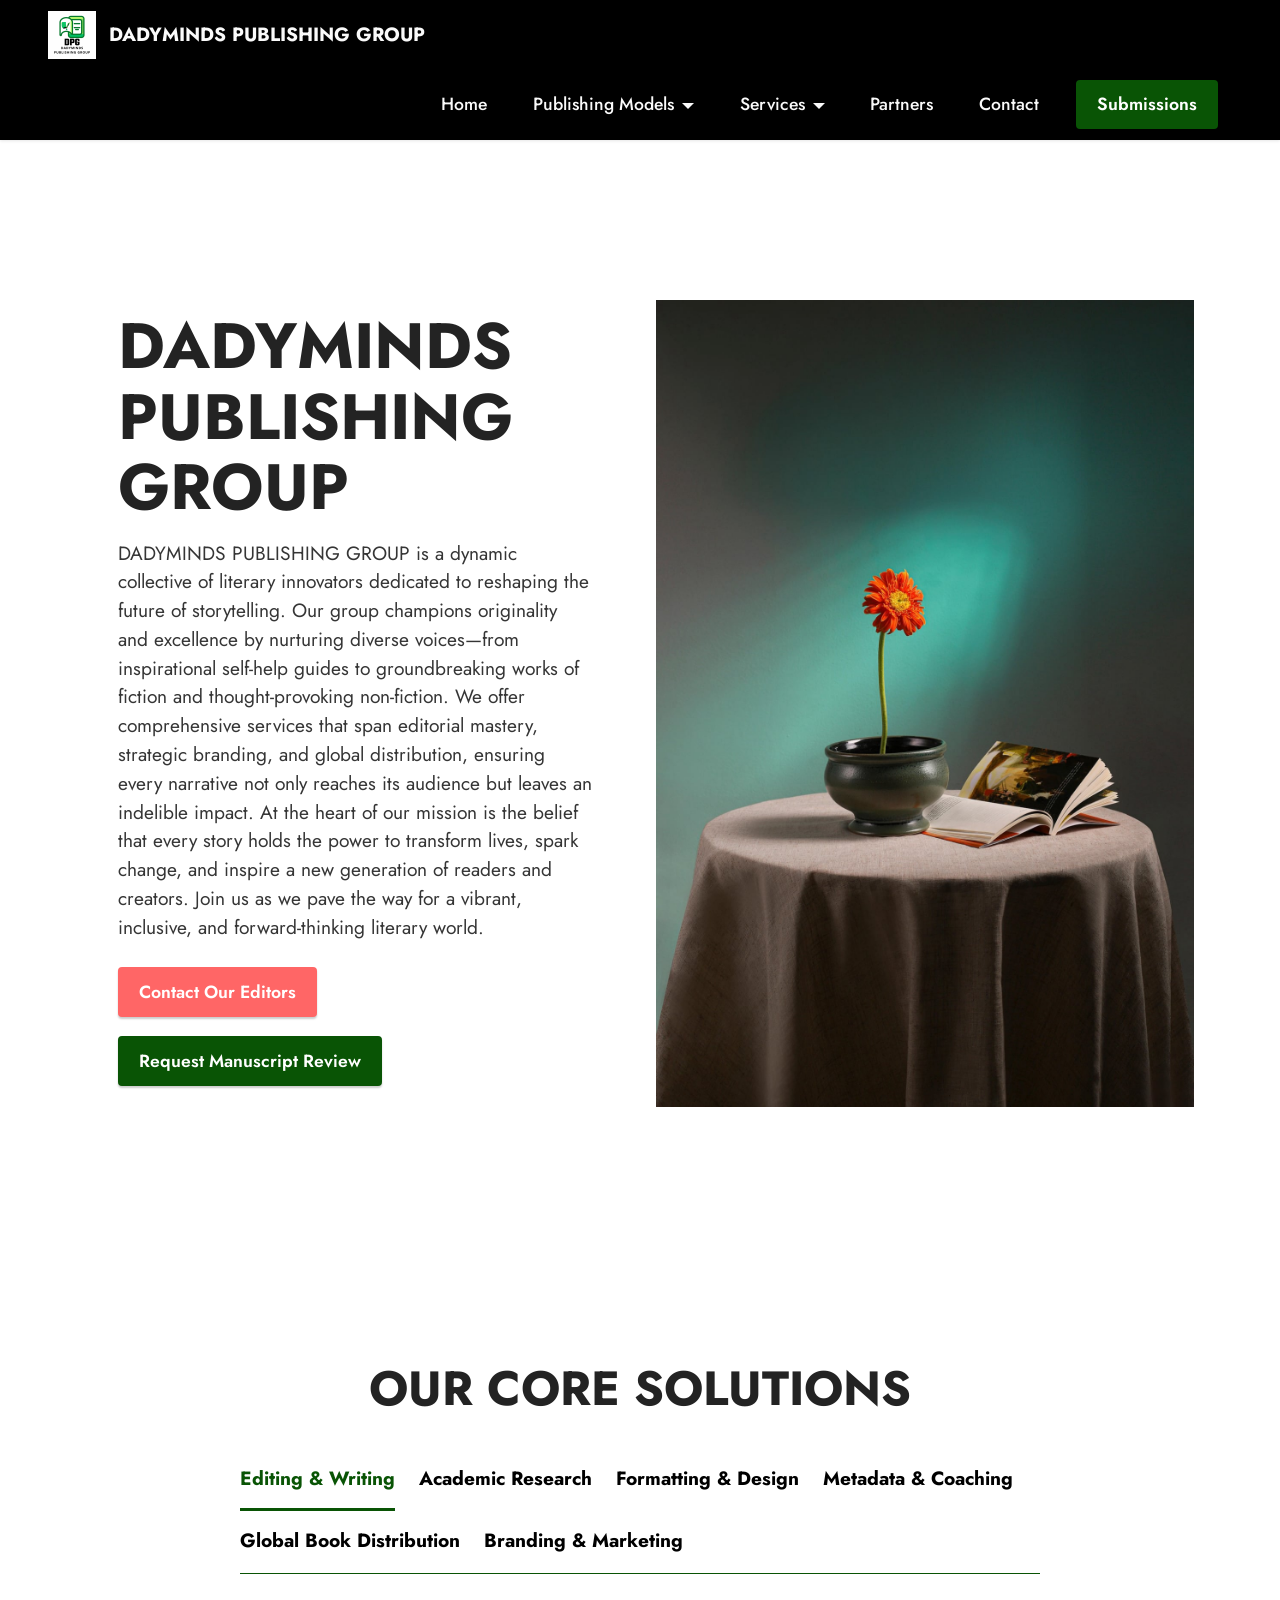
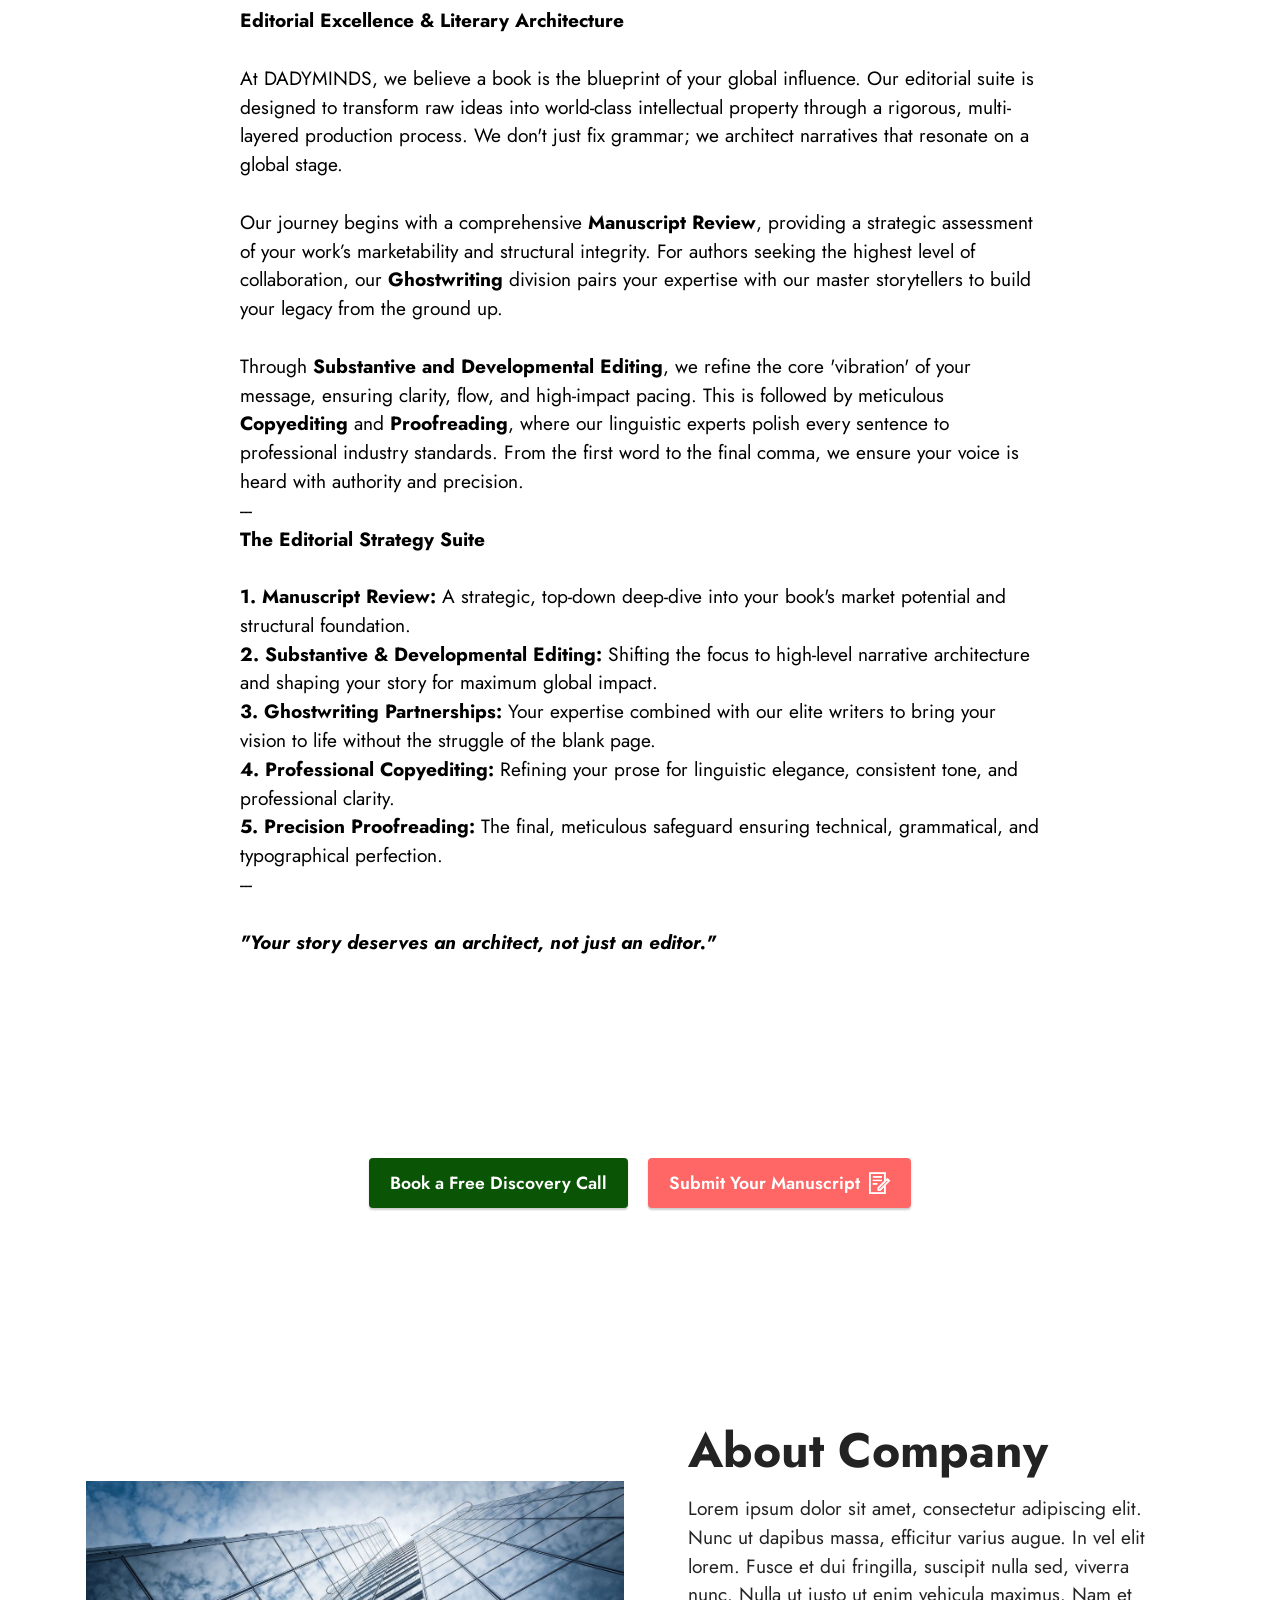
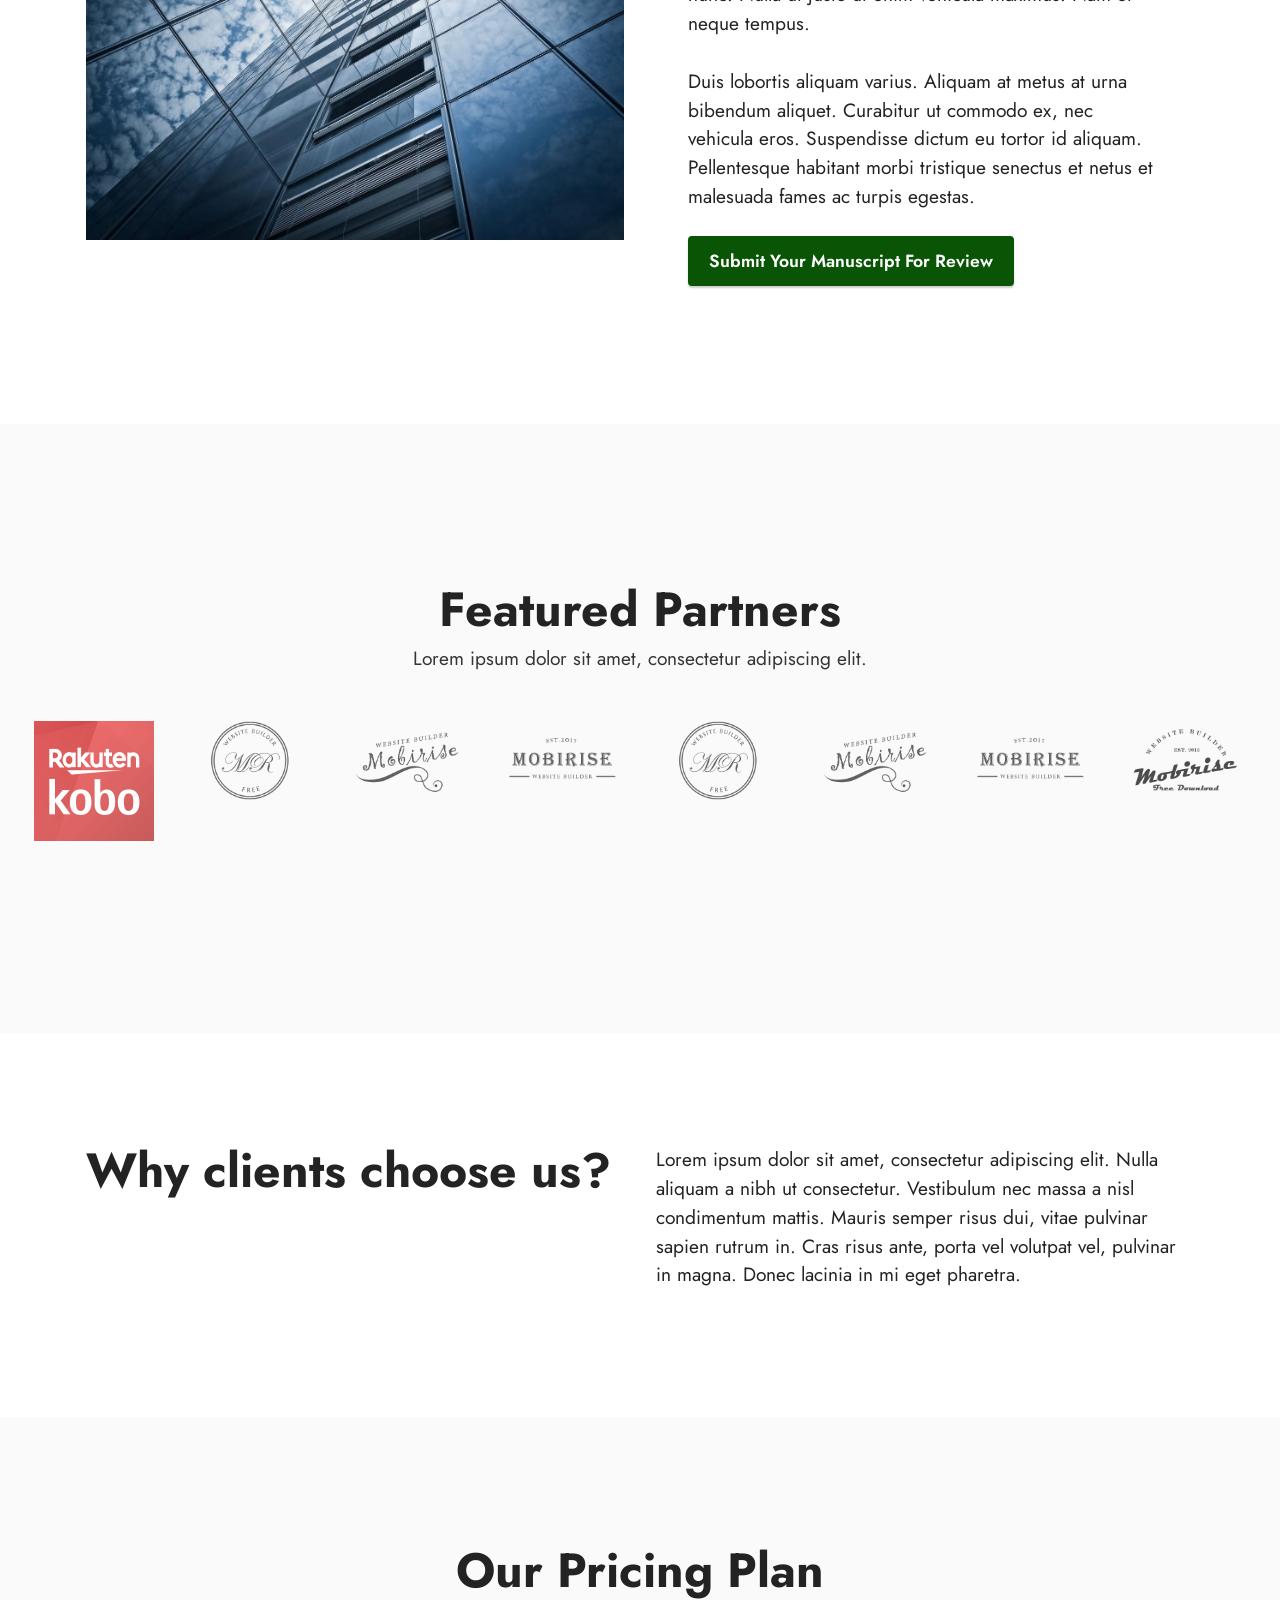
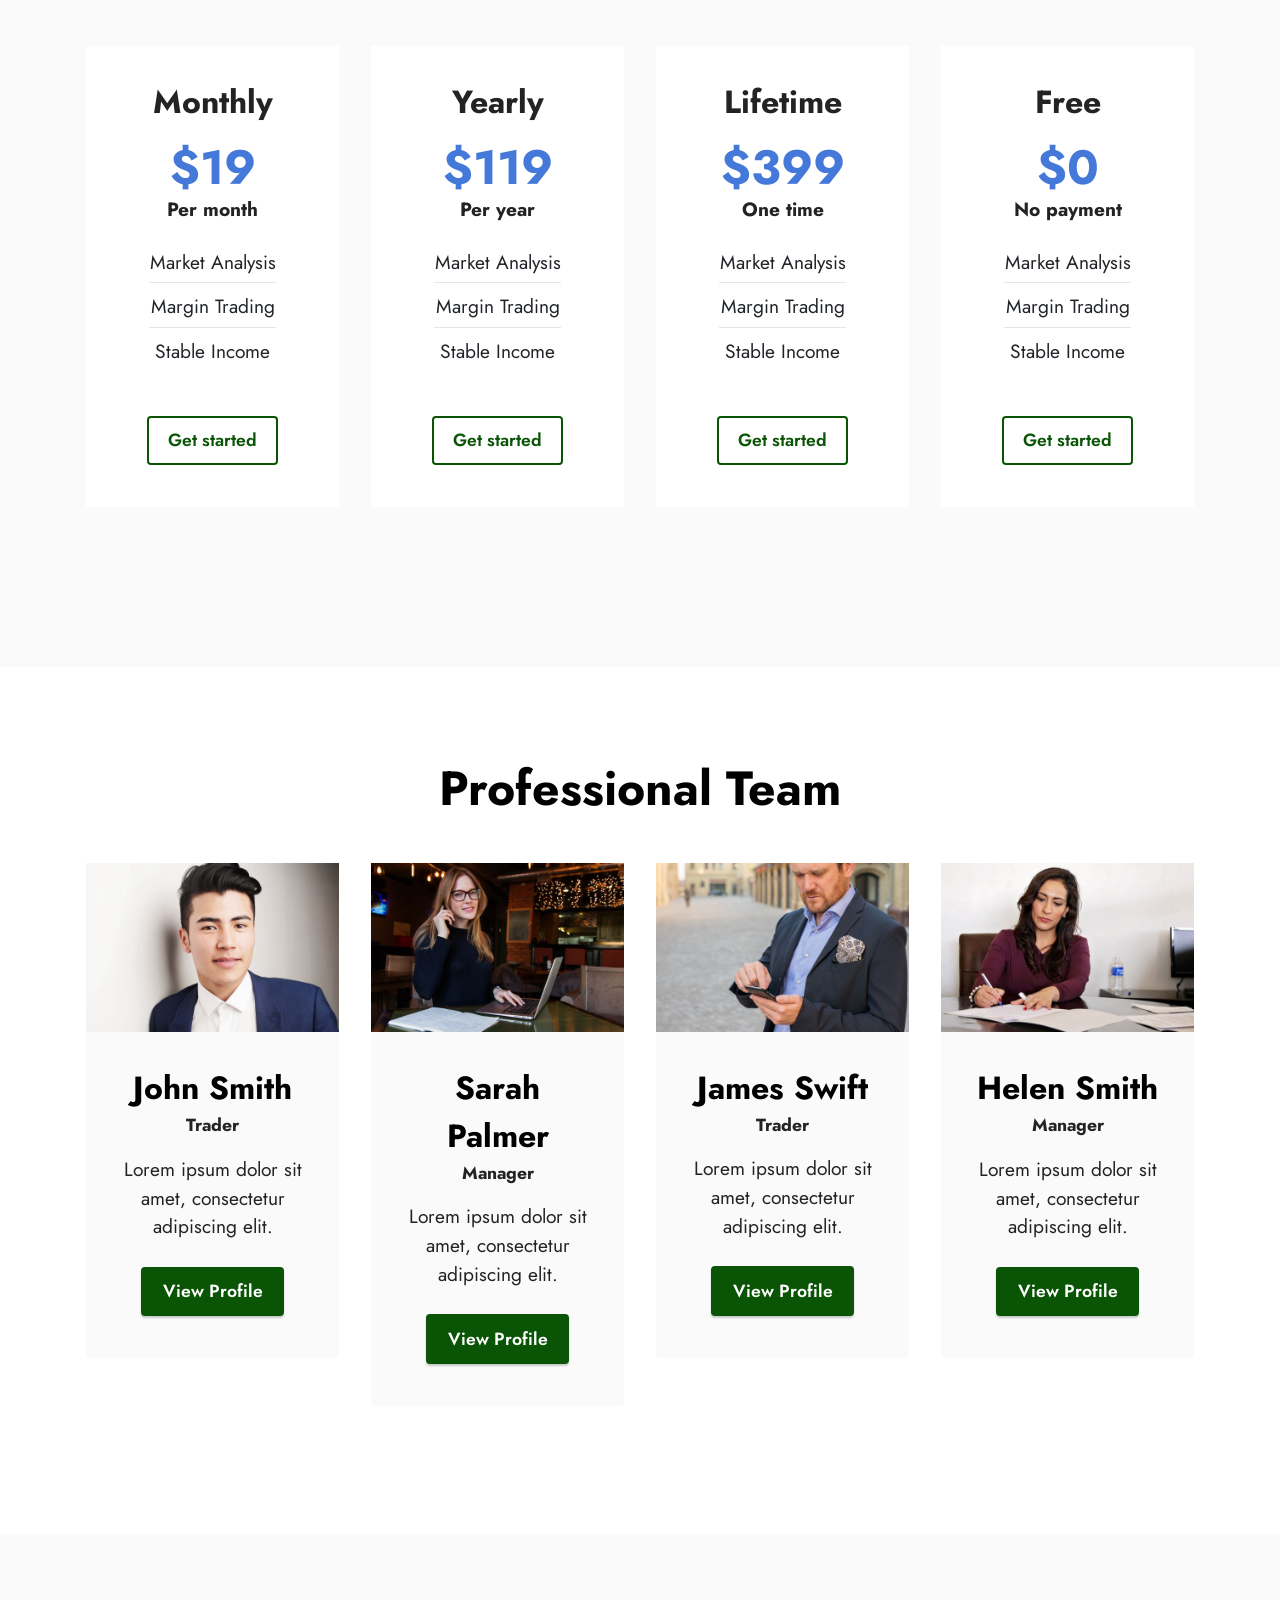
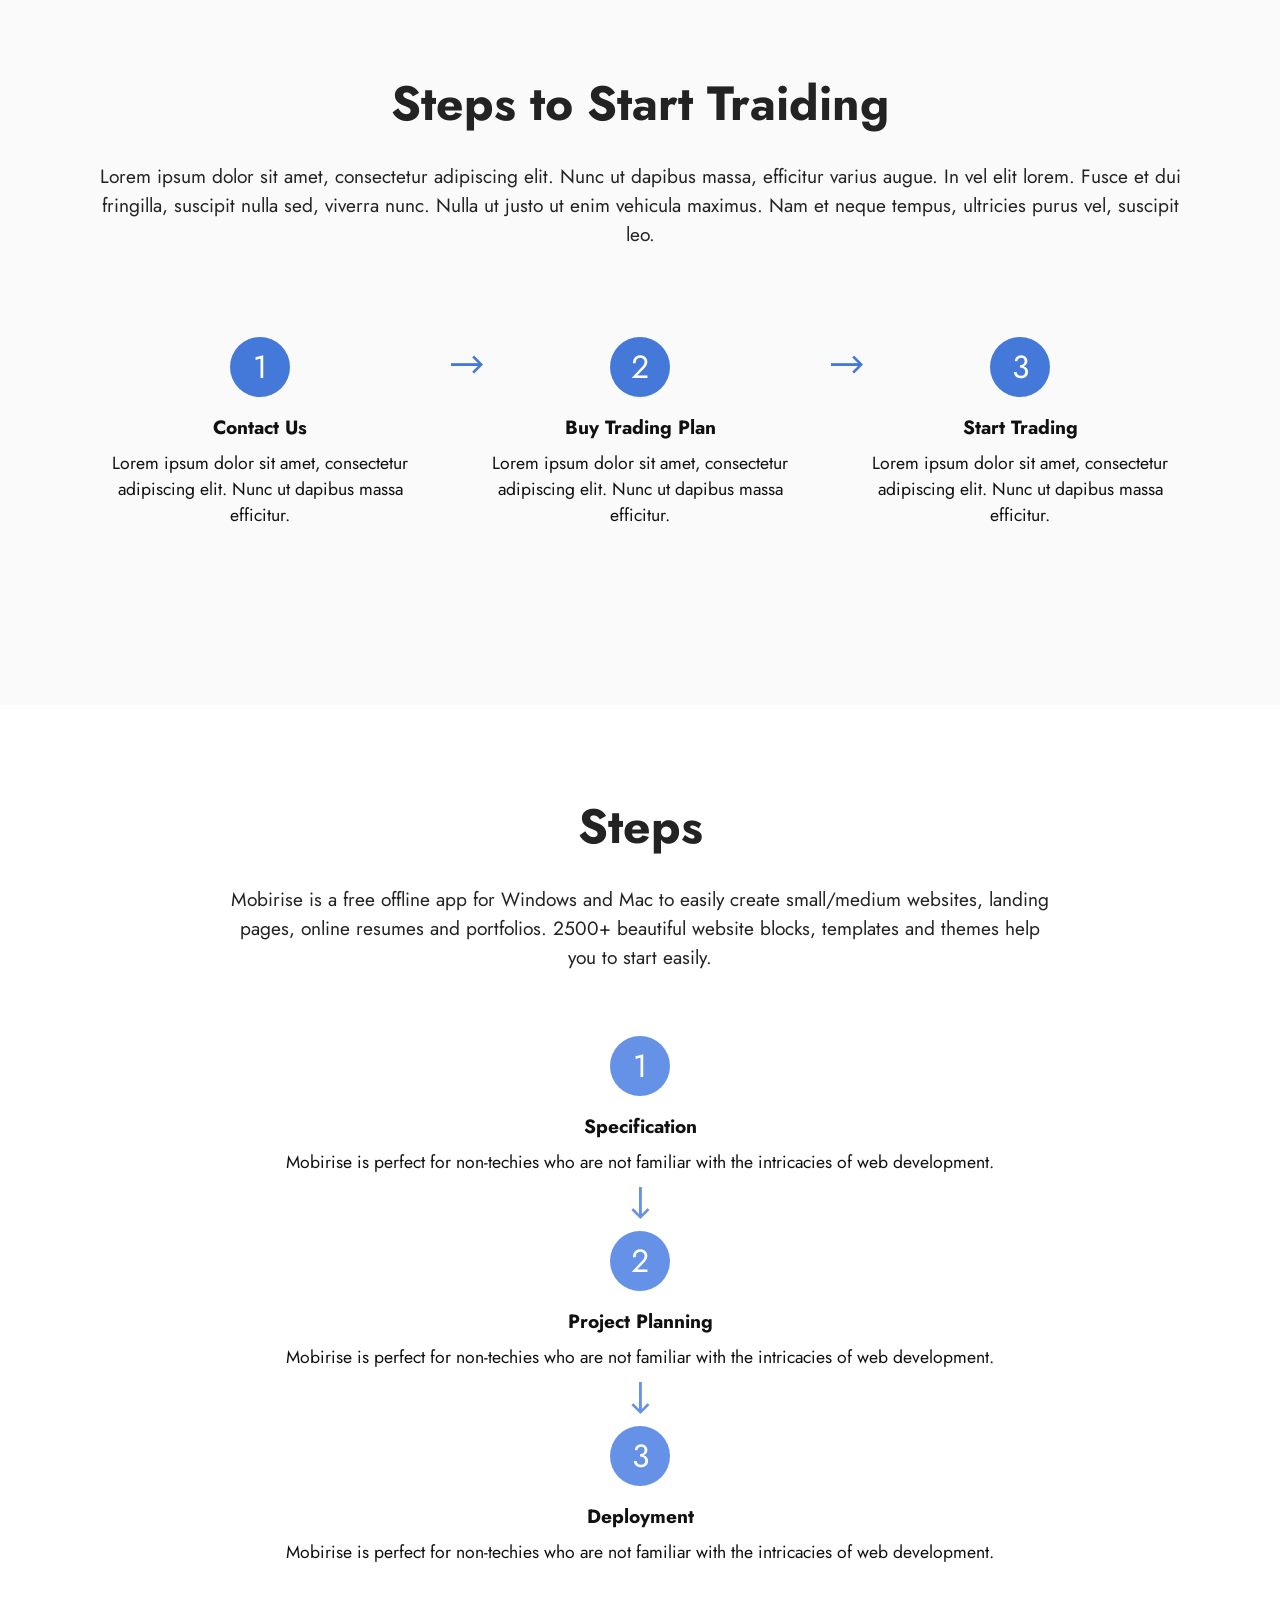
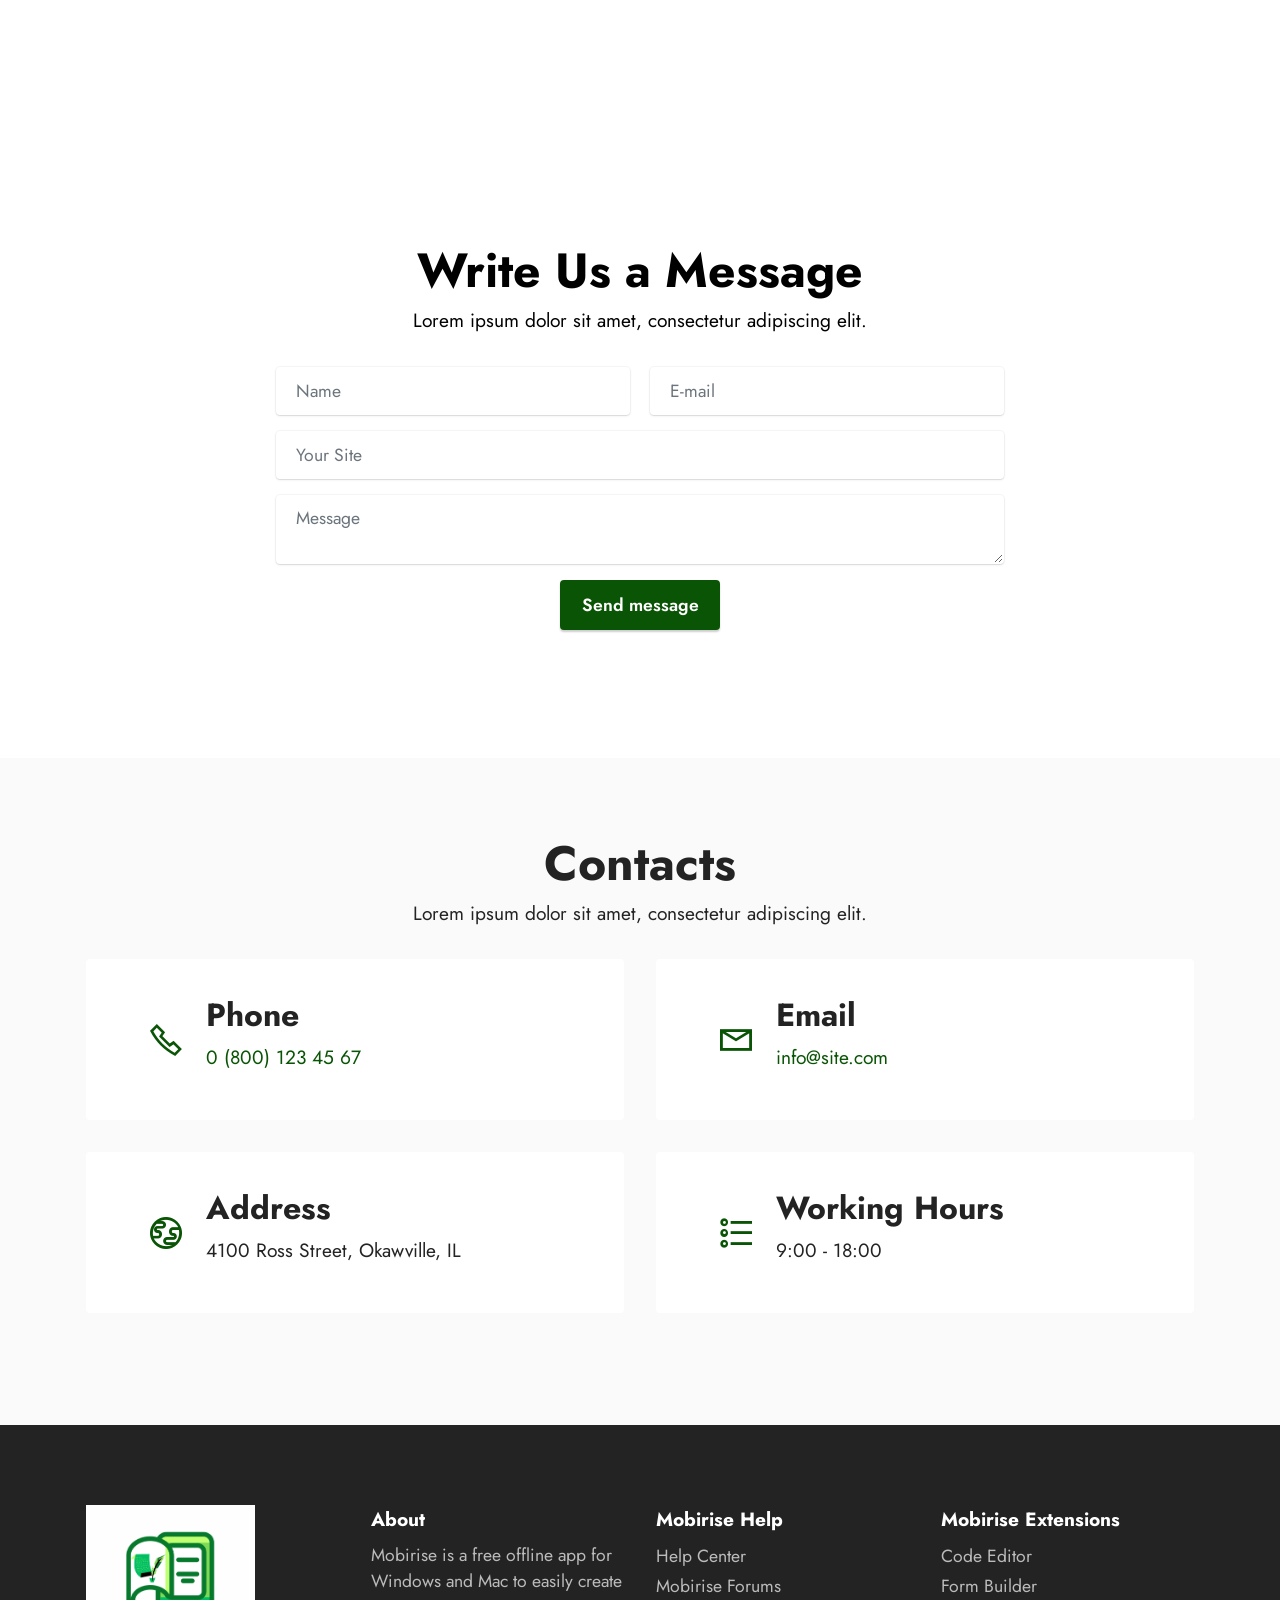
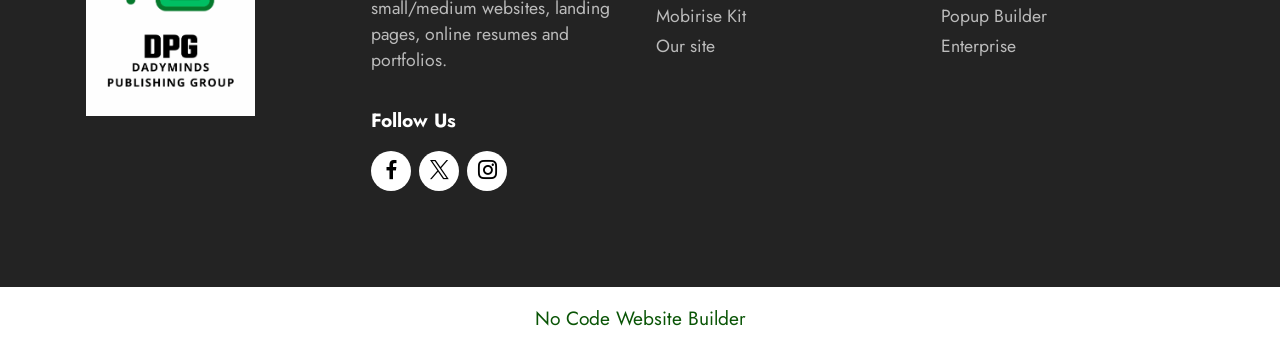
<file: index.html>
<!DOCTYPE html>
<html  >
<head>
  <!-- Site made with Mobirise Website Builder v6.1.12, https://mobirise.com -->
  <meta charset="UTF-8">
  <meta http-equiv="X-UA-Compatible" content="IE=edge">
  <meta name="generator" content="Mobirise v6.1.12, mobirise.com">
  <meta name="viewport" content="width=device-width, initial-scale=1, minimum-scale=1">
  <link rel="shortcut icon" href="assets/images/cream20and20black20heart20rate20superminimalism20medical20and20health20logo-96x96.png" type="image/x-icon">
  <meta name="description" content="">
  
  
  <title>Home</title>
  <link rel="stylesheet" href="assets/web/assets/mobirise-icons2/mobirise2.css">
  <link rel="stylesheet" href="assets/bootstrap/css/bootstrap.min.css">
  <link rel="stylesheet" href="assets/dropdown/css/style.css">
  <link rel="stylesheet" href="assets/socicon/css/styles.css">
  <link rel="stylesheet" href="assets/theme/css/style.css">
  <link rel="preload" href="https://fonts.googleapis.com/css?family=Jost:100,200,300,400,500,600,700,800,900,100i,200i,300i,400i,500i,600i,700i,800i,900i&display=swap" as="style" onload="this.onload=null;this.rel='stylesheet'">
  <noscript><link rel="stylesheet" href="https://fonts.googleapis.com/css?family=Jost:100,200,300,400,500,600,700,800,900,100i,200i,300i,400i,500i,600i,700i,800i,900i&display=swap"></noscript>
  <link rel="preload" as="style" href="assets/mobirise/css/mbr-additional.css?v=G1pPY7"><link rel="stylesheet" href="assets/mobirise/css/mbr-additional.css?v=G1pPY7" type="text/css">

  
  
  
</head>
<body>
  
  <section data-bs-version="5.1" class="menu menu2 cid-sFCw1qGFAI" once="menu" id="menu2-23">
    
    <nav class="navbar navbar-dropdown navbar-expand-lg">
        <div class="container-fluid">
            <div class="navbar-brand">
                <span class="navbar-logo">
                    <a href="index.html">
                        <img src="assets/images/cream20and20black20heart20rate20superminimalism20medical20and20health20logo-96x96.png" alt="DADYMINDS PUBLISHING GROUP" style="height: 3rem;">
                    </a>
                </span>
                <span class="navbar-caption-wrap"><a class="navbar-caption text-white display-7" href="https://mobiri.se">DADYMINDS PUBLISHING GROUP</a></span>
            </div>
            <button class="navbar-toggler" type="button" data-toggle="collapse" data-bs-toggle="collapse" data-target="#navbarSupportedContent" data-bs-target="#navbarSupportedContent" aria-controls="navbarNavAltMarkup" aria-expanded="false" aria-label="Toggle navigation">
                <div class="hamburger">
                    <span></span>
                    <span></span>
                    <span></span>
                    <span></span>
                </div>
            </button>
            <div class="collapse navbar-collapse" id="navbarSupportedContent">
                <ul class="navbar-nav nav-dropdown" data-app-modern-menu="true"><li class="nav-item"><a class="nav-link link text-white display-4" href="#top">Home</a></li>
                    
                    <li class="nav-item dropdown"><a class="nav-link link text-white dropdown-toggle display-4" href="index.html#content4-1q" data-toggle="dropdown-submenu" data-bs-toggle="dropdown" data-bs-auto-close="outside" aria-expanded="false">Publishing Models</a><div class="dropdown-menu" aria-labelledby="dropdown-551"><a class="text-white dropdown-item text-primary display-4" href="page5.html">Hybrid Publishing</a><a class="text-white show dropdown-item text-primary display-4" href="page8.html">Self Publishing</a><a class="text-white show dropdown-item text-primary display-4" href="page7.html">Modern Publishing</a><a class="text-white show dropdown-item text-primary display-4" href="page6.html">Traditional Publishing</a></div>
                    </li><li class="nav-item dropdown"><a class="nav-link link dropdown-toggle text-white display-4" href="index.html#content4-1q" data-toggle="dropdown-submenu" data-bs-toggle="dropdown" data-bs-auto-close="outside" aria-expanded="false">Services</a><div class="dropdown-menu" aria-labelledby="dropdown-594"><a class="dropdown-item text-white display-4" href="page2.html">Editorial Production</a><a class="text-white dropdown-item text-primary display-4" href="page3.html">Global Book Distribution</a><a class="text-white dropdown-item text-primary display-4" href="page4.html">Branding and Marketing</a></div></li><li class="nav-item"><a class="nav-link link text-white display-4" href="index.html#team1-1o">Partners</a></li><li class="nav-item"><a class="nav-link link text-white display-4" href="index.html#contacts2-1r">Contact</a></li></ul>
                
                <div class="navbar-buttons mbr-section-btn"><a class="btn btn-primary display-4" href="https://mobiri.se">Submissions</a></div>
            </div>
        </div>
    </nav>
</section>

<section data-bs-version="5.1" class="header14 cid-sFzxmVl7J6" id="header14-1f">

    

    

    <div class="container">
        <div class="row justify-content-center align-items-center">
            <div class="col-12 col-md-6 image-wrapper">
                <img src="assets/images/mbr-1256x1884.jpg" alt="DADYMINDS PUBLISHING">
            </div>
            <div class="col-12 col-md">
                <div class="text-wrapper">
                    <h1 class="mbr-section-title mbr-fonts-style mb-3 display-1"><strong>DADYMINDS PUBLISHING GROUP</strong></h1>
                    <p class="mbr-text mbr-fonts-style display-7">DADYMINDS PUBLISHING GROUP is a dynamic collective of literary innovators dedicated to reshaping the future of storytelling. Our group champions originality and excellence by nurturing diverse voices—from inspirational self-help guides to groundbreaking works of fiction and thought-provoking non-fiction. We offer comprehensive services that span editorial mastery, strategic branding, and global distribution, ensuring every narrative not only reaches its audience but leaves an indelible impact. At the heart of our mission is the belief that every story holds the power to transform lives, spark change, and inspire a new generation of readers and creators. Join us as we pave the way for a vibrant, inclusive, and forward-thinking literary world.<br></p>
                    <div class="mbr-section-btn mt-3"><a class="btn btn-secondary display-4" href="https://mobiri.se">Contact Our Editors</a>
                        <a class="btn btn-primary display-4" href="https://mobiri.se">Request Manuscript Review</a></div>
                </div>
            </div>
        </div>
    </div>
</section>

<section data-bs-version="5.1" class="tabs content18 cid-vhymeac2Wk" id="tabs1-3s">

    

    
    
    <div class="container-fluid">
        <div class="row justify-content-center">
            <div class="col-12 col-md-8">
                <h3 class="mbr-section-title mb-0 mbr-fonts-style display-2"><strong>OUR CORE SOLUTIONS</strong></h3>
                
            </div>
        </div>
        <div class="row justify-content-center mt-4">
            <div class="col-12 col-md-8">
                <ul class="nav nav-tabs mb-4" role="tablist">
                    <li class="nav-item first mbr-fonts-style"><a class="nav-link mbr-fonts-style show active display-7" role="tab" data-toggle="tab" data-bs-toggle="tab" href="#tabs1-3s_tab0" aria-selected="true"><strong>Editing &amp; Writing</strong></a></li>
                    <li class="nav-item"><a class="nav-link mbr-fonts-style active display-7" role="tab" data-toggle="tab" data-bs-toggle="tab" href="#tabs1-3s_tab1" aria-selected="true">
                            <strong>Academic Research</strong>
                        </a></li>
                    <li class="nav-item"><a class="nav-link mbr-fonts-style active display-7" role="tab" data-toggle="tab" data-bs-toggle="tab" href="#tabs1-3s_tab2" aria-selected="true"><strong>Formatting &amp; Design</strong></a></li>
                    <li class="nav-item"><a class="nav-link mbr-fonts-style active display-7" role="tab" data-toggle="tab" data-bs-toggle="tab" href="#tabs1-3s_tab3" aria-selected="true"><strong>Metadata &amp; Coaching</strong></a></li>
                    <li class="nav-item"><a class="nav-link mbr-fonts-style active display-7" role="tab" data-toggle="tab" data-bs-toggle="tab" href="#tabs1-3s_tab4" aria-selected="true"><strong>Global Book Distribution</strong></a></li>
                    <li class="nav-item"><a class="nav-link mbr-fonts-style active display-7" role="tab" data-toggle="tab" data-bs-toggle="tab" href="#tabs1-3s_tab5" aria-selected="true"><strong>Branding &amp; Marketing</strong></a></li>
                </ul>
                <div class="tab-content">
                    <div id="tab1" class="tab-pane in active" role="tabpanel">
                        <div class="row">
                            <div class="col-md-12">
                                <p class="mbr-text mbr-fonts-style display-7"><strong>Editorial Excellence &amp; Literary Architecture
</strong><br>
<br>At DADYMINDS, we believe a book is the blueprint of your global influence. Our editorial suite is designed to transform raw ideas into world-class intellectual property through a rigorous, multi-layered production process. We don't just fix grammar; we architect narratives that resonate on a global stage.
<br>
<br>Our journey begins with a comprehensive <strong>Manuscript Review</strong>, providing a strategic assessment of your work’s marketability and structural integrity. For authors seeking the highest level of collaboration, our <strong>Ghostwriting</strong> division pairs your expertise with our master storytellers to build your legacy from the ground up.
<br>
<br>Through <strong>Substantive and Developmental Editing</strong>, we refine the core 'vibration' of your message, ensuring clarity, flow, and high-impact pacing. This is followed by meticulous <strong>Copyediting</strong> and <strong>Proofreading</strong>, where our linguistic experts polish every sentence to professional industry standards. From the first word to the final comma, we ensure your voice is heard with authority and precision.<br>---<br><strong>The Editorial Strategy Suite</strong><br><br><strong>1. Manuscript Review: </strong>A strategic, top-down deep-dive into your book's market potential and structural foundation.<br><strong>2. Substantive &amp; Developmental Editing:</strong> Shifting the focus to high-level narrative architecture and shaping your story for maximum global impact.<br><strong>3. Ghostwriting Partnerships:</strong> Your expertise combined with our elite writers to bring your vision to life without the struggle of the blank page.<br><strong>4. Professional Copyediting:</strong> Refining your prose for linguistic elegance, consistent tone, and professional clarity.<br><strong>5. Precision Proofreading:</strong> The final, meticulous safeguard ensuring technical, grammatical, and typographical perfection.<br>---<br><br><strong><em>"Your story deserves an architect, not just an editor."</em></strong><br></p>
                            </div>
                        </div>
                    </div>
                    <div id="tab2" class="tab-pane" role="tabpanel">
                        <div class="row">
                            <div class="col-md-12">
                                <p class="mbr-text mbr-fonts-style display-7"><strong>Academic Excellence &amp; Scholarly Impact
</strong><br>
<br>In the realm of global academia, the quality of your research is measured not only by your findings but by the precision of your presentation. DADYMINDS provides a specialized bridge between raw data and prestigious <strong>Publication</strong>. We serve as a strategic partner for scholars, professors, and institutions, ensuring that groundbreaking research achieves the visibility and citation impact it deserves.
<br>
<br>Our <strong>Research Ghostwriting</strong>&nbsp;and consulting services are designed for experts who have the data but require elite technical writing to meet the rigorous demands of global journals. We work alongside you to synthesize complex findings into compelling, peer-ready manuscripts. This is supported by our <strong>Academic Editing and Design</strong>&nbsp;suite, where we ensure technical accuracy, linguistic flow, and the professional visualization of data, charts, and figures.
<br>
<br>To ensure your work is discoverable by the global scientific community, we handle the complexities of <strong>Research Indexing</strong>, positioning your work within major databases and academic repositories. From first draft to final citation, we ensure your contribution to the global body of knowledge is flawless and permanent.<br>---<br><strong>Services Breakdown</strong><strong><br></strong><br><strong>1. Research Ghostwriting:</strong> Collaborative technical writing to turn your data into a structured, high-impact manuscript.<br><strong>2. Academic Editing:</strong> Rigorous peer-level review focused on technical terminology, logic, and journal-specific style guides.<br><strong>3. Design &amp; Visualization:</strong> Professional formatting of complex data sets, scientific illustrations, and academic layout.<br><strong>4. Strategic Publication:</strong> Navigating the submission process for international journals and academic presses.<br><strong>5. Research Indexing:</strong> Ensuring your work is correctly meta-tagged and registered in global citation databases.<br>---<br><br><em><strong>"Partner with our Academic Team for your next submission."</strong></em><br></p>
                            </div>
                        </div>
                    </div>
                    <div id="tab3" class="tab-pane" role="tabpanel">
                        <div class="row">
                            <div class="col-md-12">
                                <p class="mbr-text mbr-fonts-style display-7"><strong>Visual Identity &amp; Literary Architecture
<br></strong><br>A great story deserves a stunning presentation. At DADYMINDS, we understand that book design is a strategic tool that bridges the gap between an author's vision and a reader’s imagination. Our design department specializes in creating a cohesive visual ecosystem for your work, ensuring that it stands out on a crowded retail shelf and provides a seamless, professional reading experience inside.
<br>
<br>Our <strong>Cover Design</strong> process is rooted in market psychology. We don't just create art; we design a 'visual hook' tailored to your genre, optimized for both high-resolution print and digital thumbnail clarity. Whether it is a minimalist academic text or a high-tension thriller, we capture the essence of your message in a single, iconic image.
<br>
<br>Beyond the cover, our <strong>Interior Book Design and Formatting</strong>&nbsp;team handles the technical architecture of your pages. We balance typography, margins, and whitespace to ensure maximum readability across all mediums. From complex non-fiction with detailed charts to elegant poetry and standard fiction, we transform your manuscript into a polished, print-ready, and e-book-compatible masterpiece.<br>---<br><strong>The Design Portfolio</strong><br><br><strong>1. Bespoke Cover Design:</strong> Custom-crafted cover art designed to stop the scroll and command attention in global bookstores.<br><strong>2. Interior Layout &amp; Typesetting:</strong> Professional arrangement of text, fonts, and chapters for a premium "big-publisher" feel.<br><strong>3. Multi-Format Formatting:</strong> Precise conversion for Print-on-Demand (Hardcover/Paperback) and all major E-book platforms (Kindle, ePub).<br><strong>4. Data &amp; Graphic Integration:</strong> Specialized formatting for tables, maps, and illustrations to ensure clarity in both digital and print versions.<br>---<br><br><strong>"Give your book the look it deserves."</strong><br></p>
                            </div>
                        </div>
                    </div>
                    <div id="tab4" class="tab-pane" role="tabpanel">
                        <div class="row">
                            <div class="col-md-12">
                                <p class="mbr-text mbr-fonts-style display-7"><strong>Discoverability, Strategy &amp; Growth
</strong><br>
<br>Writing a masterpiece is only half the battle; ensuring it reaches the right hands is where strategy meets science. At DADYMINDS, we move beyond production to focus on the long-term trajectory of your work and your brand. Our Metadata and Coaching wing is dedicated to navigating the complex digital and physical ecosystems of the global book trade.
<br>
<br>Through expert <strong>Book Metadata Preparation</strong>, we build the invisible architecture of your book—the keywords, categories, and descriptions that tell search engines and retailers exactly who your audience is. This is amplified by our <strong>Book SEO and Global Indexing</strong>&nbsp;services, which ensure your work is not just listed, but prominently positioned across international databases and library systems.
<br>
<br>To sustain this momentum, we offer a suite of specialized coaching programs. From <strong>Author Career Coaching</strong> designed to build a profitable brand, to <strong>Small (Independent) Publisher Coaching</strong>&nbsp;for those looking to scale their own presses, we provide the insider knowledge required to thrive. We also bridge the gap between authors and industry gatekeepers through <strong>Library and Bookshop Coaching</strong>, preparing you to navigate physical distribution, wholesale negotiations, and institutional acquisition with confidence.<br>---<br><strong>The Strategy &amp; Support Suite<br></strong><br><strong>1. Book Metadata &amp; SEO: </strong>Strategic preparation of keywords, BISAC codes, and search-optimized descriptions to ensure your book dominates retail algorithms.<br><strong>2. Global Indexing:</strong> Professional registration of your work in international library catalogs and global book registries for maximum reach.<br><strong>3. Author Career Coaching:</strong> Personalized mentorship to help you transition from 'writer' to 'brand,' focusing on long-term growth and diversified income.<br><strong>4. Small Publisher Coaching:</strong> Specialized consultancy for independent presses looking to master the logistics of global distribution and operations.<br><strong>5. Library &amp; Bookshop Coaching:</strong> Expert guidance on how to pitch to librarians, manage physical bookstore listings, and navigate wholesale landscapes.<br>---<br><br><em><strong>"Optimize your reach and scale your career."</strong></em><br></p>
                            </div>
                        </div>
                    </div>
                    <div id="tab5" class="tab-pane" role="tabpanel">
                        <div class="row">
                            <div class="col-md-12">
                                <p class="mbr-text mbr-fonts-style display-7"><strong>Global Footprint &amp; Multi-Format Distribution
<br></strong><br>At DADYMINDS, we believe that borders should never limit the reach of a great idea. Our distribution network is engineered to place your work in the hands of readers across every continent, utilizing the world’s most advanced Print-on-Demand (POD) and digital delivery infrastructures. We don't just 'list' your book; we integrate it into the global supply chain, ensuring it is discoverable, orderable, and available in every format the modern reader demands.
<br>
<br>Through our Imprint <strong>DADYMINDS Publishers Insider (DPI)</strong>&nbsp;network, your work gains immediate access to over 45,000 retailers, libraries, and distributors worldwide. Our reach extends across the United States, United Kingdom, Europe, Australia, and a rapidly expanding network of partner retailers in Asia and Africa. Whether a reader prefers the tactile experience of a <strong>Premium Hardback</strong>, the portability of a <strong>Paperback</strong>, or the instant accessibility of an <strong>Ebook</strong>, our system ensures seamless delivery.
<br>
<br>As a commitment to the 'Global Change-Maker' vision, we offer an industry-leading advantage: <strong>Complimentary Digital Audiobook Production</strong>. For authors who publish their print editions with us, we produce and distribute a professional digital audiobook version at no additional cost, ensuring your voice is represented in the world’s fastest-growing literary format.<br>---<br><strong>The Distribution Matrix (The Grid)</strong><br><br><strong>1. Global Retail Reach:</strong> Automated placement in major hubs including Amazon, Barnes &amp; Noble, Apple Books, Kobo, Indiecommerce network (US) and local independent bookstores worldwide.<br><strong>2. Multi-Format Mastery:</strong> Full-service distribution for Ebooks, Paperbacks, and Hardbacks (Casebound and Dust Jacket options).<br><strong>3. Premium Audiobook Production:</strong> Professional digital audiobook creation and distribution—provided free to our published authors.<br><strong>4. Institutional Access:</strong> Deep integration into library systems and academic repositories via distributors like OverDrive, Baker &amp; Taylor, and Ingram.<br><strong>5. African &amp; Emerging Market Focus:</strong> Utilizing our strategic position to ensure African authors reach global audiences while maintaining local availability.<br>---<br><br><strong><em>"Take your message to the world."</em></strong><br></p>
                            </div>
                        </div>
                    </div>
                    <div id="tab6" class="tab-pane" role="tabpanel">
                        <div class="row">
                            <div class="col-md-12">
                                <p class="mbr-text mbr-fonts-style display-7"><br><strong>Global Influence &amp; The Author-preneur Ecosystem
</strong><br>
<br>In a global marketplace, a book is more than a story—it is a brand. At DADYMINDS, we bridge the gap between 'writer' and 'entrepreneur.' Our Branding and Marketing suite is engineered to build high-authority identities that transcend the printed page. We don't just launch books; we launch movements, helping you build a sustainable ecosystem where your influence and your income grow in tandem.
<br>
<br>We specialize in <strong>Brand Messaging and Monetization Management</strong>, ensuring your core message is consistent across every touchpoint. From <strong>Social Media Management</strong>—including profile optimization and high-end graphic design—to <strong>Website Design and Content Management</strong>, we give you the tools to own your audience. Our custom-built websites empower authors to <strong>sell books directly</strong>, bypassing the middleman and maximizing profit.
<br>
<br>Our promotional engine is built on multi-channel visibility. We execute precision <strong>Book Campaigns</strong> across social media and search engines, amplified by <strong>Book PR Creation</strong>, <strong>Author Interviews</strong>, and cinematic/explainer B<strong>ook Videos</strong>. We also secure professional <strong>Book Reviews</strong>&nbsp;to build the 'social proof' required for elite retail placement. For those targeting physical institutions, our <strong>Premium Book-to-Library/Bookshop Marketing</strong> ensures your work is presented professionally to global curators and buyers.
<br>
<br>Finally, we formalize your business through our <strong>Author-preneur Setup</strong>. We consult on <strong>POD (Print-on-Demand) infrastructure</strong>, <strong>E-book sales strategies</strong>, and the creation of recurring revenue through <strong>Subscriptions and Communitie</strong>s. We don't just help you write; we help you lead.<br>---<br><strong>The Marketing &amp; Monetization Pillars</strong><br><br><strong>1. Elite Media &amp; PR:</strong> Professional PR creation, book videos, author interviews, and reviews to build instant credibility.<br><strong>2. Digital Presence &amp; Sales:</strong> Custom website design with direct-to-consumer sales, SEO-optimized content, and social media profile management.<br><strong>3. Retail &amp; Library Outreach:</strong> Targeted marketing campaigns specifically designed for global library systems and physical bookshops.<br><strong>4. The Author-preneur Engine:</strong> Full setup for POD, ebook funnels, and monetization through subscriptions, communities, and coaching/consulting.<br><strong>5. Paid Growth Campaigns:</strong> Strategic, data-driven advertising across Search Engines (Google/Bing) and Social Media (Meta/LinkedIn).<br>---<br><br><strong><em>"Build your empire, not just your book"</em></strong><br></p>
                            </div>
                        </div>
                    </div>
                </div>
            </div>
        </div>
    </div>
</section>

<section data-bs-version="5.1" class="content11 cid-vhyK1e5V6O" id="content11-3t">
    
    <div class="container">
        <div class="row justify-content-center">
            <div class="col-md-12 col-lg-10">
                <div class="mbr-section-btn align-center"><a class="btn btn-primary display-4" href="">Book a Free Discovery Call</a>
                    <a class="btn btn-secondary display-4" href="">Submit Your Manuscript<span class="mobi-mbri mobi-mbri-contact-form mbr-iconfont mbr-iconfont-btn"></span></a></div>
            </div>
        </div>
    </div>
</section>

            <script src="https://bookshop.org/widgets.js" data-type="list" data-list-slug="books-published-by-dadyminds-publishers-insider"></script>
          

<section data-bs-version="5.1" class="header14 cid-sFzz5E692j" id="header14-1j">

    

    

    <div class="container">
        <div class="row justify-content-center align-items-center">
            <div class="col-12 col-md-6 image-wrapper">
                <img src="assets/images/mbr-1256x837.jpg" alt="Mobirise Website Builder">
            </div>
            <div class="col-12 col-md">
                <div class="text-wrapper">
                    <h1 class="mbr-section-title mbr-fonts-style mb-3 display-2">
                        <strong>About Company</strong></h1>
                    <p class="mbr-text mbr-fonts-style display-7">
                        Lorem ipsum dolor sit amet, consectetur adipiscing elit. Nunc ut dapibus massa, efficitur varius augue. In vel elit lorem. Fusce et dui fringilla, suscipit nulla sed, viverra nunc. Nulla ut justo ut enim vehicula maximus. Nam et neque tempus.<br><br>Duis lobortis aliquam varius. Aliquam at metus at urna bibendum aliquet. Curabitur ut commodo ex, nec vehicula eros. Suspendisse dictum eu tortor id aliquam. Pellentesque habitant morbi tristique senectus et netus et malesuada fames ac turpis egestas.<br></p>
                    <div class="mbr-section-btn mt-3"><a class="btn btn-primary display-4" href="https://mobiri.se">Submit Your Manuscript For Review</a></div>
                </div>
            </div>
        </div>
    </div>
</section>

<section data-bs-version="5.1" class="clients1 cid-sFAw7z51L3" id="clients1-1u">
    
    <div class="images-container container-fluid">
        <div class="mbr-section-head">
            <h3 class="mbr-section-title mbr-fonts-style align-center mb-0 display-2">
                <strong>Featured Partners</strong></h3>
            <h4 class="mbr-section-subtitle mbr-fonts-style align-center mb-0 mt-2 display-7">Lorem ipsum dolor sit amet, consectetur adipiscing elit.</h4>
            
        </div>
        <div class="row justify-content-center mt-4">
            <div class="col-md-3 card">
                <img src="assets/images/rakutenkobo-square-whiteonred-240x240.png" alt="Mobirise Website Builder">
            </div>
            <div class="col-md-3 card">
                <img src="assets/images/2.png" alt="Mobirise Website Builder">
            </div>
            <div class="col-md-3 card">
                <img src="assets/images/3.png" alt="Mobirise Website Builder">
            </div>
            <div class="col-md-3 card">
                <img src="assets/images/4.png" alt="Mobirise Website Builder">
            </div>
            <div class="col-md-3 card">
                <img src="assets/images/2.png" alt="Mobirise Website Builder">
            </div>
            <div class="col-md-3 card">
                <img src="assets/images/3.png" alt="Mobirise Website Builder">
            </div>
            <div class="col-md-3 card">
                <img src="assets/images/4.png" alt="Mobirise Website Builder">
            </div>
            <div class="col-md-3 card">
                <img src="assets/images/5.png" alt="Mobirise Website Builder">
            </div>
        </div>
    </div>
</section>

<section data-bs-version="5.1" class="content10 cid-sFAZRnJnnI" id="content10-22">
    
    <div class="container">
        <div class="row justify-content-center">
            <div class="col-12 col-md">
                
                <h6 class="mbr-section-subtitle mbr-fonts-style mb-4 display-2"><strong>Why clients choose us?</strong></h6>
            </div>
            <div class="col-md-12 col-lg-6">
                <p class="mbr-text mbr-fonts-style display-7">Lorem ipsum dolor sit amet, consectetur adipiscing elit. Nulla aliquam a nibh ut consectetur. Vestibulum nec massa a nisl condimentum mattis. Mauris semper risus dui, vitae pulvinar sapien rutrum in. Cras risus ante, porta vel volutpat vel, pulvinar in magna. Donec lacinia in mi eget pharetra.</p>
            </div>
        </div>
    </div>
</section>

<section data-bs-version="5.1" class="content4 cid-sFzIdnt1ra" id="content4-1q">
    
    
    <div class="container">
        <div class="row justify-content-center">
            <div class="title col-md-12 col-lg-10">
                <h3 class="mbr-section-title mbr-fonts-style align-center mb-4 display-2"><strong>Our Pricing Plan</strong></h3>
                
                
            </div>
        </div>
    </div>
</section>

<section data-bs-version="5.1" class="pricing2 cid-sFzDdjoEIw" id="pricing2-1k">
    

    
    <div class="container">
        <div class="row justify-content-center">
            <div class="col-12 col-md-6 align-center col-lg-3">
                <div class="plan">
                    <div class="plan-header">
                        <h6 class="plan-title mbr-fonts-style mb-3 display-5">
                            <strong>Monthly</strong>
                        </h6>
                        <div class="plan-price">
                            <p class="price mbr-fonts-style m-0 display-2"><strong>$19</strong></p>
                            <p class="price-term mbr-fonts-style mb-3 display-7"><strong>Per month</strong>
                            </p>
                        </div>
                    </div>
                    <div class="plan-body">
                        <div class="plan-list mb-4">
                            <ul class="list-group mbr-fonts-style list-group-flush display-7">
                                <li class="list-group-item">Market Analysis</li><li class="list-group-item">Margin Trading</li><li class="list-group-item">Stable Income</li>
                            </ul>
                        </div>
                        <div class="mbr-section-btn text-center"><a href="https://mobiri.se" class="btn btn-primary-outline display-4">Get started</a></div>
                    </div>
                </div>
            </div>
            <div class="col-12 col-md-6 align-center col-lg-3">
                <div class="plan">
                    <div class="plan-header">
                        <h6 class="plan-title mbr-fonts-style mb-3 display-5">
                            <strong>Yearly</strong>
                        </h6>
                        <div class="plan-price">
                            <p class="price mbr-fonts-style m-0 display-2"><strong>$119</strong></p>
                            <p class="price-term mbr-fonts-style mb-3 display-7"><strong>Per year</strong>
                            </p>
                        </div>
                    </div>
                    <div class="plan-body">
                        <div class="plan-list mb-4">
                            <ul class="list-group mbr-fonts-style list-group-flush display-7">
                                <li class="list-group-item">Market Analysis
</li><li class="list-group-item">Margin Trading
</li><li class="list-group-item">Stable Income</li>
                            </ul>
                        </div>
                        <div class="mbr-section-btn text-center"><a href="https://mobiri.se" class="btn btn-primary-outline display-4">Get started</a></div>
                    </div>
                </div>
            </div>
            <div class="col-12 col-md-6 align-center col-lg-3">
                <div class="plan">
                    <div class="plan-header">
                        <h6 class="plan-title mbr-fonts-style mb-3 display-5">
                            <strong>Lifetime</strong>
                        </h6>
                        <div class="plan-price">
                            <p class="price mbr-fonts-style m-0 display-2"><strong>$399</strong></p>
                            <p class="price-term mbr-fonts-style mb-3 display-7"><strong>One time</strong>
                            </p>
                        </div>
                    </div>
                    <div class="plan-body">
                        <div class="plan-list mb-4">
                            <ul class="list-group mbr-fonts-style list-group-flush display-7">
                                <li class="list-group-item">Market Analysis
</li><li class="list-group-item">Margin Trading
</li><li class="list-group-item">Stable Income</li>
                            </ul>
                        </div>
                        <div class="mbr-section-btn text-center"><a href="https://mobiri.se" class="btn btn-primary-outline display-4">Get started</a></div>
                    </div>
                </div>
            </div>
            <div class="col-12 col-md-6 align-center col-lg-3">
                <div class="plan">
                    <div class="plan-header">
                        <h6 class="plan-title mbr-fonts-style mb-3 display-5">
                            <strong>Free</strong>
                        </h6>
                        <div class="plan-price">
                            <p class="price mbr-fonts-style m-0 display-2"><strong>$0</strong></p>
                            <p class="price-term mbr-fonts-style mb-3 display-7"><strong>No payment</strong>
                            </p>
                        </div>
                    </div>
                    <div class="plan-body">
                        <div class="plan-list mb-4">
                            <ul class="list-group mbr-fonts-style list-group-flush display-7">
                                <li class="list-group-item">Market Analysis
</li><li class="list-group-item">Margin Trading
</li><li class="list-group-item">Stable Income</li>
                            </ul>
                        </div>
                        <div class="mbr-section-btn text-center"><a href="https://mobiri.se" class="btn btn-primary-outline display-4">Get started</a></div>
                    </div>
                </div>
            </div>
        </div>
    </div>
</section>

<section data-bs-version="5.1" class="team1 cid-sFzErVWEaH" id="team1-1o">
    

    
    <div class="container">
        <div class="row justify-content-center">
            <div class="col-12">
                <h3 class="mbr-section-title1 mbr-fonts-style align-center mb-5 display-2">
                    <strong>Professional Team</strong>
                </h3>
                
            </div>
            <div class="col-sm-6 col-lg-3">
                <div class="card-wrap">
                    <div class="image-wrap">
                        <img src="assets/images/mbr-596x398.jpg" alt="Mobirise Website Builder">
                    </div>
                    <div class="content-wrap">
                        <h5 class="mbr-section-title card-title mbr-fonts-style align-center m-0 display-5">
                            <strong>John Smith</strong>
                        </h5>
                        <h6 class="mbr-role mbr-fonts-style align-center mb-3 display-4">
                            <strong>Trader</strong></h6>
                        <p class="card-text mbr-fonts-style align-center display-7">
                            Lorem ipsum dolor sit amet, consectetur adipiscing elit.</p>
                        
                        <div class="mbr-section-btn card-btn align-center"><a class="btn btn-primary display-4" href="https://mobiri.se">View
                                Profile</a></div>
                    </div>
                </div>
            </div>

            <div class="col-sm-6 col-lg-3">
                <div class="card-wrap">
                    <div class="image-wrap">
                        <img src="assets/images/mbr-3-596x397.jpg" alt="Mobirise Website Builder">
                    </div>
                    <div class="content-wrap">
                        <h5 class="mbr-section-title card-title mbr-fonts-style align-center m-0 display-5">
                            <strong>Sarah Palmer</strong>
                        </h5>
                        <h6 class="mbr-role mbr-fonts-style align-center mb-3 display-4">
                            <strong>Manager</strong>
                        </h6>
                        <p class="card-text mbr-fonts-style align-center display-7">
                            Lorem ipsum dolor sit amet, consectetur adipiscing elit.
                        </p>
                        
                        <div class="mbr-section-btn card-btn align-center"><a class="btn btn-primary display-4" href="https://mobiri.se">View
                                Profile</a></div>
                    </div>
                </div>
            </div>

            <div class="col-sm-6 col-lg-3">
                <div class="card-wrap">
                    <div class="image-wrap">
                        <img src="assets/images/mbr-2-596x397.jpg" alt="Mobirise Website Builder">
                    </div>
                    <div class="content-wrap">
                        <h5 class="mbr-section-title card-title mbr-fonts-style align-center m-0 display-5">
                            <strong>James Swift</strong>
                        </h5>
                        <h6 class="mbr-role mbr-fonts-style align-center mb-3 display-4">
                            <strong>Trader</strong>
                        </h6>
                        <p class="card-text mbr-fonts-style align-center display-7">
                            Lorem ipsum dolor sit amet, consectetur adipiscing elit.
                        </p>
                        
                        <div class="mbr-section-btn card-btn align-center"><a class="btn btn-primary display-4" href="https://mobiri.se">View
                                Profile</a></div>
                    </div>
                </div>
            </div>

            <div class="col-sm-6 col-lg-3">
                <div class="card-wrap">
                    <div class="image-wrap">
                        <img src="assets/images/mbr-596x401.jpeg" alt="Mobirise Website Builder">
                    </div>
                    <div class="content-wrap">
                        <h5 class="mbr-section-title card-title mbr-fonts-style align-center m-0 display-5">
                            <strong>Helen Smith</strong>
                        </h5>
                        <h6 class="mbr-role mbr-fonts-style align-center mb-3 display-4">
                            <strong>Manager</strong>
                        </h6>
                        <p class="card-text mbr-fonts-style align-center display-7">
                            Lorem ipsum dolor sit amet, consectetur adipiscing elit.
                        </p>
                        
                        <div class="mbr-section-btn card-btn align-center"><a class="btn btn-primary display-4" href="https://mobiri.se">View
                                Profile</a></div>
                    </div>
                </div>
            </div>
        </div>
    </div>
</section>

<section data-bs-version="5.1" class="features23 cid-sFAyHxWQ1N" id="features24-20">

    
    
    <div class="container">
        <div class="row justify-content-center">
            <div class="col-12">
                <div class="card-wrapper mb-4">
                    <div class="card-box align-center">
                        <h4 class="card-title mbr-fonts-style mb-4 display-2">
                            <strong>Steps to Start Traiding</strong></h4>
                        <p class="mbr-text mbr-fonts-style mb-4 display-7">Lorem ipsum dolor sit amet, consectetur adipiscing elit. Nunc ut dapibus massa, efficitur varius augue. In vel elit lorem. Fusce et dui fringilla, suscipit nulla sed, viverra nunc. Nulla ut justo ut enim vehicula maximus. Nam et neque tempus, ultricies purus vel, suscipit leo.</p>
                        
                    </div>
                </div>
            </div>
            <div class="col-12 col-md-6 col-lg-4">
                <div class="item first mbr-flex p-4">
                    <div class="icon-wrap w-100">
                        <div class="icon-box">
                            <span class="step-number mbr-fonts-style display-5">1</span>
                        </div>
                    </div>

                    <div class="text-box">
                        <h4 class="icon-title card-title mbr-black mbr-fonts-style display-7"><strong>Contact Us</strong></h4>
                        <h5 class="mbr-text mbr-black mbr-fonts-style display-4">Lorem ipsum dolor sit amet, consectetur adipiscing elit. Nunc ut dapibus massa efficitur.</h5>
                    </div>
                </div>
                <!-- <span mbr-icon class="mbr-iconfont mobi-mbri-devices mobi-mbri"></span> -->
            </div>
            <div class="col-12 col-md-6 col-lg-4">
                <div class="item mbr-flex p-4">
                    <div class="icon-wrap w-100">
                        <div class="icon-box">
                            <span class="step-number mbr-fonts-style display-5">2</span>
                        </div>
                    </div>
                    <div class="text-box">
                        <h4 class="icon-title card-title mbr-black mbr-fonts-style display-7">
                            <strong>Buy Trading Plan</strong></h4>
                        <h5 class="mbr-text mbr-black mbr-fonts-style display-4">Lorem ipsum dolor sit amet, consectetur adipiscing elit. Nunc ut dapibus massa efficitur.</h5>
                    </div>
                </div>
            </div>
            <div class="col-12 col-md-6 col-lg-4">
                <div class="item mbr-flex p-4">
                    <div class="icon-wrap w-100">
                        <div class="icon-box">
                            <span class="step-number mbr-fonts-style display-5">3</span>
                        </div>
                    </div>
                    <div class="text-box">
                        <h4 class="icon-title card-title mbr-black mbr-fonts-style display-7"><strong>Start Trading</strong></h4>
                        <h5 class="mbr-text mbr-black mbr-fonts-style display-4">Lorem ipsum dolor sit amet, consectetur adipiscing elit. Nunc ut dapibus massa efficitur.</h5>
                    </div>
                </div>
            </div>
            
            
            
            
            
        </div>
    </div>
</section>

<section data-bs-version="5.1" class="features21 cid-vhxXArCwg2" id="features21-x">

    

    
    
    <div class="container">
        <div class="row justify-content-center">
            <div class="col-md-12 col-lg-9">
                <div class="card-wrapper mb-4">
                    <div class="card-box align-center">
                        <h4 class="card-title mbr-fonts-style mb-4 display-2">
                            <strong>Steps</strong>
                        </h4>
                        <p class="mbr-text mbr-fonts-style mb-4 display-7">
                            Mobirise is a free offline app for Windows and Mac to easily create small/medium websites,
                            landing pages, online resumes and portfolios. 2500+ beautiful website blocks, templates and
                            themes help you to start easily.</p>
                        
                    </div>
                </div>
            </div>
            <div class="col-12 col-md-8">
                <div class="item mbr-flex">
                    <div class="icon-wrap w-100">
                        <div class="icon-box">
                            <span class="step-number mbr-fonts-style display-5">1</span>
                        </div>
                    </div>
                    <div class="text-box">
                        <h4 class="icon-title card-title mbr-black mbr-fonts-style display-7">
                            <strong>Specification</strong>
                        </h4>
                        <h5 class="icon-text mbr-black mbr-fonts-style display-4">Mobirise is perfect for non-techies who
                            are not familiar with
                            the intricacies of web development.</h5>
                    </div>
                </div>
                <div class="item mbr-flex">
                    <div class="icon-wrap w-100">
                        <div class="icon-box">
                            <span class="step-number mbr-fonts-style display-5">2</span>
                        </div>
                    </div>
                    <div class="text-box">
                        <h4 class="icon-title card-title mbr-black mbr-fonts-style display-7">
                            <strong>Project Planning</strong>
                        </h4>
                        <h5 class="icon-text mbr-black mbr-fonts-style display-4">Mobirise is perfect for non-techies who
                            are not familiar with
                            the intricacies of web development.</h5>
                    </div>
                </div>
                <div class="item mbr-flex last">
                    <div class="icon-wrap w-100">
                        <div class="icon-box">
                            <span class="step-number mbr-fonts-style display-5">3</span>
                        </div>
                    </div>
                    <div class="text-box">
                        <h4 class="icon-title card-title mbr-black mbr-fonts-style display-7">
                            <strong>Deployment</strong>
                        </h4>
                        <h5 class="icon-text mbr-black mbr-fonts-style display-4">Mobirise is perfect for non-techies who
                            are not familiar with
                            the intricacies of web development.</h5>
                    </div>
                </div>
                
                
                
                
                
                
                
            </div>
        </div>
    </div>
</section>

<section data-bs-version="5.1" class="form5 cid-sFzDs3t9EG" id="form5-1m">
    
    
    <div class="container">
        <div class="mbr-section-head">
            <h3 class="mbr-section-title mbr-fonts-style align-center mb-0 display-2"><strong>Write Us a Message</strong></h3>
            <h4 class="mbr-section-subtitle mbr-fonts-style align-center mb-0 mt-2 display-7">Lorem ipsum dolor sit amet, consectetur adipiscing elit.</h4>
        </div>
        <div class="row justify-content-center mt-4">
            <div class="col-lg-8 mx-auto mbr-form" data-form-type="formoid">
                <form action="https://mobirise.eu/" method="POST" class="mbr-form form-with-styler" data-form-title="Form Name"><input type="hidden" name="email" data-form-email="true" value="y2to6ySkelBe5igdAlwP093gIEL1gQ/CVv/i//ljMgO7gbEgtUt8bIt4Q6tt5W3KHCtx4i05Ye0hrzXjZar+BQH7yA+iEA1VJlDOJNkrDsGk8fhSQZMrEo+o3wUmSt3k">
                    <div class="row">
                        <div hidden="hidden" data-form-alert="" class="alert alert-success col-12">Thanks for filling out
                            the form!</div>
                        <div hidden="hidden" data-form-alert-danger="" class="alert alert-danger col-12">Oops...! some
                            problem!</div>
                    </div>
                    <div class="dragArea row">
                        <div class="col-md col-sm-12 form-group mb-3" data-for="name">
                            <input type="text" name="name" placeholder="Name" data-form-field="name" class="form-control" value="" id="name-form5-1m">
                        </div>
                        <div class="col-md col-sm-12 form-group mb-3" data-for="email">
                            <input type="email" name="email" placeholder="E-mail" data-form-field="email" class="form-control" value="" id="email-form5-1m">
                        </div>
                        <div class="col-12 form-group mb-3" data-for="url">
                            <input type="url" name="url" placeholder="Your Site" data-form-field="url" class="form-control" value="" id="url-form5-1m">
                        </div>
                        <div class="col-12 form-group mb-3" data-for="textarea">
                            <textarea name="textarea" placeholder="Message" data-form-field="textarea" class="form-control" id="textarea-form5-1m"></textarea>
                        </div>
                        <div class="col-lg-12 col-md-12 col-sm-12 align-center mbr-section-btn"><button type="submit" class="btn btn-primary display-4">Send message</button></div>
                    </div>
                </form>
            </div>
        </div>
    </div>
</section>

<section data-bs-version="5.1" class="contacts2 cid-sFzIA7KGYz" id="contacts2-1r">
    <!---->
    
    
    <div class="container">
        <div class="mbr-section-head">
            <h3 class="mbr-section-title mbr-fonts-style align-center mb-0 display-2">
                <strong>Contacts</strong>
            </h3>
            <h4 class="mbr-section-subtitle mbr-fonts-style align-center mb-0 mt-2 display-7">Lorem ipsum dolor sit amet, consectetur adipiscing elit.</h4>
        </div>
        <div class="row justify-content-center mt-4">
            <div class="card col-12 col-md-6">
                <div class="card-wrapper">
                    <div class="image-wrapper">
                        <span class="mbr-iconfont mobi-mbri-phone mobi-mbri"></span>
                    </div>
                    <div class="text-wrapper">
                        <h6 class="card-title mbr-fonts-style mb-1 display-5">
                            <strong>Phone</strong>
                        </h6>
                        <p class="mbr-text mbr-fonts-style display-7">
                            <a href="tel:+12345678910" class="text-primary">0 (800) 123 45 67</a>
                        </p>
                    </div>
                </div>
            </div>
            <div class="card col-12 col-md-6">
                <div class="card-wrapper">
                    <div class="image-wrapper">
                        <span class="mbr-iconfont mobi-mbri-letter mobi-mbri"></span>
                    </div>
                    <div class="text-wrapper">
                        <h6 class="card-title mbr-fonts-style mb-1 display-5">
                            <strong>Email</strong>
                        </h6>
                        <p class="mbr-text mbr-fonts-style display-7">
                            <a href="mailto:info@site.com" class="text-primary">info@site.com</a>
                        </p>
                    </div>
                </div>
            </div>
            <div class="card col-12 col-md-6">
                <div class="card-wrapper">
                    <div class="image-wrapper">
                        <span class="mbr-iconfont mobi-mbri-globe mobi-mbri"></span>
                    </div>
                    <div class="text-wrapper">
                        <h6 class="card-title mbr-fonts-style mb-1 display-5">
                            <strong>Address</strong>
                        </h6>
                        <p class="mbr-text mbr-fonts-style display-7">
                            4100 Ross Street, Okawville, IL
                        </p>
                    </div>
                </div>
            </div>
            <div class="card col-12 col-md-6">
                <div class="card-wrapper">
                    <div class="image-wrapper">
                        <span class="mbr-iconfont mobi-mbri-bulleted-list mobi-mbri"></span>
                    </div>
                    <div class="text-wrapper">
                        <h6 class="card-title mbr-fonts-style mb-1 display-5">
                            <strong>Working Hours</strong>
                        </h6>
                        <p class="mbr-text mbr-fonts-style display-7">
                            9:00 - 18:00
                        </p>
                    </div>
                </div>
            </div>
        </div>
    </div>
</section>

<section data-bs-version="5.1" class="footer4 cid-vhxUHhKlKs" once="footers" id="footer4-w">

    

    
    
    <div class="container">
        <div class="row mbr-white">
            <div class="col-6 col-lg-3">
                <div class="media-wrap col-md-8 col-12">
                    <a href="index.html">
                        <img src="assets/images/cream20and20black20heart20rate20superminimalism20medical20and20health20logo200.820x20120in201-397x496.png" alt="DADYMINDS PUBLISHING GROUP">
                    </a>
                </div>
            </div>
            <div class="col-12 col-md-6 col-lg-3">
                <h5 class="mbr-section-subtitle mbr-fonts-style mb-2 display-7">
                    <strong>About</strong>
                </h5>
                <p class="mbr-text mbr-fonts-style mb-4 display-4">
                    Mobirise is a free offline app for
                    Windows and Mac to easily create small/medium websites, landing pages, online resumes and
                    portfolios.</p>
                <h5 class="mbr-section-subtitle mbr-fonts-style mb-3 display-7">
                    <strong>Follow Us</strong>
                </h5>
                <div class="social-row display-7">
                    <div class="soc-item">
                        <a href="https://twitter.com/mobirise" target="_blank">
                            <span class="mbr-iconfont socicon socicon-facebook"></span>
                        </a>
                    </div>
                    <div class="soc-item">
                        <a href="https://twitter.com/mobirise" target="_blank">
                            <span class="mbr-iconfont socicon socicon-twitter"></span>
                        </a>
                    </div>
                    <div class="soc-item">
                        <a href="https://twitter.com/mobirise" target="_blank">
                            <span class="mbr-iconfont socicon socicon-instagram"></span>
                        </a>
                    </div>
                    
                </div>
            </div>
            <div class="col-12 col-md-6 col-lg-3">
                <h5 class="mbr-section-subtitle mbr-fonts-style mb-2 display-7">
                    <strong>Mobirise Help</strong>
                </h5>
                <ul class="list mbr-fonts-style display-4">
                    <li class="mbr-text item-wrap">Help Center</li>
                    <li class="mbr-text item-wrap">Mobirise Forums</li>
                    <li class="mbr-text item-wrap">Mobirise Kit</li>
                    <li class="mbr-text item-wrap">Our site</li>
                </ul>
            </div>
            <div class="col-12 col-md-6 col-lg-3">
                <h5 class="mbr-section-subtitle mbr-fonts-style mb-2 display-7">
                    <strong>Mobirise Extensions</strong>
                </h5>
                <ul class="list mbr-fonts-style display-4">
                    <li class="mbr-text item-wrap">Code Editor</li>
                    <li class="mbr-text item-wrap">Form Builder</li>
                    <li class="mbr-text item-wrap">Popup Builder</li>
                    <li class="mbr-text item-wrap">Enterprise</li>
                </ul>
            </div>
            
        </div>
    </div>
</section><section class="display-7" style="padding: 0;align-items: center;justify-content: center;flex-wrap: wrap;    align-content: center;display: flex;position: relative;height: 4rem;"><a href="https://mobiri.se/" style="flex: 1 1;height: 4rem;position: absolute;width: 100%;z-index: 1;"><img alt="" style="height: 4rem;" src="[data-uri]"></a><p style="margin: 0;text-align: center;" class="display-7">&#8204;</p><a style="z-index:1" href="https://mobirise.com/builder/no-code-website-builder.html">No Code Website Builder</a></section><script src="assets/bootstrap/js/bootstrap.bundle.min.js"></script>  <script src="assets/smoothscroll/smooth-scroll.js"></script>  <script src="assets/ytplayer/index.js"></script>  <script src="assets/dropdown/js/navbar-dropdown.js"></script>  <script src="assets/mbr-tabs/mbr-tabs.js"></script>  <script src="assets/theme/js/script.js"></script>  <script src="assets/formoid/formoid.min.js"></script>  
  
  
</body>
</html>
</file>
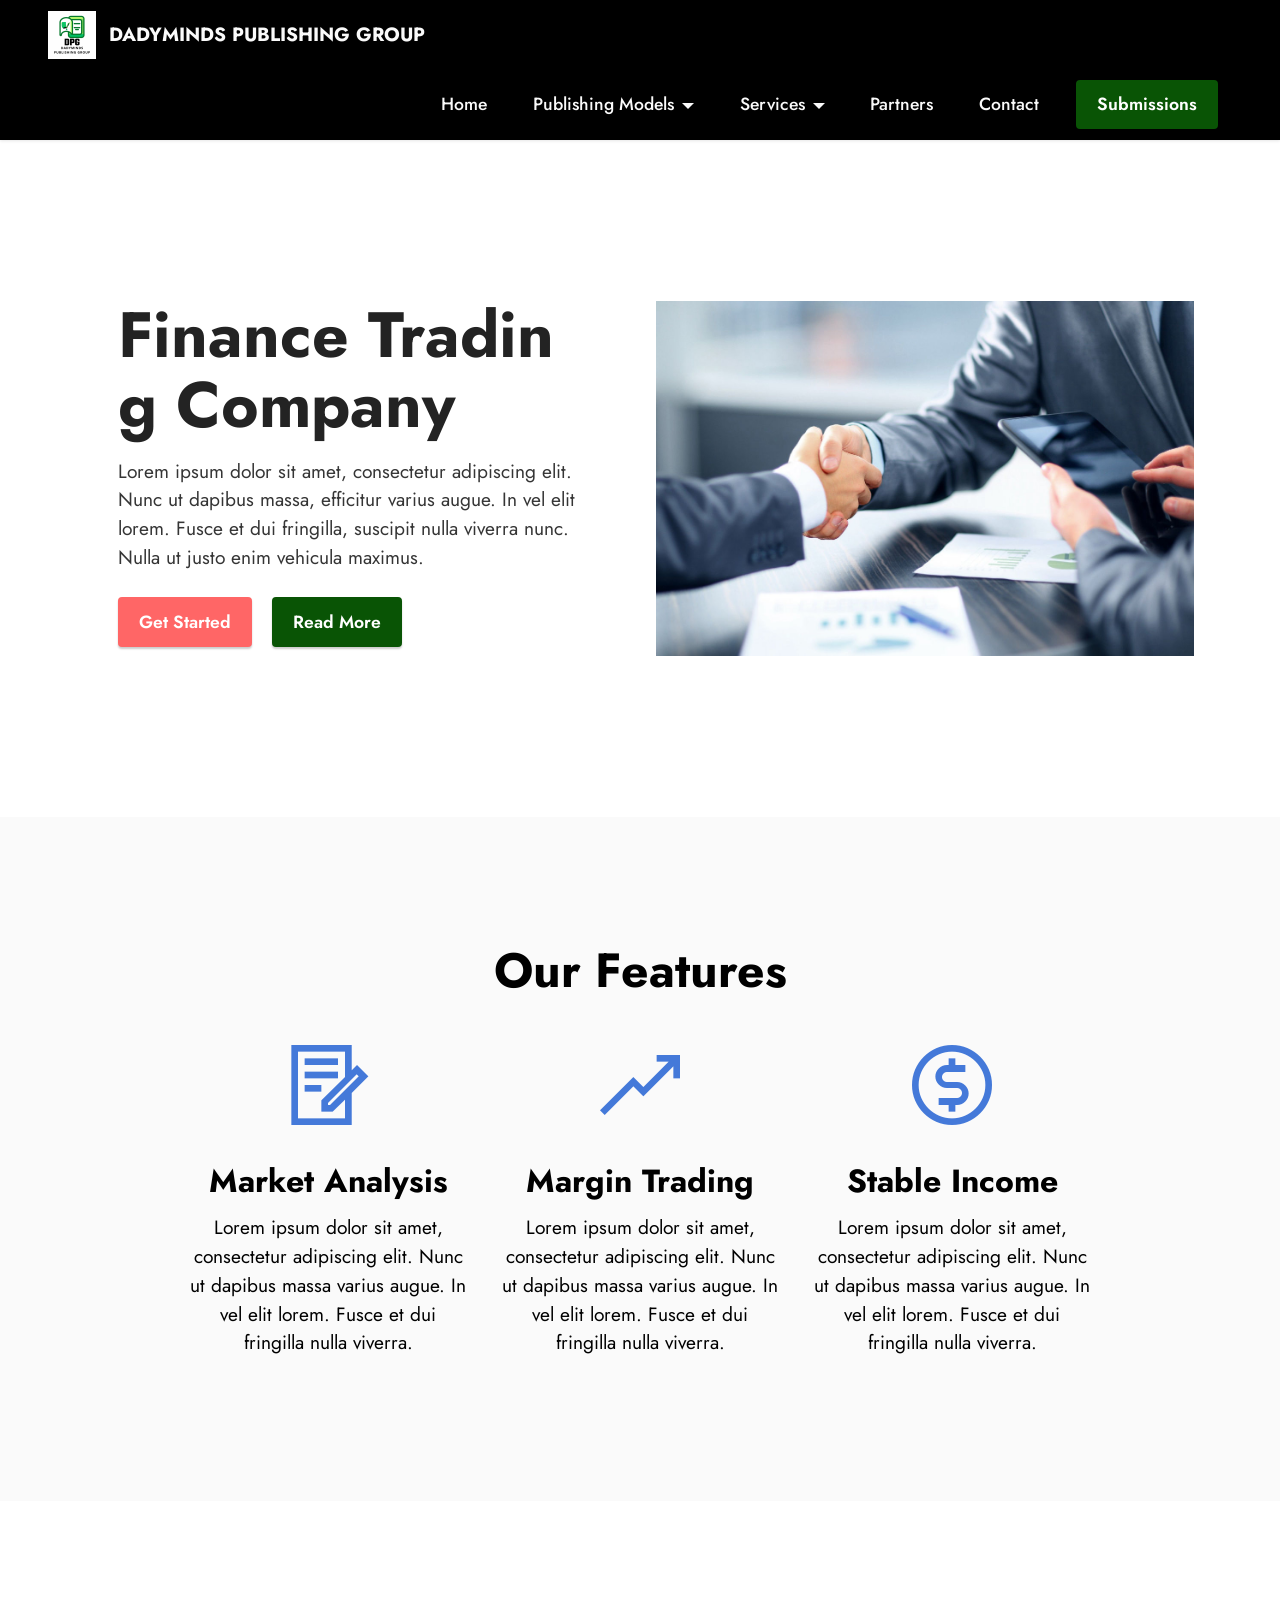
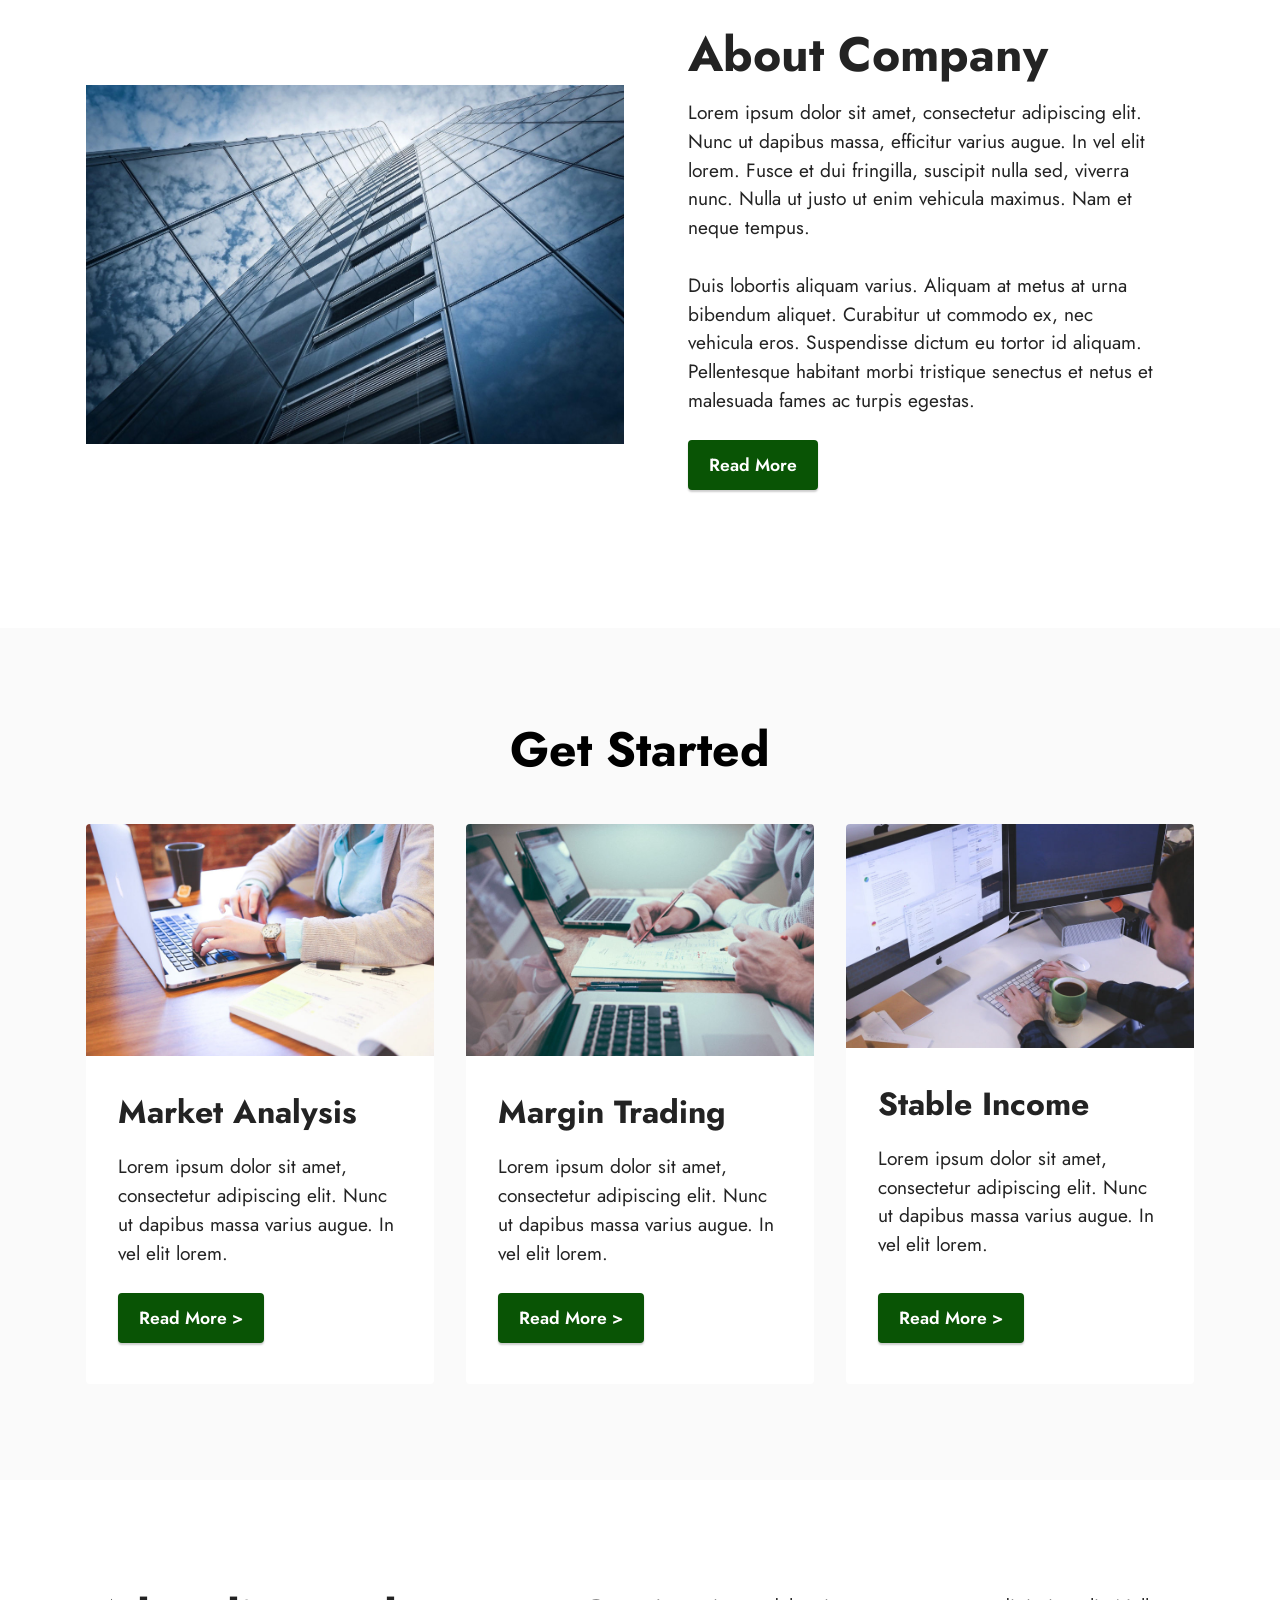
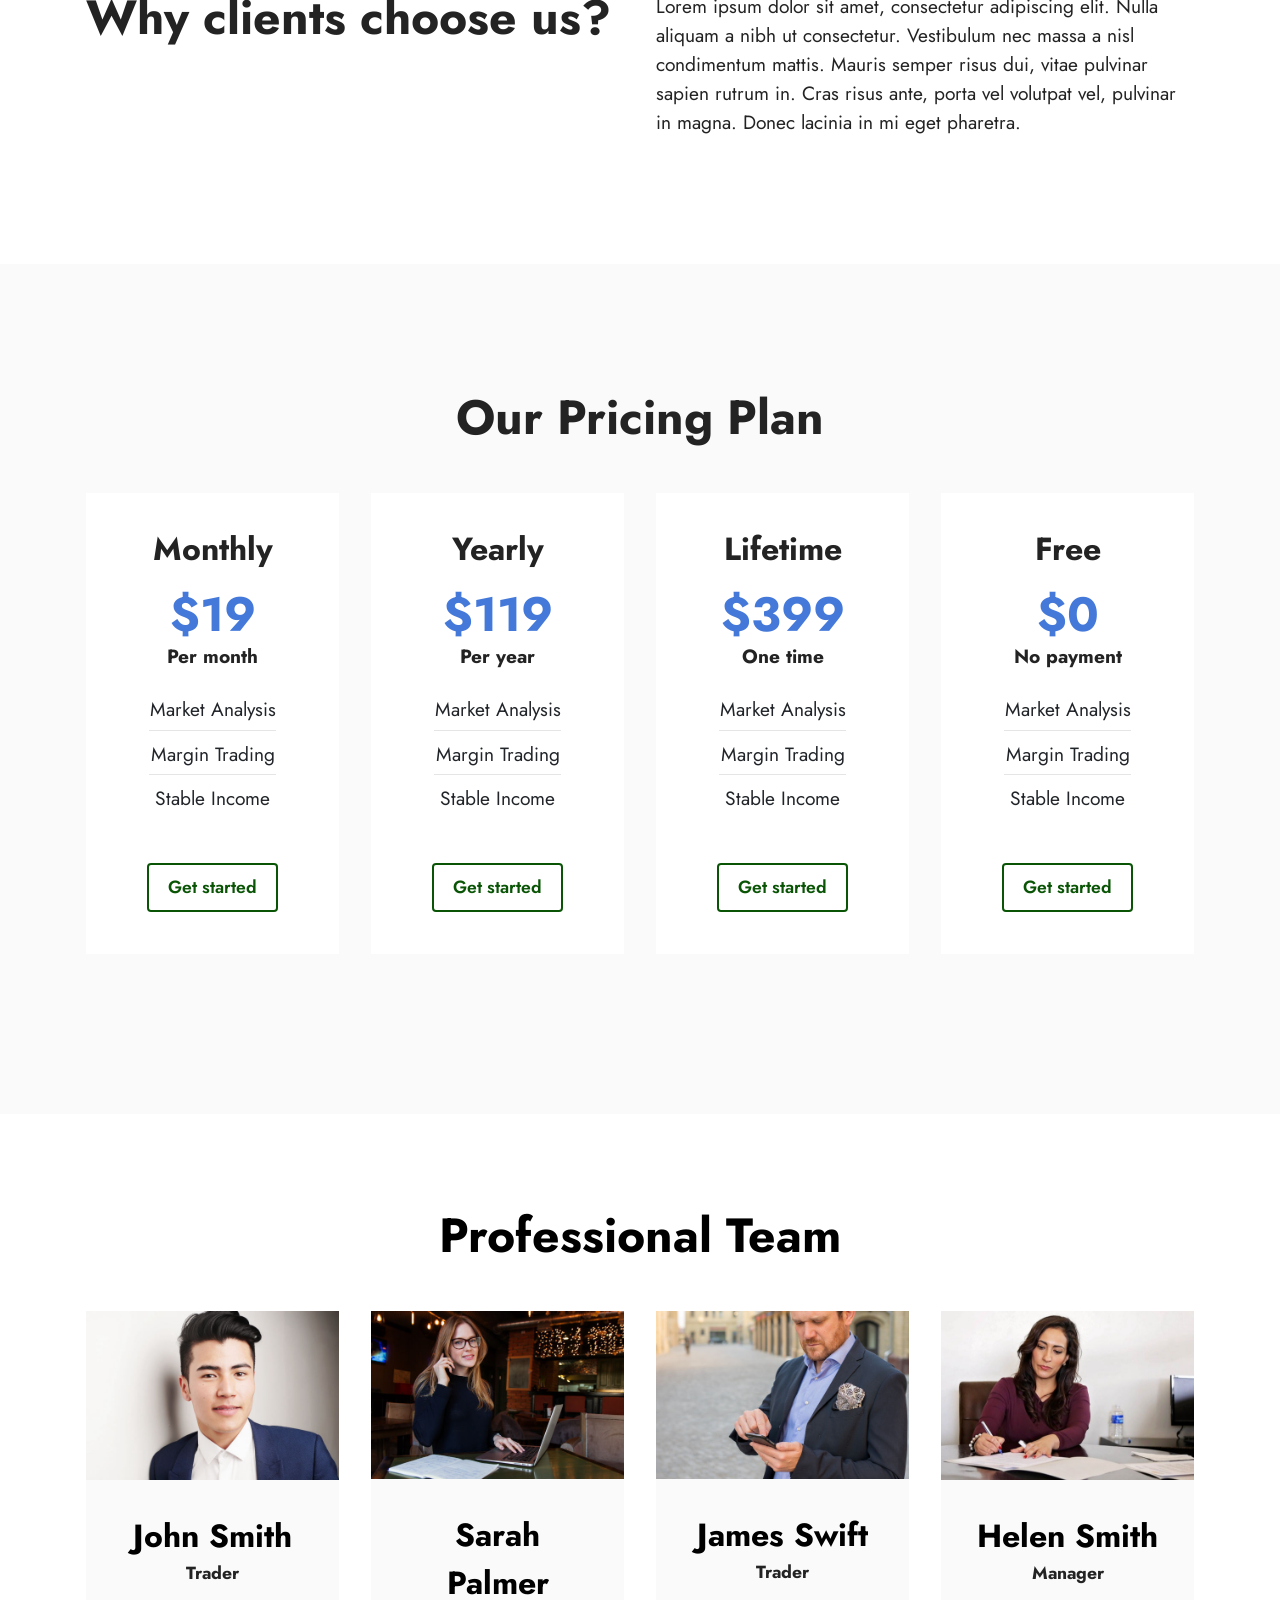
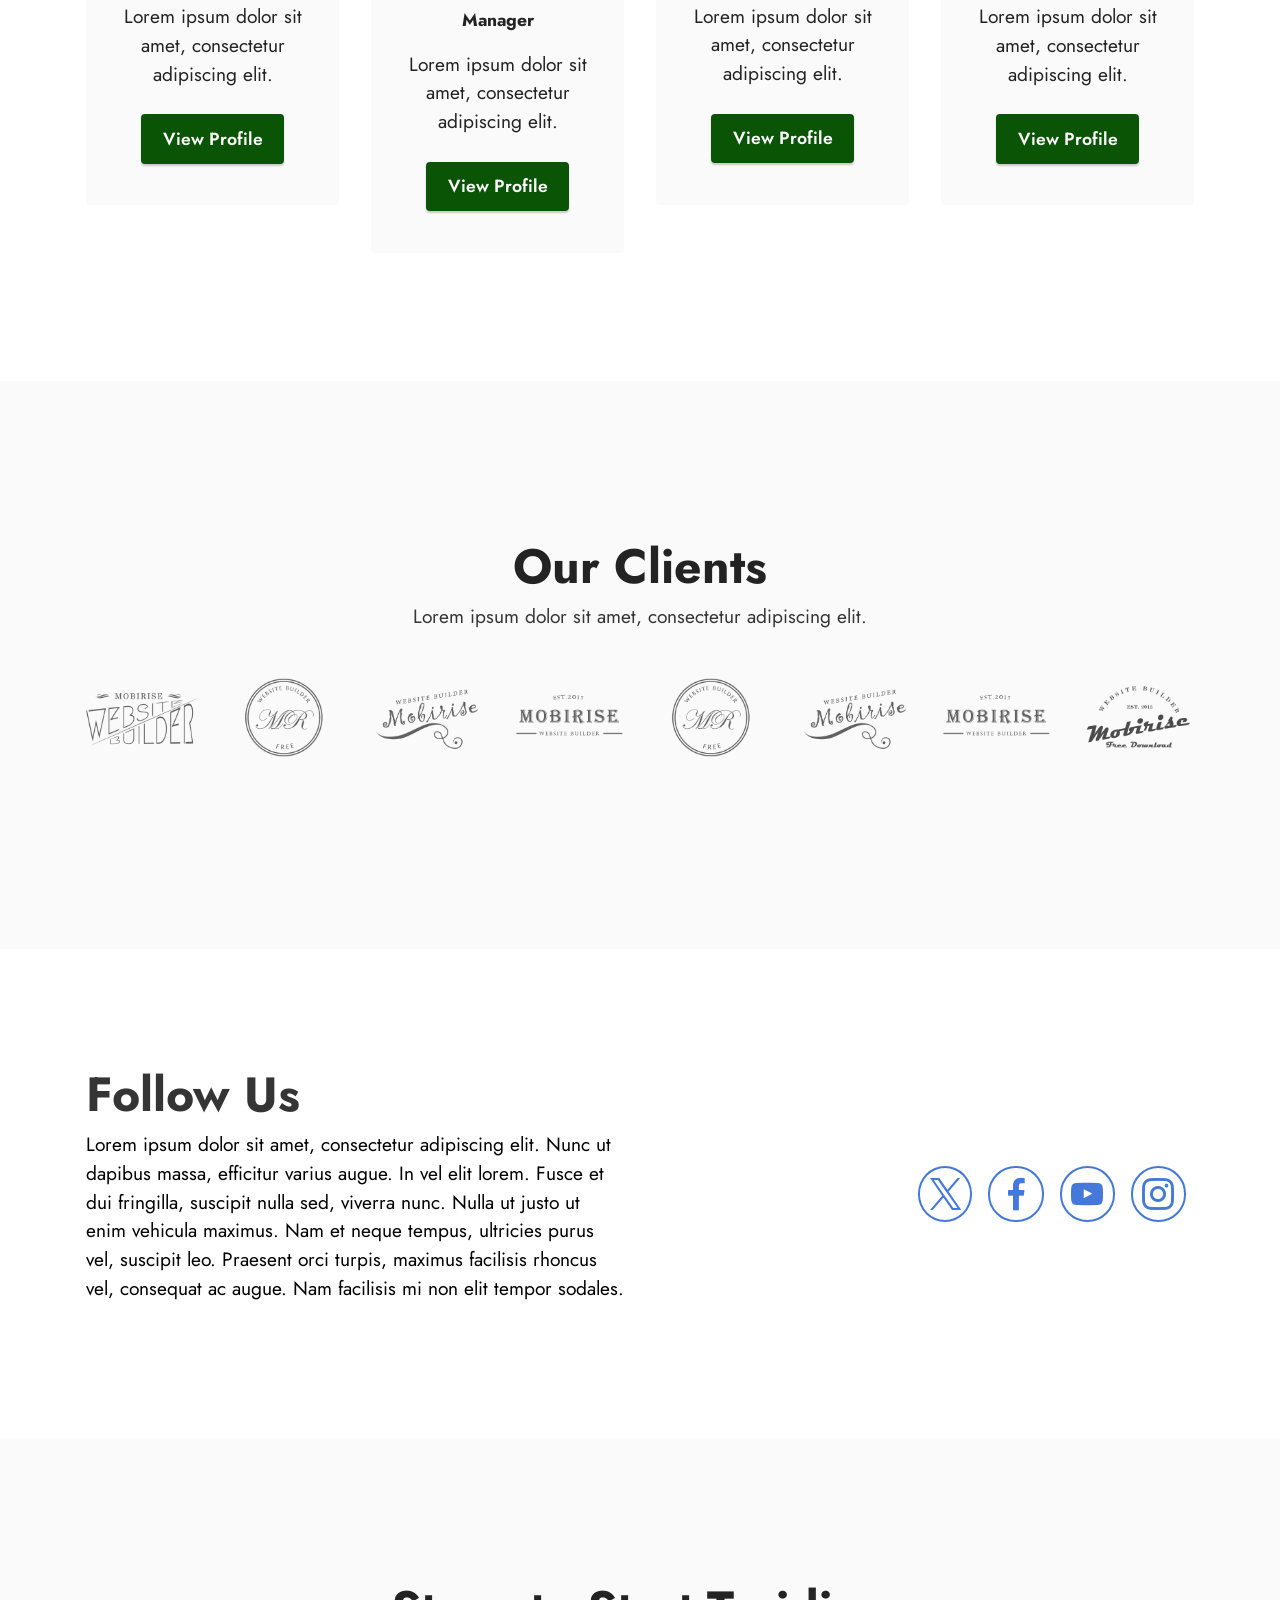
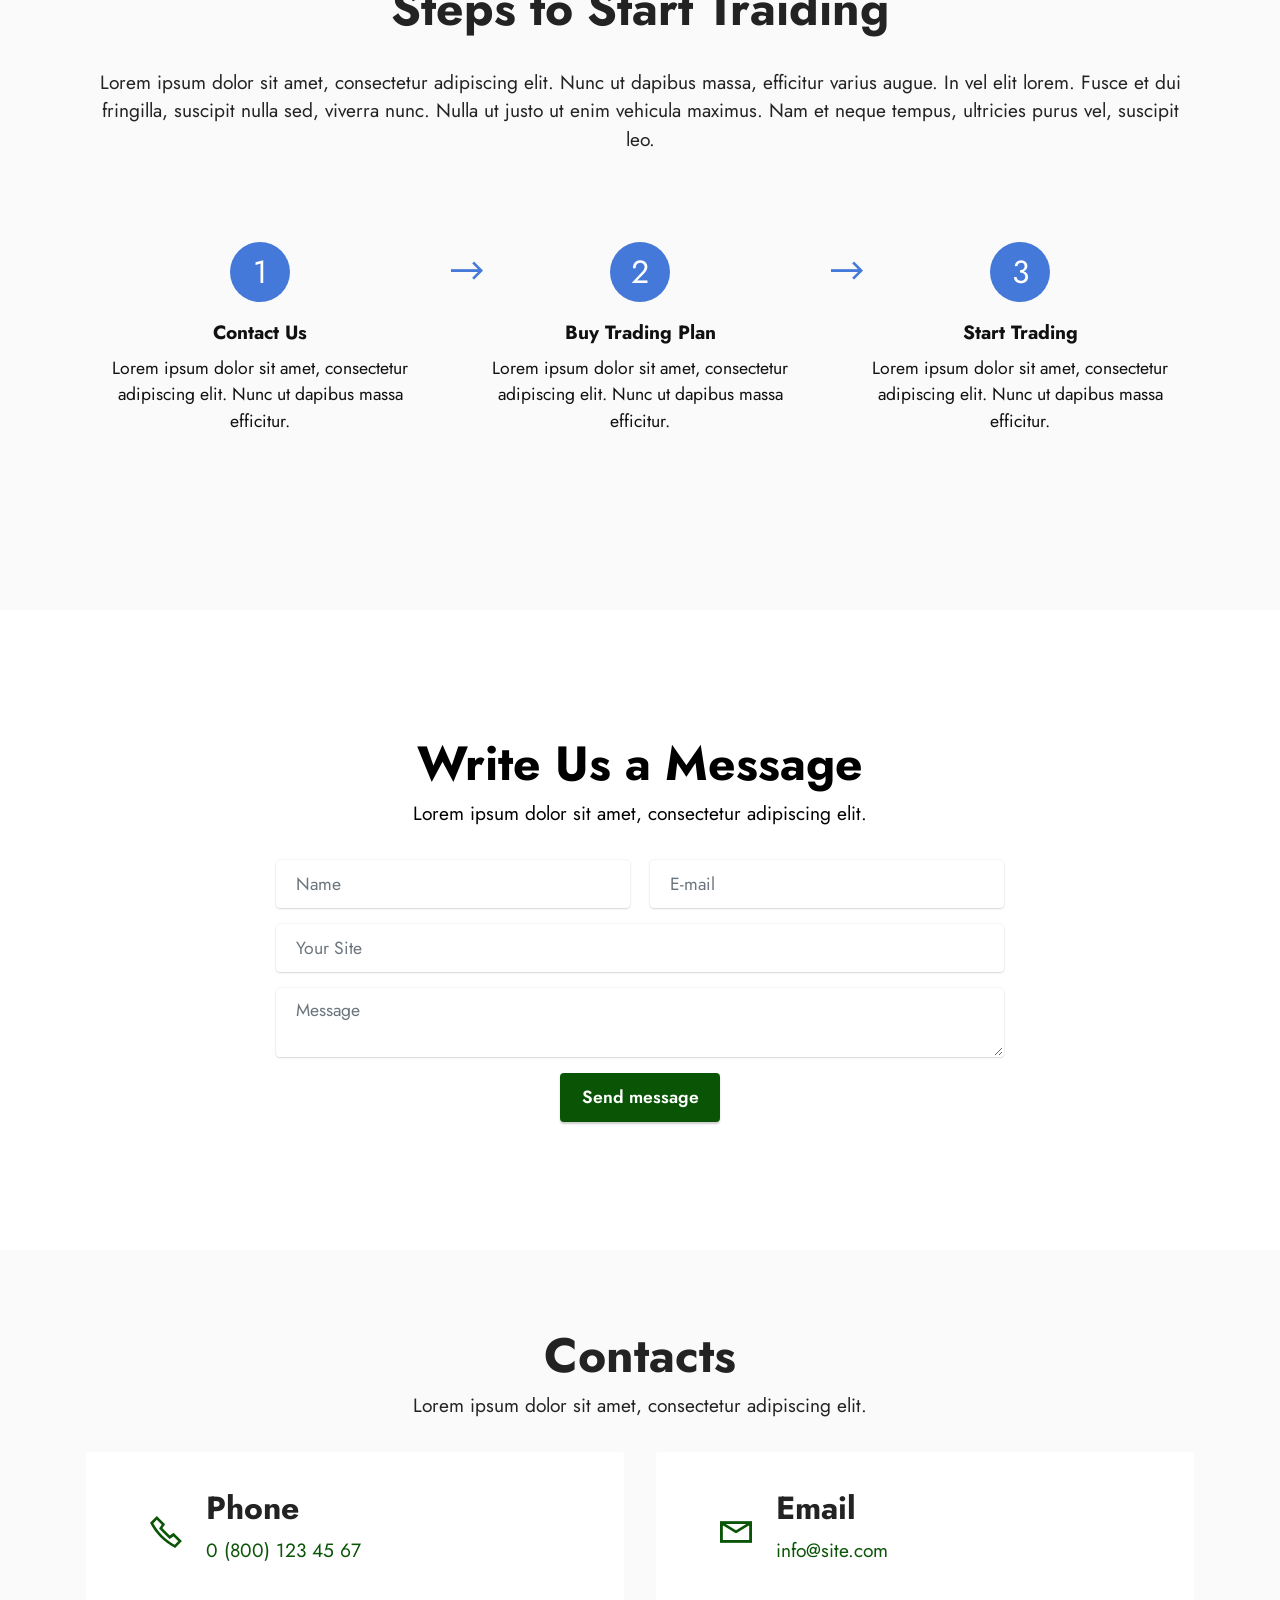
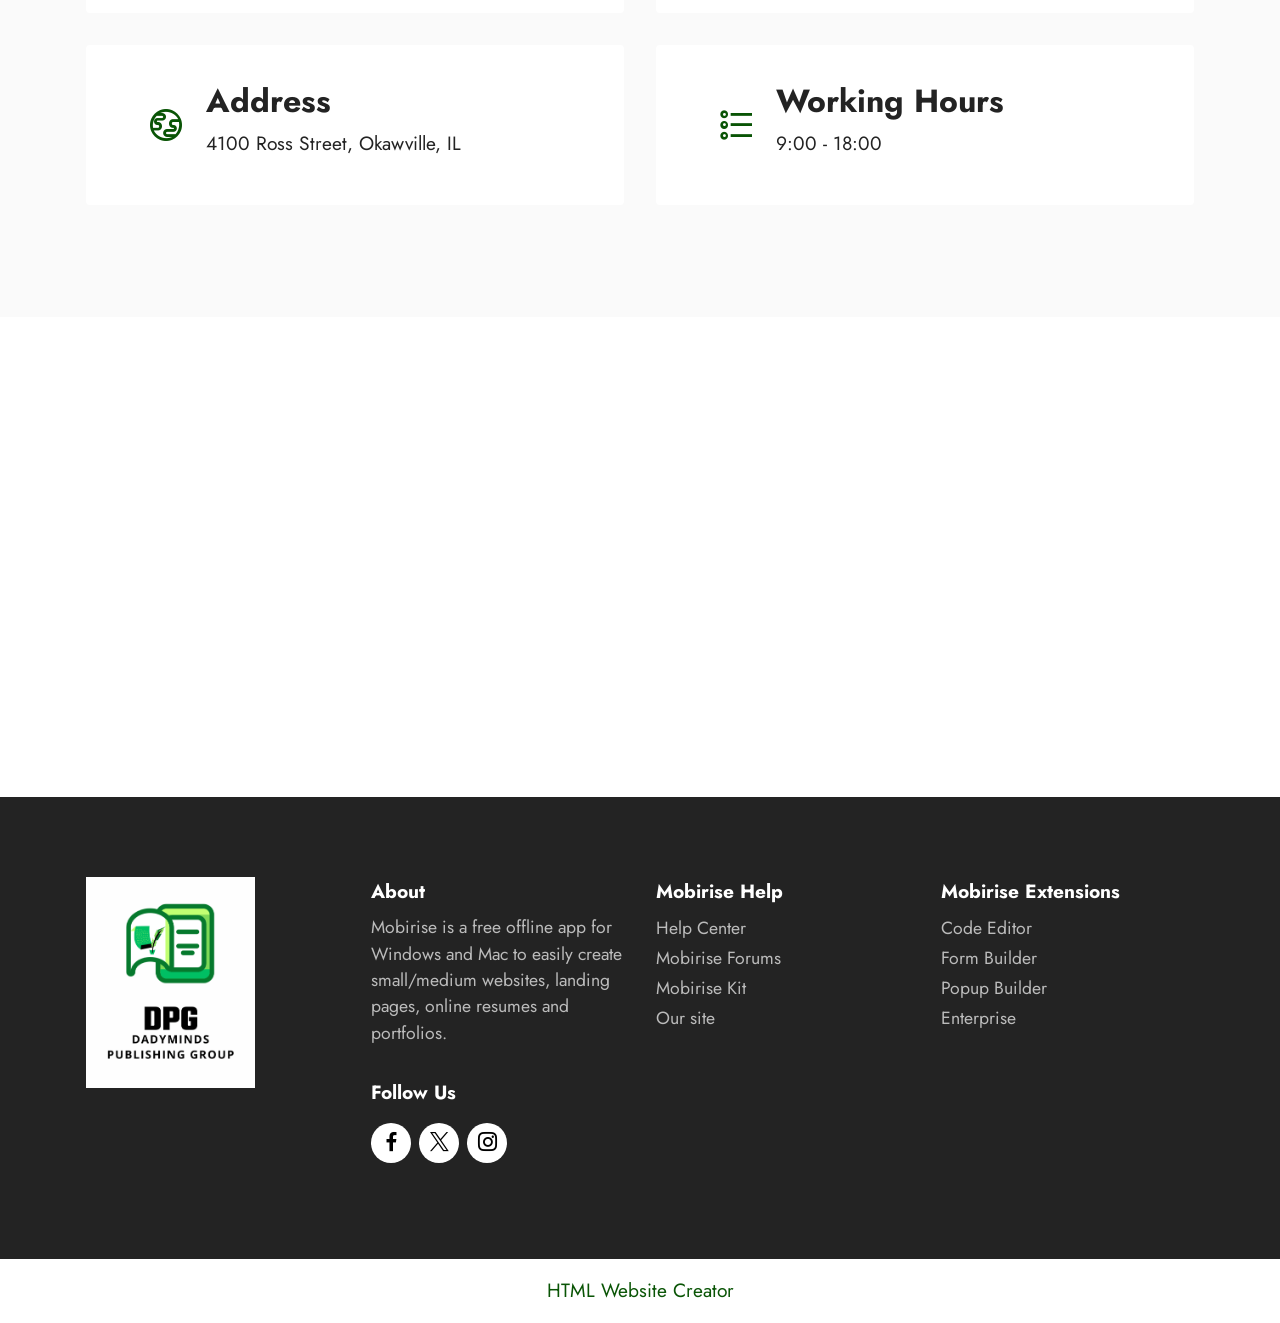
<file: page2.html>
<!DOCTYPE html>
<html  >
<head>
  <!-- Site made with Mobirise Website Builder v6.1.12, https://mobirise.com -->
  <meta charset="UTF-8">
  <meta http-equiv="X-UA-Compatible" content="IE=edge">
  <meta name="generator" content="Mobirise v6.1.12, mobirise.com">
  <meta name="viewport" content="width=device-width, initial-scale=1, minimum-scale=1">
  <link rel="shortcut icon" href="assets/images/cream20and20black20heart20rate20superminimalism20medical20and20health20logo-96x96.png" type="image/x-icon">
  <meta name="description" content="">
  
  
  <title>Editorial Production</title>
  <link rel="stylesheet" href="assets/web/assets/mobirise-icons2/mobirise2.css">
  <link rel="stylesheet" href="assets/bootstrap/css/bootstrap.min.css">
  <link rel="stylesheet" href="assets/dropdown/css/style.css">
  <link rel="stylesheet" href="assets/socicon/css/styles.css">
  <link rel="stylesheet" href="assets/theme/css/style.css">
  <link rel="preload" href="https://fonts.googleapis.com/css?family=Jost:100,200,300,400,500,600,700,800,900,100i,200i,300i,400i,500i,600i,700i,800i,900i&display=swap" as="style" onload="this.onload=null;this.rel='stylesheet'">
  <noscript><link rel="stylesheet" href="https://fonts.googleapis.com/css?family=Jost:100,200,300,400,500,600,700,800,900,100i,200i,300i,400i,500i,600i,700i,800i,900i&display=swap"></noscript>
  <link rel="preload" as="style" href="assets/mobirise/css/mbr-additional.css?v=DEOJGd"><link rel="stylesheet" href="assets/mobirise/css/mbr-additional.css?v=DEOJGd" type="text/css">

  
  
  
</head>
<body>
  
  <section data-bs-version="5.1" class="menu menu2 cid-vhxMazINeJ" once="menu" id="menu2-g">
    
    <nav class="navbar navbar-dropdown navbar-expand-lg">
        <div class="container-fluid">
            <div class="navbar-brand">
                <span class="navbar-logo">
                    <a href="index.html">
                        <img src="assets/images/cream20and20black20heart20rate20superminimalism20medical20and20health20logo-96x96.png" alt="DADYMINDS PUBLISHING GROUP" style="height: 3rem;">
                    </a>
                </span>
                <span class="navbar-caption-wrap"><a class="navbar-caption text-white display-7" href="https://mobiri.se">DADYMINDS PUBLISHING GROUP</a></span>
            </div>
            <button class="navbar-toggler" type="button" data-toggle="collapse" data-bs-toggle="collapse" data-target="#navbarSupportedContent" data-bs-target="#navbarSupportedContent" aria-controls="navbarNavAltMarkup" aria-expanded="false" aria-label="Toggle navigation">
                <div class="hamburger">
                    <span></span>
                    <span></span>
                    <span></span>
                    <span></span>
                </div>
            </button>
            <div class="collapse navbar-collapse" id="navbarSupportedContent">
                <ul class="navbar-nav nav-dropdown" data-app-modern-menu="true"><li class="nav-item"><a class="nav-link link text-white display-4" href="#top">Home</a></li>
                    
                    <li class="nav-item dropdown"><a class="nav-link link text-white dropdown-toggle display-4" href="index.html#content4-1q" data-toggle="dropdown-submenu" data-bs-toggle="dropdown" data-bs-auto-close="outside" aria-expanded="false">Publishing Models</a><div class="dropdown-menu" aria-labelledby="dropdown-551"><a class="text-white dropdown-item text-primary display-4" href="page5.html">Hybrid Publishing</a><a class="text-white show dropdown-item text-primary display-4" href="page8.html">Self Publishing</a><a class="text-white show dropdown-item text-primary display-4" href="page7.html">Modern Publishing</a><a class="text-white show dropdown-item text-primary display-4" href="page6.html">Traditional Publishing</a></div>
                    </li><li class="nav-item dropdown"><a class="nav-link link dropdown-toggle text-white display-4" href="index.html#content4-1q" data-toggle="dropdown-submenu" data-bs-toggle="dropdown" data-bs-auto-close="outside" aria-expanded="false">Services</a><div class="dropdown-menu" aria-labelledby="dropdown-594"><a class="dropdown-item text-white display-4" href="page2.html">Editorial Production</a><a class="text-white dropdown-item text-primary display-4" href="page3.html">Global Book Distribution</a><a class="text-white dropdown-item text-primary display-4" href="page4.html">Branding and Marketing</a></div></li><li class="nav-item"><a class="nav-link link text-white display-4" href="index.html#team1-1o">Partners</a></li><li class="nav-item"><a class="nav-link link text-white display-4" href="index.html#contacts2-1r">Contact</a></li></ul>
                
                <div class="navbar-buttons mbr-section-btn"><a class="btn btn-primary display-4" href="https://mobiri.se">Submissions</a></div>
            </div>
        </div>
    </nav>
</section>

<section data-bs-version="5.1" class="header14 cid-vhxMaA4YAi" id="header14-h">

    

    

    <div class="container">
        <div class="row justify-content-center align-items-center">
            <div class="col-12 col-md-6 image-wrapper">
                <img src="assets/images/mbr-1256x829.jpg" alt="Mobirise Website Builder">
            </div>
            <div class="col-12 col-md">
                <div class="text-wrapper">
                    <h1 class="mbr-section-title mbr-fonts-style mb-3 display-1"><strong>Finance&nbsp;Trading Company</strong></h1>
                    <p class="mbr-text mbr-fonts-style display-7">
                        Lorem ipsum dolor sit amet, consectetur adipiscing elit. Nunc ut dapibus massa, efficitur varius augue. In vel elit lorem. Fusce et dui fringilla, suscipit nulla viverra nunc. Nulla ut justo enim vehicula maximus.</p>
                    <div class="mbr-section-btn mt-3"><a class="btn btn-secondary display-4" href="https://mobiri.se">Get Started</a>
                        <a class="btn btn-primary display-4" href="https://mobiri.se">Read More</a></div>
                </div>
            </div>
        </div>
    </div>
</section>

<section data-bs-version="5.1" class="features1 cid-vhxMaAhZcA" id="features1-i">
    

    
    <div class="container-fluid">
        <div class="row">
            <div class="col-12 col-lg-9">
                <h3 class="mbr-section-title mbr-fonts-style align-center mb-0 display-2">
                    <strong>Our Features</strong>
                </h3>
                
            </div>
        </div>
        <div class="row">
            <div class="card col-12 col-md-6 col-lg-3">
                <div class="card-wrapper">
                    <div class="card-box align-center">
                        <div class="iconfont-wrapper">
                            <span class="mbr-iconfont mobi-mbri-contact-form mobi-mbri"></span>
                        </div>
                        <h5 class="card-title mbr-fonts-style display-5"><strong>Market Analysis</strong></h5>
                        <p class="card-text mbr-fonts-style display-7">Lorem ipsum dolor sit amet, consectetur adipiscing elit. Nunc ut dapibus massa varius augue. In vel elit lorem. Fusce et dui fringilla nulla viverra.</p>
                    </div>
                </div>
            </div>
            <div class="card col-12 col-md-6 col-lg-3">
                <div class="card-wrapper">
                    <div class="card-box align-center">
                        <div class="iconfont-wrapper">
                            <span class="mbr-iconfont mobi-mbri-growing-chart mobi-mbri"></span>
                        </div>
                        <h5 class="card-title mbr-fonts-style display-5"><strong>Margin Trading</strong></h5>
                        <p class="card-text mbr-fonts-style display-7">Lorem ipsum dolor sit amet, consectetur adipiscing elit. Nunc ut dapibus massa varius augue. In vel elit lorem. Fusce et dui fringilla nulla viverra.</p>
                    </div>
                </div>
            </div>
            <div class="card col-12 col-md-6 col-lg-3">
                <div class="card-wrapper">
                    <div class="card-box align-center">
                        <div class="iconfont-wrapper">
                            <span class="mbr-iconfont mobi-mbri-cash mobi-mbri"></span>
                        </div>
                        <h5 class="card-title mbr-fonts-style display-5"><strong>Stable Income</strong></h5>
                        <p class="card-text mbr-fonts-style display-7">Lorem ipsum dolor sit amet, consectetur adipiscing elit. Nunc ut dapibus massa varius augue. In vel elit lorem. Fusce et dui fringilla nulla viverra.</p>
                    </div>
                </div>
            </div>
            
        </div>
    </div>
</section>

<section data-bs-version="5.1" class="header14 cid-vhxMaAzIUf" id="header14-j">

    

    

    <div class="container">
        <div class="row justify-content-center align-items-center">
            <div class="col-12 col-md-6 image-wrapper">
                <img src="assets/images/mbr-1256x837.jpg" alt="Mobirise Website Builder">
            </div>
            <div class="col-12 col-md">
                <div class="text-wrapper">
                    <h1 class="mbr-section-title mbr-fonts-style mb-3 display-2">
                        <strong>About Company</strong></h1>
                    <p class="mbr-text mbr-fonts-style display-7">
                        Lorem ipsum dolor sit amet, consectetur adipiscing elit. Nunc ut dapibus massa, efficitur varius augue. In vel elit lorem. Fusce et dui fringilla, suscipit nulla sed, viverra nunc. Nulla ut justo ut enim vehicula maximus. Nam et neque tempus.<br><br>Duis lobortis aliquam varius. Aliquam at metus at urna bibendum aliquet. Curabitur ut commodo ex, nec vehicula eros. Suspendisse dictum eu tortor id aliquam. Pellentesque habitant morbi tristique senectus et netus et malesuada fames ac turpis egestas.<br></p>
                    <div class="mbr-section-btn mt-3"><a class="btn btn-primary display-4" href="https://mobiri.se">Read More</a></div>
                </div>
            </div>
        </div>
    </div>
</section>

<section data-bs-version="5.1" class="features3 cid-vhxMaAKHEd" id="features3-k">
    
    
    <div class="container">
        <div class="mbr-section-head">
            <h4 class="mbr-section-title mbr-fonts-style align-center mb-5 display-2">
                <strong>Get Started</strong></h4>
            
        </div>
        <div class="row mt-4">
            <div class="item features-image col-12 col-md-6 col-lg-4">
                <div class="item-wrapper">
                    <div class="item-img">
                        <img src="assets/images/mbr-816x544.jpg" alt="Mobirise Website Builder">
                    </div>
                    <div class="item-content">
                        <h5 class="item-title mbr-fonts-style display-5"><strong>Market Analysis</strong></h5>
                        
                        <p class="mbr-text mbr-fonts-style mt-3 display-7">Lorem ipsum dolor sit amet, consectetur adipiscing elit. Nunc ut dapibus massa varius augue. In vel elit lorem.</p>
                    </div>
                    <div class="mbr-section-btn item-footer mt-2"><a href="" class="btn item-btn btn-primary display-4" target="_blank">Read More
                            &gt;</a></div>
                </div>
            </div>
            <div class="item features-image col-12 col-md-6 col-lg-4">
                <div class="item-wrapper">
                    <div class="item-img">
                        <img src="assets/images/mbr-1-816x544.jpg" alt="Mobirise Website Builder">
                    </div>
                    <div class="item-content">
                        <h5 class="item-title mbr-fonts-style display-5"><strong>Margin Trading</strong></h5>
                        
                        <p class="mbr-text mbr-fonts-style mt-3 display-7">Lorem ipsum dolor sit amet, consectetur adipiscing elit. Nunc ut dapibus massa varius augue. In vel elit lorem.</p>
                    </div>
                    <div class="mbr-section-btn item-footer mt-2"><a href="" class="btn item-btn btn-primary display-4" target="_blank">Read More &gt;</a></div>
                </div>
            </div>
            <div class="item features-image col-12 col-md-6 col-lg-4">
                <div class="item-wrapper">
                    <div class="item-img">
                        <img src="assets/images/mbr-816x524.jpg" alt="Mobirise Website Builder">
                    </div>
                    <div class="item-content">
                        <h5 class="item-title mbr-fonts-style display-5"><strong>Stable Income</strong></h5>
                        
                        <p class="mbr-text mbr-fonts-style mt-3 display-7">Lorem ipsum dolor sit amet, consectetur adipiscing elit. Nunc ut dapibus massa varius augue. In vel elit lorem.<br></p>
                    </div>
                    <div class="mbr-section-btn item-footer mt-2"><a href="" class="btn item-btn btn-primary display-4" target="_blank">Read More &gt;</a></div>
                </div>
            </div>
        </div>
    </div>
</section>

<section data-bs-version="5.1" class="content10 cid-vhxMaB2Vdo" id="content10-l">
    
    <div class="container">
        <div class="row justify-content-center">
            <div class="col-12 col-md">
                
                <h6 class="mbr-section-subtitle mbr-fonts-style mb-4 display-2"><strong>Why clients choose us?</strong></h6>
            </div>
            <div class="col-md-12 col-lg-6">
                <p class="mbr-text mbr-fonts-style display-7">Lorem ipsum dolor sit amet, consectetur adipiscing elit. Nulla aliquam a nibh ut consectetur. Vestibulum nec massa a nisl condimentum mattis. Mauris semper risus dui, vitae pulvinar sapien rutrum in. Cras risus ante, porta vel volutpat vel, pulvinar in magna. Donec lacinia in mi eget pharetra.</p>
            </div>
        </div>
    </div>
</section>

<section data-bs-version="5.1" class="content4 cid-vhxMaBcQ1D" id="content4-m">
    
    
    <div class="container">
        <div class="row justify-content-center">
            <div class="title col-md-12 col-lg-10">
                <h3 class="mbr-section-title mbr-fonts-style align-center mb-4 display-2"><strong>Our Pricing Plan</strong></h3>
                
                
            </div>
        </div>
    </div>
</section>

<section data-bs-version="5.1" class="pricing2 cid-vhxMaBn7cK" id="pricing2-n">
    

    
    <div class="container">
        <div class="row justify-content-center">
            <div class="col-12 col-md-6 align-center col-lg-3">
                <div class="plan">
                    <div class="plan-header">
                        <h6 class="plan-title mbr-fonts-style mb-3 display-5">
                            <strong>Monthly</strong>
                        </h6>
                        <div class="plan-price">
                            <p class="price mbr-fonts-style m-0 display-2"><strong>$19</strong></p>
                            <p class="price-term mbr-fonts-style mb-3 display-7"><strong>Per month</strong>
                            </p>
                        </div>
                    </div>
                    <div class="plan-body">
                        <div class="plan-list mb-4">
                            <ul class="list-group mbr-fonts-style list-group-flush display-7">
                                <li class="list-group-item">Market Analysis</li><li class="list-group-item">Margin Trading</li><li class="list-group-item">Stable Income</li>
                            </ul>
                        </div>
                        <div class="mbr-section-btn text-center"><a href="https://mobiri.se" class="btn btn-primary-outline display-4">Get started</a></div>
                    </div>
                </div>
            </div>
            <div class="col-12 col-md-6 align-center col-lg-3">
                <div class="plan">
                    <div class="plan-header">
                        <h6 class="plan-title mbr-fonts-style mb-3 display-5">
                            <strong>Yearly</strong>
                        </h6>
                        <div class="plan-price">
                            <p class="price mbr-fonts-style m-0 display-2"><strong>$119</strong></p>
                            <p class="price-term mbr-fonts-style mb-3 display-7"><strong>Per year</strong>
                            </p>
                        </div>
                    </div>
                    <div class="plan-body">
                        <div class="plan-list mb-4">
                            <ul class="list-group mbr-fonts-style list-group-flush display-7">
                                <li class="list-group-item">Market Analysis
</li><li class="list-group-item">Margin Trading
</li><li class="list-group-item">Stable Income</li>
                            </ul>
                        </div>
                        <div class="mbr-section-btn text-center"><a href="https://mobiri.se" class="btn btn-primary-outline display-4">Get started</a></div>
                    </div>
                </div>
            </div>
            <div class="col-12 col-md-6 align-center col-lg-3">
                <div class="plan">
                    <div class="plan-header">
                        <h6 class="plan-title mbr-fonts-style mb-3 display-5">
                            <strong>Lifetime</strong>
                        </h6>
                        <div class="plan-price">
                            <p class="price mbr-fonts-style m-0 display-2"><strong>$399</strong></p>
                            <p class="price-term mbr-fonts-style mb-3 display-7"><strong>One time</strong>
                            </p>
                        </div>
                    </div>
                    <div class="plan-body">
                        <div class="plan-list mb-4">
                            <ul class="list-group mbr-fonts-style list-group-flush display-7">
                                <li class="list-group-item">Market Analysis
</li><li class="list-group-item">Margin Trading
</li><li class="list-group-item">Stable Income</li>
                            </ul>
                        </div>
                        <div class="mbr-section-btn text-center"><a href="https://mobiri.se" class="btn btn-primary-outline display-4">Get started</a></div>
                    </div>
                </div>
            </div>
            <div class="col-12 col-md-6 align-center col-lg-3">
                <div class="plan">
                    <div class="plan-header">
                        <h6 class="plan-title mbr-fonts-style mb-3 display-5">
                            <strong>Free</strong>
                        </h6>
                        <div class="plan-price">
                            <p class="price mbr-fonts-style m-0 display-2"><strong>$0</strong></p>
                            <p class="price-term mbr-fonts-style mb-3 display-7"><strong>No payment</strong>
                            </p>
                        </div>
                    </div>
                    <div class="plan-body">
                        <div class="plan-list mb-4">
                            <ul class="list-group mbr-fonts-style list-group-flush display-7">
                                <li class="list-group-item">Market Analysis
</li><li class="list-group-item">Margin Trading
</li><li class="list-group-item">Stable Income</li>
                            </ul>
                        </div>
                        <div class="mbr-section-btn text-center"><a href="https://mobiri.se" class="btn btn-primary-outline display-4">Get started</a></div>
                    </div>
                </div>
            </div>
        </div>
    </div>
</section>

<section data-bs-version="5.1" class="team1 cid-vhxMaBF189" id="team1-o">
    

    
    <div class="container">
        <div class="row justify-content-center">
            <div class="col-12">
                <h3 class="mbr-section-title1 mbr-fonts-style align-center mb-5 display-2">
                    <strong>Professional Team</strong>
                </h3>
                
            </div>
            <div class="col-sm-6 col-lg-3">
                <div class="card-wrap">
                    <div class="image-wrap">
                        <img src="assets/images/mbr-596x398.jpg" alt="Mobirise Website Builder">
                    </div>
                    <div class="content-wrap">
                        <h5 class="mbr-section-title card-title mbr-fonts-style align-center m-0 display-5">
                            <strong>John Smith</strong>
                        </h5>
                        <h6 class="mbr-role mbr-fonts-style align-center mb-3 display-4">
                            <strong>Trader</strong></h6>
                        <p class="card-text mbr-fonts-style align-center display-7">
                            Lorem ipsum dolor sit amet, consectetur adipiscing elit.</p>
                        
                        <div class="mbr-section-btn card-btn align-center"><a class="btn btn-primary display-4" href="https://mobiri.se">View
                                Profile</a></div>
                    </div>
                </div>
            </div>

            <div class="col-sm-6 col-lg-3">
                <div class="card-wrap">
                    <div class="image-wrap">
                        <img src="assets/images/mbr-3-596x397.jpg" alt="Mobirise Website Builder">
                    </div>
                    <div class="content-wrap">
                        <h5 class="mbr-section-title card-title mbr-fonts-style align-center m-0 display-5">
                            <strong>Sarah Palmer</strong>
                        </h5>
                        <h6 class="mbr-role mbr-fonts-style align-center mb-3 display-4">
                            <strong>Manager</strong>
                        </h6>
                        <p class="card-text mbr-fonts-style align-center display-7">
                            Lorem ipsum dolor sit amet, consectetur adipiscing elit.
                        </p>
                        
                        <div class="mbr-section-btn card-btn align-center"><a class="btn btn-primary display-4" href="https://mobiri.se">View
                                Profile</a></div>
                    </div>
                </div>
            </div>

            <div class="col-sm-6 col-lg-3">
                <div class="card-wrap">
                    <div class="image-wrap">
                        <img src="assets/images/mbr-2-596x397.jpg" alt="Mobirise Website Builder">
                    </div>
                    <div class="content-wrap">
                        <h5 class="mbr-section-title card-title mbr-fonts-style align-center m-0 display-5">
                            <strong>James Swift</strong>
                        </h5>
                        <h6 class="mbr-role mbr-fonts-style align-center mb-3 display-4">
                            <strong>Trader</strong>
                        </h6>
                        <p class="card-text mbr-fonts-style align-center display-7">
                            Lorem ipsum dolor sit amet, consectetur adipiscing elit.
                        </p>
                        
                        <div class="mbr-section-btn card-btn align-center"><a class="btn btn-primary display-4" href="https://mobiri.se">View
                                Profile</a></div>
                    </div>
                </div>
            </div>

            <div class="col-sm-6 col-lg-3">
                <div class="card-wrap">
                    <div class="image-wrap">
                        <img src="assets/images/mbr-596x401.jpeg" alt="Mobirise Website Builder">
                    </div>
                    <div class="content-wrap">
                        <h5 class="mbr-section-title card-title mbr-fonts-style align-center m-0 display-5">
                            <strong>Helen Smith</strong>
                        </h5>
                        <h6 class="mbr-role mbr-fonts-style align-center mb-3 display-4">
                            <strong>Manager</strong>
                        </h6>
                        <p class="card-text mbr-fonts-style align-center display-7">
                            Lorem ipsum dolor sit amet, consectetur adipiscing elit.
                        </p>
                        
                        <div class="mbr-section-btn card-btn align-center"><a class="btn btn-primary display-4" href="https://mobiri.se">View
                                Profile</a></div>
                    </div>
                </div>
            </div>
        </div>
    </div>
</section>

<section data-bs-version="5.1" class="clients1 cid-vhxMaChLeC" id="clients1-p">
    
    <div class="images-container container">
        <div class="mbr-section-head">
            <h3 class="mbr-section-title mbr-fonts-style align-center mb-0 display-2">
                <strong>Our Clients</strong>
            </h3>
            <h4 class="mbr-section-subtitle mbr-fonts-style align-center mb-0 mt-2 display-7">Lorem ipsum dolor sit amet, consectetur adipiscing elit.</h4>
            
        </div>
        <div class="row justify-content-center mt-4">
            <div class="col-md-3 card">
                <img src="assets/images/1.png" alt="Mobirise Website Builder">
            </div>
            <div class="col-md-3 card">
                <img src="assets/images/2.png" alt="Mobirise Website Builder">
            </div>
            <div class="col-md-3 card">
                <img src="assets/images/3.png" alt="Mobirise Website Builder">
            </div>
            <div class="col-md-3 card">
                <img src="assets/images/4.png" alt="Mobirise Website Builder">
            </div>
            <div class="col-md-3 card">
                <img src="assets/images/2.png" alt="Mobirise Website Builder">
            </div>
            <div class="col-md-3 card">
                <img src="assets/images/3.png" alt="Mobirise Website Builder">
            </div>
            <div class="col-md-3 card">
                <img src="assets/images/4.png" alt="Mobirise Website Builder">
            </div>
            <div class="col-md-3 card">
                <img src="assets/images/5.png" alt="Mobirise Website Builder">
            </div>
        </div>
    </div>
</section>

<section data-bs-version="5.1" class="contacts4 cid-vhxMaCz8H3" id="contacts4-q">

    

    

    <div class="container">
        <div class="row align-items-center justify-content-center">
            <div class="text-content col-12 col-md-6">
                <h2 class="mbr-section-title mbr-fonts-style display-2">
                    <strong>Follow Us</strong>
                </h2>
                <p class="mbr-text mbr-fonts-style display-7">Lorem ipsum dolor sit amet, consectetur adipiscing elit. Nunc ut dapibus massa, efficitur varius augue. In vel elit lorem. Fusce et dui fringilla, suscipit nulla sed, viverra nunc. Nulla ut justo ut enim vehicula maximus. Nam et neque tempus, ultricies purus vel, suscipit leo. Praesent orci turpis, maximus facilisis rhoncus vel, consequat ac augue. Nam facilisis mi non elit tempor sodales.<br></p>
            </div>
            <div class="icons d-flex align-items-center col-12 col-md-6 justify-content-end mt-md-0 mt-2 flex-wrap">
                <a href="https://twitter.com/mobirise" target="_blank">
                    <span class="socicon-twitter socicon mbr-iconfont mbr-iconfont-social"></span>
                </a>
                <a href="https://www.facebook.com/pages/Mobirise/1616226671953247" target="_blank">
                    <span class="socicon-facebook socicon mbr-iconfont mbr-iconfont-social"></span>
                </a>
                <a href="https://www.youtube.com/c/mobirise" target="_blank">
                    <span class="socicon-youtube socicon mbr-iconfont mbr-iconfont-social"></span>
                </a>
                <a href="https://instagram.com/mobirise" target="_blank">
                    <span class="socicon-instagram socicon mbr-iconfont mbr-iconfont-social"></span>
                </a>
                
                
                
                
                
                
            </div>
        </div>
    </div>
    
</section>

<section data-bs-version="5.1" class="features23 cid-vhxMaCVwWP" id="features24-r">

    
    
    <div class="container">
        <div class="row justify-content-center">
            <div class="col-12">
                <div class="card-wrapper mb-4">
                    <div class="card-box align-center">
                        <h4 class="card-title mbr-fonts-style mb-4 display-2">
                            <strong>Steps to Start Traiding</strong></h4>
                        <p class="mbr-text mbr-fonts-style mb-4 display-7">Lorem ipsum dolor sit amet, consectetur adipiscing elit. Nunc ut dapibus massa, efficitur varius augue. In vel elit lorem. Fusce et dui fringilla, suscipit nulla sed, viverra nunc. Nulla ut justo ut enim vehicula maximus. Nam et neque tempus, ultricies purus vel, suscipit leo.</p>
                        
                    </div>
                </div>
            </div>
            <div class="col-12 col-md-6 col-lg-4">
                <div class="item first mbr-flex p-4">
                    <div class="icon-wrap w-100">
                        <div class="icon-box">
                            <span class="step-number mbr-fonts-style display-5">1</span>
                        </div>
                    </div>

                    <div class="text-box">
                        <h4 class="icon-title card-title mbr-black mbr-fonts-style display-7"><strong>Contact Us</strong></h4>
                        <h5 class="mbr-text mbr-black mbr-fonts-style display-4">Lorem ipsum dolor sit amet, consectetur adipiscing elit. Nunc ut dapibus massa efficitur.</h5>
                    </div>
                </div>
                <!-- <span mbr-icon class="mbr-iconfont mobi-mbri-devices mobi-mbri"></span> -->
            </div>
            <div class="col-12 col-md-6 col-lg-4">
                <div class="item mbr-flex p-4">
                    <div class="icon-wrap w-100">
                        <div class="icon-box">
                            <span class="step-number mbr-fonts-style display-5">2</span>
                        </div>
                    </div>
                    <div class="text-box">
                        <h4 class="icon-title card-title mbr-black mbr-fonts-style display-7">
                            <strong>Buy Trading Plan</strong></h4>
                        <h5 class="mbr-text mbr-black mbr-fonts-style display-4">Lorem ipsum dolor sit amet, consectetur adipiscing elit. Nunc ut dapibus massa efficitur.</h5>
                    </div>
                </div>
            </div>
            <div class="col-12 col-md-6 col-lg-4">
                <div class="item mbr-flex p-4">
                    <div class="icon-wrap w-100">
                        <div class="icon-box">
                            <span class="step-number mbr-fonts-style display-5">3</span>
                        </div>
                    </div>
                    <div class="text-box">
                        <h4 class="icon-title card-title mbr-black mbr-fonts-style display-7"><strong>Start Trading</strong></h4>
                        <h5 class="mbr-text mbr-black mbr-fonts-style display-4">Lorem ipsum dolor sit amet, consectetur adipiscing elit. Nunc ut dapibus massa efficitur.</h5>
                    </div>
                </div>
            </div>
            
            
            
            
            
        </div>
    </div>
</section>

<section data-bs-version="5.1" class="form5 cid-vhxMaDmCfh" id="form5-s">
    
    
    <div class="container">
        <div class="mbr-section-head">
            <h3 class="mbr-section-title mbr-fonts-style align-center mb-0 display-2"><strong>Write Us a Message</strong></h3>
            <h4 class="mbr-section-subtitle mbr-fonts-style align-center mb-0 mt-2 display-7">Lorem ipsum dolor sit amet, consectetur adipiscing elit.</h4>
        </div>
        <div class="row justify-content-center mt-4">
            <div class="col-lg-8 mx-auto mbr-form" data-form-type="formoid">
                <form action="https://mobirise.eu/" method="POST" class="mbr-form form-with-styler" data-form-title="Form Name"><input type="hidden" name="email" data-form-email="true" value="TvvxIzOPYoY/hIDBJR9gRLbcU0+JARC/XB0dYLYiLCrcw65V76h0cYKI0ASAMfGO2l7sdWGJh9B7LkVJB37Ox0qj2gM+NWfCisZAOiZOIBlA/TxwmpOwcoeXd/6hBXh0">
                    <div class="row">
                        <div hidden="hidden" data-form-alert="" class="alert alert-success col-12">Thanks for filling out
                            the form!</div>
                        <div hidden="hidden" data-form-alert-danger="" class="alert alert-danger col-12">Oops...! some
                            problem!</div>
                    </div>
                    <div class="dragArea row">
                        <div class="col-md col-sm-12 form-group mb-3" data-for="name">
                            <input type="text" name="name" placeholder="Name" data-form-field="name" class="form-control" value="" id="name-form5-s">
                        </div>
                        <div class="col-md col-sm-12 form-group mb-3" data-for="email">
                            <input type="email" name="email" placeholder="E-mail" data-form-field="email" class="form-control" value="" id="email-form5-s">
                        </div>
                        <div class="col-12 form-group mb-3" data-for="url">
                            <input type="url" name="url" placeholder="Your Site" data-form-field="url" class="form-control" value="" id="url-form5-s">
                        </div>
                        <div class="col-12 form-group mb-3" data-for="textarea">
                            <textarea name="textarea" placeholder="Message" data-form-field="textarea" class="form-control" id="textarea-form5-s"></textarea>
                        </div>
                        <div class="col-lg-12 col-md-12 col-sm-12 align-center mbr-section-btn"><button type="submit" class="btn btn-primary display-4">Send message</button></div>
                    </div>
                </form>
            </div>
        </div>
    </div>
</section>

<section data-bs-version="5.1" class="contacts2 cid-vhxMaDBJuu" id="contacts2-t">
    <!---->
    
    
    <div class="container">
        <div class="mbr-section-head">
            <h3 class="mbr-section-title mbr-fonts-style align-center mb-0 display-2">
                <strong>Contacts</strong>
            </h3>
            <h4 class="mbr-section-subtitle mbr-fonts-style align-center mb-0 mt-2 display-7">Lorem ipsum dolor sit amet, consectetur adipiscing elit.</h4>
        </div>
        <div class="row justify-content-center mt-4">
            <div class="card col-12 col-md-6">
                <div class="card-wrapper">
                    <div class="image-wrapper">
                        <span class="mbr-iconfont mobi-mbri-phone mobi-mbri"></span>
                    </div>
                    <div class="text-wrapper">
                        <h6 class="card-title mbr-fonts-style mb-1 display-5">
                            <strong>Phone</strong>
                        </h6>
                        <p class="mbr-text mbr-fonts-style display-7">
                            <a href="tel:+12345678910" class="text-primary">0 (800) 123 45 67</a>
                        </p>
                    </div>
                </div>
            </div>
            <div class="card col-12 col-md-6">
                <div class="card-wrapper">
                    <div class="image-wrapper">
                        <span class="mbr-iconfont mobi-mbri-letter mobi-mbri"></span>
                    </div>
                    <div class="text-wrapper">
                        <h6 class="card-title mbr-fonts-style mb-1 display-5">
                            <strong>Email</strong>
                        </h6>
                        <p class="mbr-text mbr-fonts-style display-7">
                            <a href="mailto:info@site.com" class="text-primary">info@site.com</a>
                        </p>
                    </div>
                </div>
            </div>
            <div class="card col-12 col-md-6">
                <div class="card-wrapper">
                    <div class="image-wrapper">
                        <span class="mbr-iconfont mobi-mbri-globe mobi-mbri"></span>
                    </div>
                    <div class="text-wrapper">
                        <h6 class="card-title mbr-fonts-style mb-1 display-5">
                            <strong>Address</strong>
                        </h6>
                        <p class="mbr-text mbr-fonts-style display-7">
                            4100 Ross Street, Okawville, IL
                        </p>
                    </div>
                </div>
            </div>
            <div class="card col-12 col-md-6">
                <div class="card-wrapper">
                    <div class="image-wrapper">
                        <span class="mbr-iconfont mobi-mbri-bulleted-list mobi-mbri"></span>
                    </div>
                    <div class="text-wrapper">
                        <h6 class="card-title mbr-fonts-style mb-1 display-5">
                            <strong>Working Hours</strong>
                        </h6>
                        <p class="mbr-text mbr-fonts-style display-7">
                            9:00 - 18:00
                        </p>
                    </div>
                </div>
            </div>
        </div>
    </div>
</section>

<section data-bs-version="5.1" class="map2 cid-vhxMaDTxqg" id="map2-u">
    
    
    <div>
        
        <div class="google-map"><iframe frameborder="0" style="border:0" src="https://www.google.com/maps/embed?pb=!1m14!1m8!1m3!1d6045.3003145248895!2d-73.9884657!3d40.7477229!3m2!1i1024!2i768!4f13.1!3m3!1m2!1s0x89c259a9ac1f1b85%3A0x7e33d1c0e7af3be4!2zMzUwIDV0aCBBdmUsIE5ldyBZb3JrLCBOWSAxMDExOCwg0KHQqNCQ!5e0!3m2!1sru!2sru!4v1689597362021!5m2!1sen!2sen" allowfullscreen=""></iframe></div>
    </div>
</section>

<section data-bs-version="5.1" class="footer4 cid-vhxUHhKlKs" once="footers" id="footer4-w">

    

    
    
    <div class="container">
        <div class="row mbr-white">
            <div class="col-6 col-lg-3">
                <div class="media-wrap col-md-8 col-12">
                    <a href="index.html">
                        <img src="assets/images/cream20and20black20heart20rate20superminimalism20medical20and20health20logo200.820x20120in201-397x496.png" alt="DADYMINDS PUBLISHING GROUP">
                    </a>
                </div>
            </div>
            <div class="col-12 col-md-6 col-lg-3">
                <h5 class="mbr-section-subtitle mbr-fonts-style mb-2 display-7">
                    <strong>About</strong>
                </h5>
                <p class="mbr-text mbr-fonts-style mb-4 display-4">
                    Mobirise is a free offline app for
                    Windows and Mac to easily create small/medium websites, landing pages, online resumes and
                    portfolios.</p>
                <h5 class="mbr-section-subtitle mbr-fonts-style mb-3 display-7">
                    <strong>Follow Us</strong>
                </h5>
                <div class="social-row display-7">
                    <div class="soc-item">
                        <a href="https://twitter.com/mobirise" target="_blank">
                            <span class="mbr-iconfont socicon socicon-facebook"></span>
                        </a>
                    </div>
                    <div class="soc-item">
                        <a href="https://twitter.com/mobirise" target="_blank">
                            <span class="mbr-iconfont socicon socicon-twitter"></span>
                        </a>
                    </div>
                    <div class="soc-item">
                        <a href="https://twitter.com/mobirise" target="_blank">
                            <span class="mbr-iconfont socicon socicon-instagram"></span>
                        </a>
                    </div>
                    
                </div>
            </div>
            <div class="col-12 col-md-6 col-lg-3">
                <h5 class="mbr-section-subtitle mbr-fonts-style mb-2 display-7">
                    <strong>Mobirise Help</strong>
                </h5>
                <ul class="list mbr-fonts-style display-4">
                    <li class="mbr-text item-wrap">Help Center</li>
                    <li class="mbr-text item-wrap">Mobirise Forums</li>
                    <li class="mbr-text item-wrap">Mobirise Kit</li>
                    <li class="mbr-text item-wrap">Our site</li>
                </ul>
            </div>
            <div class="col-12 col-md-6 col-lg-3">
                <h5 class="mbr-section-subtitle mbr-fonts-style mb-2 display-7">
                    <strong>Mobirise Extensions</strong>
                </h5>
                <ul class="list mbr-fonts-style display-4">
                    <li class="mbr-text item-wrap">Code Editor</li>
                    <li class="mbr-text item-wrap">Form Builder</li>
                    <li class="mbr-text item-wrap">Popup Builder</li>
                    <li class="mbr-text item-wrap">Enterprise</li>
                </ul>
            </div>
            
        </div>
    </div>
</section><section class="display-7" style="padding: 0;align-items: center;justify-content: center;flex-wrap: wrap;    align-content: center;display: flex;position: relative;height: 4rem;"><a href="https://mobiri.se/" style="flex: 1 1;height: 4rem;position: absolute;width: 100%;z-index: 1;"><img alt="" style="height: 4rem;" src="[data-uri]"></a><p style="margin: 0;text-align: center;" class="display-7">&#8204;</p><a style="z-index:1" href="https://mobirise.com/html-builder.html">HTML Website Creator</a></section><script src="assets/bootstrap/js/bootstrap.bundle.min.js"></script>  <script src="assets/smoothscroll/smooth-scroll.js"></script>  <script src="assets/ytplayer/index.js"></script>  <script src="assets/dropdown/js/navbar-dropdown.js"></script>  <script src="assets/sociallikes/social-likes.js"></script>  <script src="assets/theme/js/script.js"></script>  <script src="assets/formoid/formoid.min.js"></script>  
  
  
</body>
</html>
</file>
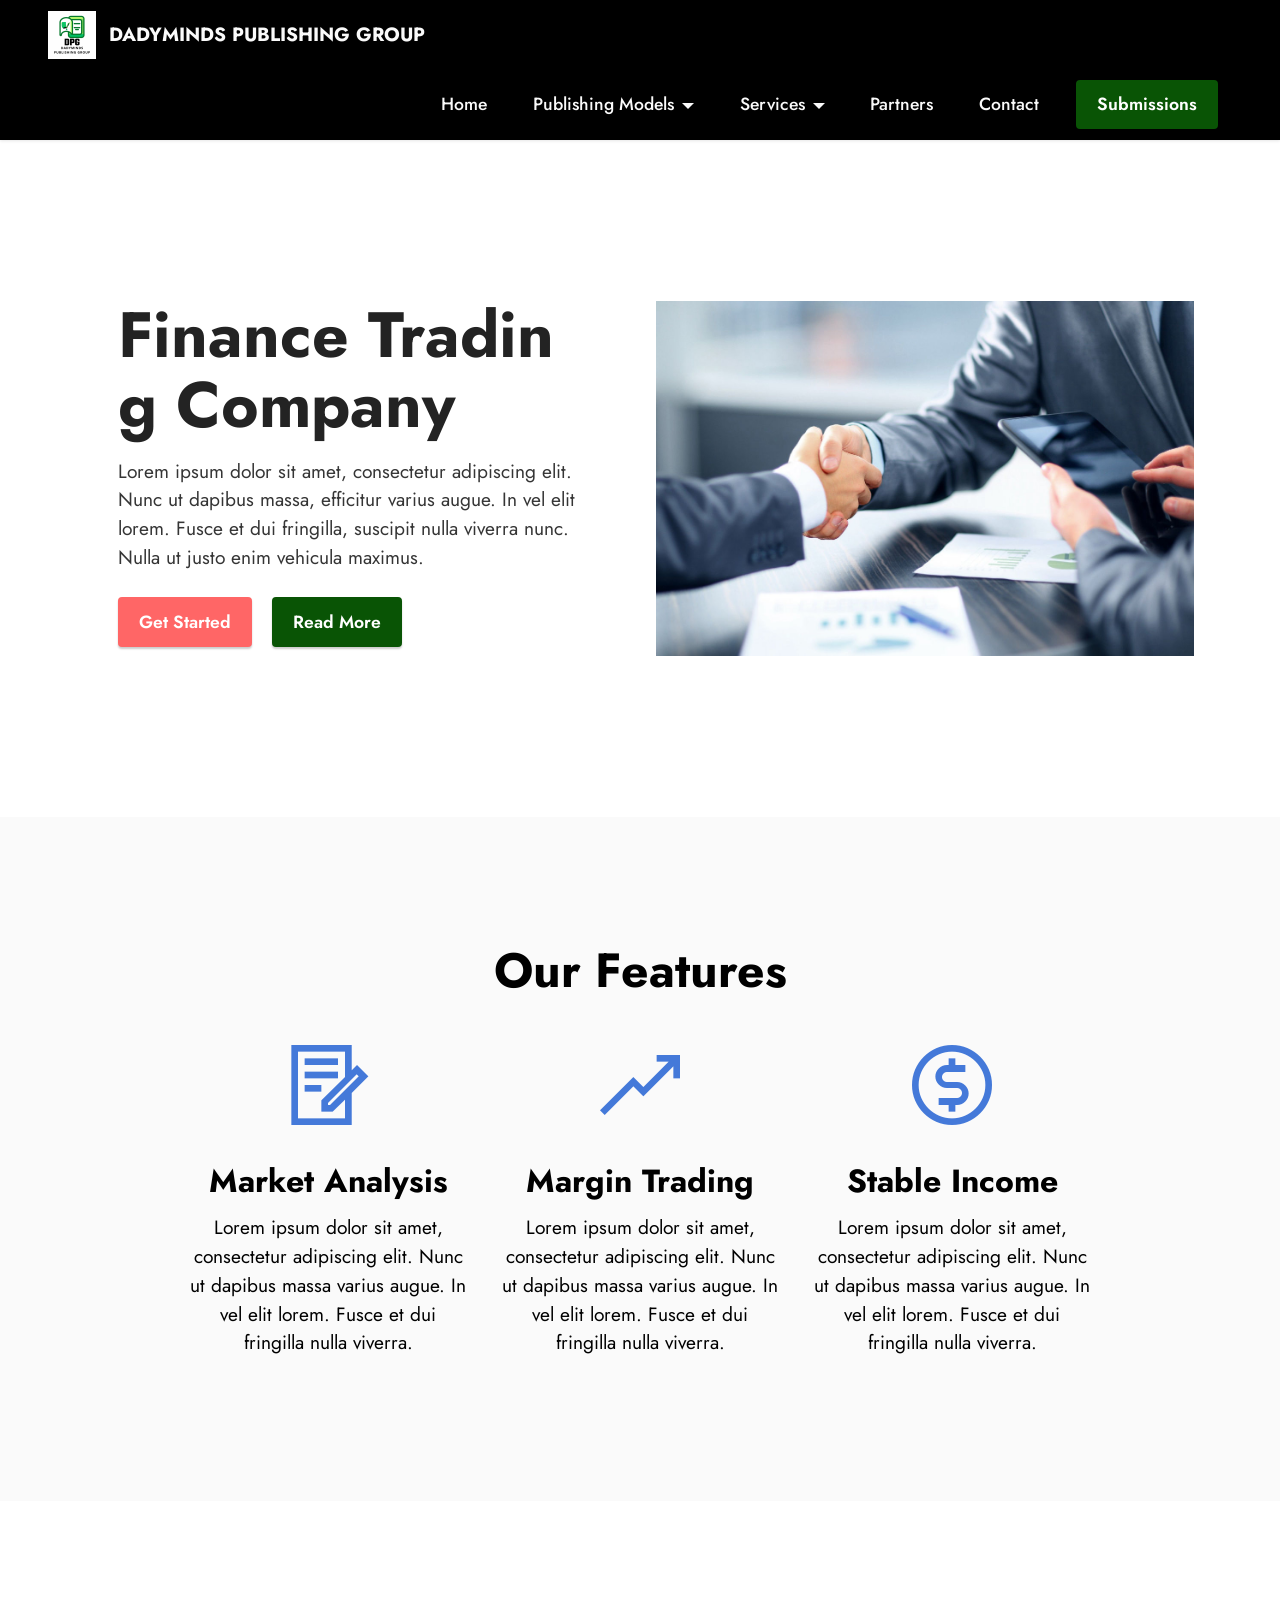
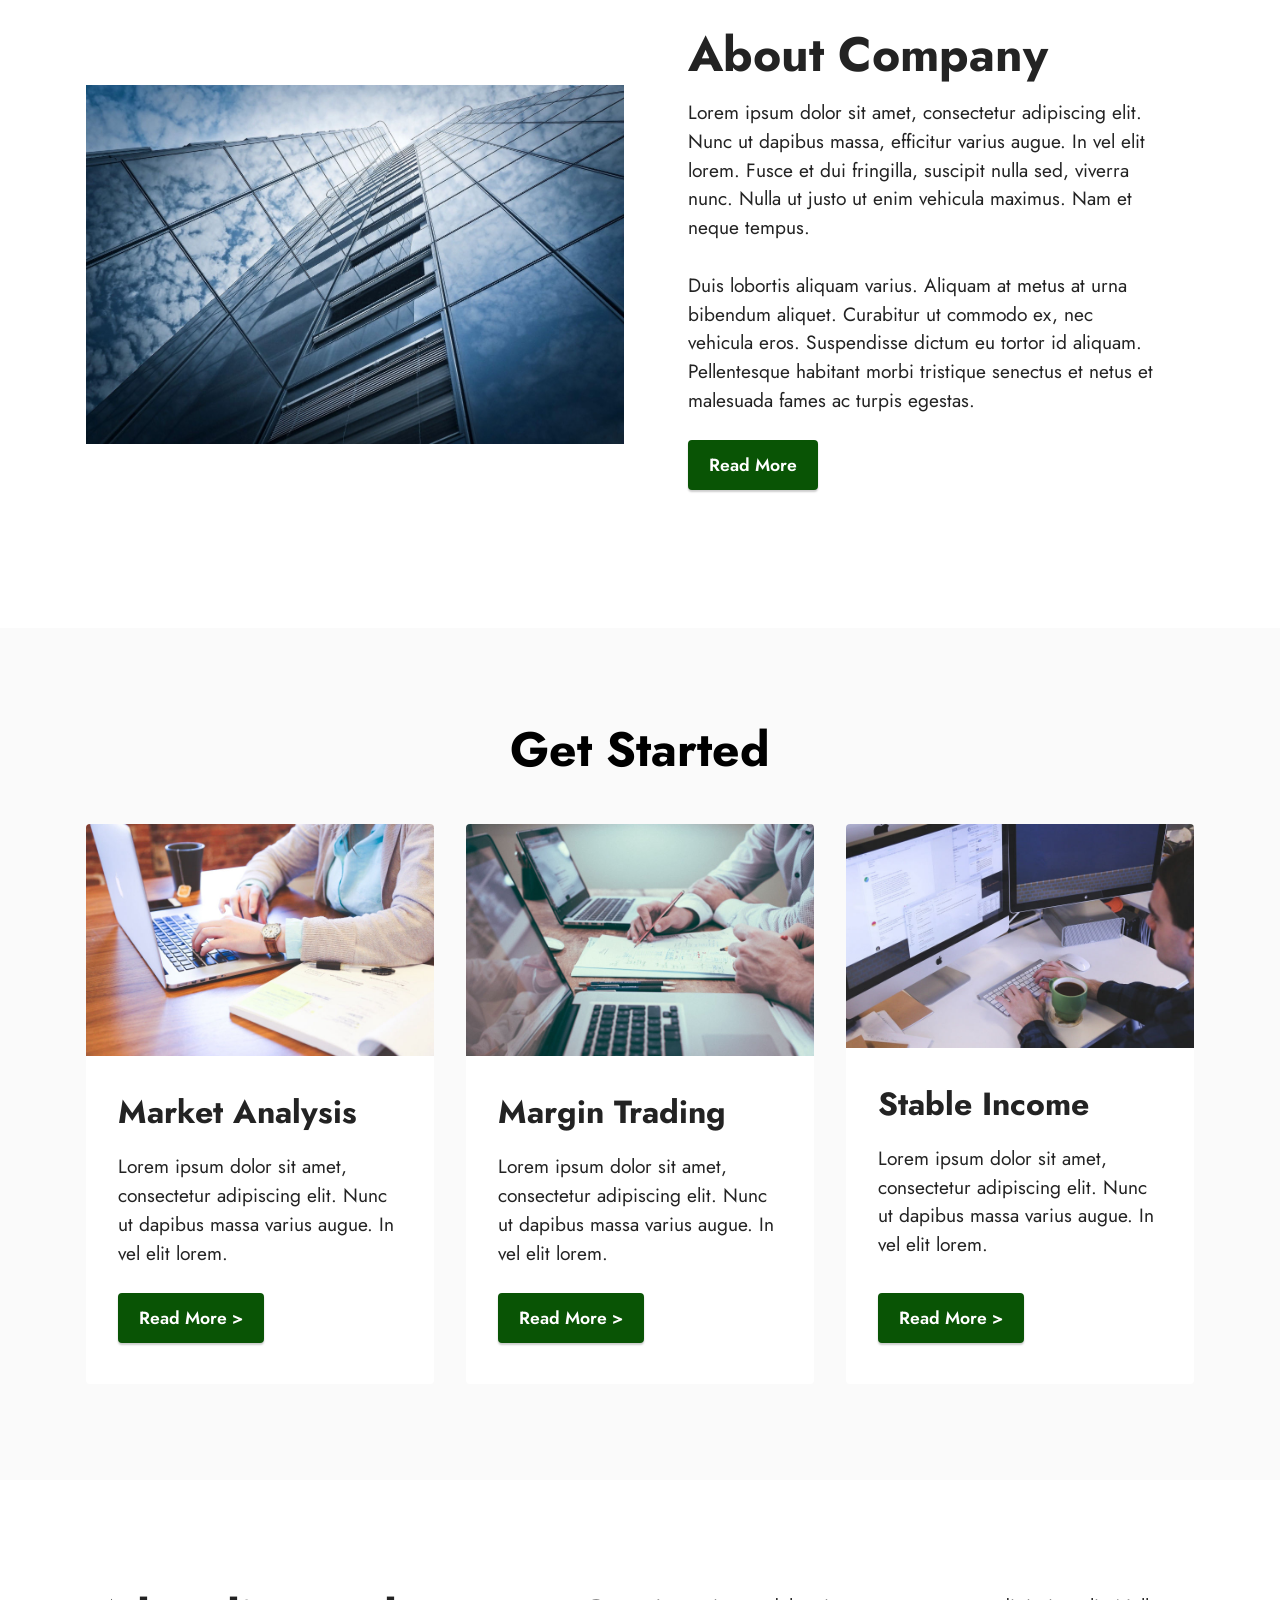
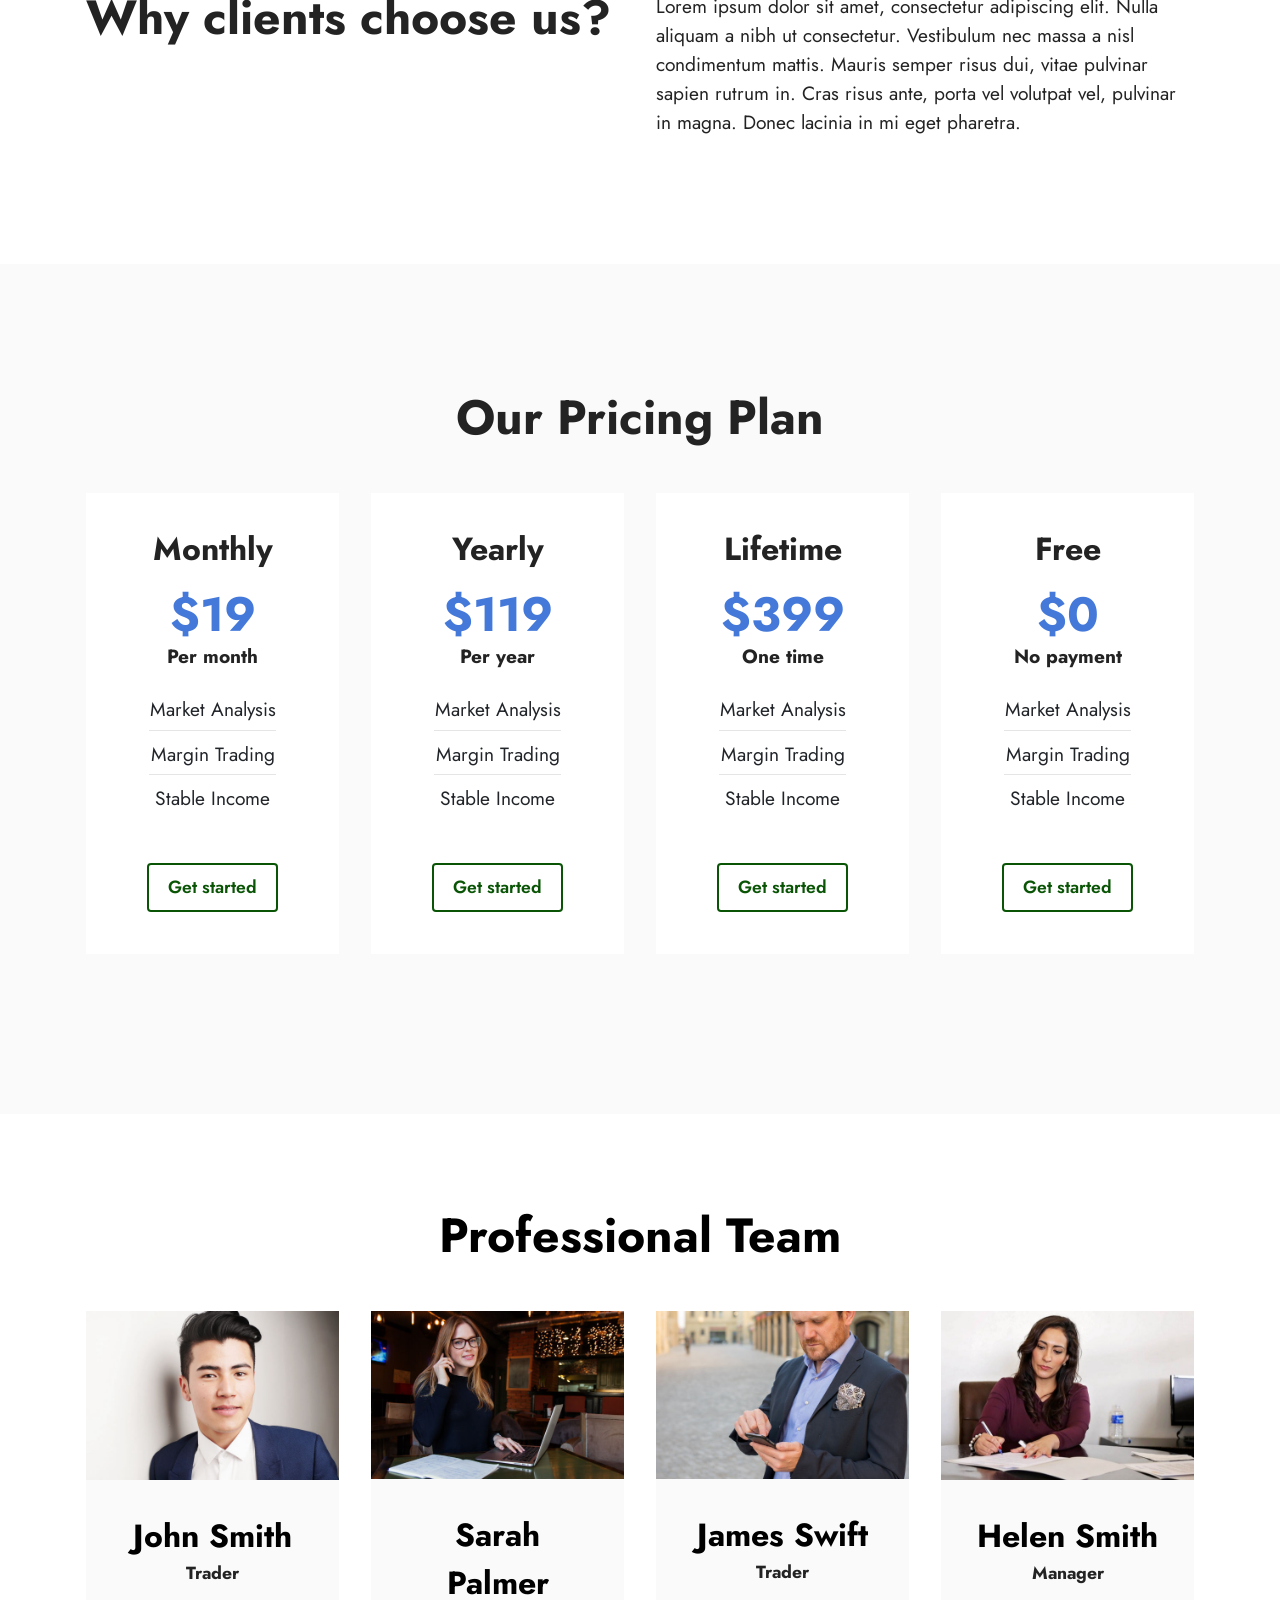
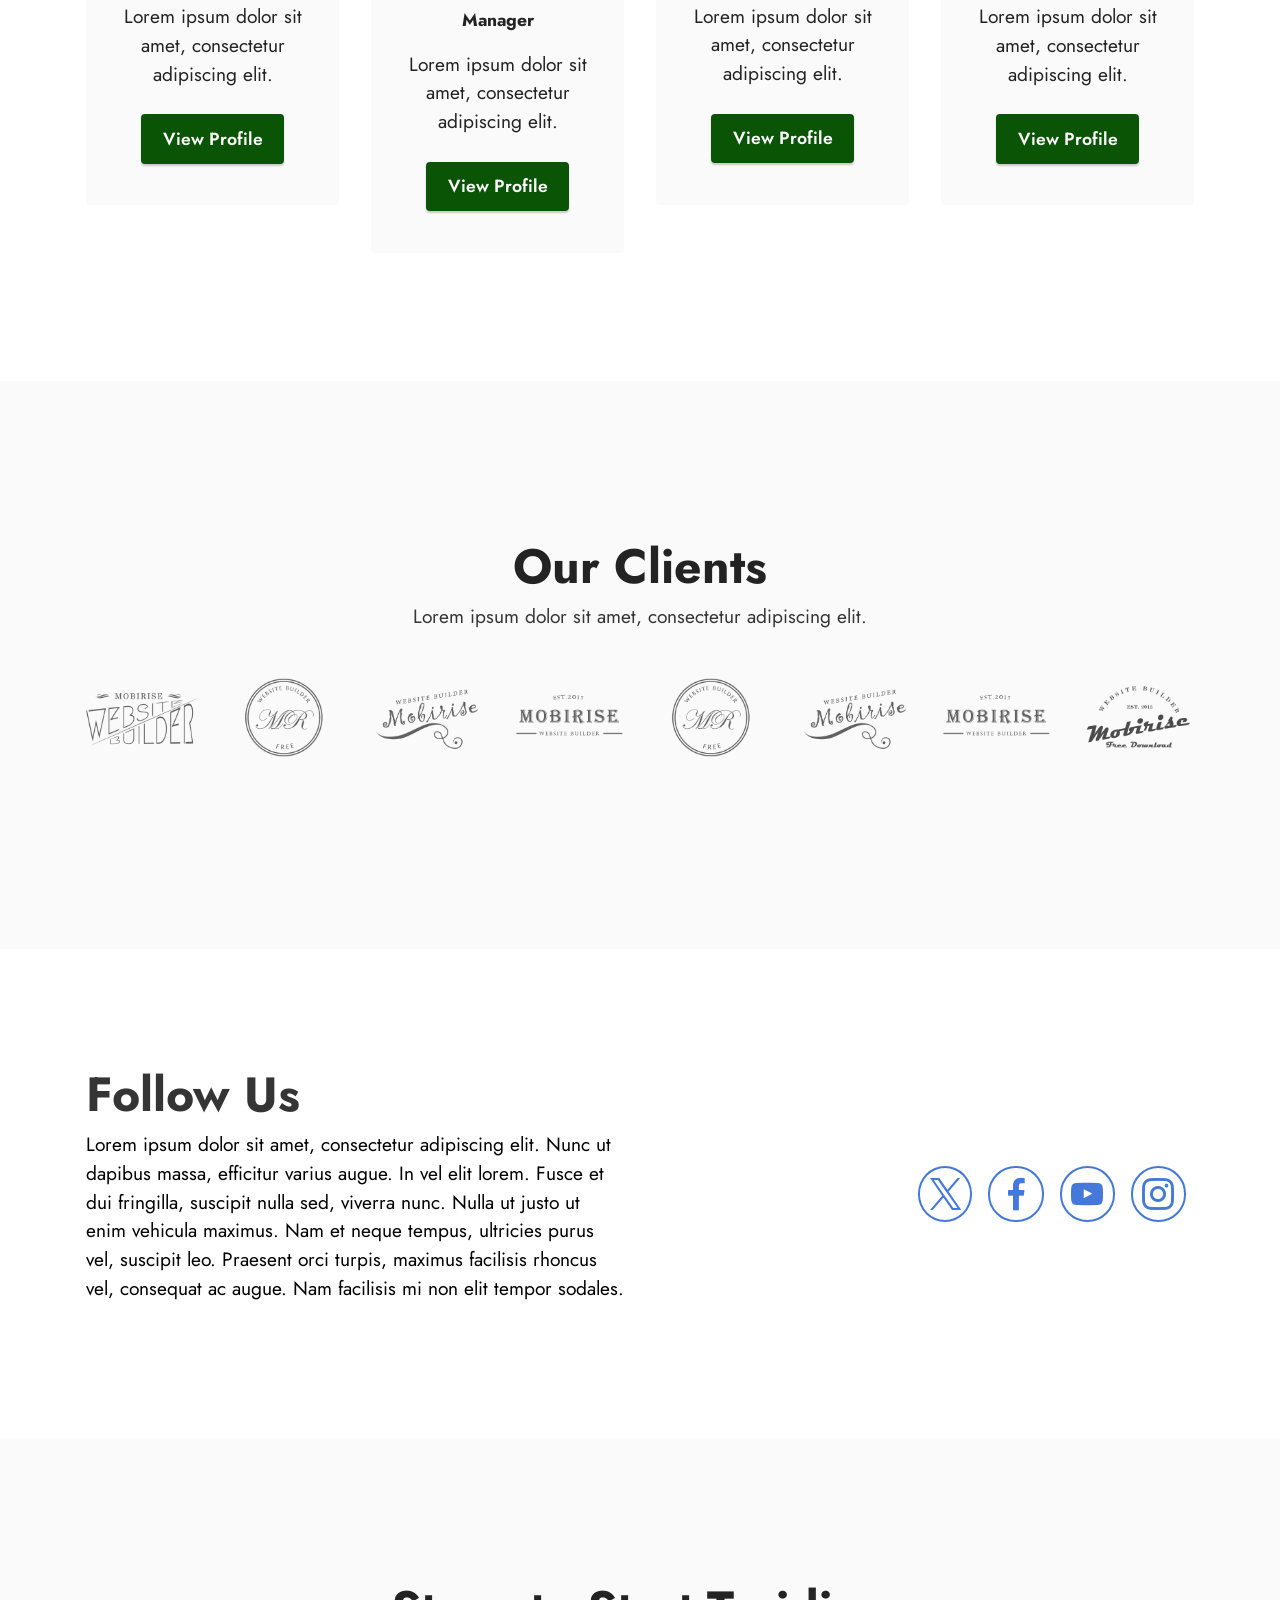
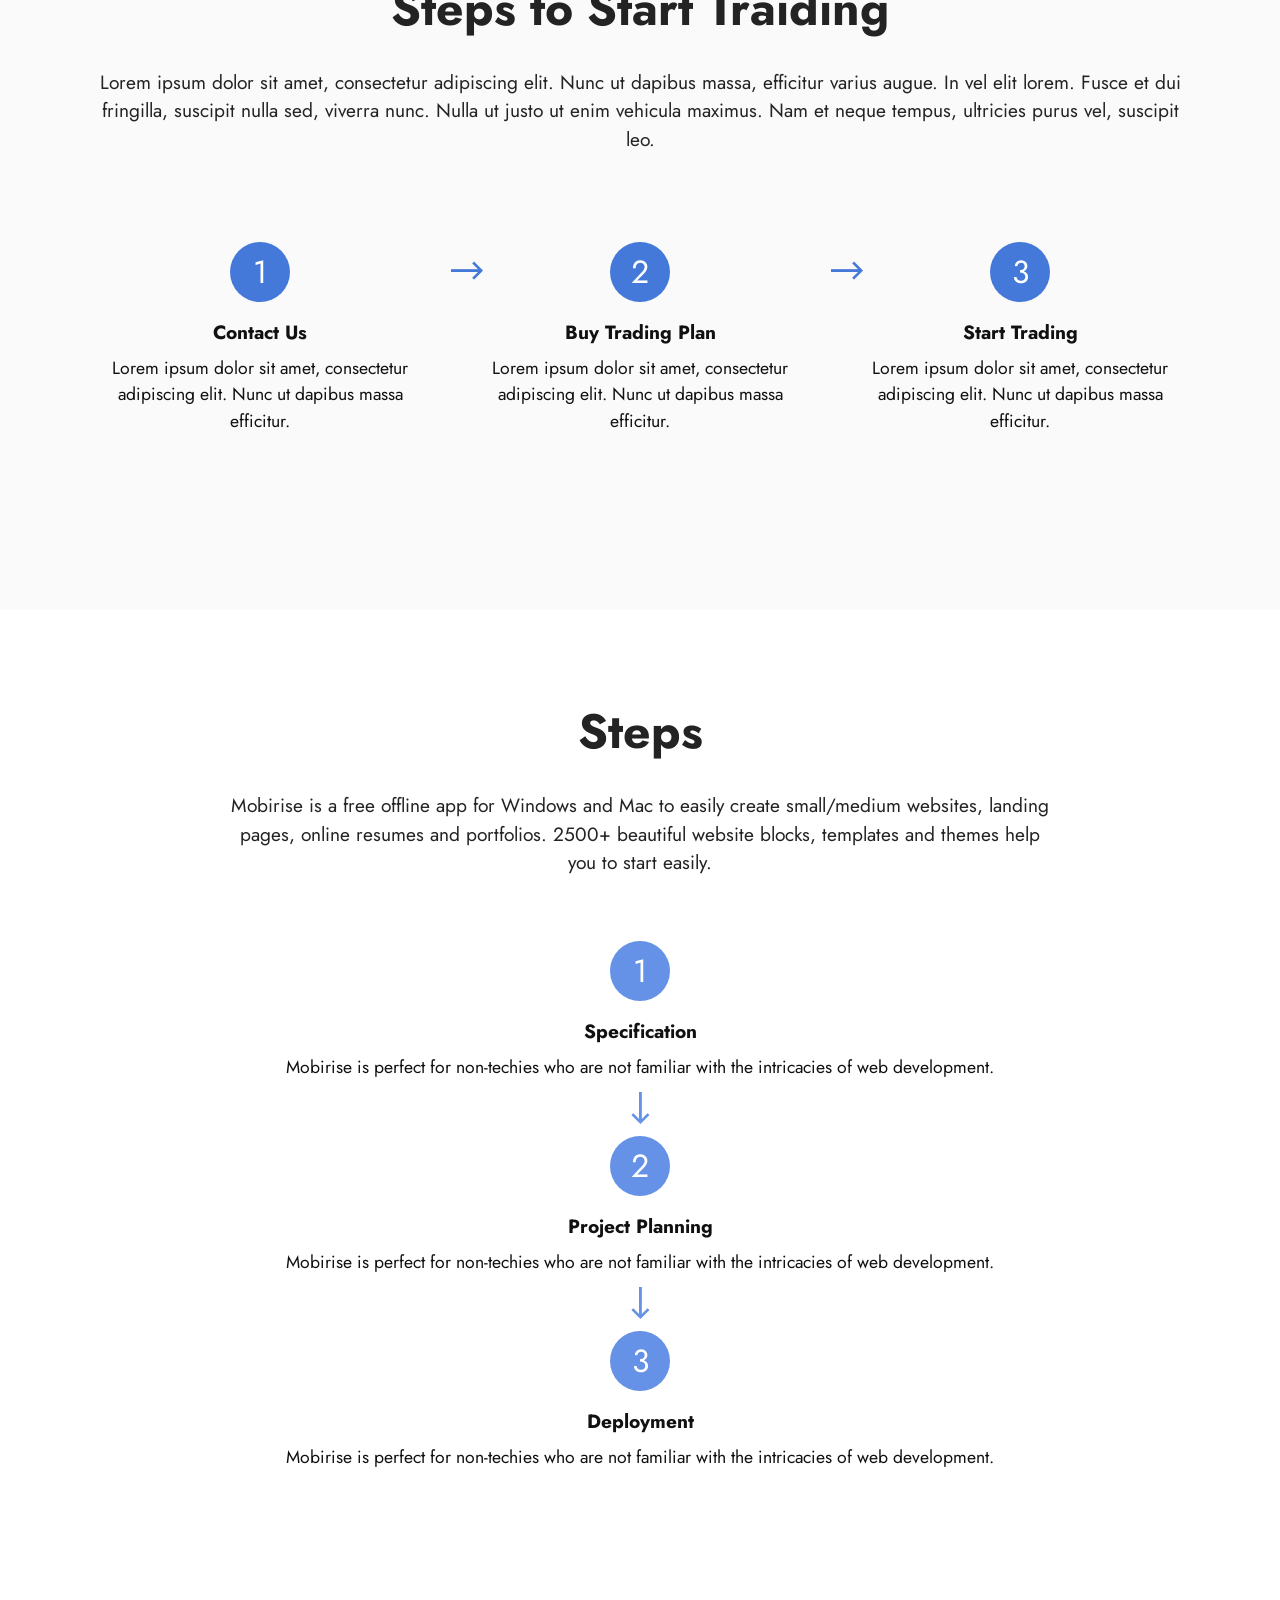
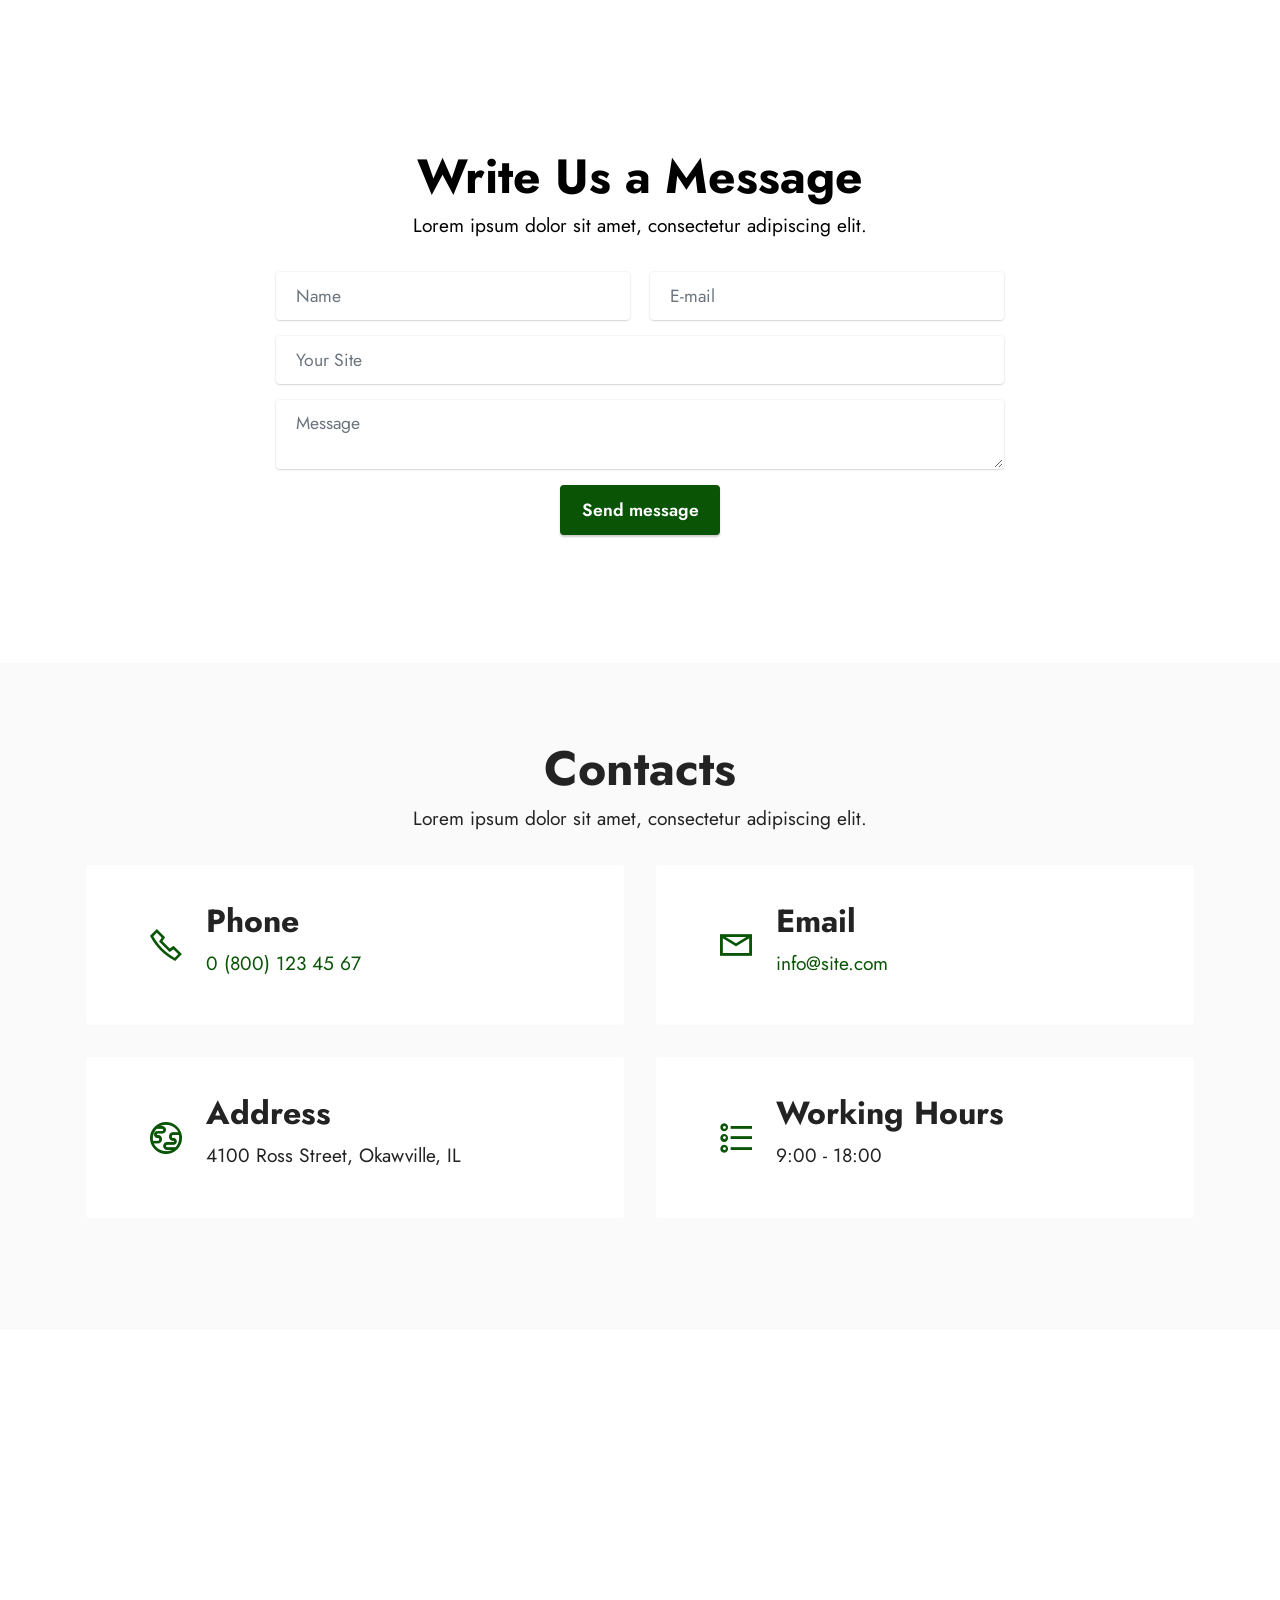
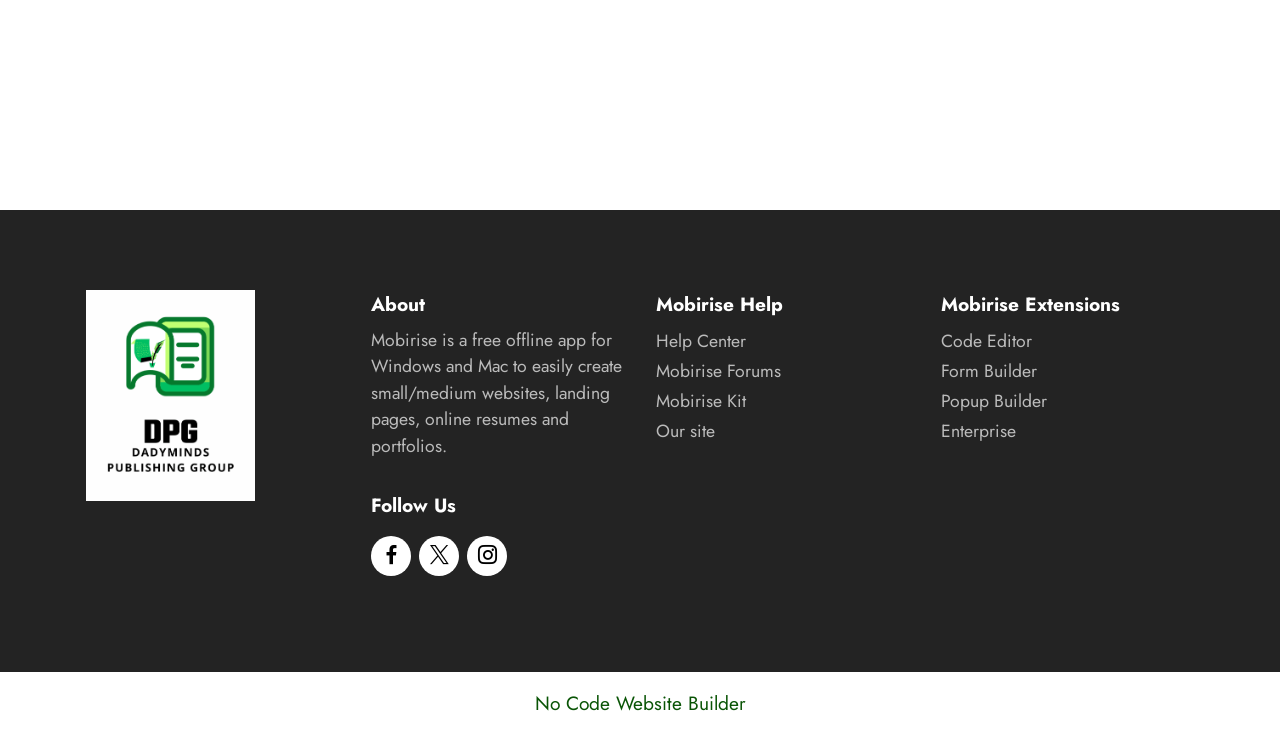
<file: page3.html>
<!DOCTYPE html>
<html  >
<head>
  <!-- Site made with Mobirise Website Builder v6.1.12, https://mobirise.com -->
  <meta charset="UTF-8">
  <meta http-equiv="X-UA-Compatible" content="IE=edge">
  <meta name="generator" content="Mobirise v6.1.12, mobirise.com">
  <meta name="viewport" content="width=device-width, initial-scale=1, minimum-scale=1">
  <link rel="shortcut icon" href="assets/images/cream20and20black20heart20rate20superminimalism20medical20and20health20logo-96x96.png" type="image/x-icon">
  <meta name="description" content="">
  
  
  <title>Global Book Distribution</title>
  <link rel="stylesheet" href="assets/web/assets/mobirise-icons2/mobirise2.css">
  <link rel="stylesheet" href="assets/bootstrap/css/bootstrap.min.css">
  <link rel="stylesheet" href="assets/dropdown/css/style.css">
  <link rel="stylesheet" href="assets/socicon/css/styles.css">
  <link rel="stylesheet" href="assets/theme/css/style.css">
  <link rel="preload" href="https://fonts.googleapis.com/css?family=Jost:100,200,300,400,500,600,700,800,900,100i,200i,300i,400i,500i,600i,700i,800i,900i&display=swap" as="style" onload="this.onload=null;this.rel='stylesheet'">
  <noscript><link rel="stylesheet" href="https://fonts.googleapis.com/css?family=Jost:100,200,300,400,500,600,700,800,900,100i,200i,300i,400i,500i,600i,700i,800i,900i&display=swap"></noscript>
  <link rel="preload" as="style" href="assets/mobirise/css/mbr-additional.css?v=RuynoT"><link rel="stylesheet" href="assets/mobirise/css/mbr-additional.css?v=RuynoT" type="text/css">

  
  
  
</head>
<body>
  
  <section data-bs-version="5.1" class="menu menu2 cid-vhxYAdKsoA" once="menu" id="menu2-y">
    
    <nav class="navbar navbar-dropdown navbar-expand-lg">
        <div class="container-fluid">
            <div class="navbar-brand">
                <span class="navbar-logo">
                    <a href="index.html">
                        <img src="assets/images/cream20and20black20heart20rate20superminimalism20medical20and20health20logo-96x96.png" alt="DADYMINDS PUBLISHING GROUP" style="height: 3rem;">
                    </a>
                </span>
                <span class="navbar-caption-wrap"><a class="navbar-caption text-white display-7" href="https://mobiri.se">DADYMINDS PUBLISHING GROUP</a></span>
            </div>
            <button class="navbar-toggler" type="button" data-toggle="collapse" data-bs-toggle="collapse" data-target="#navbarSupportedContent" data-bs-target="#navbarSupportedContent" aria-controls="navbarNavAltMarkup" aria-expanded="false" aria-label="Toggle navigation">
                <div class="hamburger">
                    <span></span>
                    <span></span>
                    <span></span>
                    <span></span>
                </div>
            </button>
            <div class="collapse navbar-collapse" id="navbarSupportedContent">
                <ul class="navbar-nav nav-dropdown" data-app-modern-menu="true"><li class="nav-item"><a class="nav-link link text-white display-4" href="#top">Home</a></li>
                    
                    <li class="nav-item dropdown"><a class="nav-link link text-white dropdown-toggle display-4" href="index.html#content4-1q" data-toggle="dropdown-submenu" data-bs-toggle="dropdown" data-bs-auto-close="outside" aria-expanded="false">Publishing Models</a><div class="dropdown-menu" aria-labelledby="dropdown-551"><a class="text-white dropdown-item text-primary display-4" href="page5.html">Hybrid Publishing</a><a class="text-white show dropdown-item text-primary display-4" href="page8.html">Self Publishing</a><a class="text-white show dropdown-item text-primary display-4" href="page7.html">Modern Publishing</a><a class="text-white show dropdown-item text-primary display-4" href="page6.html">Traditional Publishing</a></div>
                    </li><li class="nav-item dropdown"><a class="nav-link link dropdown-toggle text-white display-4" href="index.html#content4-1q" data-toggle="dropdown-submenu" data-bs-toggle="dropdown" data-bs-auto-close="outside" aria-expanded="false">Services</a><div class="dropdown-menu" aria-labelledby="dropdown-594"><a class="dropdown-item text-white display-4" href="page2.html">Editorial Production</a><a class="text-white dropdown-item text-primary display-4" href="page3.html">Global Book Distribution</a><a class="text-white dropdown-item text-primary display-4" href="page4.html">Branding and Marketing</a></div></li><li class="nav-item"><a class="nav-link link text-white display-4" href="index.html#team1-1o">Partners</a></li><li class="nav-item"><a class="nav-link link text-white display-4" href="index.html#contacts2-1r">Contact</a></li></ul>
                
                <div class="navbar-buttons mbr-section-btn"><a class="btn btn-primary display-4" href="https://mobiri.se">Submissions</a></div>
            </div>
        </div>
    </nav>
</section>

<section data-bs-version="5.1" class="header14 cid-vhxYAem9M1" id="header14-z">

    

    

    <div class="container">
        <div class="row justify-content-center align-items-center">
            <div class="col-12 col-md-6 image-wrapper">
                <img src="assets/images/mbr-1256x829.jpg" alt="Mobirise Website Builder">
            </div>
            <div class="col-12 col-md">
                <div class="text-wrapper">
                    <h1 class="mbr-section-title mbr-fonts-style mb-3 display-1"><strong>Finance&nbsp;Trading Company</strong></h1>
                    <p class="mbr-text mbr-fonts-style display-7">
                        Lorem ipsum dolor sit amet, consectetur adipiscing elit. Nunc ut dapibus massa, efficitur varius augue. In vel elit lorem. Fusce et dui fringilla, suscipit nulla viverra nunc. Nulla ut justo enim vehicula maximus.</p>
                    <div class="mbr-section-btn mt-3"><a class="btn btn-secondary display-4" href="https://mobiri.se">Get Started</a>
                        <a class="btn btn-primary display-4" href="https://mobiri.se">Read More</a></div>
                </div>
            </div>
        </div>
    </div>
</section>

<section data-bs-version="5.1" class="features1 cid-vhxYAeKioT" id="features1-10">
    

    
    <div class="container-fluid">
        <div class="row">
            <div class="col-12 col-lg-9">
                <h3 class="mbr-section-title mbr-fonts-style align-center mb-0 display-2">
                    <strong>Our Features</strong>
                </h3>
                
            </div>
        </div>
        <div class="row">
            <div class="card col-12 col-md-6 col-lg-3">
                <div class="card-wrapper">
                    <div class="card-box align-center">
                        <div class="iconfont-wrapper">
                            <span class="mbr-iconfont mobi-mbri-contact-form mobi-mbri"></span>
                        </div>
                        <h5 class="card-title mbr-fonts-style display-5"><strong>Market Analysis</strong></h5>
                        <p class="card-text mbr-fonts-style display-7">Lorem ipsum dolor sit amet, consectetur adipiscing elit. Nunc ut dapibus massa varius augue. In vel elit lorem. Fusce et dui fringilla nulla viverra.</p>
                    </div>
                </div>
            </div>
            <div class="card col-12 col-md-6 col-lg-3">
                <div class="card-wrapper">
                    <div class="card-box align-center">
                        <div class="iconfont-wrapper">
                            <span class="mbr-iconfont mobi-mbri-growing-chart mobi-mbri"></span>
                        </div>
                        <h5 class="card-title mbr-fonts-style display-5"><strong>Margin Trading</strong></h5>
                        <p class="card-text mbr-fonts-style display-7">Lorem ipsum dolor sit amet, consectetur adipiscing elit. Nunc ut dapibus massa varius augue. In vel elit lorem. Fusce et dui fringilla nulla viverra.</p>
                    </div>
                </div>
            </div>
            <div class="card col-12 col-md-6 col-lg-3">
                <div class="card-wrapper">
                    <div class="card-box align-center">
                        <div class="iconfont-wrapper">
                            <span class="mbr-iconfont mobi-mbri-cash mobi-mbri"></span>
                        </div>
                        <h5 class="card-title mbr-fonts-style display-5"><strong>Stable Income</strong></h5>
                        <p class="card-text mbr-fonts-style display-7">Lorem ipsum dolor sit amet, consectetur adipiscing elit. Nunc ut dapibus massa varius augue. In vel elit lorem. Fusce et dui fringilla nulla viverra.</p>
                    </div>
                </div>
            </div>
            
        </div>
    </div>
</section>

<section data-bs-version="5.1" class="header14 cid-vhxYAfbWzV" id="header14-11">

    

    

    <div class="container">
        <div class="row justify-content-center align-items-center">
            <div class="col-12 col-md-6 image-wrapper">
                <img src="assets/images/mbr-1256x837.jpg" alt="Mobirise Website Builder">
            </div>
            <div class="col-12 col-md">
                <div class="text-wrapper">
                    <h1 class="mbr-section-title mbr-fonts-style mb-3 display-2">
                        <strong>About Company</strong></h1>
                    <p class="mbr-text mbr-fonts-style display-7">
                        Lorem ipsum dolor sit amet, consectetur adipiscing elit. Nunc ut dapibus massa, efficitur varius augue. In vel elit lorem. Fusce et dui fringilla, suscipit nulla sed, viverra nunc. Nulla ut justo ut enim vehicula maximus. Nam et neque tempus.<br><br>Duis lobortis aliquam varius. Aliquam at metus at urna bibendum aliquet. Curabitur ut commodo ex, nec vehicula eros. Suspendisse dictum eu tortor id aliquam. Pellentesque habitant morbi tristique senectus et netus et malesuada fames ac turpis egestas.<br></p>
                    <div class="mbr-section-btn mt-3"><a class="btn btn-primary display-4" href="https://mobiri.se">Read More</a></div>
                </div>
            </div>
        </div>
    </div>
</section>

<section data-bs-version="5.1" class="features3 cid-vhxYAfEEaM" id="features3-12">
    
    
    <div class="container">
        <div class="mbr-section-head">
            <h4 class="mbr-section-title mbr-fonts-style align-center mb-5 display-2">
                <strong>Get Started</strong></h4>
            
        </div>
        <div class="row mt-4">
            <div class="item features-image col-12 col-md-6 col-lg-4">
                <div class="item-wrapper">
                    <div class="item-img">
                        <img src="assets/images/mbr-816x544.jpg" alt="Mobirise Website Builder">
                    </div>
                    <div class="item-content">
                        <h5 class="item-title mbr-fonts-style display-5"><strong>Market Analysis</strong></h5>
                        
                        <p class="mbr-text mbr-fonts-style mt-3 display-7">Lorem ipsum dolor sit amet, consectetur adipiscing elit. Nunc ut dapibus massa varius augue. In vel elit lorem.</p>
                    </div>
                    <div class="mbr-section-btn item-footer mt-2"><a href="" class="btn item-btn btn-primary display-4" target="_blank">Read More
                            &gt;</a></div>
                </div>
            </div>
            <div class="item features-image col-12 col-md-6 col-lg-4">
                <div class="item-wrapper">
                    <div class="item-img">
                        <img src="assets/images/mbr-1-816x544.jpg" alt="Mobirise Website Builder">
                    </div>
                    <div class="item-content">
                        <h5 class="item-title mbr-fonts-style display-5"><strong>Margin Trading</strong></h5>
                        
                        <p class="mbr-text mbr-fonts-style mt-3 display-7">Lorem ipsum dolor sit amet, consectetur adipiscing elit. Nunc ut dapibus massa varius augue. In vel elit lorem.</p>
                    </div>
                    <div class="mbr-section-btn item-footer mt-2"><a href="" class="btn item-btn btn-primary display-4" target="_blank">Read More &gt;</a></div>
                </div>
            </div>
            <div class="item features-image col-12 col-md-6 col-lg-4">
                <div class="item-wrapper">
                    <div class="item-img">
                        <img src="assets/images/mbr-816x524.jpg" alt="Mobirise Website Builder">
                    </div>
                    <div class="item-content">
                        <h5 class="item-title mbr-fonts-style display-5"><strong>Stable Income</strong></h5>
                        
                        <p class="mbr-text mbr-fonts-style mt-3 display-7">Lorem ipsum dolor sit amet, consectetur adipiscing elit. Nunc ut dapibus massa varius augue. In vel elit lorem.<br></p>
                    </div>
                    <div class="mbr-section-btn item-footer mt-2"><a href="" class="btn item-btn btn-primary display-4" target="_blank">Read More &gt;</a></div>
                </div>
            </div>
        </div>
    </div>
</section>

<section data-bs-version="5.1" class="content10 cid-vhxYAgxVGL" id="content10-13">
    
    <div class="container">
        <div class="row justify-content-center">
            <div class="col-12 col-md">
                
                <h6 class="mbr-section-subtitle mbr-fonts-style mb-4 display-2"><strong>Why clients choose us?</strong></h6>
            </div>
            <div class="col-md-12 col-lg-6">
                <p class="mbr-text mbr-fonts-style display-7">Lorem ipsum dolor sit amet, consectetur adipiscing elit. Nulla aliquam a nibh ut consectetur. Vestibulum nec massa a nisl condimentum mattis. Mauris semper risus dui, vitae pulvinar sapien rutrum in. Cras risus ante, porta vel volutpat vel, pulvinar in magna. Donec lacinia in mi eget pharetra.</p>
            </div>
        </div>
    </div>
</section>

<section data-bs-version="5.1" class="content4 cid-vhxYAh9Dh1" id="content4-14">
    
    
    <div class="container">
        <div class="row justify-content-center">
            <div class="title col-md-12 col-lg-10">
                <h3 class="mbr-section-title mbr-fonts-style align-center mb-4 display-2"><strong>Our Pricing Plan</strong></h3>
                
                
            </div>
        </div>
    </div>
</section>

<section data-bs-version="5.1" class="pricing2 cid-vhxYAhs8Qn" id="pricing2-15">
    

    
    <div class="container">
        <div class="row justify-content-center">
            <div class="col-12 col-md-6 align-center col-lg-3">
                <div class="plan">
                    <div class="plan-header">
                        <h6 class="plan-title mbr-fonts-style mb-3 display-5">
                            <strong>Monthly</strong>
                        </h6>
                        <div class="plan-price">
                            <p class="price mbr-fonts-style m-0 display-2"><strong>$19</strong></p>
                            <p class="price-term mbr-fonts-style mb-3 display-7"><strong>Per month</strong>
                            </p>
                        </div>
                    </div>
                    <div class="plan-body">
                        <div class="plan-list mb-4">
                            <ul class="list-group mbr-fonts-style list-group-flush display-7">
                                <li class="list-group-item">Market Analysis</li><li class="list-group-item">Margin Trading</li><li class="list-group-item">Stable Income</li>
                            </ul>
                        </div>
                        <div class="mbr-section-btn text-center"><a href="https://mobiri.se" class="btn btn-primary-outline display-4">Get started</a></div>
                    </div>
                </div>
            </div>
            <div class="col-12 col-md-6 align-center col-lg-3">
                <div class="plan">
                    <div class="plan-header">
                        <h6 class="plan-title mbr-fonts-style mb-3 display-5">
                            <strong>Yearly</strong>
                        </h6>
                        <div class="plan-price">
                            <p class="price mbr-fonts-style m-0 display-2"><strong>$119</strong></p>
                            <p class="price-term mbr-fonts-style mb-3 display-7"><strong>Per year</strong>
                            </p>
                        </div>
                    </div>
                    <div class="plan-body">
                        <div class="plan-list mb-4">
                            <ul class="list-group mbr-fonts-style list-group-flush display-7">
                                <li class="list-group-item">Market Analysis
</li><li class="list-group-item">Margin Trading
</li><li class="list-group-item">Stable Income</li>
                            </ul>
                        </div>
                        <div class="mbr-section-btn text-center"><a href="https://mobiri.se" class="btn btn-primary-outline display-4">Get started</a></div>
                    </div>
                </div>
            </div>
            <div class="col-12 col-md-6 align-center col-lg-3">
                <div class="plan">
                    <div class="plan-header">
                        <h6 class="plan-title mbr-fonts-style mb-3 display-5">
                            <strong>Lifetime</strong>
                        </h6>
                        <div class="plan-price">
                            <p class="price mbr-fonts-style m-0 display-2"><strong>$399</strong></p>
                            <p class="price-term mbr-fonts-style mb-3 display-7"><strong>One time</strong>
                            </p>
                        </div>
                    </div>
                    <div class="plan-body">
                        <div class="plan-list mb-4">
                            <ul class="list-group mbr-fonts-style list-group-flush display-7">
                                <li class="list-group-item">Market Analysis
</li><li class="list-group-item">Margin Trading
</li><li class="list-group-item">Stable Income</li>
                            </ul>
                        </div>
                        <div class="mbr-section-btn text-center"><a href="https://mobiri.se" class="btn btn-primary-outline display-4">Get started</a></div>
                    </div>
                </div>
            </div>
            <div class="col-12 col-md-6 align-center col-lg-3">
                <div class="plan">
                    <div class="plan-header">
                        <h6 class="plan-title mbr-fonts-style mb-3 display-5">
                            <strong>Free</strong>
                        </h6>
                        <div class="plan-price">
                            <p class="price mbr-fonts-style m-0 display-2"><strong>$0</strong></p>
                            <p class="price-term mbr-fonts-style mb-3 display-7"><strong>No payment</strong>
                            </p>
                        </div>
                    </div>
                    <div class="plan-body">
                        <div class="plan-list mb-4">
                            <ul class="list-group mbr-fonts-style list-group-flush display-7">
                                <li class="list-group-item">Market Analysis
</li><li class="list-group-item">Margin Trading
</li><li class="list-group-item">Stable Income</li>
                            </ul>
                        </div>
                        <div class="mbr-section-btn text-center"><a href="https://mobiri.se" class="btn btn-primary-outline display-4">Get started</a></div>
                    </div>
                </div>
            </div>
        </div>
    </div>
</section>

<section data-bs-version="5.1" class="team1 cid-vhxYAhVcnX" id="team1-16">
    

    
    <div class="container">
        <div class="row justify-content-center">
            <div class="col-12">
                <h3 class="mbr-section-title1 mbr-fonts-style align-center mb-5 display-2">
                    <strong>Professional Team</strong>
                </h3>
                
            </div>
            <div class="col-sm-6 col-lg-3">
                <div class="card-wrap">
                    <div class="image-wrap">
                        <img src="assets/images/mbr-596x398.jpg" alt="Mobirise Website Builder">
                    </div>
                    <div class="content-wrap">
                        <h5 class="mbr-section-title card-title mbr-fonts-style align-center m-0 display-5">
                            <strong>John Smith</strong>
                        </h5>
                        <h6 class="mbr-role mbr-fonts-style align-center mb-3 display-4">
                            <strong>Trader</strong></h6>
                        <p class="card-text mbr-fonts-style align-center display-7">
                            Lorem ipsum dolor sit amet, consectetur adipiscing elit.</p>
                        
                        <div class="mbr-section-btn card-btn align-center"><a class="btn btn-primary display-4" href="https://mobiri.se">View
                                Profile</a></div>
                    </div>
                </div>
            </div>

            <div class="col-sm-6 col-lg-3">
                <div class="card-wrap">
                    <div class="image-wrap">
                        <img src="assets/images/mbr-3-596x397.jpg" alt="Mobirise Website Builder">
                    </div>
                    <div class="content-wrap">
                        <h5 class="mbr-section-title card-title mbr-fonts-style align-center m-0 display-5">
                            <strong>Sarah Palmer</strong>
                        </h5>
                        <h6 class="mbr-role mbr-fonts-style align-center mb-3 display-4">
                            <strong>Manager</strong>
                        </h6>
                        <p class="card-text mbr-fonts-style align-center display-7">
                            Lorem ipsum dolor sit amet, consectetur adipiscing elit.
                        </p>
                        
                        <div class="mbr-section-btn card-btn align-center"><a class="btn btn-primary display-4" href="https://mobiri.se">View
                                Profile</a></div>
                    </div>
                </div>
            </div>

            <div class="col-sm-6 col-lg-3">
                <div class="card-wrap">
                    <div class="image-wrap">
                        <img src="assets/images/mbr-2-596x397.jpg" alt="Mobirise Website Builder">
                    </div>
                    <div class="content-wrap">
                        <h5 class="mbr-section-title card-title mbr-fonts-style align-center m-0 display-5">
                            <strong>James Swift</strong>
                        </h5>
                        <h6 class="mbr-role mbr-fonts-style align-center mb-3 display-4">
                            <strong>Trader</strong>
                        </h6>
                        <p class="card-text mbr-fonts-style align-center display-7">
                            Lorem ipsum dolor sit amet, consectetur adipiscing elit.
                        </p>
                        
                        <div class="mbr-section-btn card-btn align-center"><a class="btn btn-primary display-4" href="https://mobiri.se">View
                                Profile</a></div>
                    </div>
                </div>
            </div>

            <div class="col-sm-6 col-lg-3">
                <div class="card-wrap">
                    <div class="image-wrap">
                        <img src="assets/images/mbr-596x401.jpeg" alt="Mobirise Website Builder">
                    </div>
                    <div class="content-wrap">
                        <h5 class="mbr-section-title card-title mbr-fonts-style align-center m-0 display-5">
                            <strong>Helen Smith</strong>
                        </h5>
                        <h6 class="mbr-role mbr-fonts-style align-center mb-3 display-4">
                            <strong>Manager</strong>
                        </h6>
                        <p class="card-text mbr-fonts-style align-center display-7">
                            Lorem ipsum dolor sit amet, consectetur adipiscing elit.
                        </p>
                        
                        <div class="mbr-section-btn card-btn align-center"><a class="btn btn-primary display-4" href="https://mobiri.se">View
                                Profile</a></div>
                    </div>
                </div>
            </div>
        </div>
    </div>
</section>

<section data-bs-version="5.1" class="clients1 cid-vhxYAiQwhX" id="clients1-17">
    
    <div class="images-container container">
        <div class="mbr-section-head">
            <h3 class="mbr-section-title mbr-fonts-style align-center mb-0 display-2">
                <strong>Our Clients</strong>
            </h3>
            <h4 class="mbr-section-subtitle mbr-fonts-style align-center mb-0 mt-2 display-7">Lorem ipsum dolor sit amet, consectetur adipiscing elit.</h4>
            
        </div>
        <div class="row justify-content-center mt-4">
            <div class="col-md-3 card">
                <img src="assets/images/1.png" alt="Mobirise Website Builder">
            </div>
            <div class="col-md-3 card">
                <img src="assets/images/2.png" alt="Mobirise Website Builder">
            </div>
            <div class="col-md-3 card">
                <img src="assets/images/3.png" alt="Mobirise Website Builder">
            </div>
            <div class="col-md-3 card">
                <img src="assets/images/4.png" alt="Mobirise Website Builder">
            </div>
            <div class="col-md-3 card">
                <img src="assets/images/2.png" alt="Mobirise Website Builder">
            </div>
            <div class="col-md-3 card">
                <img src="assets/images/3.png" alt="Mobirise Website Builder">
            </div>
            <div class="col-md-3 card">
                <img src="assets/images/4.png" alt="Mobirise Website Builder">
            </div>
            <div class="col-md-3 card">
                <img src="assets/images/5.png" alt="Mobirise Website Builder">
            </div>
        </div>
    </div>
</section>

<section data-bs-version="5.1" class="contacts4 cid-vhxYAjb1EG" id="contacts4-18">

    

    

    <div class="container">
        <div class="row align-items-center justify-content-center">
            <div class="text-content col-12 col-md-6">
                <h2 class="mbr-section-title mbr-fonts-style display-2">
                    <strong>Follow Us</strong>
                </h2>
                <p class="mbr-text mbr-fonts-style display-7">Lorem ipsum dolor sit amet, consectetur adipiscing elit. Nunc ut dapibus massa, efficitur varius augue. In vel elit lorem. Fusce et dui fringilla, suscipit nulla sed, viverra nunc. Nulla ut justo ut enim vehicula maximus. Nam et neque tempus, ultricies purus vel, suscipit leo. Praesent orci turpis, maximus facilisis rhoncus vel, consequat ac augue. Nam facilisis mi non elit tempor sodales.<br></p>
            </div>
            <div class="icons d-flex align-items-center col-12 col-md-6 justify-content-end mt-md-0 mt-2 flex-wrap">
                <a href="https://twitter.com/mobirise" target="_blank">
                    <span class="socicon-twitter socicon mbr-iconfont mbr-iconfont-social"></span>
                </a>
                <a href="https://www.facebook.com/pages/Mobirise/1616226671953247" target="_blank">
                    <span class="socicon-facebook socicon mbr-iconfont mbr-iconfont-social"></span>
                </a>
                <a href="https://www.youtube.com/c/mobirise" target="_blank">
                    <span class="socicon-youtube socicon mbr-iconfont mbr-iconfont-social"></span>
                </a>
                <a href="https://instagram.com/mobirise" target="_blank">
                    <span class="socicon-instagram socicon mbr-iconfont mbr-iconfont-social"></span>
                </a>
                
                
                
                
                
                
            </div>
        </div>
    </div>
    
</section>

<section data-bs-version="5.1" class="features23 cid-vhxYAjLS1t" id="features24-19">

    
    
    <div class="container">
        <div class="row justify-content-center">
            <div class="col-12">
                <div class="card-wrapper mb-4">
                    <div class="card-box align-center">
                        <h4 class="card-title mbr-fonts-style mb-4 display-2">
                            <strong>Steps to Start Traiding</strong></h4>
                        <p class="mbr-text mbr-fonts-style mb-4 display-7">Lorem ipsum dolor sit amet, consectetur adipiscing elit. Nunc ut dapibus massa, efficitur varius augue. In vel elit lorem. Fusce et dui fringilla, suscipit nulla sed, viverra nunc. Nulla ut justo ut enim vehicula maximus. Nam et neque tempus, ultricies purus vel, suscipit leo.</p>
                        
                    </div>
                </div>
            </div>
            <div class="col-12 col-md-6 col-lg-4">
                <div class="item first mbr-flex p-4">
                    <div class="icon-wrap w-100">
                        <div class="icon-box">
                            <span class="step-number mbr-fonts-style display-5">1</span>
                        </div>
                    </div>

                    <div class="text-box">
                        <h4 class="icon-title card-title mbr-black mbr-fonts-style display-7"><strong>Contact Us</strong></h4>
                        <h5 class="mbr-text mbr-black mbr-fonts-style display-4">Lorem ipsum dolor sit amet, consectetur adipiscing elit. Nunc ut dapibus massa efficitur.</h5>
                    </div>
                </div>
                <!-- <span mbr-icon class="mbr-iconfont mobi-mbri-devices mobi-mbri"></span> -->
            </div>
            <div class="col-12 col-md-6 col-lg-4">
                <div class="item mbr-flex p-4">
                    <div class="icon-wrap w-100">
                        <div class="icon-box">
                            <span class="step-number mbr-fonts-style display-5">2</span>
                        </div>
                    </div>
                    <div class="text-box">
                        <h4 class="icon-title card-title mbr-black mbr-fonts-style display-7">
                            <strong>Buy Trading Plan</strong></h4>
                        <h5 class="mbr-text mbr-black mbr-fonts-style display-4">Lorem ipsum dolor sit amet, consectetur adipiscing elit. Nunc ut dapibus massa efficitur.</h5>
                    </div>
                </div>
            </div>
            <div class="col-12 col-md-6 col-lg-4">
                <div class="item mbr-flex p-4">
                    <div class="icon-wrap w-100">
                        <div class="icon-box">
                            <span class="step-number mbr-fonts-style display-5">3</span>
                        </div>
                    </div>
                    <div class="text-box">
                        <h4 class="icon-title card-title mbr-black mbr-fonts-style display-7"><strong>Start Trading</strong></h4>
                        <h5 class="mbr-text mbr-black mbr-fonts-style display-4">Lorem ipsum dolor sit amet, consectetur adipiscing elit. Nunc ut dapibus massa efficitur.</h5>
                    </div>
                </div>
            </div>
            
            
            
            
            
        </div>
    </div>
</section>

<section data-bs-version="5.1" class="features21 cid-vhxYAkmpwt" id="features21-1a">

    

    
    
    <div class="container">
        <div class="row justify-content-center">
            <div class="col-md-12 col-lg-9">
                <div class="card-wrapper mb-4">
                    <div class="card-box align-center">
                        <h4 class="card-title mbr-fonts-style mb-4 display-2">
                            <strong>Steps</strong>
                        </h4>
                        <p class="mbr-text mbr-fonts-style mb-4 display-7">
                            Mobirise is a free offline app for Windows and Mac to easily create small/medium websites,
                            landing pages, online resumes and portfolios. 2500+ beautiful website blocks, templates and
                            themes help you to start easily.</p>
                        
                    </div>
                </div>
            </div>
            <div class="col-12 col-md-8">
                <div class="item mbr-flex">
                    <div class="icon-wrap w-100">
                        <div class="icon-box">
                            <span class="step-number mbr-fonts-style display-5">1</span>
                        </div>
                    </div>
                    <div class="text-box">
                        <h4 class="icon-title card-title mbr-black mbr-fonts-style display-7">
                            <strong>Specification</strong>
                        </h4>
                        <h5 class="icon-text mbr-black mbr-fonts-style display-4">Mobirise is perfect for non-techies who
                            are not familiar with
                            the intricacies of web development.</h5>
                    </div>
                </div>
                <div class="item mbr-flex">
                    <div class="icon-wrap w-100">
                        <div class="icon-box">
                            <span class="step-number mbr-fonts-style display-5">2</span>
                        </div>
                    </div>
                    <div class="text-box">
                        <h4 class="icon-title card-title mbr-black mbr-fonts-style display-7">
                            <strong>Project Planning</strong>
                        </h4>
                        <h5 class="icon-text mbr-black mbr-fonts-style display-4">Mobirise is perfect for non-techies who
                            are not familiar with
                            the intricacies of web development.</h5>
                    </div>
                </div>
                <div class="item mbr-flex last">
                    <div class="icon-wrap w-100">
                        <div class="icon-box">
                            <span class="step-number mbr-fonts-style display-5">3</span>
                        </div>
                    </div>
                    <div class="text-box">
                        <h4 class="icon-title card-title mbr-black mbr-fonts-style display-7">
                            <strong>Deployment</strong>
                        </h4>
                        <h5 class="icon-text mbr-black mbr-fonts-style display-4">Mobirise is perfect for non-techies who
                            are not familiar with
                            the intricacies of web development.</h5>
                    </div>
                </div>
                
                
                
                
                
                
                
            </div>
        </div>
    </div>
</section>

<section data-bs-version="5.1" class="form5 cid-vhxYAkWf0e" id="form5-1b">
    
    
    <div class="container">
        <div class="mbr-section-head">
            <h3 class="mbr-section-title mbr-fonts-style align-center mb-0 display-2"><strong>Write Us a Message</strong></h3>
            <h4 class="mbr-section-subtitle mbr-fonts-style align-center mb-0 mt-2 display-7">Lorem ipsum dolor sit amet, consectetur adipiscing elit.</h4>
        </div>
        <div class="row justify-content-center mt-4">
            <div class="col-lg-8 mx-auto mbr-form" data-form-type="formoid">
                <form action="https://mobirise.eu/" method="POST" class="mbr-form form-with-styler" data-form-title="Form Name"><input type="hidden" name="email" data-form-email="true" value="IuXexVzs2KbDVoiyS0rti23UHsg2TyyJqk+7BVrvPhN6QH0ByF+FoVA9RZAzXMghAHZwEtlRB9GYhdV2okS90SR35DyQ0WfoPd8NyqfdYOaaDgqGHikN42nddw/Esk23">
                    <div class="row">
                        <div hidden="hidden" data-form-alert="" class="alert alert-success col-12">Thanks for filling out
                            the form!</div>
                        <div hidden="hidden" data-form-alert-danger="" class="alert alert-danger col-12">Oops...! some
                            problem!</div>
                    </div>
                    <div class="dragArea row">
                        <div class="col-md col-sm-12 form-group mb-3" data-for="name">
                            <input type="text" name="name" placeholder="Name" data-form-field="name" class="form-control" value="" id="name-form5-1b">
                        </div>
                        <div class="col-md col-sm-12 form-group mb-3" data-for="email">
                            <input type="email" name="email" placeholder="E-mail" data-form-field="email" class="form-control" value="" id="email-form5-1b">
                        </div>
                        <div class="col-12 form-group mb-3" data-for="url">
                            <input type="url" name="url" placeholder="Your Site" data-form-field="url" class="form-control" value="" id="url-form5-1b">
                        </div>
                        <div class="col-12 form-group mb-3" data-for="textarea">
                            <textarea name="textarea" placeholder="Message" data-form-field="textarea" class="form-control" id="textarea-form5-1b"></textarea>
                        </div>
                        <div class="col-lg-12 col-md-12 col-sm-12 align-center mbr-section-btn"><button type="submit" class="btn btn-primary display-4">Send message</button></div>
                    </div>
                </form>
            </div>
        </div>
    </div>
</section>

<section data-bs-version="5.1" class="contacts2 cid-vhxYAljmPl" id="contacts2-1c">
    <!---->
    
    
    <div class="container">
        <div class="mbr-section-head">
            <h3 class="mbr-section-title mbr-fonts-style align-center mb-0 display-2">
                <strong>Contacts</strong>
            </h3>
            <h4 class="mbr-section-subtitle mbr-fonts-style align-center mb-0 mt-2 display-7">Lorem ipsum dolor sit amet, consectetur adipiscing elit.</h4>
        </div>
        <div class="row justify-content-center mt-4">
            <div class="card col-12 col-md-6">
                <div class="card-wrapper">
                    <div class="image-wrapper">
                        <span class="mbr-iconfont mobi-mbri-phone mobi-mbri"></span>
                    </div>
                    <div class="text-wrapper">
                        <h6 class="card-title mbr-fonts-style mb-1 display-5">
                            <strong>Phone</strong>
                        </h6>
                        <p class="mbr-text mbr-fonts-style display-7">
                            <a href="tel:+12345678910" class="text-primary">0 (800) 123 45 67</a>
                        </p>
                    </div>
                </div>
            </div>
            <div class="card col-12 col-md-6">
                <div class="card-wrapper">
                    <div class="image-wrapper">
                        <span class="mbr-iconfont mobi-mbri-letter mobi-mbri"></span>
                    </div>
                    <div class="text-wrapper">
                        <h6 class="card-title mbr-fonts-style mb-1 display-5">
                            <strong>Email</strong>
                        </h6>
                        <p class="mbr-text mbr-fonts-style display-7">
                            <a href="mailto:info@site.com" class="text-primary">info@site.com</a>
                        </p>
                    </div>
                </div>
            </div>
            <div class="card col-12 col-md-6">
                <div class="card-wrapper">
                    <div class="image-wrapper">
                        <span class="mbr-iconfont mobi-mbri-globe mobi-mbri"></span>
                    </div>
                    <div class="text-wrapper">
                        <h6 class="card-title mbr-fonts-style mb-1 display-5">
                            <strong>Address</strong>
                        </h6>
                        <p class="mbr-text mbr-fonts-style display-7">
                            4100 Ross Street, Okawville, IL
                        </p>
                    </div>
                </div>
            </div>
            <div class="card col-12 col-md-6">
                <div class="card-wrapper">
                    <div class="image-wrapper">
                        <span class="mbr-iconfont mobi-mbri-bulleted-list mobi-mbri"></span>
                    </div>
                    <div class="text-wrapper">
                        <h6 class="card-title mbr-fonts-style mb-1 display-5">
                            <strong>Working Hours</strong>
                        </h6>
                        <p class="mbr-text mbr-fonts-style display-7">
                            9:00 - 18:00
                        </p>
                    </div>
                </div>
            </div>
        </div>
    </div>
</section>

<section data-bs-version="5.1" class="map2 cid-vhxYAlPsbB" id="map2-1d">
    
    
    <div>
        
        <div class="google-map"><iframe frameborder="0" style="border:0" src="https://www.google.com/maps/embed?pb=!1m14!1m8!1m3!1d6045.3003145248895!2d-73.9884657!3d40.7477229!3m2!1i1024!2i768!4f13.1!3m3!1m2!1s0x89c259a9ac1f1b85%3A0x7e33d1c0e7af3be4!2zMzUwIDV0aCBBdmUsIE5ldyBZb3JrLCBOWSAxMDExOCwg0KHQqNCQ!5e0!3m2!1sru!2sru!4v1689597362021!5m2!1sen!2sen" allowfullscreen=""></iframe></div>
    </div>
</section>

<section data-bs-version="5.1" class="footer4 cid-vhxYAmLIy2" once="footers" id="footer4-1e">

    

    
    
    <div class="container">
        <div class="row mbr-white">
            <div class="col-6 col-lg-3">
                <div class="media-wrap col-md-8 col-12">
                    <a href="index.html">
                        <img src="assets/images/cream20and20black20heart20rate20superminimalism20medical20and20health20logo200.820x20120in201-397x496.png" alt="DADYMINDS PUBLISHING GROUP">
                    </a>
                </div>
            </div>
            <div class="col-12 col-md-6 col-lg-3">
                <h5 class="mbr-section-subtitle mbr-fonts-style mb-2 display-7">
                    <strong>About</strong>
                </h5>
                <p class="mbr-text mbr-fonts-style mb-4 display-4">
                    Mobirise is a free offline app for
                    Windows and Mac to easily create small/medium websites, landing pages, online resumes and
                    portfolios.</p>
                <h5 class="mbr-section-subtitle mbr-fonts-style mb-3 display-7">
                    <strong>Follow Us</strong>
                </h5>
                <div class="social-row display-7">
                    <div class="soc-item">
                        <a href="https://twitter.com/mobirise" target="_blank">
                            <span class="mbr-iconfont socicon socicon-facebook"></span>
                        </a>
                    </div>
                    <div class="soc-item">
                        <a href="https://twitter.com/mobirise" target="_blank">
                            <span class="mbr-iconfont socicon socicon-twitter"></span>
                        </a>
                    </div>
                    <div class="soc-item">
                        <a href="https://twitter.com/mobirise" target="_blank">
                            <span class="mbr-iconfont socicon socicon-instagram"></span>
                        </a>
                    </div>
                    
                </div>
            </div>
            <div class="col-12 col-md-6 col-lg-3">
                <h5 class="mbr-section-subtitle mbr-fonts-style mb-2 display-7">
                    <strong>Mobirise Help</strong>
                </h5>
                <ul class="list mbr-fonts-style display-4">
                    <li class="mbr-text item-wrap">Help Center</li>
                    <li class="mbr-text item-wrap">Mobirise Forums</li>
                    <li class="mbr-text item-wrap">Mobirise Kit</li>
                    <li class="mbr-text item-wrap">Our site</li>
                </ul>
            </div>
            <div class="col-12 col-md-6 col-lg-3">
                <h5 class="mbr-section-subtitle mbr-fonts-style mb-2 display-7">
                    <strong>Mobirise Extensions</strong>
                </h5>
                <ul class="list mbr-fonts-style display-4">
                    <li class="mbr-text item-wrap">Code Editor</li>
                    <li class="mbr-text item-wrap">Form Builder</li>
                    <li class="mbr-text item-wrap">Popup Builder</li>
                    <li class="mbr-text item-wrap">Enterprise</li>
                </ul>
            </div>
            
        </div>
    </div>
</section><section class="display-7" style="padding: 0;align-items: center;justify-content: center;flex-wrap: wrap;    align-content: center;display: flex;position: relative;height: 4rem;"><a href="https://mobiri.se/" style="flex: 1 1;height: 4rem;position: absolute;width: 100%;z-index: 1;"><img alt="" style="height: 4rem;" src="[data-uri]"></a><p style="margin: 0;text-align: center;" class="display-7">&#8204;</p><a style="z-index:1" href="https://mobirise.com/builder/no-code-website-builder.html">No Code Website Builder</a></section><script src="assets/bootstrap/js/bootstrap.bundle.min.js"></script>  <script src="assets/smoothscroll/smooth-scroll.js"></script>  <script src="assets/ytplayer/index.js"></script>  <script src="assets/dropdown/js/navbar-dropdown.js"></script>  <script src="assets/sociallikes/social-likes.js"></script>  <script src="assets/theme/js/script.js"></script>  <script src="assets/formoid/formoid.min.js"></script>  
  
  
</body>
</html>
</file>
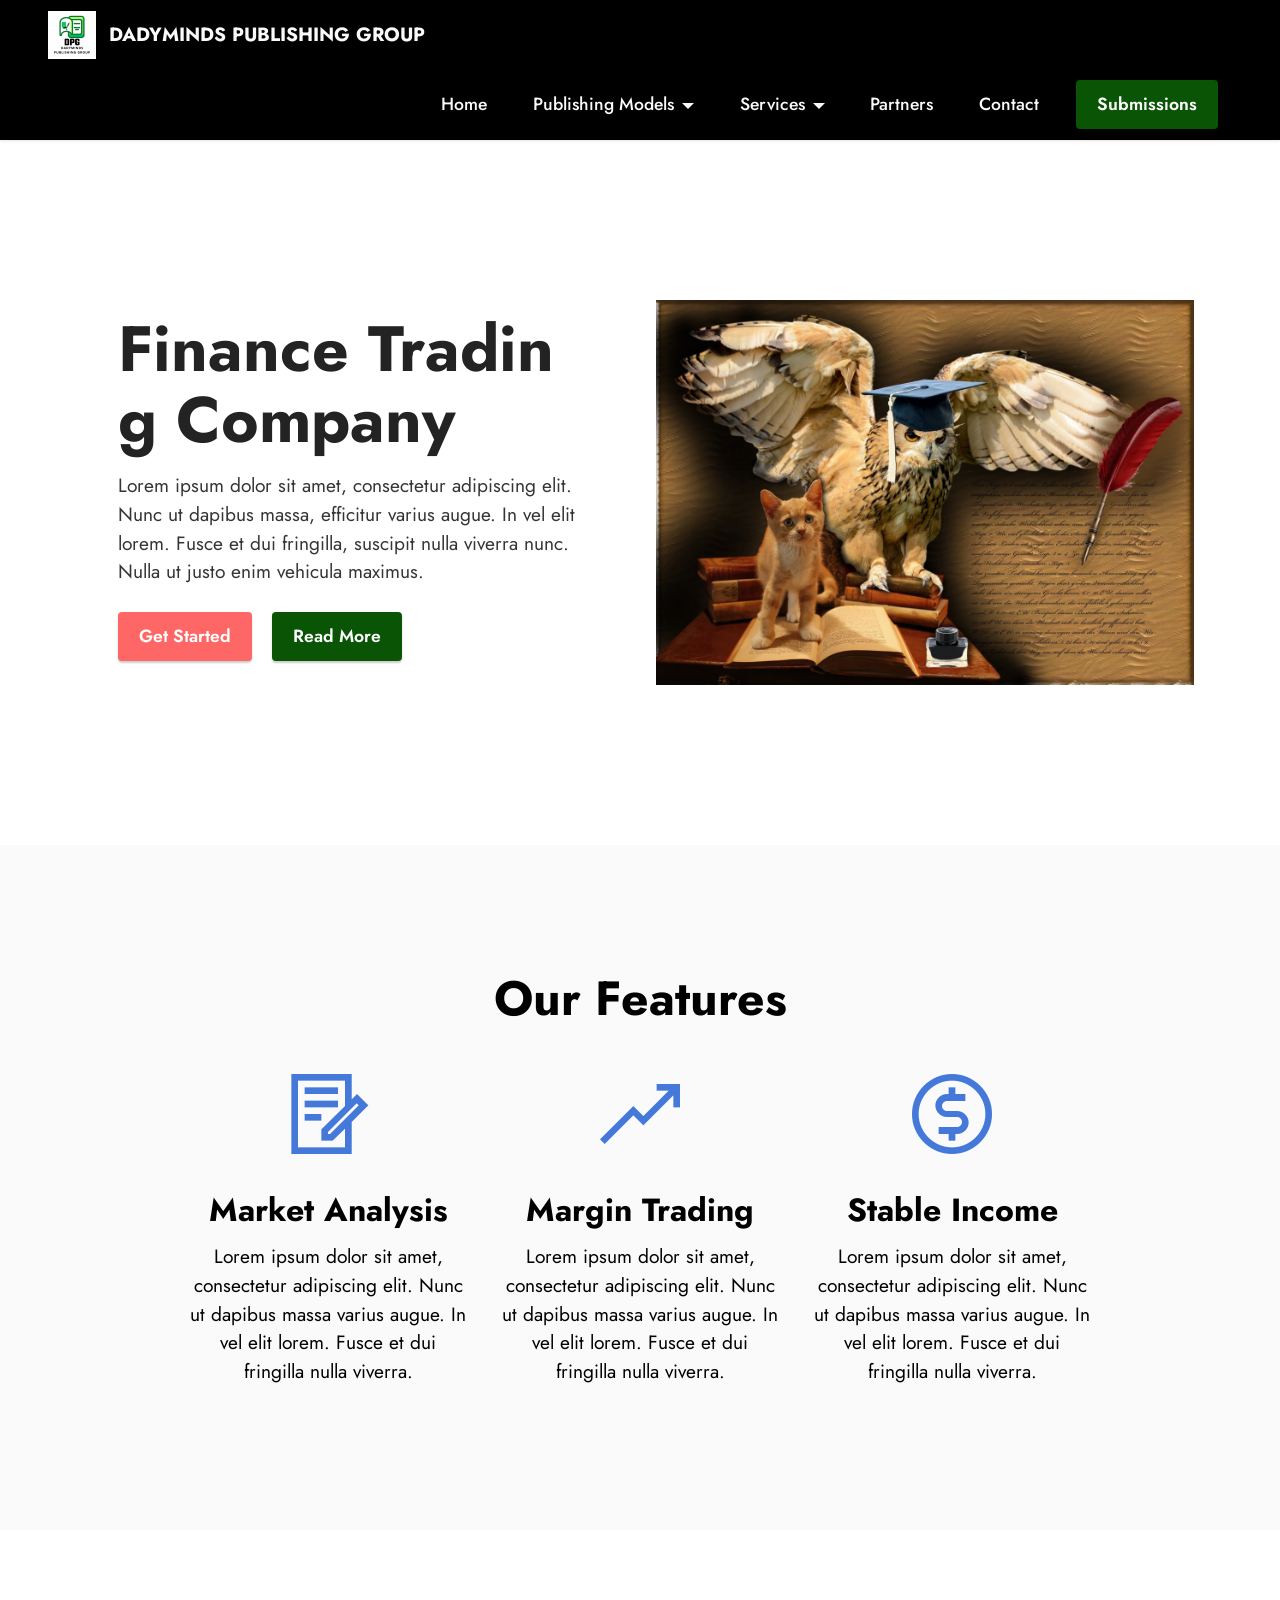
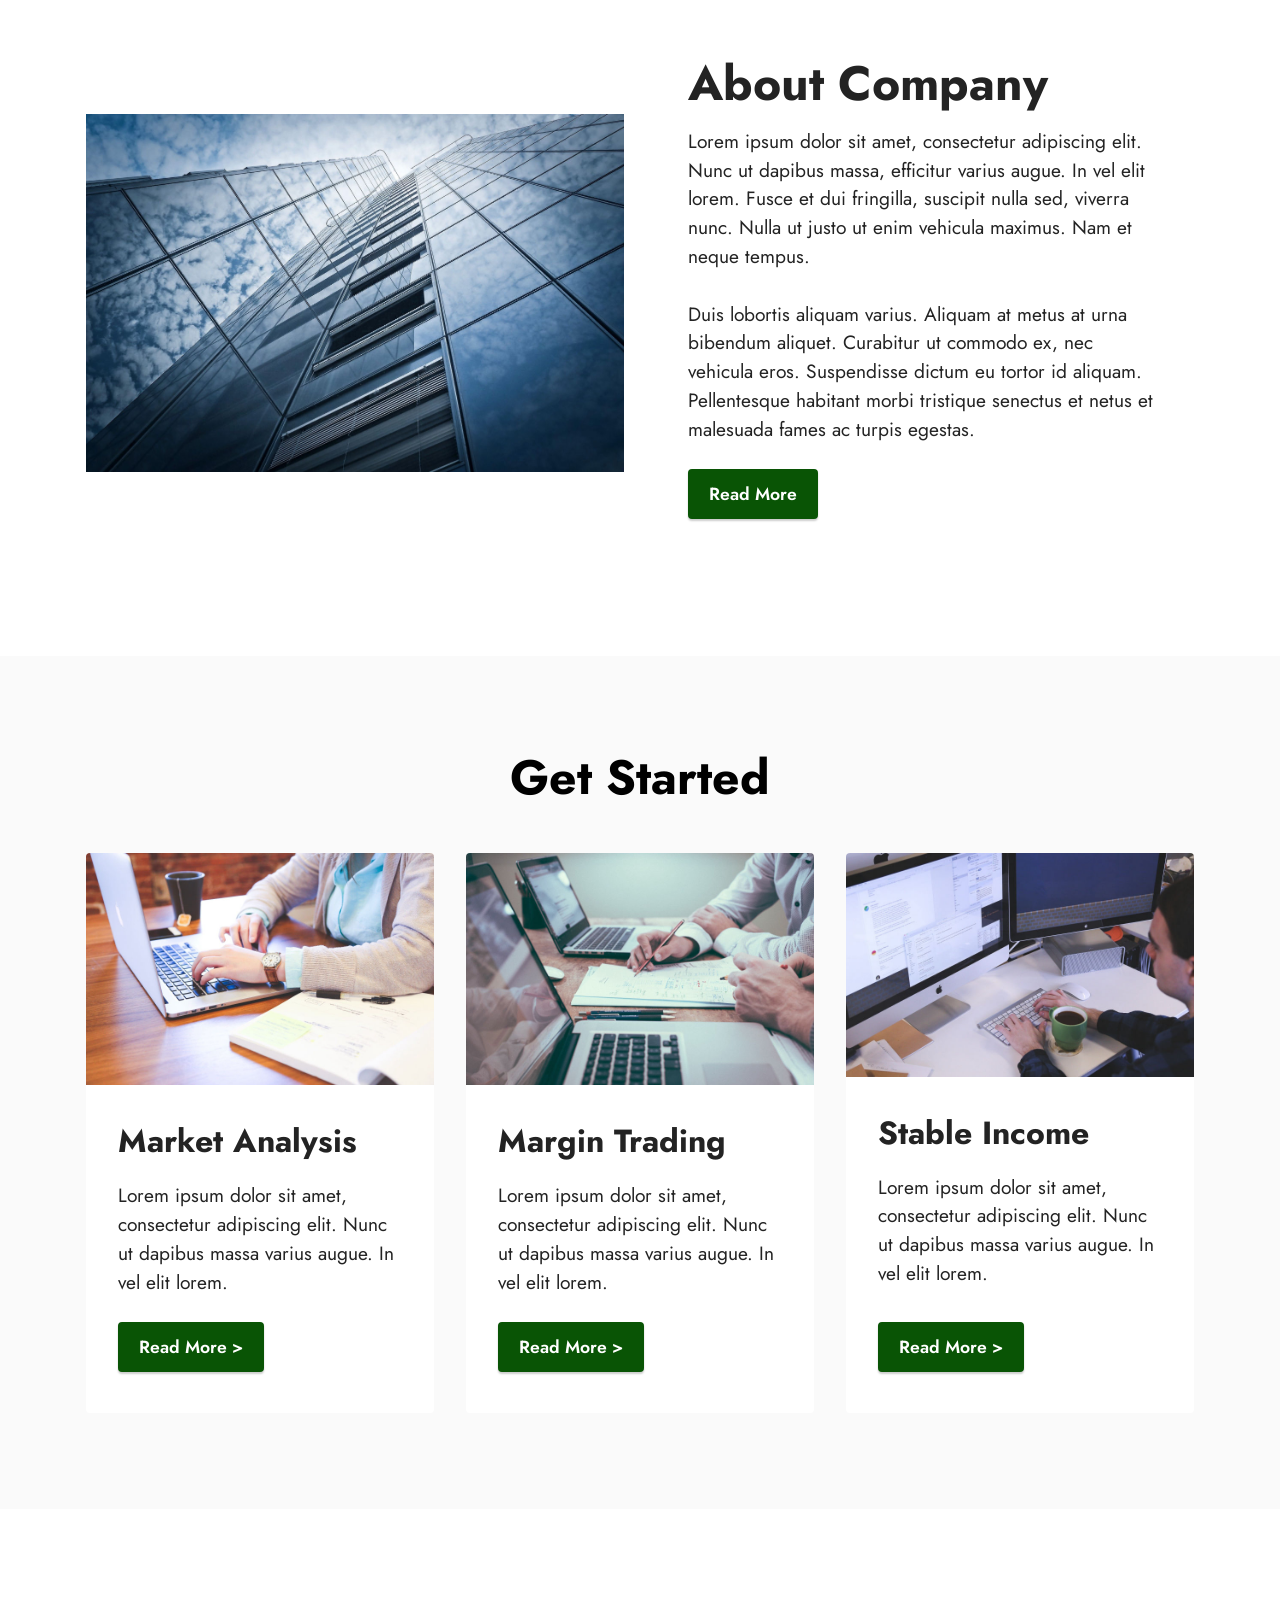
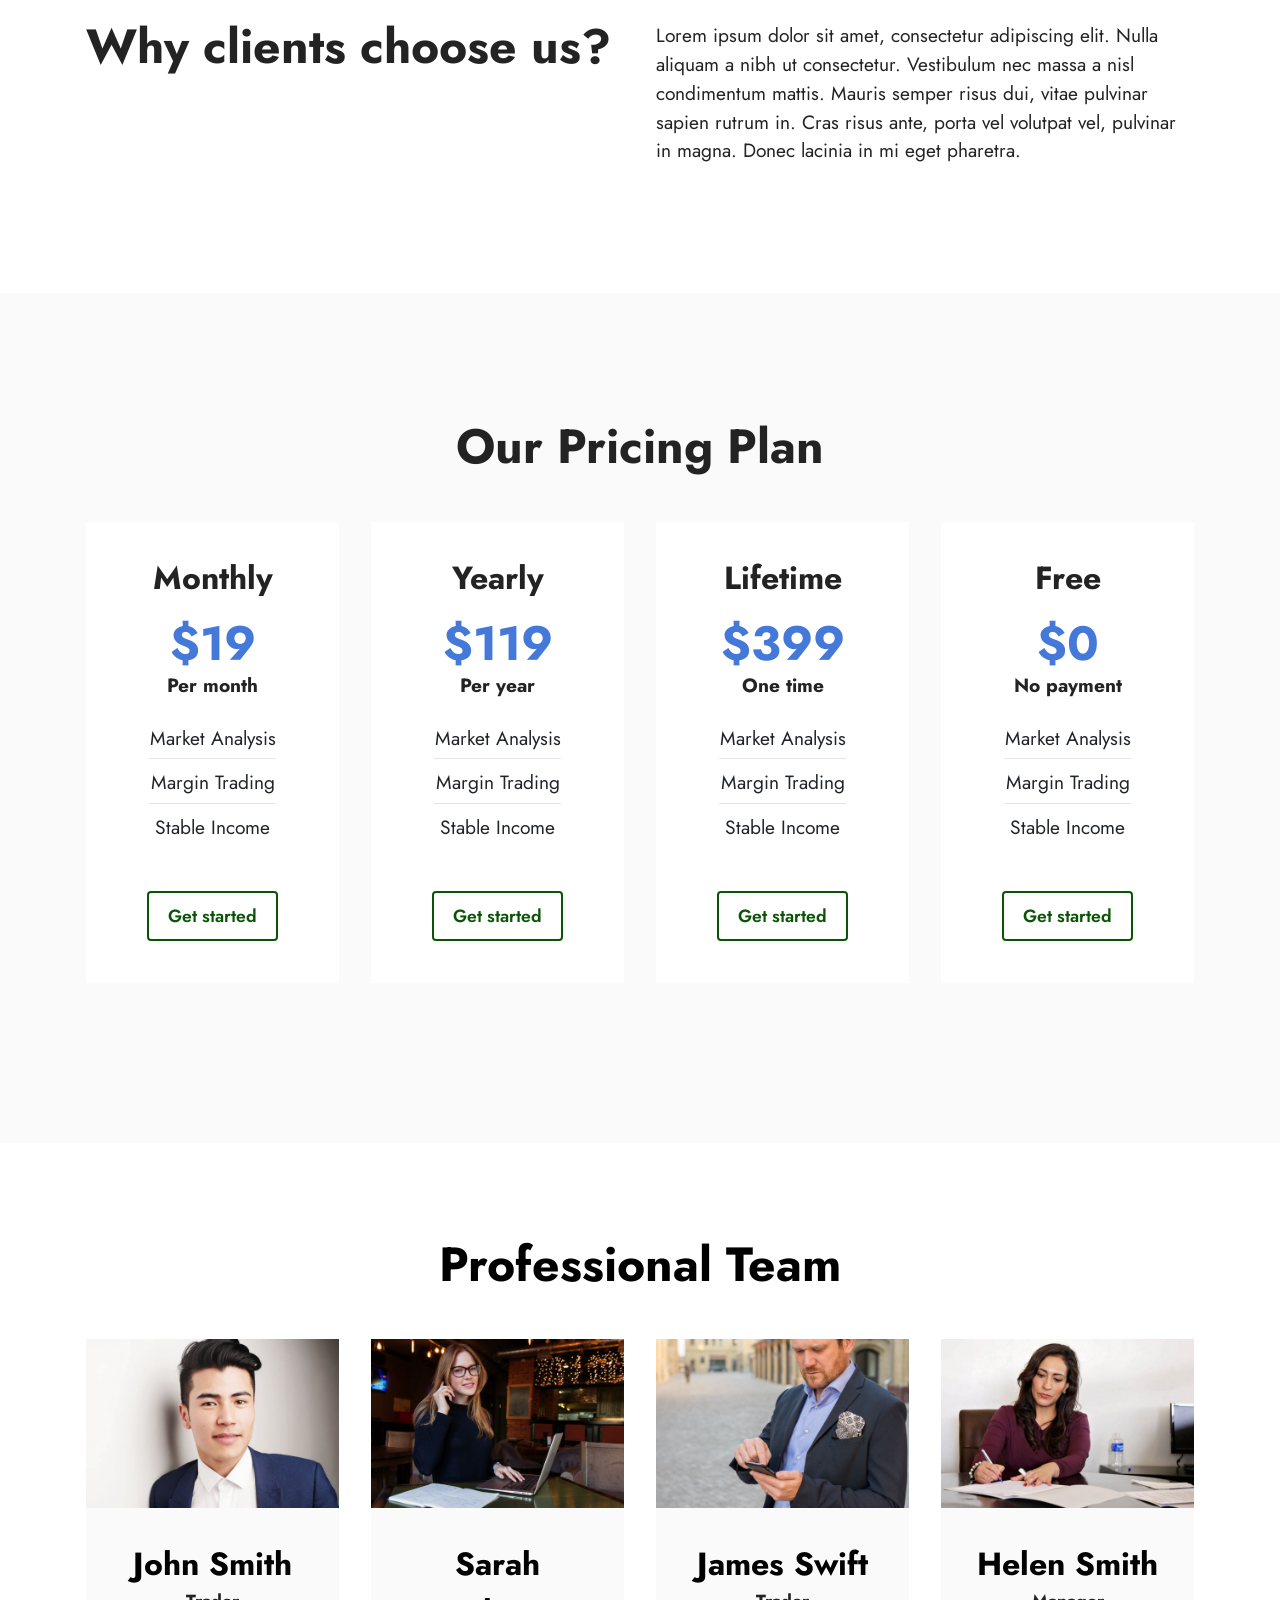
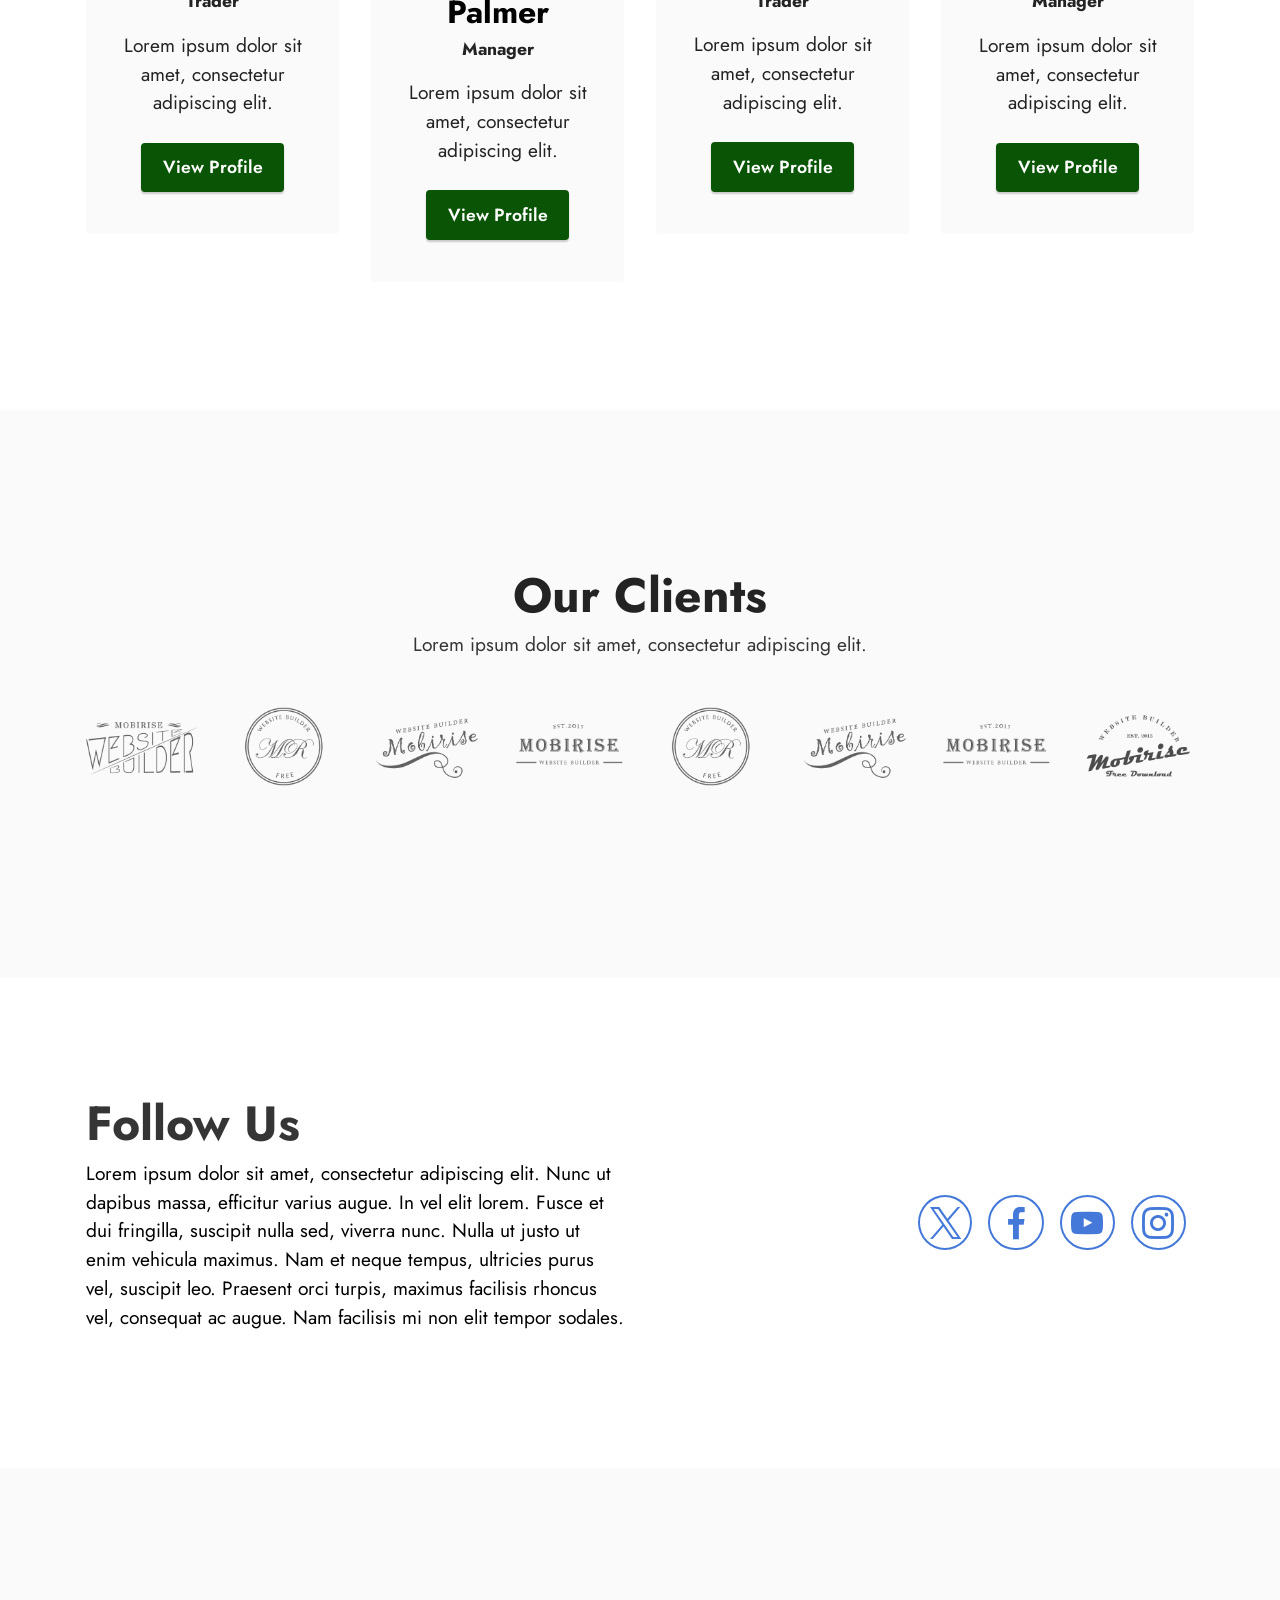
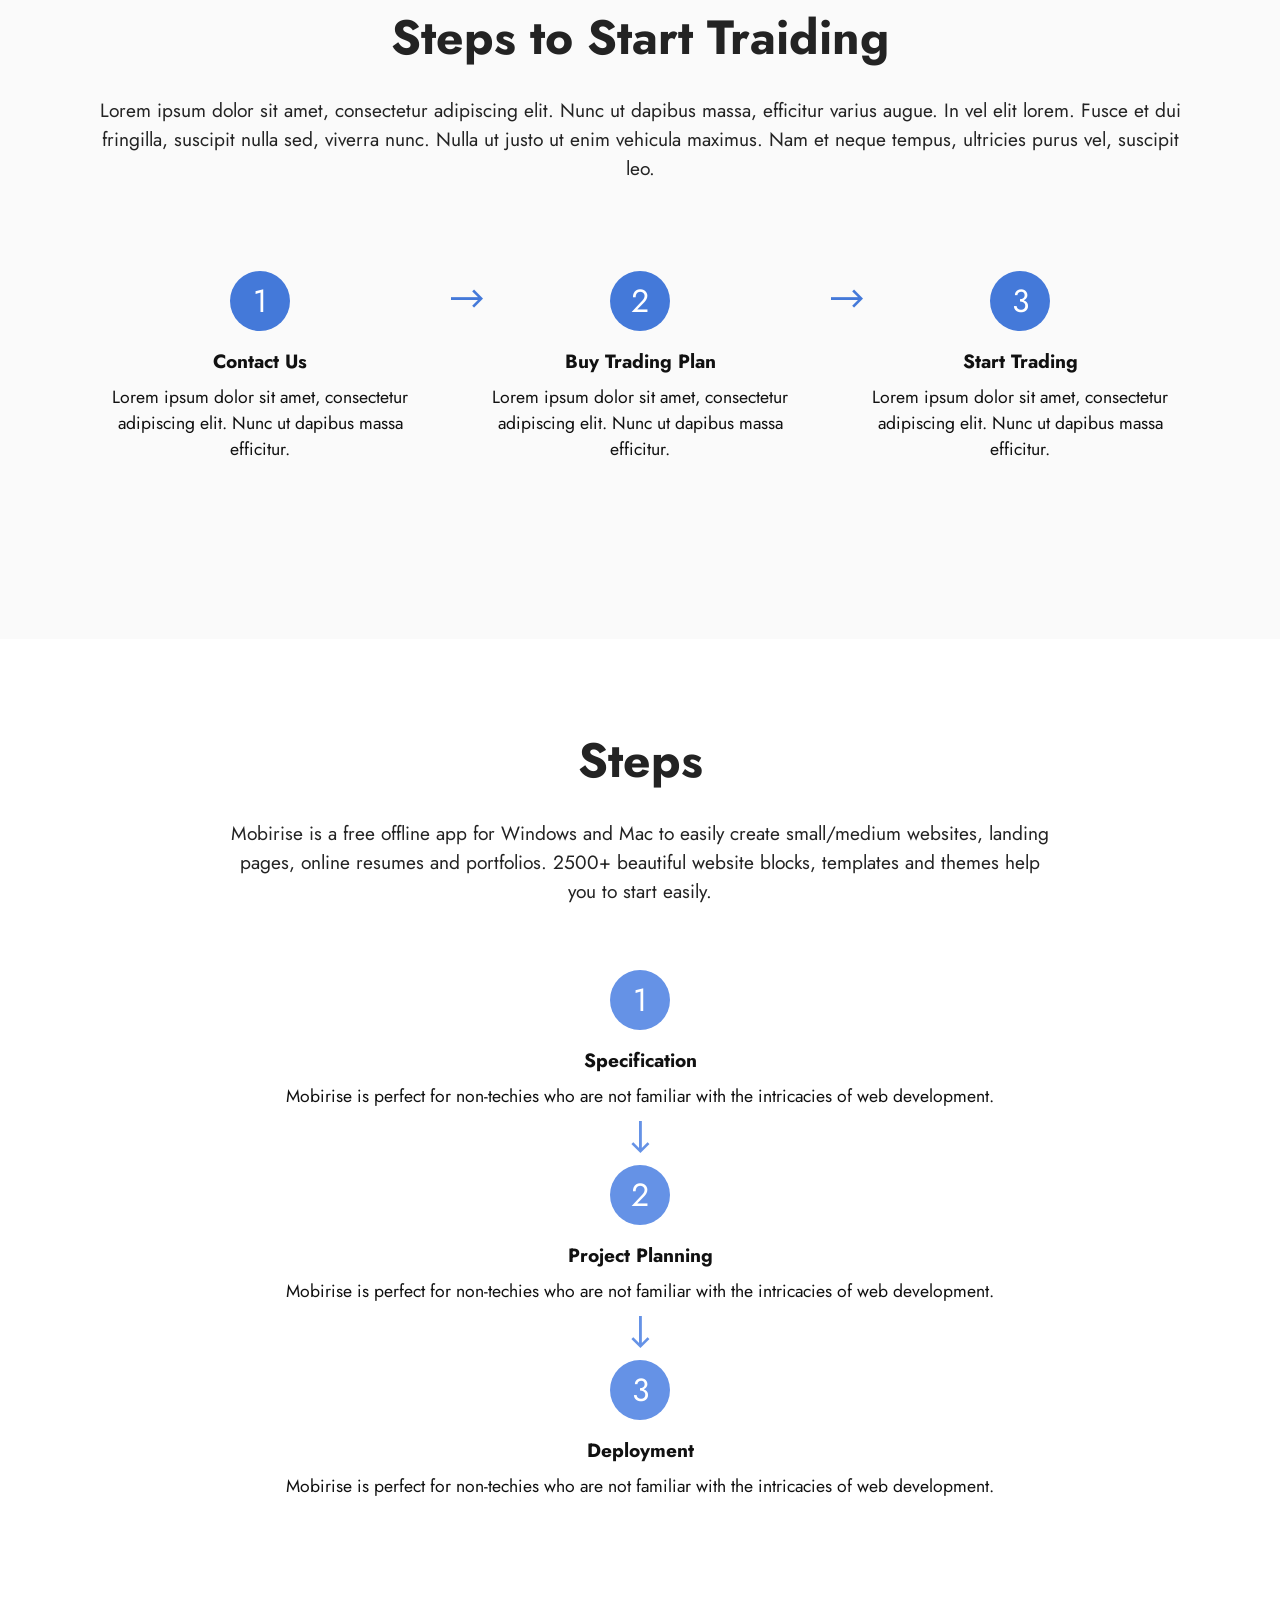
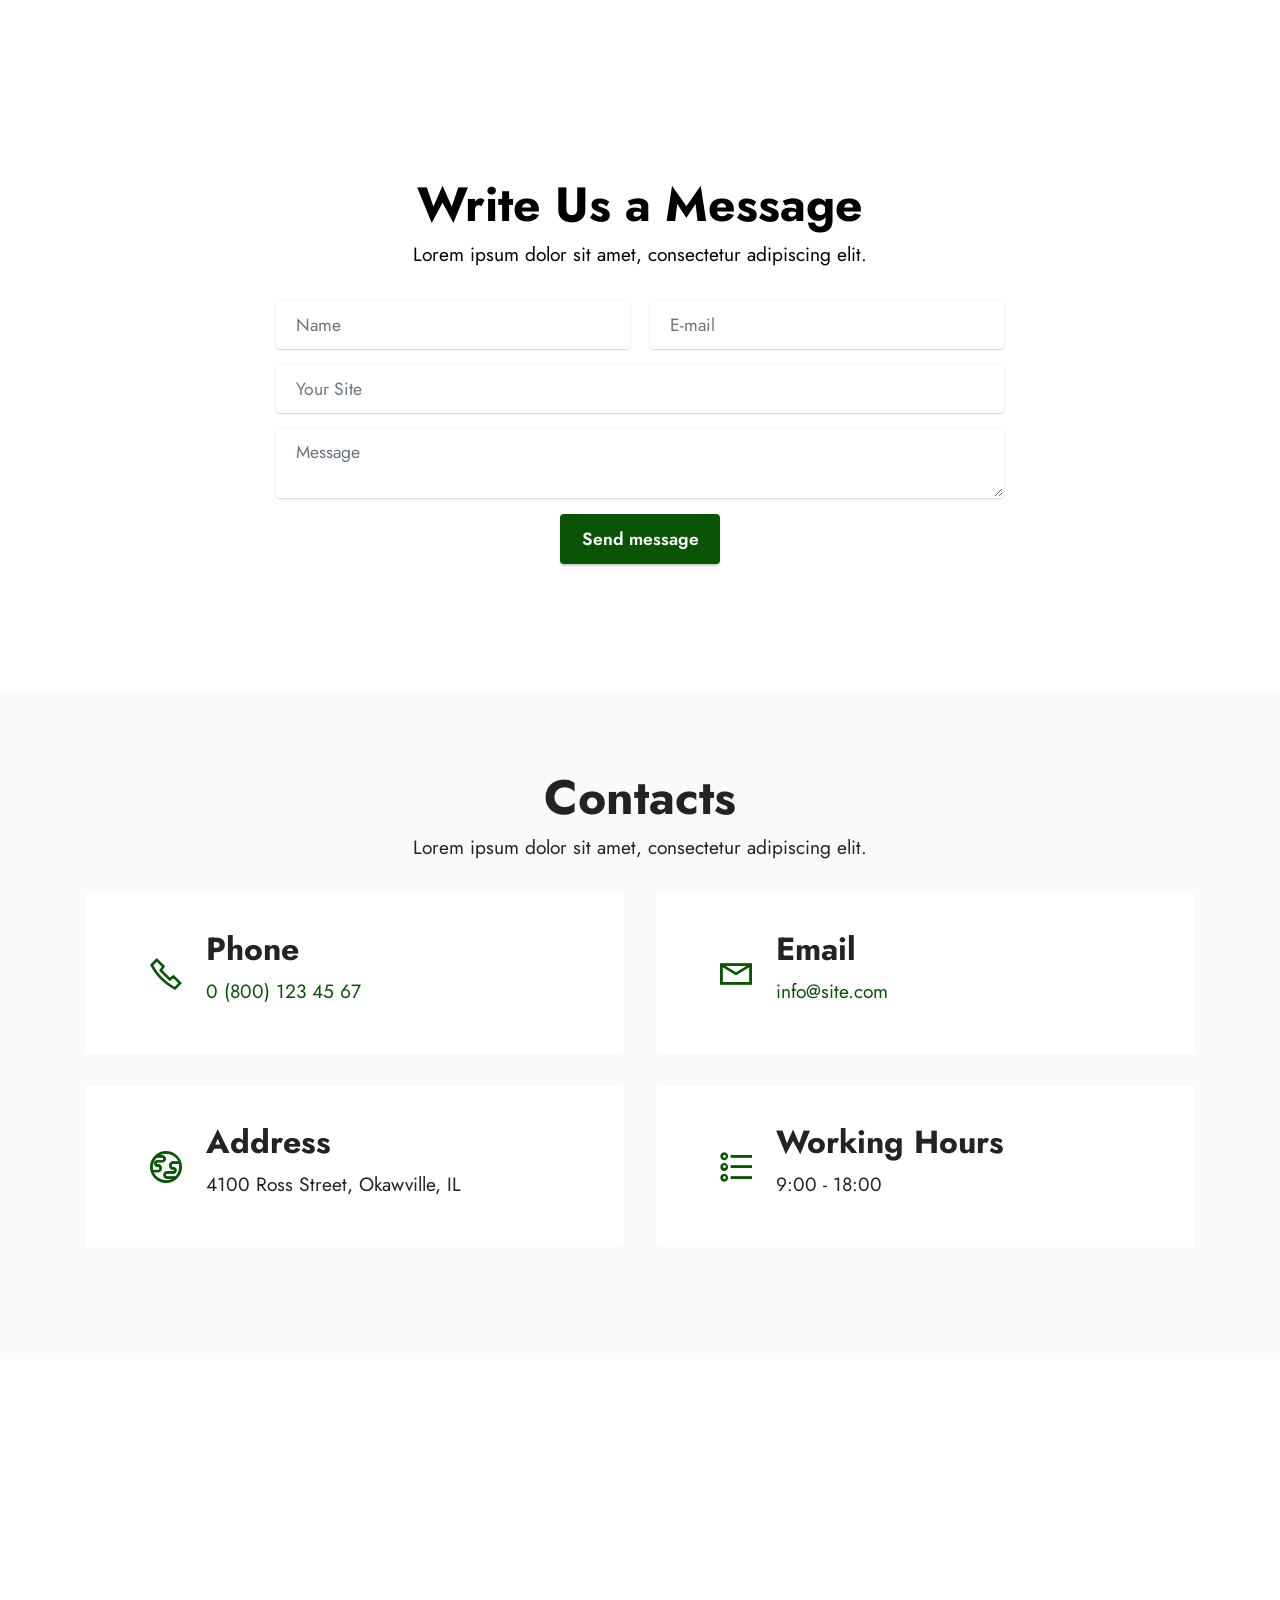
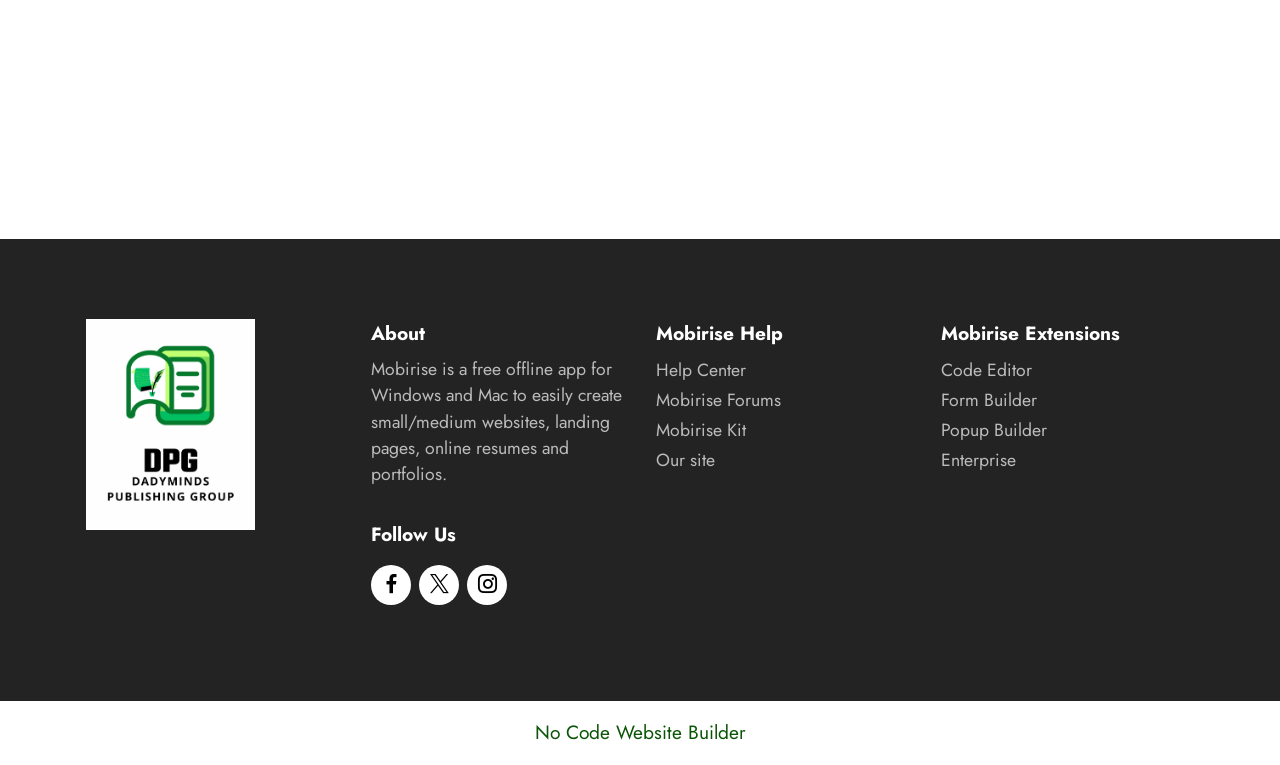
<file: page4.html>
<!DOCTYPE html>
<html  >
<head>
  <!-- Site made with Mobirise Website Builder v6.1.12, https://mobirise.com -->
  <meta charset="UTF-8">
  <meta http-equiv="X-UA-Compatible" content="IE=edge">
  <meta name="generator" content="Mobirise v6.1.12, mobirise.com">
  <meta name="viewport" content="width=device-width, initial-scale=1, minimum-scale=1">
  <link rel="shortcut icon" href="assets/images/cream20and20black20heart20rate20superminimalism20medical20and20health20logo-96x96.png" type="image/x-icon">
  <meta name="description" content="">
  
  
  <title>Branding and Marketing</title>
  <link rel="stylesheet" href="assets/web/assets/mobirise-icons2/mobirise2.css">
  <link rel="stylesheet" href="assets/bootstrap/css/bootstrap.min.css">
  <link rel="stylesheet" href="assets/dropdown/css/style.css">
  <link rel="stylesheet" href="assets/socicon/css/styles.css">
  <link rel="stylesheet" href="assets/theme/css/style.css">
  <link rel="preload" href="https://fonts.googleapis.com/css?family=Jost:100,200,300,400,500,600,700,800,900,100i,200i,300i,400i,500i,600i,700i,800i,900i&display=swap" as="style" onload="this.onload=null;this.rel='stylesheet'">
  <noscript><link rel="stylesheet" href="https://fonts.googleapis.com/css?family=Jost:100,200,300,400,500,600,700,800,900,100i,200i,300i,400i,500i,600i,700i,800i,900i&display=swap"></noscript>
  <link rel="preload" as="style" href="assets/mobirise/css/mbr-additional.css?v=v7teT5"><link rel="stylesheet" href="assets/mobirise/css/mbr-additional.css?v=v7teT5" type="text/css">

  
  
  
</head>
<body>
  
  <section data-bs-version="5.1" class="menu menu2 cid-vhxZ0CprJ0" once="menu" id="menu2-1f">
    
    <nav class="navbar navbar-dropdown navbar-expand-lg">
        <div class="container-fluid">
            <div class="navbar-brand">
                <span class="navbar-logo">
                    <a href="index.html">
                        <img src="assets/images/cream20and20black20heart20rate20superminimalism20medical20and20health20logo-96x96.png" alt="DADYMINDS PUBLISHING GROUP" style="height: 3rem;">
                    </a>
                </span>
                <span class="navbar-caption-wrap"><a class="navbar-caption text-white display-7" href="https://mobiri.se">DADYMINDS PUBLISHING GROUP</a></span>
            </div>
            <button class="navbar-toggler" type="button" data-toggle="collapse" data-bs-toggle="collapse" data-target="#navbarSupportedContent" data-bs-target="#navbarSupportedContent" aria-controls="navbarNavAltMarkup" aria-expanded="false" aria-label="Toggle navigation">
                <div class="hamburger">
                    <span></span>
                    <span></span>
                    <span></span>
                    <span></span>
                </div>
            </button>
            <div class="collapse navbar-collapse" id="navbarSupportedContent">
                <ul class="navbar-nav nav-dropdown" data-app-modern-menu="true"><li class="nav-item"><a class="nav-link link text-white display-4" href="#top">Home</a></li>
                    
                    <li class="nav-item dropdown"><a class="nav-link link text-white dropdown-toggle display-4" href="index.html#content4-1q" data-toggle="dropdown-submenu" data-bs-toggle="dropdown" data-bs-auto-close="outside" aria-expanded="false">Publishing Models</a><div class="dropdown-menu" aria-labelledby="dropdown-551"><a class="text-white dropdown-item text-primary display-4" href="page5.html">Hybrid Publishing</a><a class="text-white show dropdown-item text-primary display-4" href="page8.html">Self Publishing</a><a class="text-white show dropdown-item text-primary display-4" href="page7.html">Modern Publishing</a><a class="text-white show dropdown-item text-primary display-4" href="page6.html">Traditional Publishing</a></div>
                    </li><li class="nav-item dropdown"><a class="nav-link link dropdown-toggle text-white display-4" href="index.html#content4-1q" data-toggle="dropdown-submenu" data-bs-toggle="dropdown" data-bs-auto-close="outside" aria-expanded="false">Services</a><div class="dropdown-menu" aria-labelledby="dropdown-594"><a class="dropdown-item text-white display-4" href="page2.html">Editorial Production</a><a class="text-white dropdown-item text-primary display-4" href="page3.html">Global Book Distribution</a><a class="text-white dropdown-item text-primary display-4" href="page4.html">Branding and Marketing</a></div></li><li class="nav-item"><a class="nav-link link text-white display-4" href="index.html#team1-1o">Partners</a></li><li class="nav-item"><a class="nav-link link text-white display-4" href="index.html#contacts2-1r">Contact</a></li></ul>
                
                <div class="navbar-buttons mbr-section-btn"><a class="btn btn-primary display-4" href="https://mobiri.se">Submissions</a></div>
            </div>
        </div>
    </nav>
</section>

<section data-bs-version="5.1" class="header14 cid-vhxZ0DfHqC" id="header14-1g">

    

    

    <div class="container">
        <div class="row justify-content-center align-items-center">
            <div class="col-12 col-md-6 image-wrapper">
                <img src="assets/images/mbr-1256x900.jpg" alt="Mobirise Website Builder">
            </div>
            <div class="col-12 col-md">
                <div class="text-wrapper">
                    <h1 class="mbr-section-title mbr-fonts-style mb-3 display-1"><strong>Finance&nbsp;Trading Company</strong></h1>
                    <p class="mbr-text mbr-fonts-style display-7">
                        Lorem ipsum dolor sit amet, consectetur adipiscing elit. Nunc ut dapibus massa, efficitur varius augue. In vel elit lorem. Fusce et dui fringilla, suscipit nulla viverra nunc. Nulla ut justo enim vehicula maximus.</p>
                    <div class="mbr-section-btn mt-3"><a class="btn btn-secondary display-4" href="https://mobiri.se">Get Started</a>
                        <a class="btn btn-primary display-4" href="https://mobiri.se">Read More</a></div>
                </div>
            </div>
        </div>
    </div>
</section>

<section data-bs-version="5.1" class="features1 cid-vhxZ0DReZR" id="features1-1h">
    

    
    <div class="container-fluid">
        <div class="row">
            <div class="col-12 col-lg-9">
                <h3 class="mbr-section-title mbr-fonts-style align-center mb-0 display-2">
                    <strong>Our Features</strong>
                </h3>
                
            </div>
        </div>
        <div class="row">
            <div class="card col-12 col-md-6 col-lg-3">
                <div class="card-wrapper">
                    <div class="card-box align-center">
                        <div class="iconfont-wrapper">
                            <span class="mbr-iconfont mobi-mbri-contact-form mobi-mbri"></span>
                        </div>
                        <h5 class="card-title mbr-fonts-style display-5"><strong>Market Analysis</strong></h5>
                        <p class="card-text mbr-fonts-style display-7">Lorem ipsum dolor sit amet, consectetur adipiscing elit. Nunc ut dapibus massa varius augue. In vel elit lorem. Fusce et dui fringilla nulla viverra.</p>
                    </div>
                </div>
            </div>
            <div class="card col-12 col-md-6 col-lg-3">
                <div class="card-wrapper">
                    <div class="card-box align-center">
                        <div class="iconfont-wrapper">
                            <span class="mbr-iconfont mobi-mbri-growing-chart mobi-mbri"></span>
                        </div>
                        <h5 class="card-title mbr-fonts-style display-5"><strong>Margin Trading</strong></h5>
                        <p class="card-text mbr-fonts-style display-7">Lorem ipsum dolor sit amet, consectetur adipiscing elit. Nunc ut dapibus massa varius augue. In vel elit lorem. Fusce et dui fringilla nulla viverra.</p>
                    </div>
                </div>
            </div>
            <div class="card col-12 col-md-6 col-lg-3">
                <div class="card-wrapper">
                    <div class="card-box align-center">
                        <div class="iconfont-wrapper">
                            <span class="mbr-iconfont mobi-mbri-cash mobi-mbri"></span>
                        </div>
                        <h5 class="card-title mbr-fonts-style display-5"><strong>Stable Income</strong></h5>
                        <p class="card-text mbr-fonts-style display-7">Lorem ipsum dolor sit amet, consectetur adipiscing elit. Nunc ut dapibus massa varius augue. In vel elit lorem. Fusce et dui fringilla nulla viverra.</p>
                    </div>
                </div>
            </div>
            
        </div>
    </div>
</section>

<section data-bs-version="5.1" class="header14 cid-vhxZ0F73Rw" id="header14-1i">

    

    

    <div class="container">
        <div class="row justify-content-center align-items-center">
            <div class="col-12 col-md-6 image-wrapper">
                <img src="assets/images/mbr-1256x837.jpg" alt="Mobirise Website Builder">
            </div>
            <div class="col-12 col-md">
                <div class="text-wrapper">
                    <h1 class="mbr-section-title mbr-fonts-style mb-3 display-2">
                        <strong>About Company</strong></h1>
                    <p class="mbr-text mbr-fonts-style display-7">
                        Lorem ipsum dolor sit amet, consectetur adipiscing elit. Nunc ut dapibus massa, efficitur varius augue. In vel elit lorem. Fusce et dui fringilla, suscipit nulla sed, viverra nunc. Nulla ut justo ut enim vehicula maximus. Nam et neque tempus.<br><br>Duis lobortis aliquam varius. Aliquam at metus at urna bibendum aliquet. Curabitur ut commodo ex, nec vehicula eros. Suspendisse dictum eu tortor id aliquam. Pellentesque habitant morbi tristique senectus et netus et malesuada fames ac turpis egestas.<br></p>
                    <div class="mbr-section-btn mt-3"><a class="btn btn-primary display-4" href="https://mobiri.se">Read More</a></div>
                </div>
            </div>
        </div>
    </div>
</section>

<section data-bs-version="5.1" class="features3 cid-vhxZ0G6Taw" id="features3-1j">
    
    
    <div class="container">
        <div class="mbr-section-head">
            <h4 class="mbr-section-title mbr-fonts-style align-center mb-5 display-2">
                <strong>Get Started</strong></h4>
            
        </div>
        <div class="row mt-4">
            <div class="item features-image col-12 col-md-6 col-lg-4">
                <div class="item-wrapper">
                    <div class="item-img">
                        <img src="assets/images/mbr-816x544.jpg" alt="Mobirise Website Builder">
                    </div>
                    <div class="item-content">
                        <h5 class="item-title mbr-fonts-style display-5"><strong>Market Analysis</strong></h5>
                        
                        <p class="mbr-text mbr-fonts-style mt-3 display-7">Lorem ipsum dolor sit amet, consectetur adipiscing elit. Nunc ut dapibus massa varius augue. In vel elit lorem.</p>
                    </div>
                    <div class="mbr-section-btn item-footer mt-2"><a href="" class="btn item-btn btn-primary display-4" target="_blank">Read More
                            &gt;</a></div>
                </div>
            </div>
            <div class="item features-image col-12 col-md-6 col-lg-4">
                <div class="item-wrapper">
                    <div class="item-img">
                        <img src="assets/images/mbr-1-816x544.jpg" alt="Mobirise Website Builder">
                    </div>
                    <div class="item-content">
                        <h5 class="item-title mbr-fonts-style display-5"><strong>Margin Trading</strong></h5>
                        
                        <p class="mbr-text mbr-fonts-style mt-3 display-7">Lorem ipsum dolor sit amet, consectetur adipiscing elit. Nunc ut dapibus massa varius augue. In vel elit lorem.</p>
                    </div>
                    <div class="mbr-section-btn item-footer mt-2"><a href="" class="btn item-btn btn-primary display-4" target="_blank">Read More &gt;</a></div>
                </div>
            </div>
            <div class="item features-image col-12 col-md-6 col-lg-4">
                <div class="item-wrapper">
                    <div class="item-img">
                        <img src="assets/images/mbr-816x524.jpg" alt="Mobirise Website Builder">
                    </div>
                    <div class="item-content">
                        <h5 class="item-title mbr-fonts-style display-5"><strong>Stable Income</strong></h5>
                        
                        <p class="mbr-text mbr-fonts-style mt-3 display-7">Lorem ipsum dolor sit amet, consectetur adipiscing elit. Nunc ut dapibus massa varius augue. In vel elit lorem.<br></p>
                    </div>
                    <div class="mbr-section-btn item-footer mt-2"><a href="" class="btn item-btn btn-primary display-4" target="_blank">Read More &gt;</a></div>
                </div>
            </div>
        </div>
    </div>
</section>

<section data-bs-version="5.1" class="content10 cid-vhxZ0GvFfT" id="content10-1k">
    
    <div class="container">
        <div class="row justify-content-center">
            <div class="col-12 col-md">
                
                <h6 class="mbr-section-subtitle mbr-fonts-style mb-4 display-2"><strong>Why clients choose us?</strong></h6>
            </div>
            <div class="col-md-12 col-lg-6">
                <p class="mbr-text mbr-fonts-style display-7">Lorem ipsum dolor sit amet, consectetur adipiscing elit. Nulla aliquam a nibh ut consectetur. Vestibulum nec massa a nisl condimentum mattis. Mauris semper risus dui, vitae pulvinar sapien rutrum in. Cras risus ante, porta vel volutpat vel, pulvinar in magna. Donec lacinia in mi eget pharetra.</p>
            </div>
        </div>
    </div>
</section>

<section data-bs-version="5.1" class="content4 cid-vhxZ0GROxK" id="content4-1l">
    
    
    <div class="container">
        <div class="row justify-content-center">
            <div class="title col-md-12 col-lg-10">
                <h3 class="mbr-section-title mbr-fonts-style align-center mb-4 display-2"><strong>Our Pricing Plan</strong></h3>
                
                
            </div>
        </div>
    </div>
</section>

<section data-bs-version="5.1" class="pricing2 cid-vhxZ0Hd8ze" id="pricing2-1m">
    

    
    <div class="container">
        <div class="row justify-content-center">
            <div class="col-12 col-md-6 align-center col-lg-3">
                <div class="plan">
                    <div class="plan-header">
                        <h6 class="plan-title mbr-fonts-style mb-3 display-5">
                            <strong>Monthly</strong>
                        </h6>
                        <div class="plan-price">
                            <p class="price mbr-fonts-style m-0 display-2"><strong>$19</strong></p>
                            <p class="price-term mbr-fonts-style mb-3 display-7"><strong>Per month</strong>
                            </p>
                        </div>
                    </div>
                    <div class="plan-body">
                        <div class="plan-list mb-4">
                            <ul class="list-group mbr-fonts-style list-group-flush display-7">
                                <li class="list-group-item">Market Analysis</li><li class="list-group-item">Margin Trading</li><li class="list-group-item">Stable Income</li>
                            </ul>
                        </div>
                        <div class="mbr-section-btn text-center"><a href="https://mobiri.se" class="btn btn-primary-outline display-4">Get started</a></div>
                    </div>
                </div>
            </div>
            <div class="col-12 col-md-6 align-center col-lg-3">
                <div class="plan">
                    <div class="plan-header">
                        <h6 class="plan-title mbr-fonts-style mb-3 display-5">
                            <strong>Yearly</strong>
                        </h6>
                        <div class="plan-price">
                            <p class="price mbr-fonts-style m-0 display-2"><strong>$119</strong></p>
                            <p class="price-term mbr-fonts-style mb-3 display-7"><strong>Per year</strong>
                            </p>
                        </div>
                    </div>
                    <div class="plan-body">
                        <div class="plan-list mb-4">
                            <ul class="list-group mbr-fonts-style list-group-flush display-7">
                                <li class="list-group-item">Market Analysis
</li><li class="list-group-item">Margin Trading
</li><li class="list-group-item">Stable Income</li>
                            </ul>
                        </div>
                        <div class="mbr-section-btn text-center"><a href="https://mobiri.se" class="btn btn-primary-outline display-4">Get started</a></div>
                    </div>
                </div>
            </div>
            <div class="col-12 col-md-6 align-center col-lg-3">
                <div class="plan">
                    <div class="plan-header">
                        <h6 class="plan-title mbr-fonts-style mb-3 display-5">
                            <strong>Lifetime</strong>
                        </h6>
                        <div class="plan-price">
                            <p class="price mbr-fonts-style m-0 display-2"><strong>$399</strong></p>
                            <p class="price-term mbr-fonts-style mb-3 display-7"><strong>One time</strong>
                            </p>
                        </div>
                    </div>
                    <div class="plan-body">
                        <div class="plan-list mb-4">
                            <ul class="list-group mbr-fonts-style list-group-flush display-7">
                                <li class="list-group-item">Market Analysis
</li><li class="list-group-item">Margin Trading
</li><li class="list-group-item">Stable Income</li>
                            </ul>
                        </div>
                        <div class="mbr-section-btn text-center"><a href="https://mobiri.se" class="btn btn-primary-outline display-4">Get started</a></div>
                    </div>
                </div>
            </div>
            <div class="col-12 col-md-6 align-center col-lg-3">
                <div class="plan">
                    <div class="plan-header">
                        <h6 class="plan-title mbr-fonts-style mb-3 display-5">
                            <strong>Free</strong>
                        </h6>
                        <div class="plan-price">
                            <p class="price mbr-fonts-style m-0 display-2"><strong>$0</strong></p>
                            <p class="price-term mbr-fonts-style mb-3 display-7"><strong>No payment</strong>
                            </p>
                        </div>
                    </div>
                    <div class="plan-body">
                        <div class="plan-list mb-4">
                            <ul class="list-group mbr-fonts-style list-group-flush display-7">
                                <li class="list-group-item">Market Analysis
</li><li class="list-group-item">Margin Trading
</li><li class="list-group-item">Stable Income</li>
                            </ul>
                        </div>
                        <div class="mbr-section-btn text-center"><a href="https://mobiri.se" class="btn btn-primary-outline display-4">Get started</a></div>
                    </div>
                </div>
            </div>
        </div>
    </div>
</section>

<section data-bs-version="5.1" class="team1 cid-vhxZ0HF1l8" id="team1-1n">
    

    
    <div class="container">
        <div class="row justify-content-center">
            <div class="col-12">
                <h3 class="mbr-section-title1 mbr-fonts-style align-center mb-5 display-2">
                    <strong>Professional Team</strong>
                </h3>
                
            </div>
            <div class="col-sm-6 col-lg-3">
                <div class="card-wrap">
                    <div class="image-wrap">
                        <img src="assets/images/mbr-596x398.jpg" alt="Mobirise Website Builder">
                    </div>
                    <div class="content-wrap">
                        <h5 class="mbr-section-title card-title mbr-fonts-style align-center m-0 display-5">
                            <strong>John Smith</strong>
                        </h5>
                        <h6 class="mbr-role mbr-fonts-style align-center mb-3 display-4">
                            <strong>Trader</strong></h6>
                        <p class="card-text mbr-fonts-style align-center display-7">
                            Lorem ipsum dolor sit amet, consectetur adipiscing elit.</p>
                        
                        <div class="mbr-section-btn card-btn align-center"><a class="btn btn-primary display-4" href="https://mobiri.se">View
                                Profile</a></div>
                    </div>
                </div>
            </div>

            <div class="col-sm-6 col-lg-3">
                <div class="card-wrap">
                    <div class="image-wrap">
                        <img src="assets/images/mbr-3-596x397.jpg" alt="Mobirise Website Builder">
                    </div>
                    <div class="content-wrap">
                        <h5 class="mbr-section-title card-title mbr-fonts-style align-center m-0 display-5">
                            <strong>Sarah Palmer</strong>
                        </h5>
                        <h6 class="mbr-role mbr-fonts-style align-center mb-3 display-4">
                            <strong>Manager</strong>
                        </h6>
                        <p class="card-text mbr-fonts-style align-center display-7">
                            Lorem ipsum dolor sit amet, consectetur adipiscing elit.
                        </p>
                        
                        <div class="mbr-section-btn card-btn align-center"><a class="btn btn-primary display-4" href="https://mobiri.se">View
                                Profile</a></div>
                    </div>
                </div>
            </div>

            <div class="col-sm-6 col-lg-3">
                <div class="card-wrap">
                    <div class="image-wrap">
                        <img src="assets/images/mbr-2-596x397.jpg" alt="Mobirise Website Builder">
                    </div>
                    <div class="content-wrap">
                        <h5 class="mbr-section-title card-title mbr-fonts-style align-center m-0 display-5">
                            <strong>James Swift</strong>
                        </h5>
                        <h6 class="mbr-role mbr-fonts-style align-center mb-3 display-4">
                            <strong>Trader</strong>
                        </h6>
                        <p class="card-text mbr-fonts-style align-center display-7">
                            Lorem ipsum dolor sit amet, consectetur adipiscing elit.
                        </p>
                        
                        <div class="mbr-section-btn card-btn align-center"><a class="btn btn-primary display-4" href="https://mobiri.se">View
                                Profile</a></div>
                    </div>
                </div>
            </div>

            <div class="col-sm-6 col-lg-3">
                <div class="card-wrap">
                    <div class="image-wrap">
                        <img src="assets/images/mbr-596x401.jpeg" alt="Mobirise Website Builder">
                    </div>
                    <div class="content-wrap">
                        <h5 class="mbr-section-title card-title mbr-fonts-style align-center m-0 display-5">
                            <strong>Helen Smith</strong>
                        </h5>
                        <h6 class="mbr-role mbr-fonts-style align-center mb-3 display-4">
                            <strong>Manager</strong>
                        </h6>
                        <p class="card-text mbr-fonts-style align-center display-7">
                            Lorem ipsum dolor sit amet, consectetur adipiscing elit.
                        </p>
                        
                        <div class="mbr-section-btn card-btn align-center"><a class="btn btn-primary display-4" href="https://mobiri.se">View
                                Profile</a></div>
                    </div>
                </div>
            </div>
        </div>
    </div>
</section>

<section data-bs-version="5.1" class="clients1 cid-vhxZ0Ith4T" id="clients1-1o">
    
    <div class="images-container container">
        <div class="mbr-section-head">
            <h3 class="mbr-section-title mbr-fonts-style align-center mb-0 display-2">
                <strong>Our Clients</strong>
            </h3>
            <h4 class="mbr-section-subtitle mbr-fonts-style align-center mb-0 mt-2 display-7">Lorem ipsum dolor sit amet, consectetur adipiscing elit.</h4>
            
        </div>
        <div class="row justify-content-center mt-4">
            <div class="col-md-3 card">
                <img src="assets/images/1.png" alt="Mobirise Website Builder">
            </div>
            <div class="col-md-3 card">
                <img src="assets/images/2.png" alt="Mobirise Website Builder">
            </div>
            <div class="col-md-3 card">
                <img src="assets/images/3.png" alt="Mobirise Website Builder">
            </div>
            <div class="col-md-3 card">
                <img src="assets/images/4.png" alt="Mobirise Website Builder">
            </div>
            <div class="col-md-3 card">
                <img src="assets/images/2.png" alt="Mobirise Website Builder">
            </div>
            <div class="col-md-3 card">
                <img src="assets/images/3.png" alt="Mobirise Website Builder">
            </div>
            <div class="col-md-3 card">
                <img src="assets/images/4.png" alt="Mobirise Website Builder">
            </div>
            <div class="col-md-3 card">
                <img src="assets/images/5.png" alt="Mobirise Website Builder">
            </div>
        </div>
    </div>
</section>

<section data-bs-version="5.1" class="contacts4 cid-vhxZ0IR4id" id="contacts4-1p">

    

    

    <div class="container">
        <div class="row align-items-center justify-content-center">
            <div class="text-content col-12 col-md-6">
                <h2 class="mbr-section-title mbr-fonts-style display-2">
                    <strong>Follow Us</strong>
                </h2>
                <p class="mbr-text mbr-fonts-style display-7">Lorem ipsum dolor sit amet, consectetur adipiscing elit. Nunc ut dapibus massa, efficitur varius augue. In vel elit lorem. Fusce et dui fringilla, suscipit nulla sed, viverra nunc. Nulla ut justo ut enim vehicula maximus. Nam et neque tempus, ultricies purus vel, suscipit leo. Praesent orci turpis, maximus facilisis rhoncus vel, consequat ac augue. Nam facilisis mi non elit tempor sodales.<br></p>
            </div>
            <div class="icons d-flex align-items-center col-12 col-md-6 justify-content-end mt-md-0 mt-2 flex-wrap">
                <a href="https://twitter.com/mobirise" target="_blank">
                    <span class="socicon-twitter socicon mbr-iconfont mbr-iconfont-social"></span>
                </a>
                <a href="https://www.facebook.com/pages/Mobirise/1616226671953247" target="_blank">
                    <span class="socicon-facebook socicon mbr-iconfont mbr-iconfont-social"></span>
                </a>
                <a href="https://www.youtube.com/c/mobirise" target="_blank">
                    <span class="socicon-youtube socicon mbr-iconfont mbr-iconfont-social"></span>
                </a>
                <a href="https://instagram.com/mobirise" target="_blank">
                    <span class="socicon-instagram socicon mbr-iconfont mbr-iconfont-social"></span>
                </a>
                
                
                
                
                
                
            </div>
        </div>
    </div>
    
</section>

<section data-bs-version="5.1" class="features23 cid-vhxZ0JkGV3" id="features24-1q">

    
    
    <div class="container">
        <div class="row justify-content-center">
            <div class="col-12">
                <div class="card-wrapper mb-4">
                    <div class="card-box align-center">
                        <h4 class="card-title mbr-fonts-style mb-4 display-2">
                            <strong>Steps to Start Traiding</strong></h4>
                        <p class="mbr-text mbr-fonts-style mb-4 display-7">Lorem ipsum dolor sit amet, consectetur adipiscing elit. Nunc ut dapibus massa, efficitur varius augue. In vel elit lorem. Fusce et dui fringilla, suscipit nulla sed, viverra nunc. Nulla ut justo ut enim vehicula maximus. Nam et neque tempus, ultricies purus vel, suscipit leo.</p>
                        
                    </div>
                </div>
            </div>
            <div class="col-12 col-md-6 col-lg-4">
                <div class="item first mbr-flex p-4">
                    <div class="icon-wrap w-100">
                        <div class="icon-box">
                            <span class="step-number mbr-fonts-style display-5">1</span>
                        </div>
                    </div>

                    <div class="text-box">
                        <h4 class="icon-title card-title mbr-black mbr-fonts-style display-7"><strong>Contact Us</strong></h4>
                        <h5 class="mbr-text mbr-black mbr-fonts-style display-4">Lorem ipsum dolor sit amet, consectetur adipiscing elit. Nunc ut dapibus massa efficitur.</h5>
                    </div>
                </div>
                <!-- <span mbr-icon class="mbr-iconfont mobi-mbri-devices mobi-mbri"></span> -->
            </div>
            <div class="col-12 col-md-6 col-lg-4">
                <div class="item mbr-flex p-4">
                    <div class="icon-wrap w-100">
                        <div class="icon-box">
                            <span class="step-number mbr-fonts-style display-5">2</span>
                        </div>
                    </div>
                    <div class="text-box">
                        <h4 class="icon-title card-title mbr-black mbr-fonts-style display-7">
                            <strong>Buy Trading Plan</strong></h4>
                        <h5 class="mbr-text mbr-black mbr-fonts-style display-4">Lorem ipsum dolor sit amet, consectetur adipiscing elit. Nunc ut dapibus massa efficitur.</h5>
                    </div>
                </div>
            </div>
            <div class="col-12 col-md-6 col-lg-4">
                <div class="item mbr-flex p-4">
                    <div class="icon-wrap w-100">
                        <div class="icon-box">
                            <span class="step-number mbr-fonts-style display-5">3</span>
                        </div>
                    </div>
                    <div class="text-box">
                        <h4 class="icon-title card-title mbr-black mbr-fonts-style display-7"><strong>Start Trading</strong></h4>
                        <h5 class="mbr-text mbr-black mbr-fonts-style display-4">Lorem ipsum dolor sit amet, consectetur adipiscing elit. Nunc ut dapibus massa efficitur.</h5>
                    </div>
                </div>
            </div>
            
            
            
            
            
        </div>
    </div>
</section>

<section data-bs-version="5.1" class="features21 cid-vhxZ0JXOsw" id="features21-1r">

    

    
    
    <div class="container">
        <div class="row justify-content-center">
            <div class="col-md-12 col-lg-9">
                <div class="card-wrapper mb-4">
                    <div class="card-box align-center">
                        <h4 class="card-title mbr-fonts-style mb-4 display-2">
                            <strong>Steps</strong>
                        </h4>
                        <p class="mbr-text mbr-fonts-style mb-4 display-7">
                            Mobirise is a free offline app for Windows and Mac to easily create small/medium websites,
                            landing pages, online resumes and portfolios. 2500+ beautiful website blocks, templates and
                            themes help you to start easily.</p>
                        
                    </div>
                </div>
            </div>
            <div class="col-12 col-md-8">
                <div class="item mbr-flex">
                    <div class="icon-wrap w-100">
                        <div class="icon-box">
                            <span class="step-number mbr-fonts-style display-5">1</span>
                        </div>
                    </div>
                    <div class="text-box">
                        <h4 class="icon-title card-title mbr-black mbr-fonts-style display-7">
                            <strong>Specification</strong>
                        </h4>
                        <h5 class="icon-text mbr-black mbr-fonts-style display-4">Mobirise is perfect for non-techies who
                            are not familiar with
                            the intricacies of web development.</h5>
                    </div>
                </div>
                <div class="item mbr-flex">
                    <div class="icon-wrap w-100">
                        <div class="icon-box">
                            <span class="step-number mbr-fonts-style display-5">2</span>
                        </div>
                    </div>
                    <div class="text-box">
                        <h4 class="icon-title card-title mbr-black mbr-fonts-style display-7">
                            <strong>Project Planning</strong>
                        </h4>
                        <h5 class="icon-text mbr-black mbr-fonts-style display-4">Mobirise is perfect for non-techies who
                            are not familiar with
                            the intricacies of web development.</h5>
                    </div>
                </div>
                <div class="item mbr-flex last">
                    <div class="icon-wrap w-100">
                        <div class="icon-box">
                            <span class="step-number mbr-fonts-style display-5">3</span>
                        </div>
                    </div>
                    <div class="text-box">
                        <h4 class="icon-title card-title mbr-black mbr-fonts-style display-7">
                            <strong>Deployment</strong>
                        </h4>
                        <h5 class="icon-text mbr-black mbr-fonts-style display-4">Mobirise is perfect for non-techies who
                            are not familiar with
                            the intricacies of web development.</h5>
                    </div>
                </div>
                
                
                
                
                
                
                
            </div>
        </div>
    </div>
</section>

<section data-bs-version="5.1" class="form5 cid-vhxZ0KzGUe" id="form5-1s">
    
    
    <div class="container">
        <div class="mbr-section-head">
            <h3 class="mbr-section-title mbr-fonts-style align-center mb-0 display-2"><strong>Write Us a Message</strong></h3>
            <h4 class="mbr-section-subtitle mbr-fonts-style align-center mb-0 mt-2 display-7">Lorem ipsum dolor sit amet, consectetur adipiscing elit.</h4>
        </div>
        <div class="row justify-content-center mt-4">
            <div class="col-lg-8 mx-auto mbr-form" data-form-type="formoid">
                <form action="https://mobirise.eu/" method="POST" class="mbr-form form-with-styler" data-form-title="Form Name"><input type="hidden" name="email" data-form-email="true" value="dPFUTmaNysE1TSMq8BqLnb+2nc0jiGZRGwZEUcdyWSPBsPnUonLaxJ8W00QQV4HH6X6Wza9QO21rRzvDlGi+uMFUmzEPGBMLgHOBPwDygrB4guUOgj9QNq/HhLjfxa6R">
                    <div class="row">
                        <div hidden="hidden" data-form-alert="" class="alert alert-success col-12">Thanks for filling out
                            the form!</div>
                        <div hidden="hidden" data-form-alert-danger="" class="alert alert-danger col-12">Oops...! some
                            problem!</div>
                    </div>
                    <div class="dragArea row">
                        <div class="col-md col-sm-12 form-group mb-3" data-for="name">
                            <input type="text" name="name" placeholder="Name" data-form-field="name" class="form-control" value="" id="name-form5-1s">
                        </div>
                        <div class="col-md col-sm-12 form-group mb-3" data-for="email">
                            <input type="email" name="email" placeholder="E-mail" data-form-field="email" class="form-control" value="" id="email-form5-1s">
                        </div>
                        <div class="col-12 form-group mb-3" data-for="url">
                            <input type="url" name="url" placeholder="Your Site" data-form-field="url" class="form-control" value="" id="url-form5-1s">
                        </div>
                        <div class="col-12 form-group mb-3" data-for="textarea">
                            <textarea name="textarea" placeholder="Message" data-form-field="textarea" class="form-control" id="textarea-form5-1s"></textarea>
                        </div>
                        <div class="col-lg-12 col-md-12 col-sm-12 align-center mbr-section-btn"><button type="submit" class="btn btn-primary display-4">Send message</button></div>
                    </div>
                </form>
            </div>
        </div>
    </div>
</section>

<section data-bs-version="5.1" class="contacts2 cid-vhxZ0KYymP" id="contacts2-1t">
    <!---->
    
    
    <div class="container">
        <div class="mbr-section-head">
            <h3 class="mbr-section-title mbr-fonts-style align-center mb-0 display-2">
                <strong>Contacts</strong>
            </h3>
            <h4 class="mbr-section-subtitle mbr-fonts-style align-center mb-0 mt-2 display-7">Lorem ipsum dolor sit amet, consectetur adipiscing elit.</h4>
        </div>
        <div class="row justify-content-center mt-4">
            <div class="card col-12 col-md-6">
                <div class="card-wrapper">
                    <div class="image-wrapper">
                        <span class="mbr-iconfont mobi-mbri-phone mobi-mbri"></span>
                    </div>
                    <div class="text-wrapper">
                        <h6 class="card-title mbr-fonts-style mb-1 display-5">
                            <strong>Phone</strong>
                        </h6>
                        <p class="mbr-text mbr-fonts-style display-7">
                            <a href="tel:+12345678910" class="text-primary">0 (800) 123 45 67</a>
                        </p>
                    </div>
                </div>
            </div>
            <div class="card col-12 col-md-6">
                <div class="card-wrapper">
                    <div class="image-wrapper">
                        <span class="mbr-iconfont mobi-mbri-letter mobi-mbri"></span>
                    </div>
                    <div class="text-wrapper">
                        <h6 class="card-title mbr-fonts-style mb-1 display-5">
                            <strong>Email</strong>
                        </h6>
                        <p class="mbr-text mbr-fonts-style display-7">
                            <a href="mailto:info@site.com" class="text-primary">info@site.com</a>
                        </p>
                    </div>
                </div>
            </div>
            <div class="card col-12 col-md-6">
                <div class="card-wrapper">
                    <div class="image-wrapper">
                        <span class="mbr-iconfont mobi-mbri-globe mobi-mbri"></span>
                    </div>
                    <div class="text-wrapper">
                        <h6 class="card-title mbr-fonts-style mb-1 display-5">
                            <strong>Address</strong>
                        </h6>
                        <p class="mbr-text mbr-fonts-style display-7">
                            4100 Ross Street, Okawville, IL
                        </p>
                    </div>
                </div>
            </div>
            <div class="card col-12 col-md-6">
                <div class="card-wrapper">
                    <div class="image-wrapper">
                        <span class="mbr-iconfont mobi-mbri-bulleted-list mobi-mbri"></span>
                    </div>
                    <div class="text-wrapper">
                        <h6 class="card-title mbr-fonts-style mb-1 display-5">
                            <strong>Working Hours</strong>
                        </h6>
                        <p class="mbr-text mbr-fonts-style display-7">
                            9:00 - 18:00
                        </p>
                    </div>
                </div>
            </div>
        </div>
    </div>
</section>

<section data-bs-version="5.1" class="map2 cid-vhxZ0LuDpw" id="map2-1u">
    
    
    <div>
        
        <div class="google-map"><iframe frameborder="0" style="border:0" src="https://www.google.com/maps/embed?pb=!1m14!1m8!1m3!1d6045.3003145248895!2d-73.9884657!3d40.7477229!3m2!1i1024!2i768!4f13.1!3m3!1m2!1s0x89c259a9ac1f1b85%3A0x7e33d1c0e7af3be4!2zMzUwIDV0aCBBdmUsIE5ldyBZb3JrLCBOWSAxMDExOCwg0KHQqNCQ!5e0!3m2!1sru!2sru!4v1689597362021!5m2!1sen!2sen" allowfullscreen=""></iframe></div>
    </div>
</section>

<section data-bs-version="5.1" class="footer4 cid-vhxZ0MrdvN" once="footers" id="footer4-1v">

    

    
    
    <div class="container">
        <div class="row mbr-white">
            <div class="col-6 col-lg-3">
                <div class="media-wrap col-md-8 col-12">
                    <a href="index.html">
                        <img src="assets/images/cream20and20black20heart20rate20superminimalism20medical20and20health20logo200.820x20120in201-397x496.png" alt="DADYMINDS PUBLISHING GROUP">
                    </a>
                </div>
            </div>
            <div class="col-12 col-md-6 col-lg-3">
                <h5 class="mbr-section-subtitle mbr-fonts-style mb-2 display-7">
                    <strong>About</strong>
                </h5>
                <p class="mbr-text mbr-fonts-style mb-4 display-4">
                    Mobirise is a free offline app for
                    Windows and Mac to easily create small/medium websites, landing pages, online resumes and
                    portfolios.</p>
                <h5 class="mbr-section-subtitle mbr-fonts-style mb-3 display-7">
                    <strong>Follow Us</strong>
                </h5>
                <div class="social-row display-7">
                    <div class="soc-item">
                        <a href="https://twitter.com/mobirise" target="_blank">
                            <span class="mbr-iconfont socicon socicon-facebook"></span>
                        </a>
                    </div>
                    <div class="soc-item">
                        <a href="https://twitter.com/mobirise" target="_blank">
                            <span class="mbr-iconfont socicon socicon-twitter"></span>
                        </a>
                    </div>
                    <div class="soc-item">
                        <a href="https://twitter.com/mobirise" target="_blank">
                            <span class="mbr-iconfont socicon socicon-instagram"></span>
                        </a>
                    </div>
                    
                </div>
            </div>
            <div class="col-12 col-md-6 col-lg-3">
                <h5 class="mbr-section-subtitle mbr-fonts-style mb-2 display-7">
                    <strong>Mobirise Help</strong>
                </h5>
                <ul class="list mbr-fonts-style display-4">
                    <li class="mbr-text item-wrap">Help Center</li>
                    <li class="mbr-text item-wrap">Mobirise Forums</li>
                    <li class="mbr-text item-wrap">Mobirise Kit</li>
                    <li class="mbr-text item-wrap">Our site</li>
                </ul>
            </div>
            <div class="col-12 col-md-6 col-lg-3">
                <h5 class="mbr-section-subtitle mbr-fonts-style mb-2 display-7">
                    <strong>Mobirise Extensions</strong>
                </h5>
                <ul class="list mbr-fonts-style display-4">
                    <li class="mbr-text item-wrap">Code Editor</li>
                    <li class="mbr-text item-wrap">Form Builder</li>
                    <li class="mbr-text item-wrap">Popup Builder</li>
                    <li class="mbr-text item-wrap">Enterprise</li>
                </ul>
            </div>
            
        </div>
    </div>
</section><section class="display-7" style="padding: 0;align-items: center;justify-content: center;flex-wrap: wrap;    align-content: center;display: flex;position: relative;height: 4rem;"><a href="https://mobiri.se/" style="flex: 1 1;height: 4rem;position: absolute;width: 100%;z-index: 1;"><img alt="" style="height: 4rem;" src="[data-uri]"></a><p style="margin: 0;text-align: center;" class="display-7">&#8204;</p><a style="z-index:1" href="https://mobirise.com/builder/no-code-website-builder.html">No Code Website Builder</a></section><script src="assets/bootstrap/js/bootstrap.bundle.min.js"></script>  <script src="assets/smoothscroll/smooth-scroll.js"></script>  <script src="assets/ytplayer/index.js"></script>  <script src="assets/dropdown/js/navbar-dropdown.js"></script>  <script src="assets/sociallikes/social-likes.js"></script>  <script src="assets/theme/js/script.js"></script>  <script src="assets/formoid/formoid.min.js"></script>  
  
  
</body>
</html>
</file>
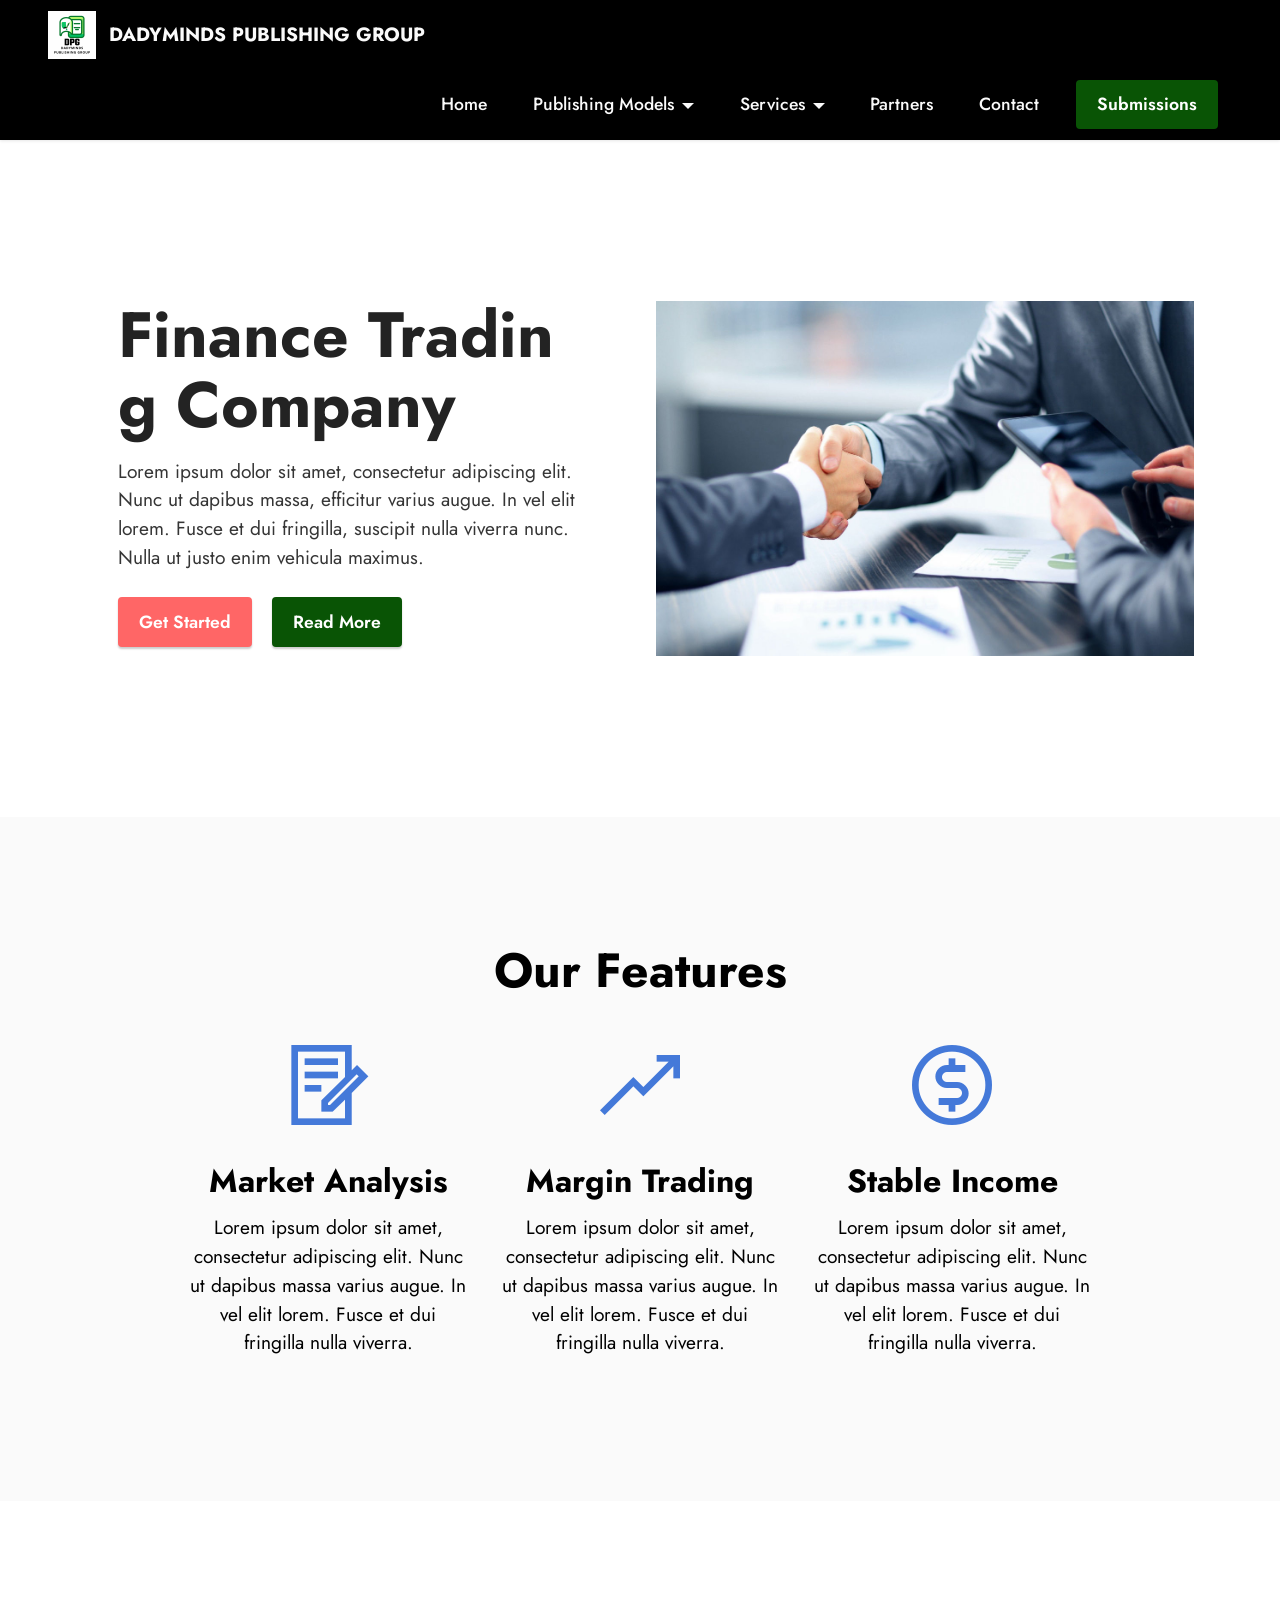
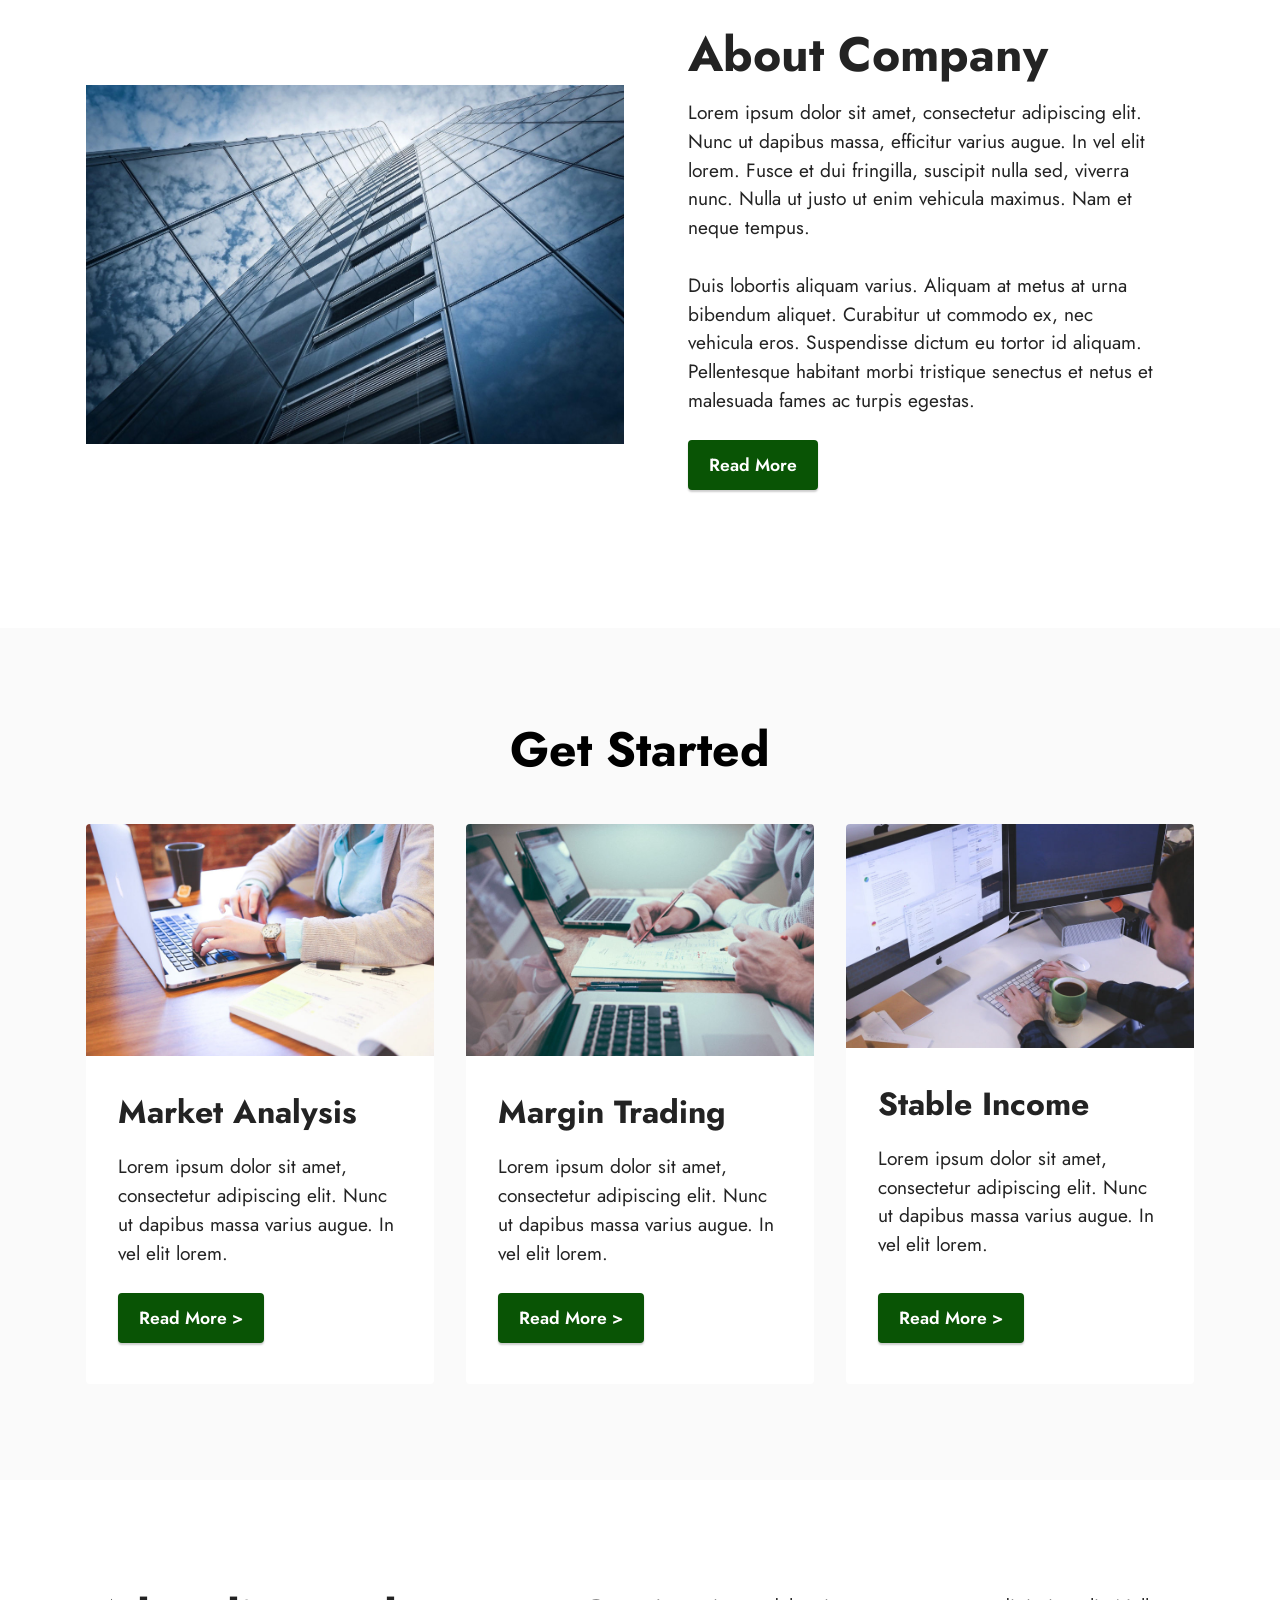
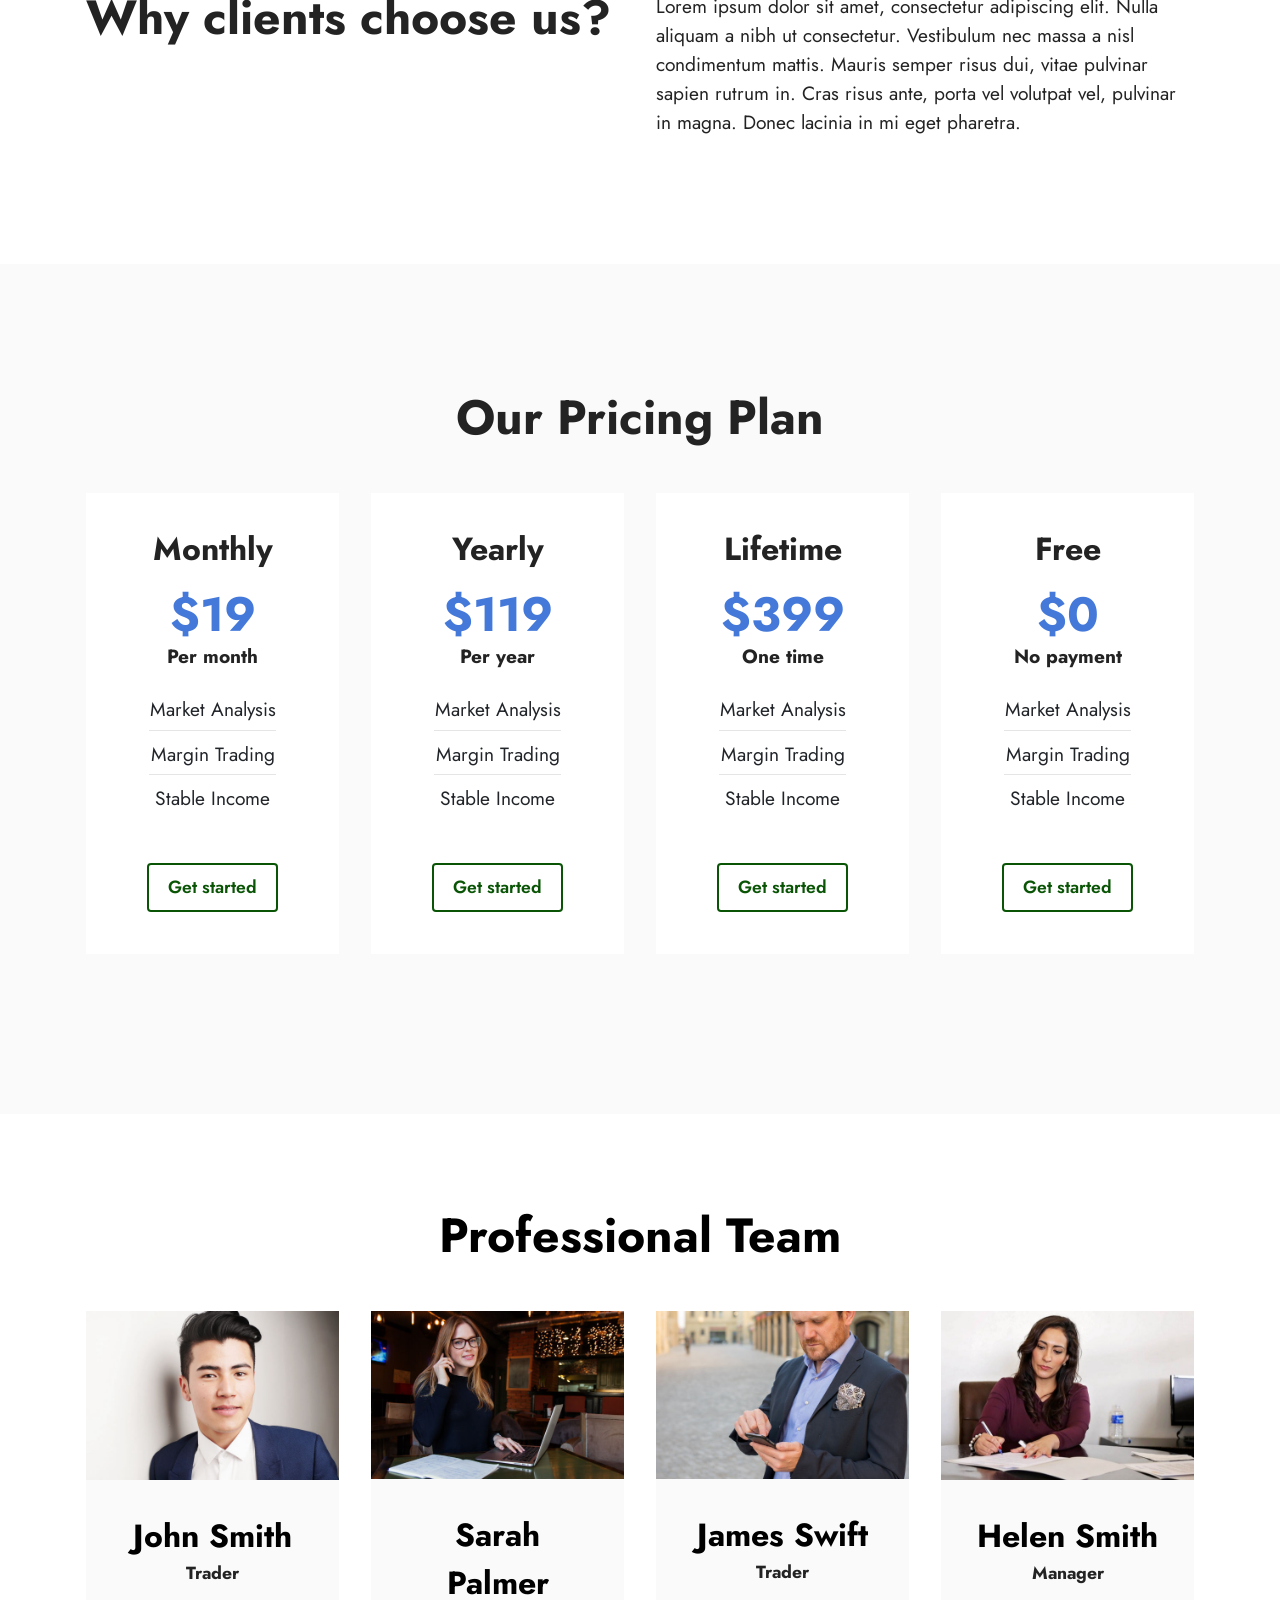
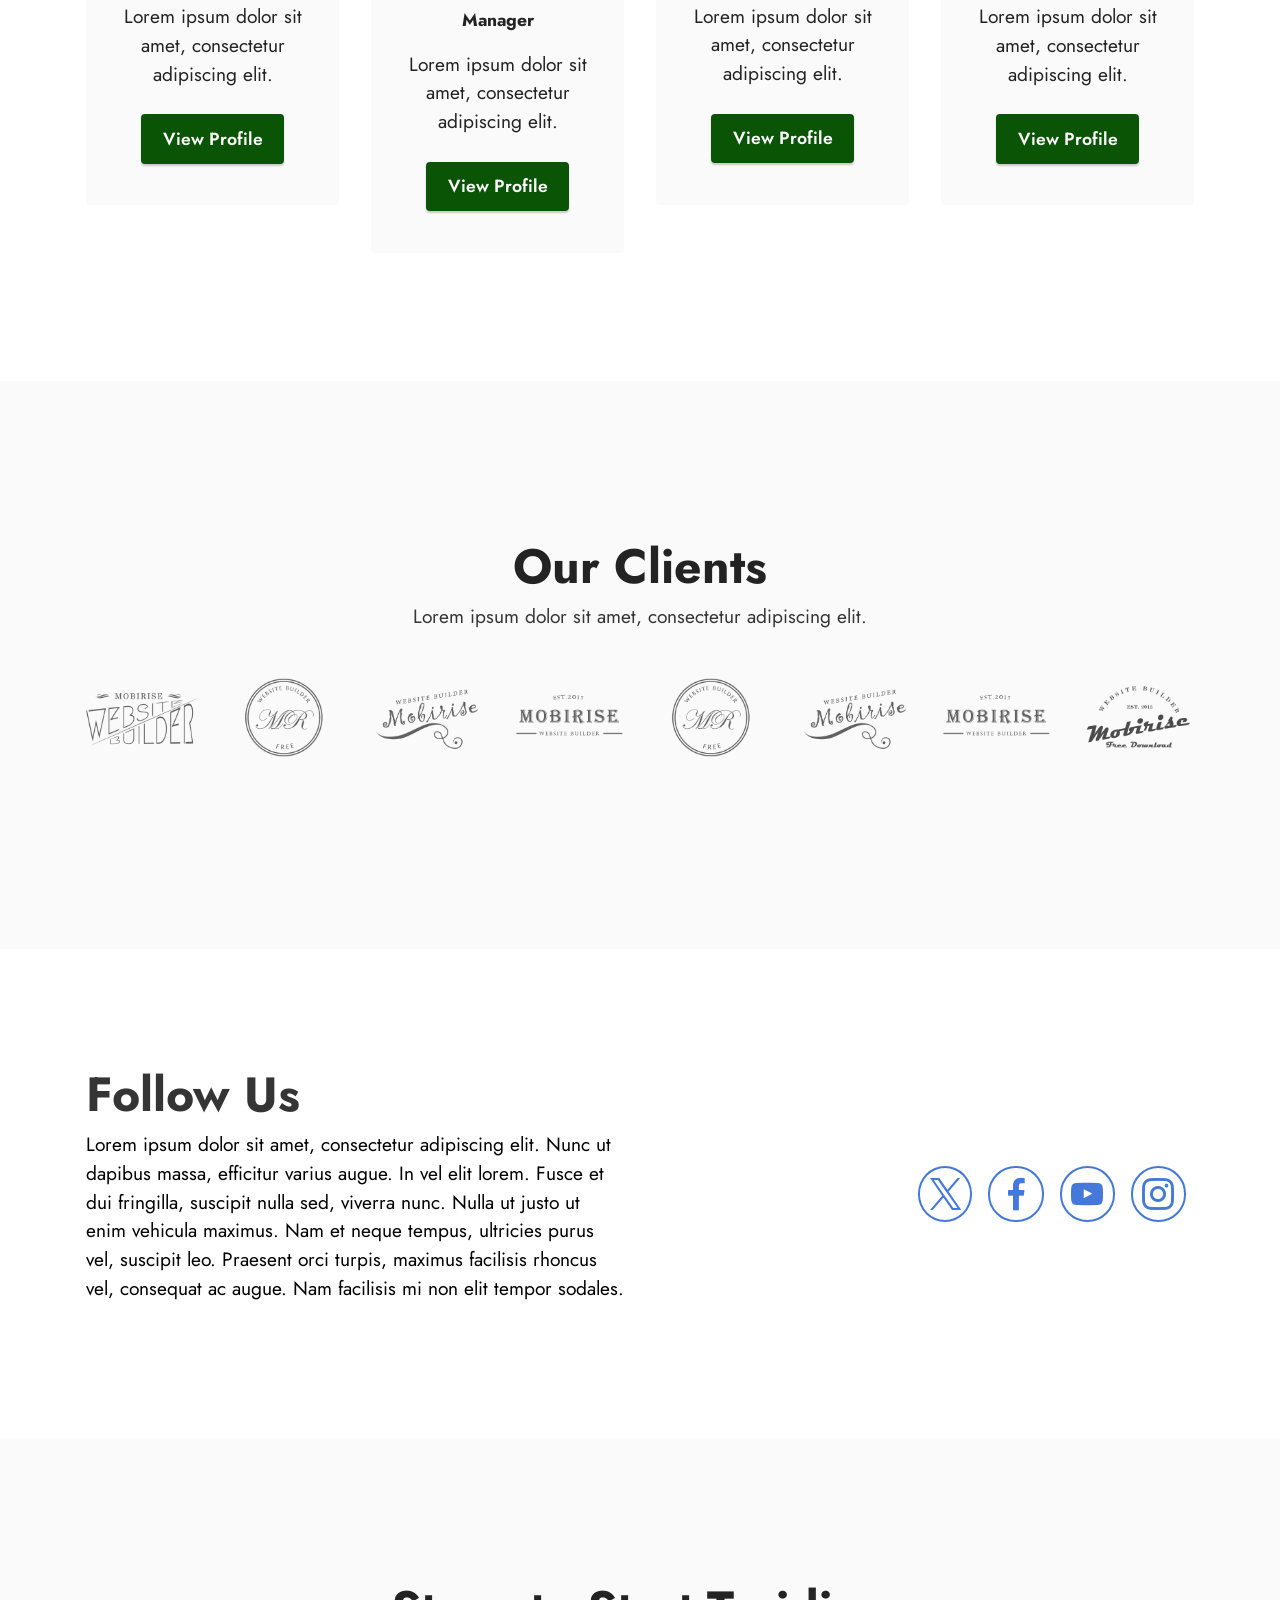
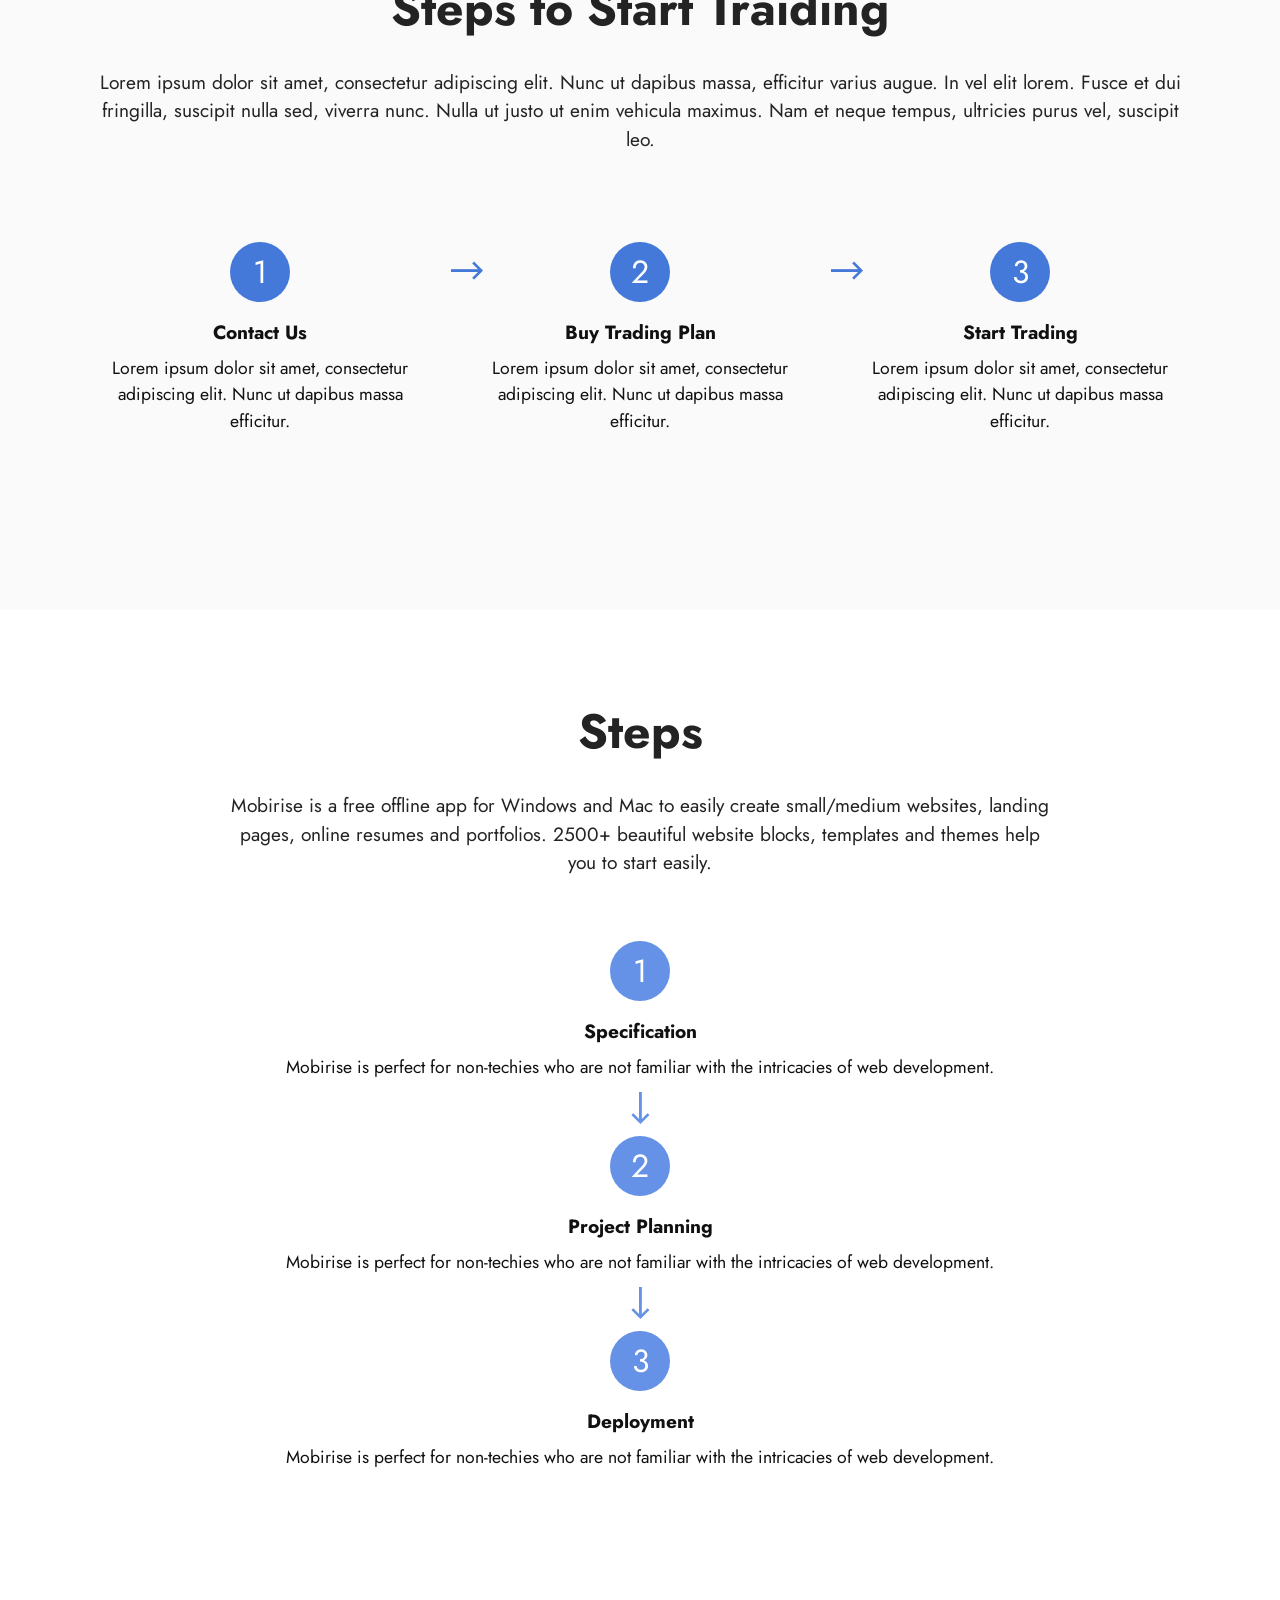
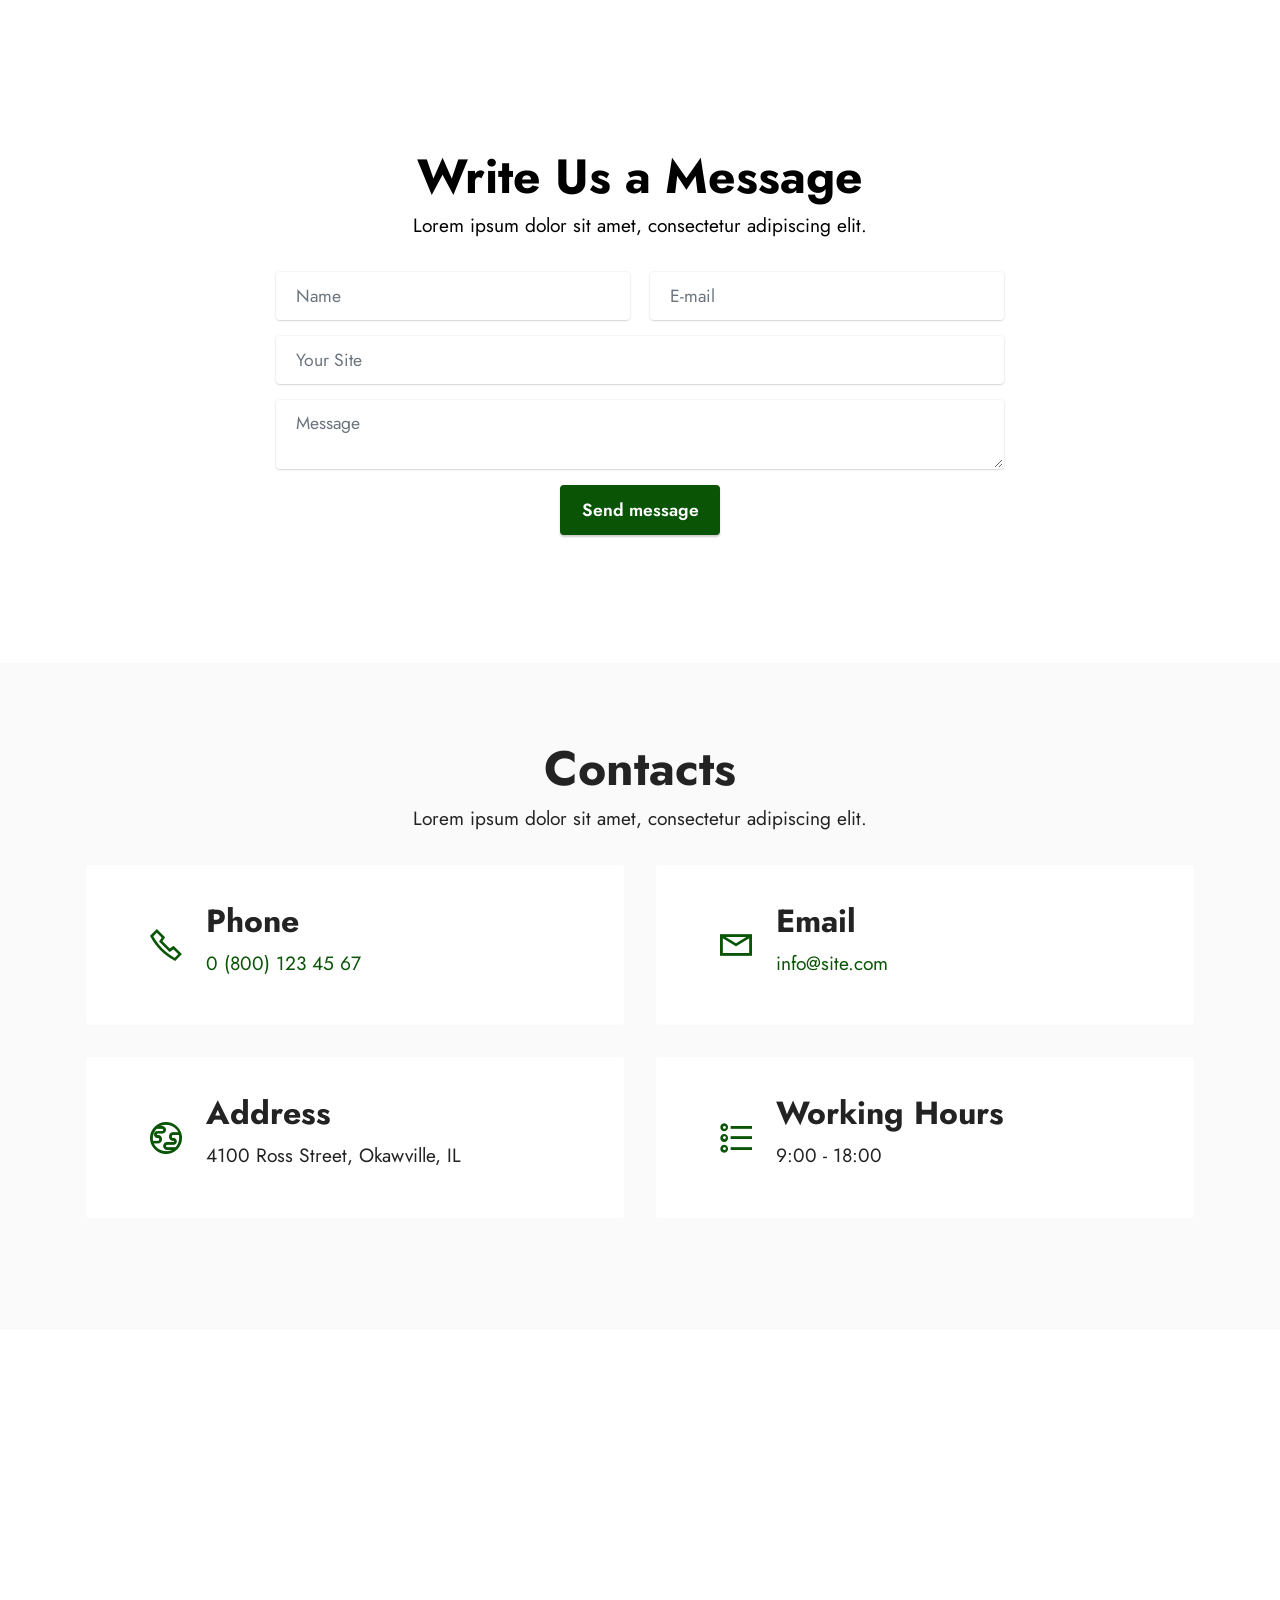
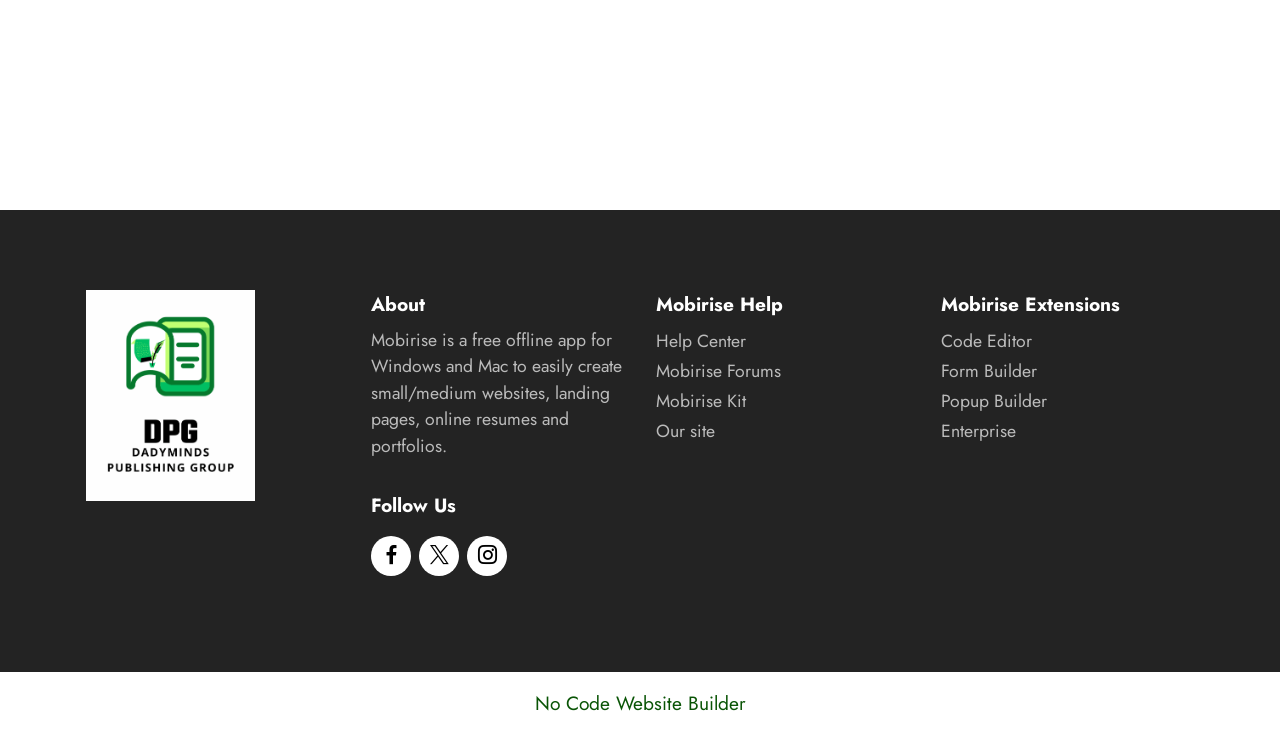
<file: page5.html>
<!DOCTYPE html>
<html  >
<head>
  <!-- Site made with Mobirise Website Builder v6.1.12, https://mobirise.com -->
  <meta charset="UTF-8">
  <meta http-equiv="X-UA-Compatible" content="IE=edge">
  <meta name="generator" content="Mobirise v6.1.12, mobirise.com">
  <meta name="viewport" content="width=device-width, initial-scale=1, minimum-scale=1">
  <link rel="shortcut icon" href="assets/images/cream20and20black20heart20rate20superminimalism20medical20and20health20logo-96x96.png" type="image/x-icon">
  <meta name="description" content="">
  
  
  <title>Hybrid Publishing</title>
  <link rel="stylesheet" href="assets/web/assets/mobirise-icons2/mobirise2.css">
  <link rel="stylesheet" href="assets/bootstrap/css/bootstrap.min.css">
  <link rel="stylesheet" href="assets/dropdown/css/style.css">
  <link rel="stylesheet" href="assets/socicon/css/styles.css">
  <link rel="stylesheet" href="assets/theme/css/style.css">
  <link rel="preload" href="https://fonts.googleapis.com/css?family=Jost:100,200,300,400,500,600,700,800,900,100i,200i,300i,400i,500i,600i,700i,800i,900i&display=swap" as="style" onload="this.onload=null;this.rel='stylesheet'">
  <noscript><link rel="stylesheet" href="https://fonts.googleapis.com/css?family=Jost:100,200,300,400,500,600,700,800,900,100i,200i,300i,400i,500i,600i,700i,800i,900i&display=swap"></noscript>
  <link rel="preload" as="style" href="assets/mobirise/css/mbr-additional.css?v=gEEr62"><link rel="stylesheet" href="assets/mobirise/css/mbr-additional.css?v=gEEr62" type="text/css">

  
  
  
</head>
<body>
  
  <section data-bs-version="5.1" class="menu menu2 cid-vhy1HRPRvQ" once="menu" id="menu2-1w">
    
    <nav class="navbar navbar-dropdown navbar-expand-lg">
        <div class="container-fluid">
            <div class="navbar-brand">
                <span class="navbar-logo">
                    <a href="index.html">
                        <img src="assets/images/cream20and20black20heart20rate20superminimalism20medical20and20health20logo-96x96.png" alt="DADYMINDS PUBLISHING GROUP" style="height: 3rem;">
                    </a>
                </span>
                <span class="navbar-caption-wrap"><a class="navbar-caption text-white display-7" href="https://mobiri.se">DADYMINDS PUBLISHING GROUP</a></span>
            </div>
            <button class="navbar-toggler" type="button" data-toggle="collapse" data-bs-toggle="collapse" data-target="#navbarSupportedContent" data-bs-target="#navbarSupportedContent" aria-controls="navbarNavAltMarkup" aria-expanded="false" aria-label="Toggle navigation">
                <div class="hamburger">
                    <span></span>
                    <span></span>
                    <span></span>
                    <span></span>
                </div>
            </button>
            <div class="collapse navbar-collapse" id="navbarSupportedContent">
                <ul class="navbar-nav nav-dropdown" data-app-modern-menu="true"><li class="nav-item"><a class="nav-link link text-white display-4" href="#top">Home</a></li>
                    
                    <li class="nav-item dropdown"><a class="nav-link link text-white dropdown-toggle display-4" href="index.html#content4-1q" data-toggle="dropdown-submenu" data-bs-toggle="dropdown" data-bs-auto-close="outside" aria-expanded="false">Publishing Models</a><div class="dropdown-menu" aria-labelledby="dropdown-551"><a class="text-white dropdown-item text-primary display-4" href="page5.html">Hybrid Publishing</a><a class="text-white show dropdown-item text-primary display-4" href="page8.html">Self Publishing</a><a class="text-white show dropdown-item text-primary display-4" href="page7.html">Modern Publishing</a><a class="text-white show dropdown-item text-primary display-4" href="page6.html">Traditional Publishing</a></div>
                    </li><li class="nav-item dropdown"><a class="nav-link link dropdown-toggle text-white display-4" href="index.html#content4-1q" data-toggle="dropdown-submenu" data-bs-toggle="dropdown" data-bs-auto-close="outside" aria-expanded="false">Services</a><div class="dropdown-menu" aria-labelledby="dropdown-594"><a class="dropdown-item text-white display-4" href="page2.html">Editorial Production</a><a class="text-white dropdown-item text-primary display-4" href="page3.html">Global Book Distribution</a><a class="text-white dropdown-item text-primary display-4" href="page4.html">Branding and Marketing</a></div></li><li class="nav-item"><a class="nav-link link text-white display-4" href="index.html#team1-1o">Partners</a></li><li class="nav-item"><a class="nav-link link text-white display-4" href="index.html#contacts2-1r">Contact</a></li></ul>
                
                <div class="navbar-buttons mbr-section-btn"><a class="btn btn-primary display-4" href="https://mobiri.se">Submissions</a></div>
            </div>
        </div>
    </nav>
</section>

<section data-bs-version="5.1" class="header14 cid-vhy1HSkjNS" id="header14-1x">

    

    

    <div class="container">
        <div class="row justify-content-center align-items-center">
            <div class="col-12 col-md-6 image-wrapper">
                <img src="assets/images/mbr-1256x829.jpg" alt="Mobirise Website Builder">
            </div>
            <div class="col-12 col-md">
                <div class="text-wrapper">
                    <h1 class="mbr-section-title mbr-fonts-style mb-3 display-1"><strong>Finance&nbsp;Trading Company</strong></h1>
                    <p class="mbr-text mbr-fonts-style display-7">
                        Lorem ipsum dolor sit amet, consectetur adipiscing elit. Nunc ut dapibus massa, efficitur varius augue. In vel elit lorem. Fusce et dui fringilla, suscipit nulla viverra nunc. Nulla ut justo enim vehicula maximus.</p>
                    <div class="mbr-section-btn mt-3"><a class="btn btn-secondary display-4" href="https://mobiri.se">Get Started</a>
                        <a class="btn btn-primary display-4" href="https://mobiri.se">Read More</a></div>
                </div>
            </div>
        </div>
    </div>
</section>

<section data-bs-version="5.1" class="features1 cid-vhy1HSIyVU" id="features1-1y">
    

    
    <div class="container-fluid">
        <div class="row">
            <div class="col-12 col-lg-9">
                <h3 class="mbr-section-title mbr-fonts-style align-center mb-0 display-2">
                    <strong>Our Features</strong>
                </h3>
                
            </div>
        </div>
        <div class="row">
            <div class="card col-12 col-md-6 col-lg-3">
                <div class="card-wrapper">
                    <div class="card-box align-center">
                        <div class="iconfont-wrapper">
                            <span class="mbr-iconfont mobi-mbri-contact-form mobi-mbri"></span>
                        </div>
                        <h5 class="card-title mbr-fonts-style display-5"><strong>Market Analysis</strong></h5>
                        <p class="card-text mbr-fonts-style display-7">Lorem ipsum dolor sit amet, consectetur adipiscing elit. Nunc ut dapibus massa varius augue. In vel elit lorem. Fusce et dui fringilla nulla viverra.</p>
                    </div>
                </div>
            </div>
            <div class="card col-12 col-md-6 col-lg-3">
                <div class="card-wrapper">
                    <div class="card-box align-center">
                        <div class="iconfont-wrapper">
                            <span class="mbr-iconfont mobi-mbri-growing-chart mobi-mbri"></span>
                        </div>
                        <h5 class="card-title mbr-fonts-style display-5"><strong>Margin Trading</strong></h5>
                        <p class="card-text mbr-fonts-style display-7">Lorem ipsum dolor sit amet, consectetur adipiscing elit. Nunc ut dapibus massa varius augue. In vel elit lorem. Fusce et dui fringilla nulla viverra.</p>
                    </div>
                </div>
            </div>
            <div class="card col-12 col-md-6 col-lg-3">
                <div class="card-wrapper">
                    <div class="card-box align-center">
                        <div class="iconfont-wrapper">
                            <span class="mbr-iconfont mobi-mbri-cash mobi-mbri"></span>
                        </div>
                        <h5 class="card-title mbr-fonts-style display-5"><strong>Stable Income</strong></h5>
                        <p class="card-text mbr-fonts-style display-7">Lorem ipsum dolor sit amet, consectetur adipiscing elit. Nunc ut dapibus massa varius augue. In vel elit lorem. Fusce et dui fringilla nulla viverra.</p>
                    </div>
                </div>
            </div>
            
        </div>
    </div>
</section>

<section data-bs-version="5.1" class="header14 cid-vhy1HT5Kvx" id="header14-1z">

    

    

    <div class="container">
        <div class="row justify-content-center align-items-center">
            <div class="col-12 col-md-6 image-wrapper">
                <img src="assets/images/mbr-1256x837.jpg" alt="Mobirise Website Builder">
            </div>
            <div class="col-12 col-md">
                <div class="text-wrapper">
                    <h1 class="mbr-section-title mbr-fonts-style mb-3 display-2">
                        <strong>About Company</strong></h1>
                    <p class="mbr-text mbr-fonts-style display-7">
                        Lorem ipsum dolor sit amet, consectetur adipiscing elit. Nunc ut dapibus massa, efficitur varius augue. In vel elit lorem. Fusce et dui fringilla, suscipit nulla sed, viverra nunc. Nulla ut justo ut enim vehicula maximus. Nam et neque tempus.<br><br>Duis lobortis aliquam varius. Aliquam at metus at urna bibendum aliquet. Curabitur ut commodo ex, nec vehicula eros. Suspendisse dictum eu tortor id aliquam. Pellentesque habitant morbi tristique senectus et netus et malesuada fames ac turpis egestas.<br></p>
                    <div class="mbr-section-btn mt-3"><a class="btn btn-primary display-4" href="https://mobiri.se">Read More</a></div>
                </div>
            </div>
        </div>
    </div>
</section>

<section data-bs-version="5.1" class="features3 cid-vhy1HTozFo" id="features3-20">
    
    
    <div class="container">
        <div class="mbr-section-head">
            <h4 class="mbr-section-title mbr-fonts-style align-center mb-5 display-2">
                <strong>Get Started</strong></h4>
            
        </div>
        <div class="row mt-4">
            <div class="item features-image col-12 col-md-6 col-lg-4">
                <div class="item-wrapper">
                    <div class="item-img">
                        <img src="assets/images/mbr-816x544.jpg" alt="Mobirise Website Builder">
                    </div>
                    <div class="item-content">
                        <h5 class="item-title mbr-fonts-style display-5"><strong>Market Analysis</strong></h5>
                        
                        <p class="mbr-text mbr-fonts-style mt-3 display-7">Lorem ipsum dolor sit amet, consectetur adipiscing elit. Nunc ut dapibus massa varius augue. In vel elit lorem.</p>
                    </div>
                    <div class="mbr-section-btn item-footer mt-2"><a href="" class="btn item-btn btn-primary display-4" target="_blank">Read More
                            &gt;</a></div>
                </div>
            </div>
            <div class="item features-image col-12 col-md-6 col-lg-4">
                <div class="item-wrapper">
                    <div class="item-img">
                        <img src="assets/images/mbr-1-816x544.jpg" alt="Mobirise Website Builder">
                    </div>
                    <div class="item-content">
                        <h5 class="item-title mbr-fonts-style display-5"><strong>Margin Trading</strong></h5>
                        
                        <p class="mbr-text mbr-fonts-style mt-3 display-7">Lorem ipsum dolor sit amet, consectetur adipiscing elit. Nunc ut dapibus massa varius augue. In vel elit lorem.</p>
                    </div>
                    <div class="mbr-section-btn item-footer mt-2"><a href="" class="btn item-btn btn-primary display-4" target="_blank">Read More &gt;</a></div>
                </div>
            </div>
            <div class="item features-image col-12 col-md-6 col-lg-4">
                <div class="item-wrapper">
                    <div class="item-img">
                        <img src="assets/images/mbr-816x524.jpg" alt="Mobirise Website Builder">
                    </div>
                    <div class="item-content">
                        <h5 class="item-title mbr-fonts-style display-5"><strong>Stable Income</strong></h5>
                        
                        <p class="mbr-text mbr-fonts-style mt-3 display-7">Lorem ipsum dolor sit amet, consectetur adipiscing elit. Nunc ut dapibus massa varius augue. In vel elit lorem.<br></p>
                    </div>
                    <div class="mbr-section-btn item-footer mt-2"><a href="" class="btn item-btn btn-primary display-4" target="_blank">Read More &gt;</a></div>
                </div>
            </div>
        </div>
    </div>
</section>

<section data-bs-version="5.1" class="content10 cid-vhy1HTNcS3" id="content10-21">
    
    <div class="container">
        <div class="row justify-content-center">
            <div class="col-12 col-md">
                
                <h6 class="mbr-section-subtitle mbr-fonts-style mb-4 display-2"><strong>Why clients choose us?</strong></h6>
            </div>
            <div class="col-md-12 col-lg-6">
                <p class="mbr-text mbr-fonts-style display-7">Lorem ipsum dolor sit amet, consectetur adipiscing elit. Nulla aliquam a nibh ut consectetur. Vestibulum nec massa a nisl condimentum mattis. Mauris semper risus dui, vitae pulvinar sapien rutrum in. Cras risus ante, porta vel volutpat vel, pulvinar in magna. Donec lacinia in mi eget pharetra.</p>
            </div>
        </div>
    </div>
</section>

<section data-bs-version="5.1" class="content4 cid-vhy1HUaHsG" id="content4-22">
    
    
    <div class="container">
        <div class="row justify-content-center">
            <div class="title col-md-12 col-lg-10">
                <h3 class="mbr-section-title mbr-fonts-style align-center mb-4 display-2"><strong>Our Pricing Plan</strong></h3>
                
                
            </div>
        </div>
    </div>
</section>

<section data-bs-version="5.1" class="pricing2 cid-vhy1HUu1SG" id="pricing2-23">
    

    
    <div class="container">
        <div class="row justify-content-center">
            <div class="col-12 col-md-6 align-center col-lg-3">
                <div class="plan">
                    <div class="plan-header">
                        <h6 class="plan-title mbr-fonts-style mb-3 display-5">
                            <strong>Monthly</strong>
                        </h6>
                        <div class="plan-price">
                            <p class="price mbr-fonts-style m-0 display-2"><strong>$19</strong></p>
                            <p class="price-term mbr-fonts-style mb-3 display-7"><strong>Per month</strong>
                            </p>
                        </div>
                    </div>
                    <div class="plan-body">
                        <div class="plan-list mb-4">
                            <ul class="list-group mbr-fonts-style list-group-flush display-7">
                                <li class="list-group-item">Market Analysis</li><li class="list-group-item">Margin Trading</li><li class="list-group-item">Stable Income</li>
                            </ul>
                        </div>
                        <div class="mbr-section-btn text-center"><a href="https://mobiri.se" class="btn btn-primary-outline display-4">Get started</a></div>
                    </div>
                </div>
            </div>
            <div class="col-12 col-md-6 align-center col-lg-3">
                <div class="plan">
                    <div class="plan-header">
                        <h6 class="plan-title mbr-fonts-style mb-3 display-5">
                            <strong>Yearly</strong>
                        </h6>
                        <div class="plan-price">
                            <p class="price mbr-fonts-style m-0 display-2"><strong>$119</strong></p>
                            <p class="price-term mbr-fonts-style mb-3 display-7"><strong>Per year</strong>
                            </p>
                        </div>
                    </div>
                    <div class="plan-body">
                        <div class="plan-list mb-4">
                            <ul class="list-group mbr-fonts-style list-group-flush display-7">
                                <li class="list-group-item">Market Analysis
</li><li class="list-group-item">Margin Trading
</li><li class="list-group-item">Stable Income</li>
                            </ul>
                        </div>
                        <div class="mbr-section-btn text-center"><a href="https://mobiri.se" class="btn btn-primary-outline display-4">Get started</a></div>
                    </div>
                </div>
            </div>
            <div class="col-12 col-md-6 align-center col-lg-3">
                <div class="plan">
                    <div class="plan-header">
                        <h6 class="plan-title mbr-fonts-style mb-3 display-5">
                            <strong>Lifetime</strong>
                        </h6>
                        <div class="plan-price">
                            <p class="price mbr-fonts-style m-0 display-2"><strong>$399</strong></p>
                            <p class="price-term mbr-fonts-style mb-3 display-7"><strong>One time</strong>
                            </p>
                        </div>
                    </div>
                    <div class="plan-body">
                        <div class="plan-list mb-4">
                            <ul class="list-group mbr-fonts-style list-group-flush display-7">
                                <li class="list-group-item">Market Analysis
</li><li class="list-group-item">Margin Trading
</li><li class="list-group-item">Stable Income</li>
                            </ul>
                        </div>
                        <div class="mbr-section-btn text-center"><a href="https://mobiri.se" class="btn btn-primary-outline display-4">Get started</a></div>
                    </div>
                </div>
            </div>
            <div class="col-12 col-md-6 align-center col-lg-3">
                <div class="plan">
                    <div class="plan-header">
                        <h6 class="plan-title mbr-fonts-style mb-3 display-5">
                            <strong>Free</strong>
                        </h6>
                        <div class="plan-price">
                            <p class="price mbr-fonts-style m-0 display-2"><strong>$0</strong></p>
                            <p class="price-term mbr-fonts-style mb-3 display-7"><strong>No payment</strong>
                            </p>
                        </div>
                    </div>
                    <div class="plan-body">
                        <div class="plan-list mb-4">
                            <ul class="list-group mbr-fonts-style list-group-flush display-7">
                                <li class="list-group-item">Market Analysis
</li><li class="list-group-item">Margin Trading
</li><li class="list-group-item">Stable Income</li>
                            </ul>
                        </div>
                        <div class="mbr-section-btn text-center"><a href="https://mobiri.se" class="btn btn-primary-outline display-4">Get started</a></div>
                    </div>
                </div>
            </div>
        </div>
    </div>
</section>

<section data-bs-version="5.1" class="team1 cid-vhy1HUXd9T" id="team1-24">
    

    
    <div class="container">
        <div class="row justify-content-center">
            <div class="col-12">
                <h3 class="mbr-section-title1 mbr-fonts-style align-center mb-5 display-2">
                    <strong>Professional Team</strong>
                </h3>
                
            </div>
            <div class="col-sm-6 col-lg-3">
                <div class="card-wrap">
                    <div class="image-wrap">
                        <img src="assets/images/mbr-596x398.jpg" alt="Mobirise Website Builder">
                    </div>
                    <div class="content-wrap">
                        <h5 class="mbr-section-title card-title mbr-fonts-style align-center m-0 display-5">
                            <strong>John Smith</strong>
                        </h5>
                        <h6 class="mbr-role mbr-fonts-style align-center mb-3 display-4">
                            <strong>Trader</strong></h6>
                        <p class="card-text mbr-fonts-style align-center display-7">
                            Lorem ipsum dolor sit amet, consectetur adipiscing elit.</p>
                        
                        <div class="mbr-section-btn card-btn align-center"><a class="btn btn-primary display-4" href="https://mobiri.se">View
                                Profile</a></div>
                    </div>
                </div>
            </div>

            <div class="col-sm-6 col-lg-3">
                <div class="card-wrap">
                    <div class="image-wrap">
                        <img src="assets/images/mbr-3-596x397.jpg" alt="Mobirise Website Builder">
                    </div>
                    <div class="content-wrap">
                        <h5 class="mbr-section-title card-title mbr-fonts-style align-center m-0 display-5">
                            <strong>Sarah Palmer</strong>
                        </h5>
                        <h6 class="mbr-role mbr-fonts-style align-center mb-3 display-4">
                            <strong>Manager</strong>
                        </h6>
                        <p class="card-text mbr-fonts-style align-center display-7">
                            Lorem ipsum dolor sit amet, consectetur adipiscing elit.
                        </p>
                        
                        <div class="mbr-section-btn card-btn align-center"><a class="btn btn-primary display-4" href="https://mobiri.se">View
                                Profile</a></div>
                    </div>
                </div>
            </div>

            <div class="col-sm-6 col-lg-3">
                <div class="card-wrap">
                    <div class="image-wrap">
                        <img src="assets/images/mbr-2-596x397.jpg" alt="Mobirise Website Builder">
                    </div>
                    <div class="content-wrap">
                        <h5 class="mbr-section-title card-title mbr-fonts-style align-center m-0 display-5">
                            <strong>James Swift</strong>
                        </h5>
                        <h6 class="mbr-role mbr-fonts-style align-center mb-3 display-4">
                            <strong>Trader</strong>
                        </h6>
                        <p class="card-text mbr-fonts-style align-center display-7">
                            Lorem ipsum dolor sit amet, consectetur adipiscing elit.
                        </p>
                        
                        <div class="mbr-section-btn card-btn align-center"><a class="btn btn-primary display-4" href="https://mobiri.se">View
                                Profile</a></div>
                    </div>
                </div>
            </div>

            <div class="col-sm-6 col-lg-3">
                <div class="card-wrap">
                    <div class="image-wrap">
                        <img src="assets/images/mbr-596x401.jpeg" alt="Mobirise Website Builder">
                    </div>
                    <div class="content-wrap">
                        <h5 class="mbr-section-title card-title mbr-fonts-style align-center m-0 display-5">
                            <strong>Helen Smith</strong>
                        </h5>
                        <h6 class="mbr-role mbr-fonts-style align-center mb-3 display-4">
                            <strong>Manager</strong>
                        </h6>
                        <p class="card-text mbr-fonts-style align-center display-7">
                            Lorem ipsum dolor sit amet, consectetur adipiscing elit.
                        </p>
                        
                        <div class="mbr-section-btn card-btn align-center"><a class="btn btn-primary display-4" href="https://mobiri.se">View
                                Profile</a></div>
                    </div>
                </div>
            </div>
        </div>
    </div>
</section>

<section data-bs-version="5.1" class="clients1 cid-vhy1HVMXj5" id="clients1-25">
    
    <div class="images-container container">
        <div class="mbr-section-head">
            <h3 class="mbr-section-title mbr-fonts-style align-center mb-0 display-2">
                <strong>Our Clients</strong>
            </h3>
            <h4 class="mbr-section-subtitle mbr-fonts-style align-center mb-0 mt-2 display-7">Lorem ipsum dolor sit amet, consectetur adipiscing elit.</h4>
            
        </div>
        <div class="row justify-content-center mt-4">
            <div class="col-md-3 card">
                <img src="assets/images/1.png" alt="Mobirise Website Builder">
            </div>
            <div class="col-md-3 card">
                <img src="assets/images/2.png" alt="Mobirise Website Builder">
            </div>
            <div class="col-md-3 card">
                <img src="assets/images/3.png" alt="Mobirise Website Builder">
            </div>
            <div class="col-md-3 card">
                <img src="assets/images/4.png" alt="Mobirise Website Builder">
            </div>
            <div class="col-md-3 card">
                <img src="assets/images/2.png" alt="Mobirise Website Builder">
            </div>
            <div class="col-md-3 card">
                <img src="assets/images/3.png" alt="Mobirise Website Builder">
            </div>
            <div class="col-md-3 card">
                <img src="assets/images/4.png" alt="Mobirise Website Builder">
            </div>
            <div class="col-md-3 card">
                <img src="assets/images/5.png" alt="Mobirise Website Builder">
            </div>
        </div>
    </div>
</section>

<section data-bs-version="5.1" class="contacts4 cid-vhy1HWb602" id="contacts4-26">

    

    

    <div class="container">
        <div class="row align-items-center justify-content-center">
            <div class="text-content col-12 col-md-6">
                <h2 class="mbr-section-title mbr-fonts-style display-2">
                    <strong>Follow Us</strong>
                </h2>
                <p class="mbr-text mbr-fonts-style display-7">Lorem ipsum dolor sit amet, consectetur adipiscing elit. Nunc ut dapibus massa, efficitur varius augue. In vel elit lorem. Fusce et dui fringilla, suscipit nulla sed, viverra nunc. Nulla ut justo ut enim vehicula maximus. Nam et neque tempus, ultricies purus vel, suscipit leo. Praesent orci turpis, maximus facilisis rhoncus vel, consequat ac augue. Nam facilisis mi non elit tempor sodales.<br></p>
            </div>
            <div class="icons d-flex align-items-center col-12 col-md-6 justify-content-end mt-md-0 mt-2 flex-wrap">
                <a href="https://twitter.com/mobirise" target="_blank">
                    <span class="socicon-twitter socicon mbr-iconfont mbr-iconfont-social"></span>
                </a>
                <a href="https://www.facebook.com/pages/Mobirise/1616226671953247" target="_blank">
                    <span class="socicon-facebook socicon mbr-iconfont mbr-iconfont-social"></span>
                </a>
                <a href="https://www.youtube.com/c/mobirise" target="_blank">
                    <span class="socicon-youtube socicon mbr-iconfont mbr-iconfont-social"></span>
                </a>
                <a href="https://instagram.com/mobirise" target="_blank">
                    <span class="socicon-instagram socicon mbr-iconfont mbr-iconfont-social"></span>
                </a>
                
                
                
                
                
                
            </div>
        </div>
    </div>
    
</section>

<section data-bs-version="5.1" class="features23 cid-vhy1HWDu0f" id="features24-27">

    
    
    <div class="container">
        <div class="row justify-content-center">
            <div class="col-12">
                <div class="card-wrapper mb-4">
                    <div class="card-box align-center">
                        <h4 class="card-title mbr-fonts-style mb-4 display-2">
                            <strong>Steps to Start Traiding</strong></h4>
                        <p class="mbr-text mbr-fonts-style mb-4 display-7">Lorem ipsum dolor sit amet, consectetur adipiscing elit. Nunc ut dapibus massa, efficitur varius augue. In vel elit lorem. Fusce et dui fringilla, suscipit nulla sed, viverra nunc. Nulla ut justo ut enim vehicula maximus. Nam et neque tempus, ultricies purus vel, suscipit leo.</p>
                        
                    </div>
                </div>
            </div>
            <div class="col-12 col-md-6 col-lg-4">
                <div class="item first mbr-flex p-4">
                    <div class="icon-wrap w-100">
                        <div class="icon-box">
                            <span class="step-number mbr-fonts-style display-5">1</span>
                        </div>
                    </div>

                    <div class="text-box">
                        <h4 class="icon-title card-title mbr-black mbr-fonts-style display-7"><strong>Contact Us</strong></h4>
                        <h5 class="mbr-text mbr-black mbr-fonts-style display-4">Lorem ipsum dolor sit amet, consectetur adipiscing elit. Nunc ut dapibus massa efficitur.</h5>
                    </div>
                </div>
                <!-- <span mbr-icon class="mbr-iconfont mobi-mbri-devices mobi-mbri"></span> -->
            </div>
            <div class="col-12 col-md-6 col-lg-4">
                <div class="item mbr-flex p-4">
                    <div class="icon-wrap w-100">
                        <div class="icon-box">
                            <span class="step-number mbr-fonts-style display-5">2</span>
                        </div>
                    </div>
                    <div class="text-box">
                        <h4 class="icon-title card-title mbr-black mbr-fonts-style display-7">
                            <strong>Buy Trading Plan</strong></h4>
                        <h5 class="mbr-text mbr-black mbr-fonts-style display-4">Lorem ipsum dolor sit amet, consectetur adipiscing elit. Nunc ut dapibus massa efficitur.</h5>
                    </div>
                </div>
            </div>
            <div class="col-12 col-md-6 col-lg-4">
                <div class="item mbr-flex p-4">
                    <div class="icon-wrap w-100">
                        <div class="icon-box">
                            <span class="step-number mbr-fonts-style display-5">3</span>
                        </div>
                    </div>
                    <div class="text-box">
                        <h4 class="icon-title card-title mbr-black mbr-fonts-style display-7"><strong>Start Trading</strong></h4>
                        <h5 class="mbr-text mbr-black mbr-fonts-style display-4">Lorem ipsum dolor sit amet, consectetur adipiscing elit. Nunc ut dapibus massa efficitur.</h5>
                    </div>
                </div>
            </div>
            
            
            
            
            
        </div>
    </div>
</section>

<section data-bs-version="5.1" class="features21 cid-vhy1HXgFB2" id="features21-28">

    

    
    
    <div class="container">
        <div class="row justify-content-center">
            <div class="col-md-12 col-lg-9">
                <div class="card-wrapper mb-4">
                    <div class="card-box align-center">
                        <h4 class="card-title mbr-fonts-style mb-4 display-2">
                            <strong>Steps</strong>
                        </h4>
                        <p class="mbr-text mbr-fonts-style mb-4 display-7">
                            Mobirise is a free offline app for Windows and Mac to easily create small/medium websites,
                            landing pages, online resumes and portfolios. 2500+ beautiful website blocks, templates and
                            themes help you to start easily.</p>
                        
                    </div>
                </div>
            </div>
            <div class="col-12 col-md-8">
                <div class="item mbr-flex">
                    <div class="icon-wrap w-100">
                        <div class="icon-box">
                            <span class="step-number mbr-fonts-style display-5">1</span>
                        </div>
                    </div>
                    <div class="text-box">
                        <h4 class="icon-title card-title mbr-black mbr-fonts-style display-7">
                            <strong>Specification</strong>
                        </h4>
                        <h5 class="icon-text mbr-black mbr-fonts-style display-4">Mobirise is perfect for non-techies who
                            are not familiar with
                            the intricacies of web development.</h5>
                    </div>
                </div>
                <div class="item mbr-flex">
                    <div class="icon-wrap w-100">
                        <div class="icon-box">
                            <span class="step-number mbr-fonts-style display-5">2</span>
                        </div>
                    </div>
                    <div class="text-box">
                        <h4 class="icon-title card-title mbr-black mbr-fonts-style display-7">
                            <strong>Project Planning</strong>
                        </h4>
                        <h5 class="icon-text mbr-black mbr-fonts-style display-4">Mobirise is perfect for non-techies who
                            are not familiar with
                            the intricacies of web development.</h5>
                    </div>
                </div>
                <div class="item mbr-flex last">
                    <div class="icon-wrap w-100">
                        <div class="icon-box">
                            <span class="step-number mbr-fonts-style display-5">3</span>
                        </div>
                    </div>
                    <div class="text-box">
                        <h4 class="icon-title card-title mbr-black mbr-fonts-style display-7">
                            <strong>Deployment</strong>
                        </h4>
                        <h5 class="icon-text mbr-black mbr-fonts-style display-4">Mobirise is perfect for non-techies who
                            are not familiar with
                            the intricacies of web development.</h5>
                    </div>
                </div>
                
                
                
                
                
                
                
            </div>
        </div>
    </div>
</section>

<section data-bs-version="5.1" class="form5 cid-vhy1HXRp2j" id="form5-29">
    
    
    <div class="container">
        <div class="mbr-section-head">
            <h3 class="mbr-section-title mbr-fonts-style align-center mb-0 display-2"><strong>Write Us a Message</strong></h3>
            <h4 class="mbr-section-subtitle mbr-fonts-style align-center mb-0 mt-2 display-7">Lorem ipsum dolor sit amet, consectetur adipiscing elit.</h4>
        </div>
        <div class="row justify-content-center mt-4">
            <div class="col-lg-8 mx-auto mbr-form" data-form-type="formoid">
                <form action="https://mobirise.eu/" method="POST" class="mbr-form form-with-styler" data-form-title="Form Name"><input type="hidden" name="email" data-form-email="true" value="xqzcF9Q+WifJ4IH3SzwBNUa4WpsVhqE7t4pYKNtENFNRF1zpyFcJCZR/hLnQc0Wok5GK59OAgfikGTuKxg6Z7M0iHnRBGuYmNQdIjSQPRI3iIBB7QWcUDhl0k8/PAV8t">
                    <div class="row">
                        <div hidden="hidden" data-form-alert="" class="alert alert-success col-12">Thanks for filling out
                            the form!</div>
                        <div hidden="hidden" data-form-alert-danger="" class="alert alert-danger col-12">Oops...! some
                            problem!</div>
                    </div>
                    <div class="dragArea row">
                        <div class="col-md col-sm-12 form-group mb-3" data-for="name">
                            <input type="text" name="name" placeholder="Name" data-form-field="name" class="form-control" value="" id="name-form5-29">
                        </div>
                        <div class="col-md col-sm-12 form-group mb-3" data-for="email">
                            <input type="email" name="email" placeholder="E-mail" data-form-field="email" class="form-control" value="" id="email-form5-29">
                        </div>
                        <div class="col-12 form-group mb-3" data-for="url">
                            <input type="url" name="url" placeholder="Your Site" data-form-field="url" class="form-control" value="" id="url-form5-29">
                        </div>
                        <div class="col-12 form-group mb-3" data-for="textarea">
                            <textarea name="textarea" placeholder="Message" data-form-field="textarea" class="form-control" id="textarea-form5-29"></textarea>
                        </div>
                        <div class="col-lg-12 col-md-12 col-sm-12 align-center mbr-section-btn"><button type="submit" class="btn btn-primary display-4">Send message</button></div>
                    </div>
                </form>
            </div>
        </div>
    </div>
</section>

<section data-bs-version="5.1" class="contacts2 cid-vhy1HYdZbd" id="contacts2-2a">
    <!---->
    
    
    <div class="container">
        <div class="mbr-section-head">
            <h3 class="mbr-section-title mbr-fonts-style align-center mb-0 display-2">
                <strong>Contacts</strong>
            </h3>
            <h4 class="mbr-section-subtitle mbr-fonts-style align-center mb-0 mt-2 display-7">Lorem ipsum dolor sit amet, consectetur adipiscing elit.</h4>
        </div>
        <div class="row justify-content-center mt-4">
            <div class="card col-12 col-md-6">
                <div class="card-wrapper">
                    <div class="image-wrapper">
                        <span class="mbr-iconfont mobi-mbri-phone mobi-mbri"></span>
                    </div>
                    <div class="text-wrapper">
                        <h6 class="card-title mbr-fonts-style mb-1 display-5">
                            <strong>Phone</strong>
                        </h6>
                        <p class="mbr-text mbr-fonts-style display-7">
                            <a href="tel:+12345678910" class="text-primary">0 (800) 123 45 67</a>
                        </p>
                    </div>
                </div>
            </div>
            <div class="card col-12 col-md-6">
                <div class="card-wrapper">
                    <div class="image-wrapper">
                        <span class="mbr-iconfont mobi-mbri-letter mobi-mbri"></span>
                    </div>
                    <div class="text-wrapper">
                        <h6 class="card-title mbr-fonts-style mb-1 display-5">
                            <strong>Email</strong>
                        </h6>
                        <p class="mbr-text mbr-fonts-style display-7">
                            <a href="mailto:info@site.com" class="text-primary">info@site.com</a>
                        </p>
                    </div>
                </div>
            </div>
            <div class="card col-12 col-md-6">
                <div class="card-wrapper">
                    <div class="image-wrapper">
                        <span class="mbr-iconfont mobi-mbri-globe mobi-mbri"></span>
                    </div>
                    <div class="text-wrapper">
                        <h6 class="card-title mbr-fonts-style mb-1 display-5">
                            <strong>Address</strong>
                        </h6>
                        <p class="mbr-text mbr-fonts-style display-7">
                            4100 Ross Street, Okawville, IL
                        </p>
                    </div>
                </div>
            </div>
            <div class="card col-12 col-md-6">
                <div class="card-wrapper">
                    <div class="image-wrapper">
                        <span class="mbr-iconfont mobi-mbri-bulleted-list mobi-mbri"></span>
                    </div>
                    <div class="text-wrapper">
                        <h6 class="card-title mbr-fonts-style mb-1 display-5">
                            <strong>Working Hours</strong>
                        </h6>
                        <p class="mbr-text mbr-fonts-style display-7">
                            9:00 - 18:00
                        </p>
                    </div>
                </div>
            </div>
        </div>
    </div>
</section>

<section data-bs-version="5.1" class="map2 cid-vhy1HYIBTA" id="map2-2b">
    
    
    <div>
        
        <div class="google-map"><iframe frameborder="0" style="border:0" src="https://www.google.com/maps/embed?pb=!1m14!1m8!1m3!1d6045.3003145248895!2d-73.9884657!3d40.7477229!3m2!1i1024!2i768!4f13.1!3m3!1m2!1s0x89c259a9ac1f1b85%3A0x7e33d1c0e7af3be4!2zMzUwIDV0aCBBdmUsIE5ldyBZb3JrLCBOWSAxMDExOCwg0KHQqNCQ!5e0!3m2!1sru!2sru!4v1689597362021!5m2!1sen!2sen" allowfullscreen=""></iframe></div>
    </div>
</section>

<section data-bs-version="5.1" class="footer4 cid-vhy1HZF7Ss" once="footers" id="footer4-2c">

    

    
    
    <div class="container">
        <div class="row mbr-white">
            <div class="col-6 col-lg-3">
                <div class="media-wrap col-md-8 col-12">
                    <a href="index.html">
                        <img src="assets/images/cream20and20black20heart20rate20superminimalism20medical20and20health20logo200.820x20120in201-397x496.png" alt="DADYMINDS PUBLISHING GROUP">
                    </a>
                </div>
            </div>
            <div class="col-12 col-md-6 col-lg-3">
                <h5 class="mbr-section-subtitle mbr-fonts-style mb-2 display-7">
                    <strong>About</strong>
                </h5>
                <p class="mbr-text mbr-fonts-style mb-4 display-4">
                    Mobirise is a free offline app for
                    Windows and Mac to easily create small/medium websites, landing pages, online resumes and
                    portfolios.</p>
                <h5 class="mbr-section-subtitle mbr-fonts-style mb-3 display-7">
                    <strong>Follow Us</strong>
                </h5>
                <div class="social-row display-7">
                    <div class="soc-item">
                        <a href="https://twitter.com/mobirise" target="_blank">
                            <span class="mbr-iconfont socicon socicon-facebook"></span>
                        </a>
                    </div>
                    <div class="soc-item">
                        <a href="https://twitter.com/mobirise" target="_blank">
                            <span class="mbr-iconfont socicon socicon-twitter"></span>
                        </a>
                    </div>
                    <div class="soc-item">
                        <a href="https://twitter.com/mobirise" target="_blank">
                            <span class="mbr-iconfont socicon socicon-instagram"></span>
                        </a>
                    </div>
                    
                </div>
            </div>
            <div class="col-12 col-md-6 col-lg-3">
                <h5 class="mbr-section-subtitle mbr-fonts-style mb-2 display-7">
                    <strong>Mobirise Help</strong>
                </h5>
                <ul class="list mbr-fonts-style display-4">
                    <li class="mbr-text item-wrap">Help Center</li>
                    <li class="mbr-text item-wrap">Mobirise Forums</li>
                    <li class="mbr-text item-wrap">Mobirise Kit</li>
                    <li class="mbr-text item-wrap">Our site</li>
                </ul>
            </div>
            <div class="col-12 col-md-6 col-lg-3">
                <h5 class="mbr-section-subtitle mbr-fonts-style mb-2 display-7">
                    <strong>Mobirise Extensions</strong>
                </h5>
                <ul class="list mbr-fonts-style display-4">
                    <li class="mbr-text item-wrap">Code Editor</li>
                    <li class="mbr-text item-wrap">Form Builder</li>
                    <li class="mbr-text item-wrap">Popup Builder</li>
                    <li class="mbr-text item-wrap">Enterprise</li>
                </ul>
            </div>
            
        </div>
    </div>
</section><section class="display-7" style="padding: 0;align-items: center;justify-content: center;flex-wrap: wrap;    align-content: center;display: flex;position: relative;height: 4rem;"><a href="https://mobiri.se/" style="flex: 1 1;height: 4rem;position: absolute;width: 100%;z-index: 1;"><img alt="" style="height: 4rem;" src="[data-uri]"></a><p style="margin: 0;text-align: center;" class="display-7">&#8204;</p><a style="z-index:1" href="https://mobirise.com/builder/no-code-website-builder.html">No Code Website Builder</a></section><script src="assets/bootstrap/js/bootstrap.bundle.min.js"></script>  <script src="assets/smoothscroll/smooth-scroll.js"></script>  <script src="assets/ytplayer/index.js"></script>  <script src="assets/dropdown/js/navbar-dropdown.js"></script>  <script src="assets/sociallikes/social-likes.js"></script>  <script src="assets/theme/js/script.js"></script>  <script src="assets/formoid/formoid.min.js"></script>  
  
  
</body>
</html>
</file>
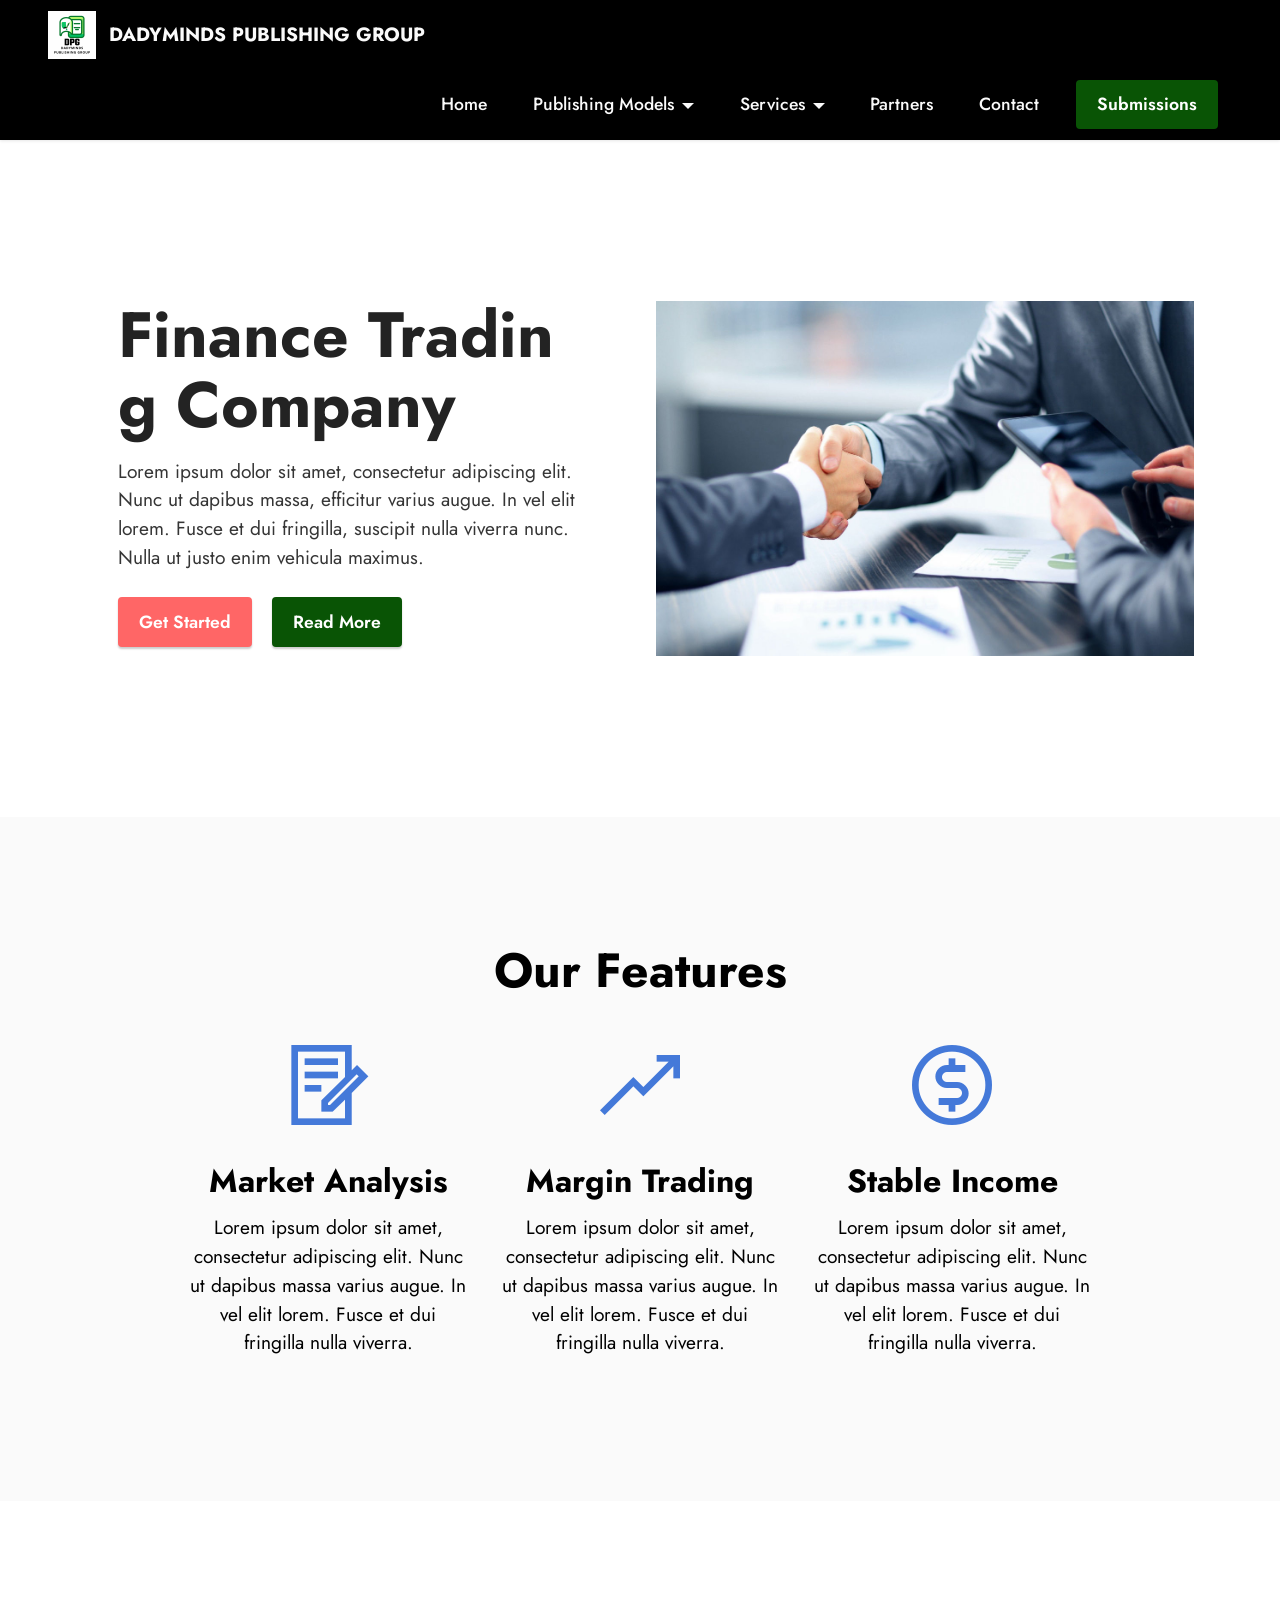
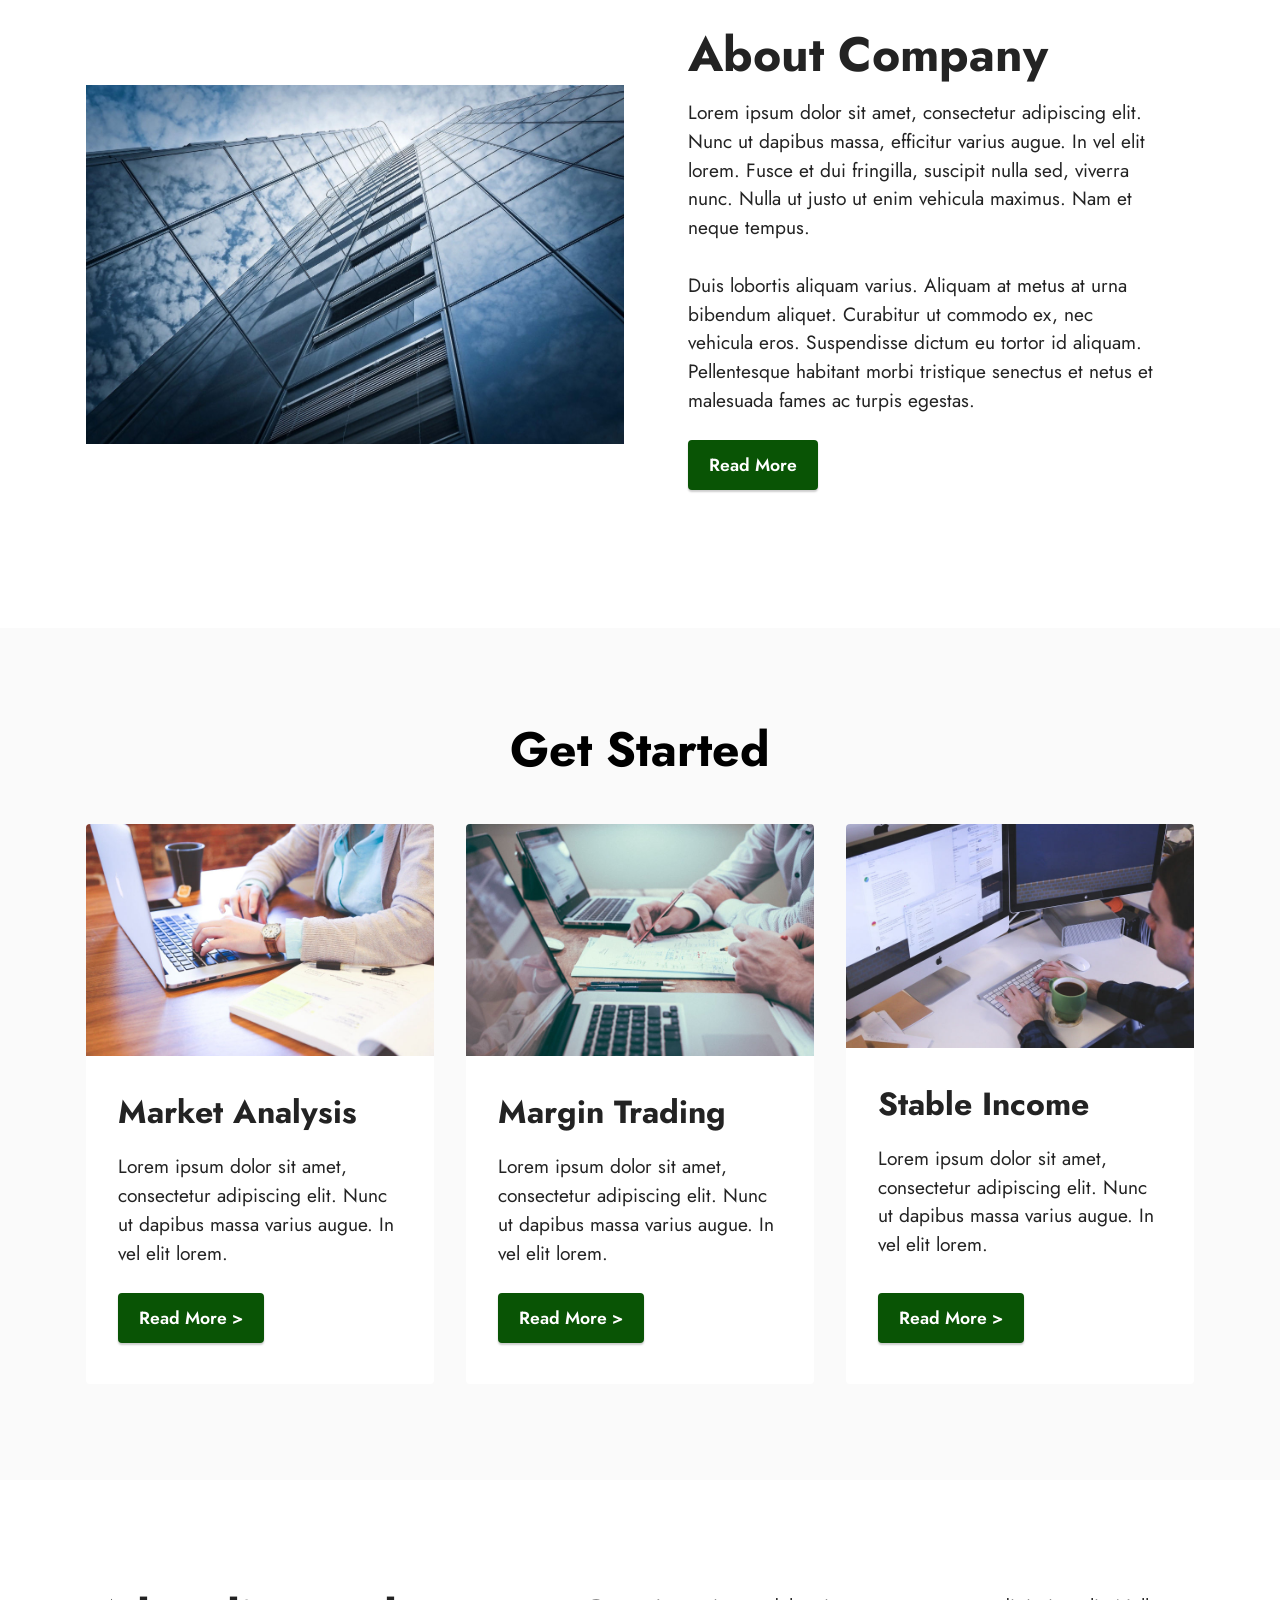
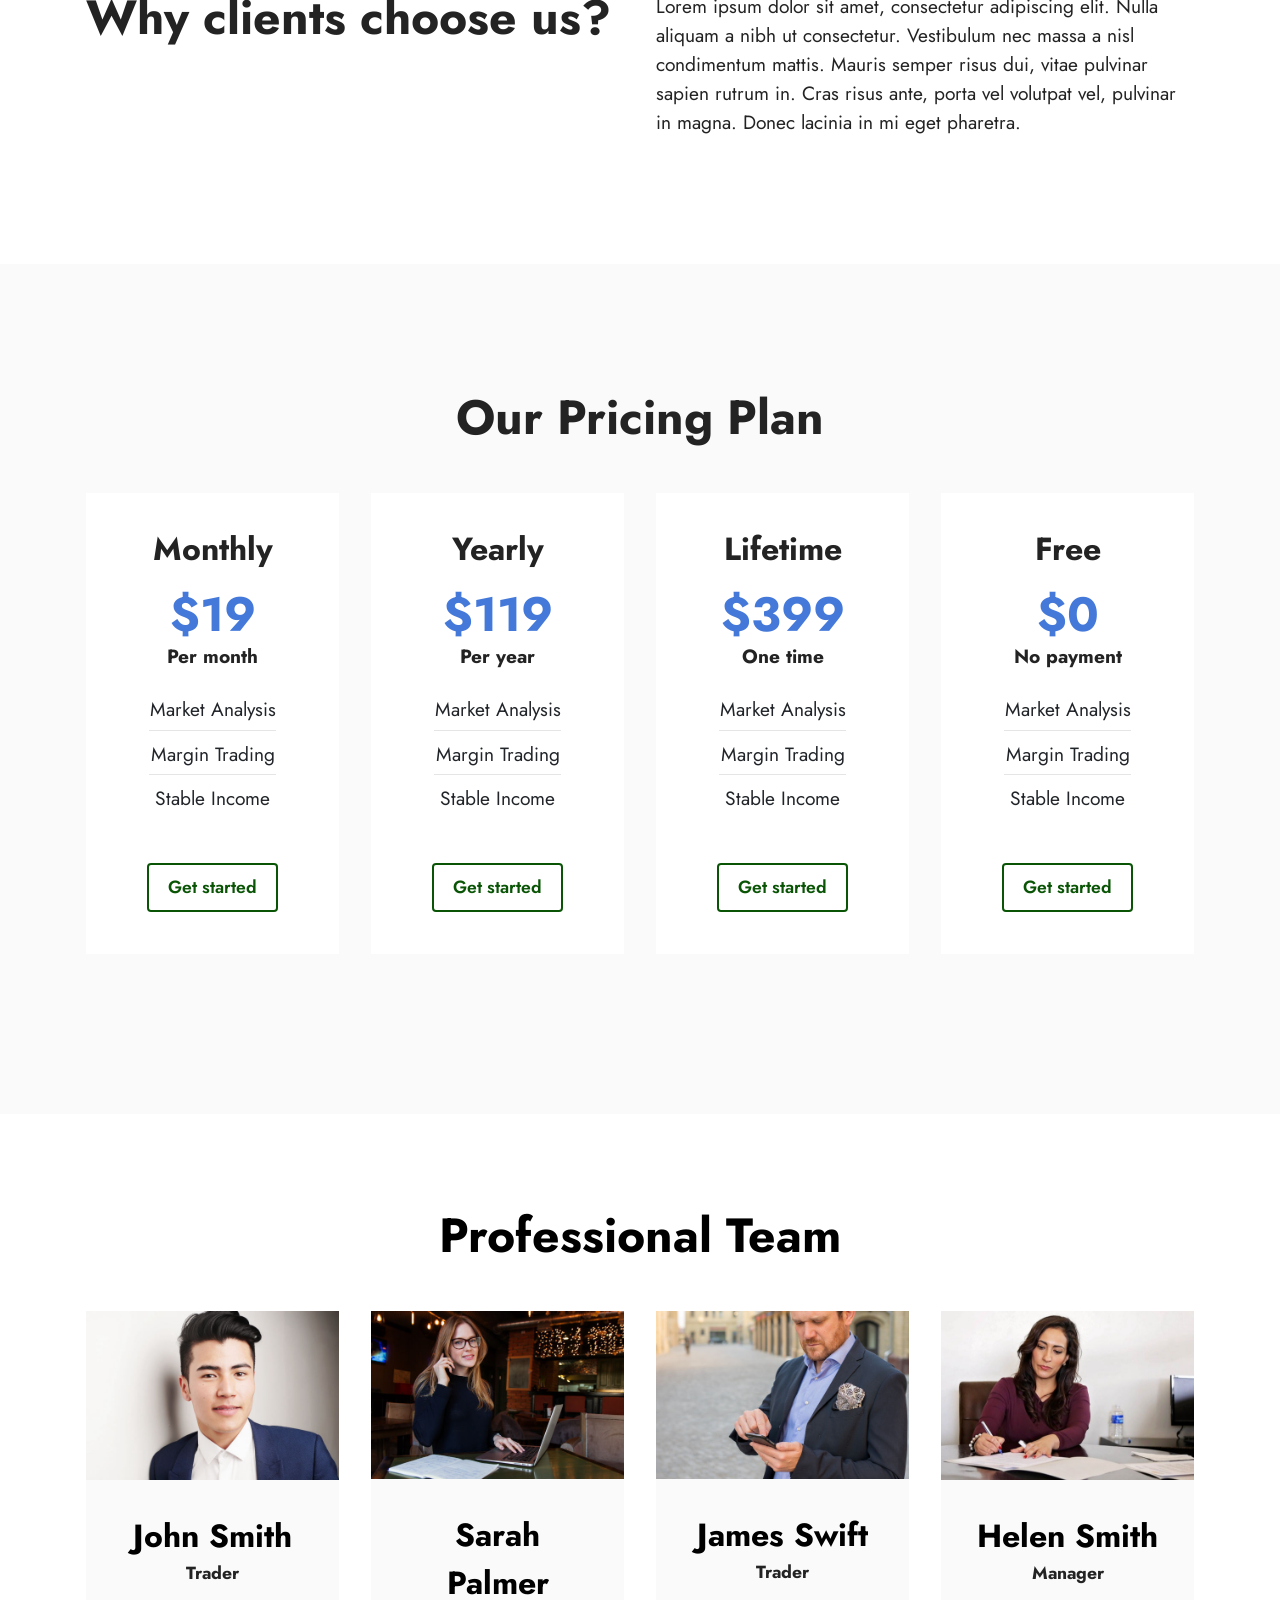
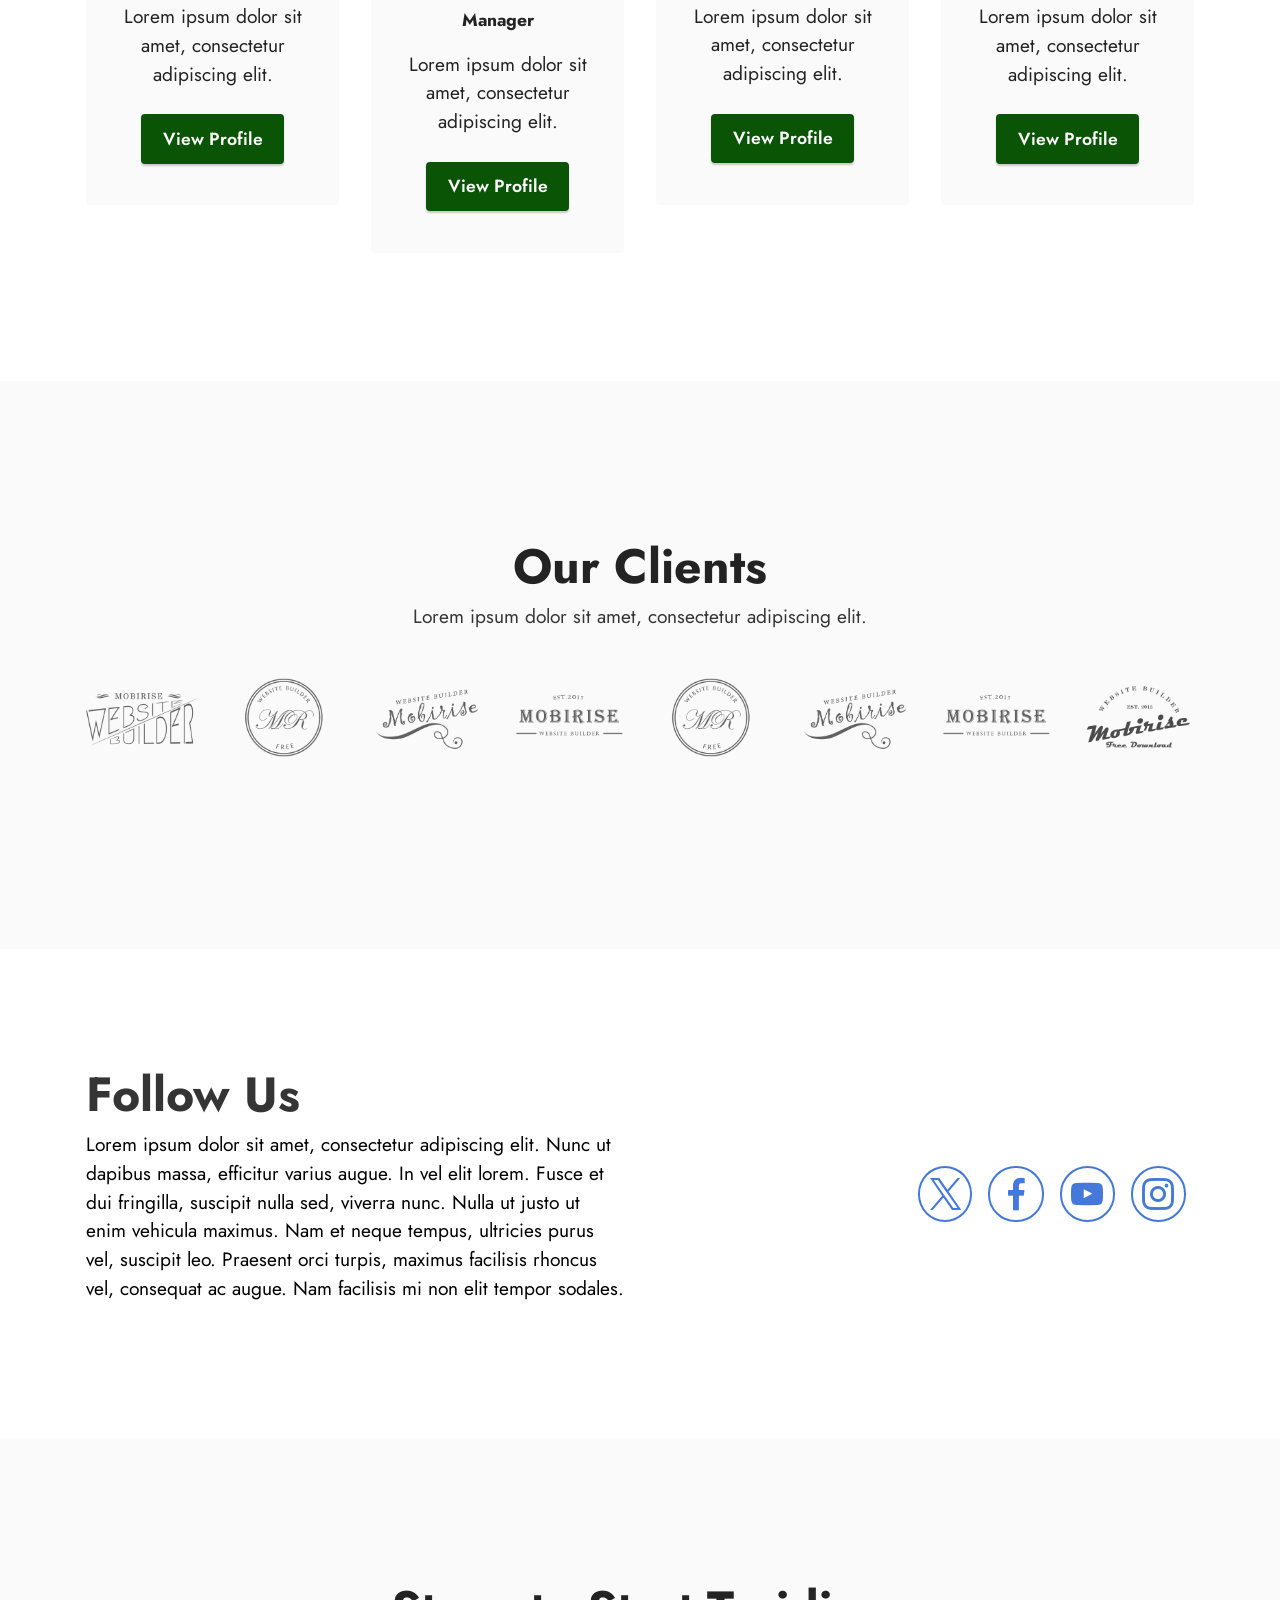
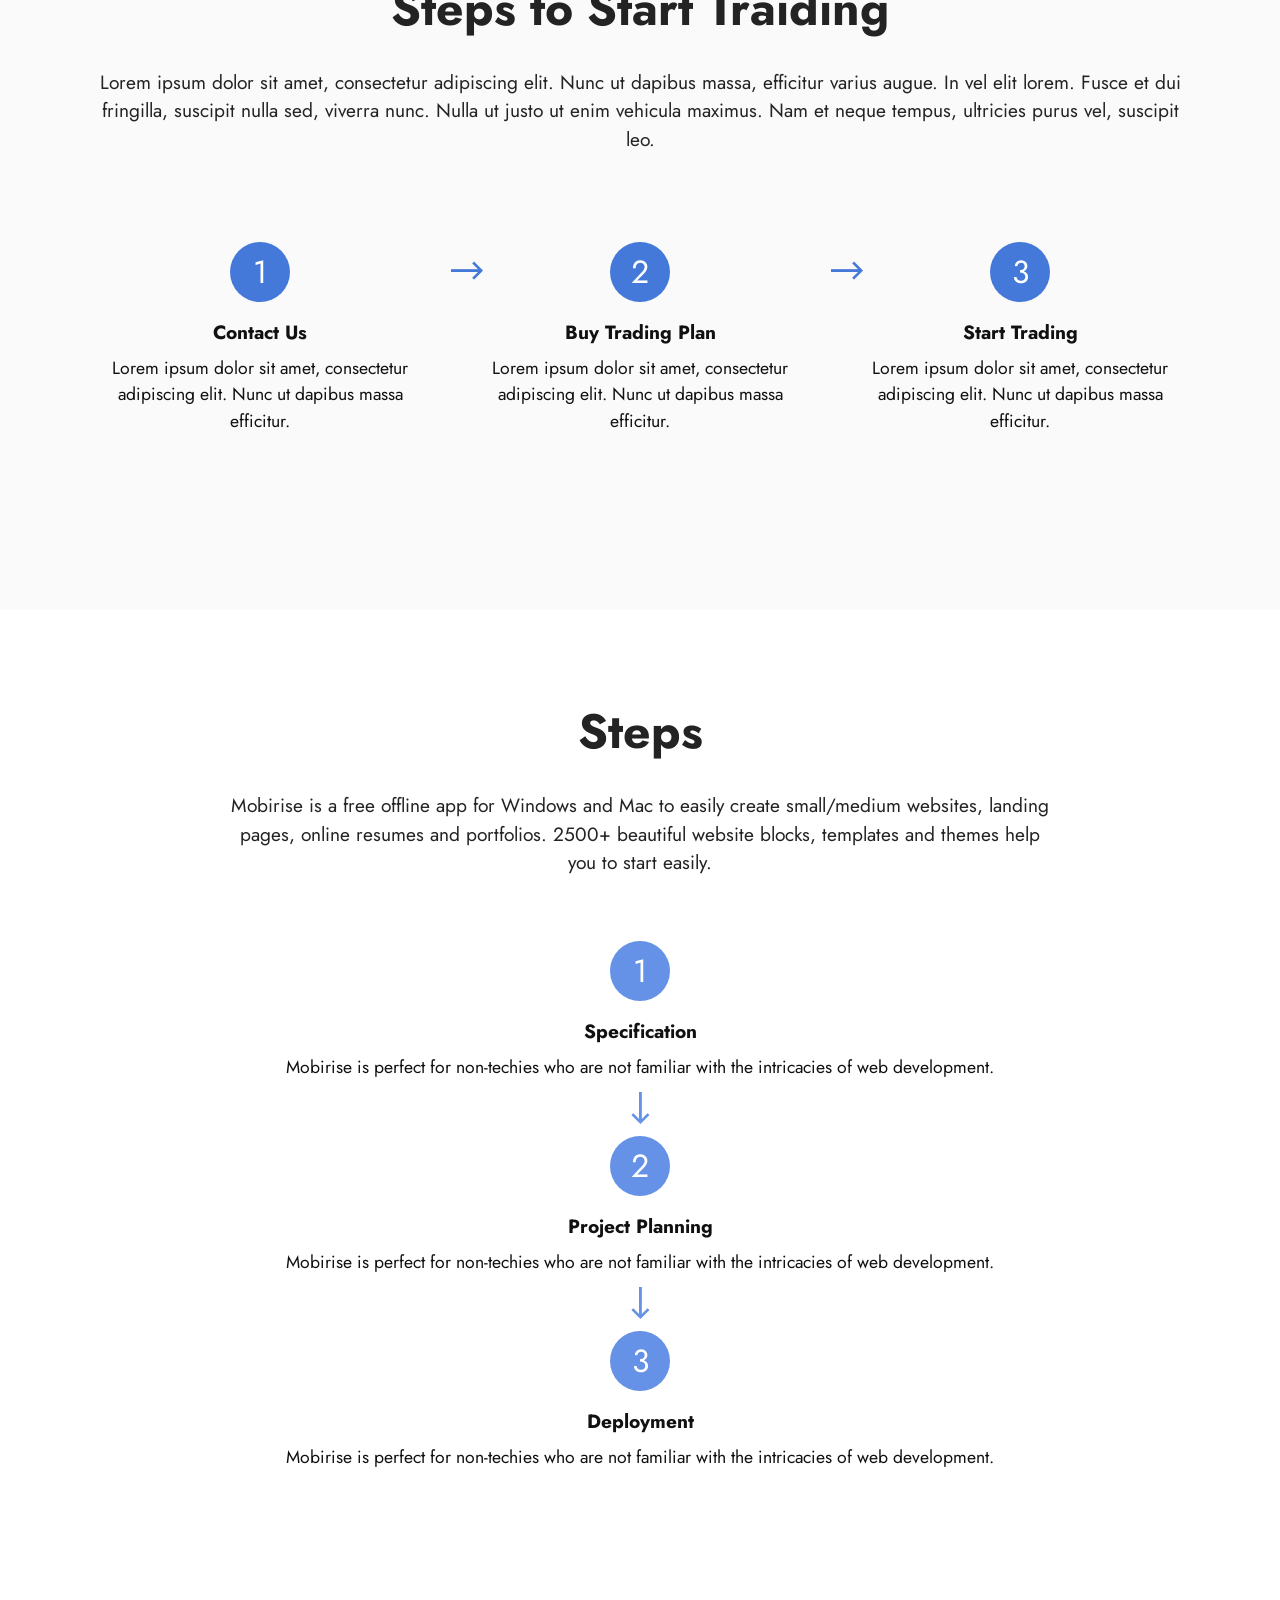
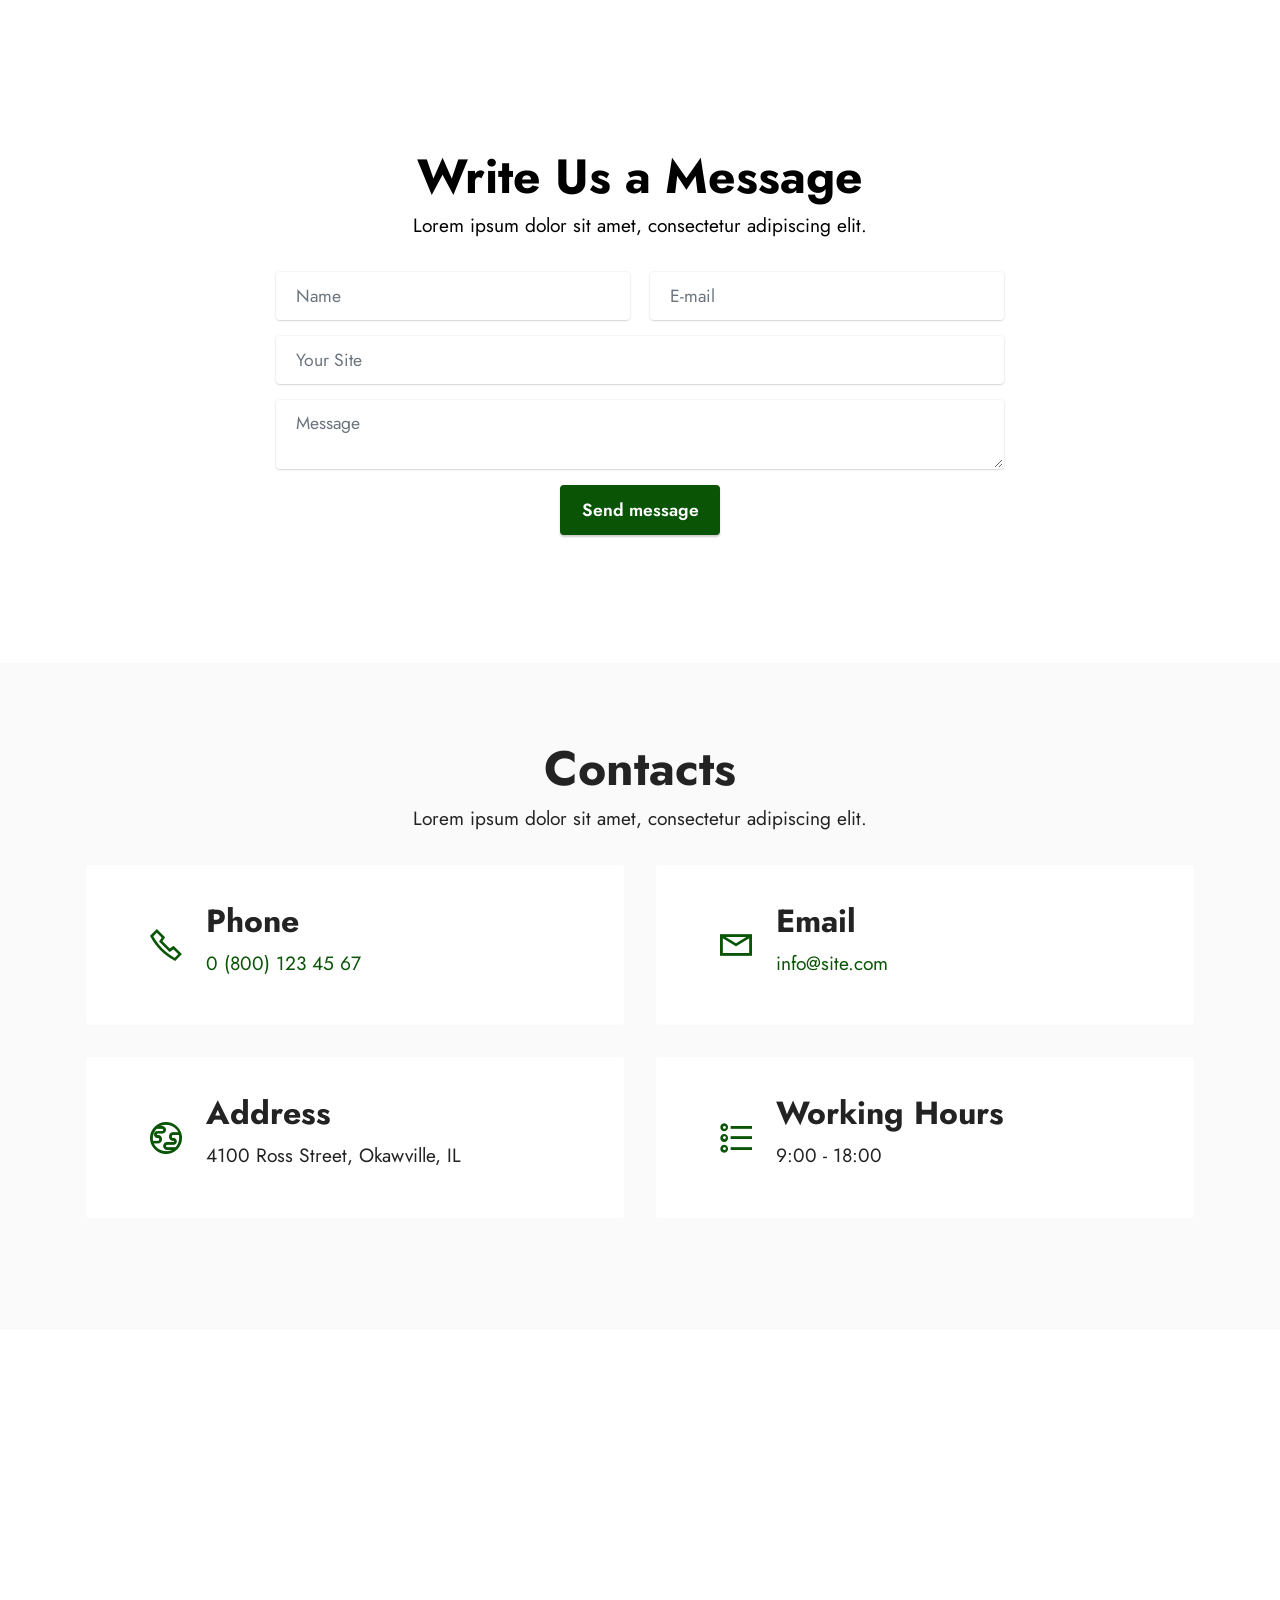
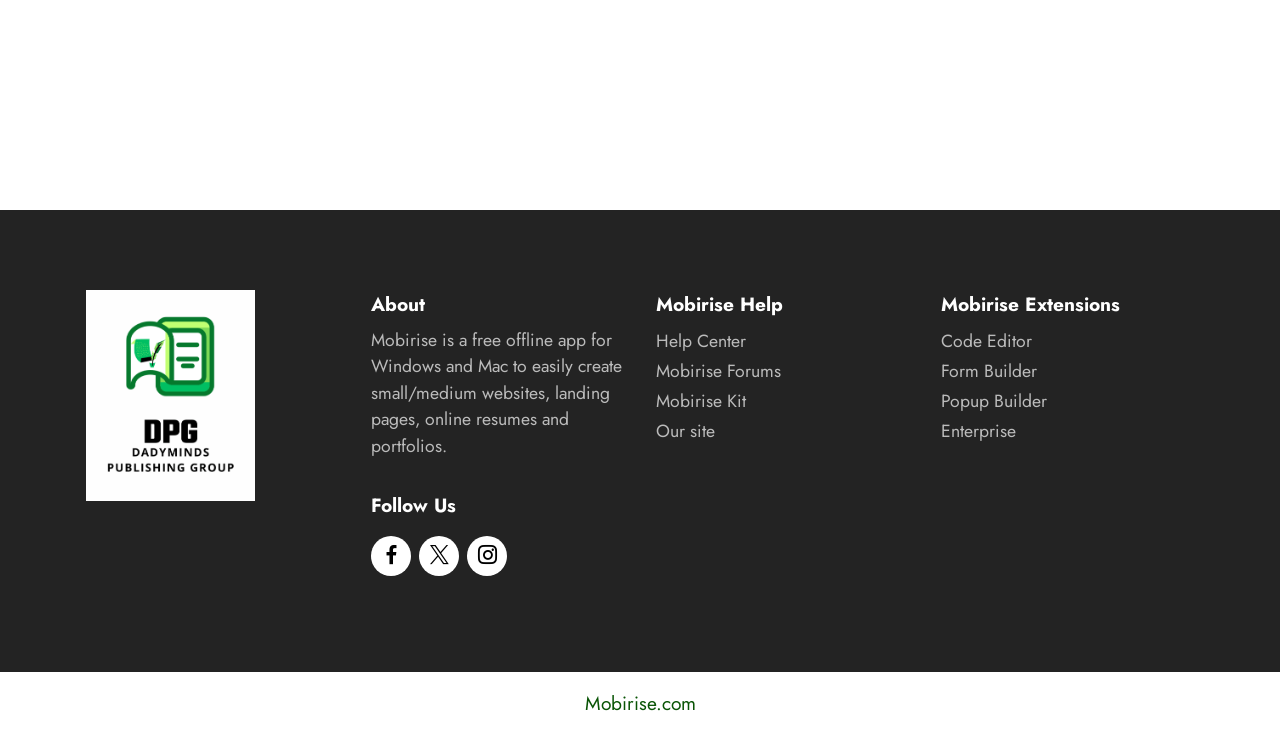
<file: page6.html>
<!DOCTYPE html>
<html  >
<head>
  <!-- Site made with Mobirise Website Builder v6.1.12, https://mobirise.com -->
  <meta charset="UTF-8">
  <meta http-equiv="X-UA-Compatible" content="IE=edge">
  <meta name="generator" content="Mobirise v6.1.12, mobirise.com">
  <meta name="viewport" content="width=device-width, initial-scale=1, minimum-scale=1">
  <link rel="shortcut icon" href="assets/images/cream20and20black20heart20rate20superminimalism20medical20and20health20logo-96x96.png" type="image/x-icon">
  <meta name="description" content="">
  
  
  <title>Traditional Publishing</title>
  <link rel="stylesheet" href="assets/web/assets/mobirise-icons2/mobirise2.css">
  <link rel="stylesheet" href="assets/bootstrap/css/bootstrap.min.css">
  <link rel="stylesheet" href="assets/dropdown/css/style.css">
  <link rel="stylesheet" href="assets/socicon/css/styles.css">
  <link rel="stylesheet" href="assets/theme/css/style.css">
  <link rel="preload" href="https://fonts.googleapis.com/css?family=Jost:100,200,300,400,500,600,700,800,900,100i,200i,300i,400i,500i,600i,700i,800i,900i&display=swap" as="style" onload="this.onload=null;this.rel='stylesheet'">
  <noscript><link rel="stylesheet" href="https://fonts.googleapis.com/css?family=Jost:100,200,300,400,500,600,700,800,900,100i,200i,300i,400i,500i,600i,700i,800i,900i&display=swap"></noscript>
  <link rel="preload" as="style" href="assets/mobirise/css/mbr-additional.css?v=G5JOqI"><link rel="stylesheet" href="assets/mobirise/css/mbr-additional.css?v=G5JOqI" type="text/css">

  
  
  
</head>
<body>
  
  <section data-bs-version="5.1" class="menu menu2 cid-vhy1VBIFYn" once="menu" id="menu2-2d">
    
    <nav class="navbar navbar-dropdown navbar-expand-lg">
        <div class="container-fluid">
            <div class="navbar-brand">
                <span class="navbar-logo">
                    <a href="index.html">
                        <img src="assets/images/cream20and20black20heart20rate20superminimalism20medical20and20health20logo-96x96.png" alt="DADYMINDS PUBLISHING GROUP" style="height: 3rem;">
                    </a>
                </span>
                <span class="navbar-caption-wrap"><a class="navbar-caption text-white display-7" href="https://mobiri.se">DADYMINDS PUBLISHING GROUP</a></span>
            </div>
            <button class="navbar-toggler" type="button" data-toggle="collapse" data-bs-toggle="collapse" data-target="#navbarSupportedContent" data-bs-target="#navbarSupportedContent" aria-controls="navbarNavAltMarkup" aria-expanded="false" aria-label="Toggle navigation">
                <div class="hamburger">
                    <span></span>
                    <span></span>
                    <span></span>
                    <span></span>
                </div>
            </button>
            <div class="collapse navbar-collapse" id="navbarSupportedContent">
                <ul class="navbar-nav nav-dropdown" data-app-modern-menu="true"><li class="nav-item"><a class="nav-link link text-white display-4" href="#top">Home</a></li>
                    
                    <li class="nav-item dropdown"><a class="nav-link link text-white dropdown-toggle display-4" href="index.html#content4-1q" data-toggle="dropdown-submenu" data-bs-toggle="dropdown" data-bs-auto-close="outside" aria-expanded="false">Publishing Models</a><div class="dropdown-menu" aria-labelledby="dropdown-551"><a class="text-white dropdown-item text-primary display-4" href="page5.html">Hybrid Publishing</a><a class="text-white show dropdown-item text-primary display-4" href="page8.html">Self Publishing</a><a class="text-white show dropdown-item text-primary display-4" href="page7.html">Modern Publishing</a><a class="text-white show dropdown-item text-primary display-4" href="page6.html">Traditional Publishing</a></div>
                    </li><li class="nav-item dropdown"><a class="nav-link link dropdown-toggle text-white display-4" href="index.html#content4-1q" data-toggle="dropdown-submenu" data-bs-toggle="dropdown" data-bs-auto-close="outside" aria-expanded="false">Services</a><div class="dropdown-menu" aria-labelledby="dropdown-594"><a class="dropdown-item text-white display-4" href="page2.html">Editorial Production</a><a class="text-white dropdown-item text-primary display-4" href="page3.html">Global Book Distribution</a><a class="text-white dropdown-item text-primary display-4" href="page4.html">Branding and Marketing</a></div></li><li class="nav-item"><a class="nav-link link text-white display-4" href="index.html#team1-1o">Partners</a></li><li class="nav-item"><a class="nav-link link text-white display-4" href="index.html#contacts2-1r">Contact</a></li></ul>
                
                <div class="navbar-buttons mbr-section-btn"><a class="btn btn-primary display-4" href="https://mobiri.se">Submissions</a></div>
            </div>
        </div>
    </nav>
</section>

<section data-bs-version="5.1" class="header14 cid-vhy1VCdQFu" id="header14-2e">

    

    

    <div class="container">
        <div class="row justify-content-center align-items-center">
            <div class="col-12 col-md-6 image-wrapper">
                <img src="assets/images/mbr-1256x829.jpg" alt="Mobirise Website Builder">
            </div>
            <div class="col-12 col-md">
                <div class="text-wrapper">
                    <h1 class="mbr-section-title mbr-fonts-style mb-3 display-1"><strong>Finance&nbsp;Trading Company</strong></h1>
                    <p class="mbr-text mbr-fonts-style display-7">
                        Lorem ipsum dolor sit amet, consectetur adipiscing elit. Nunc ut dapibus massa, efficitur varius augue. In vel elit lorem. Fusce et dui fringilla, suscipit nulla viverra nunc. Nulla ut justo enim vehicula maximus.</p>
                    <div class="mbr-section-btn mt-3"><a class="btn btn-secondary display-4" href="https://mobiri.se">Get Started</a>
                        <a class="btn btn-primary display-4" href="https://mobiri.se">Read More</a></div>
                </div>
            </div>
        </div>
    </div>
</section>

<section data-bs-version="5.1" class="features1 cid-vhy1VCycRv" id="features1-2f">
    

    
    <div class="container-fluid">
        <div class="row">
            <div class="col-12 col-lg-9">
                <h3 class="mbr-section-title mbr-fonts-style align-center mb-0 display-2">
                    <strong>Our Features</strong>
                </h3>
                
            </div>
        </div>
        <div class="row">
            <div class="card col-12 col-md-6 col-lg-3">
                <div class="card-wrapper">
                    <div class="card-box align-center">
                        <div class="iconfont-wrapper">
                            <span class="mbr-iconfont mobi-mbri-contact-form mobi-mbri"></span>
                        </div>
                        <h5 class="card-title mbr-fonts-style display-5"><strong>Market Analysis</strong></h5>
                        <p class="card-text mbr-fonts-style display-7">Lorem ipsum dolor sit amet, consectetur adipiscing elit. Nunc ut dapibus massa varius augue. In vel elit lorem. Fusce et dui fringilla nulla viverra.</p>
                    </div>
                </div>
            </div>
            <div class="card col-12 col-md-6 col-lg-3">
                <div class="card-wrapper">
                    <div class="card-box align-center">
                        <div class="iconfont-wrapper">
                            <span class="mbr-iconfont mobi-mbri-growing-chart mobi-mbri"></span>
                        </div>
                        <h5 class="card-title mbr-fonts-style display-5"><strong>Margin Trading</strong></h5>
                        <p class="card-text mbr-fonts-style display-7">Lorem ipsum dolor sit amet, consectetur adipiscing elit. Nunc ut dapibus massa varius augue. In vel elit lorem. Fusce et dui fringilla nulla viverra.</p>
                    </div>
                </div>
            </div>
            <div class="card col-12 col-md-6 col-lg-3">
                <div class="card-wrapper">
                    <div class="card-box align-center">
                        <div class="iconfont-wrapper">
                            <span class="mbr-iconfont mobi-mbri-cash mobi-mbri"></span>
                        </div>
                        <h5 class="card-title mbr-fonts-style display-5"><strong>Stable Income</strong></h5>
                        <p class="card-text mbr-fonts-style display-7">Lorem ipsum dolor sit amet, consectetur adipiscing elit. Nunc ut dapibus massa varius augue. In vel elit lorem. Fusce et dui fringilla nulla viverra.</p>
                    </div>
                </div>
            </div>
            
        </div>
    </div>
</section>

<section data-bs-version="5.1" class="header14 cid-vhy1VCWX3j" id="header14-2g">

    

    

    <div class="container">
        <div class="row justify-content-center align-items-center">
            <div class="col-12 col-md-6 image-wrapper">
                <img src="assets/images/mbr-1256x837.jpg" alt="Mobirise Website Builder">
            </div>
            <div class="col-12 col-md">
                <div class="text-wrapper">
                    <h1 class="mbr-section-title mbr-fonts-style mb-3 display-2">
                        <strong>About Company</strong></h1>
                    <p class="mbr-text mbr-fonts-style display-7">
                        Lorem ipsum dolor sit amet, consectetur adipiscing elit. Nunc ut dapibus massa, efficitur varius augue. In vel elit lorem. Fusce et dui fringilla, suscipit nulla sed, viverra nunc. Nulla ut justo ut enim vehicula maximus. Nam et neque tempus.<br><br>Duis lobortis aliquam varius. Aliquam at metus at urna bibendum aliquet. Curabitur ut commodo ex, nec vehicula eros. Suspendisse dictum eu tortor id aliquam. Pellentesque habitant morbi tristique senectus et netus et malesuada fames ac turpis egestas.<br></p>
                    <div class="mbr-section-btn mt-3"><a class="btn btn-primary display-4" href="https://mobiri.se">Read More</a></div>
                </div>
            </div>
        </div>
    </div>
</section>

<section data-bs-version="5.1" class="features3 cid-vhy1VDdArB" id="features3-2h">
    
    
    <div class="container">
        <div class="mbr-section-head">
            <h4 class="mbr-section-title mbr-fonts-style align-center mb-5 display-2">
                <strong>Get Started</strong></h4>
            
        </div>
        <div class="row mt-4">
            <div class="item features-image col-12 col-md-6 col-lg-4">
                <div class="item-wrapper">
                    <div class="item-img">
                        <img src="assets/images/mbr-816x544.jpg" alt="Mobirise Website Builder">
                    </div>
                    <div class="item-content">
                        <h5 class="item-title mbr-fonts-style display-5"><strong>Market Analysis</strong></h5>
                        
                        <p class="mbr-text mbr-fonts-style mt-3 display-7">Lorem ipsum dolor sit amet, consectetur adipiscing elit. Nunc ut dapibus massa varius augue. In vel elit lorem.</p>
                    </div>
                    <div class="mbr-section-btn item-footer mt-2"><a href="" class="btn item-btn btn-primary display-4" target="_blank">Read More
                            &gt;</a></div>
                </div>
            </div>
            <div class="item features-image col-12 col-md-6 col-lg-4">
                <div class="item-wrapper">
                    <div class="item-img">
                        <img src="assets/images/mbr-1-816x544.jpg" alt="Mobirise Website Builder">
                    </div>
                    <div class="item-content">
                        <h5 class="item-title mbr-fonts-style display-5"><strong>Margin Trading</strong></h5>
                        
                        <p class="mbr-text mbr-fonts-style mt-3 display-7">Lorem ipsum dolor sit amet, consectetur adipiscing elit. Nunc ut dapibus massa varius augue. In vel elit lorem.</p>
                    </div>
                    <div class="mbr-section-btn item-footer mt-2"><a href="" class="btn item-btn btn-primary display-4" target="_blank">Read More &gt;</a></div>
                </div>
            </div>
            <div class="item features-image col-12 col-md-6 col-lg-4">
                <div class="item-wrapper">
                    <div class="item-img">
                        <img src="assets/images/mbr-816x524.jpg" alt="Mobirise Website Builder">
                    </div>
                    <div class="item-content">
                        <h5 class="item-title mbr-fonts-style display-5"><strong>Stable Income</strong></h5>
                        
                        <p class="mbr-text mbr-fonts-style mt-3 display-7">Lorem ipsum dolor sit amet, consectetur adipiscing elit. Nunc ut dapibus massa varius augue. In vel elit lorem.<br></p>
                    </div>
                    <div class="mbr-section-btn item-footer mt-2"><a href="" class="btn item-btn btn-primary display-4" target="_blank">Read More &gt;</a></div>
                </div>
            </div>
        </div>
    </div>
</section>

<section data-bs-version="5.1" class="content10 cid-vhy1VDH8xN" id="content10-2i">
    
    <div class="container">
        <div class="row justify-content-center">
            <div class="col-12 col-md">
                
                <h6 class="mbr-section-subtitle mbr-fonts-style mb-4 display-2"><strong>Why clients choose us?</strong></h6>
            </div>
            <div class="col-md-12 col-lg-6">
                <p class="mbr-text mbr-fonts-style display-7">Lorem ipsum dolor sit amet, consectetur adipiscing elit. Nulla aliquam a nibh ut consectetur. Vestibulum nec massa a nisl condimentum mattis. Mauris semper risus dui, vitae pulvinar sapien rutrum in. Cras risus ante, porta vel volutpat vel, pulvinar in magna. Donec lacinia in mi eget pharetra.</p>
            </div>
        </div>
    </div>
</section>

<section data-bs-version="5.1" class="content4 cid-vhy1VDY3I3" id="content4-2j">
    
    
    <div class="container">
        <div class="row justify-content-center">
            <div class="title col-md-12 col-lg-10">
                <h3 class="mbr-section-title mbr-fonts-style align-center mb-4 display-2"><strong>Our Pricing Plan</strong></h3>
                
                
            </div>
        </div>
    </div>
</section>

<section data-bs-version="5.1" class="pricing2 cid-vhy1VEigM1" id="pricing2-2k">
    

    
    <div class="container">
        <div class="row justify-content-center">
            <div class="col-12 col-md-6 align-center col-lg-3">
                <div class="plan">
                    <div class="plan-header">
                        <h6 class="plan-title mbr-fonts-style mb-3 display-5">
                            <strong>Monthly</strong>
                        </h6>
                        <div class="plan-price">
                            <p class="price mbr-fonts-style m-0 display-2"><strong>$19</strong></p>
                            <p class="price-term mbr-fonts-style mb-3 display-7"><strong>Per month</strong>
                            </p>
                        </div>
                    </div>
                    <div class="plan-body">
                        <div class="plan-list mb-4">
                            <ul class="list-group mbr-fonts-style list-group-flush display-7">
                                <li class="list-group-item">Market Analysis</li><li class="list-group-item">Margin Trading</li><li class="list-group-item">Stable Income</li>
                            </ul>
                        </div>
                        <div class="mbr-section-btn text-center"><a href="https://mobiri.se" class="btn btn-primary-outline display-4">Get started</a></div>
                    </div>
                </div>
            </div>
            <div class="col-12 col-md-6 align-center col-lg-3">
                <div class="plan">
                    <div class="plan-header">
                        <h6 class="plan-title mbr-fonts-style mb-3 display-5">
                            <strong>Yearly</strong>
                        </h6>
                        <div class="plan-price">
                            <p class="price mbr-fonts-style m-0 display-2"><strong>$119</strong></p>
                            <p class="price-term mbr-fonts-style mb-3 display-7"><strong>Per year</strong>
                            </p>
                        </div>
                    </div>
                    <div class="plan-body">
                        <div class="plan-list mb-4">
                            <ul class="list-group mbr-fonts-style list-group-flush display-7">
                                <li class="list-group-item">Market Analysis
</li><li class="list-group-item">Margin Trading
</li><li class="list-group-item">Stable Income</li>
                            </ul>
                        </div>
                        <div class="mbr-section-btn text-center"><a href="https://mobiri.se" class="btn btn-primary-outline display-4">Get started</a></div>
                    </div>
                </div>
            </div>
            <div class="col-12 col-md-6 align-center col-lg-3">
                <div class="plan">
                    <div class="plan-header">
                        <h6 class="plan-title mbr-fonts-style mb-3 display-5">
                            <strong>Lifetime</strong>
                        </h6>
                        <div class="plan-price">
                            <p class="price mbr-fonts-style m-0 display-2"><strong>$399</strong></p>
                            <p class="price-term mbr-fonts-style mb-3 display-7"><strong>One time</strong>
                            </p>
                        </div>
                    </div>
                    <div class="plan-body">
                        <div class="plan-list mb-4">
                            <ul class="list-group mbr-fonts-style list-group-flush display-7">
                                <li class="list-group-item">Market Analysis
</li><li class="list-group-item">Margin Trading
</li><li class="list-group-item">Stable Income</li>
                            </ul>
                        </div>
                        <div class="mbr-section-btn text-center"><a href="https://mobiri.se" class="btn btn-primary-outline display-4">Get started</a></div>
                    </div>
                </div>
            </div>
            <div class="col-12 col-md-6 align-center col-lg-3">
                <div class="plan">
                    <div class="plan-header">
                        <h6 class="plan-title mbr-fonts-style mb-3 display-5">
                            <strong>Free</strong>
                        </h6>
                        <div class="plan-price">
                            <p class="price mbr-fonts-style m-0 display-2"><strong>$0</strong></p>
                            <p class="price-term mbr-fonts-style mb-3 display-7"><strong>No payment</strong>
                            </p>
                        </div>
                    </div>
                    <div class="plan-body">
                        <div class="plan-list mb-4">
                            <ul class="list-group mbr-fonts-style list-group-flush display-7">
                                <li class="list-group-item">Market Analysis
</li><li class="list-group-item">Margin Trading
</li><li class="list-group-item">Stable Income</li>
                            </ul>
                        </div>
                        <div class="mbr-section-btn text-center"><a href="https://mobiri.se" class="btn btn-primary-outline display-4">Get started</a></div>
                    </div>
                </div>
            </div>
        </div>
    </div>
</section>

<section data-bs-version="5.1" class="team1 cid-vhy1VEKzyR" id="team1-2l">
    

    
    <div class="container">
        <div class="row justify-content-center">
            <div class="col-12">
                <h3 class="mbr-section-title1 mbr-fonts-style align-center mb-5 display-2">
                    <strong>Professional Team</strong>
                </h3>
                
            </div>
            <div class="col-sm-6 col-lg-3">
                <div class="card-wrap">
                    <div class="image-wrap">
                        <img src="assets/images/mbr-596x398.jpg" alt="Mobirise Website Builder">
                    </div>
                    <div class="content-wrap">
                        <h5 class="mbr-section-title card-title mbr-fonts-style align-center m-0 display-5">
                            <strong>John Smith</strong>
                        </h5>
                        <h6 class="mbr-role mbr-fonts-style align-center mb-3 display-4">
                            <strong>Trader</strong></h6>
                        <p class="card-text mbr-fonts-style align-center display-7">
                            Lorem ipsum dolor sit amet, consectetur adipiscing elit.</p>
                        
                        <div class="mbr-section-btn card-btn align-center"><a class="btn btn-primary display-4" href="https://mobiri.se">View
                                Profile</a></div>
                    </div>
                </div>
            </div>

            <div class="col-sm-6 col-lg-3">
                <div class="card-wrap">
                    <div class="image-wrap">
                        <img src="assets/images/mbr-3-596x397.jpg" alt="Mobirise Website Builder">
                    </div>
                    <div class="content-wrap">
                        <h5 class="mbr-section-title card-title mbr-fonts-style align-center m-0 display-5">
                            <strong>Sarah Palmer</strong>
                        </h5>
                        <h6 class="mbr-role mbr-fonts-style align-center mb-3 display-4">
                            <strong>Manager</strong>
                        </h6>
                        <p class="card-text mbr-fonts-style align-center display-7">
                            Lorem ipsum dolor sit amet, consectetur adipiscing elit.
                        </p>
                        
                        <div class="mbr-section-btn card-btn align-center"><a class="btn btn-primary display-4" href="https://mobiri.se">View
                                Profile</a></div>
                    </div>
                </div>
            </div>

            <div class="col-sm-6 col-lg-3">
                <div class="card-wrap">
                    <div class="image-wrap">
                        <img src="assets/images/mbr-2-596x397.jpg" alt="Mobirise Website Builder">
                    </div>
                    <div class="content-wrap">
                        <h5 class="mbr-section-title card-title mbr-fonts-style align-center m-0 display-5">
                            <strong>James Swift</strong>
                        </h5>
                        <h6 class="mbr-role mbr-fonts-style align-center mb-3 display-4">
                            <strong>Trader</strong>
                        </h6>
                        <p class="card-text mbr-fonts-style align-center display-7">
                            Lorem ipsum dolor sit amet, consectetur adipiscing elit.
                        </p>
                        
                        <div class="mbr-section-btn card-btn align-center"><a class="btn btn-primary display-4" href="https://mobiri.se">View
                                Profile</a></div>
                    </div>
                </div>
            </div>

            <div class="col-sm-6 col-lg-3">
                <div class="card-wrap">
                    <div class="image-wrap">
                        <img src="assets/images/mbr-596x401.jpeg" alt="Mobirise Website Builder">
                    </div>
                    <div class="content-wrap">
                        <h5 class="mbr-section-title card-title mbr-fonts-style align-center m-0 display-5">
                            <strong>Helen Smith</strong>
                        </h5>
                        <h6 class="mbr-role mbr-fonts-style align-center mb-3 display-4">
                            <strong>Manager</strong>
                        </h6>
                        <p class="card-text mbr-fonts-style align-center display-7">
                            Lorem ipsum dolor sit amet, consectetur adipiscing elit.
                        </p>
                        
                        <div class="mbr-section-btn card-btn align-center"><a class="btn btn-primary display-4" href="https://mobiri.se">View
                                Profile</a></div>
                    </div>
                </div>
            </div>
        </div>
    </div>
</section>

<section data-bs-version="5.1" class="clients1 cid-vhy1VFwOnN" id="clients1-2m">
    
    <div class="images-container container">
        <div class="mbr-section-head">
            <h3 class="mbr-section-title mbr-fonts-style align-center mb-0 display-2">
                <strong>Our Clients</strong>
            </h3>
            <h4 class="mbr-section-subtitle mbr-fonts-style align-center mb-0 mt-2 display-7">Lorem ipsum dolor sit amet, consectetur adipiscing elit.</h4>
            
        </div>
        <div class="row justify-content-center mt-4">
            <div class="col-md-3 card">
                <img src="assets/images/1.png" alt="Mobirise Website Builder">
            </div>
            <div class="col-md-3 card">
                <img src="assets/images/2.png" alt="Mobirise Website Builder">
            </div>
            <div class="col-md-3 card">
                <img src="assets/images/3.png" alt="Mobirise Website Builder">
            </div>
            <div class="col-md-3 card">
                <img src="assets/images/4.png" alt="Mobirise Website Builder">
            </div>
            <div class="col-md-3 card">
                <img src="assets/images/2.png" alt="Mobirise Website Builder">
            </div>
            <div class="col-md-3 card">
                <img src="assets/images/3.png" alt="Mobirise Website Builder">
            </div>
            <div class="col-md-3 card">
                <img src="assets/images/4.png" alt="Mobirise Website Builder">
            </div>
            <div class="col-md-3 card">
                <img src="assets/images/5.png" alt="Mobirise Website Builder">
            </div>
        </div>
    </div>
</section>

<section data-bs-version="5.1" class="contacts4 cid-vhy1VFUuRI" id="contacts4-2n">

    

    

    <div class="container">
        <div class="row align-items-center justify-content-center">
            <div class="text-content col-12 col-md-6">
                <h2 class="mbr-section-title mbr-fonts-style display-2">
                    <strong>Follow Us</strong>
                </h2>
                <p class="mbr-text mbr-fonts-style display-7">Lorem ipsum dolor sit amet, consectetur adipiscing elit. Nunc ut dapibus massa, efficitur varius augue. In vel elit lorem. Fusce et dui fringilla, suscipit nulla sed, viverra nunc. Nulla ut justo ut enim vehicula maximus. Nam et neque tempus, ultricies purus vel, suscipit leo. Praesent orci turpis, maximus facilisis rhoncus vel, consequat ac augue. Nam facilisis mi non elit tempor sodales.<br></p>
            </div>
            <div class="icons d-flex align-items-center col-12 col-md-6 justify-content-end mt-md-0 mt-2 flex-wrap">
                <a href="https://twitter.com/mobirise" target="_blank">
                    <span class="socicon-twitter socicon mbr-iconfont mbr-iconfont-social"></span>
                </a>
                <a href="https://www.facebook.com/pages/Mobirise/1616226671953247" target="_blank">
                    <span class="socicon-facebook socicon mbr-iconfont mbr-iconfont-social"></span>
                </a>
                <a href="https://www.youtube.com/c/mobirise" target="_blank">
                    <span class="socicon-youtube socicon mbr-iconfont mbr-iconfont-social"></span>
                </a>
                <a href="https://instagram.com/mobirise" target="_blank">
                    <span class="socicon-instagram socicon mbr-iconfont mbr-iconfont-social"></span>
                </a>
                
                
                
                
                
                
            </div>
        </div>
    </div>
    
</section>

<section data-bs-version="5.1" class="features23 cid-vhy1VGkilW" id="features24-2o">

    
    
    <div class="container">
        <div class="row justify-content-center">
            <div class="col-12">
                <div class="card-wrapper mb-4">
                    <div class="card-box align-center">
                        <h4 class="card-title mbr-fonts-style mb-4 display-2">
                            <strong>Steps to Start Traiding</strong></h4>
                        <p class="mbr-text mbr-fonts-style mb-4 display-7">Lorem ipsum dolor sit amet, consectetur adipiscing elit. Nunc ut dapibus massa, efficitur varius augue. In vel elit lorem. Fusce et dui fringilla, suscipit nulla sed, viverra nunc. Nulla ut justo ut enim vehicula maximus. Nam et neque tempus, ultricies purus vel, suscipit leo.</p>
                        
                    </div>
                </div>
            </div>
            <div class="col-12 col-md-6 col-lg-4">
                <div class="item first mbr-flex p-4">
                    <div class="icon-wrap w-100">
                        <div class="icon-box">
                            <span class="step-number mbr-fonts-style display-5">1</span>
                        </div>
                    </div>

                    <div class="text-box">
                        <h4 class="icon-title card-title mbr-black mbr-fonts-style display-7"><strong>Contact Us</strong></h4>
                        <h5 class="mbr-text mbr-black mbr-fonts-style display-4">Lorem ipsum dolor sit amet, consectetur adipiscing elit. Nunc ut dapibus massa efficitur.</h5>
                    </div>
                </div>
                <!-- <span mbr-icon class="mbr-iconfont mobi-mbri-devices mobi-mbri"></span> -->
            </div>
            <div class="col-12 col-md-6 col-lg-4">
                <div class="item mbr-flex p-4">
                    <div class="icon-wrap w-100">
                        <div class="icon-box">
                            <span class="step-number mbr-fonts-style display-5">2</span>
                        </div>
                    </div>
                    <div class="text-box">
                        <h4 class="icon-title card-title mbr-black mbr-fonts-style display-7">
                            <strong>Buy Trading Plan</strong></h4>
                        <h5 class="mbr-text mbr-black mbr-fonts-style display-4">Lorem ipsum dolor sit amet, consectetur adipiscing elit. Nunc ut dapibus massa efficitur.</h5>
                    </div>
                </div>
            </div>
            <div class="col-12 col-md-6 col-lg-4">
                <div class="item mbr-flex p-4">
                    <div class="icon-wrap w-100">
                        <div class="icon-box">
                            <span class="step-number mbr-fonts-style display-5">3</span>
                        </div>
                    </div>
                    <div class="text-box">
                        <h4 class="icon-title card-title mbr-black mbr-fonts-style display-7"><strong>Start Trading</strong></h4>
                        <h5 class="mbr-text mbr-black mbr-fonts-style display-4">Lorem ipsum dolor sit amet, consectetur adipiscing elit. Nunc ut dapibus massa efficitur.</h5>
                    </div>
                </div>
            </div>
            
            
            
            
            
        </div>
    </div>
</section>

<section data-bs-version="5.1" class="features21 cid-vhy1VGYTKT" id="features21-2p">

    

    
    
    <div class="container">
        <div class="row justify-content-center">
            <div class="col-md-12 col-lg-9">
                <div class="card-wrapper mb-4">
                    <div class="card-box align-center">
                        <h4 class="card-title mbr-fonts-style mb-4 display-2">
                            <strong>Steps</strong>
                        </h4>
                        <p class="mbr-text mbr-fonts-style mb-4 display-7">
                            Mobirise is a free offline app for Windows and Mac to easily create small/medium websites,
                            landing pages, online resumes and portfolios. 2500+ beautiful website blocks, templates and
                            themes help you to start easily.</p>
                        
                    </div>
                </div>
            </div>
            <div class="col-12 col-md-8">
                <div class="item mbr-flex">
                    <div class="icon-wrap w-100">
                        <div class="icon-box">
                            <span class="step-number mbr-fonts-style display-5">1</span>
                        </div>
                    </div>
                    <div class="text-box">
                        <h4 class="icon-title card-title mbr-black mbr-fonts-style display-7">
                            <strong>Specification</strong>
                        </h4>
                        <h5 class="icon-text mbr-black mbr-fonts-style display-4">Mobirise is perfect for non-techies who
                            are not familiar with
                            the intricacies of web development.</h5>
                    </div>
                </div>
                <div class="item mbr-flex">
                    <div class="icon-wrap w-100">
                        <div class="icon-box">
                            <span class="step-number mbr-fonts-style display-5">2</span>
                        </div>
                    </div>
                    <div class="text-box">
                        <h4 class="icon-title card-title mbr-black mbr-fonts-style display-7">
                            <strong>Project Planning</strong>
                        </h4>
                        <h5 class="icon-text mbr-black mbr-fonts-style display-4">Mobirise is perfect for non-techies who
                            are not familiar with
                            the intricacies of web development.</h5>
                    </div>
                </div>
                <div class="item mbr-flex last">
                    <div class="icon-wrap w-100">
                        <div class="icon-box">
                            <span class="step-number mbr-fonts-style display-5">3</span>
                        </div>
                    </div>
                    <div class="text-box">
                        <h4 class="icon-title card-title mbr-black mbr-fonts-style display-7">
                            <strong>Deployment</strong>
                        </h4>
                        <h5 class="icon-text mbr-black mbr-fonts-style display-4">Mobirise is perfect for non-techies who
                            are not familiar with
                            the intricacies of web development.</h5>
                    </div>
                </div>
                
                
                
                
                
                
                
            </div>
        </div>
    </div>
</section>

<section data-bs-version="5.1" class="form5 cid-vhy1VHAHK4" id="form5-2q">
    
    
    <div class="container">
        <div class="mbr-section-head">
            <h3 class="mbr-section-title mbr-fonts-style align-center mb-0 display-2"><strong>Write Us a Message</strong></h3>
            <h4 class="mbr-section-subtitle mbr-fonts-style align-center mb-0 mt-2 display-7">Lorem ipsum dolor sit amet, consectetur adipiscing elit.</h4>
        </div>
        <div class="row justify-content-center mt-4">
            <div class="col-lg-8 mx-auto mbr-form" data-form-type="formoid">
                <form action="https://mobirise.eu/" method="POST" class="mbr-form form-with-styler" data-form-title="Form Name"><input type="hidden" name="email" data-form-email="true" value="us5e/lAhreb0l42ZRRxcqGKZa2EKCZY0GgZ3qUN59msuk30AdjnLk7t6Ptvk6HPNUWVeWwiHG4dEJhm9LOOMaHfxvQ+n4eO6nN7GxQu96oYANjSbrcnMZJ9sqEzfJ50z">
                    <div class="row">
                        <div hidden="hidden" data-form-alert="" class="alert alert-success col-12">Thanks for filling out
                            the form!</div>
                        <div hidden="hidden" data-form-alert-danger="" class="alert alert-danger col-12">Oops...! some
                            problem!</div>
                    </div>
                    <div class="dragArea row">
                        <div class="col-md col-sm-12 form-group mb-3" data-for="name">
                            <input type="text" name="name" placeholder="Name" data-form-field="name" class="form-control" value="" id="name-form5-2q">
                        </div>
                        <div class="col-md col-sm-12 form-group mb-3" data-for="email">
                            <input type="email" name="email" placeholder="E-mail" data-form-field="email" class="form-control" value="" id="email-form5-2q">
                        </div>
                        <div class="col-12 form-group mb-3" data-for="url">
                            <input type="url" name="url" placeholder="Your Site" data-form-field="url" class="form-control" value="" id="url-form5-2q">
                        </div>
                        <div class="col-12 form-group mb-3" data-for="textarea">
                            <textarea name="textarea" placeholder="Message" data-form-field="textarea" class="form-control" id="textarea-form5-2q"></textarea>
                        </div>
                        <div class="col-lg-12 col-md-12 col-sm-12 align-center mbr-section-btn"><button type="submit" class="btn btn-primary display-4">Send message</button></div>
                    </div>
                </form>
            </div>
        </div>
    </div>
</section>

<section data-bs-version="5.1" class="contacts2 cid-vhy1VI0SzA" id="contacts2-2r">
    <!---->
    
    
    <div class="container">
        <div class="mbr-section-head">
            <h3 class="mbr-section-title mbr-fonts-style align-center mb-0 display-2">
                <strong>Contacts</strong>
            </h3>
            <h4 class="mbr-section-subtitle mbr-fonts-style align-center mb-0 mt-2 display-7">Lorem ipsum dolor sit amet, consectetur adipiscing elit.</h4>
        </div>
        <div class="row justify-content-center mt-4">
            <div class="card col-12 col-md-6">
                <div class="card-wrapper">
                    <div class="image-wrapper">
                        <span class="mbr-iconfont mobi-mbri-phone mobi-mbri"></span>
                    </div>
                    <div class="text-wrapper">
                        <h6 class="card-title mbr-fonts-style mb-1 display-5">
                            <strong>Phone</strong>
                        </h6>
                        <p class="mbr-text mbr-fonts-style display-7">
                            <a href="tel:+12345678910" class="text-primary">0 (800) 123 45 67</a>
                        </p>
                    </div>
                </div>
            </div>
            <div class="card col-12 col-md-6">
                <div class="card-wrapper">
                    <div class="image-wrapper">
                        <span class="mbr-iconfont mobi-mbri-letter mobi-mbri"></span>
                    </div>
                    <div class="text-wrapper">
                        <h6 class="card-title mbr-fonts-style mb-1 display-5">
                            <strong>Email</strong>
                        </h6>
                        <p class="mbr-text mbr-fonts-style display-7">
                            <a href="mailto:info@site.com" class="text-primary">info@site.com</a>
                        </p>
                    </div>
                </div>
            </div>
            <div class="card col-12 col-md-6">
                <div class="card-wrapper">
                    <div class="image-wrapper">
                        <span class="mbr-iconfont mobi-mbri-globe mobi-mbri"></span>
                    </div>
                    <div class="text-wrapper">
                        <h6 class="card-title mbr-fonts-style mb-1 display-5">
                            <strong>Address</strong>
                        </h6>
                        <p class="mbr-text mbr-fonts-style display-7">
                            4100 Ross Street, Okawville, IL
                        </p>
                    </div>
                </div>
            </div>
            <div class="card col-12 col-md-6">
                <div class="card-wrapper">
                    <div class="image-wrapper">
                        <span class="mbr-iconfont mobi-mbri-bulleted-list mobi-mbri"></span>
                    </div>
                    <div class="text-wrapper">
                        <h6 class="card-title mbr-fonts-style mb-1 display-5">
                            <strong>Working Hours</strong>
                        </h6>
                        <p class="mbr-text mbr-fonts-style display-7">
                            9:00 - 18:00
                        </p>
                    </div>
                </div>
            </div>
        </div>
    </div>
</section>

<section data-bs-version="5.1" class="map2 cid-vhy1VIrzN8" id="map2-2s">
    
    
    <div>
        
        <div class="google-map"><iframe frameborder="0" style="border:0" src="https://www.google.com/maps/embed?pb=!1m14!1m8!1m3!1d6045.3003145248895!2d-73.9884657!3d40.7477229!3m2!1i1024!2i768!4f13.1!3m3!1m2!1s0x89c259a9ac1f1b85%3A0x7e33d1c0e7af3be4!2zMzUwIDV0aCBBdmUsIE5ldyBZb3JrLCBOWSAxMDExOCwg0KHQqNCQ!5e0!3m2!1sru!2sru!4v1689597362021!5m2!1sen!2sen" allowfullscreen=""></iframe></div>
    </div>
</section>

<section data-bs-version="5.1" class="footer4 cid-vhy1VJoYow" once="footers" id="footer4-2t">

    

    
    
    <div class="container">
        <div class="row mbr-white">
            <div class="col-6 col-lg-3">
                <div class="media-wrap col-md-8 col-12">
                    <a href="index.html">
                        <img src="assets/images/cream20and20black20heart20rate20superminimalism20medical20and20health20logo200.820x20120in201-397x496.png" alt="DADYMINDS PUBLISHING GROUP">
                    </a>
                </div>
            </div>
            <div class="col-12 col-md-6 col-lg-3">
                <h5 class="mbr-section-subtitle mbr-fonts-style mb-2 display-7">
                    <strong>About</strong>
                </h5>
                <p class="mbr-text mbr-fonts-style mb-4 display-4">
                    Mobirise is a free offline app for
                    Windows and Mac to easily create small/medium websites, landing pages, online resumes and
                    portfolios.</p>
                <h5 class="mbr-section-subtitle mbr-fonts-style mb-3 display-7">
                    <strong>Follow Us</strong>
                </h5>
                <div class="social-row display-7">
                    <div class="soc-item">
                        <a href="https://twitter.com/mobirise" target="_blank">
                            <span class="mbr-iconfont socicon socicon-facebook"></span>
                        </a>
                    </div>
                    <div class="soc-item">
                        <a href="https://twitter.com/mobirise" target="_blank">
                            <span class="mbr-iconfont socicon socicon-twitter"></span>
                        </a>
                    </div>
                    <div class="soc-item">
                        <a href="https://twitter.com/mobirise" target="_blank">
                            <span class="mbr-iconfont socicon socicon-instagram"></span>
                        </a>
                    </div>
                    
                </div>
            </div>
            <div class="col-12 col-md-6 col-lg-3">
                <h5 class="mbr-section-subtitle mbr-fonts-style mb-2 display-7">
                    <strong>Mobirise Help</strong>
                </h5>
                <ul class="list mbr-fonts-style display-4">
                    <li class="mbr-text item-wrap">Help Center</li>
                    <li class="mbr-text item-wrap">Mobirise Forums</li>
                    <li class="mbr-text item-wrap">Mobirise Kit</li>
                    <li class="mbr-text item-wrap">Our site</li>
                </ul>
            </div>
            <div class="col-12 col-md-6 col-lg-3">
                <h5 class="mbr-section-subtitle mbr-fonts-style mb-2 display-7">
                    <strong>Mobirise Extensions</strong>
                </h5>
                <ul class="list mbr-fonts-style display-4">
                    <li class="mbr-text item-wrap">Code Editor</li>
                    <li class="mbr-text item-wrap">Form Builder</li>
                    <li class="mbr-text item-wrap">Popup Builder</li>
                    <li class="mbr-text item-wrap">Enterprise</li>
                </ul>
            </div>
            
        </div>
    </div>
</section><section class="display-7" style="padding: 0;align-items: center;justify-content: center;flex-wrap: wrap;    align-content: center;display: flex;position: relative;height: 4rem;"><a href="https://mobiri.se/" style="flex: 1 1;height: 4rem;position: absolute;width: 100%;z-index: 1;"><img alt="" style="height: 4rem;" src="[data-uri]"></a><p style="margin: 0;text-align: center;" class="display-7">&#8204;</p><a style="z-index:1" href="https://mobirise.com">Mobirise.com </a></section><script src="assets/bootstrap/js/bootstrap.bundle.min.js"></script>  <script src="assets/smoothscroll/smooth-scroll.js"></script>  <script src="assets/ytplayer/index.js"></script>  <script src="assets/dropdown/js/navbar-dropdown.js"></script>  <script src="assets/sociallikes/social-likes.js"></script>  <script src="assets/theme/js/script.js"></script>  <script src="assets/formoid/formoid.min.js"></script>  
  
  
</body>
</html>
</file>
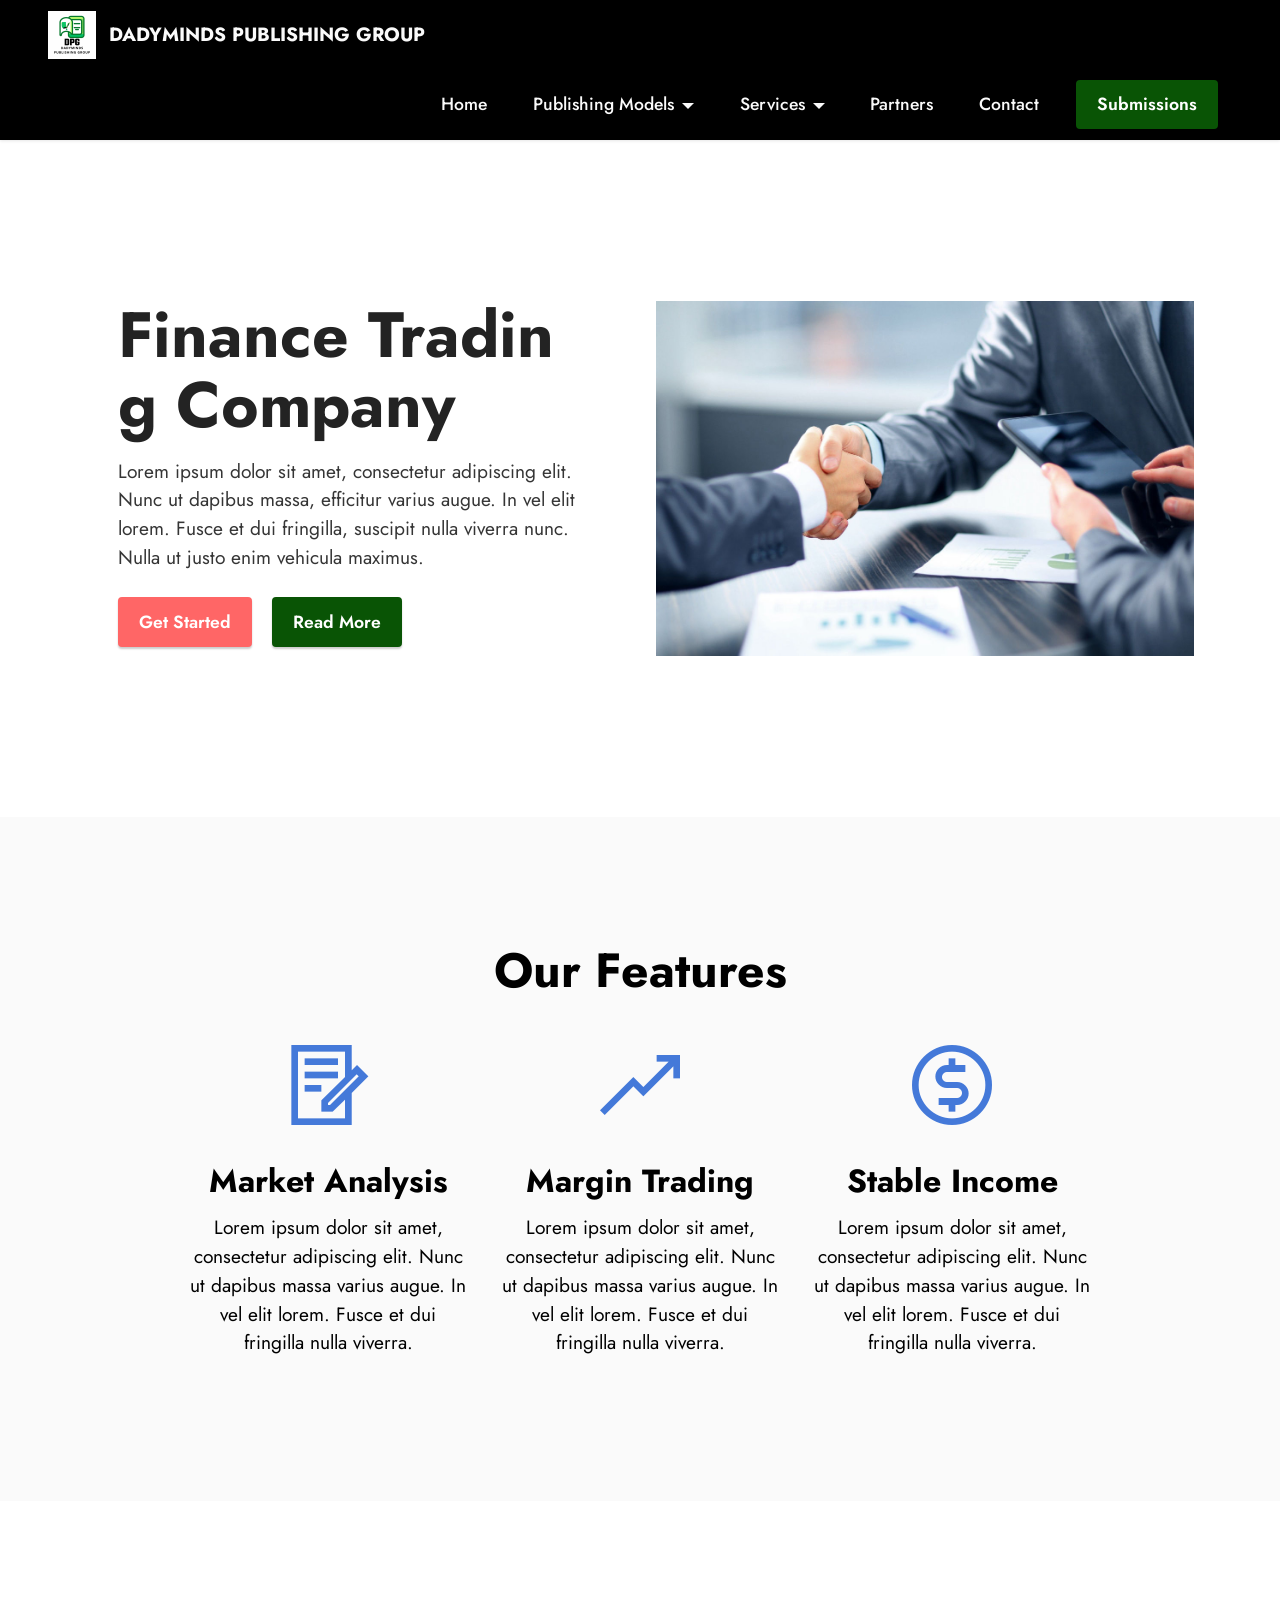
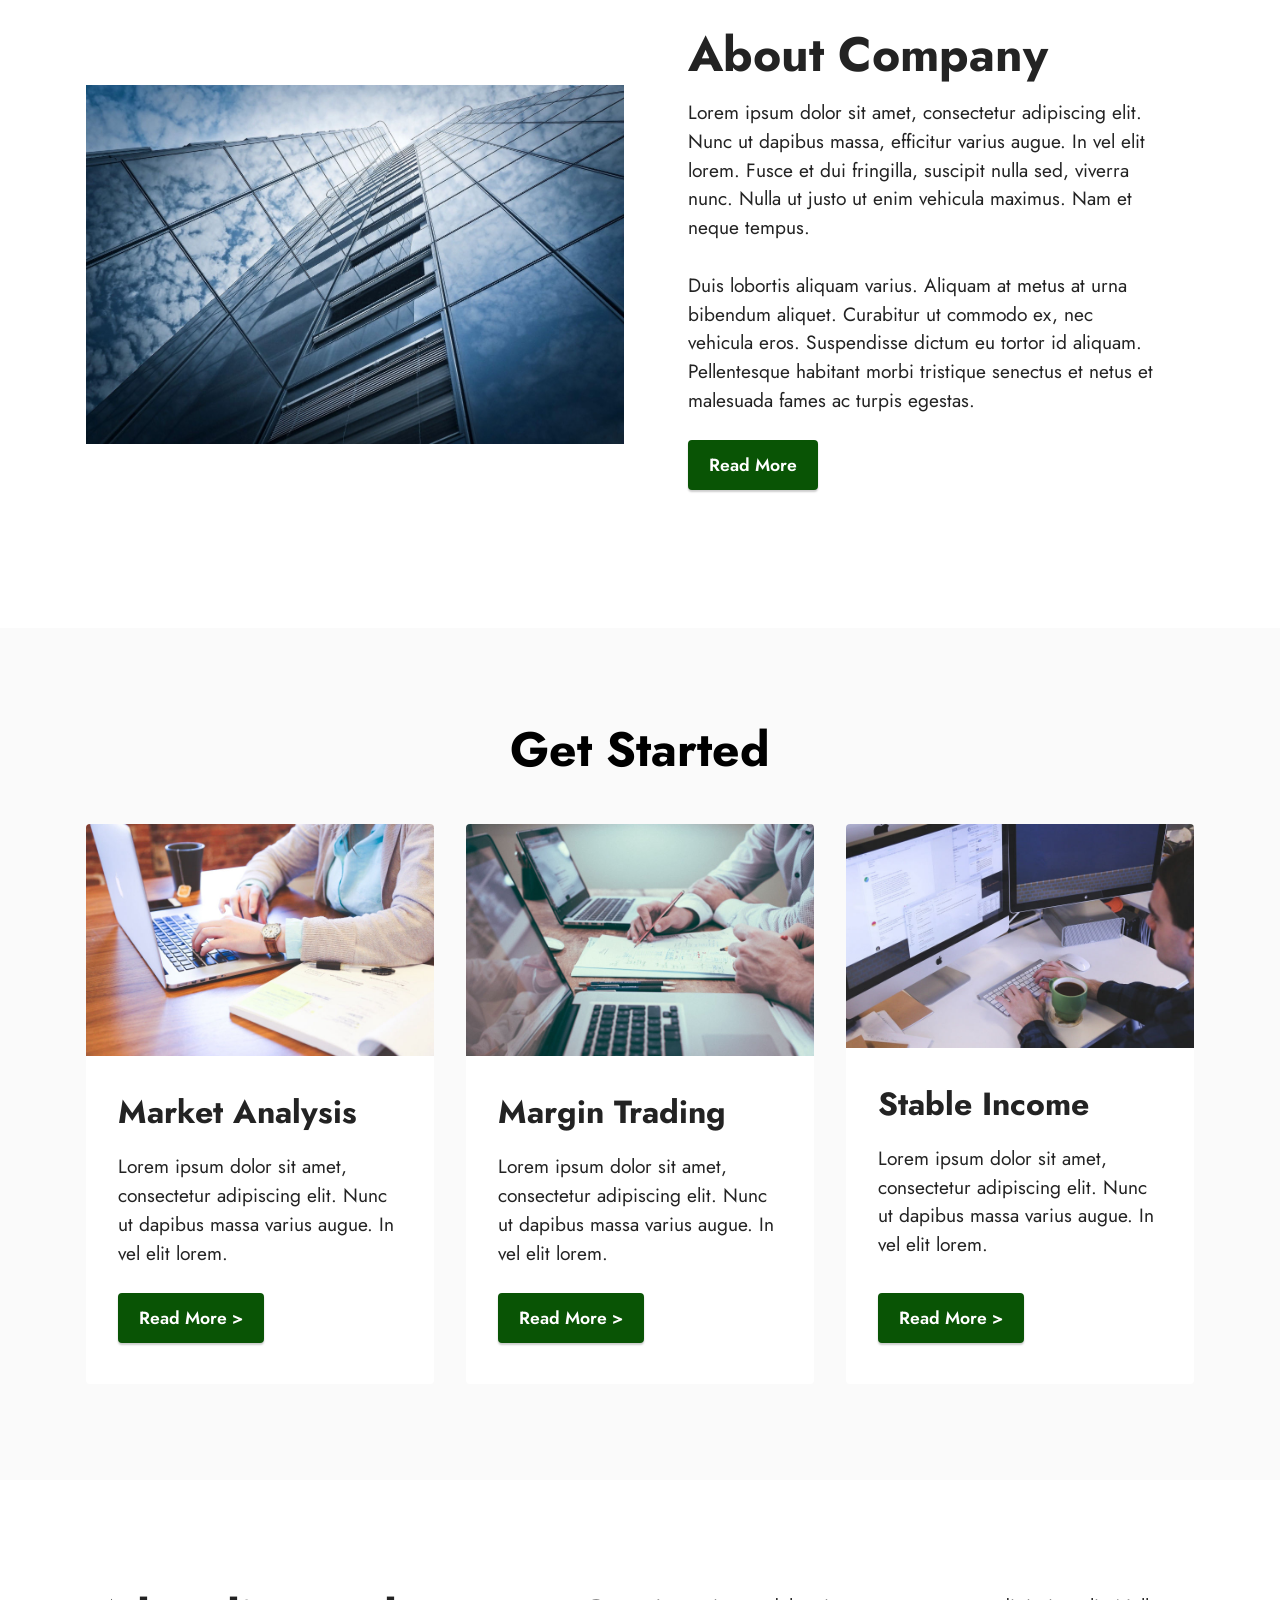
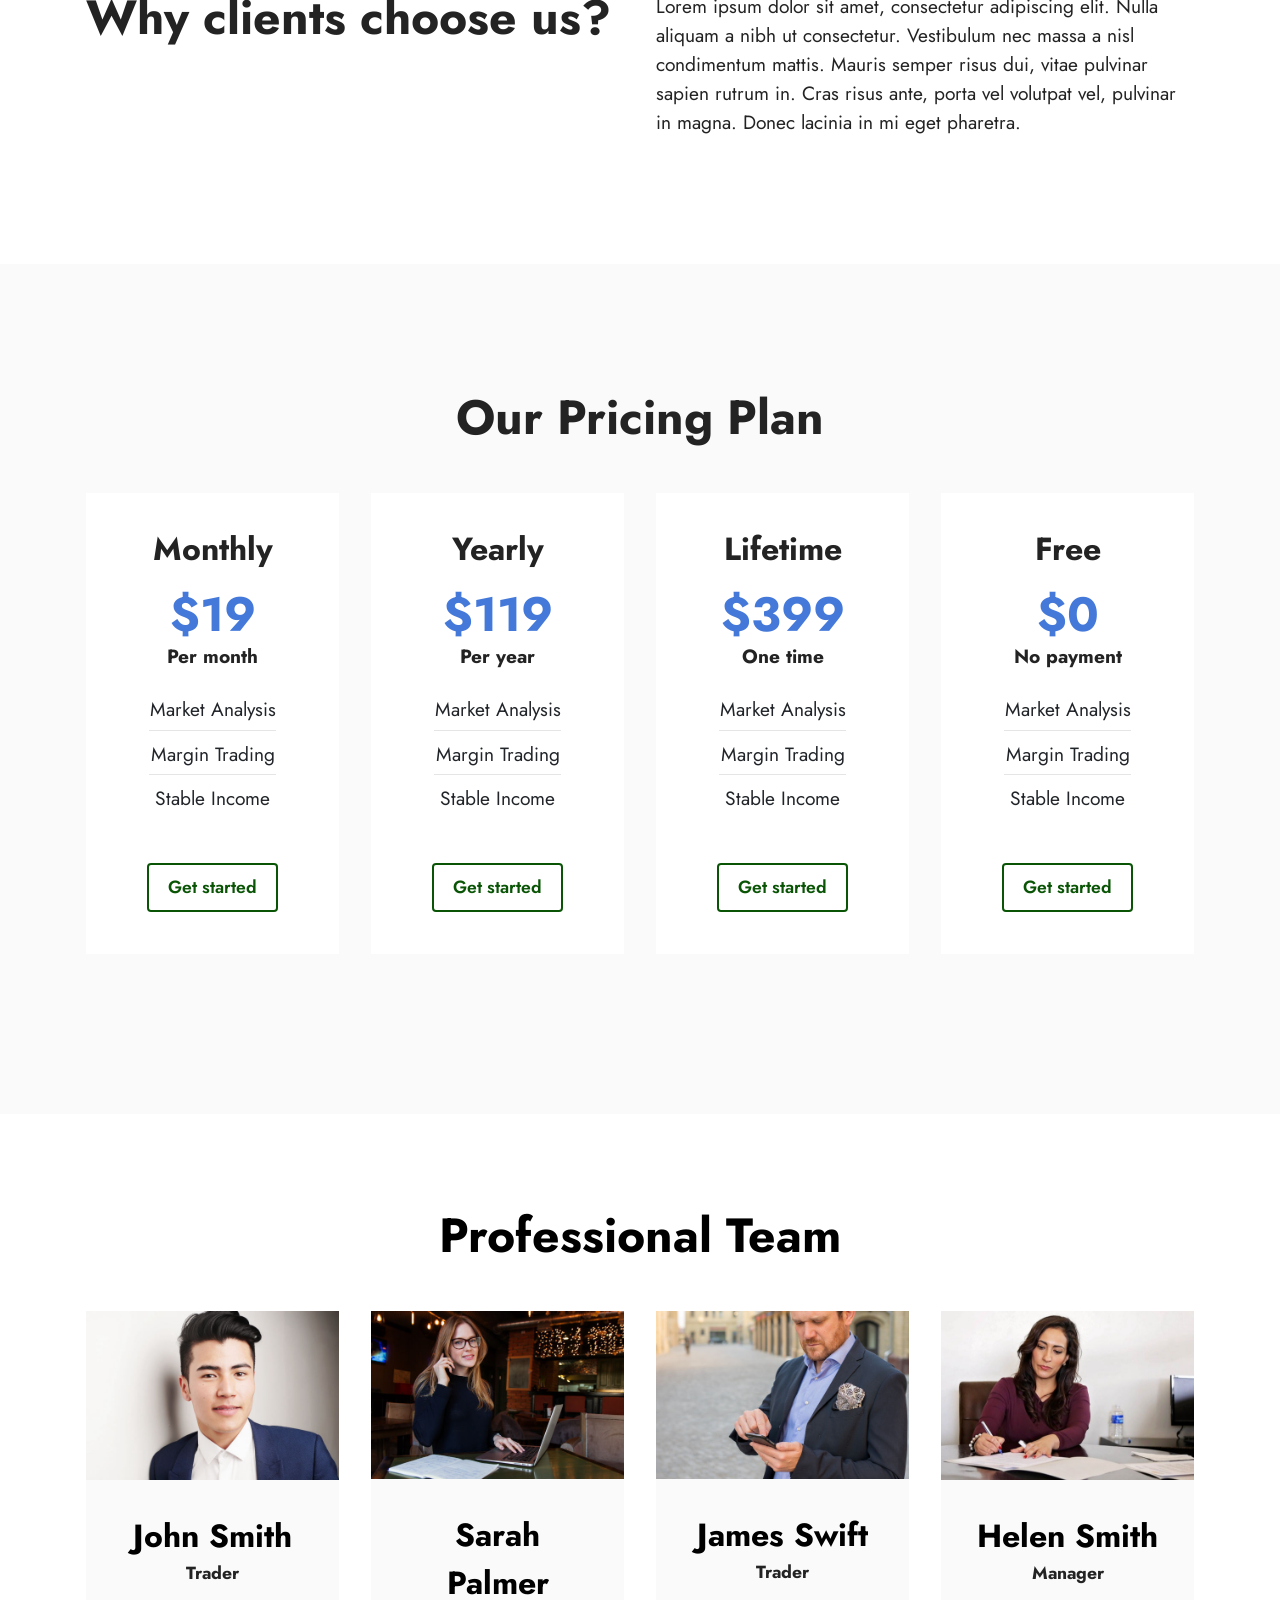
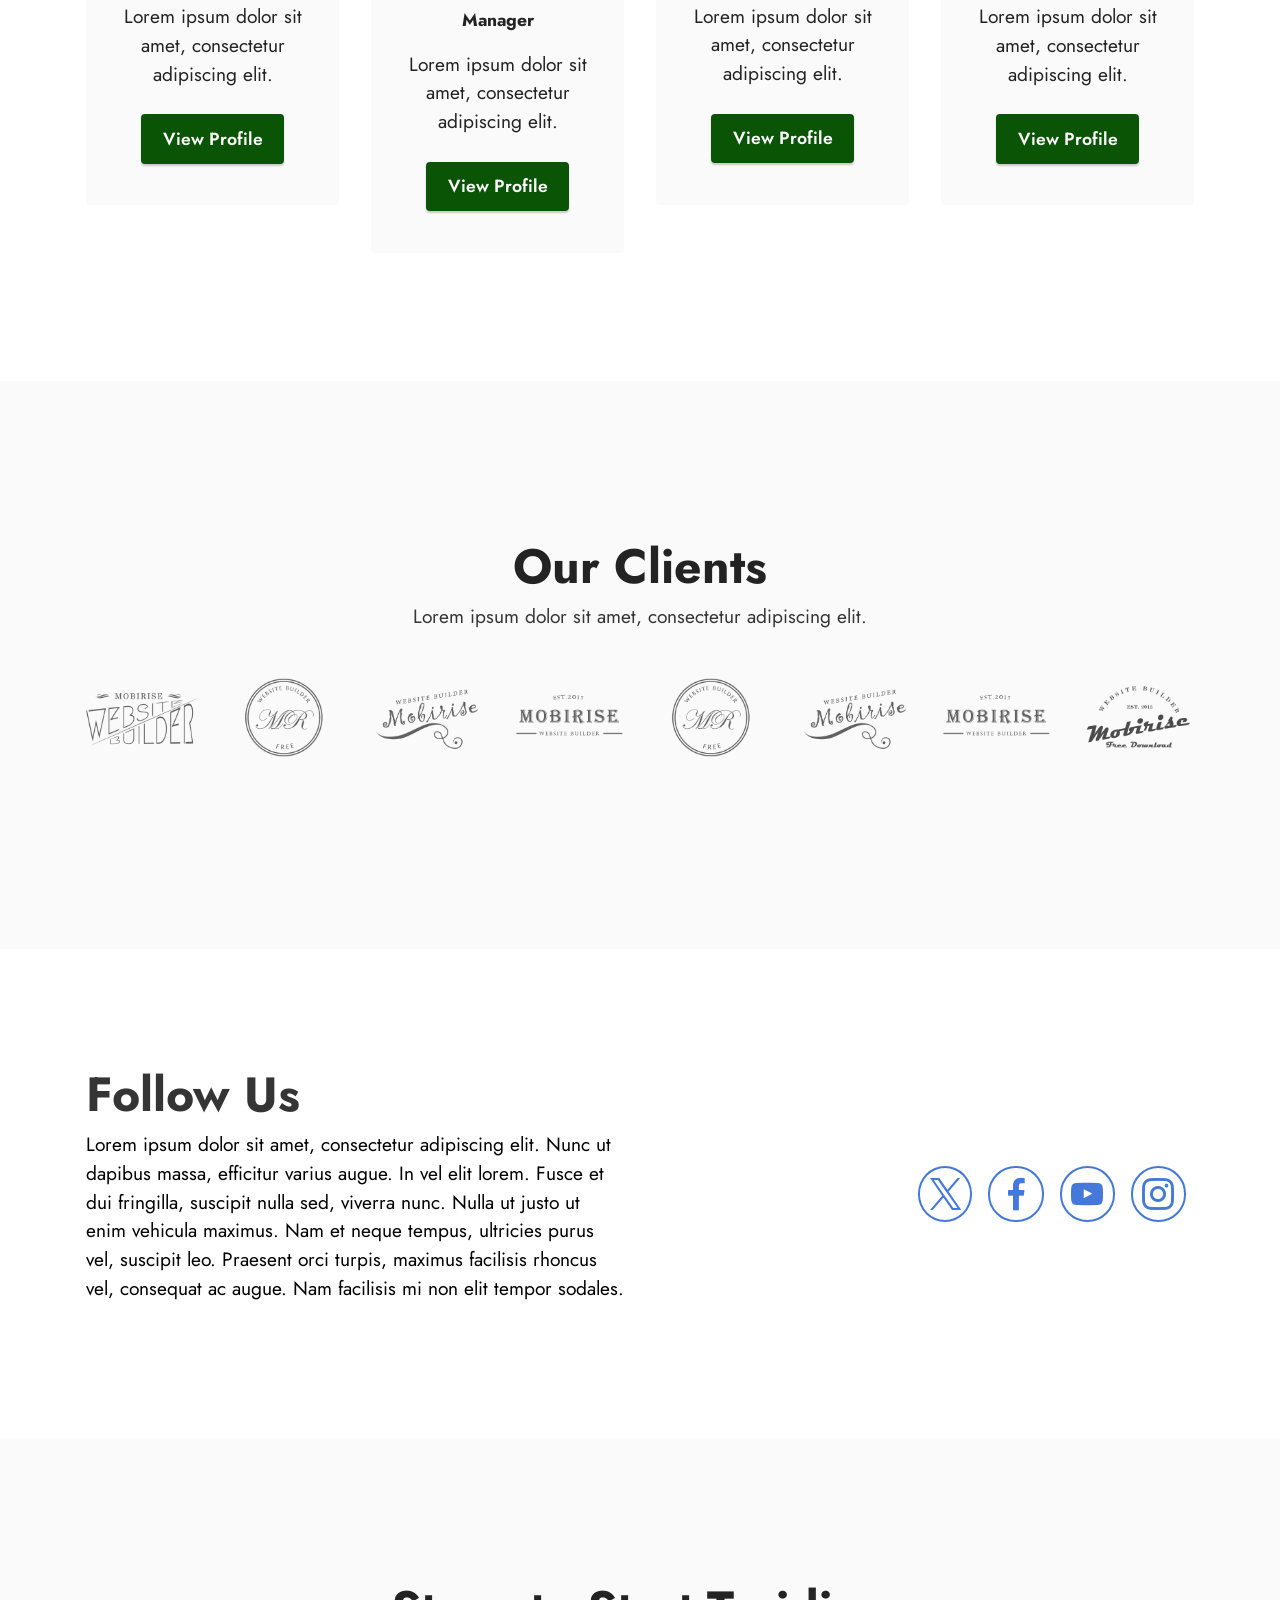
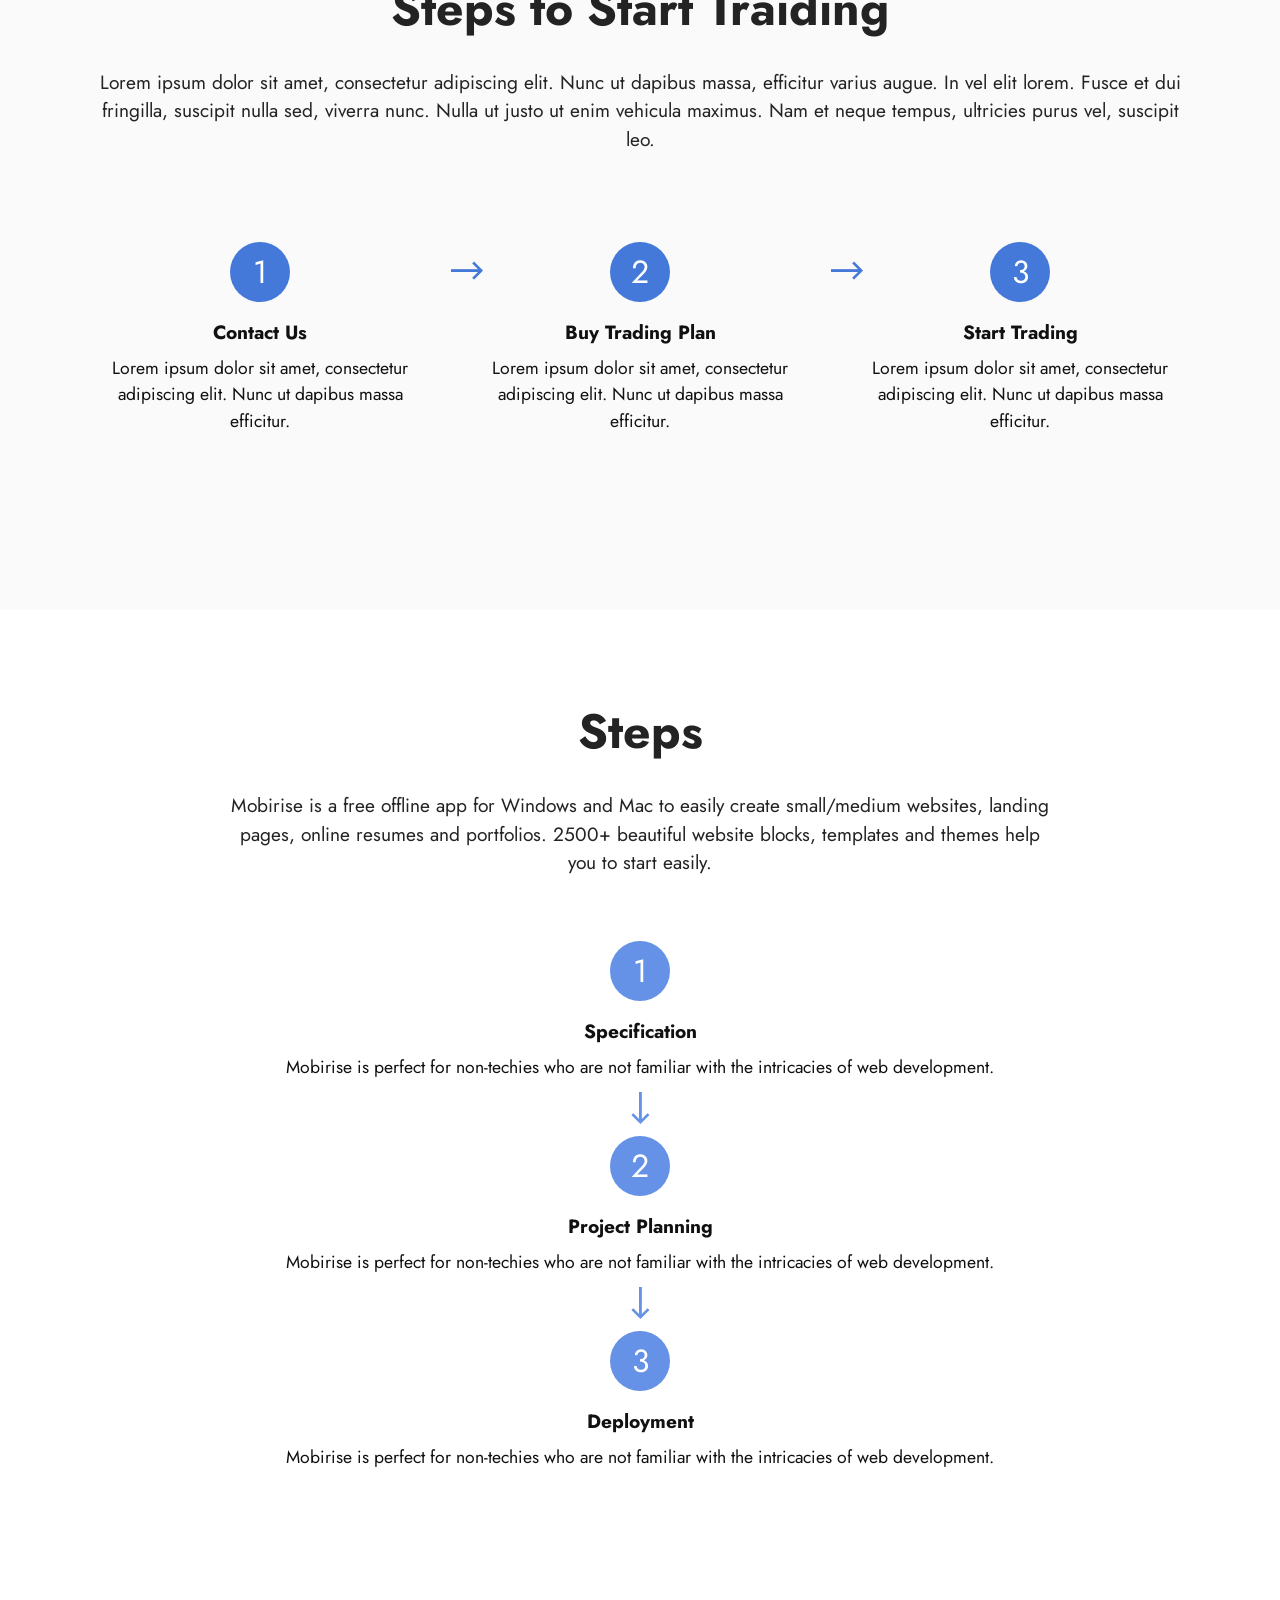
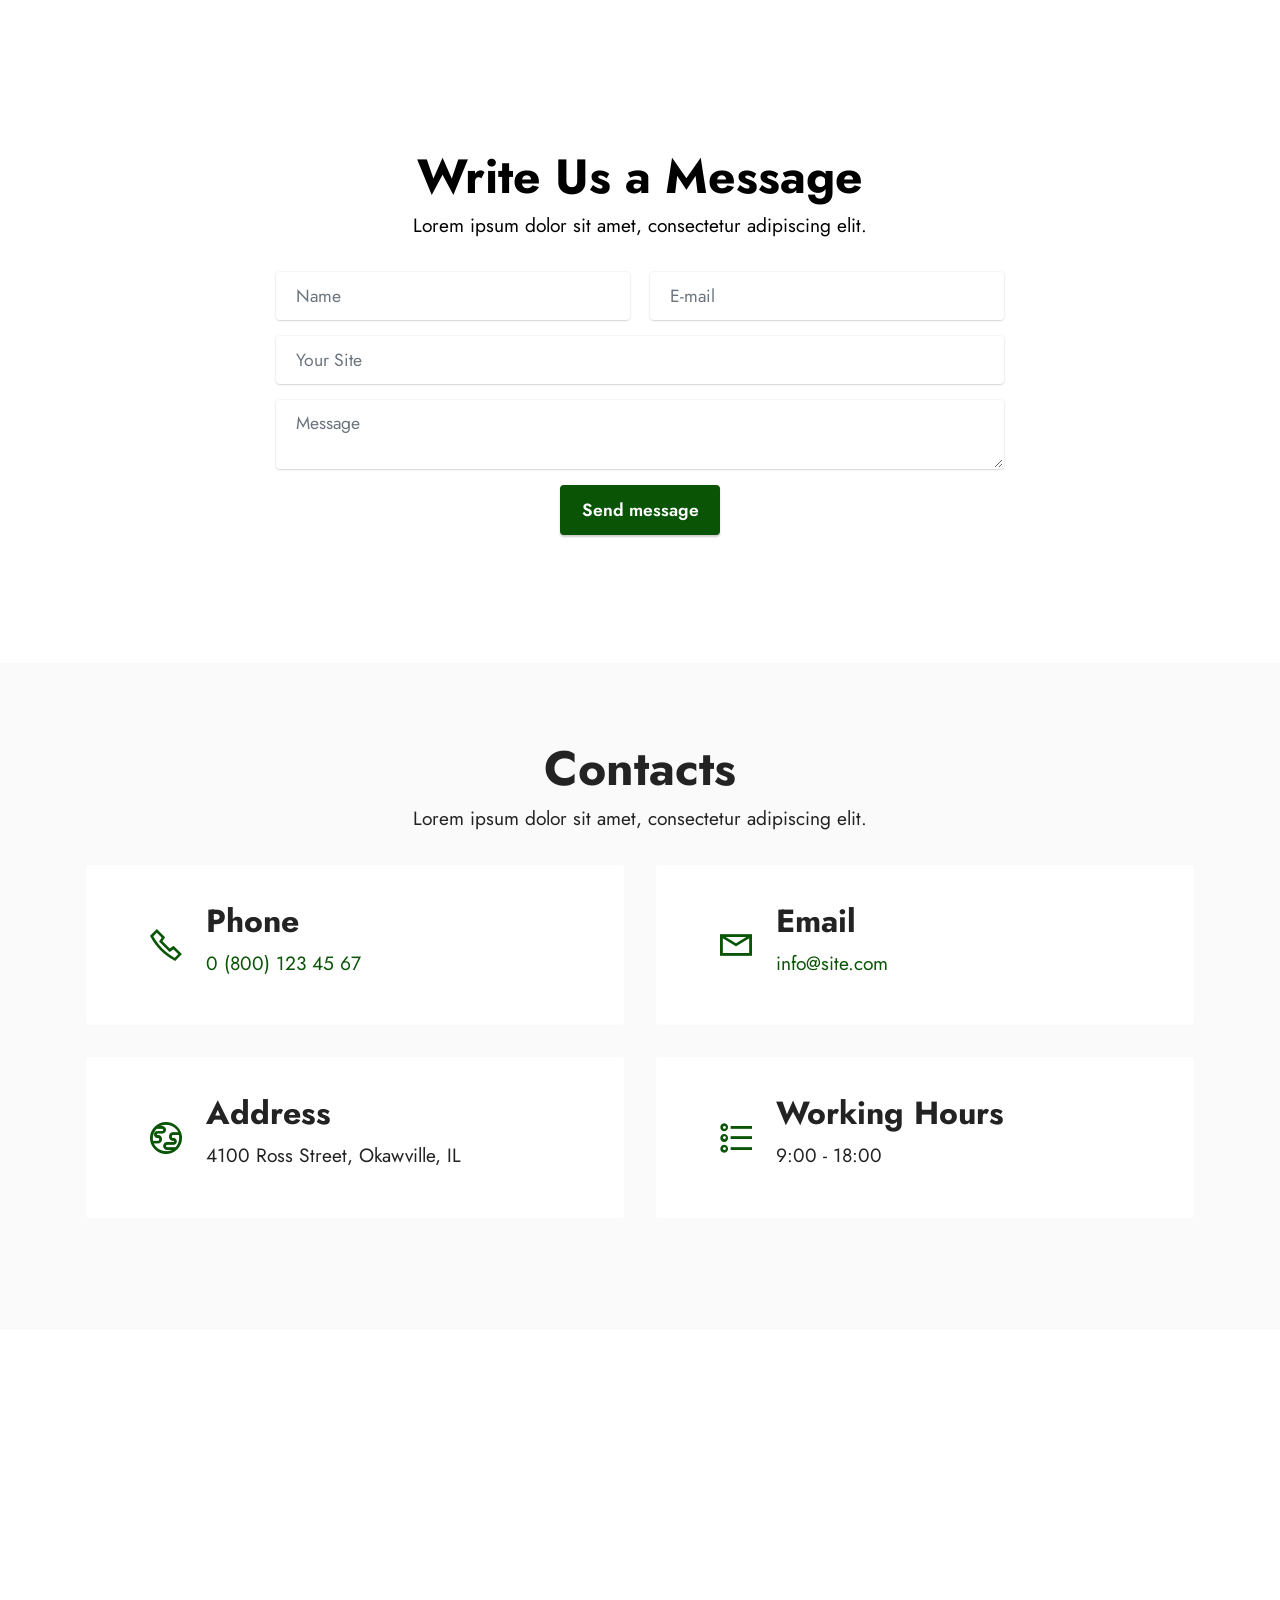
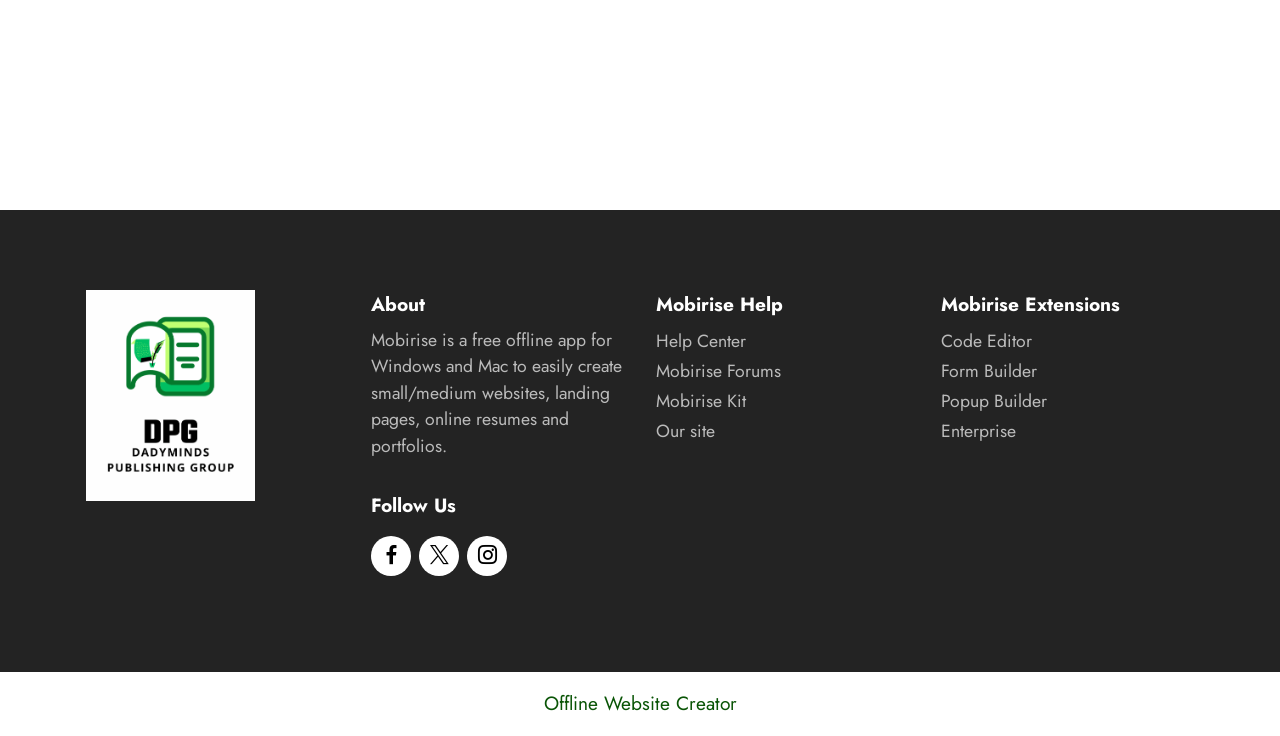
<file: page7.html>
<!DOCTYPE html>
<html  >
<head>
  <!-- Site made with Mobirise Website Builder v6.1.12, https://mobirise.com -->
  <meta charset="UTF-8">
  <meta http-equiv="X-UA-Compatible" content="IE=edge">
  <meta name="generator" content="Mobirise v6.1.12, mobirise.com">
  <meta name="viewport" content="width=device-width, initial-scale=1, minimum-scale=1">
  <link rel="shortcut icon" href="assets/images/cream20and20black20heart20rate20superminimalism20medical20and20health20logo-96x96.png" type="image/x-icon">
  <meta name="description" content="">
  
  
  <title>Modern Publishing</title>
  <link rel="stylesheet" href="assets/web/assets/mobirise-icons2/mobirise2.css">
  <link rel="stylesheet" href="assets/bootstrap/css/bootstrap.min.css">
  <link rel="stylesheet" href="assets/dropdown/css/style.css">
  <link rel="stylesheet" href="assets/socicon/css/styles.css">
  <link rel="stylesheet" href="assets/theme/css/style.css">
  <link rel="preload" href="https://fonts.googleapis.com/css?family=Jost:100,200,300,400,500,600,700,800,900,100i,200i,300i,400i,500i,600i,700i,800i,900i&display=swap" as="style" onload="this.onload=null;this.rel='stylesheet'">
  <noscript><link rel="stylesheet" href="https://fonts.googleapis.com/css?family=Jost:100,200,300,400,500,600,700,800,900,100i,200i,300i,400i,500i,600i,700i,800i,900i&display=swap"></noscript>
  <link rel="preload" as="style" href="assets/mobirise/css/mbr-additional.css?v=lPi46V"><link rel="stylesheet" href="assets/mobirise/css/mbr-additional.css?v=lPi46V" type="text/css">

  
  
  
</head>
<body>
  
  <section data-bs-version="5.1" class="menu menu2 cid-vhy200oi39" once="menu" id="menu2-2u">
    
    <nav class="navbar navbar-dropdown navbar-expand-lg">
        <div class="container-fluid">
            <div class="navbar-brand">
                <span class="navbar-logo">
                    <a href="index.html">
                        <img src="assets/images/cream20and20black20heart20rate20superminimalism20medical20and20health20logo-96x96.png" alt="DADYMINDS PUBLISHING GROUP" style="height: 3rem;">
                    </a>
                </span>
                <span class="navbar-caption-wrap"><a class="navbar-caption text-white display-7" href="https://mobiri.se">DADYMINDS PUBLISHING GROUP</a></span>
            </div>
            <button class="navbar-toggler" type="button" data-toggle="collapse" data-bs-toggle="collapse" data-target="#navbarSupportedContent" data-bs-target="#navbarSupportedContent" aria-controls="navbarNavAltMarkup" aria-expanded="false" aria-label="Toggle navigation">
                <div class="hamburger">
                    <span></span>
                    <span></span>
                    <span></span>
                    <span></span>
                </div>
            </button>
            <div class="collapse navbar-collapse" id="navbarSupportedContent">
                <ul class="navbar-nav nav-dropdown" data-app-modern-menu="true"><li class="nav-item"><a class="nav-link link text-white display-4" href="#top">Home</a></li>
                    
                    <li class="nav-item dropdown"><a class="nav-link link text-white dropdown-toggle display-4" href="index.html#content4-1q" data-toggle="dropdown-submenu" data-bs-toggle="dropdown" data-bs-auto-close="outside" aria-expanded="false">Publishing Models</a><div class="dropdown-menu" aria-labelledby="dropdown-551"><a class="text-white dropdown-item text-primary display-4" href="page5.html">Hybrid Publishing</a><a class="text-white show dropdown-item text-primary display-4" href="page8.html">Self Publishing</a><a class="text-white show dropdown-item text-primary display-4" href="page7.html">Modern Publishing</a><a class="text-white show dropdown-item text-primary display-4" href="page6.html">Traditional Publishing</a></div>
                    </li><li class="nav-item dropdown"><a class="nav-link link dropdown-toggle text-white display-4" href="index.html#content4-1q" data-toggle="dropdown-submenu" data-bs-toggle="dropdown" data-bs-auto-close="outside" aria-expanded="false">Services</a><div class="dropdown-menu" aria-labelledby="dropdown-594"><a class="dropdown-item text-white display-4" href="page2.html">Editorial Production</a><a class="text-white dropdown-item text-primary display-4" href="page3.html">Global Book Distribution</a><a class="text-white dropdown-item text-primary display-4" href="page4.html">Branding and Marketing</a></div></li><li class="nav-item"><a class="nav-link link text-white display-4" href="index.html#team1-1o">Partners</a></li><li class="nav-item"><a class="nav-link link text-white display-4" href="index.html#contacts2-1r">Contact</a></li></ul>
                
                <div class="navbar-buttons mbr-section-btn"><a class="btn btn-primary display-4" href="https://mobiri.se">Submissions</a></div>
            </div>
        </div>
    </nav>
</section>

<section data-bs-version="5.1" class="header14 cid-vhy200S9MQ" id="header14-2v">

    

    

    <div class="container">
        <div class="row justify-content-center align-items-center">
            <div class="col-12 col-md-6 image-wrapper">
                <img src="assets/images/mbr-1256x829.jpg" alt="Mobirise Website Builder">
            </div>
            <div class="col-12 col-md">
                <div class="text-wrapper">
                    <h1 class="mbr-section-title mbr-fonts-style mb-3 display-1"><strong>Finance&nbsp;Trading Company</strong></h1>
                    <p class="mbr-text mbr-fonts-style display-7">
                        Lorem ipsum dolor sit amet, consectetur adipiscing elit. Nunc ut dapibus massa, efficitur varius augue. In vel elit lorem. Fusce et dui fringilla, suscipit nulla viverra nunc. Nulla ut justo enim vehicula maximus.</p>
                    <div class="mbr-section-btn mt-3"><a class="btn btn-secondary display-4" href="https://mobiri.se">Get Started</a>
                        <a class="btn btn-primary display-4" href="https://mobiri.se">Read More</a></div>
                </div>
            </div>
        </div>
    </div>
</section>

<section data-bs-version="5.1" class="features1 cid-vhy201aHfd" id="features1-2w">
    

    
    <div class="container-fluid">
        <div class="row">
            <div class="col-12 col-lg-9">
                <h3 class="mbr-section-title mbr-fonts-style align-center mb-0 display-2">
                    <strong>Our Features</strong>
                </h3>
                
            </div>
        </div>
        <div class="row">
            <div class="card col-12 col-md-6 col-lg-3">
                <div class="card-wrapper">
                    <div class="card-box align-center">
                        <div class="iconfont-wrapper">
                            <span class="mbr-iconfont mobi-mbri-contact-form mobi-mbri"></span>
                        </div>
                        <h5 class="card-title mbr-fonts-style display-5"><strong>Market Analysis</strong></h5>
                        <p class="card-text mbr-fonts-style display-7">Lorem ipsum dolor sit amet, consectetur adipiscing elit. Nunc ut dapibus massa varius augue. In vel elit lorem. Fusce et dui fringilla nulla viverra.</p>
                    </div>
                </div>
            </div>
            <div class="card col-12 col-md-6 col-lg-3">
                <div class="card-wrapper">
                    <div class="card-box align-center">
                        <div class="iconfont-wrapper">
                            <span class="mbr-iconfont mobi-mbri-growing-chart mobi-mbri"></span>
                        </div>
                        <h5 class="card-title mbr-fonts-style display-5"><strong>Margin Trading</strong></h5>
                        <p class="card-text mbr-fonts-style display-7">Lorem ipsum dolor sit amet, consectetur adipiscing elit. Nunc ut dapibus massa varius augue. In vel elit lorem. Fusce et dui fringilla nulla viverra.</p>
                    </div>
                </div>
            </div>
            <div class="card col-12 col-md-6 col-lg-3">
                <div class="card-wrapper">
                    <div class="card-box align-center">
                        <div class="iconfont-wrapper">
                            <span class="mbr-iconfont mobi-mbri-cash mobi-mbri"></span>
                        </div>
                        <h5 class="card-title mbr-fonts-style display-5"><strong>Stable Income</strong></h5>
                        <p class="card-text mbr-fonts-style display-7">Lorem ipsum dolor sit amet, consectetur adipiscing elit. Nunc ut dapibus massa varius augue. In vel elit lorem. Fusce et dui fringilla nulla viverra.</p>
                    </div>
                </div>
            </div>
            
        </div>
    </div>
</section>

<section data-bs-version="5.1" class="header14 cid-vhy201ARct" id="header14-2x">

    

    

    <div class="container">
        <div class="row justify-content-center align-items-center">
            <div class="col-12 col-md-6 image-wrapper">
                <img src="assets/images/mbr-1256x837.jpg" alt="Mobirise Website Builder">
            </div>
            <div class="col-12 col-md">
                <div class="text-wrapper">
                    <h1 class="mbr-section-title mbr-fonts-style mb-3 display-2">
                        <strong>About Company</strong></h1>
                    <p class="mbr-text mbr-fonts-style display-7">
                        Lorem ipsum dolor sit amet, consectetur adipiscing elit. Nunc ut dapibus massa, efficitur varius augue. In vel elit lorem. Fusce et dui fringilla, suscipit nulla sed, viverra nunc. Nulla ut justo ut enim vehicula maximus. Nam et neque tempus.<br><br>Duis lobortis aliquam varius. Aliquam at metus at urna bibendum aliquet. Curabitur ut commodo ex, nec vehicula eros. Suspendisse dictum eu tortor id aliquam. Pellentesque habitant morbi tristique senectus et netus et malesuada fames ac turpis egestas.<br></p>
                    <div class="mbr-section-btn mt-3"><a class="btn btn-primary display-4" href="https://mobiri.se">Read More</a></div>
                </div>
            </div>
        </div>
    </div>
</section>

<section data-bs-version="5.1" class="features3 cid-vhy201YVQp" id="features3-2y">
    
    
    <div class="container">
        <div class="mbr-section-head">
            <h4 class="mbr-section-title mbr-fonts-style align-center mb-5 display-2">
                <strong>Get Started</strong></h4>
            
        </div>
        <div class="row mt-4">
            <div class="item features-image col-12 col-md-6 col-lg-4">
                <div class="item-wrapper">
                    <div class="item-img">
                        <img src="assets/images/mbr-816x544.jpg" alt="Mobirise Website Builder">
                    </div>
                    <div class="item-content">
                        <h5 class="item-title mbr-fonts-style display-5"><strong>Market Analysis</strong></h5>
                        
                        <p class="mbr-text mbr-fonts-style mt-3 display-7">Lorem ipsum dolor sit amet, consectetur adipiscing elit. Nunc ut dapibus massa varius augue. In vel elit lorem.</p>
                    </div>
                    <div class="mbr-section-btn item-footer mt-2"><a href="" class="btn item-btn btn-primary display-4" target="_blank">Read More
                            &gt;</a></div>
                </div>
            </div>
            <div class="item features-image col-12 col-md-6 col-lg-4">
                <div class="item-wrapper">
                    <div class="item-img">
                        <img src="assets/images/mbr-1-816x544.jpg" alt="Mobirise Website Builder">
                    </div>
                    <div class="item-content">
                        <h5 class="item-title mbr-fonts-style display-5"><strong>Margin Trading</strong></h5>
                        
                        <p class="mbr-text mbr-fonts-style mt-3 display-7">Lorem ipsum dolor sit amet, consectetur adipiscing elit. Nunc ut dapibus massa varius augue. In vel elit lorem.</p>
                    </div>
                    <div class="mbr-section-btn item-footer mt-2"><a href="" class="btn item-btn btn-primary display-4" target="_blank">Read More &gt;</a></div>
                </div>
            </div>
            <div class="item features-image col-12 col-md-6 col-lg-4">
                <div class="item-wrapper">
                    <div class="item-img">
                        <img src="assets/images/mbr-816x524.jpg" alt="Mobirise Website Builder">
                    </div>
                    <div class="item-content">
                        <h5 class="item-title mbr-fonts-style display-5"><strong>Stable Income</strong></h5>
                        
                        <p class="mbr-text mbr-fonts-style mt-3 display-7">Lorem ipsum dolor sit amet, consectetur adipiscing elit. Nunc ut dapibus massa varius augue. In vel elit lorem.<br></p>
                    </div>
                    <div class="mbr-section-btn item-footer mt-2"><a href="" class="btn item-btn btn-primary display-4" target="_blank">Read More &gt;</a></div>
                </div>
            </div>
        </div>
    </div>
</section>

<section data-bs-version="5.1" class="content10 cid-vhy202pRaJ" id="content10-2z">
    
    <div class="container">
        <div class="row justify-content-center">
            <div class="col-12 col-md">
                
                <h6 class="mbr-section-subtitle mbr-fonts-style mb-4 display-2"><strong>Why clients choose us?</strong></h6>
            </div>
            <div class="col-md-12 col-lg-6">
                <p class="mbr-text mbr-fonts-style display-7">Lorem ipsum dolor sit amet, consectetur adipiscing elit. Nulla aliquam a nibh ut consectetur. Vestibulum nec massa a nisl condimentum mattis. Mauris semper risus dui, vitae pulvinar sapien rutrum in. Cras risus ante, porta vel volutpat vel, pulvinar in magna. Donec lacinia in mi eget pharetra.</p>
            </div>
        </div>
    </div>
</section>

<section data-bs-version="5.1" class="content4 cid-vhy202GG4J" id="content4-30">
    
    
    <div class="container">
        <div class="row justify-content-center">
            <div class="title col-md-12 col-lg-10">
                <h3 class="mbr-section-title mbr-fonts-style align-center mb-4 display-2"><strong>Our Pricing Plan</strong></h3>
                
                
            </div>
        </div>
    </div>
</section>

<section data-bs-version="5.1" class="pricing2 cid-vhy202ZSei" id="pricing2-31">
    

    
    <div class="container">
        <div class="row justify-content-center">
            <div class="col-12 col-md-6 align-center col-lg-3">
                <div class="plan">
                    <div class="plan-header">
                        <h6 class="plan-title mbr-fonts-style mb-3 display-5">
                            <strong>Monthly</strong>
                        </h6>
                        <div class="plan-price">
                            <p class="price mbr-fonts-style m-0 display-2"><strong>$19</strong></p>
                            <p class="price-term mbr-fonts-style mb-3 display-7"><strong>Per month</strong>
                            </p>
                        </div>
                    </div>
                    <div class="plan-body">
                        <div class="plan-list mb-4">
                            <ul class="list-group mbr-fonts-style list-group-flush display-7">
                                <li class="list-group-item">Market Analysis</li><li class="list-group-item">Margin Trading</li><li class="list-group-item">Stable Income</li>
                            </ul>
                        </div>
                        <div class="mbr-section-btn text-center"><a href="https://mobiri.se" class="btn btn-primary-outline display-4">Get started</a></div>
                    </div>
                </div>
            </div>
            <div class="col-12 col-md-6 align-center col-lg-3">
                <div class="plan">
                    <div class="plan-header">
                        <h6 class="plan-title mbr-fonts-style mb-3 display-5">
                            <strong>Yearly</strong>
                        </h6>
                        <div class="plan-price">
                            <p class="price mbr-fonts-style m-0 display-2"><strong>$119</strong></p>
                            <p class="price-term mbr-fonts-style mb-3 display-7"><strong>Per year</strong>
                            </p>
                        </div>
                    </div>
                    <div class="plan-body">
                        <div class="plan-list mb-4">
                            <ul class="list-group mbr-fonts-style list-group-flush display-7">
                                <li class="list-group-item">Market Analysis
</li><li class="list-group-item">Margin Trading
</li><li class="list-group-item">Stable Income</li>
                            </ul>
                        </div>
                        <div class="mbr-section-btn text-center"><a href="https://mobiri.se" class="btn btn-primary-outline display-4">Get started</a></div>
                    </div>
                </div>
            </div>
            <div class="col-12 col-md-6 align-center col-lg-3">
                <div class="plan">
                    <div class="plan-header">
                        <h6 class="plan-title mbr-fonts-style mb-3 display-5">
                            <strong>Lifetime</strong>
                        </h6>
                        <div class="plan-price">
                            <p class="price mbr-fonts-style m-0 display-2"><strong>$399</strong></p>
                            <p class="price-term mbr-fonts-style mb-3 display-7"><strong>One time</strong>
                            </p>
                        </div>
                    </div>
                    <div class="plan-body">
                        <div class="plan-list mb-4">
                            <ul class="list-group mbr-fonts-style list-group-flush display-7">
                                <li class="list-group-item">Market Analysis
</li><li class="list-group-item">Margin Trading
</li><li class="list-group-item">Stable Income</li>
                            </ul>
                        </div>
                        <div class="mbr-section-btn text-center"><a href="https://mobiri.se" class="btn btn-primary-outline display-4">Get started</a></div>
                    </div>
                </div>
            </div>
            <div class="col-12 col-md-6 align-center col-lg-3">
                <div class="plan">
                    <div class="plan-header">
                        <h6 class="plan-title mbr-fonts-style mb-3 display-5">
                            <strong>Free</strong>
                        </h6>
                        <div class="plan-price">
                            <p class="price mbr-fonts-style m-0 display-2"><strong>$0</strong></p>
                            <p class="price-term mbr-fonts-style mb-3 display-7"><strong>No payment</strong>
                            </p>
                        </div>
                    </div>
                    <div class="plan-body">
                        <div class="plan-list mb-4">
                            <ul class="list-group mbr-fonts-style list-group-flush display-7">
                                <li class="list-group-item">Market Analysis
</li><li class="list-group-item">Margin Trading
</li><li class="list-group-item">Stable Income</li>
                            </ul>
                        </div>
                        <div class="mbr-section-btn text-center"><a href="https://mobiri.se" class="btn btn-primary-outline display-4">Get started</a></div>
                    </div>
                </div>
            </div>
        </div>
    </div>
</section>

<section data-bs-version="5.1" class="team1 cid-vhy203te1H" id="team1-32">
    

    
    <div class="container">
        <div class="row justify-content-center">
            <div class="col-12">
                <h3 class="mbr-section-title1 mbr-fonts-style align-center mb-5 display-2">
                    <strong>Professional Team</strong>
                </h3>
                
            </div>
            <div class="col-sm-6 col-lg-3">
                <div class="card-wrap">
                    <div class="image-wrap">
                        <img src="assets/images/mbr-596x398.jpg" alt="Mobirise Website Builder">
                    </div>
                    <div class="content-wrap">
                        <h5 class="mbr-section-title card-title mbr-fonts-style align-center m-0 display-5">
                            <strong>John Smith</strong>
                        </h5>
                        <h6 class="mbr-role mbr-fonts-style align-center mb-3 display-4">
                            <strong>Trader</strong></h6>
                        <p class="card-text mbr-fonts-style align-center display-7">
                            Lorem ipsum dolor sit amet, consectetur adipiscing elit.</p>
                        
                        <div class="mbr-section-btn card-btn align-center"><a class="btn btn-primary display-4" href="https://mobiri.se">View
                                Profile</a></div>
                    </div>
                </div>
            </div>

            <div class="col-sm-6 col-lg-3">
                <div class="card-wrap">
                    <div class="image-wrap">
                        <img src="assets/images/mbr-3-596x397.jpg" alt="Mobirise Website Builder">
                    </div>
                    <div class="content-wrap">
                        <h5 class="mbr-section-title card-title mbr-fonts-style align-center m-0 display-5">
                            <strong>Sarah Palmer</strong>
                        </h5>
                        <h6 class="mbr-role mbr-fonts-style align-center mb-3 display-4">
                            <strong>Manager</strong>
                        </h6>
                        <p class="card-text mbr-fonts-style align-center display-7">
                            Lorem ipsum dolor sit amet, consectetur adipiscing elit.
                        </p>
                        
                        <div class="mbr-section-btn card-btn align-center"><a class="btn btn-primary display-4" href="https://mobiri.se">View
                                Profile</a></div>
                    </div>
                </div>
            </div>

            <div class="col-sm-6 col-lg-3">
                <div class="card-wrap">
                    <div class="image-wrap">
                        <img src="assets/images/mbr-2-596x397.jpg" alt="Mobirise Website Builder">
                    </div>
                    <div class="content-wrap">
                        <h5 class="mbr-section-title card-title mbr-fonts-style align-center m-0 display-5">
                            <strong>James Swift</strong>
                        </h5>
                        <h6 class="mbr-role mbr-fonts-style align-center mb-3 display-4">
                            <strong>Trader</strong>
                        </h6>
                        <p class="card-text mbr-fonts-style align-center display-7">
                            Lorem ipsum dolor sit amet, consectetur adipiscing elit.
                        </p>
                        
                        <div class="mbr-section-btn card-btn align-center"><a class="btn btn-primary display-4" href="https://mobiri.se">View
                                Profile</a></div>
                    </div>
                </div>
            </div>

            <div class="col-sm-6 col-lg-3">
                <div class="card-wrap">
                    <div class="image-wrap">
                        <img src="assets/images/mbr-596x401.jpeg" alt="Mobirise Website Builder">
                    </div>
                    <div class="content-wrap">
                        <h5 class="mbr-section-title card-title mbr-fonts-style align-center m-0 display-5">
                            <strong>Helen Smith</strong>
                        </h5>
                        <h6 class="mbr-role mbr-fonts-style align-center mb-3 display-4">
                            <strong>Manager</strong>
                        </h6>
                        <p class="card-text mbr-fonts-style align-center display-7">
                            Lorem ipsum dolor sit amet, consectetur adipiscing elit.
                        </p>
                        
                        <div class="mbr-section-btn card-btn align-center"><a class="btn btn-primary display-4" href="https://mobiri.se">View
                                Profile</a></div>
                    </div>
                </div>
            </div>
        </div>
    </div>
</section>

<section data-bs-version="5.1" class="clients1 cid-vhy204avad" id="clients1-33">
    
    <div class="images-container container">
        <div class="mbr-section-head">
            <h3 class="mbr-section-title mbr-fonts-style align-center mb-0 display-2">
                <strong>Our Clients</strong>
            </h3>
            <h4 class="mbr-section-subtitle mbr-fonts-style align-center mb-0 mt-2 display-7">Lorem ipsum dolor sit amet, consectetur adipiscing elit.</h4>
            
        </div>
        <div class="row justify-content-center mt-4">
            <div class="col-md-3 card">
                <img src="assets/images/1.png" alt="Mobirise Website Builder">
            </div>
            <div class="col-md-3 card">
                <img src="assets/images/2.png" alt="Mobirise Website Builder">
            </div>
            <div class="col-md-3 card">
                <img src="assets/images/3.png" alt="Mobirise Website Builder">
            </div>
            <div class="col-md-3 card">
                <img src="assets/images/4.png" alt="Mobirise Website Builder">
            </div>
            <div class="col-md-3 card">
                <img src="assets/images/2.png" alt="Mobirise Website Builder">
            </div>
            <div class="col-md-3 card">
                <img src="assets/images/3.png" alt="Mobirise Website Builder">
            </div>
            <div class="col-md-3 card">
                <img src="assets/images/4.png" alt="Mobirise Website Builder">
            </div>
            <div class="col-md-3 card">
                <img src="assets/images/5.png" alt="Mobirise Website Builder">
            </div>
        </div>
    </div>
</section>

<section data-bs-version="5.1" class="contacts4 cid-vhy204ylJh" id="contacts4-34">

    

    

    <div class="container">
        <div class="row align-items-center justify-content-center">
            <div class="text-content col-12 col-md-6">
                <h2 class="mbr-section-title mbr-fonts-style display-2">
                    <strong>Follow Us</strong>
                </h2>
                <p class="mbr-text mbr-fonts-style display-7">Lorem ipsum dolor sit amet, consectetur adipiscing elit. Nunc ut dapibus massa, efficitur varius augue. In vel elit lorem. Fusce et dui fringilla, suscipit nulla sed, viverra nunc. Nulla ut justo ut enim vehicula maximus. Nam et neque tempus, ultricies purus vel, suscipit leo. Praesent orci turpis, maximus facilisis rhoncus vel, consequat ac augue. Nam facilisis mi non elit tempor sodales.<br></p>
            </div>
            <div class="icons d-flex align-items-center col-12 col-md-6 justify-content-end mt-md-0 mt-2 flex-wrap">
                <a href="https://twitter.com/mobirise" target="_blank">
                    <span class="socicon-twitter socicon mbr-iconfont mbr-iconfont-social"></span>
                </a>
                <a href="https://www.facebook.com/pages/Mobirise/1616226671953247" target="_blank">
                    <span class="socicon-facebook socicon mbr-iconfont mbr-iconfont-social"></span>
                </a>
                <a href="https://www.youtube.com/c/mobirise" target="_blank">
                    <span class="socicon-youtube socicon mbr-iconfont mbr-iconfont-social"></span>
                </a>
                <a href="https://instagram.com/mobirise" target="_blank">
                    <span class="socicon-instagram socicon mbr-iconfont mbr-iconfont-social"></span>
                </a>
                
                
                
                
                
                
            </div>
        </div>
    </div>
    
</section>

<section data-bs-version="5.1" class="features23 cid-vhy20533nj" id="features24-35">

    
    
    <div class="container">
        <div class="row justify-content-center">
            <div class="col-12">
                <div class="card-wrapper mb-4">
                    <div class="card-box align-center">
                        <h4 class="card-title mbr-fonts-style mb-4 display-2">
                            <strong>Steps to Start Traiding</strong></h4>
                        <p class="mbr-text mbr-fonts-style mb-4 display-7">Lorem ipsum dolor sit amet, consectetur adipiscing elit. Nunc ut dapibus massa, efficitur varius augue. In vel elit lorem. Fusce et dui fringilla, suscipit nulla sed, viverra nunc. Nulla ut justo ut enim vehicula maximus. Nam et neque tempus, ultricies purus vel, suscipit leo.</p>
                        
                    </div>
                </div>
            </div>
            <div class="col-12 col-md-6 col-lg-4">
                <div class="item first mbr-flex p-4">
                    <div class="icon-wrap w-100">
                        <div class="icon-box">
                            <span class="step-number mbr-fonts-style display-5">1</span>
                        </div>
                    </div>

                    <div class="text-box">
                        <h4 class="icon-title card-title mbr-black mbr-fonts-style display-7"><strong>Contact Us</strong></h4>
                        <h5 class="mbr-text mbr-black mbr-fonts-style display-4">Lorem ipsum dolor sit amet, consectetur adipiscing elit. Nunc ut dapibus massa efficitur.</h5>
                    </div>
                </div>
                <!-- <span mbr-icon class="mbr-iconfont mobi-mbri-devices mobi-mbri"></span> -->
            </div>
            <div class="col-12 col-md-6 col-lg-4">
                <div class="item mbr-flex p-4">
                    <div class="icon-wrap w-100">
                        <div class="icon-box">
                            <span class="step-number mbr-fonts-style display-5">2</span>
                        </div>
                    </div>
                    <div class="text-box">
                        <h4 class="icon-title card-title mbr-black mbr-fonts-style display-7">
                            <strong>Buy Trading Plan</strong></h4>
                        <h5 class="mbr-text mbr-black mbr-fonts-style display-4">Lorem ipsum dolor sit amet, consectetur adipiscing elit. Nunc ut dapibus massa efficitur.</h5>
                    </div>
                </div>
            </div>
            <div class="col-12 col-md-6 col-lg-4">
                <div class="item mbr-flex p-4">
                    <div class="icon-wrap w-100">
                        <div class="icon-box">
                            <span class="step-number mbr-fonts-style display-5">3</span>
                        </div>
                    </div>
                    <div class="text-box">
                        <h4 class="icon-title card-title mbr-black mbr-fonts-style display-7"><strong>Start Trading</strong></h4>
                        <h5 class="mbr-text mbr-black mbr-fonts-style display-4">Lorem ipsum dolor sit amet, consectetur adipiscing elit. Nunc ut dapibus massa efficitur.</h5>
                    </div>
                </div>
            </div>
            
            
            
            
            
        </div>
    </div>
</section>

<section data-bs-version="5.1" class="features21 cid-vhy205COBE" id="features21-36">

    

    
    
    <div class="container">
        <div class="row justify-content-center">
            <div class="col-md-12 col-lg-9">
                <div class="card-wrapper mb-4">
                    <div class="card-box align-center">
                        <h4 class="card-title mbr-fonts-style mb-4 display-2">
                            <strong>Steps</strong>
                        </h4>
                        <p class="mbr-text mbr-fonts-style mb-4 display-7">
                            Mobirise is a free offline app for Windows and Mac to easily create small/medium websites,
                            landing pages, online resumes and portfolios. 2500+ beautiful website blocks, templates and
                            themes help you to start easily.</p>
                        
                    </div>
                </div>
            </div>
            <div class="col-12 col-md-8">
                <div class="item mbr-flex">
                    <div class="icon-wrap w-100">
                        <div class="icon-box">
                            <span class="step-number mbr-fonts-style display-5">1</span>
                        </div>
                    </div>
                    <div class="text-box">
                        <h4 class="icon-title card-title mbr-black mbr-fonts-style display-7">
                            <strong>Specification</strong>
                        </h4>
                        <h5 class="icon-text mbr-black mbr-fonts-style display-4">Mobirise is perfect for non-techies who
                            are not familiar with
                            the intricacies of web development.</h5>
                    </div>
                </div>
                <div class="item mbr-flex">
                    <div class="icon-wrap w-100">
                        <div class="icon-box">
                            <span class="step-number mbr-fonts-style display-5">2</span>
                        </div>
                    </div>
                    <div class="text-box">
                        <h4 class="icon-title card-title mbr-black mbr-fonts-style display-7">
                            <strong>Project Planning</strong>
                        </h4>
                        <h5 class="icon-text mbr-black mbr-fonts-style display-4">Mobirise is perfect for non-techies who
                            are not familiar with
                            the intricacies of web development.</h5>
                    </div>
                </div>
                <div class="item mbr-flex last">
                    <div class="icon-wrap w-100">
                        <div class="icon-box">
                            <span class="step-number mbr-fonts-style display-5">3</span>
                        </div>
                    </div>
                    <div class="text-box">
                        <h4 class="icon-title card-title mbr-black mbr-fonts-style display-7">
                            <strong>Deployment</strong>
                        </h4>
                        <h5 class="icon-text mbr-black mbr-fonts-style display-4">Mobirise is perfect for non-techies who
                            are not familiar with
                            the intricacies of web development.</h5>
                    </div>
                </div>
                
                
                
                
                
                
                
            </div>
        </div>
    </div>
</section>

<section data-bs-version="5.1" class="form5 cid-vhy206hee3" id="form5-37">
    
    
    <div class="container">
        <div class="mbr-section-head">
            <h3 class="mbr-section-title mbr-fonts-style align-center mb-0 display-2"><strong>Write Us a Message</strong></h3>
            <h4 class="mbr-section-subtitle mbr-fonts-style align-center mb-0 mt-2 display-7">Lorem ipsum dolor sit amet, consectetur adipiscing elit.</h4>
        </div>
        <div class="row justify-content-center mt-4">
            <div class="col-lg-8 mx-auto mbr-form" data-form-type="formoid">
                <form action="https://mobirise.eu/" method="POST" class="mbr-form form-with-styler" data-form-title="Form Name"><input type="hidden" name="email" data-form-email="true" value="di9PqXKP51vXsve2y2fxJciTpg03n5XQwvOz5figM4C3E5nUsnon4j+7zyyBKlI6+TkjaAstcwq/pHoFgjGtJeUxrlzRFJnJTGG3VbI1yXIn5cZBxFaUDHQaMweWZ1bI">
                    <div class="row">
                        <div hidden="hidden" data-form-alert="" class="alert alert-success col-12">Thanks for filling out
                            the form!</div>
                        <div hidden="hidden" data-form-alert-danger="" class="alert alert-danger col-12">Oops...! some
                            problem!</div>
                    </div>
                    <div class="dragArea row">
                        <div class="col-md col-sm-12 form-group mb-3" data-for="name">
                            <input type="text" name="name" placeholder="Name" data-form-field="name" class="form-control" value="" id="name-form5-37">
                        </div>
                        <div class="col-md col-sm-12 form-group mb-3" data-for="email">
                            <input type="email" name="email" placeholder="E-mail" data-form-field="email" class="form-control" value="" id="email-form5-37">
                        </div>
                        <div class="col-12 form-group mb-3" data-for="url">
                            <input type="url" name="url" placeholder="Your Site" data-form-field="url" class="form-control" value="" id="url-form5-37">
                        </div>
                        <div class="col-12 form-group mb-3" data-for="textarea">
                            <textarea name="textarea" placeholder="Message" data-form-field="textarea" class="form-control" id="textarea-form5-37"></textarea>
                        </div>
                        <div class="col-lg-12 col-md-12 col-sm-12 align-center mbr-section-btn"><button type="submit" class="btn btn-primary display-4">Send message</button></div>
                    </div>
                </form>
            </div>
        </div>
    </div>
</section>

<section data-bs-version="5.1" class="contacts2 cid-vhy206D65f" id="contacts2-38">
    <!---->
    
    
    <div class="container">
        <div class="mbr-section-head">
            <h3 class="mbr-section-title mbr-fonts-style align-center mb-0 display-2">
                <strong>Contacts</strong>
            </h3>
            <h4 class="mbr-section-subtitle mbr-fonts-style align-center mb-0 mt-2 display-7">Lorem ipsum dolor sit amet, consectetur adipiscing elit.</h4>
        </div>
        <div class="row justify-content-center mt-4">
            <div class="card col-12 col-md-6">
                <div class="card-wrapper">
                    <div class="image-wrapper">
                        <span class="mbr-iconfont mobi-mbri-phone mobi-mbri"></span>
                    </div>
                    <div class="text-wrapper">
                        <h6 class="card-title mbr-fonts-style mb-1 display-5">
                            <strong>Phone</strong>
                        </h6>
                        <p class="mbr-text mbr-fonts-style display-7">
                            <a href="tel:+12345678910" class="text-primary">0 (800) 123 45 67</a>
                        </p>
                    </div>
                </div>
            </div>
            <div class="card col-12 col-md-6">
                <div class="card-wrapper">
                    <div class="image-wrapper">
                        <span class="mbr-iconfont mobi-mbri-letter mobi-mbri"></span>
                    </div>
                    <div class="text-wrapper">
                        <h6 class="card-title mbr-fonts-style mb-1 display-5">
                            <strong>Email</strong>
                        </h6>
                        <p class="mbr-text mbr-fonts-style display-7">
                            <a href="mailto:info@site.com" class="text-primary">info@site.com</a>
                        </p>
                    </div>
                </div>
            </div>
            <div class="card col-12 col-md-6">
                <div class="card-wrapper">
                    <div class="image-wrapper">
                        <span class="mbr-iconfont mobi-mbri-globe mobi-mbri"></span>
                    </div>
                    <div class="text-wrapper">
                        <h6 class="card-title mbr-fonts-style mb-1 display-5">
                            <strong>Address</strong>
                        </h6>
                        <p class="mbr-text mbr-fonts-style display-7">
                            4100 Ross Street, Okawville, IL
                        </p>
                    </div>
                </div>
            </div>
            <div class="card col-12 col-md-6">
                <div class="card-wrapper">
                    <div class="image-wrapper">
                        <span class="mbr-iconfont mobi-mbri-bulleted-list mobi-mbri"></span>
                    </div>
                    <div class="text-wrapper">
                        <h6 class="card-title mbr-fonts-style mb-1 display-5">
                            <strong>Working Hours</strong>
                        </h6>
                        <p class="mbr-text mbr-fonts-style display-7">
                            9:00 - 18:00
                        </p>
                    </div>
                </div>
            </div>
        </div>
    </div>
</section>

<section data-bs-version="5.1" class="map2 cid-vhy2075Xb7" id="map2-39">
    
    
    <div>
        
        <div class="google-map"><iframe frameborder="0" style="border:0" src="https://www.google.com/maps/embed?pb=!1m14!1m8!1m3!1d6045.3003145248895!2d-73.9884657!3d40.7477229!3m2!1i1024!2i768!4f13.1!3m3!1m2!1s0x89c259a9ac1f1b85%3A0x7e33d1c0e7af3be4!2zMzUwIDV0aCBBdmUsIE5ldyBZb3JrLCBOWSAxMDExOCwg0KHQqNCQ!5e0!3m2!1sru!2sru!4v1689597362021!5m2!1sen!2sen" allowfullscreen=""></iframe></div>
    </div>
</section>

<section data-bs-version="5.1" class="footer4 cid-vhy20851Bg" once="footers" id="footer4-3a">

    

    
    
    <div class="container">
        <div class="row mbr-white">
            <div class="col-6 col-lg-3">
                <div class="media-wrap col-md-8 col-12">
                    <a href="index.html">
                        <img src="assets/images/cream20and20black20heart20rate20superminimalism20medical20and20health20logo200.820x20120in201-397x496.png" alt="DADYMINDS PUBLISHING GROUP">
                    </a>
                </div>
            </div>
            <div class="col-12 col-md-6 col-lg-3">
                <h5 class="mbr-section-subtitle mbr-fonts-style mb-2 display-7">
                    <strong>About</strong>
                </h5>
                <p class="mbr-text mbr-fonts-style mb-4 display-4">
                    Mobirise is a free offline app for
                    Windows and Mac to easily create small/medium websites, landing pages, online resumes and
                    portfolios.</p>
                <h5 class="mbr-section-subtitle mbr-fonts-style mb-3 display-7">
                    <strong>Follow Us</strong>
                </h5>
                <div class="social-row display-7">
                    <div class="soc-item">
                        <a href="https://twitter.com/mobirise" target="_blank">
                            <span class="mbr-iconfont socicon socicon-facebook"></span>
                        </a>
                    </div>
                    <div class="soc-item">
                        <a href="https://twitter.com/mobirise" target="_blank">
                            <span class="mbr-iconfont socicon socicon-twitter"></span>
                        </a>
                    </div>
                    <div class="soc-item">
                        <a href="https://twitter.com/mobirise" target="_blank">
                            <span class="mbr-iconfont socicon socicon-instagram"></span>
                        </a>
                    </div>
                    
                </div>
            </div>
            <div class="col-12 col-md-6 col-lg-3">
                <h5 class="mbr-section-subtitle mbr-fonts-style mb-2 display-7">
                    <strong>Mobirise Help</strong>
                </h5>
                <ul class="list mbr-fonts-style display-4">
                    <li class="mbr-text item-wrap">Help Center</li>
                    <li class="mbr-text item-wrap">Mobirise Forums</li>
                    <li class="mbr-text item-wrap">Mobirise Kit</li>
                    <li class="mbr-text item-wrap">Our site</li>
                </ul>
            </div>
            <div class="col-12 col-md-6 col-lg-3">
                <h5 class="mbr-section-subtitle mbr-fonts-style mb-2 display-7">
                    <strong>Mobirise Extensions</strong>
                </h5>
                <ul class="list mbr-fonts-style display-4">
                    <li class="mbr-text item-wrap">Code Editor</li>
                    <li class="mbr-text item-wrap">Form Builder</li>
                    <li class="mbr-text item-wrap">Popup Builder</li>
                    <li class="mbr-text item-wrap">Enterprise</li>
                </ul>
            </div>
            
        </div>
    </div>
</section><section class="display-7" style="padding: 0;align-items: center;justify-content: center;flex-wrap: wrap;    align-content: center;display: flex;position: relative;height: 4rem;"><a href="https://mobiri.se/" style="flex: 1 1;height: 4rem;position: absolute;width: 100%;z-index: 1;"><img alt="" style="height: 4rem;" src="[data-uri]"></a><p style="margin: 0;text-align: center;" class="display-7">&#8204;</p><a style="z-index:1" href="https://mobirise.com/offline-website-builder.html">Offline Website Creator</a></section><script src="assets/bootstrap/js/bootstrap.bundle.min.js"></script>  <script src="assets/smoothscroll/smooth-scroll.js"></script>  <script src="assets/ytplayer/index.js"></script>  <script src="assets/dropdown/js/navbar-dropdown.js"></script>  <script src="assets/sociallikes/social-likes.js"></script>  <script src="assets/theme/js/script.js"></script>  <script src="assets/formoid/formoid.min.js"></script>  
  
  
</body>
</html>
</file>
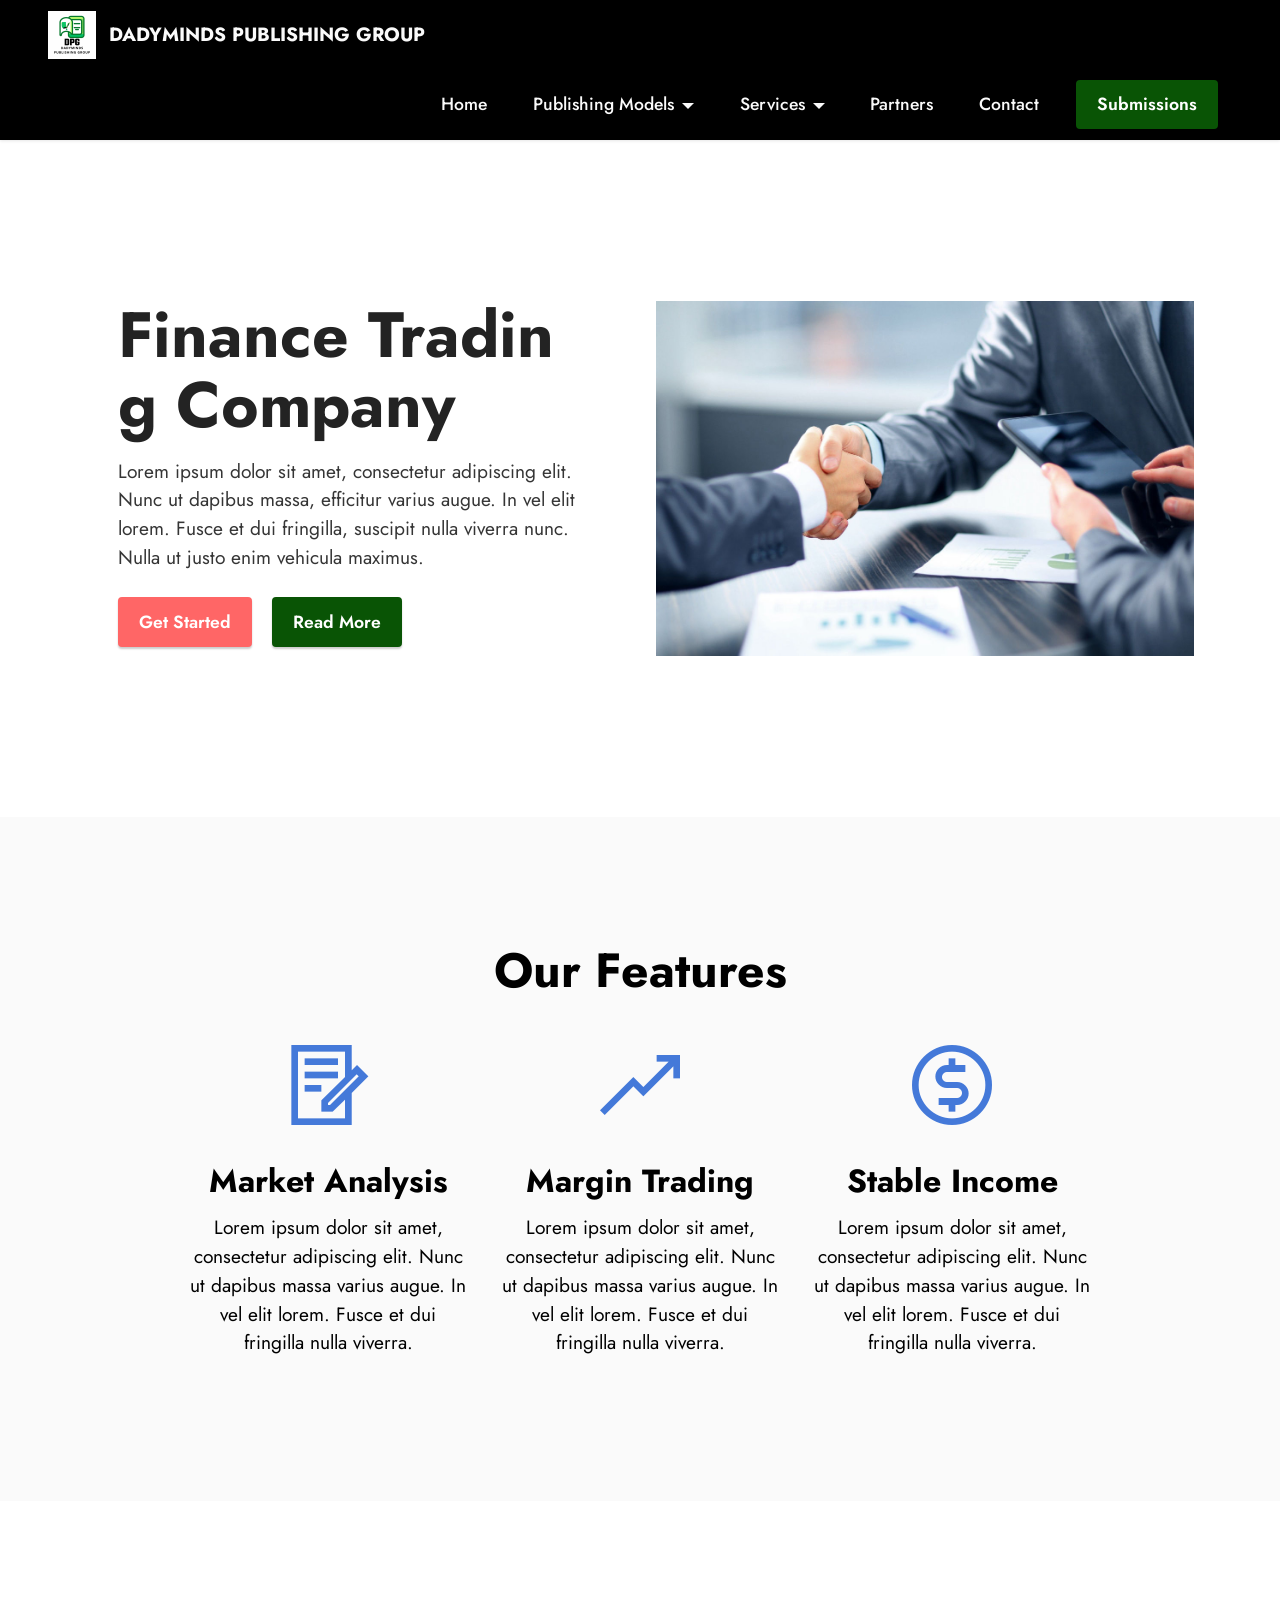
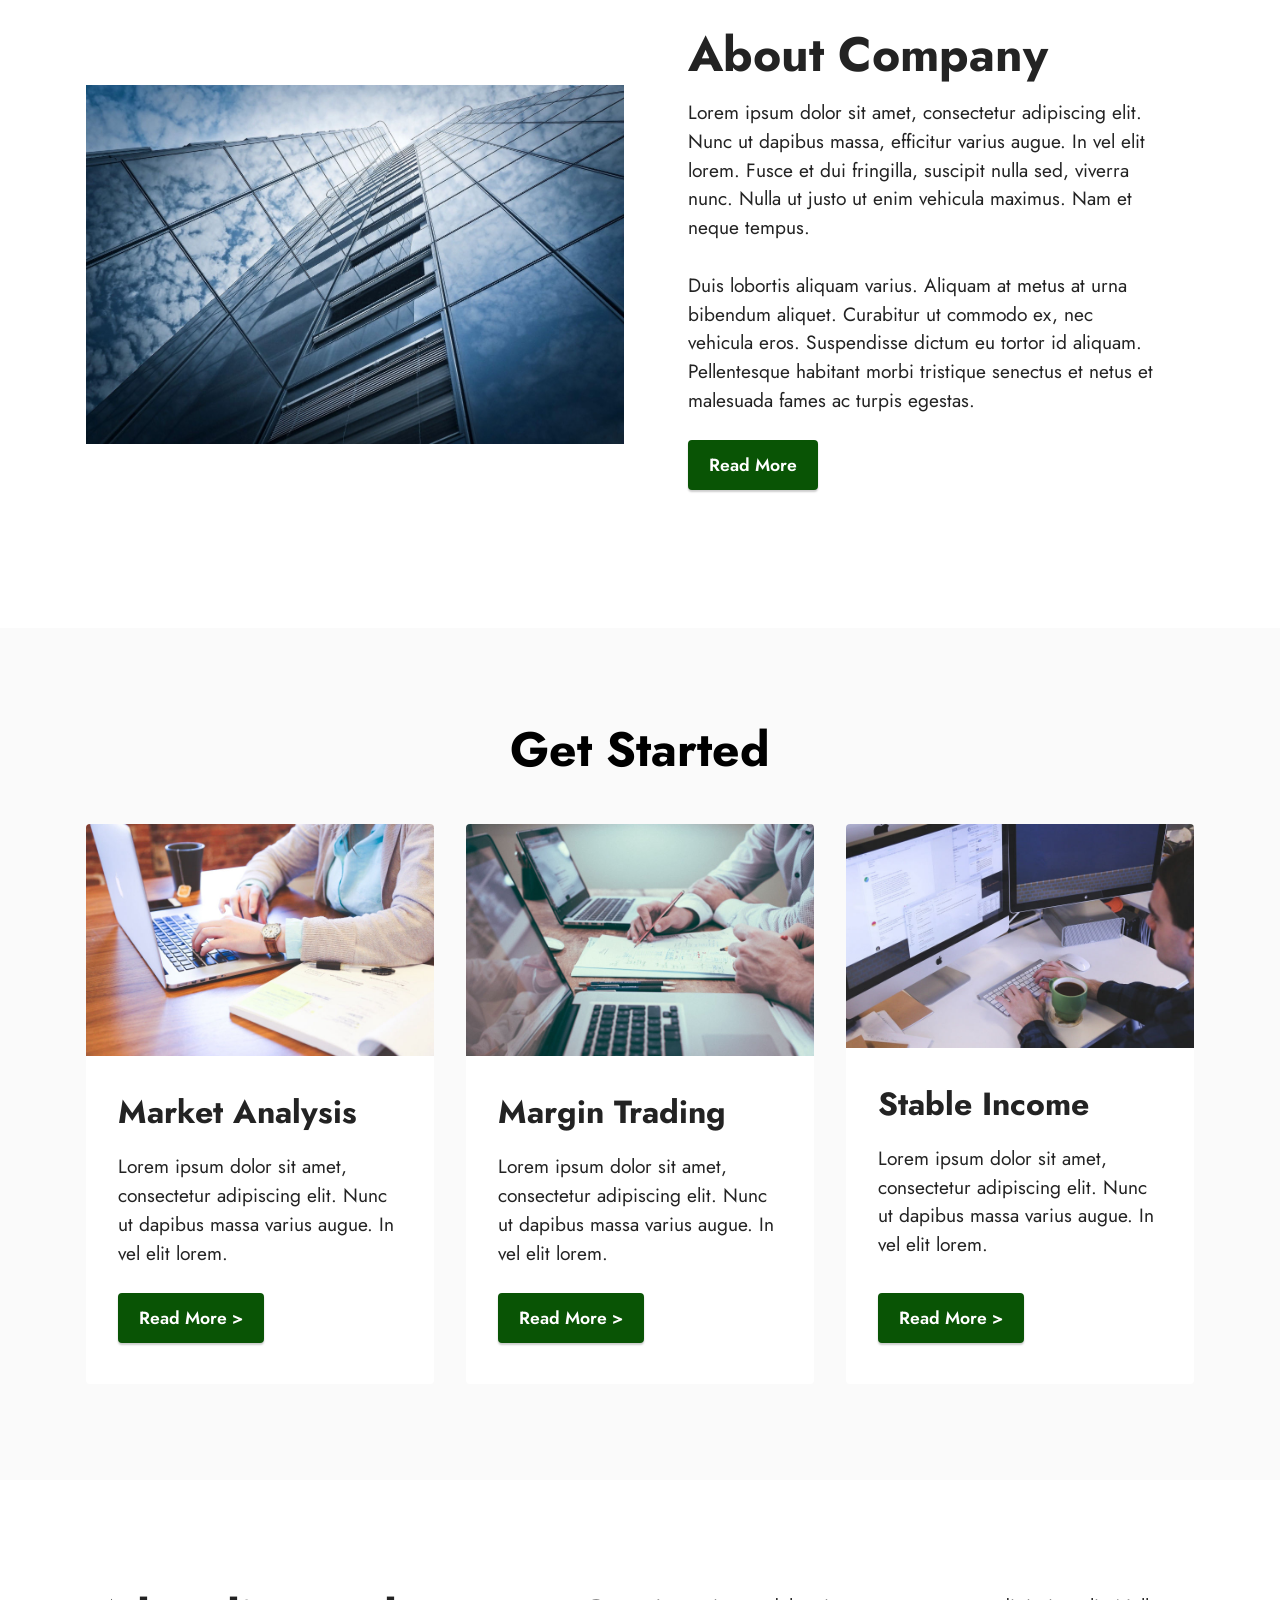
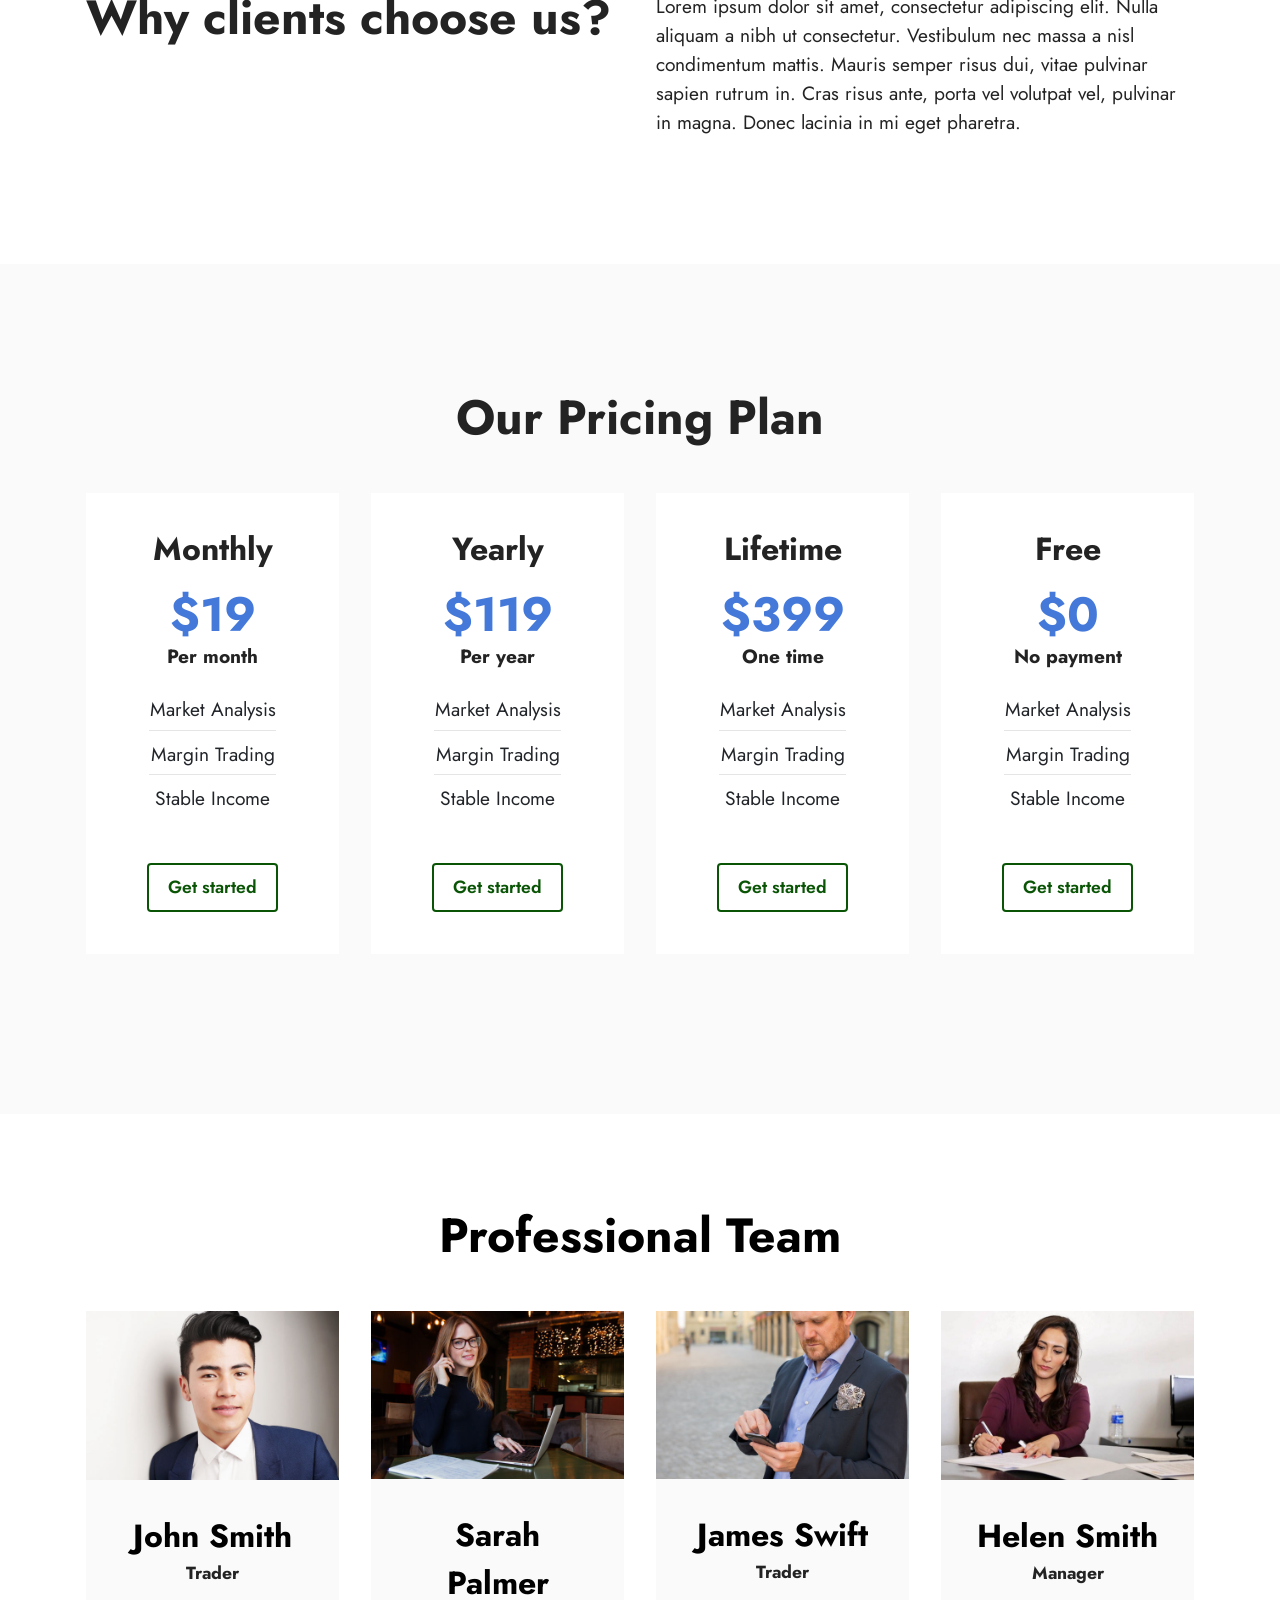
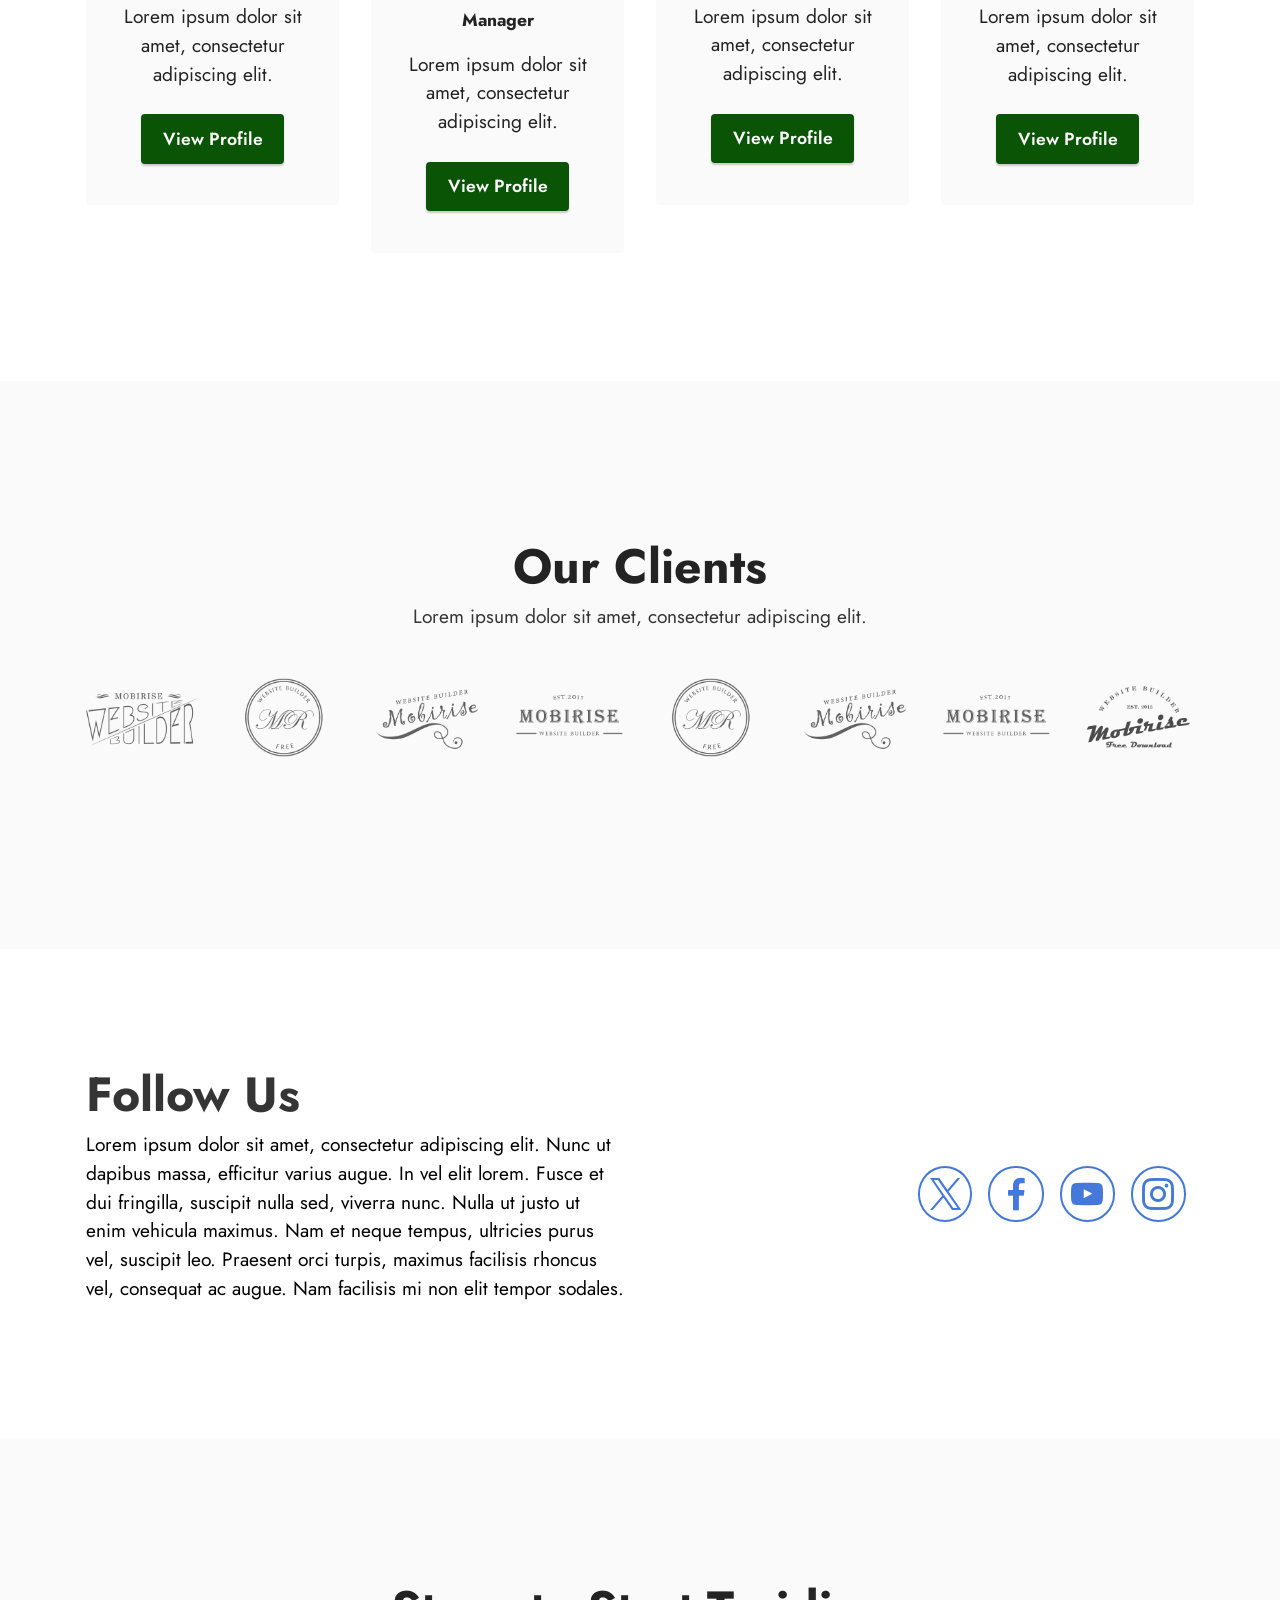
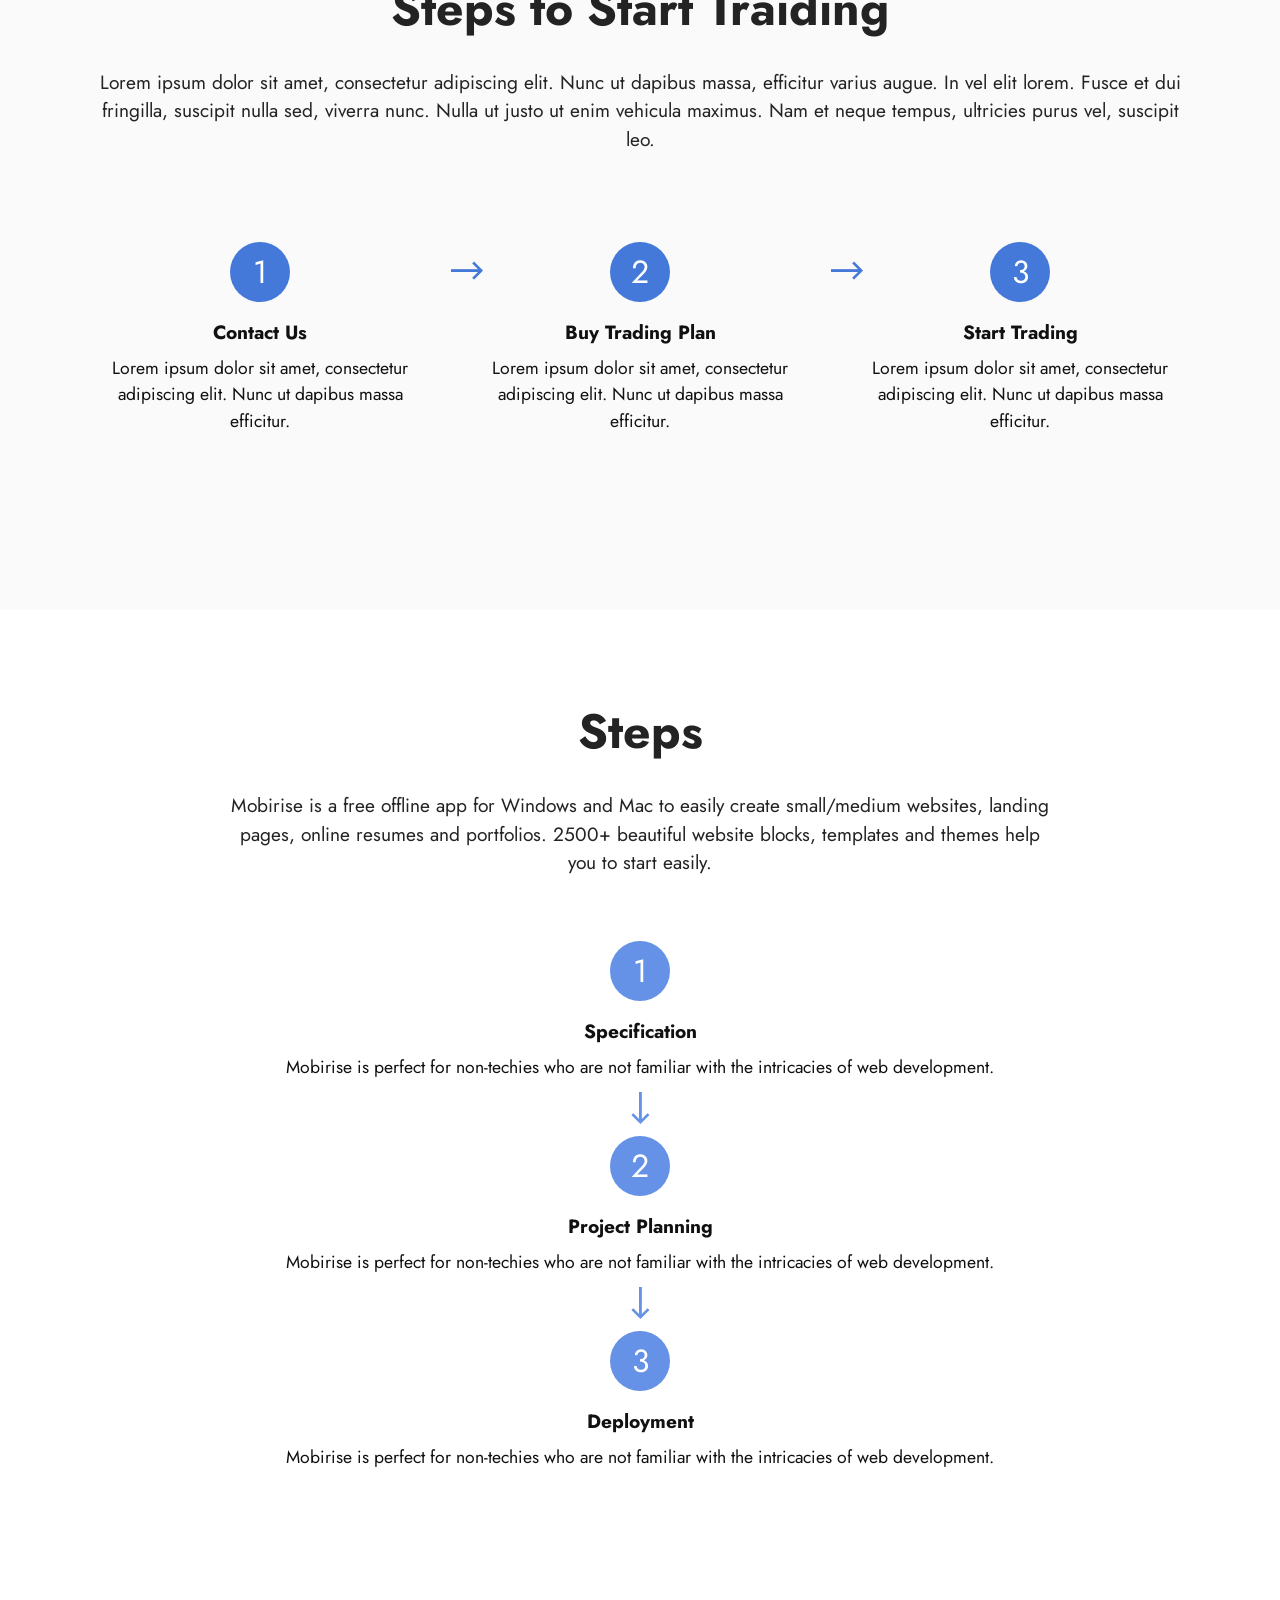
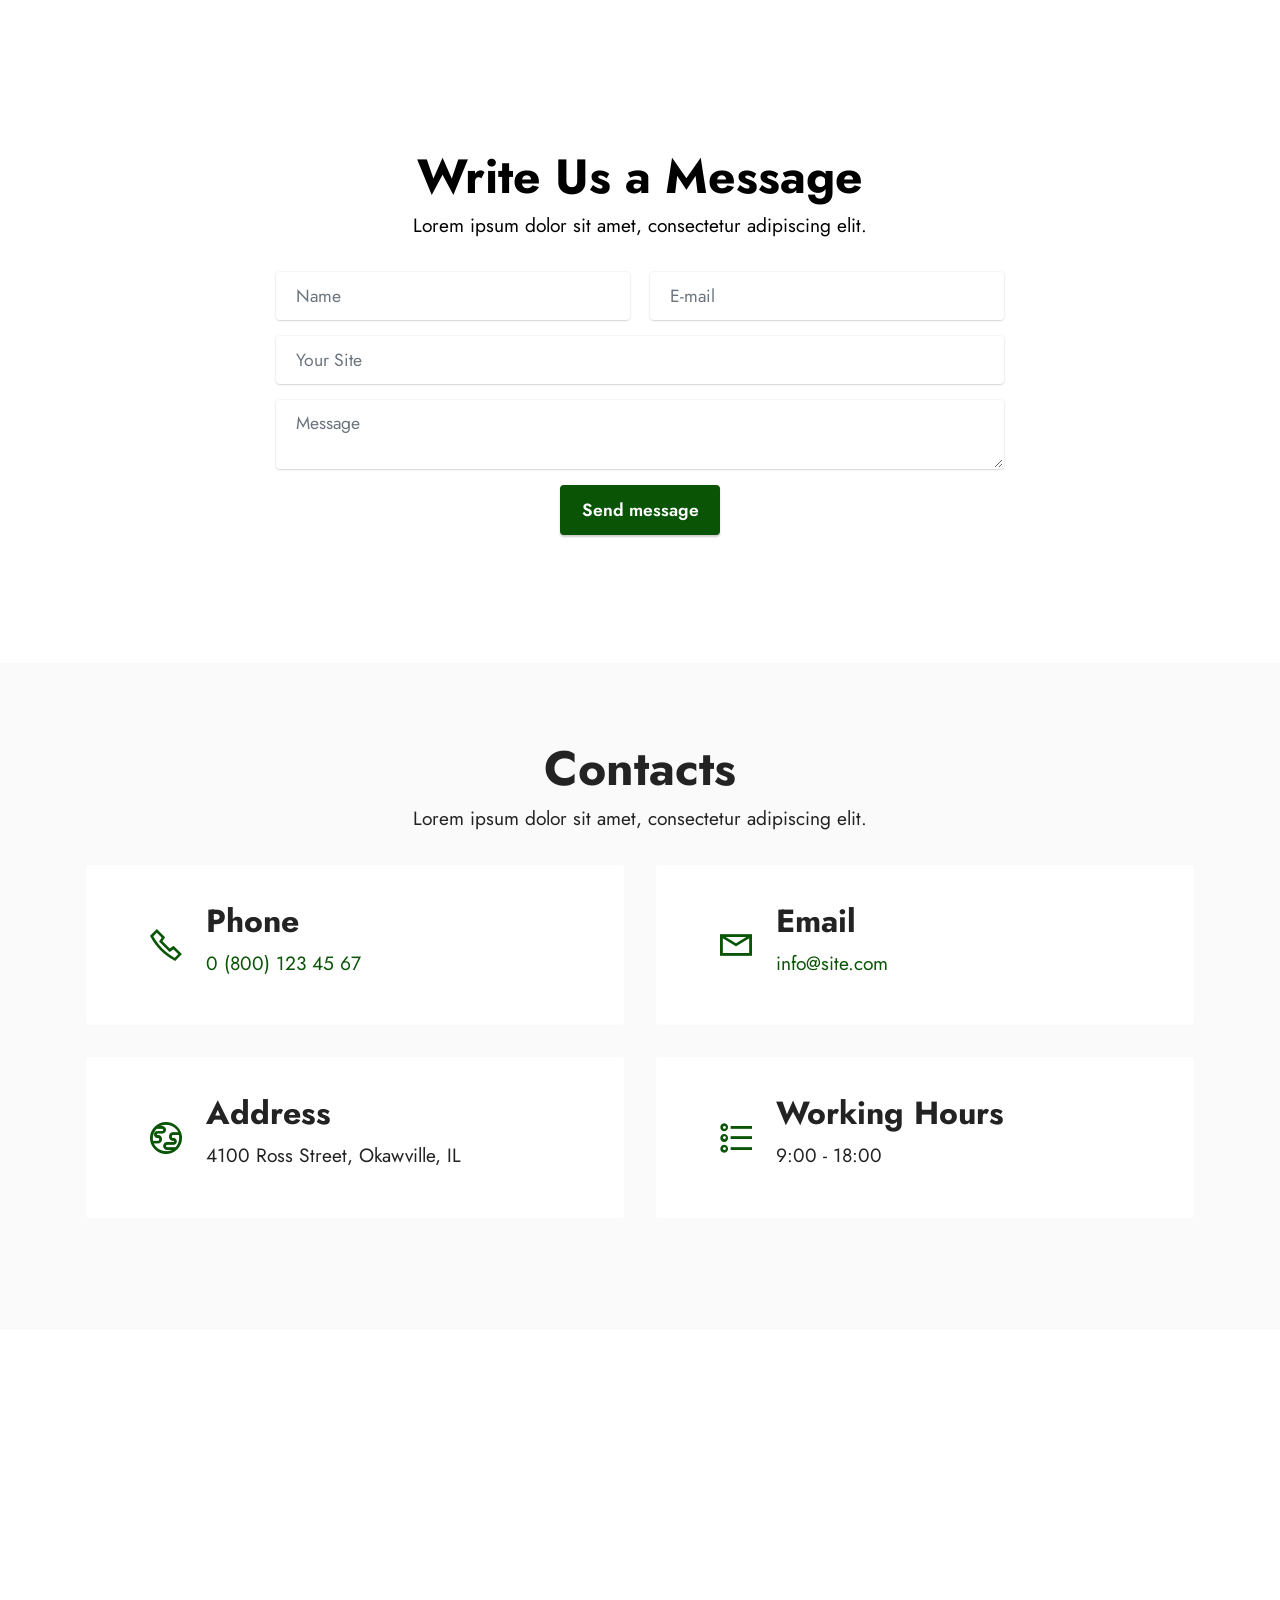
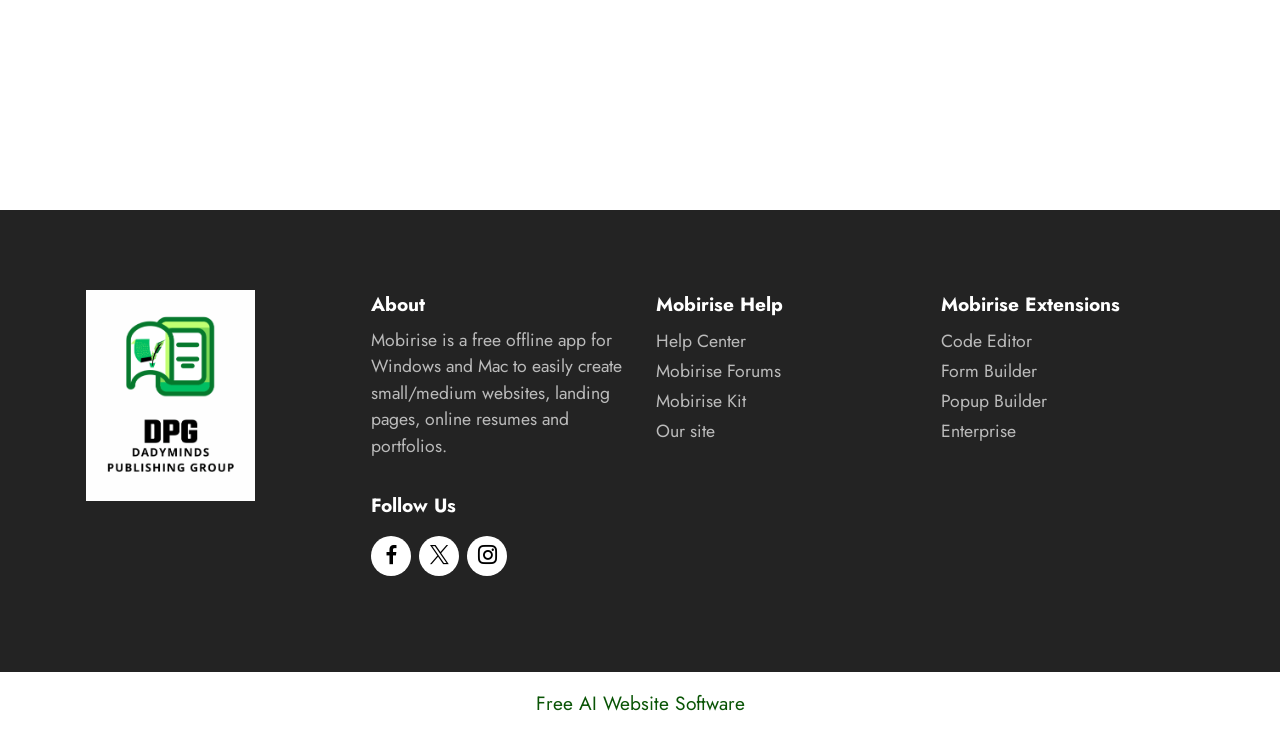
<file: page8.html>
<!DOCTYPE html>
<html  >
<head>
  <!-- Site made with Mobirise Website Builder v6.1.12, https://mobirise.com -->
  <meta charset="UTF-8">
  <meta http-equiv="X-UA-Compatible" content="IE=edge">
  <meta name="generator" content="Mobirise v6.1.12, mobirise.com">
  <meta name="viewport" content="width=device-width, initial-scale=1, minimum-scale=1">
  <link rel="shortcut icon" href="assets/images/cream20and20black20heart20rate20superminimalism20medical20and20health20logo-96x96.png" type="image/x-icon">
  <meta name="description" content="">
  
  
  <title>Self Publishing</title>
  <link rel="stylesheet" href="assets/web/assets/mobirise-icons2/mobirise2.css">
  <link rel="stylesheet" href="assets/bootstrap/css/bootstrap.min.css">
  <link rel="stylesheet" href="assets/dropdown/css/style.css">
  <link rel="stylesheet" href="assets/socicon/css/styles.css">
  <link rel="stylesheet" href="assets/theme/css/style.css">
  <link rel="preload" href="https://fonts.googleapis.com/css?family=Jost:100,200,300,400,500,600,700,800,900,100i,200i,300i,400i,500i,600i,700i,800i,900i&display=swap" as="style" onload="this.onload=null;this.rel='stylesheet'">
  <noscript><link rel="stylesheet" href="https://fonts.googleapis.com/css?family=Jost:100,200,300,400,500,600,700,800,900,100i,200i,300i,400i,500i,600i,700i,800i,900i&display=swap"></noscript>
  <link rel="preload" as="style" href="assets/mobirise/css/mbr-additional.css?v=5DU4hV"><link rel="stylesheet" href="assets/mobirise/css/mbr-additional.css?v=5DU4hV" type="text/css">

  
  
  
</head>
<body>
  
  <section data-bs-version="5.1" class="menu menu2 cid-vhy24yup1t" once="menu" id="menu2-3b">
    
    <nav class="navbar navbar-dropdown navbar-expand-lg">
        <div class="container-fluid">
            <div class="navbar-brand">
                <span class="navbar-logo">
                    <a href="index.html">
                        <img src="assets/images/cream20and20black20heart20rate20superminimalism20medical20and20health20logo-96x96.png" alt="DADYMINDS PUBLISHING GROUP" style="height: 3rem;">
                    </a>
                </span>
                <span class="navbar-caption-wrap"><a class="navbar-caption text-white display-7" href="https://mobiri.se">DADYMINDS PUBLISHING GROUP</a></span>
            </div>
            <button class="navbar-toggler" type="button" data-toggle="collapse" data-bs-toggle="collapse" data-target="#navbarSupportedContent" data-bs-target="#navbarSupportedContent" aria-controls="navbarNavAltMarkup" aria-expanded="false" aria-label="Toggle navigation">
                <div class="hamburger">
                    <span></span>
                    <span></span>
                    <span></span>
                    <span></span>
                </div>
            </button>
            <div class="collapse navbar-collapse" id="navbarSupportedContent">
                <ul class="navbar-nav nav-dropdown" data-app-modern-menu="true"><li class="nav-item"><a class="nav-link link text-white display-4" href="#top">Home</a></li>
                    
                    <li class="nav-item dropdown"><a class="nav-link link text-white dropdown-toggle display-4" href="index.html#content4-1q" data-toggle="dropdown-submenu" data-bs-toggle="dropdown" data-bs-auto-close="outside" aria-expanded="false">Publishing Models</a><div class="dropdown-menu" aria-labelledby="dropdown-551"><a class="text-white dropdown-item text-primary display-4" href="page5.html">Hybrid Publishing</a><a class="text-white show dropdown-item text-primary display-4" href="page8.html">Self Publishing</a><a class="text-white show dropdown-item text-primary display-4" href="page7.html">Modern Publishing</a><a class="text-white show dropdown-item text-primary display-4" href="page6.html">Traditional Publishing</a></div>
                    </li><li class="nav-item dropdown"><a class="nav-link link dropdown-toggle text-white display-4" href="index.html#content4-1q" data-toggle="dropdown-submenu" data-bs-toggle="dropdown" data-bs-auto-close="outside" aria-expanded="false">Services</a><div class="dropdown-menu" aria-labelledby="dropdown-594"><a class="dropdown-item text-white display-4" href="page2.html">Editorial Production</a><a class="text-white dropdown-item text-primary display-4" href="page3.html">Global Book Distribution</a><a class="text-white dropdown-item text-primary display-4" href="page4.html">Branding and Marketing</a></div></li><li class="nav-item"><a class="nav-link link text-white display-4" href="index.html#team1-1o">Partners</a></li><li class="nav-item"><a class="nav-link link text-white display-4" href="index.html#contacts2-1r">Contact</a></li></ul>
                
                <div class="navbar-buttons mbr-section-btn"><a class="btn btn-primary display-4" href="https://mobiri.se">Submissions</a></div>
            </div>
        </div>
    </nav>
</section>

<section data-bs-version="5.1" class="header14 cid-vhy24zkfdV" id="header14-3c">

    

    

    <div class="container">
        <div class="row justify-content-center align-items-center">
            <div class="col-12 col-md-6 image-wrapper">
                <img src="assets/images/mbr-1256x829.jpg" alt="Mobirise Website Builder">
            </div>
            <div class="col-12 col-md">
                <div class="text-wrapper">
                    <h1 class="mbr-section-title mbr-fonts-style mb-3 display-1"><strong>Finance&nbsp;Trading Company</strong></h1>
                    <p class="mbr-text mbr-fonts-style display-7">
                        Lorem ipsum dolor sit amet, consectetur adipiscing elit. Nunc ut dapibus massa, efficitur varius augue. In vel elit lorem. Fusce et dui fringilla, suscipit nulla viverra nunc. Nulla ut justo enim vehicula maximus.</p>
                    <div class="mbr-section-btn mt-3"><a class="btn btn-secondary display-4" href="https://mobiri.se">Get Started</a>
                        <a class="btn btn-primary display-4" href="https://mobiri.se">Read More</a></div>
                </div>
            </div>
        </div>
    </div>
</section>

<section data-bs-version="5.1" class="features1 cid-vhy24zTow5" id="features1-3d">
    

    
    <div class="container-fluid">
        <div class="row">
            <div class="col-12 col-lg-9">
                <h3 class="mbr-section-title mbr-fonts-style align-center mb-0 display-2">
                    <strong>Our Features</strong>
                </h3>
                
            </div>
        </div>
        <div class="row">
            <div class="card col-12 col-md-6 col-lg-3">
                <div class="card-wrapper">
                    <div class="card-box align-center">
                        <div class="iconfont-wrapper">
                            <span class="mbr-iconfont mobi-mbri-contact-form mobi-mbri"></span>
                        </div>
                        <h5 class="card-title mbr-fonts-style display-5"><strong>Market Analysis</strong></h5>
                        <p class="card-text mbr-fonts-style display-7">Lorem ipsum dolor sit amet, consectetur adipiscing elit. Nunc ut dapibus massa varius augue. In vel elit lorem. Fusce et dui fringilla nulla viverra.</p>
                    </div>
                </div>
            </div>
            <div class="card col-12 col-md-6 col-lg-3">
                <div class="card-wrapper">
                    <div class="card-box align-center">
                        <div class="iconfont-wrapper">
                            <span class="mbr-iconfont mobi-mbri-growing-chart mobi-mbri"></span>
                        </div>
                        <h5 class="card-title mbr-fonts-style display-5"><strong>Margin Trading</strong></h5>
                        <p class="card-text mbr-fonts-style display-7">Lorem ipsum dolor sit amet, consectetur adipiscing elit. Nunc ut dapibus massa varius augue. In vel elit lorem. Fusce et dui fringilla nulla viverra.</p>
                    </div>
                </div>
            </div>
            <div class="card col-12 col-md-6 col-lg-3">
                <div class="card-wrapper">
                    <div class="card-box align-center">
                        <div class="iconfont-wrapper">
                            <span class="mbr-iconfont mobi-mbri-cash mobi-mbri"></span>
                        </div>
                        <h5 class="card-title mbr-fonts-style display-5"><strong>Stable Income</strong></h5>
                        <p class="card-text mbr-fonts-style display-7">Lorem ipsum dolor sit amet, consectetur adipiscing elit. Nunc ut dapibus massa varius augue. In vel elit lorem. Fusce et dui fringilla nulla viverra.</p>
                    </div>
                </div>
            </div>
            
        </div>
    </div>
</section>

<section data-bs-version="5.1" class="header14 cid-vhy24AJnIW" id="header14-3e">

    

    

    <div class="container">
        <div class="row justify-content-center align-items-center">
            <div class="col-12 col-md-6 image-wrapper">
                <img src="assets/images/mbr-1256x837.jpg" alt="Mobirise Website Builder">
            </div>
            <div class="col-12 col-md">
                <div class="text-wrapper">
                    <h1 class="mbr-section-title mbr-fonts-style mb-3 display-2">
                        <strong>About Company</strong></h1>
                    <p class="mbr-text mbr-fonts-style display-7">
                        Lorem ipsum dolor sit amet, consectetur adipiscing elit. Nunc ut dapibus massa, efficitur varius augue. In vel elit lorem. Fusce et dui fringilla, suscipit nulla sed, viverra nunc. Nulla ut justo ut enim vehicula maximus. Nam et neque tempus.<br><br>Duis lobortis aliquam varius. Aliquam at metus at urna bibendum aliquet. Curabitur ut commodo ex, nec vehicula eros. Suspendisse dictum eu tortor id aliquam. Pellentesque habitant morbi tristique senectus et netus et malesuada fames ac turpis egestas.<br></p>
                    <div class="mbr-section-btn mt-3"><a class="btn btn-primary display-4" href="https://mobiri.se">Read More</a></div>
                </div>
            </div>
        </div>
    </div>
</section>

<section data-bs-version="5.1" class="features3 cid-vhy24B7czb" id="features3-3f">
    
    
    <div class="container">
        <div class="mbr-section-head">
            <h4 class="mbr-section-title mbr-fonts-style align-center mb-5 display-2">
                <strong>Get Started</strong></h4>
            
        </div>
        <div class="row mt-4">
            <div class="item features-image col-12 col-md-6 col-lg-4">
                <div class="item-wrapper">
                    <div class="item-img">
                        <img src="assets/images/mbr-816x544.jpg" alt="Mobirise Website Builder">
                    </div>
                    <div class="item-content">
                        <h5 class="item-title mbr-fonts-style display-5"><strong>Market Analysis</strong></h5>
                        
                        <p class="mbr-text mbr-fonts-style mt-3 display-7">Lorem ipsum dolor sit amet, consectetur adipiscing elit. Nunc ut dapibus massa varius augue. In vel elit lorem.</p>
                    </div>
                    <div class="mbr-section-btn item-footer mt-2"><a href="" class="btn item-btn btn-primary display-4" target="_blank">Read More
                            &gt;</a></div>
                </div>
            </div>
            <div class="item features-image col-12 col-md-6 col-lg-4">
                <div class="item-wrapper">
                    <div class="item-img">
                        <img src="assets/images/mbr-1-816x544.jpg" alt="Mobirise Website Builder">
                    </div>
                    <div class="item-content">
                        <h5 class="item-title mbr-fonts-style display-5"><strong>Margin Trading</strong></h5>
                        
                        <p class="mbr-text mbr-fonts-style mt-3 display-7">Lorem ipsum dolor sit amet, consectetur adipiscing elit. Nunc ut dapibus massa varius augue. In vel elit lorem.</p>
                    </div>
                    <div class="mbr-section-btn item-footer mt-2"><a href="" class="btn item-btn btn-primary display-4" target="_blank">Read More &gt;</a></div>
                </div>
            </div>
            <div class="item features-image col-12 col-md-6 col-lg-4">
                <div class="item-wrapper">
                    <div class="item-img">
                        <img src="assets/images/mbr-816x524.jpg" alt="Mobirise Website Builder">
                    </div>
                    <div class="item-content">
                        <h5 class="item-title mbr-fonts-style display-5"><strong>Stable Income</strong></h5>
                        
                        <p class="mbr-text mbr-fonts-style mt-3 display-7">Lorem ipsum dolor sit amet, consectetur adipiscing elit. Nunc ut dapibus massa varius augue. In vel elit lorem.<br></p>
                    </div>
                    <div class="mbr-section-btn item-footer mt-2"><a href="" class="btn item-btn btn-primary display-4" target="_blank">Read More &gt;</a></div>
                </div>
            </div>
        </div>
    </div>
</section>

<section data-bs-version="5.1" class="content10 cid-vhy24Bv7qA" id="content10-3g">
    
    <div class="container">
        <div class="row justify-content-center">
            <div class="col-12 col-md">
                
                <h6 class="mbr-section-subtitle mbr-fonts-style mb-4 display-2"><strong>Why clients choose us?</strong></h6>
            </div>
            <div class="col-md-12 col-lg-6">
                <p class="mbr-text mbr-fonts-style display-7">Lorem ipsum dolor sit amet, consectetur adipiscing elit. Nulla aliquam a nibh ut consectetur. Vestibulum nec massa a nisl condimentum mattis. Mauris semper risus dui, vitae pulvinar sapien rutrum in. Cras risus ante, porta vel volutpat vel, pulvinar in magna. Donec lacinia in mi eget pharetra.</p>
            </div>
        </div>
    </div>
</section>

<section data-bs-version="5.1" class="content4 cid-vhy24BMn5K" id="content4-3h">
    
    
    <div class="container">
        <div class="row justify-content-center">
            <div class="title col-md-12 col-lg-10">
                <h3 class="mbr-section-title mbr-fonts-style align-center mb-4 display-2"><strong>Our Pricing Plan</strong></h3>
                
                
            </div>
        </div>
    </div>
</section>

<section data-bs-version="5.1" class="pricing2 cid-vhy24C4Gvi" id="pricing2-3i">
    

    
    <div class="container">
        <div class="row justify-content-center">
            <div class="col-12 col-md-6 align-center col-lg-3">
                <div class="plan">
                    <div class="plan-header">
                        <h6 class="plan-title mbr-fonts-style mb-3 display-5">
                            <strong>Monthly</strong>
                        </h6>
                        <div class="plan-price">
                            <p class="price mbr-fonts-style m-0 display-2"><strong>$19</strong></p>
                            <p class="price-term mbr-fonts-style mb-3 display-7"><strong>Per month</strong>
                            </p>
                        </div>
                    </div>
                    <div class="plan-body">
                        <div class="plan-list mb-4">
                            <ul class="list-group mbr-fonts-style list-group-flush display-7">
                                <li class="list-group-item">Market Analysis</li><li class="list-group-item">Margin Trading</li><li class="list-group-item">Stable Income</li>
                            </ul>
                        </div>
                        <div class="mbr-section-btn text-center"><a href="https://mobiri.se" class="btn btn-primary-outline display-4">Get started</a></div>
                    </div>
                </div>
            </div>
            <div class="col-12 col-md-6 align-center col-lg-3">
                <div class="plan">
                    <div class="plan-header">
                        <h6 class="plan-title mbr-fonts-style mb-3 display-5">
                            <strong>Yearly</strong>
                        </h6>
                        <div class="plan-price">
                            <p class="price mbr-fonts-style m-0 display-2"><strong>$119</strong></p>
                            <p class="price-term mbr-fonts-style mb-3 display-7"><strong>Per year</strong>
                            </p>
                        </div>
                    </div>
                    <div class="plan-body">
                        <div class="plan-list mb-4">
                            <ul class="list-group mbr-fonts-style list-group-flush display-7">
                                <li class="list-group-item">Market Analysis
</li><li class="list-group-item">Margin Trading
</li><li class="list-group-item">Stable Income</li>
                            </ul>
                        </div>
                        <div class="mbr-section-btn text-center"><a href="https://mobiri.se" class="btn btn-primary-outline display-4">Get started</a></div>
                    </div>
                </div>
            </div>
            <div class="col-12 col-md-6 align-center col-lg-3">
                <div class="plan">
                    <div class="plan-header">
                        <h6 class="plan-title mbr-fonts-style mb-3 display-5">
                            <strong>Lifetime</strong>
                        </h6>
                        <div class="plan-price">
                            <p class="price mbr-fonts-style m-0 display-2"><strong>$399</strong></p>
                            <p class="price-term mbr-fonts-style mb-3 display-7"><strong>One time</strong>
                            </p>
                        </div>
                    </div>
                    <div class="plan-body">
                        <div class="plan-list mb-4">
                            <ul class="list-group mbr-fonts-style list-group-flush display-7">
                                <li class="list-group-item">Market Analysis
</li><li class="list-group-item">Margin Trading
</li><li class="list-group-item">Stable Income</li>
                            </ul>
                        </div>
                        <div class="mbr-section-btn text-center"><a href="https://mobiri.se" class="btn btn-primary-outline display-4">Get started</a></div>
                    </div>
                </div>
            </div>
            <div class="col-12 col-md-6 align-center col-lg-3">
                <div class="plan">
                    <div class="plan-header">
                        <h6 class="plan-title mbr-fonts-style mb-3 display-5">
                            <strong>Free</strong>
                        </h6>
                        <div class="plan-price">
                            <p class="price mbr-fonts-style m-0 display-2"><strong>$0</strong></p>
                            <p class="price-term mbr-fonts-style mb-3 display-7"><strong>No payment</strong>
                            </p>
                        </div>
                    </div>
                    <div class="plan-body">
                        <div class="plan-list mb-4">
                            <ul class="list-group mbr-fonts-style list-group-flush display-7">
                                <li class="list-group-item">Market Analysis
</li><li class="list-group-item">Margin Trading
</li><li class="list-group-item">Stable Income</li>
                            </ul>
                        </div>
                        <div class="mbr-section-btn text-center"><a href="https://mobiri.se" class="btn btn-primary-outline display-4">Get started</a></div>
                    </div>
                </div>
            </div>
        </div>
    </div>
</section>

<section data-bs-version="5.1" class="team1 cid-vhy24CzGUV" id="team1-3j">
    

    
    <div class="container">
        <div class="row justify-content-center">
            <div class="col-12">
                <h3 class="mbr-section-title1 mbr-fonts-style align-center mb-5 display-2">
                    <strong>Professional Team</strong>
                </h3>
                
            </div>
            <div class="col-sm-6 col-lg-3">
                <div class="card-wrap">
                    <div class="image-wrap">
                        <img src="assets/images/mbr-596x398.jpg" alt="Mobirise Website Builder">
                    </div>
                    <div class="content-wrap">
                        <h5 class="mbr-section-title card-title mbr-fonts-style align-center m-0 display-5">
                            <strong>John Smith</strong>
                        </h5>
                        <h6 class="mbr-role mbr-fonts-style align-center mb-3 display-4">
                            <strong>Trader</strong></h6>
                        <p class="card-text mbr-fonts-style align-center display-7">
                            Lorem ipsum dolor sit amet, consectetur adipiscing elit.</p>
                        
                        <div class="mbr-section-btn card-btn align-center"><a class="btn btn-primary display-4" href="https://mobiri.se">View
                                Profile</a></div>
                    </div>
                </div>
            </div>

            <div class="col-sm-6 col-lg-3">
                <div class="card-wrap">
                    <div class="image-wrap">
                        <img src="assets/images/mbr-3-596x397.jpg" alt="Mobirise Website Builder">
                    </div>
                    <div class="content-wrap">
                        <h5 class="mbr-section-title card-title mbr-fonts-style align-center m-0 display-5">
                            <strong>Sarah Palmer</strong>
                        </h5>
                        <h6 class="mbr-role mbr-fonts-style align-center mb-3 display-4">
                            <strong>Manager</strong>
                        </h6>
                        <p class="card-text mbr-fonts-style align-center display-7">
                            Lorem ipsum dolor sit amet, consectetur adipiscing elit.
                        </p>
                        
                        <div class="mbr-section-btn card-btn align-center"><a class="btn btn-primary display-4" href="https://mobiri.se">View
                                Profile</a></div>
                    </div>
                </div>
            </div>

            <div class="col-sm-6 col-lg-3">
                <div class="card-wrap">
                    <div class="image-wrap">
                        <img src="assets/images/mbr-2-596x397.jpg" alt="Mobirise Website Builder">
                    </div>
                    <div class="content-wrap">
                        <h5 class="mbr-section-title card-title mbr-fonts-style align-center m-0 display-5">
                            <strong>James Swift</strong>
                        </h5>
                        <h6 class="mbr-role mbr-fonts-style align-center mb-3 display-4">
                            <strong>Trader</strong>
                        </h6>
                        <p class="card-text mbr-fonts-style align-center display-7">
                            Lorem ipsum dolor sit amet, consectetur adipiscing elit.
                        </p>
                        
                        <div class="mbr-section-btn card-btn align-center"><a class="btn btn-primary display-4" href="https://mobiri.se">View
                                Profile</a></div>
                    </div>
                </div>
            </div>

            <div class="col-sm-6 col-lg-3">
                <div class="card-wrap">
                    <div class="image-wrap">
                        <img src="assets/images/mbr-596x401.jpeg" alt="Mobirise Website Builder">
                    </div>
                    <div class="content-wrap">
                        <h5 class="mbr-section-title card-title mbr-fonts-style align-center m-0 display-5">
                            <strong>Helen Smith</strong>
                        </h5>
                        <h6 class="mbr-role mbr-fonts-style align-center mb-3 display-4">
                            <strong>Manager</strong>
                        </h6>
                        <p class="card-text mbr-fonts-style align-center display-7">
                            Lorem ipsum dolor sit amet, consectetur adipiscing elit.
                        </p>
                        
                        <div class="mbr-section-btn card-btn align-center"><a class="btn btn-primary display-4" href="https://mobiri.se">View
                                Profile</a></div>
                    </div>
                </div>
            </div>
        </div>
    </div>
</section>

<section data-bs-version="5.1" class="clients1 cid-vhy24Dhhs2" id="clients1-3k">
    
    <div class="images-container container">
        <div class="mbr-section-head">
            <h3 class="mbr-section-title mbr-fonts-style align-center mb-0 display-2">
                <strong>Our Clients</strong>
            </h3>
            <h4 class="mbr-section-subtitle mbr-fonts-style align-center mb-0 mt-2 display-7">Lorem ipsum dolor sit amet, consectetur adipiscing elit.</h4>
            
        </div>
        <div class="row justify-content-center mt-4">
            <div class="col-md-3 card">
                <img src="assets/images/1.png" alt="Mobirise Website Builder">
            </div>
            <div class="col-md-3 card">
                <img src="assets/images/2.png" alt="Mobirise Website Builder">
            </div>
            <div class="col-md-3 card">
                <img src="assets/images/3.png" alt="Mobirise Website Builder">
            </div>
            <div class="col-md-3 card">
                <img src="assets/images/4.png" alt="Mobirise Website Builder">
            </div>
            <div class="col-md-3 card">
                <img src="assets/images/2.png" alt="Mobirise Website Builder">
            </div>
            <div class="col-md-3 card">
                <img src="assets/images/3.png" alt="Mobirise Website Builder">
            </div>
            <div class="col-md-3 card">
                <img src="assets/images/4.png" alt="Mobirise Website Builder">
            </div>
            <div class="col-md-3 card">
                <img src="assets/images/5.png" alt="Mobirise Website Builder">
            </div>
        </div>
    </div>
</section>

<section data-bs-version="5.1" class="contacts4 cid-vhy24DEAIs" id="contacts4-3l">

    

    

    <div class="container">
        <div class="row align-items-center justify-content-center">
            <div class="text-content col-12 col-md-6">
                <h2 class="mbr-section-title mbr-fonts-style display-2">
                    <strong>Follow Us</strong>
                </h2>
                <p class="mbr-text mbr-fonts-style display-7">Lorem ipsum dolor sit amet, consectetur adipiscing elit. Nunc ut dapibus massa, efficitur varius augue. In vel elit lorem. Fusce et dui fringilla, suscipit nulla sed, viverra nunc. Nulla ut justo ut enim vehicula maximus. Nam et neque tempus, ultricies purus vel, suscipit leo. Praesent orci turpis, maximus facilisis rhoncus vel, consequat ac augue. Nam facilisis mi non elit tempor sodales.<br></p>
            </div>
            <div class="icons d-flex align-items-center col-12 col-md-6 justify-content-end mt-md-0 mt-2 flex-wrap">
                <a href="https://twitter.com/mobirise" target="_blank">
                    <span class="socicon-twitter socicon mbr-iconfont mbr-iconfont-social"></span>
                </a>
                <a href="https://www.facebook.com/pages/Mobirise/1616226671953247" target="_blank">
                    <span class="socicon-facebook socicon mbr-iconfont mbr-iconfont-social"></span>
                </a>
                <a href="https://www.youtube.com/c/mobirise" target="_blank">
                    <span class="socicon-youtube socicon mbr-iconfont mbr-iconfont-social"></span>
                </a>
                <a href="https://instagram.com/mobirise" target="_blank">
                    <span class="socicon-instagram socicon mbr-iconfont mbr-iconfont-social"></span>
                </a>
                
                
                
                
                
                
            </div>
        </div>
    </div>
    
</section>

<section data-bs-version="5.1" class="features23 cid-vhy24E8LXK" id="features24-3m">

    
    
    <div class="container">
        <div class="row justify-content-center">
            <div class="col-12">
                <div class="card-wrapper mb-4">
                    <div class="card-box align-center">
                        <h4 class="card-title mbr-fonts-style mb-4 display-2">
                            <strong>Steps to Start Traiding</strong></h4>
                        <p class="mbr-text mbr-fonts-style mb-4 display-7">Lorem ipsum dolor sit amet, consectetur adipiscing elit. Nunc ut dapibus massa, efficitur varius augue. In vel elit lorem. Fusce et dui fringilla, suscipit nulla sed, viverra nunc. Nulla ut justo ut enim vehicula maximus. Nam et neque tempus, ultricies purus vel, suscipit leo.</p>
                        
                    </div>
                </div>
            </div>
            <div class="col-12 col-md-6 col-lg-4">
                <div class="item first mbr-flex p-4">
                    <div class="icon-wrap w-100">
                        <div class="icon-box">
                            <span class="step-number mbr-fonts-style display-5">1</span>
                        </div>
                    </div>

                    <div class="text-box">
                        <h4 class="icon-title card-title mbr-black mbr-fonts-style display-7"><strong>Contact Us</strong></h4>
                        <h5 class="mbr-text mbr-black mbr-fonts-style display-4">Lorem ipsum dolor sit amet, consectetur adipiscing elit. Nunc ut dapibus massa efficitur.</h5>
                    </div>
                </div>
                <!-- <span mbr-icon class="mbr-iconfont mobi-mbri-devices mobi-mbri"></span> -->
            </div>
            <div class="col-12 col-md-6 col-lg-4">
                <div class="item mbr-flex p-4">
                    <div class="icon-wrap w-100">
                        <div class="icon-box">
                            <span class="step-number mbr-fonts-style display-5">2</span>
                        </div>
                    </div>
                    <div class="text-box">
                        <h4 class="icon-title card-title mbr-black mbr-fonts-style display-7">
                            <strong>Buy Trading Plan</strong></h4>
                        <h5 class="mbr-text mbr-black mbr-fonts-style display-4">Lorem ipsum dolor sit amet, consectetur adipiscing elit. Nunc ut dapibus massa efficitur.</h5>
                    </div>
                </div>
            </div>
            <div class="col-12 col-md-6 col-lg-4">
                <div class="item mbr-flex p-4">
                    <div class="icon-wrap w-100">
                        <div class="icon-box">
                            <span class="step-number mbr-fonts-style display-5">3</span>
                        </div>
                    </div>
                    <div class="text-box">
                        <h4 class="icon-title card-title mbr-black mbr-fonts-style display-7"><strong>Start Trading</strong></h4>
                        <h5 class="mbr-text mbr-black mbr-fonts-style display-4">Lorem ipsum dolor sit amet, consectetur adipiscing elit. Nunc ut dapibus massa efficitur.</h5>
                    </div>
                </div>
            </div>
            
            
            
            
            
        </div>
    </div>
</section>

<section data-bs-version="5.1" class="features21 cid-vhy24EH4ZO" id="features21-3n">

    

    
    
    <div class="container">
        <div class="row justify-content-center">
            <div class="col-md-12 col-lg-9">
                <div class="card-wrapper mb-4">
                    <div class="card-box align-center">
                        <h4 class="card-title mbr-fonts-style mb-4 display-2">
                            <strong>Steps</strong>
                        </h4>
                        <p class="mbr-text mbr-fonts-style mb-4 display-7">
                            Mobirise is a free offline app for Windows and Mac to easily create small/medium websites,
                            landing pages, online resumes and portfolios. 2500+ beautiful website blocks, templates and
                            themes help you to start easily.</p>
                        
                    </div>
                </div>
            </div>
            <div class="col-12 col-md-8">
                <div class="item mbr-flex">
                    <div class="icon-wrap w-100">
                        <div class="icon-box">
                            <span class="step-number mbr-fonts-style display-5">1</span>
                        </div>
                    </div>
                    <div class="text-box">
                        <h4 class="icon-title card-title mbr-black mbr-fonts-style display-7">
                            <strong>Specification</strong>
                        </h4>
                        <h5 class="icon-text mbr-black mbr-fonts-style display-4">Mobirise is perfect for non-techies who
                            are not familiar with
                            the intricacies of web development.</h5>
                    </div>
                </div>
                <div class="item mbr-flex">
                    <div class="icon-wrap w-100">
                        <div class="icon-box">
                            <span class="step-number mbr-fonts-style display-5">2</span>
                        </div>
                    </div>
                    <div class="text-box">
                        <h4 class="icon-title card-title mbr-black mbr-fonts-style display-7">
                            <strong>Project Planning</strong>
                        </h4>
                        <h5 class="icon-text mbr-black mbr-fonts-style display-4">Mobirise is perfect for non-techies who
                            are not familiar with
                            the intricacies of web development.</h5>
                    </div>
                </div>
                <div class="item mbr-flex last">
                    <div class="icon-wrap w-100">
                        <div class="icon-box">
                            <span class="step-number mbr-fonts-style display-5">3</span>
                        </div>
                    </div>
                    <div class="text-box">
                        <h4 class="icon-title card-title mbr-black mbr-fonts-style display-7">
                            <strong>Deployment</strong>
                        </h4>
                        <h5 class="icon-text mbr-black mbr-fonts-style display-4">Mobirise is perfect for non-techies who
                            are not familiar with
                            the intricacies of web development.</h5>
                    </div>
                </div>
                
                
                
                
                
                
                
            </div>
        </div>
    </div>
</section>

<section data-bs-version="5.1" class="form5 cid-vhy24Fmw2H" id="form5-3o">
    
    
    <div class="container">
        <div class="mbr-section-head">
            <h3 class="mbr-section-title mbr-fonts-style align-center mb-0 display-2"><strong>Write Us a Message</strong></h3>
            <h4 class="mbr-section-subtitle mbr-fonts-style align-center mb-0 mt-2 display-7">Lorem ipsum dolor sit amet, consectetur adipiscing elit.</h4>
        </div>
        <div class="row justify-content-center mt-4">
            <div class="col-lg-8 mx-auto mbr-form" data-form-type="formoid">
                <form action="https://mobirise.eu/" method="POST" class="mbr-form form-with-styler" data-form-title="Form Name"><input type="hidden" name="email" data-form-email="true" value="5GWrHNKErhndHLWPBOGh4q5fmF7RyfQ3KjEq5OwdTjFnfNCZXFboXP5sI5tH7kRCKcO2o+tO9uMGtPhG7ulKj//YEXBsh344RfSoSVmCldwLxI3TD0su2Eun8SxHasg=">
                    <div class="row">
                        <div hidden="hidden" data-form-alert="" class="alert alert-success col-12">Thanks for filling out
                            the form!</div>
                        <div hidden="hidden" data-form-alert-danger="" class="alert alert-danger col-12">Oops...! some
                            problem!</div>
                    </div>
                    <div class="dragArea row">
                        <div class="col-md col-sm-12 form-group mb-3" data-for="name">
                            <input type="text" name="name" placeholder="Name" data-form-field="name" class="form-control" value="" id="name-form5-3o">
                        </div>
                        <div class="col-md col-sm-12 form-group mb-3" data-for="email">
                            <input type="email" name="email" placeholder="E-mail" data-form-field="email" class="form-control" value="" id="email-form5-3o">
                        </div>
                        <div class="col-12 form-group mb-3" data-for="url">
                            <input type="url" name="url" placeholder="Your Site" data-form-field="url" class="form-control" value="" id="url-form5-3o">
                        </div>
                        <div class="col-12 form-group mb-3" data-for="textarea">
                            <textarea name="textarea" placeholder="Message" data-form-field="textarea" class="form-control" id="textarea-form5-3o"></textarea>
                        </div>
                        <div class="col-lg-12 col-md-12 col-sm-12 align-center mbr-section-btn"><button type="submit" class="btn btn-primary display-4">Send message</button></div>
                    </div>
                </form>
            </div>
        </div>
    </div>
</section>

<section data-bs-version="5.1" class="contacts2 cid-vhy24FKtjH" id="contacts2-3p">
    <!---->
    
    
    <div class="container">
        <div class="mbr-section-head">
            <h3 class="mbr-section-title mbr-fonts-style align-center mb-0 display-2">
                <strong>Contacts</strong>
            </h3>
            <h4 class="mbr-section-subtitle mbr-fonts-style align-center mb-0 mt-2 display-7">Lorem ipsum dolor sit amet, consectetur adipiscing elit.</h4>
        </div>
        <div class="row justify-content-center mt-4">
            <div class="card col-12 col-md-6">
                <div class="card-wrapper">
                    <div class="image-wrapper">
                        <span class="mbr-iconfont mobi-mbri-phone mobi-mbri"></span>
                    </div>
                    <div class="text-wrapper">
                        <h6 class="card-title mbr-fonts-style mb-1 display-5">
                            <strong>Phone</strong>
                        </h6>
                        <p class="mbr-text mbr-fonts-style display-7">
                            <a href="tel:+12345678910" class="text-primary">0 (800) 123 45 67</a>
                        </p>
                    </div>
                </div>
            </div>
            <div class="card col-12 col-md-6">
                <div class="card-wrapper">
                    <div class="image-wrapper">
                        <span class="mbr-iconfont mobi-mbri-letter mobi-mbri"></span>
                    </div>
                    <div class="text-wrapper">
                        <h6 class="card-title mbr-fonts-style mb-1 display-5">
                            <strong>Email</strong>
                        </h6>
                        <p class="mbr-text mbr-fonts-style display-7">
                            <a href="mailto:info@site.com" class="text-primary">info@site.com</a>
                        </p>
                    </div>
                </div>
            </div>
            <div class="card col-12 col-md-6">
                <div class="card-wrapper">
                    <div class="image-wrapper">
                        <span class="mbr-iconfont mobi-mbri-globe mobi-mbri"></span>
                    </div>
                    <div class="text-wrapper">
                        <h6 class="card-title mbr-fonts-style mb-1 display-5">
                            <strong>Address</strong>
                        </h6>
                        <p class="mbr-text mbr-fonts-style display-7">
                            4100 Ross Street, Okawville, IL
                        </p>
                    </div>
                </div>
            </div>
            <div class="card col-12 col-md-6">
                <div class="card-wrapper">
                    <div class="image-wrapper">
                        <span class="mbr-iconfont mobi-mbri-bulleted-list mobi-mbri"></span>
                    </div>
                    <div class="text-wrapper">
                        <h6 class="card-title mbr-fonts-style mb-1 display-5">
                            <strong>Working Hours</strong>
                        </h6>
                        <p class="mbr-text mbr-fonts-style display-7">
                            9:00 - 18:00
                        </p>
                    </div>
                </div>
            </div>
        </div>
    </div>
</section>

<section data-bs-version="5.1" class="map2 cid-vhy24GcYjM" id="map2-3q">
    
    
    <div>
        
        <div class="google-map"><iframe frameborder="0" style="border:0" src="https://www.google.com/maps/embed?pb=!1m14!1m8!1m3!1d6045.3003145248895!2d-73.9884657!3d40.7477229!3m2!1i1024!2i768!4f13.1!3m3!1m2!1s0x89c259a9ac1f1b85%3A0x7e33d1c0e7af3be4!2zMzUwIDV0aCBBdmUsIE5ldyBZb3JrLCBOWSAxMDExOCwg0KHQqNCQ!5e0!3m2!1sru!2sru!4v1689597362021!5m2!1sen!2sen" allowfullscreen=""></iframe></div>
    </div>
</section>

<section data-bs-version="5.1" class="footer4 cid-vhy24H92Qx" once="footers" id="footer4-3r">

    

    
    
    <div class="container">
        <div class="row mbr-white">
            <div class="col-6 col-lg-3">
                <div class="media-wrap col-md-8 col-12">
                    <a href="index.html">
                        <img src="assets/images/cream20and20black20heart20rate20superminimalism20medical20and20health20logo200.820x20120in201-397x496.png" alt="DADYMINDS PUBLISHING GROUP">
                    </a>
                </div>
            </div>
            <div class="col-12 col-md-6 col-lg-3">
                <h5 class="mbr-section-subtitle mbr-fonts-style mb-2 display-7">
                    <strong>About</strong>
                </h5>
                <p class="mbr-text mbr-fonts-style mb-4 display-4">
                    Mobirise is a free offline app for
                    Windows and Mac to easily create small/medium websites, landing pages, online resumes and
                    portfolios.</p>
                <h5 class="mbr-section-subtitle mbr-fonts-style mb-3 display-7">
                    <strong>Follow Us</strong>
                </h5>
                <div class="social-row display-7">
                    <div class="soc-item">
                        <a href="https://twitter.com/mobirise" target="_blank">
                            <span class="mbr-iconfont socicon socicon-facebook"></span>
                        </a>
                    </div>
                    <div class="soc-item">
                        <a href="https://twitter.com/mobirise" target="_blank">
                            <span class="mbr-iconfont socicon socicon-twitter"></span>
                        </a>
                    </div>
                    <div class="soc-item">
                        <a href="https://twitter.com/mobirise" target="_blank">
                            <span class="mbr-iconfont socicon socicon-instagram"></span>
                        </a>
                    </div>
                    
                </div>
            </div>
            <div class="col-12 col-md-6 col-lg-3">
                <h5 class="mbr-section-subtitle mbr-fonts-style mb-2 display-7">
                    <strong>Mobirise Help</strong>
                </h5>
                <ul class="list mbr-fonts-style display-4">
                    <li class="mbr-text item-wrap">Help Center</li>
                    <li class="mbr-text item-wrap">Mobirise Forums</li>
                    <li class="mbr-text item-wrap">Mobirise Kit</li>
                    <li class="mbr-text item-wrap">Our site</li>
                </ul>
            </div>
            <div class="col-12 col-md-6 col-lg-3">
                <h5 class="mbr-section-subtitle mbr-fonts-style mb-2 display-7">
                    <strong>Mobirise Extensions</strong>
                </h5>
                <ul class="list mbr-fonts-style display-4">
                    <li class="mbr-text item-wrap">Code Editor</li>
                    <li class="mbr-text item-wrap">Form Builder</li>
                    <li class="mbr-text item-wrap">Popup Builder</li>
                    <li class="mbr-text item-wrap">Enterprise</li>
                </ul>
            </div>
            
        </div>
    </div>
</section><section class="display-7" style="padding: 0;align-items: center;justify-content: center;flex-wrap: wrap;    align-content: center;display: flex;position: relative;height: 4rem;"><a href="https://mobiri.se/" style="flex: 1 1;height: 4rem;position: absolute;width: 100%;z-index: 1;"><img alt="" style="height: 4rem;" src="[data-uri]"></a><p style="margin: 0;text-align: center;" class="display-7">&#8204;</p><a style="z-index:1" href="https://mobirise.com/builder/ai-website-builder.html">Free AI Website Software</a></section><script src="assets/bootstrap/js/bootstrap.bundle.min.js"></script>  <script src="assets/smoothscroll/smooth-scroll.js"></script>  <script src="assets/ytplayer/index.js"></script>  <script src="assets/dropdown/js/navbar-dropdown.js"></script>  <script src="assets/sociallikes/social-likes.js"></script>  <script src="assets/theme/js/script.js"></script>  <script src="assets/formoid/formoid.min.js"></script>  
  
  
</body>
</html>
</file>
<file: assets/web/assets/mobirise-icons2/mobirise2.css>
@font-face {
  font-family: 'Moririse2';
  font-display: swap;
  src:  url('mobirise2.eot?f2bix4');
  src:  url('mobirise2.eot?f2bix4#iefix') format('embedded-opentype'),
    url('mobirise2.woff2?f2bix4') format('woff2'),
    url('mobirise2.woff?f2bix4') format('woff'),
    url('mobirise2.ttf?f2bix4') format('truetype'),
    url('mobirise2.svg?f2bix4#mobirise2') format('svg');
  font-weight: normal;
  font-style: normal;
}

[class^="mobi-"], [class*=" mobi-"] {
  /* use !important to prevent issues with browser extensions that change fonts */
  font-family: 'Moririse2' !important;
  speak: none;
  font-style: normal;
  font-weight: normal;
  font-variant: normal;
  text-transform: none;
  line-height: 1;

  /* Better Font Rendering =========== */
  -webkit-font-smoothing: antialiased;
  -moz-osx-font-smoothing: grayscale;
}

.mobi-mbri-add-submenu:before {
  content: "\e900";
}
.mobi-mbri-alert:before {
  content: "\e901";
}
.mobi-mbri-align-center:before {
  content: "\e902";
}
.mobi-mbri-align-justify:before {
  content: "\e903";
}
.mobi-mbri-align-left:before {
  content: "\e904";
}
.mobi-mbri-align-right:before {
  content: "\e905";
}
.mobi-mbri-android:before {
  content: "\e906";
}
.mobi-mbri-apple:before {
  content: "\e907";
}
.mobi-mbri-arrow-down:before {
  content: "\e908";
}
.mobi-mbri-arrow-next:before {
  content: "\e909";
}
.mobi-mbri-arrow-prev:before {
  content: "\e90a";
}
.mobi-mbri-arrow-up:before {
  content: "\e90b";
}
.mobi-mbri-bold:before {
  content: "\e90c";
}
.mobi-mbri-bookmark:before {
  content: "\e90d";
}
.mobi-mbri-bootstrap:before {
  content: "\e90e";
}
.mobi-mbri-briefcase:before {
  content: "\e90f";
}
.mobi-mbri-browse:before {
  content: "\e910";
}
.mobi-mbri-bulleted-list:before {
  content: "\e911";
}
.mobi-mbri-calendar:before {
  content: "\e912";
}
.mobi-mbri-camera:before {
  content: "\e913";
}
.mobi-mbri-cart-add:before {
  content: "\e914";
}
.mobi-mbri-cart-full:before {
  content: "\e915";
}
.mobi-mbri-cash:before {
  content: "\e916";
}
.mobi-mbri-change-style:before {
  content: "\e917";
}
.mobi-mbri-chat:before {
  content: "\e918";
}
.mobi-mbri-clock:before {
  content: "\e919";
}
.mobi-mbri-close:before {
  content: "\e91a";
}
.mobi-mbri-cloud:before {
  content: "\e91b";
}
.mobi-mbri-code:before {
  content: "\e91c";
}
.mobi-mbri-contact-form:before {
  content: "\e91d";
}
.mobi-mbri-credit-card:before {
  content: "\e91e";
}
.mobi-mbri-cursor-click:before {
  content: "\e91f";
}
.mobi-mbri-cust-feedback:before {
  content: "\e920";
}
.mobi-mbri-database:before {
  content: "\e921";
}
.mobi-mbri-delivery:before {
  content: "\e922";
}
.mobi-mbri-desktop:before {
  content: "\e923";
}
.mobi-mbri-devices:before {
  content: "\e924";
}
.mobi-mbri-down:before {
  content: "\e925";
}
.mobi-mbri-download-2:before {
  content: "\e926";
}
.mobi-mbri-download:before {
  content: "\e927";
}
.mobi-mbri-drag-n-drop-2:before {
  content: "\e928";
}
.mobi-mbri-drag-n-drop:before {
  content: "\e929";
}
.mobi-mbri-edit-2:before {
  content: "\e92a";
}
.mobi-mbri-edit:before {
  content: "\e92b";
}
.mobi-mbri-error:before {
  content: "\e92c";
}
.mobi-mbri-extension:before {
  content: "\e92d";
}
.mobi-mbri-features:before {
  content: "\e92e";
}
.mobi-mbri-file:before {
  content: "\e92f";
}
.mobi-mbri-flag:before {
  content: "\e930";
}
.mobi-mbri-folder:before {
  content: "\e931";
}
.mobi-mbri-gift:before {
  content: "\e932";
}
.mobi-mbri-github:before {
  content: "\e933";
}
.mobi-mbri-globe-2:before {
  content: "\e934";
}
.mobi-mbri-globe:before {
  content: "\e935";
}
.mobi-mbri-growing-chart:before {
  content: "\e936";
}
.mobi-mbri-hearth:before {
  content: "\e937";
}
.mobi-mbri-help:before {
  content: "\e938";
}
.mobi-mbri-home:before {
  content: "\e939";
}
.mobi-mbri-hot-cup:before {
  content: "\e93a";
}
.mobi-mbri-idea:before {
  content: "\e93b";
}
.mobi-mbri-image-gallery:before {
  content: "\e93c";
}
.mobi-mbri-image-slider:before {
  content: "\e93d";
}
.mobi-mbri-info:before {
  content: "\e93e";
}
.mobi-mbri-italic:before {
  content: "\e93f";
}
.mobi-mbri-key:before {
  content: "\e940";
}
.mobi-mbri-laptop:before {
  content: "\e941";
}
.mobi-mbri-layers:before {
  content: "\e942";
}
.mobi-mbri-left-right:before {
  content: "\e943";
}
.mobi-mbri-left:before {
  content: "\e944";
}
.mobi-mbri-letter:before {
  content: "\e945";
}
.mobi-mbri-like:before {
  content: "\e946";
}
.mobi-mbri-link:before {
  content: "\e947";
}
.mobi-mbri-lock:before {
  content: "\e948";
}
.mobi-mbri-login:before {
  content: "\e949";
}
.mobi-mbri-logout:before {
  content: "\e94a";
}
.mobi-mbri-magic-stick:before {
  content: "\e94b";
}
.mobi-mbri-map-pin:before {
  content: "\e94c";
}
.mobi-mbri-menu:before {
  content: "\e94d";
}
.mobi-mbri-mobile-2:before {
  content: "\e94e";
}
.mobi-mbri-mobile-horizontal:before {
  content: "\e94f";
}
.mobi-mbri-mobile:before {
  content: "\e950";
}
.mobi-mbri-mobirise:before {
  content: "\e951";
}
.mobi-mbri-more-horizontal:before {
  content: "\e952";
}
.mobi-mbri-more-vertical:before {
  content: "\e953";
}
.mobi-mbri-music:before {
  content: "\e954";
}
.mobi-mbri-new-file:before {
  content: "\e955";
}
.mobi-mbri-numbered-list:before {
  content: "\e956";
}
.mobi-mbri-opened-folder:before {
  content: "\e957";
}
.mobi-mbri-pages:before {
  content: "\e958";
}
.mobi-mbri-paper-plane:before {
  content: "\e959";
}
.mobi-mbri-paperclip:before {
  content: "\e95a";
}
.mobi-mbri-phone:before {
  content: "\e95b";
}
.mobi-mbri-photo:before {
  content: "\e95c";
}
.mobi-mbri-photos:before {
  content: "\e95d";
}
.mobi-mbri-pin:before {
  content: "\e95e";
}
.mobi-mbri-play:before {
  content: "\e95f";
}
.mobi-mbri-plus:before {
  content: "\e960";
}
.mobi-mbri-preview:before {
  content: "\e961";
}
.mobi-mbri-print:before {
  content: "\e962";
}
.mobi-mbri-protect:before {
  content: "\e963";
}
.mobi-mbri-question:before {
  content: "\e964";
}
.mobi-mbri-quote-left:before {
  content: "\e965";
}
.mobi-mbri-quote-right:before {
  content: "\e966";
}
.mobi-mbri-redo:before {
  content: "\e967";
}
.mobi-mbri-refresh:before {
  content: "\e968";
}
.mobi-mbri-responsive-2:before {
  content: "\e969";
}
.mobi-mbri-responsive:before {
  content: "\e96a";
}
.mobi-mbri-right:before {
  content: "\e96b";
}
.mobi-mbri-rocket:before {
  content: "\e96c";
}
.mobi-mbri-sad-face:before {
  content: "\e96d";
}
.mobi-mbri-sale:before {
  content: "\e96e";
}
.mobi-mbri-save:before {
  content: "\e96f";
}
.mobi-mbri-search:before {
  content: "\e970";
}
.mobi-mbri-setting-2:before {
  content: "\e971";
}
.mobi-mbri-setting-3:before {
  content: "\e972";
}
.mobi-mbri-setting:before {
  content: "\e973";
}
.mobi-mbri-share:before {
  content: "\e974";
}
.mobi-mbri-shopping-bag:before {
  content: "\e975";
}
.mobi-mbri-shopping-basket:before {
  content: "\e976";
}
.mobi-mbri-shopping-cart:before {
  content: "\e977";
}
.mobi-mbri-sites:before {
  content: "\e978";
}
.mobi-mbri-smile-face:before {
  content: "\e979";
}
.mobi-mbri-speed:before {
  content: "\e97a";
}
.mobi-mbri-star:before {
  content: "\e97b";
}
.mobi-mbri-success:before {
  content: "\e97c";
}
.mobi-mbri-sun:before {
  content: "\e97d";
}
.mobi-mbri-sun2:before {
  content: "\e97e";
}
.mobi-mbri-tablet-vertical:before {
  content: "\e97f";
}
.mobi-mbri-tablet:before {
  content: "\e980";
}
.mobi-mbri-target:before {
  content: "\e981";
}
.mobi-mbri-timer:before {
  content: "\e982";
}
.mobi-mbri-to-ftp:before {
  content: "\e983";
}
.mobi-mbri-to-local-drive:before {
  content: "\e984";
}
.mobi-mbri-touch-swipe:before {
  content: "\e985";
}
.mobi-mbri-touch:before {
  content: "\e986";
}
.mobi-mbri-trash:before {
  content: "\e987";
}
.mobi-mbri-underline:before {
  content: "\e988";
}
.mobi-mbri-undo:before {
  content: "\e989";
}
.mobi-mbri-unlink:before {
  content: "\e98a";
}
.mobi-mbri-unlock:before {
  content: "\e98b";
}
.mobi-mbri-up-down:before {
  content: "\e98c";
}
.mobi-mbri-up:before {
  content: "\e98d";
}
.mobi-mbri-update:before {
  content: "\e98e";
}
.mobi-mbri-upload-2:before {
  content: "\e98f";
}
.mobi-mbri-upload:before {
  content: "\e990";
}
.mobi-mbri-user-2:before {
  content: "\e991";
}
.mobi-mbri-user:before {
  content: "\e992";
}
.mobi-mbri-users:before {
  content: "\e993";
}
.mobi-mbri-video-play:before {
  content: "\e994";
}
.mobi-mbri-video:before {
  content: "\e995";
}
.mobi-mbri-watch:before {
  content: "\e996";
}
.mobi-mbri-website-theme-2:before {
  content: "\e997";
}
.mobi-mbri-website-theme:before {
  content: "\e998";
}
.mobi-mbri-wifi:before {
  content: "\e999";
}
.mobi-mbri-windows:before {
  content: "\e99a";
}
.mobi-mbri-zoom-in:before {
  content: "\e99b";
}
.mobi-mbri-zoom-out:before {
  content: "\e99c";
}
</file>
<file: assets/dropdown/css/style.css>
.navbar-dropdown {
  left: 0;
  padding: 0;
  position: absolute;
  right: 0;
  top: 0;
  transition: all 0.45s ease;
  z-index: 1030;
  background: #282828; }
  .navbar-dropdown .navbar-logo {
    margin-right: 0.8rem;
    transition: margin 0.3s ease-in-out;
    vertical-align: middle; }
    .navbar-dropdown .navbar-logo img {
      height: 3.125rem;
      transition: all 0.3s ease-in-out; }
    .navbar-dropdown .navbar-logo.mbr-iconfont {
      font-size: 3.125rem;
      line-height: 3.125rem; }
  .navbar-dropdown .navbar-caption {
    font-weight: 700;
    white-space: normal;
    vertical-align: -4px;
    line-height: 3.125rem !important; }
    .navbar-dropdown .navbar-caption, .navbar-dropdown .navbar-caption:hover {
      color: inherit;
      text-decoration: none; }
  .navbar-dropdown .mbr-iconfont + .navbar-caption {
    vertical-align: -1px; }
  .navbar-dropdown.navbar-fixed-top {
    position: fixed; }
  .navbar-dropdown .navbar-brand span {
    vertical-align: -4px; }
  .navbar-dropdown.bg-color.transparent {
    background: none; }
  .navbar-dropdown.navbar-short .navbar-brand {
    padding: 0.625rem 0; }
    .navbar-dropdown.navbar-short .navbar-brand span {
      vertical-align: -1px; }
  .navbar-dropdown.navbar-short .navbar-caption {
    line-height: 2.375rem !important;
    vertical-align: -2px; }
  .navbar-dropdown.navbar-short .navbar-logo {
    margin-right: 0.5rem; }
    .navbar-dropdown.navbar-short .navbar-logo img {
      height: 2.375rem; }
    .navbar-dropdown.navbar-short .navbar-logo.mbr-iconfont {
      font-size: 2.375rem;
      line-height: 2.375rem; }
  .navbar-dropdown.navbar-short .mbr-table-cell {
    height: 3.625rem; }
  .navbar-dropdown .navbar-close {
    left: 0.6875rem;
    position: fixed;
    top: 0.75rem;
    z-index: 1000; }
  .navbar-dropdown .hamburger-icon {
    content: "";
    display: inline-block;
    vertical-align: middle;
    width: 16px;
    -webkit-box-shadow: 0 -6px 0 1px #282828,0 0 0 1px #282828,0 6px 0 1px #282828;
    -moz-box-shadow: 0 -6px 0 1px #282828,0 0 0 1px #282828,0 6px 0 1px #282828;
    box-shadow: 0 -6px 0 1px #282828,0 0 0 1px #282828,0 6px 0 1px #282828; }

.dropdown-menu .dropdown-toggle[data-toggle="dropdown-submenu"]::after {
  border-bottom: 0.35em solid transparent;
  border-left: 0.35em solid;
  border-right: 0;
  border-top: 0.35em solid transparent;
  margin-left: 0.3rem; }

.dropdown-menu .dropdown-item:focus {
  outline: 0; }

.nav-dropdown {
  font-size: 0.75rem;
  font-weight: 500;
  height: auto !important; }
  .nav-dropdown .nav-btn {
    padding-left: 1rem; }
  .nav-dropdown .link {
    margin: .667em 1.667em;
    font-weight: 500;
    padding: 0;
    transition: color .2s ease-in-out; }
    .nav-dropdown .link.dropdown-toggle {
      margin-right: 2.583em; }
      .nav-dropdown .link.dropdown-toggle::after {
        margin-left: .25rem;
        border-top: 0.35em solid;
        border-right: 0.35em solid transparent;
        border-left: 0.35em solid transparent;
        border-bottom: 0; }
      .nav-dropdown .link.dropdown-toggle[aria-expanded="true"] {
        margin: 0;
        padding: 0.667em 3.263em  0.667em 1.667em; }
  .nav-dropdown .link::after,
  .nav-dropdown .dropdown-item::after {
    color: inherit; }
  .nav-dropdown .btn {
    font-size: 0.75rem;
    font-weight: 700;
    letter-spacing: 0;
    margin-bottom: 0;
    padding-left: 1.25rem;
    padding-right: 1.25rem; }
  .nav-dropdown .dropdown-menu {
    border-radius: 0;
    border: 0;
    left: 0;
    margin: 0;
    padding-bottom: 1.25rem;
    padding-top: 1.25rem;
    position: relative; }
  .nav-dropdown .dropdown-submenu {
    margin-left: 0.125rem;
    top: 0; }
  .nav-dropdown .dropdown-item {
    font-weight: 500;
    line-height: 2;
    padding: 0.3846em 4.615em 0.3846em 1.5385em;
    position: relative;
    transition: color .2s ease-in-out, background-color .2s ease-in-out; }
    .nav-dropdown .dropdown-item::after {
      margin-top: -0.3077em;
      position: absolute;
      right: 1.1538em;
      top: 50%; }
    .nav-dropdown .dropdown-item:focus, .nav-dropdown .dropdown-item:hover {
      background: none; }

@media (max-width: 767px) {
  .nav-dropdown.navbar-toggleable-sm {
    bottom: 0;
    display: none;
    left: 0;
    overflow-x: hidden;
    position: fixed;
    top: 0;
    transform: translateX(-100%);
    -ms-transform: translateX(-100%);
    -webkit-transform: translateX(-100%);
    width: 18.75rem;
    z-index: 999; } }
.nav-dropdown.navbar-toggleable-xl {
  bottom: 0;
  display: none;
  left: 0;
  overflow-x: hidden;
  position: fixed;
  top: 0;
  transform: translateX(-100%);
  -ms-transform: translateX(-100%);
  -webkit-transform: translateX(-100%);
  width: 18.75rem;
  z-index: 999; }

.nav-dropdown-sm {
  display: block !important;
  overflow-x: hidden;
  overflow: auto;
  padding-top: 3.875rem; }
  .nav-dropdown-sm::after {
    content: "";
    display: block;
    height: 3rem;
    width: 100%; }
  .nav-dropdown-sm.collapse.in ~ .navbar-close {
    display: block !important; }
  .nav-dropdown-sm.collapsing, .nav-dropdown-sm.collapse.in {
    transform: translateX(0);
    -ms-transform: translateX(0);
    -webkit-transform: translateX(0);
    transition: all 0.25s ease-out;
    -webkit-transition: all 0.25s ease-out;
    background: #282828; }
  .nav-dropdown-sm.collapsing[aria-expanded="false"] {
    transform: translateX(-100%);
    -ms-transform: translateX(-100%);
    -webkit-transform: translateX(-100%); }
  .nav-dropdown-sm .nav-item {
    display: block;
    margin-left: 0 !important;
    padding-left: 0; }
  .nav-dropdown-sm .link,
  .nav-dropdown-sm .dropdown-item {
    border-top: 1px dotted rgba(255, 255, 255, 0.1);
    font-size: 0.8125rem;
    line-height: 1.6;
    margin: 0 !important;
    padding: 0.875rem 2.4rem 0.875rem 1.5625rem !important;
    position: relative;
    white-space: normal; }
    .nav-dropdown-sm .link:focus, .nav-dropdown-sm .link:hover,
    .nav-dropdown-sm .dropdown-item:focus,
    .nav-dropdown-sm .dropdown-item:hover {
      background: rgba(0, 0, 0, 0.2) !important;
      color: #c0a375; }
  .nav-dropdown-sm .nav-btn {
    position: relative;
    padding: 1.5625rem 1.5625rem 0 1.5625rem; }
    .nav-dropdown-sm .nav-btn::before {
      border-top: 1px dotted rgba(255, 255, 255, 0.1);
      content: "";
      left: 0;
      position: absolute;
      top: 0;
      width: 100%; }
    .nav-dropdown-sm .nav-btn + .nav-btn {
      padding-top: 0.625rem; }
      .nav-dropdown-sm .nav-btn + .nav-btn::before {
        display: none; }
  .nav-dropdown-sm .btn {
    padding: 0.625rem 0; }
  .nav-dropdown-sm .dropdown-toggle[data-toggle="dropdown-submenu"]::after {
    margin-left: .25rem;
    border-top: 0.35em solid;
    border-right: 0.35em solid transparent;
    border-left: 0.35em solid transparent;
    border-bottom: 0; }
  .nav-dropdown-sm .dropdown-toggle[data-toggle="dropdown-submenu"][aria-expanded="true"]::after {
    border-top: 0;
    border-right: 0.35em solid transparent;
    border-left: 0.35em solid transparent;
    border-bottom: 0.35em solid; }
  .nav-dropdown-sm .dropdown-menu {
    margin: 0;
    padding: 0;
    position: relative;
    top: 0;
    left: 0;
    width: 100%;
    border: 0;
    float: none;
    border-radius: 0;
    background: none; }
  .nav-dropdown-sm .dropdown-submenu {
    left: 100%;
    margin-left: 0.125rem;
    margin-top: -1.25rem;
    top: 0; }

.navbar-toggleable-sm .nav-dropdown .dropdown-menu {
  position: absolute; }

.navbar-toggleable-sm .nav-dropdown .dropdown-submenu {
  left: 100%;
  margin-left: 0.125rem;
  margin-top: -1.25rem;
  top: 0; }

.navbar-toggleable-sm.opened .nav-dropdown .dropdown-menu {
  position: relative; }

.navbar-toggleable-sm.opened .nav-dropdown .dropdown-submenu {
  left: 0;
  margin-left: 00rem;
  margin-top: 0rem;
  top: 0; }

.is-builder .nav-dropdown.collapsing {
  transition: none !important; }
</file>
<file: assets/socicon/css/styles.css>
@charset "UTF-8";

@font-face {
  font-family: 'Socicon';
  src:  url('../fonts/socicon.eot');
  src:  url('../fonts/socicon.eot?#iefix') format('embedded-opentype'),
    url('../fonts/socicon.woff2') format('woff2'),
    url('../fonts/socicon.ttf') format('truetype'),
    url('../fonts/socicon.woff') format('woff'),
    url('../fonts/socicon.svg#socicon') format('svg');
  font-weight: normal;
  font-style: normal;
  font-display: swap;
}

[data-icon]:before {
  font-family: "socicon" !important;
  content: attr(data-icon);
  font-style: normal !important;
  font-weight: normal !important;
  font-variant: normal !important;
  text-transform: none !important;
  speak: none;
  line-height: 1;
  -webkit-font-smoothing: antialiased;
  -moz-osx-font-smoothing: grayscale;
}

[class^="socicon-"], [class*=" socicon-"] {
  /* use !important to prevent issues with browser extensions that change fonts */
  font-family: 'Socicon' !important;
  speak: none;
  font-style: normal;
  font-weight: normal;
  font-variant: normal;
  text-transform: none;
  line-height: 1;

  /* Better Font Rendering =========== */
  -webkit-font-smoothing: antialiased;
  -moz-osx-font-smoothing: grayscale;
}

.socicon-500px:before {
  content: "\e000";
}
.socicon-8tracks:before {
  content: "\e001";
}
.socicon-airbnb:before {
  content: "\e002";
}
.socicon-alliance:before {
  content: "\e003";
}
.socicon-amazon:before {
  content: "\e004";
}
.socicon-amplement:before {
  content: "\e005";
}
.socicon-android:before {
  content: "\e006";
}
.socicon-angellist:before {
  content: "\e007";
}
.socicon-apple:before {
  content: "\e008";
}
.socicon-appnet:before {
  content: "\e009";
}
.socicon-baidu:before {
  content: "\e00a";
}
.socicon-bandcamp:before {
  content: "\e00b";
}
.socicon-battlenet:before {
  content: "\e00c";
}
.socicon-mixer:before {
  content: "\e00d";
}
.socicon-bebee:before {
  content: "\e00e";
}
.socicon-bebo:before {
  content: "\e00f";
}
.socicon-behance:before {
  content: "\e010";
}
.socicon-blizzard:before {
  content: "\e011";
}
.socicon-blogger:before {
  content: "\e012";
}
.socicon-buffer:before {
  content: "\e013";
}
.socicon-chrome:before {
  content: "\e014";
}
.socicon-coderwall:before {
  content: "\e015";
}
.socicon-curse:before {
  content: "\e016";
}
.socicon-dailymotion:before {
  content: "\e017";
}
.socicon-deezer:before {
  content: "\e018";
}
.socicon-delicious:before {
  content: "\e019";
}
.socicon-deviantart:before {
  content: "\e01a";
}
.socicon-diablo:before {
  content: "\e01b";
}
.socicon-digg:before {
  content: "\e01c";
}
.socicon-discord:before {
  content: "\e01d";
}
.socicon-disqus:before {
  content: "\e01e";
}
.socicon-douban:before {
  content: "\e01f";
}
.socicon-draugiem:before {
  content: "\e020";
}
.socicon-dribbble:before {
  content: "\e021";
}
.socicon-drupal:before {
  content: "\e022";
}
.socicon-ebay:before {
  content: "\e023";
}
.socicon-ello:before {
  content: "\e024";
}
.socicon-endomodo:before {
  content: "\e025";
}
.socicon-envato:before {
  content: "\e026";
}
.socicon-etsy:before {
  content: "\e027";
}
.socicon-facebook:before {
  content: "\e028";
}
.socicon-feedburner:before {
  content: "\e029";
}
.socicon-filmweb:before {
  content: "\e02a";
}
.socicon-firefox:before {
  content: "\e02b";
}
.socicon-flattr:before {
  content: "\e02c";
}
.socicon-flickr:before {
  content: "\e02d";
}
.socicon-formulr:before {
  content: "\e02e";
}
.socicon-forrst:before {
  content: "\e02f";
}
.socicon-foursquare:before {
  content: "\e030";
}
.socicon-friendfeed:before {
  content: "\e031";
}
.socicon-github:before {
  content: "\e032";
}
.socicon-goodreads:before {
  content: "\e033";
}
.socicon-google:before {
  content: "\e034";
}
.socicon-googlescholar:before {
  content: "\e035";
}
.socicon-googlegroups:before {
  content: "\e036";
}
.socicon-googlephotos:before {
  content: "\e037";
}
.socicon-googleplus:before {
  content: "\e038";
}
.socicon-grooveshark:before {
  content: "\e039";
}
.socicon-hackerrank:before {
  content: "\e03a";
}
.socicon-hearthstone:before {
  content: "\e03b";
}
.socicon-hellocoton:before {
  content: "\e03c";
}
.socicon-heroes:before {
  content: "\e03d";
}
.socicon-smashcast:before {
  content: "\e03e";
}
.socicon-horde:before {
  content: "\e03f";
}
.socicon-houzz:before {
  content: "\e040";
}
.socicon-icq:before {
  content: "\e041";
}
.socicon-identica:before {
  content: "\e042";
}
.socicon-imdb:before {
  content: "\e043";
}
.socicon-instagram:before {
  content: "\e044";
}
.socicon-issuu:before {
  content: "\e045";
}
.socicon-istock:before {
  content: "\e046";
}
.socicon-itunes:before {
  content: "\e047";
}
.socicon-keybase:before {
  content: "\e048";
}
.socicon-lanyrd:before {
  content: "\e049";
}
.socicon-lastfm:before {
  content: "\e04a";
}
.socicon-line:before {
  content: "\e04b";
}
.socicon-linkedin:before {
  content: "\e04c";
}
.socicon-livejournal:before {
  content: "\e04d";
}
.socicon-lyft:before {
  content: "\e04e";
}
.socicon-macos:before {
  content: "\e04f";
}
.socicon-mail:before {
  content: "\e050";
}
.socicon-medium:before {
  content: "\e051";
}
.socicon-meetup:before {
  content: "\e052";
}
.socicon-mixcloud:before {
  content: "\e053";
}
.socicon-modelmayhem:before {
  content: "\e054";
}
.socicon-mumble:before {
  content: "\e055";
}
.socicon-myspace:before {
  content: "\e056";
}
.socicon-newsvine:before {
  content: "\e057";
}
.socicon-nintendo:before {
  content: "\e058";
}
.socicon-npm:before {
  content: "\e059";
}
.socicon-odnoklassniki:before {
  content: "\e05a";
}
.socicon-openid:before {
  content: "\e05b";
}
.socicon-opera:before {
  content: "\e05c";
}
.socicon-outlook:before {
  content: "\e05d";
}
.socicon-overwatch:before {
  content: "\e05e";
}
.socicon-patreon:before {
  content: "\e05f";
}
.socicon-paypal:before {
  content: "\e060";
}
.socicon-periscope:before {
  content: "\e061";
}
.socicon-persona:before {
  content: "\e062";
}
.socicon-pinterest:before {
  content: "\e063";
}
.socicon-play:before {
  content: "\e064";
}
.socicon-player:before {
  content: "\e065";
}
.socicon-playstation:before {
  content: "\e066";
}
.socicon-pocket:before {
  content: "\e067";
}
.socicon-qq:before {
  content: "\e068";
}
.socicon-quora:before {
  content: "\e069";
}
.socicon-raidcall:before {
  content: "\e06a";
}
.socicon-ravelry:before {
  content: "\e06b";
}
.socicon-reddit:before {
  content: "\e06c";
}
.socicon-renren:before {
  content: "\e06d";
}
.socicon-researchgate:before {
  content: "\e06e";
}
.socicon-residentadvisor:before {
  content: "\e06f";
}
.socicon-reverbnation:before {
  content: "\e070";
}
.socicon-rss:before {
  content: "\e071";
}
.socicon-sharethis:before {
  content: "\e072";
}
.socicon-skype:before {
  content: "\e073";
}
.socicon-slideshare:before {
  content: "\e074";
}
.socicon-smugmug:before {
  content: "\e075";
}
.socicon-snapchat:before {
  content: "\e076";
}
.socicon-songkick:before {
  content: "\e077";
}
.socicon-soundcloud:before {
  content: "\e078";
}
.socicon-spotify:before {
  content: "\e079";
}
.socicon-stackexchange:before {
  content: "\e07a";
}
.socicon-stackoverflow:before {
  content: "\e07b";
}
.socicon-starcraft:before {
  content: "\e07c";
}
.socicon-stayfriends:before {
  content: "\e07d";
}
.socicon-steam:before {
  content: "\e07e";
}
.socicon-storehouse:before {
  content: "\e07f";
}
.socicon-strava:before {
  content: "\e080";
}
.socicon-streamjar:before {
  content: "\e081";
}
.socicon-stumbleupon:before {
  content: "\e082";
}
.socicon-swarm:before {
  content: "\e083";
}
.socicon-teamspeak:before {
  content: "\e084";
}
.socicon-teamviewer:before {
  content: "\e085";
}
.socicon-technorati:before {
  content: "\e086";
}
.socicon-telegram:before {
  content: "\e087";
}
.socicon-tripadvisor:before {
  content: "\e088";
}
.socicon-tripit:before {
  content: "\e089";
}
.socicon-triplej:before {
  content: "\e08a";
}
.socicon-tumblr:before {
  content: "\e08b";
}
.socicon-twitch:before {
  content: "\e08c";
}
.socicon-twitter:before {
  content: "\e08d";
}
.socicon-uber:before {
  content: "\e08e";
}
.socicon-ventrilo:before {
  content: "\e08f";
}
.socicon-viadeo:before {
  content: "\e090";
}
.socicon-viber:before {
  content: "\e091";
}
.socicon-viewbug:before {
  content: "\e092";
}
.socicon-vimeo:before {
  content: "\e093";
}
.socicon-vine:before {
  content: "\e094";
}
.socicon-vkontakte:before {
  content: "\e095";
}
.socicon-warcraft:before {
  content: "\e096";
}
.socicon-wechat:before {
  content: "\e097";
}
.socicon-weibo:before {
  content: "\e098";
}
.socicon-whatsapp:before {
  content: "\e099";
}
.socicon-wikipedia:before {
  content: "\e09a";
}
.socicon-windows:before {
  content: "\e09b";
}
.socicon-wordpress:before {
  content: "\e09c";
}
.socicon-wykop:before {
  content: "\e09d";
}
.socicon-xbox:before {
  content: "\e09e";
}
.socicon-xing:before {
  content: "\e09f";
}
.socicon-yahoo:before {
  content: "\e0a0";
}
.socicon-yammer:before {
  content: "\e0a1";
}
.socicon-yandex:before {
  content: "\e0a2";
}
.socicon-yelp:before {
  content: "\e0a3";
}
.socicon-younow:before {
  content: "\e0a4";
}
.socicon-youtube:before {
  content: "\e0a5";
}
.socicon-zapier:before {
  content: "\e0a6";
}
.socicon-zerply:before {
  content: "\e0a7";
}
.socicon-zomato:before {
  content: "\e0a8";
}
.socicon-zynga:before {
  content: "\e0a9";
}
.socicon-bluesky:before {
  content: "\e0aa";
}
.socicon-threads:before {
  content: "\e0ab";
}
.socicon-spreadshirt:before {
  content: "\e901";
}
.socicon-gamejolt:before {
  content: "\e902";
}
.socicon-trello:before {
  content: "\e903";
}
.socicon-tunein:before {
  content: "\e904";
}
.socicon-bloglovin:before {
  content: "\e905";
}
.socicon-gamewisp:before {
  content: "\e906";
}
.socicon-messenger:before {
  content: "\e907";
}
.socicon-pandora:before {
  content: "\e908";
}
.socicon-augment:before {
  content: "\e909";
}
.socicon-bitbucket:before {
  content: "\e90a";
}
.socicon-fyuse:before {
  content: "\e90b";
}
.socicon-yt-gaming:before {
  content: "\e90c";
}
.socicon-sketchfab:before {
  content: "\e90d";
}
.socicon-mobcrush:before {
  content: "\e90e";
}
.socicon-microsoft:before {
  content: "\e90f";
}
.socicon-realtor:before {
  content: "\e910";
}
.socicon-tidal:before {
  content: "\e911";
}
.socicon-qobuz:before {
  content: "\e912";
}
.socicon-natgeo:before {
  content: "\e913";
}
.socicon-mastodon:before {
  content: "\e914";
}
.socicon-unsplash:before {
  content: "\e915";
}
.socicon-homeadvisor:before {
  content: "\e916";
}
.socicon-angieslist:before {
  content: "\e917";
}
.socicon-codepen:before {
  content: "\e918";
}
.socicon-slack:before {
  content: "\e919";
}
.socicon-openaigym:before {
  content: "\e91a";
}
.socicon-logmein:before {
  content: "\e91b";
}
.socicon-fiverr:before {
  content: "\e91c";
}
.socicon-gotomeeting:before {
  content: "\e91d";
}
.socicon-aliexpress:before {
  content: "\e91e";
}
.socicon-guru:before {
  content: "\e91f";
}
.socicon-appstore:before {
  content: "\e920";
}
.socicon-homes:before {
  content: "\e921";
}
.socicon-zoom:before {
  content: "\e922";
}
.socicon-alibaba:before {
  content: "\e923";
}
.socicon-craigslist:before {
  content: "\e924";
}
.socicon-wix:before {
  content: "\e925";
}
.socicon-redfin:before {
  content: "\e926";
}
.socicon-googlecalendar:before {
  content: "\e927";
}
.socicon-shopify:before {
  content: "\e928";
}
.socicon-freelancer:before {
  content: "\e929";
}
.socicon-seedrs:before {
  content: "\e92a";
}
.socicon-bing:before {
  content: "\e92b";
}
.socicon-doodle:before {
  content: "\e92c";
}
.socicon-bonanza:before {
  content: "\e92d";
}
.socicon-squarespace:before {
  content: "\e92e";
}
.socicon-toptal:before {
  content: "\e92f";
}
.socicon-gust:before {
  content: "\e930";
}
.socicon-ask:before {
  content: "\e931";
}
.socicon-trulia:before {
  content: "\e932";
}
.socicon-loomly:before {
  content: "\e933";
}
.socicon-ghost:before {
  content: "\e934";
}
.socicon-upwork:before {
  content: "\e935";
}
.socicon-fundable:before {
  content: "\e936";
}
.socicon-booking:before {
  content: "\e937";
}
.socicon-googlemaps:before {
  content: "\e938";
}
.socicon-zillow:before {
  content: "\e939";
}
.socicon-niconico:before {
  content: "\e93a";
}
.socicon-toneden:before {
  content: "\e93b";
}
.socicon-crunchbase:before {
  content: "\e93c";
}
.socicon-homefy:before {
  content: "\e93d";
}
.socicon-calendly:before {
  content: "\e93e";
}
.socicon-livemaster:before {
  content: "\e93f";
}
.socicon-udemy:before {
  content: "\e940";
}
.socicon-codered:before {
  content: "\e941";
}
.socicon-origin:before {
  content: "\e942";
}
.socicon-nextdoor:before {
  content: "\e943";
}
.socicon-portfolio:before {
  content: "\e944";
}
.socicon-instructables:before {
  content: "\e945";
}
.socicon-gitlab:before {
  content: "\e946";
}
.socicon-hackernews:before {
  content: "\e947";
}
.socicon-smashwords:before {
  content: "\e948";
}
.socicon-kobo:before {
  content: "\e949";
}
.socicon-bookbub:before {
  content: "\e94a";
}
.socicon-mailru:before {
  content: "\e94b";
}
.socicon-moddb:before {
  content: "\e94c";
}
.socicon-indiedb:before {
  content: "\e94d";
}
.socicon-traxsource:before {
  content: "\e94e";
}
.socicon-gamefor:before {
  content: "\e94f";
}
.socicon-pixiv:before {
  content: "\e950";
}
.socicon-myanimelist:before {
  content: "\e951";
}
.socicon-blackberry:before {
  content: "\e952";
}
.socicon-wickr:before {
  content: "\e953";
}
.socicon-spip:before {
  content: "\e954";
}
.socicon-napster:before {
  content: "\e955";
}
.socicon-beatport:before {
  content: "\e956";
}
.socicon-hackerone:before {
  content: "\e957";
}
.socicon-internet:before {
  content: "\e958";
}
.socicon-ubuntu:before {
  content: "\e959";
}
.socicon-artstation:before {
  content: "\e95a";
}
.socicon-invision:before {
  content: "\e95b";
}
.socicon-torial:before {
  content: "\e95c";
}
.socicon-collectorz:before {
  content: "\e95d";
}
.socicon-seenthis:before {
  content: "\e95e";
}
.socicon-googleplaymusic:before {
  content: "\e95f";
}
.socicon-debian:before {
  content: "\e960";
}
.socicon-filmfreeway:before {
  content: "\e961";
}
.socicon-gnome:before {
  content: "\e962";
}
.socicon-itchio:before {
  content: "\e963";
}
.socicon-jamendo:before {
  content: "\e964";
}
.socicon-mix:before {
  content: "\e965";
}
.socicon-sharepoint:before {
  content: "\e966";
}
.socicon-tinder:before {
  content: "\e967";
}
.socicon-windguru:before {
  content: "\e968";
}
.socicon-cdbaby:before {
  content: "\e969";
}
.socicon-elementaryos:before {
  content: "\e96a";
}
.socicon-stage32:before {
  content: "\e96b";
}
.socicon-tiktok:before {
  content: "\e96c";
}
.socicon-gitter:before {
  content: "\e96d";
}
.socicon-letterboxd:before {
  content: "\e96e";
}
.socicon-threema:before {
  content: "\e96f";
}
.socicon-splice:before {
  content: "\e970";
}
.socicon-metapop:before {
  content: "\e971";
}
.socicon-naver:before {
  content: "\e972";
}
.socicon-remote:before {
  content: "\e973";
}
.socicon-flipboard:before {
  content: "\e974";
}
.socicon-googlehangouts:before {
  content: "\e975";
}
.socicon-dlive:before {
  content: "\e976";
}
.socicon-vsco:before {
  content: "\e977";
}
.socicon-stitcher:before {
  content: "\e978";
}
.socicon-avvo:before {
  content: "\e979";
}
.socicon-redbubble:before {
  content: "\e97a";
}
.socicon-society6:before {
  content: "\e97b";
}
.socicon-zazzle:before {
  content: "\e97c";
}
.socicon-eitaa:before {
  content: "\e97d";
}
.socicon-soroush:before {
  content: "\e97e";
}
.socicon-bale:before {
  content: "\e97f";
}
</file>
<file: assets/theme/css/style.css>
@charset "UTF-8";
section {
  background-color: #ffffff;
}

body {
  font-style: normal;
  line-height: 1.5;
  font-weight: 400;
  color: #232323;
  position: relative;
}

button {
  background-color: transparent;
  border-color: transparent;
}

section,
.container,
.container-fluid {
  position: relative;
  word-wrap: break-word;
}

a.mbr-iconfont:hover {
  text-decoration: none;
}

.article .lead p,
.article .lead ul,
.article .lead ol,
.article .lead pre,
.article .lead blockquote {
  margin-bottom: 0;
}

a {
  font-style: normal;
  font-weight: 400;
  cursor: pointer;
}
a, a:hover {
  text-decoration: none;
}

.mbr-section-title {
  font-style: normal;
  line-height: 1.3;
}

.mbr-section-subtitle {
  line-height: 1.3;
}

.mbr-text {
  font-style: normal;
  line-height: 1.7;
}

h1,
h2,
h3,
h4,
h5,
h6,
.display-1,
.display-2,
.display-4,
.display-5,
.display-7,
span,
p,
a {
  line-height: 1;
  word-break: break-word;
  word-wrap: break-word;
  font-weight: 400;
}

b,
strong {
  font-weight: bold;
}

input:-webkit-autofill, input:-webkit-autofill:hover, input:-webkit-autofill:focus, input:-webkit-autofill:active {
  transition-delay: 9999s;
  -webkit-transition-property: background-color, color;
  transition-property: background-color, color;
}

textarea[type=hidden] {
  display: none;
}

section {
  background-position: 50% 50%;
  background-repeat: no-repeat;
  background-size: cover;
}
section .mbr-background-video,
section .mbr-background-video-preview {
  position: absolute;
  bottom: 0;
  left: 0;
  right: 0;
  top: 0;
}

.hidden {
  visibility: hidden;
}

.mbr-z-index20 {
  z-index: 20;
}

/*! Base colors */
.mbr-white {
  color: #ffffff;
}

.mbr-black {
  color: #111111;
}

.mbr-bg-white {
  background-color: #ffffff;
}

.mbr-bg-black {
  background-color: #000000;
}

/*! Text-aligns */
.align-left {
  text-align: left;
}

.align-center {
  text-align: center;
}

.align-right {
  text-align: right;
}

/*! Font-weight  */
.mbr-light {
  font-weight: 300;
}

.mbr-regular {
  font-weight: 400;
}

.mbr-semibold {
  font-weight: 500;
}

.mbr-bold {
  font-weight: 700;
}

/*! Media  */
.media-content {
  flex-basis: 100%;
}

.media-container-row {
  display: flex;
  flex-direction: row;
  flex-wrap: wrap;
  justify-content: center;
  align-content: center;
  align-items: start;
}
.media-container-row .media-size-item {
  width: 400px;
}

.media-container-column {
  display: flex;
  flex-direction: column;
  flex-wrap: wrap;
  justify-content: center;
  align-content: center;
  align-items: stretch;
}
.media-container-column > * {
  width: 100%;
}

@media (min-width: 992px) {
  .media-container-row {
    flex-wrap: nowrap;
  }
}
figure {
  margin-bottom: 0;
  overflow: hidden;
}

figure[mbr-media-size] {
  transition: width 0.1s;
}

img,
iframe {
  display: block;
  width: 100%;
}

.card {
  background-color: transparent;
  border: none;
}

.card-box {
  width: 100%;
}

.card-img {
  text-align: center;
  flex-shrink: 0;
  -webkit-flex-shrink: 0;
}

.media {
  max-width: 100%;
  margin: 0 auto;
}

.mbr-figure {
  align-self: center;
}

.media-container > div {
  max-width: 100%;
}

.mbr-figure img,
.card-img img {
  width: 100%;
}

@media (max-width: 991px) {
  .media-size-item {
    width: auto !important;
  }

  .media {
    width: auto;
  }

  .mbr-figure {
    width: 100% !important;
  }
}
/*! Buttons */
.mbr-section-btn {
  margin-left: -0.6rem;
  margin-right: -0.6rem;
  font-size: 0;
}

.btn {
  font-weight: 600;
  border-width: 1px;
  font-style: normal;
  margin: 0.6rem 0.6rem;
  white-space: normal;
  transition: all 0.2s ease-in-out;
  display: inline-flex;
  align-items: center;
  justify-content: center;
  word-break: break-word;
}

.btn-sm {
  font-weight: 600;
  letter-spacing: 0px;
  transition: all 0.3s ease-in-out;
}

.btn-md {
  font-weight: 600;
  letter-spacing: 0px;
  transition: all 0.3s ease-in-out;
}

.btn-lg {
  font-weight: 600;
  letter-spacing: 0px;
  transition: all 0.3s ease-in-out;
}

.btn-form {
  margin: 0;
}
.btn-form:hover {
  cursor: pointer;
}

nav .mbr-section-btn {
  margin-left: 0rem;
  margin-right: 0rem;
}

/*! Btn icon margin */
.btn .mbr-iconfont,
.btn.btn-sm .mbr-iconfont {
  order: 1;
  cursor: pointer;
  margin-left: 0.5rem;
  vertical-align: sub;
}

.btn.btn-md .mbr-iconfont,
.btn.btn-md .mbr-iconfont {
  margin-left: 0.8rem;
}

.mbr-regular {
  font-weight: 400;
}

.mbr-semibold {
  font-weight: 500;
}

.mbr-bold {
  font-weight: 700;
}

[type=submit] {
  -webkit-appearance: none;
}

/*! Full-screen */
.mbr-fullscreen .mbr-overlay {
  min-height: 100vh;
}

.mbr-fullscreen {
  display: flex;
  display: -moz-flex;
  display: -ms-flex;
  display: -o-flex;
  align-items: center;
  min-height: 100vh;
  padding-top: 3rem;
  padding-bottom: 3rem;
}

/*! Map */
.map {
  height: 25rem;
  position: relative;
}
.map iframe {
  width: 100%;
  height: 100%;
}

/*! Scroll to top arrow */
.mbr-arrow-up {
  bottom: 25px;
  right: 90px;
  position: fixed;
  text-align: right;
  z-index: 5000;
  color: #ffffff;
  font-size: 22px;
}

.mbr-arrow-up a {
  background: rgba(0, 0, 0, 0.2);
  border-radius: 50%;
  color: #fff;
  display: inline-block;
  height: 60px;
  width: 60px;
  border: 2px solid #fff;
  outline-style: none !important;
  position: relative;
  text-decoration: none;
  transition: all 0.3s ease-in-out;
  cursor: pointer;
  text-align: center;
}
.mbr-arrow-up a:hover {
  background-color: rgba(0, 0, 0, 0.4);
}
.mbr-arrow-up a i {
  line-height: 60px;
}

.mbr-arrow-up-icon {
  display: block;
  color: #fff;
}

.mbr-arrow-up-icon::before {
  content: "›";
  display: inline-block;
  font-family: serif;
  font-size: 22px;
  line-height: 1;
  font-style: normal;
  position: relative;
  top: 6px;
  left: -4px;
  transform: rotate(-90deg);
}

/*! Arrow Down */
.mbr-arrow {
  position: absolute;
  bottom: 45px;
  left: 50%;
  width: 60px;
  height: 60px;
  cursor: pointer;
  background-color: rgba(80, 80, 80, 0.5);
  border-radius: 50%;
  transform: translateX(-50%);
}
@media (max-width: 767px) {
  .mbr-arrow {
    display: none;
  }
}
.mbr-arrow > a {
  display: inline-block;
  text-decoration: none;
  outline-style: none;
  -webkit-animation: arrowdown 1.7s ease-in-out infinite;
          animation: arrowdown 1.7s ease-in-out infinite;
  color: #ffffff;
}
.mbr-arrow > a > i {
  position: absolute;
  top: -2px;
  left: 15px;
  font-size: 2rem;
}

#scrollToTop a i::before {
  content: "";
  position: absolute;
  display: block;
  border-bottom: 2.5px solid #fff;
  border-left: 2.5px solid #fff;
  width: 27.8%;
  height: 27.8%;
  left: 50%;
  top: 51%;
  transform: translateY(-30%) translateX(-50%) rotate(135deg);
}

@keyframes arrowdown {
  0% {
    transform: translateY(0px);
  }
  50% {
    transform: translateY(-5px);
  }
  100% {
    transform: translateY(0px);
  }
}
@-webkit-keyframes arrowdown {
  0% {
    transform: translateY(0px);
  }
  50% {
    transform: translateY(-5px);
  }
  100% {
    transform: translateY(0px);
  }
}
@media (max-width: 500px) {
  .mbr-arrow-up {
    left: 0;
    right: 0;
    text-align: center;
  }
}
/*Gradients animation*/
@keyframes gradient-animation {
  from {
    background-position: 0% 100%;
    -webkit-animation-timing-function: ease-in-out;
            animation-timing-function: ease-in-out;
  }
  to {
    background-position: 100% 0%;
    -webkit-animation-timing-function: ease-in-out;
            animation-timing-function: ease-in-out;
  }
}
@-webkit-keyframes gradient-animation {
  from {
    background-position: 0% 100%;
    -webkit-animation-timing-function: ease-in-out;
            animation-timing-function: ease-in-out;
  }
  to {
    background-position: 100% 0%;
    -webkit-animation-timing-function: ease-in-out;
            animation-timing-function: ease-in-out;
  }
}
.bg-gradient {
  background-size: 200% 200%;
  animation: gradient-animation 5s infinite alternate;
  -webkit-animation: gradient-animation 5s infinite alternate;
}

.menu .navbar-brand {
  display: -webkit-flex;
}
.menu .navbar-brand span {
  display: flex;
  display: -webkit-flex;
}
.menu .navbar-brand .navbar-caption-wrap {
  display: -webkit-flex;
}
.menu .navbar-brand .navbar-logo img {
  display: -webkit-flex;
  width: auto;
}
@media (min-width: 768px) and (max-width: 991px) {
  .menu .navbar-toggleable-sm .navbar-nav {
    display: -ms-flexbox;
  }
}
@media (max-width: 991px) {
  .menu .navbar-collapse {
    max-height: 93.5vh;
  }
  .menu .navbar-collapse.show {
    overflow: auto;
  }
}
@media (min-width: 992px) {
  .menu .navbar-nav.nav-dropdown {
    display: -webkit-flex;
  }
  .menu .navbar-toggleable-sm .navbar-collapse {
    display: -webkit-flex !important;
  }
  .menu .collapsed .navbar-collapse {
    max-height: 93.5vh;
  }
  .menu .collapsed .navbar-collapse.show {
    overflow: auto;
  }
}
@media (max-width: 767px) {
  .menu .navbar-collapse {
    max-height: 80vh;
  }
}

.nav-link .mbr-iconfont {
  margin-right: 0.5rem;
}

.navbar {
  display: -webkit-flex;
  -webkit-flex-wrap: wrap;
  -webkit-align-items: center;
  -webkit-justify-content: space-between;
}

.navbar-collapse {
  -webkit-flex-basis: 100%;
  -webkit-flex-grow: 1;
  -webkit-align-items: center;
}

.nav-dropdown .link {
  padding: 0.667em 1.667em !important;
  margin: 0 !important;
}

.nav {
  display: -webkit-flex;
  -webkit-flex-wrap: wrap;
}

.row {
  display: -webkit-flex;
  -webkit-flex-wrap: wrap;
}

.justify-content-center {
  -webkit-justify-content: center;
}

.form-inline {
  display: -webkit-flex;
}

.card-wrapper {
  -webkit-flex: 1;
}

.carousel-control {
  z-index: 10;
  display: -webkit-flex;
}

.carousel-controls {
  display: -webkit-flex;
}

.media {
  display: -webkit-flex;
}

.form-group:focus {
  outline: none;
}

.jq-selectbox__select {
  padding: 7px 0;
  position: relative;
}

.jq-selectbox__dropdown {
  overflow: hidden;
  border-radius: 10px;
  position: absolute;
  top: 100%;
  left: 0 !important;
  width: 100% !important;
}

.jq-selectbox__trigger-arrow {
  right: 0;
  transform: translateY(-50%);
}

.jq-selectbox li {
  padding: 1.07em 0.5em;
}

input[type=range] {
  padding-left: 0 !important;
  padding-right: 0 !important;
}

.modal-dialog,
.modal-content {
  height: 100%;
}

.modal-dialog .carousel-inner {
  height: calc(100vh - 1.75rem);
}
@media (max-width: 575px) {
  .modal-dialog .carousel-inner {
    height: calc(100vh - 1rem);
  }
}

.carousel-item {
  text-align: center;
}

.carousel-item img {
  margin: auto;
}

.navbar-toggler {
  align-self: flex-start;
  padding: 0.25rem 0.75rem;
  font-size: 1.25rem;
  line-height: 1;
  background: transparent;
  border: 1px solid transparent;
  border-radius: 0.25rem;
}

.navbar-toggler:focus,
.navbar-toggler:hover {
  text-decoration: none;
  box-shadow: none;
}

.navbar-toggler-icon {
  display: inline-block;
  width: 1.5em;
  height: 1.5em;
  vertical-align: middle;
  content: "";
  background: no-repeat center center;
  background-size: 100% 100%;
}

.navbar-toggler-left {
  position: absolute;
  left: 1rem;
}

.navbar-toggler-right {
  position: absolute;
  right: 1rem;
}

.card-img {
  width: auto;
}

.menu .navbar.collapsed:not(.beta-menu) {
  flex-direction: column;
}

.carousel-item.active,
.carousel-item-next,
.carousel-item-prev {
  display: flex;
}

.note-air-layout .dropup .dropdown-menu,
.note-air-layout .navbar-fixed-bottom .dropdown .dropdown-menu {
  bottom: initial !important;
}

html,
body {
  height: auto;
  min-height: 100vh;
}

.dropup .dropdown-toggle::after {
  display: none;
}

.form-asterisk {
  font-family: initial;
  position: absolute;
  top: -2px;
  font-weight: normal;
}

.form-control-label {
  position: relative;
  cursor: pointer;
  margin-bottom: 0.357em;
  padding: 0;
}

.alert {
  color: #ffffff;
  border-radius: 0;
  border: 0;
  font-size: 1.1rem;
  line-height: 1.5;
  margin-bottom: 1.875rem;
  padding: 1.25rem;
  position: relative;
  text-align: center;
}
.alert.alert-form::after {
  background-color: inherit;
  bottom: -7px;
  content: "";
  display: block;
  height: 14px;
  left: 50%;
  margin-left: -7px;
  position: absolute;
  transform: rotate(45deg);
  width: 14px;
}

.form-control {
  background-color: #ffffff;
  background-clip: border-box;
  color: #232323;
  line-height: 1rem !important;
  height: auto;
  padding: 0.6rem 1.2rem;
  transition: border-color 0.25s ease 0s;
  border: 1px solid transparent !important;
  border-radius: 4px;
  box-shadow: rgba(0, 0, 0, 0.07) 0px 1px 1px 0px, rgba(0, 0, 0, 0.07) 0px 1px 3px 0px, rgba(0, 0, 0, 0.03) 0px 0px 0px 1px;
}
.form-active .form-control:invalid {
  border-color: red;
}

form .row {
  margin-left: -0.6rem;
  margin-right: -0.6rem;
}
form .row [class*=col] {
  padding-left: 0.6rem;
  padding-right: 0.6rem;
}

form .mbr-section-btn {
  margin: 0;
  padding-left: 0.6rem;
  padding-right: 0.6rem;
}

form .btn {
  display: flex;
  padding: 0.6rem 1.2rem;
  margin: 0;
}

form .form-check-input {
  margin-top: 0.5;
}

textarea.form-control {
  line-height: 1.5rem !important;
}

.form-group {
  margin-bottom: 1.2rem;
}

.form-control,
form .btn {
  min-height: 48px;
}

.gdpr-block label span.textGDPR input[name=gdpr] {
  top: 7px;
}

.form-control:focus {
  box-shadow: none;
}

:focus {
  outline: none;
}

.mbr-overlay {
  background-color: #000;
  bottom: 0;
  left: 0;
  opacity: 0.5;
  position: absolute;
  right: 0;
  top: 0;
  z-index: 0;
  pointer-events: none;
}

blockquote {
  font-style: italic;
  padding: 3rem;
  font-size: 1.09rem;
  position: relative;
  border-left: 3px solid;
}

ul,
ol,
pre,
blockquote {
  margin-bottom: 2.3125rem;
}

.mt-4 {
  margin-top: 2rem !important;
}

.mb-4 {
  margin-bottom: 2rem !important;
}

@media (min-width: 992px) {
  .container {
    padding-left: 16px;
    padding-right: 16px;
  }

  .row {
    margin-left: -16px;
    margin-right: -16px;
  }
  .row > [class*=col] {
    padding-left: 16px;
    padding-right: 16px;
  }
}
@media (min-width: 768px) {
  .container-fluid {
    padding-left: 32px;
    padding-right: 32px;
  }
}
@media (min-width: 768px) and (max-width: 991px) {
  .mbr-container {
    padding-left: 32px;
    padding-right: 32px;
  }
}
@media (max-width: 767px) {
  .mbr-container {
    padding-left: 16px;
    padding-right: 16px;
  }
}
.card-wrapper,
.item-wrapper {
  overflow: hidden;
}

.app-video-wrapper > img {
  opacity: 1;
}

.item {
  position: relative;
}

.dropdown-menu .dropdown-menu {
  left: 100%;
}

.dropdown-item + .dropdown-menu {
  display: none;
}

.dropdown-item:hover + .dropdown-menu,
.dropdown-menu:hover {
  display: block;
}

@media (min-aspect-ratio: 16/9) {
  .mbr-video-foreground {
    height: 300% !important;
    top: -100% !important;
  }
}
@media (max-aspect-ratio: 16/9) {
  .mbr-video-foreground {
    width: 300% !important;
    left: -100% !important;
  }
}.engine {
	position: absolute;
	text-indent: -2400px;
	text-align: center;
	padding: 0;
	top: 0;
	left: -2400px;
}
</file>
<file: assets/mobirise/css/mbr-additional.css>
.btn {
  border-width: 2px;
}
body {
  font-family: Jost;
}
.display-1 {
  font-family: 'Jost', sans-serif;
  font-size: 4rem;
  line-height: 1.1;
}
.display-1 > .mbr-iconfont {
  font-size: 5rem;
}
.display-2 {
  font-family: 'Jost', sans-serif;
  font-size: 3rem;
  line-height: 1.1;
}
.display-2 > .mbr-iconfont {
  font-size: 3.75rem;
}
.display-4 {
  font-family: 'Jost', sans-serif;
  font-size: 1.1rem;
  line-height: 1.5;
}
.display-4 > .mbr-iconfont {
  font-size: 1.375rem;
}
.display-5 {
  font-family: 'Jost', sans-serif;
  font-size: 2rem;
  line-height: 1.5;
}
.display-5 > .mbr-iconfont {
  font-size: 2.5rem;
}
.display-7 {
  font-family: 'Jost', sans-serif;
  font-size: 1.2rem;
  line-height: 1.5;
}
.display-7 > .mbr-iconfont {
  font-size: 1.5rem;
}
/* ---- Fluid typography for mobile devices ---- */
/* 1.4 - font scale ratio ( bootstrap == 1.42857 ) */
/* 100vw - current viewport width */
/* (48 - 20)  48 == 48rem == 768px, 20 == 20rem == 320px(minimal supported viewport) */
/* 0.65 - min scale variable, may vary */
@media (max-width: 992px) {
  .display-1 {
    font-size: 3.2rem;
  }
}
@media (max-width: 768px) {
  .display-1 {
    font-size: 2.8rem;
    font-size: calc( 2.05rem + (4 - 2.05) * ((100vw - 20rem) / (48 - 20)));
    line-height: calc( 1.1 * (2.05rem + (4 - 2.05) * ((100vw - 20rem) / (48 - 20))));
  }
  .display-2 {
    font-size: 2.4rem;
    font-size: calc( 1.7rem + (3 - 1.7) * ((100vw - 20rem) / (48 - 20)));
    line-height: calc( 1.3 * (1.7rem + (3 - 1.7) * ((100vw - 20rem) / (48 - 20))));
  }
  .display-4 {
    font-size: 0.88rem;
    font-size: calc( 1.0350000000000001rem + (1.1 - 1.0350000000000001) * ((100vw - 20rem) / (48 - 20)));
    line-height: calc( 1.4 * (1.0350000000000001rem + (1.1 - 1.0350000000000001) * ((100vw - 20rem) / (48 - 20))));
  }
  .display-5 {
    font-size: 1.6rem;
    font-size: calc( 1.35rem + (2 - 1.35) * ((100vw - 20rem) / (48 - 20)));
    line-height: calc( 1.4 * (1.35rem + (2 - 1.35) * ((100vw - 20rem) / (48 - 20))));
  }
  .display-7 {
    font-size: 0.96rem;
    font-size: calc( 1.07rem + (1.2 - 1.07) * ((100vw - 20rem) / (48 - 20)));
    line-height: calc( 1.4 * (1.07rem + (1.2 - 1.07) * ((100vw - 20rem) / (48 - 20))));
  }
}
/* Buttons */
.btn {
  padding: 0.6rem 1.2rem;
  border-radius: 4px;
}
.btn-sm {
  padding: 0.6rem 1.2rem;
  border-radius: 4px;
}
.btn-md {
  padding: 0.6rem 1.2rem;
  border-radius: 4px;
}
.btn-lg {
  padding: 1rem 2.6rem;
  border-radius: 4px;
}
.bg-primary {
  background-color: #095405 !important;
}
.bg-success {
  background-color: #40b0bf !important;
}
.bg-info {
  background-color: #47b5ed !important;
}
.bg-warning {
  background-color: #ffe161 !important;
}
.bg-danger {
  background-color: #ff9966 !important;
}
.btn-primary,
.btn-primary:active {
  background-color: #095405 !important;
  border-color: #095405 !important;
  color: #ffffff !important;
  box-shadow: 0 2px 2px 0 rgba(0, 0, 0, 0.2);
}
.btn-primary:hover,
.btn-primary:focus,
.btn-primary.focus,
.btn-primary.active {
  color: #ffffff !important;
  background-color: #000200 !important;
  border-color: #000200 !important;
  box-shadow: 0 2px 5px 0 rgba(0, 0, 0, 0.2);
}
.btn-primary.disabled,
.btn-primary:disabled {
  color: #ffffff !important;
  background-color: #000200 !important;
  border-color: #000200 !important;
}
.btn-secondary,
.btn-secondary:active {
  background-color: #ff6666 !important;
  border-color: #ff6666 !important;
  color: #ffffff !important;
  box-shadow: 0 2px 2px 0 rgba(0, 0, 0, 0.2);
}
.btn-secondary:hover,
.btn-secondary:focus,
.btn-secondary.focus,
.btn-secondary.active {
  color: #ffffff !important;
  background-color: #ff0f0f !important;
  border-color: #ff0f0f !important;
  box-shadow: 0 2px 5px 0 rgba(0, 0, 0, 0.2);
}
.btn-secondary.disabled,
.btn-secondary:disabled {
  color: #ffffff !important;
  background-color: #ff0f0f !important;
  border-color: #ff0f0f !important;
}
.btn-info,
.btn-info:active {
  background-color: #47b5ed !important;
  border-color: #47b5ed !important;
  color: #ffffff !important;
  box-shadow: 0 2px 2px 0 rgba(0, 0, 0, 0.2);
}
.btn-info:hover,
.btn-info:focus,
.btn-info.focus,
.btn-info.active {
  color: #ffffff !important;
  background-color: #148cca !important;
  border-color: #148cca !important;
  box-shadow: 0 2px 5px 0 rgba(0, 0, 0, 0.2);
}
.btn-info.disabled,
.btn-info:disabled {
  color: #ffffff !important;
  background-color: #148cca !important;
  border-color: #148cca !important;
}
.btn-success,
.btn-success:active {
  background-color: #40b0bf !important;
  border-color: #40b0bf !important;
  color: #ffffff !important;
  box-shadow: 0 2px 2px 0 rgba(0, 0, 0, 0.2);
}
.btn-success:hover,
.btn-success:focus,
.btn-success.focus,
.btn-success.active {
  color: #ffffff !important;
  background-color: #2a747e !important;
  border-color: #2a747e !important;
  box-shadow: 0 2px 5px 0 rgba(0, 0, 0, 0.2);
}
.btn-success.disabled,
.btn-success:disabled {
  color: #ffffff !important;
  background-color: #2a747e !important;
  border-color: #2a747e !important;
}
.btn-warning,
.btn-warning:active {
  background-color: #ffe161 !important;
  border-color: #ffe161 !important;
  color: #614f00 !important;
  box-shadow: 0 2px 2px 0 rgba(0, 0, 0, 0.2);
}
.btn-warning:hover,
.btn-warning:focus,
.btn-warning.focus,
.btn-warning.active {
  color: #0a0800 !important;
  background-color: #ffd10a !important;
  border-color: #ffd10a !important;
  box-shadow: 0 2px 5px 0 rgba(0, 0, 0, 0.2);
}
.btn-warning.disabled,
.btn-warning:disabled {
  color: #614f00 !important;
  background-color: #ffd10a !important;
  border-color: #ffd10a !important;
}
.btn-danger,
.btn-danger:active {
  background-color: #ff9966 !important;
  border-color: #ff9966 !important;
  color: #ffffff !important;
  box-shadow: 0 2px 2px 0 rgba(0, 0, 0, 0.2);
}
.btn-danger:hover,
.btn-danger:focus,
.btn-danger.focus,
.btn-danger.active {
  color: #ffffff !important;
  background-color: #ff5f0f !important;
  border-color: #ff5f0f !important;
  box-shadow: 0 2px 5px 0 rgba(0, 0, 0, 0.2);
}
.btn-danger.disabled,
.btn-danger:disabled {
  color: #ffffff !important;
  background-color: #ff5f0f !important;
  border-color: #ff5f0f !important;
}
.btn-white,
.btn-white:active {
  background-color: #fafafa !important;
  border-color: #fafafa !important;
  color: #7a7a7a !important;
  box-shadow: 0 2px 2px 0 rgba(0, 0, 0, 0.2);
}
.btn-white:hover,
.btn-white:focus,
.btn-white.focus,
.btn-white.active {
  color: #4f4f4f !important;
  background-color: #cfcfcf !important;
  border-color: #cfcfcf !important;
  box-shadow: 0 2px 5px 0 rgba(0, 0, 0, 0.2);
}
.btn-white.disabled,
.btn-white:disabled {
  color: #7a7a7a !important;
  background-color: #cfcfcf !important;
  border-color: #cfcfcf !important;
}
.btn-black,
.btn-black:active {
  background-color: #232323 !important;
  border-color: #232323 !important;
  color: #ffffff !important;
  box-shadow: 0 2px 2px 0 rgba(0, 0, 0, 0.2);
}
.btn-black:hover,
.btn-black:focus,
.btn-black.focus,
.btn-black.active {
  color: #ffffff !important;
  background-color: #000000 !important;
  border-color: #000000 !important;
  box-shadow: 0 2px 5px 0 rgba(0, 0, 0, 0.2);
}
.btn-black.disabled,
.btn-black:disabled {
  color: #ffffff !important;
  background-color: #000000 !important;
  border-color: #000000 !important;
}
.btn-primary-outline,
.btn-primary-outline:active {
  background-color: transparent !important;
  border-color: #095405;
  color: #095405;
}
.btn-primary-outline:hover,
.btn-primary-outline:focus,
.btn-primary-outline.focus,
.btn-primary-outline.active {
  color: #000200 !important;
  background-color: transparent!important;
  border-color: #000200 !important;
  box-shadow: none!important;
}
.btn-primary-outline.disabled,
.btn-primary-outline:disabled {
  color: #ffffff !important;
  background-color: #095405 !important;
  border-color: #095405 !important;
}
.btn-secondary-outline,
.btn-secondary-outline:active {
  background-color: transparent !important;
  border-color: #ff6666;
  color: #ff6666;
}
.btn-secondary-outline:hover,
.btn-secondary-outline:focus,
.btn-secondary-outline.focus,
.btn-secondary-outline.active {
  color: #ff0f0f !important;
  background-color: transparent!important;
  border-color: #ff0f0f !important;
  box-shadow: none!important;
}
.btn-secondary-outline.disabled,
.btn-secondary-outline:disabled {
  color: #ffffff !important;
  background-color: #ff6666 !important;
  border-color: #ff6666 !important;
}
.btn-info-outline,
.btn-info-outline:active {
  background-color: transparent !important;
  border-color: #47b5ed;
  color: #47b5ed;
}
.btn-info-outline:hover,
.btn-info-outline:focus,
.btn-info-outline.focus,
.btn-info-outline.active {
  color: #148cca !important;
  background-color: transparent!important;
  border-color: #148cca !important;
  box-shadow: none!important;
}
.btn-info-outline.disabled,
.btn-info-outline:disabled {
  color: #ffffff !important;
  background-color: #47b5ed !important;
  border-color: #47b5ed !important;
}
.btn-success-outline,
.btn-success-outline:active {
  background-color: transparent !important;
  border-color: #40b0bf;
  color: #40b0bf;
}
.btn-success-outline:hover,
.btn-success-outline:focus,
.btn-success-outline.focus,
.btn-success-outline.active {
  color: #2a747e !important;
  background-color: transparent!important;
  border-color: #2a747e !important;
  box-shadow: none!important;
}
.btn-success-outline.disabled,
.btn-success-outline:disabled {
  color: #ffffff !important;
  background-color: #40b0bf !important;
  border-color: #40b0bf !important;
}
.btn-warning-outline,
.btn-warning-outline:active {
  background-color: transparent !important;
  border-color: #ffe161;
  color: #ffe161;
}
.btn-warning-outline:hover,
.btn-warning-outline:focus,
.btn-warning-outline.focus,
.btn-warning-outline.active {
  color: #ffd10a !important;
  background-color: transparent!important;
  border-color: #ffd10a !important;
  box-shadow: none!important;
}
.btn-warning-outline.disabled,
.btn-warning-outline:disabled {
  color: #614f00 !important;
  background-color: #ffe161 !important;
  border-color: #ffe161 !important;
}
.btn-danger-outline,
.btn-danger-outline:active {
  background-color: transparent !important;
  border-color: #ff9966;
  color: #ff9966;
}
.btn-danger-outline:hover,
.btn-danger-outline:focus,
.btn-danger-outline.focus,
.btn-danger-outline.active {
  color: #ff5f0f !important;
  background-color: transparent!important;
  border-color: #ff5f0f !important;
  box-shadow: none!important;
}
.btn-danger-outline.disabled,
.btn-danger-outline:disabled {
  color: #ffffff !important;
  background-color: #ff9966 !important;
  border-color: #ff9966 !important;
}
.btn-black-outline,
.btn-black-outline:active {
  background-color: transparent !important;
  border-color: #232323;
  color: #232323;
}
.btn-black-outline:hover,
.btn-black-outline:focus,
.btn-black-outline.focus,
.btn-black-outline.active {
  color: #000000 !important;
  background-color: transparent!important;
  border-color: #000000 !important;
  box-shadow: none!important;
}
.btn-black-outline.disabled,
.btn-black-outline:disabled {
  color: #ffffff !important;
  background-color: #232323 !important;
  border-color: #232323 !important;
}
.btn-white-outline,
.btn-white-outline:active {
  background-color: transparent !important;
  border-color: #fafafa;
  color: #fafafa;
}
.btn-white-outline:hover,
.btn-white-outline:focus,
.btn-white-outline.focus,
.btn-white-outline.active {
  color: #cfcfcf !important;
  background-color: transparent!important;
  border-color: #cfcfcf !important;
  box-shadow: none!important;
}
.btn-white-outline.disabled,
.btn-white-outline:disabled {
  color: #7a7a7a !important;
  background-color: #fafafa !important;
  border-color: #fafafa !important;
}
.text-primary {
  color: #095405 !important;
}
.text-secondary {
  color: #ff6666 !important;
}
.text-success {
  color: #40b0bf !important;
}
.text-info {
  color: #47b5ed !important;
}
.text-warning {
  color: #ffe161 !important;
}
.text-danger {
  color: #ff9966 !important;
}
.text-white {
  color: #fafafa !important;
}
.text-black {
  color: #232323 !important;
}
a.text-primary:hover,
a.text-primary:focus,
a.text-primary.active {
  color: #000000 !important;
}
a.text-secondary:hover,
a.text-secondary:focus,
a.text-secondary.active {
  color: #ff0000 !important;
}
a.text-success:hover,
a.text-success:focus,
a.text-success.active {
  color: #266a73 !important;
}
a.text-info:hover,
a.text-info:focus,
a.text-info.active {
  color: #1283bc !important;
}
a.text-warning:hover,
a.text-warning:focus,
a.text-warning.active {
  color: #facb00 !important;
}
a.text-danger:hover,
a.text-danger:focus,
a.text-danger.active {
  color: #ff5500 !important;
}
a.text-white:hover,
a.text-white:focus,
a.text-white.active {
  color: #c7c7c7 !important;
}
a.text-black:hover,
a.text-black:focus,
a.text-black.active {
  color: #000000 !important;
}
a[class*="text-"]:not(.nav-link):not(.dropdown-item):not([role]):not(.navbar-caption) {
  position: relative;
  background-image: transparent;
  background-size: 10000px 2px;
  background-repeat: no-repeat;
  background-position: 0px 1.2em;
  background-position: -10000px 1.2em;
}
a[class*="text-"]:not(.nav-link):not(.dropdown-item):not([role]):not(.navbar-caption):hover {
  transition: background-position 2s ease-in-out;
  background-image: linear-gradient(currentColor 50%, currentColor 50%);
  background-position: 0px 1.2em;
}
.nav-tabs .nav-link.active {
  color: #095405;
}
.nav-tabs .nav-link:not(.active) {
  color: #232323;
}
.alert-success {
  background-color: #70c770;
}
.alert-info {
  background-color: #47b5ed;
}
.alert-warning {
  background-color: #ffe161;
}
.alert-danger {
  background-color: #ff9966;
}
.mbr-gallery-filter li.active .btn {
  background-color: #095405;
  border-color: #095405;
  color: #ffffff;
}
.mbr-gallery-filter li.active .btn:focus {
  box-shadow: none;
}
a,
a:hover {
  color: #095405;
}
.mbr-plan-header.bg-primary .mbr-plan-subtitle,
.mbr-plan-header.bg-primary .mbr-plan-price-desc {
  color: #53f44a;
}
.mbr-plan-header.bg-success .mbr-plan-subtitle,
.mbr-plan-header.bg-success .mbr-plan-price-desc {
  color: #a0d8df;
}
.mbr-plan-header.bg-info .mbr-plan-subtitle,
.mbr-plan-header.bg-info .mbr-plan-price-desc {
  color: #ffffff;
}
.mbr-plan-header.bg-warning .mbr-plan-subtitle,
.mbr-plan-header.bg-warning .mbr-plan-price-desc {
  color: #ffffff;
}
.mbr-plan-header.bg-danger .mbr-plan-subtitle,
.mbr-plan-header.bg-danger .mbr-plan-price-desc {
  color: #ffffff;
}
/* Scroll to top button*/
.scrollToTop_wraper {
  display: none;
}
.form-control {
  font-family: 'Jost', sans-serif;
  font-size: 1.1rem;
  line-height: 1.5;
  font-weight: 400;
}
.form-control > .mbr-iconfont {
  font-size: 1.375rem;
}
.form-control:hover,
.form-control:focus {
  box-shadow: rgba(0, 0, 0, 0.07) 0px 1px 1px 0px, rgba(0, 0, 0, 0.07) 0px 1px 3px 0px, rgba(0, 0, 0, 0.03) 0px 0px 0px 1px;
  border-color: #095405 !important;
}
.form-control:-webkit-input-placeholder {
  font-family: 'Jost', sans-serif;
  font-size: 1.1rem;
  line-height: 1.5;
  font-weight: 400;
}
.form-control:-webkit-input-placeholder > .mbr-iconfont {
  font-size: 1.375rem;
}
blockquote {
  border-color: #095405;
}
/* Forms */
.jq-selectbox li:hover,
.jq-selectbox li.selected {
  background-color: #095405;
  color: #ffffff;
}
.jq-number__spin {
  transition: 0.25s ease;
}
.jq-number__spin:hover {
  border-color: #095405;
}
.jq-selectbox .jq-selectbox__trigger-arrow,
.jq-number__spin.minus:after,
.jq-number__spin.plus:after {
  transition: 0.4s;
  border-top-color: #353535;
  border-bottom-color: #353535;
}
.jq-selectbox:hover .jq-selectbox__trigger-arrow,
.jq-number__spin.minus:hover:after,
.jq-number__spin.plus:hover:after {
  border-top-color: #095405;
  border-bottom-color: #095405;
}
.xdsoft_datetimepicker .xdsoft_calendar td.xdsoft_default,
.xdsoft_datetimepicker .xdsoft_calendar td.xdsoft_current,
.xdsoft_datetimepicker .xdsoft_timepicker .xdsoft_time_box > div > div.xdsoft_current {
  color: #ffffff !important;
  background-color: #095405 !important;
  box-shadow: none !important;
}
.xdsoft_datetimepicker .xdsoft_calendar td:hover,
.xdsoft_datetimepicker .xdsoft_timepicker .xdsoft_time_box > div > div:hover {
  color: #000000 !important;
  background: #ff6666 !important;
  box-shadow: none !important;
}
.lazy-bg {
  background-image: none !important;
}
.lazy-placeholder:not(section),
.lazy-none {
  display: block;
  position: relative;
  padding-bottom: 56.25%;
  width: 100%;
  height: auto;
}
iframe.lazy-placeholder,
.lazy-placeholder:after {
  content: '';
  position: absolute;
  width: 200px;
  height: 200px;
  background: transparent no-repeat center;
  background-size: contain;
  top: 50%;
  left: 50%;
  transform: translateX(-50%) translateY(-50%);
  background-image: url("data:image/svg+xml;charset=UTF-8,%3csvg width='32' height='32' viewBox='0 0 64 64' xmlns='http://www.w3.org/2000/svg' stroke='%23095405' %3e%3cg fill='none' fill-rule='evenodd'%3e%3cg transform='translate(16 16)' stroke-width='2'%3e%3ccircle stroke-opacity='.5' cx='16' cy='16' r='16'/%3e%3cpath d='M32 16c0-9.94-8.06-16-16-16'%3e%3canimateTransform attributeName='transform' type='rotate' from='0 16 16' to='360 16 16' dur='1s' repeatCount='indefinite'/%3e%3c/path%3e%3c/g%3e%3c/g%3e%3c/svg%3e");
}
section.lazy-placeholder:after {
  opacity: 0.5;
}
body {
  overflow-x: hidden;
}
a {
  transition: color 0.6s;
}
*:focus-visible {
  outline: red solid 2px !important;
  outline-offset: 2px !important;
  transition: outline 0.2s ease-in-out;
}
.cid-sFCw1qGFAI .navbar-dropdown {
  position: relative !important;
}
.cid-sFCw1qGFAI .dropdown-item:before {
  font-family: Moririse2 !important;
  content: "\e966";
  display: inline-block;
  width: 0;
  position: absolute;
  left: 1rem;
  top: 0.5rem;
  margin-right: 0.5rem;
  line-height: 1;
  font-size: inherit;
  vertical-align: middle;
  text-align: center;
  overflow: hidden;
  transform: scale(0, 1);
  transition: all 0.25s ease-in-out;
}
.cid-sFCw1qGFAI .dropdown-menu {
  padding: 0;
  border-radius: 4px;
  box-shadow: 0 1px 3px 0 rgba(0, 0, 0, 0.1);
}
.cid-sFCw1qGFAI .dropdown-item {
  border-bottom: 1px solid #e6e6e6;
}
.cid-sFCw1qGFAI .dropdown-item:hover,
.cid-sFCw1qGFAI .dropdown-item:focus {
  background: #095405 !important;
  color: white !important;
}
.cid-sFCw1qGFAI .dropdown-item:first-child {
  border-top-left-radius: 4px;
  border-top-right-radius: 4px;
}
.cid-sFCw1qGFAI .dropdown-item:last-child {
  border-bottom: none;
  border-bottom-left-radius: 4px;
  border-bottom-right-radius: 4px;
}
.cid-sFCw1qGFAI .nav-dropdown .link {
  padding: 0 0.3em !important;
  margin: 0.667em 1em !important;
}
.cid-sFCw1qGFAI .nav-dropdown .link.dropdown-toggle::after {
  margin-left: 0.5rem;
  margin-top: 0.2rem;
}
.cid-sFCw1qGFAI .nav-link {
  position: relative;
}
.cid-sFCw1qGFAI .container {
  display: flex;
  margin: auto;
}
.cid-sFCw1qGFAI .iconfont-wrapper {
  color: #ffffff !important;
  font-size: 1.5rem;
  padding-right: 0.5rem;
}
.cid-sFCw1qGFAI .dropdown-menu,
.cid-sFCw1qGFAI .navbar.opened {
  background: #000000 !important;
}
.cid-sFCw1qGFAI .nav-item:focus,
.cid-sFCw1qGFAI .nav-link:focus {
  outline: none;
}
.cid-sFCw1qGFAI .dropdown .dropdown-menu .dropdown-item {
  width: auto;
  transition: all 0.25s ease-in-out;
}
.cid-sFCw1qGFAI .dropdown .dropdown-menu .dropdown-item::after {
  right: 0.5rem;
}
.cid-sFCw1qGFAI .dropdown .dropdown-menu .dropdown-item .mbr-iconfont {
  margin-right: 0.5rem;
  vertical-align: sub;
}
.cid-sFCw1qGFAI .dropdown .dropdown-menu .dropdown-item .mbr-iconfont:before {
  display: inline-block;
  transform: scale(1, 1);
  transition: all 0.25s ease-in-out;
}
.cid-sFCw1qGFAI .collapsed .dropdown-menu .dropdown-item:before {
  display: none;
}
.cid-sFCw1qGFAI .collapsed .dropdown .dropdown-menu .dropdown-item {
  padding: 0.235em 1.5em 0.235em 1.5em !important;
  transition: none;
  margin: 0 !important;
}
.cid-sFCw1qGFAI .navbar {
  min-height: 70px;
  transition: all 0.3s;
  border-bottom: 1px solid transparent;
  box-shadow: 0 1px 3px 0 rgba(0, 0, 0, 0.1);
  background: #000000;
}
.cid-sFCw1qGFAI .navbar.opened {
  transition: all 0.3s;
}
.cid-sFCw1qGFAI .navbar .dropdown-item {
  padding: 0.5rem 1.8rem;
}
.cid-sFCw1qGFAI .navbar .navbar-logo img {
  width: auto;
}
.cid-sFCw1qGFAI .navbar .navbar-collapse {
  justify-content: flex-end;
  z-index: 1;
}
.cid-sFCw1qGFAI .navbar.collapsed {
  justify-content: center;
}
.cid-sFCw1qGFAI .navbar.collapsed .nav-item .nav-link::before {
  display: none;
}
.cid-sFCw1qGFAI .navbar.collapsed.opened .dropdown-menu {
  top: 0;
}
@media (min-width: 992px) {
  .cid-sFCw1qGFAI .navbar.collapsed.opened:not(.navbar-short) .navbar-collapse {
    max-height: calc(98.5vh - 3rem);
  }
}
.cid-sFCw1qGFAI .navbar.collapsed .dropdown-menu .dropdown-submenu {
  left: 0 !important;
}
.cid-sFCw1qGFAI .navbar.collapsed .dropdown-menu .dropdown-item:after {
  right: auto;
}
.cid-sFCw1qGFAI .navbar.collapsed .dropdown-menu .dropdown-toggle[data-toggle="dropdown-submenu"]:after {
  margin-left: 0.5rem;
  margin-top: 0.2rem;
  border-top: 0.35em solid;
  border-right: 0.35em solid transparent;
  border-left: 0.35em solid transparent;
  border-bottom: 0;
  top: 41%;
}
.cid-sFCw1qGFAI .navbar.collapsed ul.navbar-nav li {
  margin: auto;
}
.cid-sFCw1qGFAI .navbar.collapsed .dropdown-menu .dropdown-item {
  padding: 0.25rem 1.5rem;
  text-align: center;
}
.cid-sFCw1qGFAI .navbar.collapsed .icons-menu {
  padding-left: 0;
  padding-right: 0;
  padding-top: 0.5rem;
  padding-bottom: 0.5rem;
}
@media (max-width: 991px) {
  .cid-sFCw1qGFAI .navbar .nav-item .nav-link::before {
    display: none;
  }
  .cid-sFCw1qGFAI .navbar.opened .dropdown-menu {
    top: 0;
  }
  .cid-sFCw1qGFAI .navbar .dropdown-menu .dropdown-submenu {
    left: 0 !important;
  }
  .cid-sFCw1qGFAI .navbar .dropdown-menu .dropdown-item:after {
    right: auto;
  }
  .cid-sFCw1qGFAI .navbar .dropdown-menu .dropdown-toggle[data-toggle="dropdown-submenu"]:after {
    margin-left: 0.5rem;
    margin-top: 0.2rem;
    border-top: 0.35em solid;
    border-right: 0.35em solid transparent;
    border-left: 0.35em solid transparent;
    border-bottom: 0;
    top: 40%;
  }
  .cid-sFCw1qGFAI .navbar .navbar-logo img {
    height: 3rem !important;
  }
  .cid-sFCw1qGFAI .navbar ul.navbar-nav li {
    margin: auto;
  }
  .cid-sFCw1qGFAI .navbar .dropdown-menu .dropdown-item {
    padding: 0.25rem 1.5rem !important;
    text-align: center;
  }
  .cid-sFCw1qGFAI .navbar .navbar-brand {
    flex-shrink: initial;
    flex-basis: auto;
    word-break: break-word;
    padding-right: 2rem;
  }
  .cid-sFCw1qGFAI .navbar .navbar-toggler {
    flex-basis: auto;
  }
  .cid-sFCw1qGFAI .navbar .icons-menu {
    padding-left: 0;
    padding-top: 0.5rem;
    padding-bottom: 0.5rem;
  }
}
.cid-sFCw1qGFAI .navbar.navbar-short {
  min-height: 60px;
}
.cid-sFCw1qGFAI .navbar.navbar-short .navbar-logo img {
  height: 2.5rem !important;
}
.cid-sFCw1qGFAI .navbar.navbar-short .navbar-brand {
  min-height: 60px;
  padding: 0;
}
.cid-sFCw1qGFAI .navbar-brand {
  min-height: 70px;
  flex-shrink: 0;
  align-items: center;
  margin-right: 0;
  padding: 10px 0;
  transition: all 0.3s;
  word-break: break-word;
  z-index: 1;
}
.cid-sFCw1qGFAI .navbar-brand .navbar-caption {
  line-height: inherit !important;
}
.cid-sFCw1qGFAI .navbar-brand .navbar-logo a {
  outline: none;
}
.cid-sFCw1qGFAI .dropdown-item.active,
.cid-sFCw1qGFAI .dropdown-item:active {
  background-color: transparent;
}
.cid-sFCw1qGFAI .navbar-expand-lg .navbar-nav .nav-link {
  padding: 0;
}
.cid-sFCw1qGFAI .nav-dropdown .link.dropdown-toggle {
  margin-right: 1.667em;
}
.cid-sFCw1qGFAI .nav-dropdown .link.dropdown-toggle[aria-expanded="true"] {
  margin-right: 0;
  padding: 0.667em 1.667em;
}
.cid-sFCw1qGFAI .navbar.navbar-expand-lg .dropdown .dropdown-menu {
  background: #000000;
}
.cid-sFCw1qGFAI .navbar.navbar-expand-lg .dropdown .dropdown-menu .dropdown-submenu {
  margin: 0;
  left: 100%;
}
.cid-sFCw1qGFAI .navbar .dropdown.open > .dropdown-menu {
  display: block;
}
.cid-sFCw1qGFAI ul.navbar-nav {
  flex-wrap: wrap;
}
.cid-sFCw1qGFAI .navbar-buttons {
  text-align: center;
  min-width: 170px;
}
.cid-sFCw1qGFAI button.navbar-toggler {
  outline: none;
  width: 31px;
  height: 20px;
  cursor: pointer;
  transition: all 0.2s;
  position: relative;
  align-self: center;
}
.cid-sFCw1qGFAI button.navbar-toggler .hamburger span {
  position: absolute;
  right: 0;
  width: 30px;
  height: 2px;
  border-right: 5px;
  background-color: #ffffff;
}
.cid-sFCw1qGFAI button.navbar-toggler .hamburger span:nth-child(1) {
  top: 0;
  transition: all 0.2s;
}
.cid-sFCw1qGFAI button.navbar-toggler .hamburger span:nth-child(2) {
  top: 8px;
  transition: all 0.15s;
}
.cid-sFCw1qGFAI button.navbar-toggler .hamburger span:nth-child(3) {
  top: 8px;
  transition: all 0.15s;
}
.cid-sFCw1qGFAI button.navbar-toggler .hamburger span:nth-child(4) {
  top: 16px;
  transition: all 0.2s;
}
.cid-sFCw1qGFAI nav.opened .hamburger span:nth-child(1) {
  top: 8px;
  width: 0;
  opacity: 0;
  right: 50%;
  transition: all 0.2s;
}
.cid-sFCw1qGFAI nav.opened .hamburger span:nth-child(2) {
  transform: rotate(45deg);
  transition: all 0.25s;
}
.cid-sFCw1qGFAI nav.opened .hamburger span:nth-child(3) {
  transform: rotate(-45deg);
  transition: all 0.25s;
}
.cid-sFCw1qGFAI nav.opened .hamburger span:nth-child(4) {
  top: 8px;
  width: 0;
  opacity: 0;
  right: 50%;
  transition: all 0.2s;
}
.cid-sFCw1qGFAI .navbar-dropdown {
  padding: 0 1rem;
}
.cid-sFCw1qGFAI a.nav-link {
  display: flex;
  align-items: center;
  justify-content: center;
}
.cid-sFCw1qGFAI .icons-menu {
  flex-wrap: nowrap;
  display: flex;
  justify-content: center;
  padding-left: 1rem;
  padding-right: 1rem;
  padding-top: 0.3rem;
  text-align: center;
}
@media screen and (-ms-high-contrast: active), (-ms-high-contrast: none) {
  .cid-sFCw1qGFAI .navbar {
    height: 70px;
  }
  .cid-sFCw1qGFAI .navbar.opened {
    height: auto;
  }
  .cid-sFCw1qGFAI .nav-item .nav-link:hover::before {
    width: 175%;
    max-width: calc(100% + 2rem);
    left: -1rem;
  }
}
.cid-sFzxmVl7J6 {
  padding-top: 10rem;
  padding-bottom: 10rem;
  background-color: #ffffff;
}
.cid-sFzxmVl7J6 .row {
  flex-direction: row-reverse;
}
@media (max-width: 991px) {
  .cid-sFzxmVl7J6 .image-wrapper {
    margin-bottom: 2rem;
  }
}
.cid-sFzxmVl7J6 .image-wrapper img {
  width: 100%;
  object-fit: cover;
}
@media (min-width: 992px) {
  .cid-sFzxmVl7J6 .text-wrapper {
    padding: 0 2rem;
  }
}
@media (max-width: 768px) {
  .cid-sFzxmVl7J6 .text-wrapper {
    margin-bottom: 2rem;
  }
}
.cid-sFzxmVl7J6 .mbr-text,
.cid-sFzxmVl7J6 .mbr-section-btn {
  color: #353535;
}
.cid-vhymeac2Wk {
  padding-top: 6rem;
  padding-bottom: 6rem;
  background-color: #ffffff;
}
.cid-vhymeac2Wk .mbr-fallback-image.disabled {
  display: none;
}
.cid-vhymeac2Wk .mbr-fallback-image {
  display: block;
  background-size: cover;
  background-position: center center;
  width: 100%;
  height: 100%;
  position: absolute;
  top: 0;
}
.cid-vhymeac2Wk .nav-tabs .nav-item.open .nav-link:focus,
.cid-vhymeac2Wk .nav-tabs .nav-link.active:focus {
  outline: none;
}
.cid-vhymeac2Wk .nav-tabs {
  flex-wrap: wrap;
  border-bottom: 1px solid #095405;
}
@media (max-width: 767px) {
  .cid-vhymeac2Wk .nav-item {
    width: 100%;
    margin: 0;
  }
}
.cid-vhymeac2Wk .nav-tabs .nav-link {
  transition: all .5s;
  border: none;
  border-bottom: 3px solid transparent;
  border-radius: 0 !important;
}
.cid-vhymeac2Wk .nav-tabs .nav-link:not(.active) {
  color: #000000;
}
.cid-vhymeac2Wk .nav-tabs .nav-item {
  margin-right: 1.5rem;
}
.cid-vhymeac2Wk .nav-link,
.cid-vhymeac2Wk .nav-link.active {
  padding: 1rem 0;
  background-color: transparent;
}
.cid-vhymeac2Wk .nav-tabs .nav-link.active {
  color: #095405;
  border-bottom: 3px solid #095405;
}
.cid-vhymeac2Wk .mbr-section-subtitle {
  text-align: center;
}
.cid-vhymeac2Wk .mbr-section-title {
  text-align: center;
}
.cid-vhymeac2Wk .mbr-text {
  color: #000000;
}
.cid-vhyK1e5V6O {
  padding-top: 5rem;
  padding-bottom: 5rem;
  background-color: #ffffff;
}
.cid-sFzz5E692j {
  padding-top: 8rem;
  padding-bottom: 8rem;
  background-color: #ffffff;
}
@media (max-width: 991px) {
  .cid-sFzz5E692j .image-wrapper {
    margin-bottom: 2rem;
  }
}
.cid-sFzz5E692j .image-wrapper img {
  width: 100%;
  object-fit: cover;
}
@media (min-width: 992px) {
  .cid-sFzz5E692j .text-wrapper {
    padding: 0 2rem;
  }
}
@media (max-width: 768px) {
  .cid-sFzz5E692j .text-wrapper {
    margin-bottom: 2rem;
  }
}
.cid-sFAw7z51L3 {
  padding-top: 10rem;
  padding-bottom: 10rem;
  background-color: #fafafa;
}
.cid-sFAw7z51L3 img {
  width: 120px;
  margin: auto;
}
.cid-sFAw7z51L3 .card {
  transition: all 0.3s;
  height: fit-content;
  padding: 1rem 0;
  opacity: 0.7;
  margin-bottom: 1rem;
}
@media (min-width: 992px) {
  .cid-sFAw7z51L3 .card {
    max-width: 12.5%;
  }
}
.cid-sFAw7z51L3 .mbr-section-subtitle {
  color: #353535;
}
.cid-sFAZRnJnnI {
  padding-top: 7rem;
  padding-bottom: 7rem;
  background-color: #ffffff;
}
.cid-sFzIdnt1ra {
  padding-top: 8rem;
  padding-bottom: 1rem;
  background-color: #fafafa;
}
.cid-sFzDdjoEIw {
  padding-top: 0rem;
  padding-bottom: 10rem;
  background: #fafafa;
}
.cid-sFzDdjoEIw .list-group-item {
  background-color: transparent;
  padding: .5rem 3.25rem;
}
.cid-sFzDdjoEIw .plan-body {
  padding-bottom: 2rem;
}
.cid-sFzDdjoEIw .plan-header {
  padding-top: 2rem;
  padding-left: 1rem;
  padding-right: 1rem;
}
.cid-sFzDdjoEIw .price {
  color: #4479d9;
}
.cid-sFzDdjoEIw .plan {
  word-break: break-word;
  background-color: #ffffff;
}
.cid-sFzDdjoEIw .plan .list-group-item {
  position: relative;
  justify-content: center;
  border: 0;
}
.cid-sFzDdjoEIw .plan .list-group-item::after {
  position: absolute;
  bottom: 1px;
  left: 25%;
  width: 50%;
  height: 1px;
  content: "";
  background-color: rgba(0, 0, 0, 0.1);
}
.cid-sFzDdjoEIw .plan .list-group-item:last-child::after {
  display: none;
}
@media (max-width: 991px) {
  .cid-sFzDdjoEIw .plan {
    margin-bottom: 2rem;
  }
}
.cid-sFzErVWEaH {
  padding-top: 6rem;
  padding-bottom: 8rem;
  background: #ffffff;
}
.cid-sFzErVWEaH .team-card {
  margin-bottom: 2rem;
  transition: all 0.3s;
}
.cid-sFzErVWEaH .team-card:hover {
  transform: translateY(-10px);
}
.cid-sFzErVWEaH .card-wrap {
  background: #fafafa;
  border-radius: 4px;
}
@media (max-width: 991px) {
  .cid-sFzErVWEaH .card-wrap {
    margin-bottom: 2rem;
  }
}
.cid-sFzErVWEaH .card-wrap .image-wrap img {
  width: 100%;
}
@media (min-width: 768px) {
  .cid-sFzErVWEaH .card-wrap .content-wrap {
    padding: 2rem;
  }
}
@media (max-width: 767px) {
  .cid-sFzErVWEaH .card-wrap .content-wrap {
    padding: 1rem;
  }
}
.cid-sFzErVWEaH .social-row {
  text-align: center;
}
.cid-sFzErVWEaH .social-row .soc-item {
  display: inline-block;
  text-align: center;
  border-radius: 50%;
  margin-right: 0.6rem;
  margin-bottom: 1rem;
  padding: 0.5rem;
  border: 2px solid #6592e6;
  transition: all 0.3s;
}
.cid-sFzErVWEaH .social-row .soc-item .mbr-iconfont {
  transition: all 0.3s;
  display: flex;
  justify-content: center;
  align-content: center;
  color: #6592e6;
  font-size: 1.5rem;
}
.cid-sFzErVWEaH .social-row .soc-item:hover {
  background-color: #6592e6;
}
.cid-sFzErVWEaH .social-row .soc-item:hover .mbr-iconfont {
  color: #ffffff;
}
.cid-sFzErVWEaH .mbr-section-title {
  color: #000000;
}
.cid-sFzErVWEaH .mbr-section-title1 {
  color: #000000;
}
.cid-sFAyHxWQ1N {
  padding-top: 9rem;
  padding-bottom: 9rem;
  background-color: #fafafa;
}
.cid-sFAyHxWQ1N .item {
  display: flex;
  align-items: center;
  flex-direction: column;
}
.cid-sFAyHxWQ1N .item .icon-wrap {
  text-align: center;
}
.cid-sFAyHxWQ1N .item span {
  font-size: 2rem;
  color: #ffffff;
  line-height: 60px;
}
.cid-sFAyHxWQ1N .item::before {
  content: "\e96b";
  font-family: Moririse2 !important;
  position: absolute;
  font-size: 32px;
  left: -15px;
  top: 12%;
  color: #4479d9;
}
.cid-sFAyHxWQ1N .item.first:before {
  display: none;
}
.cid-sFAyHxWQ1N .item.five:before {
  display: none;
}
.cid-sFAyHxWQ1N .icon-box {
  background: #4479d9;
  width: 60px;
  min-width: 60px;
  height: 60px;
  border-radius: 50%;
  text-align: center;
  display: inline-block;
}
.cid-sFAyHxWQ1N .text-box {
  margin-top: 1rem;
  text-align: center;
}
.cid-sFAyHxWQ1N .mbr-iconfont {
  color: #095405 !important;
  position: absolute;
  top: 50%;
  left: 100%;
}
@media (max-width: 991px) {
  .cid-sFAyHxWQ1N .item:before {
    display: none;
  }
  .cid-sFAyHxWQ1N .card-wrapper {
    margin-bottom: 2rem;
  }
}
.cid-vhxXArCwg2 {
  padding-top: 6rem;
  padding-bottom: 6rem;
  background-color: #ffffff;
}
.cid-vhxXArCwg2 .mbr-fallback-image.disabled {
  display: none;
}
.cid-vhxXArCwg2 .mbr-fallback-image {
  display: block;
  background-size: cover;
  background-position: center center;
  width: 100%;
  height: 100%;
  position: absolute;
  top: 0;
}
.cid-vhxXArCwg2 .item {
  display: flex;
  align-items: center;
  margin-bottom: 2rem;
  flex-direction: column;
  position: relative;
  margin-bottom: 3rem;
}
.cid-vhxXArCwg2 .item .icon-wrap {
  text-align: center;
}
.cid-vhxXArCwg2 .item::before {
  content: "\e925";
  font-family: Moririse2 !important;
  position: absolute;
  font-size: 32px;
  left: 50%;
  top: 97%;
  color: #6592e6;
  transform: translate(-50%, 0);
}
.cid-vhxXArCwg2 .item:last-child:before {
  display: none;
}
.cid-vhxXArCwg2 .item.last::before {
  display: none;
}
.cid-vhxXArCwg2 .icon-box {
  background: #6592e6;
  width: 60px;
  min-width: 60px;
  height: 60px;
  border-radius: 50%;
  margin-bottom: 1rem;
  text-align: center;
  display: inline-block;
}
.cid-vhxXArCwg2 .text-box {
  text-align: center;
}
.cid-vhxXArCwg2 span {
  font-size: 2rem;
  color: #ffffff;
  line-height: 60px;
}
@media (max-width: 991px) {
  .cid-vhxXArCwg2 .card {
    margin-bottom: 2rem;
  }
  .cid-vhxXArCwg2 .card-wrapper {
    margin-bottom: 2rem;
  }
}
.cid-sFzDs3t9EG {
  padding-top: 8rem;
  padding-bottom: 8rem;
  background-color: #ffffff;
}
.cid-sFzDs3t9EG .mbr-overlay {
  background-color: #ffffff;
  opacity: 0.4;
}
.cid-sFzDs3t9EG form .mbr-section-btn {
  text-align: center;
  width: 100%;
}
.cid-sFzDs3t9EG form .mbr-section-btn .btn {
  display: inline-flex;
}
@media (max-width: 991px) {
  .cid-sFzDs3t9EG form .mbr-section-btn .btn {
    width: 100%;
  }
}
.cid-sFzDs3t9EG .mbr-section-title {
  color: #000000;
}
.cid-sFzDs3t9EG .mbr-section-subtitle {
  color: #000000;
}
.cid-sFzIA7KGYz {
  padding-top: 5rem;
  padding-bottom: 5rem;
  background-color: #fafafa;
}
.cid-sFzIA7KGYz .image-wrapper {
  display: flex;
  align-items: center;
}
.cid-sFzIA7KGYz .card-wrapper {
  margin-bottom: 2rem;
  display: flex;
  border-radius: 4px;
  background: #ffffff;
}
@media (max-width: 991px) {
  .cid-sFzIA7KGYz .card-wrapper {
    padding: 1rem 2rem;
  }
}
@media (min-width: 992px) {
  .cid-sFzIA7KGYz .card-wrapper {
    padding: 2rem 4rem;
  }
}
.cid-sFzIA7KGYz .mbr-iconfont {
  font-size: 2rem;
  padding-right: 1.5rem;
  color: #095405;
}
.cid-vhxUHhKlKs {
  padding-top: 5rem;
  padding-bottom: 5rem;
  background-color: #232323;
}
.cid-vhxUHhKlKs .mbr-fallback-image.disabled {
  display: none;
}
.cid-vhxUHhKlKs .mbr-fallback-image {
  display: block;
  background-size: cover;
  background-position: center center;
  width: 100%;
  height: 100%;
  position: absolute;
  top: 0;
}
.cid-vhxUHhKlKs .media-wrap {
  padding: 0;
}
@media (max-width: 991px) {
  .cid-vhxUHhKlKs .media-wrap {
    margin-bottom: 1rem;
  }
}
@media (max-width: 767px) {
  .cid-vhxUHhKlKs .row {
    text-align: center;
  }
  .cid-vhxUHhKlKs .row > div {
    margin: auto;
  }
  .cid-vhxUHhKlKs .social-row {
    justify-content: center;
  }
}
.cid-vhxUHhKlKs .social-row {
  display: flex;
  flex-wrap: wrap;
}
.cid-vhxUHhKlKs .list {
  list-style: none;
  padding-left: 0;
  color: #bbbbbb;
}
@media (max-width: 991px) {
  .cid-vhxUHhKlKs .list {
    margin-bottom: 2rem;
  }
}
@media (min-width: 992px) {
  .cid-vhxUHhKlKs .list {
    margin-bottom: 0rem;
  }
}
.cid-vhxUHhKlKs .mbr-text {
  color: #bbbbbb;
}
.cid-vhxUHhKlKs .soc-item {
  display: flex;
  align-items: center;
  justify-content: center;
  border-radius: 50%;
  background-color: white;
  margin-right: 0.5rem;
  margin-bottom: 1rem;
  padding: 0.5rem;
  height: 2.5rem;
  width: 2.5rem;
}
.cid-vhxUHhKlKs .mbr-iconfont {
  color: black;
}
@media (max-width: 991px) {
  .cid-vhxUHhKlKs div > *:last-child {
    margin-top: 0 !important;
  }
}
.cid-vhxMazINeJ .navbar-dropdown {
  position: relative !important;
}
.cid-vhxMazINeJ .dropdown-item:before {
  font-family: Moririse2 !important;
  content: "\e966";
  display: inline-block;
  width: 0;
  position: absolute;
  left: 1rem;
  top: 0.5rem;
  margin-right: 0.5rem;
  line-height: 1;
  font-size: inherit;
  vertical-align: middle;
  text-align: center;
  overflow: hidden;
  transform: scale(0, 1);
  transition: all 0.25s ease-in-out;
}
.cid-vhxMazINeJ .dropdown-menu {
  padding: 0;
  border-radius: 4px;
  box-shadow: 0 1px 3px 0 rgba(0, 0, 0, 0.1);
}
.cid-vhxMazINeJ .dropdown-item {
  border-bottom: 1px solid #e6e6e6;
}
.cid-vhxMazINeJ .dropdown-item:hover,
.cid-vhxMazINeJ .dropdown-item:focus {
  background: #095405 !important;
  color: white !important;
}
.cid-vhxMazINeJ .dropdown-item:first-child {
  border-top-left-radius: 4px;
  border-top-right-radius: 4px;
}
.cid-vhxMazINeJ .dropdown-item:last-child {
  border-bottom: none;
  border-bottom-left-radius: 4px;
  border-bottom-right-radius: 4px;
}
.cid-vhxMazINeJ .nav-dropdown .link {
  padding: 0 0.3em !important;
  margin: 0.667em 1em !important;
}
.cid-vhxMazINeJ .nav-dropdown .link.dropdown-toggle::after {
  margin-left: 0.5rem;
  margin-top: 0.2rem;
}
.cid-vhxMazINeJ .nav-link {
  position: relative;
}
.cid-vhxMazINeJ .container {
  display: flex;
  margin: auto;
}
.cid-vhxMazINeJ .iconfont-wrapper {
  color: #ffffff !important;
  font-size: 1.5rem;
  padding-right: 0.5rem;
}
.cid-vhxMazINeJ .dropdown-menu,
.cid-vhxMazINeJ .navbar.opened {
  background: #000000 !important;
}
.cid-vhxMazINeJ .nav-item:focus,
.cid-vhxMazINeJ .nav-link:focus {
  outline: none;
}
.cid-vhxMazINeJ .dropdown .dropdown-menu .dropdown-item {
  width: auto;
  transition: all 0.25s ease-in-out;
}
.cid-vhxMazINeJ .dropdown .dropdown-menu .dropdown-item::after {
  right: 0.5rem;
}
.cid-vhxMazINeJ .dropdown .dropdown-menu .dropdown-item .mbr-iconfont {
  margin-right: 0.5rem;
  vertical-align: sub;
}
.cid-vhxMazINeJ .dropdown .dropdown-menu .dropdown-item .mbr-iconfont:before {
  display: inline-block;
  transform: scale(1, 1);
  transition: all 0.25s ease-in-out;
}
.cid-vhxMazINeJ .collapsed .dropdown-menu .dropdown-item:before {
  display: none;
}
.cid-vhxMazINeJ .collapsed .dropdown .dropdown-menu .dropdown-item {
  padding: 0.235em 1.5em 0.235em 1.5em !important;
  transition: none;
  margin: 0 !important;
}
.cid-vhxMazINeJ .navbar {
  min-height: 70px;
  transition: all 0.3s;
  border-bottom: 1px solid transparent;
  box-shadow: 0 1px 3px 0 rgba(0, 0, 0, 0.1);
  background: #000000;
}
.cid-vhxMazINeJ .navbar.opened {
  transition: all 0.3s;
}
.cid-vhxMazINeJ .navbar .dropdown-item {
  padding: 0.5rem 1.8rem;
}
.cid-vhxMazINeJ .navbar .navbar-logo img {
  width: auto;
}
.cid-vhxMazINeJ .navbar .navbar-collapse {
  justify-content: flex-end;
  z-index: 1;
}
.cid-vhxMazINeJ .navbar.collapsed {
  justify-content: center;
}
.cid-vhxMazINeJ .navbar.collapsed .nav-item .nav-link::before {
  display: none;
}
.cid-vhxMazINeJ .navbar.collapsed.opened .dropdown-menu {
  top: 0;
}
@media (min-width: 992px) {
  .cid-vhxMazINeJ .navbar.collapsed.opened:not(.navbar-short) .navbar-collapse {
    max-height: calc(98.5vh - 3rem);
  }
}
.cid-vhxMazINeJ .navbar.collapsed .dropdown-menu .dropdown-submenu {
  left: 0 !important;
}
.cid-vhxMazINeJ .navbar.collapsed .dropdown-menu .dropdown-item:after {
  right: auto;
}
.cid-vhxMazINeJ .navbar.collapsed .dropdown-menu .dropdown-toggle[data-toggle="dropdown-submenu"]:after {
  margin-left: 0.5rem;
  margin-top: 0.2rem;
  border-top: 0.35em solid;
  border-right: 0.35em solid transparent;
  border-left: 0.35em solid transparent;
  border-bottom: 0;
  top: 41%;
}
.cid-vhxMazINeJ .navbar.collapsed ul.navbar-nav li {
  margin: auto;
}
.cid-vhxMazINeJ .navbar.collapsed .dropdown-menu .dropdown-item {
  padding: 0.25rem 1.5rem;
  text-align: center;
}
.cid-vhxMazINeJ .navbar.collapsed .icons-menu {
  padding-left: 0;
  padding-right: 0;
  padding-top: 0.5rem;
  padding-bottom: 0.5rem;
}
@media (max-width: 991px) {
  .cid-vhxMazINeJ .navbar .nav-item .nav-link::before {
    display: none;
  }
  .cid-vhxMazINeJ .navbar.opened .dropdown-menu {
    top: 0;
  }
  .cid-vhxMazINeJ .navbar .dropdown-menu .dropdown-submenu {
    left: 0 !important;
  }
  .cid-vhxMazINeJ .navbar .dropdown-menu .dropdown-item:after {
    right: auto;
  }
  .cid-vhxMazINeJ .navbar .dropdown-menu .dropdown-toggle[data-toggle="dropdown-submenu"]:after {
    margin-left: 0.5rem;
    margin-top: 0.2rem;
    border-top: 0.35em solid;
    border-right: 0.35em solid transparent;
    border-left: 0.35em solid transparent;
    border-bottom: 0;
    top: 40%;
  }
  .cid-vhxMazINeJ .navbar .navbar-logo img {
    height: 3rem !important;
  }
  .cid-vhxMazINeJ .navbar ul.navbar-nav li {
    margin: auto;
  }
  .cid-vhxMazINeJ .navbar .dropdown-menu .dropdown-item {
    padding: 0.25rem 1.5rem !important;
    text-align: center;
  }
  .cid-vhxMazINeJ .navbar .navbar-brand {
    flex-shrink: initial;
    flex-basis: auto;
    word-break: break-word;
    padding-right: 2rem;
  }
  .cid-vhxMazINeJ .navbar .navbar-toggler {
    flex-basis: auto;
  }
  .cid-vhxMazINeJ .navbar .icons-menu {
    padding-left: 0;
    padding-top: 0.5rem;
    padding-bottom: 0.5rem;
  }
}
.cid-vhxMazINeJ .navbar.navbar-short {
  min-height: 60px;
}
.cid-vhxMazINeJ .navbar.navbar-short .navbar-logo img {
  height: 2.5rem !important;
}
.cid-vhxMazINeJ .navbar.navbar-short .navbar-brand {
  min-height: 60px;
  padding: 0;
}
.cid-vhxMazINeJ .navbar-brand {
  min-height: 70px;
  flex-shrink: 0;
  align-items: center;
  margin-right: 0;
  padding: 10px 0;
  transition: all 0.3s;
  word-break: break-word;
  z-index: 1;
}
.cid-vhxMazINeJ .navbar-brand .navbar-caption {
  line-height: inherit !important;
}
.cid-vhxMazINeJ .navbar-brand .navbar-logo a {
  outline: none;
}
.cid-vhxMazINeJ .dropdown-item.active,
.cid-vhxMazINeJ .dropdown-item:active {
  background-color: transparent;
}
.cid-vhxMazINeJ .navbar-expand-lg .navbar-nav .nav-link {
  padding: 0;
}
.cid-vhxMazINeJ .nav-dropdown .link.dropdown-toggle {
  margin-right: 1.667em;
}
.cid-vhxMazINeJ .nav-dropdown .link.dropdown-toggle[aria-expanded="true"] {
  margin-right: 0;
  padding: 0.667em 1.667em;
}
.cid-vhxMazINeJ .navbar.navbar-expand-lg .dropdown .dropdown-menu {
  background: #000000;
}
.cid-vhxMazINeJ .navbar.navbar-expand-lg .dropdown .dropdown-menu .dropdown-submenu {
  margin: 0;
  left: 100%;
}
.cid-vhxMazINeJ .navbar .dropdown.open > .dropdown-menu {
  display: block;
}
.cid-vhxMazINeJ ul.navbar-nav {
  flex-wrap: wrap;
}
.cid-vhxMazINeJ .navbar-buttons {
  text-align: center;
  min-width: 170px;
}
.cid-vhxMazINeJ button.navbar-toggler {
  outline: none;
  width: 31px;
  height: 20px;
  cursor: pointer;
  transition: all 0.2s;
  position: relative;
  align-self: center;
}
.cid-vhxMazINeJ button.navbar-toggler .hamburger span {
  position: absolute;
  right: 0;
  width: 30px;
  height: 2px;
  border-right: 5px;
  background-color: #ffffff;
}
.cid-vhxMazINeJ button.navbar-toggler .hamburger span:nth-child(1) {
  top: 0;
  transition: all 0.2s;
}
.cid-vhxMazINeJ button.navbar-toggler .hamburger span:nth-child(2) {
  top: 8px;
  transition: all 0.15s;
}
.cid-vhxMazINeJ button.navbar-toggler .hamburger span:nth-child(3) {
  top: 8px;
  transition: all 0.15s;
}
.cid-vhxMazINeJ button.navbar-toggler .hamburger span:nth-child(4) {
  top: 16px;
  transition: all 0.2s;
}
.cid-vhxMazINeJ nav.opened .hamburger span:nth-child(1) {
  top: 8px;
  width: 0;
  opacity: 0;
  right: 50%;
  transition: all 0.2s;
}
.cid-vhxMazINeJ nav.opened .hamburger span:nth-child(2) {
  transform: rotate(45deg);
  transition: all 0.25s;
}
.cid-vhxMazINeJ nav.opened .hamburger span:nth-child(3) {
  transform: rotate(-45deg);
  transition: all 0.25s;
}
.cid-vhxMazINeJ nav.opened .hamburger span:nth-child(4) {
  top: 8px;
  width: 0;
  opacity: 0;
  right: 50%;
  transition: all 0.2s;
}
.cid-vhxMazINeJ .navbar-dropdown {
  padding: 0 1rem;
}
.cid-vhxMazINeJ a.nav-link {
  display: flex;
  align-items: center;
  justify-content: center;
}
.cid-vhxMazINeJ .icons-menu {
  flex-wrap: nowrap;
  display: flex;
  justify-content: center;
  padding-left: 1rem;
  padding-right: 1rem;
  padding-top: 0.3rem;
  text-align: center;
}
@media screen and (-ms-high-contrast: active), (-ms-high-contrast: none) {
  .cid-vhxMazINeJ .navbar {
    height: 70px;
  }
  .cid-vhxMazINeJ .navbar.opened {
    height: auto;
  }
  .cid-vhxMazINeJ .nav-item .nav-link:hover::before {
    width: 175%;
    max-width: calc(100% + 2rem);
    left: -1rem;
  }
}
.cid-vhxMaA4YAi {
  padding-top: 10rem;
  padding-bottom: 10rem;
  background-color: #ffffff;
}
.cid-vhxMaA4YAi .row {
  flex-direction: row-reverse;
}
@media (max-width: 991px) {
  .cid-vhxMaA4YAi .image-wrapper {
    margin-bottom: 2rem;
  }
}
.cid-vhxMaA4YAi .image-wrapper img {
  width: 100%;
  object-fit: cover;
}
@media (min-width: 992px) {
  .cid-vhxMaA4YAi .text-wrapper {
    padding: 0 2rem;
  }
}
@media (max-width: 768px) {
  .cid-vhxMaA4YAi .text-wrapper {
    margin-bottom: 2rem;
  }
}
.cid-vhxMaA4YAi .mbr-text,
.cid-vhxMaA4YAi .mbr-section-btn {
  color: #353535;
}
.cid-vhxMaAhZcA {
  padding-top: 8rem;
  padding-bottom: 9rem;
  background-color: #fafafa;
}
@media (min-width: 1500px) {
  .cid-vhxMaAhZcA .container {
    max-width: 1400px;
  }
}
.cid-vhxMaAhZcA .mbr-iconfont {
  display: block;
  font-size: 5rem;
  color: #4479d9;
  margin-bottom: 2rem;
}
.cid-vhxMaAhZcA .card-wrapper {
  margin-top: 3rem;
}
.cid-vhxMaAhZcA .row {
  justify-content: center;
}
.cid-vhxMaAhZcA .card-title,
.cid-vhxMaAhZcA .iconfont-wrapper {
  color: #000000;
}
.cid-vhxMaAhZcA .card-text {
  color: #000000;
}
.cid-vhxMaAhZcA .mbr-section-title {
  color: #000000;
}
.cid-vhxMaAzIUf {
  padding-top: 8rem;
  padding-bottom: 8rem;
  background-color: #ffffff;
}
@media (max-width: 991px) {
  .cid-vhxMaAzIUf .image-wrapper {
    margin-bottom: 2rem;
  }
}
.cid-vhxMaAzIUf .image-wrapper img {
  width: 100%;
  object-fit: cover;
}
@media (min-width: 992px) {
  .cid-vhxMaAzIUf .text-wrapper {
    padding: 0 2rem;
  }
}
@media (max-width: 768px) {
  .cid-vhxMaAzIUf .text-wrapper {
    margin-bottom: 2rem;
  }
}
.cid-vhxMaAKHEd {
  padding-top: 6rem;
  padding-bottom: 4rem;
  background-color: #fafafa;
}
.cid-vhxMaAKHEd img,
.cid-vhxMaAKHEd .item-img {
  width: 100%;
}
.cid-vhxMaAKHEd .item:focus,
.cid-vhxMaAKHEd span:focus {
  outline: none;
}
.cid-vhxMaAKHEd .item {
  cursor: pointer;
  margin-bottom: 2rem;
}
.cid-vhxMaAKHEd .item-wrapper {
  position: relative;
  border-radius: 4px;
  background: #ffffff;
  height: 100%;
  display: flex;
  flex-flow: column nowrap;
}
@media (min-width: 992px) {
  .cid-vhxMaAKHEd .item-wrapper .item-content {
    padding: 2rem 2rem 0;
  }
  .cid-vhxMaAKHEd .item-wrapper .item-footer {
    padding: 0 2rem 2rem;
  }
}
@media (max-width: 991px) {
  .cid-vhxMaAKHEd .item-wrapper .item-content {
    padding: 1rem 1rem 0;
  }
  .cid-vhxMaAKHEd .item-wrapper .item-footer {
    padding: 0 1rem 1rem;
  }
}
.cid-vhxMaAKHEd .mbr-section-btn {
  margin-top: auto !important;
}
.cid-vhxMaAKHEd .mbr-section-title {
  color: #000000;
}
.cid-vhxMaAKHEd .mbr-text,
.cid-vhxMaAKHEd .mbr-section-btn {
  text-align: left;
}
.cid-vhxMaAKHEd .item-title {
  text-align: left;
}
.cid-vhxMaAKHEd .item-subtitle {
  text-align: left;
}
.cid-vhxMaB2Vdo {
  padding-top: 7rem;
  padding-bottom: 7rem;
  background-color: #ffffff;
}
.cid-vhxMaBcQ1D {
  padding-top: 8rem;
  padding-bottom: 1rem;
  background-color: #fafafa;
}
.cid-vhxMaBn7cK {
  padding-top: 0rem;
  padding-bottom: 10rem;
  background: #fafafa;
}
.cid-vhxMaBn7cK .list-group-item {
  background-color: transparent;
  padding: .5rem 3.25rem;
}
.cid-vhxMaBn7cK .plan-body {
  padding-bottom: 2rem;
}
.cid-vhxMaBn7cK .plan-header {
  padding-top: 2rem;
  padding-left: 1rem;
  padding-right: 1rem;
}
.cid-vhxMaBn7cK .price {
  color: #4479d9;
}
.cid-vhxMaBn7cK .plan {
  word-break: break-word;
  background-color: #ffffff;
}
.cid-vhxMaBn7cK .plan .list-group-item {
  position: relative;
  justify-content: center;
  border: 0;
}
.cid-vhxMaBn7cK .plan .list-group-item::after {
  position: absolute;
  bottom: 1px;
  left: 25%;
  width: 50%;
  height: 1px;
  content: "";
  background-color: rgba(0, 0, 0, 0.1);
}
.cid-vhxMaBn7cK .plan .list-group-item:last-child::after {
  display: none;
}
@media (max-width: 991px) {
  .cid-vhxMaBn7cK .plan {
    margin-bottom: 2rem;
  }
}
.cid-vhxMaBF189 {
  padding-top: 6rem;
  padding-bottom: 8rem;
  background: #ffffff;
}
.cid-vhxMaBF189 .team-card {
  margin-bottom: 2rem;
  transition: all 0.3s;
}
.cid-vhxMaBF189 .team-card:hover {
  transform: translateY(-10px);
}
.cid-vhxMaBF189 .card-wrap {
  background: #fafafa;
  border-radius: 4px;
}
@media (max-width: 991px) {
  .cid-vhxMaBF189 .card-wrap {
    margin-bottom: 2rem;
  }
}
.cid-vhxMaBF189 .card-wrap .image-wrap img {
  width: 100%;
}
@media (min-width: 768px) {
  .cid-vhxMaBF189 .card-wrap .content-wrap {
    padding: 2rem;
  }
}
@media (max-width: 767px) {
  .cid-vhxMaBF189 .card-wrap .content-wrap {
    padding: 1rem;
  }
}
.cid-vhxMaBF189 .social-row {
  text-align: center;
}
.cid-vhxMaBF189 .social-row .soc-item {
  display: inline-block;
  text-align: center;
  border-radius: 50%;
  margin-right: 0.6rem;
  margin-bottom: 1rem;
  padding: 0.5rem;
  border: 2px solid #6592e6;
  transition: all 0.3s;
}
.cid-vhxMaBF189 .social-row .soc-item .mbr-iconfont {
  transition: all 0.3s;
  display: flex;
  justify-content: center;
  align-content: center;
  color: #6592e6;
  font-size: 1.5rem;
}
.cid-vhxMaBF189 .social-row .soc-item:hover {
  background-color: #6592e6;
}
.cid-vhxMaBF189 .social-row .soc-item:hover .mbr-iconfont {
  color: #ffffff;
}
.cid-vhxMaBF189 .mbr-section-title {
  color: #000000;
}
.cid-vhxMaBF189 .mbr-section-title1 {
  color: #000000;
}
.cid-vhxMaChLeC {
  padding-top: 10rem;
  padding-bottom: 10rem;
  background-color: #fafafa;
}
.cid-vhxMaChLeC img {
  width: 120px;
  margin: auto;
}
.cid-vhxMaChLeC .card {
  transition: all 0.3s;
  height: fit-content;
  padding: 1rem 0;
  opacity: 0.7;
  margin-bottom: 1rem;
}
@media (min-width: 992px) {
  .cid-vhxMaChLeC .card {
    max-width: 12.5%;
  }
}
.cid-vhxMaChLeC .mbr-section-subtitle {
  color: #353535;
}
.cid-vhxMaCz8H3 {
  padding-top: 120px;
  padding-bottom: 120px;
  background-color: #ffffff;
}
.cid-vhxMaCz8H3 .media-container-row {
  justify-content: space-between;
}
.cid-vhxMaCz8H3 .text-content {
  max-width: 50%;
}
@media (max-width: 768px) {
  .cid-vhxMaCz8H3 .text-content {
    max-width: none;
  }
}
.cid-vhxMaCz8H3 .mbr-iconfont-social {
  margin: 0.5rem;
  font-size: 32px;
  display: flex;
  border-radius: 50%;
  text-align: center;
  color: #4479d9;
  border: 2px solid #4479d9;
  justify-content: center;
  align-content: center;
  transition: all 0.3s;
}
.cid-vhxMaCz8H3 .mbr-iconfont-social:before {
  padding: 0.6rem;
}
.cid-vhxMaCz8H3 .mbr-iconfont-social:hover {
  background-color: #4479d9;
  color: #ffffff;
}
@media (max-width: 768px) {
  .cid-vhxMaCz8H3 .icons {
    justify-content: center !important;
  }
  .cid-vhxMaCz8H3 .text-content * {
    text-align: center;
  }
}
.cid-vhxMaCz8H3 .mbr-section-title {
  color: #353535;
}
.cid-vhxMaCz8H3 P {
  color: #000000;
}
.cid-vhxMaCVwWP {
  padding-top: 9rem;
  padding-bottom: 9rem;
  background-color: #fafafa;
}
.cid-vhxMaCVwWP .item {
  display: flex;
  align-items: center;
  flex-direction: column;
}
.cid-vhxMaCVwWP .item .icon-wrap {
  text-align: center;
}
.cid-vhxMaCVwWP .item span {
  font-size: 2rem;
  color: #ffffff;
  line-height: 60px;
}
.cid-vhxMaCVwWP .item::before {
  content: "\e96b";
  font-family: Moririse2 !important;
  position: absolute;
  font-size: 32px;
  left: -15px;
  top: 12%;
  color: #4479d9;
}
.cid-vhxMaCVwWP .item.first:before {
  display: none;
}
.cid-vhxMaCVwWP .item.five:before {
  display: none;
}
.cid-vhxMaCVwWP .icon-box {
  background: #4479d9;
  width: 60px;
  min-width: 60px;
  height: 60px;
  border-radius: 50%;
  text-align: center;
  display: inline-block;
}
.cid-vhxMaCVwWP .text-box {
  margin-top: 1rem;
  text-align: center;
}
.cid-vhxMaCVwWP .mbr-iconfont {
  color: #095405 !important;
  position: absolute;
  top: 50%;
  left: 100%;
}
@media (max-width: 991px) {
  .cid-vhxMaCVwWP .item:before {
    display: none;
  }
  .cid-vhxMaCVwWP .card-wrapper {
    margin-bottom: 2rem;
  }
}
.cid-vhxMaDmCfh {
  padding-top: 8rem;
  padding-bottom: 8rem;
  background-color: #ffffff;
}
.cid-vhxMaDmCfh .mbr-overlay {
  background-color: #ffffff;
  opacity: 0.4;
}
.cid-vhxMaDmCfh form .mbr-section-btn {
  text-align: center;
  width: 100%;
}
.cid-vhxMaDmCfh form .mbr-section-btn .btn {
  display: inline-flex;
}
@media (max-width: 991px) {
  .cid-vhxMaDmCfh form .mbr-section-btn .btn {
    width: 100%;
  }
}
.cid-vhxMaDmCfh .mbr-section-title {
  color: #000000;
}
.cid-vhxMaDmCfh .mbr-section-subtitle {
  color: #000000;
}
.cid-vhxMaDBJuu {
  padding-top: 5rem;
  padding-bottom: 5rem;
  background-color: #fafafa;
}
.cid-vhxMaDBJuu .image-wrapper {
  display: flex;
  align-items: center;
}
.cid-vhxMaDBJuu .card-wrapper {
  margin-bottom: 2rem;
  display: flex;
  border-radius: 4px;
  background: #ffffff;
}
@media (max-width: 991px) {
  .cid-vhxMaDBJuu .card-wrapper {
    padding: 1rem 2rem;
  }
}
@media (min-width: 992px) {
  .cid-vhxMaDBJuu .card-wrapper {
    padding: 2rem 4rem;
  }
}
.cid-vhxMaDBJuu .mbr-iconfont {
  font-size: 2rem;
  padding-right: 1.5rem;
  color: #095405;
}
.cid-vhxMaDTxqg {
  padding-top: 0rem;
  padding-bottom: 0rem;
  background: #ffffff;
}
.cid-vhxMaDTxqg .google-map {
  height: 30rem;
  position: relative;
}
.cid-vhxMaDTxqg .google-map iframe {
  height: 100%;
  width: 100%;
}
.cid-vhxMaDTxqg .google-map [data-state-details] {
  color: #6b6763;
  height: 1.5em;
  margin-top: -0.75em;
  padding-left: 1.25rem;
  padding-right: 1.25rem;
  position: absolute;
  text-align: center;
  top: 50%;
  width: 100%;
}
.cid-vhxMaDTxqg .google-map[data-state] {
  background: #e9e5dc;
}
.cid-vhxMaDTxqg .google-map[data-state="loading"] [data-state-details] {
  display: none;
}
.cid-vhxUHhKlKs {
  padding-top: 5rem;
  padding-bottom: 5rem;
  background-color: #232323;
}
.cid-vhxUHhKlKs .mbr-fallback-image.disabled {
  display: none;
}
.cid-vhxUHhKlKs .mbr-fallback-image {
  display: block;
  background-size: cover;
  background-position: center center;
  width: 100%;
  height: 100%;
  position: absolute;
  top: 0;
}
.cid-vhxUHhKlKs .media-wrap {
  padding: 0;
}
@media (max-width: 991px) {
  .cid-vhxUHhKlKs .media-wrap {
    margin-bottom: 1rem;
  }
}
@media (max-width: 767px) {
  .cid-vhxUHhKlKs .row {
    text-align: center;
  }
  .cid-vhxUHhKlKs .row > div {
    margin: auto;
  }
  .cid-vhxUHhKlKs .social-row {
    justify-content: center;
  }
}
.cid-vhxUHhKlKs .social-row {
  display: flex;
  flex-wrap: wrap;
}
.cid-vhxUHhKlKs .list {
  list-style: none;
  padding-left: 0;
  color: #bbbbbb;
}
@media (max-width: 991px) {
  .cid-vhxUHhKlKs .list {
    margin-bottom: 2rem;
  }
}
@media (min-width: 992px) {
  .cid-vhxUHhKlKs .list {
    margin-bottom: 0rem;
  }
}
.cid-vhxUHhKlKs .mbr-text {
  color: #bbbbbb;
}
.cid-vhxUHhKlKs .soc-item {
  display: flex;
  align-items: center;
  justify-content: center;
  border-radius: 50%;
  background-color: white;
  margin-right: 0.5rem;
  margin-bottom: 1rem;
  padding: 0.5rem;
  height: 2.5rem;
  width: 2.5rem;
}
.cid-vhxUHhKlKs .mbr-iconfont {
  color: black;
}
@media (max-width: 991px) {
  .cid-vhxUHhKlKs div > *:last-child {
    margin-top: 0 !important;
  }
}
.cid-vhxYAdKsoA .navbar-dropdown {
  position: relative !important;
}
.cid-vhxYAdKsoA .dropdown-item:before {
  font-family: Moririse2 !important;
  content: "\e966";
  display: inline-block;
  width: 0;
  position: absolute;
  left: 1rem;
  top: 0.5rem;
  margin-right: 0.5rem;
  line-height: 1;
  font-size: inherit;
  vertical-align: middle;
  text-align: center;
  overflow: hidden;
  transform: scale(0, 1);
  transition: all 0.25s ease-in-out;
}
.cid-vhxYAdKsoA .dropdown-menu {
  padding: 0;
  border-radius: 4px;
  box-shadow: 0 1px 3px 0 rgba(0, 0, 0, 0.1);
}
.cid-vhxYAdKsoA .dropdown-item {
  border-bottom: 1px solid #e6e6e6;
}
.cid-vhxYAdKsoA .dropdown-item:hover,
.cid-vhxYAdKsoA .dropdown-item:focus {
  background: #095405 !important;
  color: white !important;
}
.cid-vhxYAdKsoA .dropdown-item:first-child {
  border-top-left-radius: 4px;
  border-top-right-radius: 4px;
}
.cid-vhxYAdKsoA .dropdown-item:last-child {
  border-bottom: none;
  border-bottom-left-radius: 4px;
  border-bottom-right-radius: 4px;
}
.cid-vhxYAdKsoA .nav-dropdown .link {
  padding: 0 0.3em !important;
  margin: 0.667em 1em !important;
}
.cid-vhxYAdKsoA .nav-dropdown .link.dropdown-toggle::after {
  margin-left: 0.5rem;
  margin-top: 0.2rem;
}
.cid-vhxYAdKsoA .nav-link {
  position: relative;
}
.cid-vhxYAdKsoA .container {
  display: flex;
  margin: auto;
}
.cid-vhxYAdKsoA .iconfont-wrapper {
  color: #ffffff !important;
  font-size: 1.5rem;
  padding-right: 0.5rem;
}
.cid-vhxYAdKsoA .dropdown-menu,
.cid-vhxYAdKsoA .navbar.opened {
  background: #000000 !important;
}
.cid-vhxYAdKsoA .nav-item:focus,
.cid-vhxYAdKsoA .nav-link:focus {
  outline: none;
}
.cid-vhxYAdKsoA .dropdown .dropdown-menu .dropdown-item {
  width: auto;
  transition: all 0.25s ease-in-out;
}
.cid-vhxYAdKsoA .dropdown .dropdown-menu .dropdown-item::after {
  right: 0.5rem;
}
.cid-vhxYAdKsoA .dropdown .dropdown-menu .dropdown-item .mbr-iconfont {
  margin-right: 0.5rem;
  vertical-align: sub;
}
.cid-vhxYAdKsoA .dropdown .dropdown-menu .dropdown-item .mbr-iconfont:before {
  display: inline-block;
  transform: scale(1, 1);
  transition: all 0.25s ease-in-out;
}
.cid-vhxYAdKsoA .collapsed .dropdown-menu .dropdown-item:before {
  display: none;
}
.cid-vhxYAdKsoA .collapsed .dropdown .dropdown-menu .dropdown-item {
  padding: 0.235em 1.5em 0.235em 1.5em !important;
  transition: none;
  margin: 0 !important;
}
.cid-vhxYAdKsoA .navbar {
  min-height: 70px;
  transition: all 0.3s;
  border-bottom: 1px solid transparent;
  box-shadow: 0 1px 3px 0 rgba(0, 0, 0, 0.1);
  background: #000000;
}
.cid-vhxYAdKsoA .navbar.opened {
  transition: all 0.3s;
}
.cid-vhxYAdKsoA .navbar .dropdown-item {
  padding: 0.5rem 1.8rem;
}
.cid-vhxYAdKsoA .navbar .navbar-logo img {
  width: auto;
}
.cid-vhxYAdKsoA .navbar .navbar-collapse {
  justify-content: flex-end;
  z-index: 1;
}
.cid-vhxYAdKsoA .navbar.collapsed {
  justify-content: center;
}
.cid-vhxYAdKsoA .navbar.collapsed .nav-item .nav-link::before {
  display: none;
}
.cid-vhxYAdKsoA .navbar.collapsed.opened .dropdown-menu {
  top: 0;
}
@media (min-width: 992px) {
  .cid-vhxYAdKsoA .navbar.collapsed.opened:not(.navbar-short) .navbar-collapse {
    max-height: calc(98.5vh - 3rem);
  }
}
.cid-vhxYAdKsoA .navbar.collapsed .dropdown-menu .dropdown-submenu {
  left: 0 !important;
}
.cid-vhxYAdKsoA .navbar.collapsed .dropdown-menu .dropdown-item:after {
  right: auto;
}
.cid-vhxYAdKsoA .navbar.collapsed .dropdown-menu .dropdown-toggle[data-toggle="dropdown-submenu"]:after {
  margin-left: 0.5rem;
  margin-top: 0.2rem;
  border-top: 0.35em solid;
  border-right: 0.35em solid transparent;
  border-left: 0.35em solid transparent;
  border-bottom: 0;
  top: 41%;
}
.cid-vhxYAdKsoA .navbar.collapsed ul.navbar-nav li {
  margin: auto;
}
.cid-vhxYAdKsoA .navbar.collapsed .dropdown-menu .dropdown-item {
  padding: 0.25rem 1.5rem;
  text-align: center;
}
.cid-vhxYAdKsoA .navbar.collapsed .icons-menu {
  padding-left: 0;
  padding-right: 0;
  padding-top: 0.5rem;
  padding-bottom: 0.5rem;
}
@media (max-width: 991px) {
  .cid-vhxYAdKsoA .navbar .nav-item .nav-link::before {
    display: none;
  }
  .cid-vhxYAdKsoA .navbar.opened .dropdown-menu {
    top: 0;
  }
  .cid-vhxYAdKsoA .navbar .dropdown-menu .dropdown-submenu {
    left: 0 !important;
  }
  .cid-vhxYAdKsoA .navbar .dropdown-menu .dropdown-item:after {
    right: auto;
  }
  .cid-vhxYAdKsoA .navbar .dropdown-menu .dropdown-toggle[data-toggle="dropdown-submenu"]:after {
    margin-left: 0.5rem;
    margin-top: 0.2rem;
    border-top: 0.35em solid;
    border-right: 0.35em solid transparent;
    border-left: 0.35em solid transparent;
    border-bottom: 0;
    top: 40%;
  }
  .cid-vhxYAdKsoA .navbar .navbar-logo img {
    height: 3rem !important;
  }
  .cid-vhxYAdKsoA .navbar ul.navbar-nav li {
    margin: auto;
  }
  .cid-vhxYAdKsoA .navbar .dropdown-menu .dropdown-item {
    padding: 0.25rem 1.5rem !important;
    text-align: center;
  }
  .cid-vhxYAdKsoA .navbar .navbar-brand {
    flex-shrink: initial;
    flex-basis: auto;
    word-break: break-word;
    padding-right: 2rem;
  }
  .cid-vhxYAdKsoA .navbar .navbar-toggler {
    flex-basis: auto;
  }
  .cid-vhxYAdKsoA .navbar .icons-menu {
    padding-left: 0;
    padding-top: 0.5rem;
    padding-bottom: 0.5rem;
  }
}
.cid-vhxYAdKsoA .navbar.navbar-short {
  min-height: 60px;
}
.cid-vhxYAdKsoA .navbar.navbar-short .navbar-logo img {
  height: 2.5rem !important;
}
.cid-vhxYAdKsoA .navbar.navbar-short .navbar-brand {
  min-height: 60px;
  padding: 0;
}
.cid-vhxYAdKsoA .navbar-brand {
  min-height: 70px;
  flex-shrink: 0;
  align-items: center;
  margin-right: 0;
  padding: 10px 0;
  transition: all 0.3s;
  word-break: break-word;
  z-index: 1;
}
.cid-vhxYAdKsoA .navbar-brand .navbar-caption {
  line-height: inherit !important;
}
.cid-vhxYAdKsoA .navbar-brand .navbar-logo a {
  outline: none;
}
.cid-vhxYAdKsoA .dropdown-item.active,
.cid-vhxYAdKsoA .dropdown-item:active {
  background-color: transparent;
}
.cid-vhxYAdKsoA .navbar-expand-lg .navbar-nav .nav-link {
  padding: 0;
}
.cid-vhxYAdKsoA .nav-dropdown .link.dropdown-toggle {
  margin-right: 1.667em;
}
.cid-vhxYAdKsoA .nav-dropdown .link.dropdown-toggle[aria-expanded="true"] {
  margin-right: 0;
  padding: 0.667em 1.667em;
}
.cid-vhxYAdKsoA .navbar.navbar-expand-lg .dropdown .dropdown-menu {
  background: #000000;
}
.cid-vhxYAdKsoA .navbar.navbar-expand-lg .dropdown .dropdown-menu .dropdown-submenu {
  margin: 0;
  left: 100%;
}
.cid-vhxYAdKsoA .navbar .dropdown.open > .dropdown-menu {
  display: block;
}
.cid-vhxYAdKsoA ul.navbar-nav {
  flex-wrap: wrap;
}
.cid-vhxYAdKsoA .navbar-buttons {
  text-align: center;
  min-width: 170px;
}
.cid-vhxYAdKsoA button.navbar-toggler {
  outline: none;
  width: 31px;
  height: 20px;
  cursor: pointer;
  transition: all 0.2s;
  position: relative;
  align-self: center;
}
.cid-vhxYAdKsoA button.navbar-toggler .hamburger span {
  position: absolute;
  right: 0;
  width: 30px;
  height: 2px;
  border-right: 5px;
  background-color: #ffffff;
}
.cid-vhxYAdKsoA button.navbar-toggler .hamburger span:nth-child(1) {
  top: 0;
  transition: all 0.2s;
}
.cid-vhxYAdKsoA button.navbar-toggler .hamburger span:nth-child(2) {
  top: 8px;
  transition: all 0.15s;
}
.cid-vhxYAdKsoA button.navbar-toggler .hamburger span:nth-child(3) {
  top: 8px;
  transition: all 0.15s;
}
.cid-vhxYAdKsoA button.navbar-toggler .hamburger span:nth-child(4) {
  top: 16px;
  transition: all 0.2s;
}
.cid-vhxYAdKsoA nav.opened .hamburger span:nth-child(1) {
  top: 8px;
  width: 0;
  opacity: 0;
  right: 50%;
  transition: all 0.2s;
}
.cid-vhxYAdKsoA nav.opened .hamburger span:nth-child(2) {
  transform: rotate(45deg);
  transition: all 0.25s;
}
.cid-vhxYAdKsoA nav.opened .hamburger span:nth-child(3) {
  transform: rotate(-45deg);
  transition: all 0.25s;
}
.cid-vhxYAdKsoA nav.opened .hamburger span:nth-child(4) {
  top: 8px;
  width: 0;
  opacity: 0;
  right: 50%;
  transition: all 0.2s;
}
.cid-vhxYAdKsoA .navbar-dropdown {
  padding: 0 1rem;
}
.cid-vhxYAdKsoA a.nav-link {
  display: flex;
  align-items: center;
  justify-content: center;
}
.cid-vhxYAdKsoA .icons-menu {
  flex-wrap: nowrap;
  display: flex;
  justify-content: center;
  padding-left: 1rem;
  padding-right: 1rem;
  padding-top: 0.3rem;
  text-align: center;
}
@media screen and (-ms-high-contrast: active), (-ms-high-contrast: none) {
  .cid-vhxYAdKsoA .navbar {
    height: 70px;
  }
  .cid-vhxYAdKsoA .navbar.opened {
    height: auto;
  }
  .cid-vhxYAdKsoA .nav-item .nav-link:hover::before {
    width: 175%;
    max-width: calc(100% + 2rem);
    left: -1rem;
  }
}
.cid-vhxYAem9M1 {
  padding-top: 10rem;
  padding-bottom: 10rem;
  background-color: #ffffff;
}
.cid-vhxYAem9M1 .row {
  flex-direction: row-reverse;
}
@media (max-width: 991px) {
  .cid-vhxYAem9M1 .image-wrapper {
    margin-bottom: 2rem;
  }
}
.cid-vhxYAem9M1 .image-wrapper img {
  width: 100%;
  object-fit: cover;
}
@media (min-width: 992px) {
  .cid-vhxYAem9M1 .text-wrapper {
    padding: 0 2rem;
  }
}
@media (max-width: 768px) {
  .cid-vhxYAem9M1 .text-wrapper {
    margin-bottom: 2rem;
  }
}
.cid-vhxYAem9M1 .mbr-text,
.cid-vhxYAem9M1 .mbr-section-btn {
  color: #353535;
}
.cid-vhxYAeKioT {
  padding-top: 8rem;
  padding-bottom: 9rem;
  background-color: #fafafa;
}
@media (min-width: 1500px) {
  .cid-vhxYAeKioT .container {
    max-width: 1400px;
  }
}
.cid-vhxYAeKioT .mbr-iconfont {
  display: block;
  font-size: 5rem;
  color: #4479d9;
  margin-bottom: 2rem;
}
.cid-vhxYAeKioT .card-wrapper {
  margin-top: 3rem;
}
.cid-vhxYAeKioT .row {
  justify-content: center;
}
.cid-vhxYAeKioT .card-title,
.cid-vhxYAeKioT .iconfont-wrapper {
  color: #000000;
}
.cid-vhxYAeKioT .card-text {
  color: #000000;
}
.cid-vhxYAeKioT .mbr-section-title {
  color: #000000;
}
.cid-vhxYAfbWzV {
  padding-top: 8rem;
  padding-bottom: 8rem;
  background-color: #ffffff;
}
@media (max-width: 991px) {
  .cid-vhxYAfbWzV .image-wrapper {
    margin-bottom: 2rem;
  }
}
.cid-vhxYAfbWzV .image-wrapper img {
  width: 100%;
  object-fit: cover;
}
@media (min-width: 992px) {
  .cid-vhxYAfbWzV .text-wrapper {
    padding: 0 2rem;
  }
}
@media (max-width: 768px) {
  .cid-vhxYAfbWzV .text-wrapper {
    margin-bottom: 2rem;
  }
}
.cid-vhxYAfEEaM {
  padding-top: 6rem;
  padding-bottom: 4rem;
  background-color: #fafafa;
}
.cid-vhxYAfEEaM img,
.cid-vhxYAfEEaM .item-img {
  width: 100%;
}
.cid-vhxYAfEEaM .item:focus,
.cid-vhxYAfEEaM span:focus {
  outline: none;
}
.cid-vhxYAfEEaM .item {
  cursor: pointer;
  margin-bottom: 2rem;
}
.cid-vhxYAfEEaM .item-wrapper {
  position: relative;
  border-radius: 4px;
  background: #ffffff;
  height: 100%;
  display: flex;
  flex-flow: column nowrap;
}
@media (min-width: 992px) {
  .cid-vhxYAfEEaM .item-wrapper .item-content {
    padding: 2rem 2rem 0;
  }
  .cid-vhxYAfEEaM .item-wrapper .item-footer {
    padding: 0 2rem 2rem;
  }
}
@media (max-width: 991px) {
  .cid-vhxYAfEEaM .item-wrapper .item-content {
    padding: 1rem 1rem 0;
  }
  .cid-vhxYAfEEaM .item-wrapper .item-footer {
    padding: 0 1rem 1rem;
  }
}
.cid-vhxYAfEEaM .mbr-section-btn {
  margin-top: auto !important;
}
.cid-vhxYAfEEaM .mbr-section-title {
  color: #000000;
}
.cid-vhxYAfEEaM .mbr-text,
.cid-vhxYAfEEaM .mbr-section-btn {
  text-align: left;
}
.cid-vhxYAfEEaM .item-title {
  text-align: left;
}
.cid-vhxYAfEEaM .item-subtitle {
  text-align: left;
}
.cid-vhxYAgxVGL {
  padding-top: 7rem;
  padding-bottom: 7rem;
  background-color: #ffffff;
}
.cid-vhxYAh9Dh1 {
  padding-top: 8rem;
  padding-bottom: 1rem;
  background-color: #fafafa;
}
.cid-vhxYAhs8Qn {
  padding-top: 0rem;
  padding-bottom: 10rem;
  background: #fafafa;
}
.cid-vhxYAhs8Qn .list-group-item {
  background-color: transparent;
  padding: .5rem 3.25rem;
}
.cid-vhxYAhs8Qn .plan-body {
  padding-bottom: 2rem;
}
.cid-vhxYAhs8Qn .plan-header {
  padding-top: 2rem;
  padding-left: 1rem;
  padding-right: 1rem;
}
.cid-vhxYAhs8Qn .price {
  color: #4479d9;
}
.cid-vhxYAhs8Qn .plan {
  word-break: break-word;
  background-color: #ffffff;
}
.cid-vhxYAhs8Qn .plan .list-group-item {
  position: relative;
  justify-content: center;
  border: 0;
}
.cid-vhxYAhs8Qn .plan .list-group-item::after {
  position: absolute;
  bottom: 1px;
  left: 25%;
  width: 50%;
  height: 1px;
  content: "";
  background-color: rgba(0, 0, 0, 0.1);
}
.cid-vhxYAhs8Qn .plan .list-group-item:last-child::after {
  display: none;
}
@media (max-width: 991px) {
  .cid-vhxYAhs8Qn .plan {
    margin-bottom: 2rem;
  }
}
.cid-vhxYAhVcnX {
  padding-top: 6rem;
  padding-bottom: 8rem;
  background: #ffffff;
}
.cid-vhxYAhVcnX .team-card {
  margin-bottom: 2rem;
  transition: all 0.3s;
}
.cid-vhxYAhVcnX .team-card:hover {
  transform: translateY(-10px);
}
.cid-vhxYAhVcnX .card-wrap {
  background: #fafafa;
  border-radius: 4px;
}
@media (max-width: 991px) {
  .cid-vhxYAhVcnX .card-wrap {
    margin-bottom: 2rem;
  }
}
.cid-vhxYAhVcnX .card-wrap .image-wrap img {
  width: 100%;
}
@media (min-width: 768px) {
  .cid-vhxYAhVcnX .card-wrap .content-wrap {
    padding: 2rem;
  }
}
@media (max-width: 767px) {
  .cid-vhxYAhVcnX .card-wrap .content-wrap {
    padding: 1rem;
  }
}
.cid-vhxYAhVcnX .social-row {
  text-align: center;
}
.cid-vhxYAhVcnX .social-row .soc-item {
  display: inline-block;
  text-align: center;
  border-radius: 50%;
  margin-right: 0.6rem;
  margin-bottom: 1rem;
  padding: 0.5rem;
  border: 2px solid #6592e6;
  transition: all 0.3s;
}
.cid-vhxYAhVcnX .social-row .soc-item .mbr-iconfont {
  transition: all 0.3s;
  display: flex;
  justify-content: center;
  align-content: center;
  color: #6592e6;
  font-size: 1.5rem;
}
.cid-vhxYAhVcnX .social-row .soc-item:hover {
  background-color: #6592e6;
}
.cid-vhxYAhVcnX .social-row .soc-item:hover .mbr-iconfont {
  color: #ffffff;
}
.cid-vhxYAhVcnX .mbr-section-title {
  color: #000000;
}
.cid-vhxYAhVcnX .mbr-section-title1 {
  color: #000000;
}
.cid-vhxYAiQwhX {
  padding-top: 10rem;
  padding-bottom: 10rem;
  background-color: #fafafa;
}
.cid-vhxYAiQwhX img {
  width: 120px;
  margin: auto;
}
.cid-vhxYAiQwhX .card {
  transition: all 0.3s;
  height: fit-content;
  padding: 1rem 0;
  opacity: 0.7;
  margin-bottom: 1rem;
}
@media (min-width: 992px) {
  .cid-vhxYAiQwhX .card {
    max-width: 12.5%;
  }
}
.cid-vhxYAiQwhX .mbr-section-subtitle {
  color: #353535;
}
.cid-vhxYAjb1EG {
  padding-top: 120px;
  padding-bottom: 120px;
  background-color: #ffffff;
}
.cid-vhxYAjb1EG .media-container-row {
  justify-content: space-between;
}
.cid-vhxYAjb1EG .text-content {
  max-width: 50%;
}
@media (max-width: 768px) {
  .cid-vhxYAjb1EG .text-content {
    max-width: none;
  }
}
.cid-vhxYAjb1EG .mbr-iconfont-social {
  margin: 0.5rem;
  font-size: 32px;
  display: flex;
  border-radius: 50%;
  text-align: center;
  color: #4479d9;
  border: 2px solid #4479d9;
  justify-content: center;
  align-content: center;
  transition: all 0.3s;
}
.cid-vhxYAjb1EG .mbr-iconfont-social:before {
  padding: 0.6rem;
}
.cid-vhxYAjb1EG .mbr-iconfont-social:hover {
  background-color: #4479d9;
  color: #ffffff;
}
@media (max-width: 768px) {
  .cid-vhxYAjb1EG .icons {
    justify-content: center !important;
  }
  .cid-vhxYAjb1EG .text-content * {
    text-align: center;
  }
}
.cid-vhxYAjb1EG .mbr-section-title {
  color: #353535;
}
.cid-vhxYAjb1EG P {
  color: #000000;
}
.cid-vhxYAjLS1t {
  padding-top: 9rem;
  padding-bottom: 9rem;
  background-color: #fafafa;
}
.cid-vhxYAjLS1t .item {
  display: flex;
  align-items: center;
  flex-direction: column;
}
.cid-vhxYAjLS1t .item .icon-wrap {
  text-align: center;
}
.cid-vhxYAjLS1t .item span {
  font-size: 2rem;
  color: #ffffff;
  line-height: 60px;
}
.cid-vhxYAjLS1t .item::before {
  content: "\e96b";
  font-family: Moririse2 !important;
  position: absolute;
  font-size: 32px;
  left: -15px;
  top: 12%;
  color: #4479d9;
}
.cid-vhxYAjLS1t .item.first:before {
  display: none;
}
.cid-vhxYAjLS1t .item.five:before {
  display: none;
}
.cid-vhxYAjLS1t .icon-box {
  background: #4479d9;
  width: 60px;
  min-width: 60px;
  height: 60px;
  border-radius: 50%;
  text-align: center;
  display: inline-block;
}
.cid-vhxYAjLS1t .text-box {
  margin-top: 1rem;
  text-align: center;
}
.cid-vhxYAjLS1t .mbr-iconfont {
  color: #095405 !important;
  position: absolute;
  top: 50%;
  left: 100%;
}
@media (max-width: 991px) {
  .cid-vhxYAjLS1t .item:before {
    display: none;
  }
  .cid-vhxYAjLS1t .card-wrapper {
    margin-bottom: 2rem;
  }
}
.cid-vhxYAkmpwt {
  padding-top: 6rem;
  padding-bottom: 6rem;
  background-color: #ffffff;
}
.cid-vhxYAkmpwt .mbr-fallback-image.disabled {
  display: none;
}
.cid-vhxYAkmpwt .mbr-fallback-image {
  display: block;
  background-size: cover;
  background-position: center center;
  width: 100%;
  height: 100%;
  position: absolute;
  top: 0;
}
.cid-vhxYAkmpwt .item {
  display: flex;
  align-items: center;
  margin-bottom: 2rem;
  flex-direction: column;
  position: relative;
  margin-bottom: 3rem;
}
.cid-vhxYAkmpwt .item .icon-wrap {
  text-align: center;
}
.cid-vhxYAkmpwt .item::before {
  content: "\e925";
  font-family: Moririse2 !important;
  position: absolute;
  font-size: 32px;
  left: 50%;
  top: 97%;
  color: #6592e6;
  transform: translate(-50%, 0);
}
.cid-vhxYAkmpwt .item:last-child:before {
  display: none;
}
.cid-vhxYAkmpwt .item.last::before {
  display: none;
}
.cid-vhxYAkmpwt .icon-box {
  background: #6592e6;
  width: 60px;
  min-width: 60px;
  height: 60px;
  border-radius: 50%;
  margin-bottom: 1rem;
  text-align: center;
  display: inline-block;
}
.cid-vhxYAkmpwt .text-box {
  text-align: center;
}
.cid-vhxYAkmpwt span {
  font-size: 2rem;
  color: #ffffff;
  line-height: 60px;
}
@media (max-width: 991px) {
  .cid-vhxYAkmpwt .card {
    margin-bottom: 2rem;
  }
  .cid-vhxYAkmpwt .card-wrapper {
    margin-bottom: 2rem;
  }
}
.cid-vhxYAkWf0e {
  padding-top: 8rem;
  padding-bottom: 8rem;
  background-color: #ffffff;
}
.cid-vhxYAkWf0e .mbr-overlay {
  background-color: #ffffff;
  opacity: 0.4;
}
.cid-vhxYAkWf0e form .mbr-section-btn {
  text-align: center;
  width: 100%;
}
.cid-vhxYAkWf0e form .mbr-section-btn .btn {
  display: inline-flex;
}
@media (max-width: 991px) {
  .cid-vhxYAkWf0e form .mbr-section-btn .btn {
    width: 100%;
  }
}
.cid-vhxYAkWf0e .mbr-section-title {
  color: #000000;
}
.cid-vhxYAkWf0e .mbr-section-subtitle {
  color: #000000;
}
.cid-vhxYAljmPl {
  padding-top: 5rem;
  padding-bottom: 5rem;
  background-color: #fafafa;
}
.cid-vhxYAljmPl .image-wrapper {
  display: flex;
  align-items: center;
}
.cid-vhxYAljmPl .card-wrapper {
  margin-bottom: 2rem;
  display: flex;
  border-radius: 4px;
  background: #ffffff;
}
@media (max-width: 991px) {
  .cid-vhxYAljmPl .card-wrapper {
    padding: 1rem 2rem;
  }
}
@media (min-width: 992px) {
  .cid-vhxYAljmPl .card-wrapper {
    padding: 2rem 4rem;
  }
}
.cid-vhxYAljmPl .mbr-iconfont {
  font-size: 2rem;
  padding-right: 1.5rem;
  color: #095405;
}
.cid-vhxYAlPsbB {
  padding-top: 0rem;
  padding-bottom: 0rem;
  background: #ffffff;
}
.cid-vhxYAlPsbB .google-map {
  height: 30rem;
  position: relative;
}
.cid-vhxYAlPsbB .google-map iframe {
  height: 100%;
  width: 100%;
}
.cid-vhxYAlPsbB .google-map [data-state-details] {
  color: #6b6763;
  height: 1.5em;
  margin-top: -0.75em;
  padding-left: 1.25rem;
  padding-right: 1.25rem;
  position: absolute;
  text-align: center;
  top: 50%;
  width: 100%;
}
.cid-vhxYAlPsbB .google-map[data-state] {
  background: #e9e5dc;
}
.cid-vhxYAlPsbB .google-map[data-state="loading"] [data-state-details] {
  display: none;
}
.cid-vhxYAmLIy2 {
  padding-top: 5rem;
  padding-bottom: 5rem;
  background-color: #232323;
}
.cid-vhxYAmLIy2 .mbr-fallback-image.disabled {
  display: none;
}
.cid-vhxYAmLIy2 .mbr-fallback-image {
  display: block;
  background-size: cover;
  background-position: center center;
  width: 100%;
  height: 100%;
  position: absolute;
  top: 0;
}
.cid-vhxYAmLIy2 .media-wrap {
  padding: 0;
}
@media (max-width: 991px) {
  .cid-vhxYAmLIy2 .media-wrap {
    margin-bottom: 1rem;
  }
}
@media (max-width: 767px) {
  .cid-vhxYAmLIy2 .row {
    text-align: center;
  }
  .cid-vhxYAmLIy2 .row > div {
    margin: auto;
  }
  .cid-vhxYAmLIy2 .social-row {
    justify-content: center;
  }
}
.cid-vhxYAmLIy2 .social-row {
  display: flex;
  flex-wrap: wrap;
}
.cid-vhxYAmLIy2 .list {
  list-style: none;
  padding-left: 0;
  color: #bbbbbb;
}
@media (max-width: 991px) {
  .cid-vhxYAmLIy2 .list {
    margin-bottom: 2rem;
  }
}
@media (min-width: 992px) {
  .cid-vhxYAmLIy2 .list {
    margin-bottom: 0rem;
  }
}
.cid-vhxYAmLIy2 .mbr-text {
  color: #bbbbbb;
}
.cid-vhxYAmLIy2 .soc-item {
  display: flex;
  align-items: center;
  justify-content: center;
  border-radius: 50%;
  background-color: white;
  margin-right: 0.5rem;
  margin-bottom: 1rem;
  padding: 0.5rem;
  height: 2.5rem;
  width: 2.5rem;
}
.cid-vhxYAmLIy2 .mbr-iconfont {
  color: black;
}
@media (max-width: 991px) {
  .cid-vhxYAmLIy2 div > *:last-child {
    margin-top: 0 !important;
  }
}
.cid-vhxZ0CprJ0 .navbar-dropdown {
  position: relative !important;
}
.cid-vhxZ0CprJ0 .dropdown-item:before {
  font-family: Moririse2 !important;
  content: "\e966";
  display: inline-block;
  width: 0;
  position: absolute;
  left: 1rem;
  top: 0.5rem;
  margin-right: 0.5rem;
  line-height: 1;
  font-size: inherit;
  vertical-align: middle;
  text-align: center;
  overflow: hidden;
  transform: scale(0, 1);
  transition: all 0.25s ease-in-out;
}
.cid-vhxZ0CprJ0 .dropdown-menu {
  padding: 0;
  border-radius: 4px;
  box-shadow: 0 1px 3px 0 rgba(0, 0, 0, 0.1);
}
.cid-vhxZ0CprJ0 .dropdown-item {
  border-bottom: 1px solid #e6e6e6;
}
.cid-vhxZ0CprJ0 .dropdown-item:hover,
.cid-vhxZ0CprJ0 .dropdown-item:focus {
  background: #095405 !important;
  color: white !important;
}
.cid-vhxZ0CprJ0 .dropdown-item:first-child {
  border-top-left-radius: 4px;
  border-top-right-radius: 4px;
}
.cid-vhxZ0CprJ0 .dropdown-item:last-child {
  border-bottom: none;
  border-bottom-left-radius: 4px;
  border-bottom-right-radius: 4px;
}
.cid-vhxZ0CprJ0 .nav-dropdown .link {
  padding: 0 0.3em !important;
  margin: 0.667em 1em !important;
}
.cid-vhxZ0CprJ0 .nav-dropdown .link.dropdown-toggle::after {
  margin-left: 0.5rem;
  margin-top: 0.2rem;
}
.cid-vhxZ0CprJ0 .nav-link {
  position: relative;
}
.cid-vhxZ0CprJ0 .container {
  display: flex;
  margin: auto;
}
.cid-vhxZ0CprJ0 .iconfont-wrapper {
  color: #ffffff !important;
  font-size: 1.5rem;
  padding-right: 0.5rem;
}
.cid-vhxZ0CprJ0 .dropdown-menu,
.cid-vhxZ0CprJ0 .navbar.opened {
  background: #000000 !important;
}
.cid-vhxZ0CprJ0 .nav-item:focus,
.cid-vhxZ0CprJ0 .nav-link:focus {
  outline: none;
}
.cid-vhxZ0CprJ0 .dropdown .dropdown-menu .dropdown-item {
  width: auto;
  transition: all 0.25s ease-in-out;
}
.cid-vhxZ0CprJ0 .dropdown .dropdown-menu .dropdown-item::after {
  right: 0.5rem;
}
.cid-vhxZ0CprJ0 .dropdown .dropdown-menu .dropdown-item .mbr-iconfont {
  margin-right: 0.5rem;
  vertical-align: sub;
}
.cid-vhxZ0CprJ0 .dropdown .dropdown-menu .dropdown-item .mbr-iconfont:before {
  display: inline-block;
  transform: scale(1, 1);
  transition: all 0.25s ease-in-out;
}
.cid-vhxZ0CprJ0 .collapsed .dropdown-menu .dropdown-item:before {
  display: none;
}
.cid-vhxZ0CprJ0 .collapsed .dropdown .dropdown-menu .dropdown-item {
  padding: 0.235em 1.5em 0.235em 1.5em !important;
  transition: none;
  margin: 0 !important;
}
.cid-vhxZ0CprJ0 .navbar {
  min-height: 70px;
  transition: all 0.3s;
  border-bottom: 1px solid transparent;
  box-shadow: 0 1px 3px 0 rgba(0, 0, 0, 0.1);
  background: #000000;
}
.cid-vhxZ0CprJ0 .navbar.opened {
  transition: all 0.3s;
}
.cid-vhxZ0CprJ0 .navbar .dropdown-item {
  padding: 0.5rem 1.8rem;
}
.cid-vhxZ0CprJ0 .navbar .navbar-logo img {
  width: auto;
}
.cid-vhxZ0CprJ0 .navbar .navbar-collapse {
  justify-content: flex-end;
  z-index: 1;
}
.cid-vhxZ0CprJ0 .navbar.collapsed {
  justify-content: center;
}
.cid-vhxZ0CprJ0 .navbar.collapsed .nav-item .nav-link::before {
  display: none;
}
.cid-vhxZ0CprJ0 .navbar.collapsed.opened .dropdown-menu {
  top: 0;
}
@media (min-width: 992px) {
  .cid-vhxZ0CprJ0 .navbar.collapsed.opened:not(.navbar-short) .navbar-collapse {
    max-height: calc(98.5vh - 3rem);
  }
}
.cid-vhxZ0CprJ0 .navbar.collapsed .dropdown-menu .dropdown-submenu {
  left: 0 !important;
}
.cid-vhxZ0CprJ0 .navbar.collapsed .dropdown-menu .dropdown-item:after {
  right: auto;
}
.cid-vhxZ0CprJ0 .navbar.collapsed .dropdown-menu .dropdown-toggle[data-toggle="dropdown-submenu"]:after {
  margin-left: 0.5rem;
  margin-top: 0.2rem;
  border-top: 0.35em solid;
  border-right: 0.35em solid transparent;
  border-left: 0.35em solid transparent;
  border-bottom: 0;
  top: 41%;
}
.cid-vhxZ0CprJ0 .navbar.collapsed ul.navbar-nav li {
  margin: auto;
}
.cid-vhxZ0CprJ0 .navbar.collapsed .dropdown-menu .dropdown-item {
  padding: 0.25rem 1.5rem;
  text-align: center;
}
.cid-vhxZ0CprJ0 .navbar.collapsed .icons-menu {
  padding-left: 0;
  padding-right: 0;
  padding-top: 0.5rem;
  padding-bottom: 0.5rem;
}
@media (max-width: 991px) {
  .cid-vhxZ0CprJ0 .navbar .nav-item .nav-link::before {
    display: none;
  }
  .cid-vhxZ0CprJ0 .navbar.opened .dropdown-menu {
    top: 0;
  }
  .cid-vhxZ0CprJ0 .navbar .dropdown-menu .dropdown-submenu {
    left: 0 !important;
  }
  .cid-vhxZ0CprJ0 .navbar .dropdown-menu .dropdown-item:after {
    right: auto;
  }
  .cid-vhxZ0CprJ0 .navbar .dropdown-menu .dropdown-toggle[data-toggle="dropdown-submenu"]:after {
    margin-left: 0.5rem;
    margin-top: 0.2rem;
    border-top: 0.35em solid;
    border-right: 0.35em solid transparent;
    border-left: 0.35em solid transparent;
    border-bottom: 0;
    top: 40%;
  }
  .cid-vhxZ0CprJ0 .navbar .navbar-logo img {
    height: 3rem !important;
  }
  .cid-vhxZ0CprJ0 .navbar ul.navbar-nav li {
    margin: auto;
  }
  .cid-vhxZ0CprJ0 .navbar .dropdown-menu .dropdown-item {
    padding: 0.25rem 1.5rem !important;
    text-align: center;
  }
  .cid-vhxZ0CprJ0 .navbar .navbar-brand {
    flex-shrink: initial;
    flex-basis: auto;
    word-break: break-word;
    padding-right: 2rem;
  }
  .cid-vhxZ0CprJ0 .navbar .navbar-toggler {
    flex-basis: auto;
  }
  .cid-vhxZ0CprJ0 .navbar .icons-menu {
    padding-left: 0;
    padding-top: 0.5rem;
    padding-bottom: 0.5rem;
  }
}
.cid-vhxZ0CprJ0 .navbar.navbar-short {
  min-height: 60px;
}
.cid-vhxZ0CprJ0 .navbar.navbar-short .navbar-logo img {
  height: 2.5rem !important;
}
.cid-vhxZ0CprJ0 .navbar.navbar-short .navbar-brand {
  min-height: 60px;
  padding: 0;
}
.cid-vhxZ0CprJ0 .navbar-brand {
  min-height: 70px;
  flex-shrink: 0;
  align-items: center;
  margin-right: 0;
  padding: 10px 0;
  transition: all 0.3s;
  word-break: break-word;
  z-index: 1;
}
.cid-vhxZ0CprJ0 .navbar-brand .navbar-caption {
  line-height: inherit !important;
}
.cid-vhxZ0CprJ0 .navbar-brand .navbar-logo a {
  outline: none;
}
.cid-vhxZ0CprJ0 .dropdown-item.active,
.cid-vhxZ0CprJ0 .dropdown-item:active {
  background-color: transparent;
}
.cid-vhxZ0CprJ0 .navbar-expand-lg .navbar-nav .nav-link {
  padding: 0;
}
.cid-vhxZ0CprJ0 .nav-dropdown .link.dropdown-toggle {
  margin-right: 1.667em;
}
.cid-vhxZ0CprJ0 .nav-dropdown .link.dropdown-toggle[aria-expanded="true"] {
  margin-right: 0;
  padding: 0.667em 1.667em;
}
.cid-vhxZ0CprJ0 .navbar.navbar-expand-lg .dropdown .dropdown-menu {
  background: #000000;
}
.cid-vhxZ0CprJ0 .navbar.navbar-expand-lg .dropdown .dropdown-menu .dropdown-submenu {
  margin: 0;
  left: 100%;
}
.cid-vhxZ0CprJ0 .navbar .dropdown.open > .dropdown-menu {
  display: block;
}
.cid-vhxZ0CprJ0 ul.navbar-nav {
  flex-wrap: wrap;
}
.cid-vhxZ0CprJ0 .navbar-buttons {
  text-align: center;
  min-width: 170px;
}
.cid-vhxZ0CprJ0 button.navbar-toggler {
  outline: none;
  width: 31px;
  height: 20px;
  cursor: pointer;
  transition: all 0.2s;
  position: relative;
  align-self: center;
}
.cid-vhxZ0CprJ0 button.navbar-toggler .hamburger span {
  position: absolute;
  right: 0;
  width: 30px;
  height: 2px;
  border-right: 5px;
  background-color: #ffffff;
}
.cid-vhxZ0CprJ0 button.navbar-toggler .hamburger span:nth-child(1) {
  top: 0;
  transition: all 0.2s;
}
.cid-vhxZ0CprJ0 button.navbar-toggler .hamburger span:nth-child(2) {
  top: 8px;
  transition: all 0.15s;
}
.cid-vhxZ0CprJ0 button.navbar-toggler .hamburger span:nth-child(3) {
  top: 8px;
  transition: all 0.15s;
}
.cid-vhxZ0CprJ0 button.navbar-toggler .hamburger span:nth-child(4) {
  top: 16px;
  transition: all 0.2s;
}
.cid-vhxZ0CprJ0 nav.opened .hamburger span:nth-child(1) {
  top: 8px;
  width: 0;
  opacity: 0;
  right: 50%;
  transition: all 0.2s;
}
.cid-vhxZ0CprJ0 nav.opened .hamburger span:nth-child(2) {
  transform: rotate(45deg);
  transition: all 0.25s;
}
.cid-vhxZ0CprJ0 nav.opened .hamburger span:nth-child(3) {
  transform: rotate(-45deg);
  transition: all 0.25s;
}
.cid-vhxZ0CprJ0 nav.opened .hamburger span:nth-child(4) {
  top: 8px;
  width: 0;
  opacity: 0;
  right: 50%;
  transition: all 0.2s;
}
.cid-vhxZ0CprJ0 .navbar-dropdown {
  padding: 0 1rem;
}
.cid-vhxZ0CprJ0 a.nav-link {
  display: flex;
  align-items: center;
  justify-content: center;
}
.cid-vhxZ0CprJ0 .icons-menu {
  flex-wrap: nowrap;
  display: flex;
  justify-content: center;
  padding-left: 1rem;
  padding-right: 1rem;
  padding-top: 0.3rem;
  text-align: center;
}
@media screen and (-ms-high-contrast: active), (-ms-high-contrast: none) {
  .cid-vhxZ0CprJ0 .navbar {
    height: 70px;
  }
  .cid-vhxZ0CprJ0 .navbar.opened {
    height: auto;
  }
  .cid-vhxZ0CprJ0 .nav-item .nav-link:hover::before {
    width: 175%;
    max-width: calc(100% + 2rem);
    left: -1rem;
  }
}
.cid-vhxZ0DfHqC {
  padding-top: 10rem;
  padding-bottom: 10rem;
  background-color: #ffffff;
}
.cid-vhxZ0DfHqC .row {
  flex-direction: row-reverse;
}
@media (max-width: 991px) {
  .cid-vhxZ0DfHqC .image-wrapper {
    margin-bottom: 2rem;
  }
}
.cid-vhxZ0DfHqC .image-wrapper img {
  width: 100%;
  object-fit: cover;
}
@media (min-width: 992px) {
  .cid-vhxZ0DfHqC .text-wrapper {
    padding: 0 2rem;
  }
}
@media (max-width: 768px) {
  .cid-vhxZ0DfHqC .text-wrapper {
    margin-bottom: 2rem;
  }
}
.cid-vhxZ0DfHqC .mbr-text,
.cid-vhxZ0DfHqC .mbr-section-btn {
  color: #353535;
}
.cid-vhxZ0DReZR {
  padding-top: 8rem;
  padding-bottom: 9rem;
  background-color: #fafafa;
}
@media (min-width: 1500px) {
  .cid-vhxZ0DReZR .container {
    max-width: 1400px;
  }
}
.cid-vhxZ0DReZR .mbr-iconfont {
  display: block;
  font-size: 5rem;
  color: #4479d9;
  margin-bottom: 2rem;
}
.cid-vhxZ0DReZR .card-wrapper {
  margin-top: 3rem;
}
.cid-vhxZ0DReZR .row {
  justify-content: center;
}
.cid-vhxZ0DReZR .card-title,
.cid-vhxZ0DReZR .iconfont-wrapper {
  color: #000000;
}
.cid-vhxZ0DReZR .card-text {
  color: #000000;
}
.cid-vhxZ0DReZR .mbr-section-title {
  color: #000000;
}
.cid-vhxZ0F73Rw {
  padding-top: 8rem;
  padding-bottom: 8rem;
  background-color: #ffffff;
}
@media (max-width: 991px) {
  .cid-vhxZ0F73Rw .image-wrapper {
    margin-bottom: 2rem;
  }
}
.cid-vhxZ0F73Rw .image-wrapper img {
  width: 100%;
  object-fit: cover;
}
@media (min-width: 992px) {
  .cid-vhxZ0F73Rw .text-wrapper {
    padding: 0 2rem;
  }
}
@media (max-width: 768px) {
  .cid-vhxZ0F73Rw .text-wrapper {
    margin-bottom: 2rem;
  }
}
.cid-vhxZ0G6Taw {
  padding-top: 6rem;
  padding-bottom: 4rem;
  background-color: #fafafa;
}
.cid-vhxZ0G6Taw img,
.cid-vhxZ0G6Taw .item-img {
  width: 100%;
}
.cid-vhxZ0G6Taw .item:focus,
.cid-vhxZ0G6Taw span:focus {
  outline: none;
}
.cid-vhxZ0G6Taw .item {
  cursor: pointer;
  margin-bottom: 2rem;
}
.cid-vhxZ0G6Taw .item-wrapper {
  position: relative;
  border-radius: 4px;
  background: #ffffff;
  height: 100%;
  display: flex;
  flex-flow: column nowrap;
}
@media (min-width: 992px) {
  .cid-vhxZ0G6Taw .item-wrapper .item-content {
    padding: 2rem 2rem 0;
  }
  .cid-vhxZ0G6Taw .item-wrapper .item-footer {
    padding: 0 2rem 2rem;
  }
}
@media (max-width: 991px) {
  .cid-vhxZ0G6Taw .item-wrapper .item-content {
    padding: 1rem 1rem 0;
  }
  .cid-vhxZ0G6Taw .item-wrapper .item-footer {
    padding: 0 1rem 1rem;
  }
}
.cid-vhxZ0G6Taw .mbr-section-btn {
  margin-top: auto !important;
}
.cid-vhxZ0G6Taw .mbr-section-title {
  color: #000000;
}
.cid-vhxZ0G6Taw .mbr-text,
.cid-vhxZ0G6Taw .mbr-section-btn {
  text-align: left;
}
.cid-vhxZ0G6Taw .item-title {
  text-align: left;
}
.cid-vhxZ0G6Taw .item-subtitle {
  text-align: left;
}
.cid-vhxZ0GvFfT {
  padding-top: 7rem;
  padding-bottom: 7rem;
  background-color: #ffffff;
}
.cid-vhxZ0GROxK {
  padding-top: 8rem;
  padding-bottom: 1rem;
  background-color: #fafafa;
}
.cid-vhxZ0Hd8ze {
  padding-top: 0rem;
  padding-bottom: 10rem;
  background: #fafafa;
}
.cid-vhxZ0Hd8ze .list-group-item {
  background-color: transparent;
  padding: .5rem 3.25rem;
}
.cid-vhxZ0Hd8ze .plan-body {
  padding-bottom: 2rem;
}
.cid-vhxZ0Hd8ze .plan-header {
  padding-top: 2rem;
  padding-left: 1rem;
  padding-right: 1rem;
}
.cid-vhxZ0Hd8ze .price {
  color: #4479d9;
}
.cid-vhxZ0Hd8ze .plan {
  word-break: break-word;
  background-color: #ffffff;
}
.cid-vhxZ0Hd8ze .plan .list-group-item {
  position: relative;
  justify-content: center;
  border: 0;
}
.cid-vhxZ0Hd8ze .plan .list-group-item::after {
  position: absolute;
  bottom: 1px;
  left: 25%;
  width: 50%;
  height: 1px;
  content: "";
  background-color: rgba(0, 0, 0, 0.1);
}
.cid-vhxZ0Hd8ze .plan .list-group-item:last-child::after {
  display: none;
}
@media (max-width: 991px) {
  .cid-vhxZ0Hd8ze .plan {
    margin-bottom: 2rem;
  }
}
.cid-vhxZ0HF1l8 {
  padding-top: 6rem;
  padding-bottom: 8rem;
  background: #ffffff;
}
.cid-vhxZ0HF1l8 .team-card {
  margin-bottom: 2rem;
  transition: all 0.3s;
}
.cid-vhxZ0HF1l8 .team-card:hover {
  transform: translateY(-10px);
}
.cid-vhxZ0HF1l8 .card-wrap {
  background: #fafafa;
  border-radius: 4px;
}
@media (max-width: 991px) {
  .cid-vhxZ0HF1l8 .card-wrap {
    margin-bottom: 2rem;
  }
}
.cid-vhxZ0HF1l8 .card-wrap .image-wrap img {
  width: 100%;
}
@media (min-width: 768px) {
  .cid-vhxZ0HF1l8 .card-wrap .content-wrap {
    padding: 2rem;
  }
}
@media (max-width: 767px) {
  .cid-vhxZ0HF1l8 .card-wrap .content-wrap {
    padding: 1rem;
  }
}
.cid-vhxZ0HF1l8 .social-row {
  text-align: center;
}
.cid-vhxZ0HF1l8 .social-row .soc-item {
  display: inline-block;
  text-align: center;
  border-radius: 50%;
  margin-right: 0.6rem;
  margin-bottom: 1rem;
  padding: 0.5rem;
  border: 2px solid #6592e6;
  transition: all 0.3s;
}
.cid-vhxZ0HF1l8 .social-row .soc-item .mbr-iconfont {
  transition: all 0.3s;
  display: flex;
  justify-content: center;
  align-content: center;
  color: #6592e6;
  font-size: 1.5rem;
}
.cid-vhxZ0HF1l8 .social-row .soc-item:hover {
  background-color: #6592e6;
}
.cid-vhxZ0HF1l8 .social-row .soc-item:hover .mbr-iconfont {
  color: #ffffff;
}
.cid-vhxZ0HF1l8 .mbr-section-title {
  color: #000000;
}
.cid-vhxZ0HF1l8 .mbr-section-title1 {
  color: #000000;
}
.cid-vhxZ0Ith4T {
  padding-top: 10rem;
  padding-bottom: 10rem;
  background-color: #fafafa;
}
.cid-vhxZ0Ith4T img {
  width: 120px;
  margin: auto;
}
.cid-vhxZ0Ith4T .card {
  transition: all 0.3s;
  height: fit-content;
  padding: 1rem 0;
  opacity: 0.7;
  margin-bottom: 1rem;
}
@media (min-width: 992px) {
  .cid-vhxZ0Ith4T .card {
    max-width: 12.5%;
  }
}
.cid-vhxZ0Ith4T .mbr-section-subtitle {
  color: #353535;
}
.cid-vhxZ0IR4id {
  padding-top: 120px;
  padding-bottom: 120px;
  background-color: #ffffff;
}
.cid-vhxZ0IR4id .media-container-row {
  justify-content: space-between;
}
.cid-vhxZ0IR4id .text-content {
  max-width: 50%;
}
@media (max-width: 768px) {
  .cid-vhxZ0IR4id .text-content {
    max-width: none;
  }
}
.cid-vhxZ0IR4id .mbr-iconfont-social {
  margin: 0.5rem;
  font-size: 32px;
  display: flex;
  border-radius: 50%;
  text-align: center;
  color: #4479d9;
  border: 2px solid #4479d9;
  justify-content: center;
  align-content: center;
  transition: all 0.3s;
}
.cid-vhxZ0IR4id .mbr-iconfont-social:before {
  padding: 0.6rem;
}
.cid-vhxZ0IR4id .mbr-iconfont-social:hover {
  background-color: #4479d9;
  color: #ffffff;
}
@media (max-width: 768px) {
  .cid-vhxZ0IR4id .icons {
    justify-content: center !important;
  }
  .cid-vhxZ0IR4id .text-content * {
    text-align: center;
  }
}
.cid-vhxZ0IR4id .mbr-section-title {
  color: #353535;
}
.cid-vhxZ0IR4id P {
  color: #000000;
}
.cid-vhxZ0JkGV3 {
  padding-top: 9rem;
  padding-bottom: 9rem;
  background-color: #fafafa;
}
.cid-vhxZ0JkGV3 .item {
  display: flex;
  align-items: center;
  flex-direction: column;
}
.cid-vhxZ0JkGV3 .item .icon-wrap {
  text-align: center;
}
.cid-vhxZ0JkGV3 .item span {
  font-size: 2rem;
  color: #ffffff;
  line-height: 60px;
}
.cid-vhxZ0JkGV3 .item::before {
  content: "\e96b";
  font-family: Moririse2 !important;
  position: absolute;
  font-size: 32px;
  left: -15px;
  top: 12%;
  color: #4479d9;
}
.cid-vhxZ0JkGV3 .item.first:before {
  display: none;
}
.cid-vhxZ0JkGV3 .item.five:before {
  display: none;
}
.cid-vhxZ0JkGV3 .icon-box {
  background: #4479d9;
  width: 60px;
  min-width: 60px;
  height: 60px;
  border-radius: 50%;
  text-align: center;
  display: inline-block;
}
.cid-vhxZ0JkGV3 .text-box {
  margin-top: 1rem;
  text-align: center;
}
.cid-vhxZ0JkGV3 .mbr-iconfont {
  color: #095405 !important;
  position: absolute;
  top: 50%;
  left: 100%;
}
@media (max-width: 991px) {
  .cid-vhxZ0JkGV3 .item:before {
    display: none;
  }
  .cid-vhxZ0JkGV3 .card-wrapper {
    margin-bottom: 2rem;
  }
}
.cid-vhxZ0JXOsw {
  padding-top: 6rem;
  padding-bottom: 6rem;
  background-color: #ffffff;
}
.cid-vhxZ0JXOsw .mbr-fallback-image.disabled {
  display: none;
}
.cid-vhxZ0JXOsw .mbr-fallback-image {
  display: block;
  background-size: cover;
  background-position: center center;
  width: 100%;
  height: 100%;
  position: absolute;
  top: 0;
}
.cid-vhxZ0JXOsw .item {
  display: flex;
  align-items: center;
  margin-bottom: 2rem;
  flex-direction: column;
  position: relative;
  margin-bottom: 3rem;
}
.cid-vhxZ0JXOsw .item .icon-wrap {
  text-align: center;
}
.cid-vhxZ0JXOsw .item::before {
  content: "\e925";
  font-family: Moririse2 !important;
  position: absolute;
  font-size: 32px;
  left: 50%;
  top: 97%;
  color: #6592e6;
  transform: translate(-50%, 0);
}
.cid-vhxZ0JXOsw .item:last-child:before {
  display: none;
}
.cid-vhxZ0JXOsw .item.last::before {
  display: none;
}
.cid-vhxZ0JXOsw .icon-box {
  background: #6592e6;
  width: 60px;
  min-width: 60px;
  height: 60px;
  border-radius: 50%;
  margin-bottom: 1rem;
  text-align: center;
  display: inline-block;
}
.cid-vhxZ0JXOsw .text-box {
  text-align: center;
}
.cid-vhxZ0JXOsw span {
  font-size: 2rem;
  color: #ffffff;
  line-height: 60px;
}
@media (max-width: 991px) {
  .cid-vhxZ0JXOsw .card {
    margin-bottom: 2rem;
  }
  .cid-vhxZ0JXOsw .card-wrapper {
    margin-bottom: 2rem;
  }
}
.cid-vhxZ0KzGUe {
  padding-top: 8rem;
  padding-bottom: 8rem;
  background-color: #ffffff;
}
.cid-vhxZ0KzGUe .mbr-overlay {
  background-color: #ffffff;
  opacity: 0.4;
}
.cid-vhxZ0KzGUe form .mbr-section-btn {
  text-align: center;
  width: 100%;
}
.cid-vhxZ0KzGUe form .mbr-section-btn .btn {
  display: inline-flex;
}
@media (max-width: 991px) {
  .cid-vhxZ0KzGUe form .mbr-section-btn .btn {
    width: 100%;
  }
}
.cid-vhxZ0KzGUe .mbr-section-title {
  color: #000000;
}
.cid-vhxZ0KzGUe .mbr-section-subtitle {
  color: #000000;
}
.cid-vhxZ0KYymP {
  padding-top: 5rem;
  padding-bottom: 5rem;
  background-color: #fafafa;
}
.cid-vhxZ0KYymP .image-wrapper {
  display: flex;
  align-items: center;
}
.cid-vhxZ0KYymP .card-wrapper {
  margin-bottom: 2rem;
  display: flex;
  border-radius: 4px;
  background: #ffffff;
}
@media (max-width: 991px) {
  .cid-vhxZ0KYymP .card-wrapper {
    padding: 1rem 2rem;
  }
}
@media (min-width: 992px) {
  .cid-vhxZ0KYymP .card-wrapper {
    padding: 2rem 4rem;
  }
}
.cid-vhxZ0KYymP .mbr-iconfont {
  font-size: 2rem;
  padding-right: 1.5rem;
  color: #095405;
}
.cid-vhxZ0LuDpw {
  padding-top: 0rem;
  padding-bottom: 0rem;
  background: #ffffff;
}
.cid-vhxZ0LuDpw .google-map {
  height: 30rem;
  position: relative;
}
.cid-vhxZ0LuDpw .google-map iframe {
  height: 100%;
  width: 100%;
}
.cid-vhxZ0LuDpw .google-map [data-state-details] {
  color: #6b6763;
  height: 1.5em;
  margin-top: -0.75em;
  padding-left: 1.25rem;
  padding-right: 1.25rem;
  position: absolute;
  text-align: center;
  top: 50%;
  width: 100%;
}
.cid-vhxZ0LuDpw .google-map[data-state] {
  background: #e9e5dc;
}
.cid-vhxZ0LuDpw .google-map[data-state="loading"] [data-state-details] {
  display: none;
}
.cid-vhxZ0MrdvN {
  padding-top: 5rem;
  padding-bottom: 5rem;
  background-color: #232323;
}
.cid-vhxZ0MrdvN .mbr-fallback-image.disabled {
  display: none;
}
.cid-vhxZ0MrdvN .mbr-fallback-image {
  display: block;
  background-size: cover;
  background-position: center center;
  width: 100%;
  height: 100%;
  position: absolute;
  top: 0;
}
.cid-vhxZ0MrdvN .media-wrap {
  padding: 0;
}
@media (max-width: 991px) {
  .cid-vhxZ0MrdvN .media-wrap {
    margin-bottom: 1rem;
  }
}
@media (max-width: 767px) {
  .cid-vhxZ0MrdvN .row {
    text-align: center;
  }
  .cid-vhxZ0MrdvN .row > div {
    margin: auto;
  }
  .cid-vhxZ0MrdvN .social-row {
    justify-content: center;
  }
}
.cid-vhxZ0MrdvN .social-row {
  display: flex;
  flex-wrap: wrap;
}
.cid-vhxZ0MrdvN .list {
  list-style: none;
  padding-left: 0;
  color: #bbbbbb;
}
@media (max-width: 991px) {
  .cid-vhxZ0MrdvN .list {
    margin-bottom: 2rem;
  }
}
@media (min-width: 992px) {
  .cid-vhxZ0MrdvN .list {
    margin-bottom: 0rem;
  }
}
.cid-vhxZ0MrdvN .mbr-text {
  color: #bbbbbb;
}
.cid-vhxZ0MrdvN .soc-item {
  display: flex;
  align-items: center;
  justify-content: center;
  border-radius: 50%;
  background-color: white;
  margin-right: 0.5rem;
  margin-bottom: 1rem;
  padding: 0.5rem;
  height: 2.5rem;
  width: 2.5rem;
}
.cid-vhxZ0MrdvN .mbr-iconfont {
  color: black;
}
@media (max-width: 991px) {
  .cid-vhxZ0MrdvN div > *:last-child {
    margin-top: 0 !important;
  }
}
.cid-vhy1HRPRvQ .navbar-dropdown {
  position: relative !important;
}
.cid-vhy1HRPRvQ .dropdown-item:before {
  font-family: Moririse2 !important;
  content: "\e966";
  display: inline-block;
  width: 0;
  position: absolute;
  left: 1rem;
  top: 0.5rem;
  margin-right: 0.5rem;
  line-height: 1;
  font-size: inherit;
  vertical-align: middle;
  text-align: center;
  overflow: hidden;
  transform: scale(0, 1);
  transition: all 0.25s ease-in-out;
}
.cid-vhy1HRPRvQ .dropdown-menu {
  padding: 0;
  border-radius: 4px;
  box-shadow: 0 1px 3px 0 rgba(0, 0, 0, 0.1);
}
.cid-vhy1HRPRvQ .dropdown-item {
  border-bottom: 1px solid #e6e6e6;
}
.cid-vhy1HRPRvQ .dropdown-item:hover,
.cid-vhy1HRPRvQ .dropdown-item:focus {
  background: #095405 !important;
  color: white !important;
}
.cid-vhy1HRPRvQ .dropdown-item:first-child {
  border-top-left-radius: 4px;
  border-top-right-radius: 4px;
}
.cid-vhy1HRPRvQ .dropdown-item:last-child {
  border-bottom: none;
  border-bottom-left-radius: 4px;
  border-bottom-right-radius: 4px;
}
.cid-vhy1HRPRvQ .nav-dropdown .link {
  padding: 0 0.3em !important;
  margin: 0.667em 1em !important;
}
.cid-vhy1HRPRvQ .nav-dropdown .link.dropdown-toggle::after {
  margin-left: 0.5rem;
  margin-top: 0.2rem;
}
.cid-vhy1HRPRvQ .nav-link {
  position: relative;
}
.cid-vhy1HRPRvQ .container {
  display: flex;
  margin: auto;
}
.cid-vhy1HRPRvQ .iconfont-wrapper {
  color: #ffffff !important;
  font-size: 1.5rem;
  padding-right: 0.5rem;
}
.cid-vhy1HRPRvQ .dropdown-menu,
.cid-vhy1HRPRvQ .navbar.opened {
  background: #000000 !important;
}
.cid-vhy1HRPRvQ .nav-item:focus,
.cid-vhy1HRPRvQ .nav-link:focus {
  outline: none;
}
.cid-vhy1HRPRvQ .dropdown .dropdown-menu .dropdown-item {
  width: auto;
  transition: all 0.25s ease-in-out;
}
.cid-vhy1HRPRvQ .dropdown .dropdown-menu .dropdown-item::after {
  right: 0.5rem;
}
.cid-vhy1HRPRvQ .dropdown .dropdown-menu .dropdown-item .mbr-iconfont {
  margin-right: 0.5rem;
  vertical-align: sub;
}
.cid-vhy1HRPRvQ .dropdown .dropdown-menu .dropdown-item .mbr-iconfont:before {
  display: inline-block;
  transform: scale(1, 1);
  transition: all 0.25s ease-in-out;
}
.cid-vhy1HRPRvQ .collapsed .dropdown-menu .dropdown-item:before {
  display: none;
}
.cid-vhy1HRPRvQ .collapsed .dropdown .dropdown-menu .dropdown-item {
  padding: 0.235em 1.5em 0.235em 1.5em !important;
  transition: none;
  margin: 0 !important;
}
.cid-vhy1HRPRvQ .navbar {
  min-height: 70px;
  transition: all 0.3s;
  border-bottom: 1px solid transparent;
  box-shadow: 0 1px 3px 0 rgba(0, 0, 0, 0.1);
  background: #000000;
}
.cid-vhy1HRPRvQ .navbar.opened {
  transition: all 0.3s;
}
.cid-vhy1HRPRvQ .navbar .dropdown-item {
  padding: 0.5rem 1.8rem;
}
.cid-vhy1HRPRvQ .navbar .navbar-logo img {
  width: auto;
}
.cid-vhy1HRPRvQ .navbar .navbar-collapse {
  justify-content: flex-end;
  z-index: 1;
}
.cid-vhy1HRPRvQ .navbar.collapsed {
  justify-content: center;
}
.cid-vhy1HRPRvQ .navbar.collapsed .nav-item .nav-link::before {
  display: none;
}
.cid-vhy1HRPRvQ .navbar.collapsed.opened .dropdown-menu {
  top: 0;
}
@media (min-width: 992px) {
  .cid-vhy1HRPRvQ .navbar.collapsed.opened:not(.navbar-short) .navbar-collapse {
    max-height: calc(98.5vh - 3rem);
  }
}
.cid-vhy1HRPRvQ .navbar.collapsed .dropdown-menu .dropdown-submenu {
  left: 0 !important;
}
.cid-vhy1HRPRvQ .navbar.collapsed .dropdown-menu .dropdown-item:after {
  right: auto;
}
.cid-vhy1HRPRvQ .navbar.collapsed .dropdown-menu .dropdown-toggle[data-toggle="dropdown-submenu"]:after {
  margin-left: 0.5rem;
  margin-top: 0.2rem;
  border-top: 0.35em solid;
  border-right: 0.35em solid transparent;
  border-left: 0.35em solid transparent;
  border-bottom: 0;
  top: 41%;
}
.cid-vhy1HRPRvQ .navbar.collapsed ul.navbar-nav li {
  margin: auto;
}
.cid-vhy1HRPRvQ .navbar.collapsed .dropdown-menu .dropdown-item {
  padding: 0.25rem 1.5rem;
  text-align: center;
}
.cid-vhy1HRPRvQ .navbar.collapsed .icons-menu {
  padding-left: 0;
  padding-right: 0;
  padding-top: 0.5rem;
  padding-bottom: 0.5rem;
}
@media (max-width: 991px) {
  .cid-vhy1HRPRvQ .navbar .nav-item .nav-link::before {
    display: none;
  }
  .cid-vhy1HRPRvQ .navbar.opened .dropdown-menu {
    top: 0;
  }
  .cid-vhy1HRPRvQ .navbar .dropdown-menu .dropdown-submenu {
    left: 0 !important;
  }
  .cid-vhy1HRPRvQ .navbar .dropdown-menu .dropdown-item:after {
    right: auto;
  }
  .cid-vhy1HRPRvQ .navbar .dropdown-menu .dropdown-toggle[data-toggle="dropdown-submenu"]:after {
    margin-left: 0.5rem;
    margin-top: 0.2rem;
    border-top: 0.35em solid;
    border-right: 0.35em solid transparent;
    border-left: 0.35em solid transparent;
    border-bottom: 0;
    top: 40%;
  }
  .cid-vhy1HRPRvQ .navbar .navbar-logo img {
    height: 3rem !important;
  }
  .cid-vhy1HRPRvQ .navbar ul.navbar-nav li {
    margin: auto;
  }
  .cid-vhy1HRPRvQ .navbar .dropdown-menu .dropdown-item {
    padding: 0.25rem 1.5rem !important;
    text-align: center;
  }
  .cid-vhy1HRPRvQ .navbar .navbar-brand {
    flex-shrink: initial;
    flex-basis: auto;
    word-break: break-word;
    padding-right: 2rem;
  }
  .cid-vhy1HRPRvQ .navbar .navbar-toggler {
    flex-basis: auto;
  }
  .cid-vhy1HRPRvQ .navbar .icons-menu {
    padding-left: 0;
    padding-top: 0.5rem;
    padding-bottom: 0.5rem;
  }
}
.cid-vhy1HRPRvQ .navbar.navbar-short {
  min-height: 60px;
}
.cid-vhy1HRPRvQ .navbar.navbar-short .navbar-logo img {
  height: 2.5rem !important;
}
.cid-vhy1HRPRvQ .navbar.navbar-short .navbar-brand {
  min-height: 60px;
  padding: 0;
}
.cid-vhy1HRPRvQ .navbar-brand {
  min-height: 70px;
  flex-shrink: 0;
  align-items: center;
  margin-right: 0;
  padding: 10px 0;
  transition: all 0.3s;
  word-break: break-word;
  z-index: 1;
}
.cid-vhy1HRPRvQ .navbar-brand .navbar-caption {
  line-height: inherit !important;
}
.cid-vhy1HRPRvQ .navbar-brand .navbar-logo a {
  outline: none;
}
.cid-vhy1HRPRvQ .dropdown-item.active,
.cid-vhy1HRPRvQ .dropdown-item:active {
  background-color: transparent;
}
.cid-vhy1HRPRvQ .navbar-expand-lg .navbar-nav .nav-link {
  padding: 0;
}
.cid-vhy1HRPRvQ .nav-dropdown .link.dropdown-toggle {
  margin-right: 1.667em;
}
.cid-vhy1HRPRvQ .nav-dropdown .link.dropdown-toggle[aria-expanded="true"] {
  margin-right: 0;
  padding: 0.667em 1.667em;
}
.cid-vhy1HRPRvQ .navbar.navbar-expand-lg .dropdown .dropdown-menu {
  background: #000000;
}
.cid-vhy1HRPRvQ .navbar.navbar-expand-lg .dropdown .dropdown-menu .dropdown-submenu {
  margin: 0;
  left: 100%;
}
.cid-vhy1HRPRvQ .navbar .dropdown.open > .dropdown-menu {
  display: block;
}
.cid-vhy1HRPRvQ ul.navbar-nav {
  flex-wrap: wrap;
}
.cid-vhy1HRPRvQ .navbar-buttons {
  text-align: center;
  min-width: 170px;
}
.cid-vhy1HRPRvQ button.navbar-toggler {
  outline: none;
  width: 31px;
  height: 20px;
  cursor: pointer;
  transition: all 0.2s;
  position: relative;
  align-self: center;
}
.cid-vhy1HRPRvQ button.navbar-toggler .hamburger span {
  position: absolute;
  right: 0;
  width: 30px;
  height: 2px;
  border-right: 5px;
  background-color: #ffffff;
}
.cid-vhy1HRPRvQ button.navbar-toggler .hamburger span:nth-child(1) {
  top: 0;
  transition: all 0.2s;
}
.cid-vhy1HRPRvQ button.navbar-toggler .hamburger span:nth-child(2) {
  top: 8px;
  transition: all 0.15s;
}
.cid-vhy1HRPRvQ button.navbar-toggler .hamburger span:nth-child(3) {
  top: 8px;
  transition: all 0.15s;
}
.cid-vhy1HRPRvQ button.navbar-toggler .hamburger span:nth-child(4) {
  top: 16px;
  transition: all 0.2s;
}
.cid-vhy1HRPRvQ nav.opened .hamburger span:nth-child(1) {
  top: 8px;
  width: 0;
  opacity: 0;
  right: 50%;
  transition: all 0.2s;
}
.cid-vhy1HRPRvQ nav.opened .hamburger span:nth-child(2) {
  transform: rotate(45deg);
  transition: all 0.25s;
}
.cid-vhy1HRPRvQ nav.opened .hamburger span:nth-child(3) {
  transform: rotate(-45deg);
  transition: all 0.25s;
}
.cid-vhy1HRPRvQ nav.opened .hamburger span:nth-child(4) {
  top: 8px;
  width: 0;
  opacity: 0;
  right: 50%;
  transition: all 0.2s;
}
.cid-vhy1HRPRvQ .navbar-dropdown {
  padding: 0 1rem;
}
.cid-vhy1HRPRvQ a.nav-link {
  display: flex;
  align-items: center;
  justify-content: center;
}
.cid-vhy1HRPRvQ .icons-menu {
  flex-wrap: nowrap;
  display: flex;
  justify-content: center;
  padding-left: 1rem;
  padding-right: 1rem;
  padding-top: 0.3rem;
  text-align: center;
}
@media screen and (-ms-high-contrast: active), (-ms-high-contrast: none) {
  .cid-vhy1HRPRvQ .navbar {
    height: 70px;
  }
  .cid-vhy1HRPRvQ .navbar.opened {
    height: auto;
  }
  .cid-vhy1HRPRvQ .nav-item .nav-link:hover::before {
    width: 175%;
    max-width: calc(100% + 2rem);
    left: -1rem;
  }
}
.cid-vhy1HSkjNS {
  padding-top: 10rem;
  padding-bottom: 10rem;
  background-color: #ffffff;
}
.cid-vhy1HSkjNS .row {
  flex-direction: row-reverse;
}
@media (max-width: 991px) {
  .cid-vhy1HSkjNS .image-wrapper {
    margin-bottom: 2rem;
  }
}
.cid-vhy1HSkjNS .image-wrapper img {
  width: 100%;
  object-fit: cover;
}
@media (min-width: 992px) {
  .cid-vhy1HSkjNS .text-wrapper {
    padding: 0 2rem;
  }
}
@media (max-width: 768px) {
  .cid-vhy1HSkjNS .text-wrapper {
    margin-bottom: 2rem;
  }
}
.cid-vhy1HSkjNS .mbr-text,
.cid-vhy1HSkjNS .mbr-section-btn {
  color: #353535;
}
.cid-vhy1HSIyVU {
  padding-top: 8rem;
  padding-bottom: 9rem;
  background-color: #fafafa;
}
@media (min-width: 1500px) {
  .cid-vhy1HSIyVU .container {
    max-width: 1400px;
  }
}
.cid-vhy1HSIyVU .mbr-iconfont {
  display: block;
  font-size: 5rem;
  color: #4479d9;
  margin-bottom: 2rem;
}
.cid-vhy1HSIyVU .card-wrapper {
  margin-top: 3rem;
}
.cid-vhy1HSIyVU .row {
  justify-content: center;
}
.cid-vhy1HSIyVU .card-title,
.cid-vhy1HSIyVU .iconfont-wrapper {
  color: #000000;
}
.cid-vhy1HSIyVU .card-text {
  color: #000000;
}
.cid-vhy1HSIyVU .mbr-section-title {
  color: #000000;
}
.cid-vhy1HT5Kvx {
  padding-top: 8rem;
  padding-bottom: 8rem;
  background-color: #ffffff;
}
@media (max-width: 991px) {
  .cid-vhy1HT5Kvx .image-wrapper {
    margin-bottom: 2rem;
  }
}
.cid-vhy1HT5Kvx .image-wrapper img {
  width: 100%;
  object-fit: cover;
}
@media (min-width: 992px) {
  .cid-vhy1HT5Kvx .text-wrapper {
    padding: 0 2rem;
  }
}
@media (max-width: 768px) {
  .cid-vhy1HT5Kvx .text-wrapper {
    margin-bottom: 2rem;
  }
}
.cid-vhy1HTozFo {
  padding-top: 6rem;
  padding-bottom: 4rem;
  background-color: #fafafa;
}
.cid-vhy1HTozFo img,
.cid-vhy1HTozFo .item-img {
  width: 100%;
}
.cid-vhy1HTozFo .item:focus,
.cid-vhy1HTozFo span:focus {
  outline: none;
}
.cid-vhy1HTozFo .item {
  cursor: pointer;
  margin-bottom: 2rem;
}
.cid-vhy1HTozFo .item-wrapper {
  position: relative;
  border-radius: 4px;
  background: #ffffff;
  height: 100%;
  display: flex;
  flex-flow: column nowrap;
}
@media (min-width: 992px) {
  .cid-vhy1HTozFo .item-wrapper .item-content {
    padding: 2rem 2rem 0;
  }
  .cid-vhy1HTozFo .item-wrapper .item-footer {
    padding: 0 2rem 2rem;
  }
}
@media (max-width: 991px) {
  .cid-vhy1HTozFo .item-wrapper .item-content {
    padding: 1rem 1rem 0;
  }
  .cid-vhy1HTozFo .item-wrapper .item-footer {
    padding: 0 1rem 1rem;
  }
}
.cid-vhy1HTozFo .mbr-section-btn {
  margin-top: auto !important;
}
.cid-vhy1HTozFo .mbr-section-title {
  color: #000000;
}
.cid-vhy1HTozFo .mbr-text,
.cid-vhy1HTozFo .mbr-section-btn {
  text-align: left;
}
.cid-vhy1HTozFo .item-title {
  text-align: left;
}
.cid-vhy1HTozFo .item-subtitle {
  text-align: left;
}
.cid-vhy1HTNcS3 {
  padding-top: 7rem;
  padding-bottom: 7rem;
  background-color: #ffffff;
}
.cid-vhy1HUaHsG {
  padding-top: 8rem;
  padding-bottom: 1rem;
  background-color: #fafafa;
}
.cid-vhy1HUu1SG {
  padding-top: 0rem;
  padding-bottom: 10rem;
  background: #fafafa;
}
.cid-vhy1HUu1SG .list-group-item {
  background-color: transparent;
  padding: .5rem 3.25rem;
}
.cid-vhy1HUu1SG .plan-body {
  padding-bottom: 2rem;
}
.cid-vhy1HUu1SG .plan-header {
  padding-top: 2rem;
  padding-left: 1rem;
  padding-right: 1rem;
}
.cid-vhy1HUu1SG .price {
  color: #4479d9;
}
.cid-vhy1HUu1SG .plan {
  word-break: break-word;
  background-color: #ffffff;
}
.cid-vhy1HUu1SG .plan .list-group-item {
  position: relative;
  justify-content: center;
  border: 0;
}
.cid-vhy1HUu1SG .plan .list-group-item::after {
  position: absolute;
  bottom: 1px;
  left: 25%;
  width: 50%;
  height: 1px;
  content: "";
  background-color: rgba(0, 0, 0, 0.1);
}
.cid-vhy1HUu1SG .plan .list-group-item:last-child::after {
  display: none;
}
@media (max-width: 991px) {
  .cid-vhy1HUu1SG .plan {
    margin-bottom: 2rem;
  }
}
.cid-vhy1HUXd9T {
  padding-top: 6rem;
  padding-bottom: 8rem;
  background: #ffffff;
}
.cid-vhy1HUXd9T .team-card {
  margin-bottom: 2rem;
  transition: all 0.3s;
}
.cid-vhy1HUXd9T .team-card:hover {
  transform: translateY(-10px);
}
.cid-vhy1HUXd9T .card-wrap {
  background: #fafafa;
  border-radius: 4px;
}
@media (max-width: 991px) {
  .cid-vhy1HUXd9T .card-wrap {
    margin-bottom: 2rem;
  }
}
.cid-vhy1HUXd9T .card-wrap .image-wrap img {
  width: 100%;
}
@media (min-width: 768px) {
  .cid-vhy1HUXd9T .card-wrap .content-wrap {
    padding: 2rem;
  }
}
@media (max-width: 767px) {
  .cid-vhy1HUXd9T .card-wrap .content-wrap {
    padding: 1rem;
  }
}
.cid-vhy1HUXd9T .social-row {
  text-align: center;
}
.cid-vhy1HUXd9T .social-row .soc-item {
  display: inline-block;
  text-align: center;
  border-radius: 50%;
  margin-right: 0.6rem;
  margin-bottom: 1rem;
  padding: 0.5rem;
  border: 2px solid #6592e6;
  transition: all 0.3s;
}
.cid-vhy1HUXd9T .social-row .soc-item .mbr-iconfont {
  transition: all 0.3s;
  display: flex;
  justify-content: center;
  align-content: center;
  color: #6592e6;
  font-size: 1.5rem;
}
.cid-vhy1HUXd9T .social-row .soc-item:hover {
  background-color: #6592e6;
}
.cid-vhy1HUXd9T .social-row .soc-item:hover .mbr-iconfont {
  color: #ffffff;
}
.cid-vhy1HUXd9T .mbr-section-title {
  color: #000000;
}
.cid-vhy1HUXd9T .mbr-section-title1 {
  color: #000000;
}
.cid-vhy1HVMXj5 {
  padding-top: 10rem;
  padding-bottom: 10rem;
  background-color: #fafafa;
}
.cid-vhy1HVMXj5 img {
  width: 120px;
  margin: auto;
}
.cid-vhy1HVMXj5 .card {
  transition: all 0.3s;
  height: fit-content;
  padding: 1rem 0;
  opacity: 0.7;
  margin-bottom: 1rem;
}
@media (min-width: 992px) {
  .cid-vhy1HVMXj5 .card {
    max-width: 12.5%;
  }
}
.cid-vhy1HVMXj5 .mbr-section-subtitle {
  color: #353535;
}
.cid-vhy1HWb602 {
  padding-top: 120px;
  padding-bottom: 120px;
  background-color: #ffffff;
}
.cid-vhy1HWb602 .media-container-row {
  justify-content: space-between;
}
.cid-vhy1HWb602 .text-content {
  max-width: 50%;
}
@media (max-width: 768px) {
  .cid-vhy1HWb602 .text-content {
    max-width: none;
  }
}
.cid-vhy1HWb602 .mbr-iconfont-social {
  margin: 0.5rem;
  font-size: 32px;
  display: flex;
  border-radius: 50%;
  text-align: center;
  color: #4479d9;
  border: 2px solid #4479d9;
  justify-content: center;
  align-content: center;
  transition: all 0.3s;
}
.cid-vhy1HWb602 .mbr-iconfont-social:before {
  padding: 0.6rem;
}
.cid-vhy1HWb602 .mbr-iconfont-social:hover {
  background-color: #4479d9;
  color: #ffffff;
}
@media (max-width: 768px) {
  .cid-vhy1HWb602 .icons {
    justify-content: center !important;
  }
  .cid-vhy1HWb602 .text-content * {
    text-align: center;
  }
}
.cid-vhy1HWb602 .mbr-section-title {
  color: #353535;
}
.cid-vhy1HWb602 P {
  color: #000000;
}
.cid-vhy1HWDu0f {
  padding-top: 9rem;
  padding-bottom: 9rem;
  background-color: #fafafa;
}
.cid-vhy1HWDu0f .item {
  display: flex;
  align-items: center;
  flex-direction: column;
}
.cid-vhy1HWDu0f .item .icon-wrap {
  text-align: center;
}
.cid-vhy1HWDu0f .item span {
  font-size: 2rem;
  color: #ffffff;
  line-height: 60px;
}
.cid-vhy1HWDu0f .item::before {
  content: "\e96b";
  font-family: Moririse2 !important;
  position: absolute;
  font-size: 32px;
  left: -15px;
  top: 12%;
  color: #4479d9;
}
.cid-vhy1HWDu0f .item.first:before {
  display: none;
}
.cid-vhy1HWDu0f .item.five:before {
  display: none;
}
.cid-vhy1HWDu0f .icon-box {
  background: #4479d9;
  width: 60px;
  min-width: 60px;
  height: 60px;
  border-radius: 50%;
  text-align: center;
  display: inline-block;
}
.cid-vhy1HWDu0f .text-box {
  margin-top: 1rem;
  text-align: center;
}
.cid-vhy1HWDu0f .mbr-iconfont {
  color: #095405 !important;
  position: absolute;
  top: 50%;
  left: 100%;
}
@media (max-width: 991px) {
  .cid-vhy1HWDu0f .item:before {
    display: none;
  }
  .cid-vhy1HWDu0f .card-wrapper {
    margin-bottom: 2rem;
  }
}
.cid-vhy1HXgFB2 {
  padding-top: 6rem;
  padding-bottom: 6rem;
  background-color: #ffffff;
}
.cid-vhy1HXgFB2 .mbr-fallback-image.disabled {
  display: none;
}
.cid-vhy1HXgFB2 .mbr-fallback-image {
  display: block;
  background-size: cover;
  background-position: center center;
  width: 100%;
  height: 100%;
  position: absolute;
  top: 0;
}
.cid-vhy1HXgFB2 .item {
  display: flex;
  align-items: center;
  margin-bottom: 2rem;
  flex-direction: column;
  position: relative;
  margin-bottom: 3rem;
}
.cid-vhy1HXgFB2 .item .icon-wrap {
  text-align: center;
}
.cid-vhy1HXgFB2 .item::before {
  content: "\e925";
  font-family: Moririse2 !important;
  position: absolute;
  font-size: 32px;
  left: 50%;
  top: 97%;
  color: #6592e6;
  transform: translate(-50%, 0);
}
.cid-vhy1HXgFB2 .item:last-child:before {
  display: none;
}
.cid-vhy1HXgFB2 .item.last::before {
  display: none;
}
.cid-vhy1HXgFB2 .icon-box {
  background: #6592e6;
  width: 60px;
  min-width: 60px;
  height: 60px;
  border-radius: 50%;
  margin-bottom: 1rem;
  text-align: center;
  display: inline-block;
}
.cid-vhy1HXgFB2 .text-box {
  text-align: center;
}
.cid-vhy1HXgFB2 span {
  font-size: 2rem;
  color: #ffffff;
  line-height: 60px;
}
@media (max-width: 991px) {
  .cid-vhy1HXgFB2 .card {
    margin-bottom: 2rem;
  }
  .cid-vhy1HXgFB2 .card-wrapper {
    margin-bottom: 2rem;
  }
}
.cid-vhy1HXRp2j {
  padding-top: 8rem;
  padding-bottom: 8rem;
  background-color: #ffffff;
}
.cid-vhy1HXRp2j .mbr-overlay {
  background-color: #ffffff;
  opacity: 0.4;
}
.cid-vhy1HXRp2j form .mbr-section-btn {
  text-align: center;
  width: 100%;
}
.cid-vhy1HXRp2j form .mbr-section-btn .btn {
  display: inline-flex;
}
@media (max-width: 991px) {
  .cid-vhy1HXRp2j form .mbr-section-btn .btn {
    width: 100%;
  }
}
.cid-vhy1HXRp2j .mbr-section-title {
  color: #000000;
}
.cid-vhy1HXRp2j .mbr-section-subtitle {
  color: #000000;
}
.cid-vhy1HYdZbd {
  padding-top: 5rem;
  padding-bottom: 5rem;
  background-color: #fafafa;
}
.cid-vhy1HYdZbd .image-wrapper {
  display: flex;
  align-items: center;
}
.cid-vhy1HYdZbd .card-wrapper {
  margin-bottom: 2rem;
  display: flex;
  border-radius: 4px;
  background: #ffffff;
}
@media (max-width: 991px) {
  .cid-vhy1HYdZbd .card-wrapper {
    padding: 1rem 2rem;
  }
}
@media (min-width: 992px) {
  .cid-vhy1HYdZbd .card-wrapper {
    padding: 2rem 4rem;
  }
}
.cid-vhy1HYdZbd .mbr-iconfont {
  font-size: 2rem;
  padding-right: 1.5rem;
  color: #095405;
}
.cid-vhy1HYIBTA {
  padding-top: 0rem;
  padding-bottom: 0rem;
  background: #ffffff;
}
.cid-vhy1HYIBTA .google-map {
  height: 30rem;
  position: relative;
}
.cid-vhy1HYIBTA .google-map iframe {
  height: 100%;
  width: 100%;
}
.cid-vhy1HYIBTA .google-map [data-state-details] {
  color: #6b6763;
  height: 1.5em;
  margin-top: -0.75em;
  padding-left: 1.25rem;
  padding-right: 1.25rem;
  position: absolute;
  text-align: center;
  top: 50%;
  width: 100%;
}
.cid-vhy1HYIBTA .google-map[data-state] {
  background: #e9e5dc;
}
.cid-vhy1HYIBTA .google-map[data-state="loading"] [data-state-details] {
  display: none;
}
.cid-vhy1HZF7Ss {
  padding-top: 5rem;
  padding-bottom: 5rem;
  background-color: #232323;
}
.cid-vhy1HZF7Ss .mbr-fallback-image.disabled {
  display: none;
}
.cid-vhy1HZF7Ss .mbr-fallback-image {
  display: block;
  background-size: cover;
  background-position: center center;
  width: 100%;
  height: 100%;
  position: absolute;
  top: 0;
}
.cid-vhy1HZF7Ss .media-wrap {
  padding: 0;
}
@media (max-width: 991px) {
  .cid-vhy1HZF7Ss .media-wrap {
    margin-bottom: 1rem;
  }
}
@media (max-width: 767px) {
  .cid-vhy1HZF7Ss .row {
    text-align: center;
  }
  .cid-vhy1HZF7Ss .row > div {
    margin: auto;
  }
  .cid-vhy1HZF7Ss .social-row {
    justify-content: center;
  }
}
.cid-vhy1HZF7Ss .social-row {
  display: flex;
  flex-wrap: wrap;
}
.cid-vhy1HZF7Ss .list {
  list-style: none;
  padding-left: 0;
  color: #bbbbbb;
}
@media (max-width: 991px) {
  .cid-vhy1HZF7Ss .list {
    margin-bottom: 2rem;
  }
}
@media (min-width: 992px) {
  .cid-vhy1HZF7Ss .list {
    margin-bottom: 0rem;
  }
}
.cid-vhy1HZF7Ss .mbr-text {
  color: #bbbbbb;
}
.cid-vhy1HZF7Ss .soc-item {
  display: flex;
  align-items: center;
  justify-content: center;
  border-radius: 50%;
  background-color: white;
  margin-right: 0.5rem;
  margin-bottom: 1rem;
  padding: 0.5rem;
  height: 2.5rem;
  width: 2.5rem;
}
.cid-vhy1HZF7Ss .mbr-iconfont {
  color: black;
}
@media (max-width: 991px) {
  .cid-vhy1HZF7Ss div > *:last-child {
    margin-top: 0 !important;
  }
}
.cid-vhy1VBIFYn .navbar-dropdown {
  position: relative !important;
}
.cid-vhy1VBIFYn .dropdown-item:before {
  font-family: Moririse2 !important;
  content: "\e966";
  display: inline-block;
  width: 0;
  position: absolute;
  left: 1rem;
  top: 0.5rem;
  margin-right: 0.5rem;
  line-height: 1;
  font-size: inherit;
  vertical-align: middle;
  text-align: center;
  overflow: hidden;
  transform: scale(0, 1);
  transition: all 0.25s ease-in-out;
}
.cid-vhy1VBIFYn .dropdown-menu {
  padding: 0;
  border-radius: 4px;
  box-shadow: 0 1px 3px 0 rgba(0, 0, 0, 0.1);
}
.cid-vhy1VBIFYn .dropdown-item {
  border-bottom: 1px solid #e6e6e6;
}
.cid-vhy1VBIFYn .dropdown-item:hover,
.cid-vhy1VBIFYn .dropdown-item:focus {
  background: #095405 !important;
  color: white !important;
}
.cid-vhy1VBIFYn .dropdown-item:first-child {
  border-top-left-radius: 4px;
  border-top-right-radius: 4px;
}
.cid-vhy1VBIFYn .dropdown-item:last-child {
  border-bottom: none;
  border-bottom-left-radius: 4px;
  border-bottom-right-radius: 4px;
}
.cid-vhy1VBIFYn .nav-dropdown .link {
  padding: 0 0.3em !important;
  margin: 0.667em 1em !important;
}
.cid-vhy1VBIFYn .nav-dropdown .link.dropdown-toggle::after {
  margin-left: 0.5rem;
  margin-top: 0.2rem;
}
.cid-vhy1VBIFYn .nav-link {
  position: relative;
}
.cid-vhy1VBIFYn .container {
  display: flex;
  margin: auto;
}
.cid-vhy1VBIFYn .iconfont-wrapper {
  color: #ffffff !important;
  font-size: 1.5rem;
  padding-right: 0.5rem;
}
.cid-vhy1VBIFYn .dropdown-menu,
.cid-vhy1VBIFYn .navbar.opened {
  background: #000000 !important;
}
.cid-vhy1VBIFYn .nav-item:focus,
.cid-vhy1VBIFYn .nav-link:focus {
  outline: none;
}
.cid-vhy1VBIFYn .dropdown .dropdown-menu .dropdown-item {
  width: auto;
  transition: all 0.25s ease-in-out;
}
.cid-vhy1VBIFYn .dropdown .dropdown-menu .dropdown-item::after {
  right: 0.5rem;
}
.cid-vhy1VBIFYn .dropdown .dropdown-menu .dropdown-item .mbr-iconfont {
  margin-right: 0.5rem;
  vertical-align: sub;
}
.cid-vhy1VBIFYn .dropdown .dropdown-menu .dropdown-item .mbr-iconfont:before {
  display: inline-block;
  transform: scale(1, 1);
  transition: all 0.25s ease-in-out;
}
.cid-vhy1VBIFYn .collapsed .dropdown-menu .dropdown-item:before {
  display: none;
}
.cid-vhy1VBIFYn .collapsed .dropdown .dropdown-menu .dropdown-item {
  padding: 0.235em 1.5em 0.235em 1.5em !important;
  transition: none;
  margin: 0 !important;
}
.cid-vhy1VBIFYn .navbar {
  min-height: 70px;
  transition: all 0.3s;
  border-bottom: 1px solid transparent;
  box-shadow: 0 1px 3px 0 rgba(0, 0, 0, 0.1);
  background: #000000;
}
.cid-vhy1VBIFYn .navbar.opened {
  transition: all 0.3s;
}
.cid-vhy1VBIFYn .navbar .dropdown-item {
  padding: 0.5rem 1.8rem;
}
.cid-vhy1VBIFYn .navbar .navbar-logo img {
  width: auto;
}
.cid-vhy1VBIFYn .navbar .navbar-collapse {
  justify-content: flex-end;
  z-index: 1;
}
.cid-vhy1VBIFYn .navbar.collapsed {
  justify-content: center;
}
.cid-vhy1VBIFYn .navbar.collapsed .nav-item .nav-link::before {
  display: none;
}
.cid-vhy1VBIFYn .navbar.collapsed.opened .dropdown-menu {
  top: 0;
}
@media (min-width: 992px) {
  .cid-vhy1VBIFYn .navbar.collapsed.opened:not(.navbar-short) .navbar-collapse {
    max-height: calc(98.5vh - 3rem);
  }
}
.cid-vhy1VBIFYn .navbar.collapsed .dropdown-menu .dropdown-submenu {
  left: 0 !important;
}
.cid-vhy1VBIFYn .navbar.collapsed .dropdown-menu .dropdown-item:after {
  right: auto;
}
.cid-vhy1VBIFYn .navbar.collapsed .dropdown-menu .dropdown-toggle[data-toggle="dropdown-submenu"]:after {
  margin-left: 0.5rem;
  margin-top: 0.2rem;
  border-top: 0.35em solid;
  border-right: 0.35em solid transparent;
  border-left: 0.35em solid transparent;
  border-bottom: 0;
  top: 41%;
}
.cid-vhy1VBIFYn .navbar.collapsed ul.navbar-nav li {
  margin: auto;
}
.cid-vhy1VBIFYn .navbar.collapsed .dropdown-menu .dropdown-item {
  padding: 0.25rem 1.5rem;
  text-align: center;
}
.cid-vhy1VBIFYn .navbar.collapsed .icons-menu {
  padding-left: 0;
  padding-right: 0;
  padding-top: 0.5rem;
  padding-bottom: 0.5rem;
}
@media (max-width: 991px) {
  .cid-vhy1VBIFYn .navbar .nav-item .nav-link::before {
    display: none;
  }
  .cid-vhy1VBIFYn .navbar.opened .dropdown-menu {
    top: 0;
  }
  .cid-vhy1VBIFYn .navbar .dropdown-menu .dropdown-submenu {
    left: 0 !important;
  }
  .cid-vhy1VBIFYn .navbar .dropdown-menu .dropdown-item:after {
    right: auto;
  }
  .cid-vhy1VBIFYn .navbar .dropdown-menu .dropdown-toggle[data-toggle="dropdown-submenu"]:after {
    margin-left: 0.5rem;
    margin-top: 0.2rem;
    border-top: 0.35em solid;
    border-right: 0.35em solid transparent;
    border-left: 0.35em solid transparent;
    border-bottom: 0;
    top: 40%;
  }
  .cid-vhy1VBIFYn .navbar .navbar-logo img {
    height: 3rem !important;
  }
  .cid-vhy1VBIFYn .navbar ul.navbar-nav li {
    margin: auto;
  }
  .cid-vhy1VBIFYn .navbar .dropdown-menu .dropdown-item {
    padding: 0.25rem 1.5rem !important;
    text-align: center;
  }
  .cid-vhy1VBIFYn .navbar .navbar-brand {
    flex-shrink: initial;
    flex-basis: auto;
    word-break: break-word;
    padding-right: 2rem;
  }
  .cid-vhy1VBIFYn .navbar .navbar-toggler {
    flex-basis: auto;
  }
  .cid-vhy1VBIFYn .navbar .icons-menu {
    padding-left: 0;
    padding-top: 0.5rem;
    padding-bottom: 0.5rem;
  }
}
.cid-vhy1VBIFYn .navbar.navbar-short {
  min-height: 60px;
}
.cid-vhy1VBIFYn .navbar.navbar-short .navbar-logo img {
  height: 2.5rem !important;
}
.cid-vhy1VBIFYn .navbar.navbar-short .navbar-brand {
  min-height: 60px;
  padding: 0;
}
.cid-vhy1VBIFYn .navbar-brand {
  min-height: 70px;
  flex-shrink: 0;
  align-items: center;
  margin-right: 0;
  padding: 10px 0;
  transition: all 0.3s;
  word-break: break-word;
  z-index: 1;
}
.cid-vhy1VBIFYn .navbar-brand .navbar-caption {
  line-height: inherit !important;
}
.cid-vhy1VBIFYn .navbar-brand .navbar-logo a {
  outline: none;
}
.cid-vhy1VBIFYn .dropdown-item.active,
.cid-vhy1VBIFYn .dropdown-item:active {
  background-color: transparent;
}
.cid-vhy1VBIFYn .navbar-expand-lg .navbar-nav .nav-link {
  padding: 0;
}
.cid-vhy1VBIFYn .nav-dropdown .link.dropdown-toggle {
  margin-right: 1.667em;
}
.cid-vhy1VBIFYn .nav-dropdown .link.dropdown-toggle[aria-expanded="true"] {
  margin-right: 0;
  padding: 0.667em 1.667em;
}
.cid-vhy1VBIFYn .navbar.navbar-expand-lg .dropdown .dropdown-menu {
  background: #000000;
}
.cid-vhy1VBIFYn .navbar.navbar-expand-lg .dropdown .dropdown-menu .dropdown-submenu {
  margin: 0;
  left: 100%;
}
.cid-vhy1VBIFYn .navbar .dropdown.open > .dropdown-menu {
  display: block;
}
.cid-vhy1VBIFYn ul.navbar-nav {
  flex-wrap: wrap;
}
.cid-vhy1VBIFYn .navbar-buttons {
  text-align: center;
  min-width: 170px;
}
.cid-vhy1VBIFYn button.navbar-toggler {
  outline: none;
  width: 31px;
  height: 20px;
  cursor: pointer;
  transition: all 0.2s;
  position: relative;
  align-self: center;
}
.cid-vhy1VBIFYn button.navbar-toggler .hamburger span {
  position: absolute;
  right: 0;
  width: 30px;
  height: 2px;
  border-right: 5px;
  background-color: #ffffff;
}
.cid-vhy1VBIFYn button.navbar-toggler .hamburger span:nth-child(1) {
  top: 0;
  transition: all 0.2s;
}
.cid-vhy1VBIFYn button.navbar-toggler .hamburger span:nth-child(2) {
  top: 8px;
  transition: all 0.15s;
}
.cid-vhy1VBIFYn button.navbar-toggler .hamburger span:nth-child(3) {
  top: 8px;
  transition: all 0.15s;
}
.cid-vhy1VBIFYn button.navbar-toggler .hamburger span:nth-child(4) {
  top: 16px;
  transition: all 0.2s;
}
.cid-vhy1VBIFYn nav.opened .hamburger span:nth-child(1) {
  top: 8px;
  width: 0;
  opacity: 0;
  right: 50%;
  transition: all 0.2s;
}
.cid-vhy1VBIFYn nav.opened .hamburger span:nth-child(2) {
  transform: rotate(45deg);
  transition: all 0.25s;
}
.cid-vhy1VBIFYn nav.opened .hamburger span:nth-child(3) {
  transform: rotate(-45deg);
  transition: all 0.25s;
}
.cid-vhy1VBIFYn nav.opened .hamburger span:nth-child(4) {
  top: 8px;
  width: 0;
  opacity: 0;
  right: 50%;
  transition: all 0.2s;
}
.cid-vhy1VBIFYn .navbar-dropdown {
  padding: 0 1rem;
}
.cid-vhy1VBIFYn a.nav-link {
  display: flex;
  align-items: center;
  justify-content: center;
}
.cid-vhy1VBIFYn .icons-menu {
  flex-wrap: nowrap;
  display: flex;
  justify-content: center;
  padding-left: 1rem;
  padding-right: 1rem;
  padding-top: 0.3rem;
  text-align: center;
}
@media screen and (-ms-high-contrast: active), (-ms-high-contrast: none) {
  .cid-vhy1VBIFYn .navbar {
    height: 70px;
  }
  .cid-vhy1VBIFYn .navbar.opened {
    height: auto;
  }
  .cid-vhy1VBIFYn .nav-item .nav-link:hover::before {
    width: 175%;
    max-width: calc(100% + 2rem);
    left: -1rem;
  }
}
.cid-vhy1VCdQFu {
  padding-top: 10rem;
  padding-bottom: 10rem;
  background-color: #ffffff;
}
.cid-vhy1VCdQFu .row {
  flex-direction: row-reverse;
}
@media (max-width: 991px) {
  .cid-vhy1VCdQFu .image-wrapper {
    margin-bottom: 2rem;
  }
}
.cid-vhy1VCdQFu .image-wrapper img {
  width: 100%;
  object-fit: cover;
}
@media (min-width: 992px) {
  .cid-vhy1VCdQFu .text-wrapper {
    padding: 0 2rem;
  }
}
@media (max-width: 768px) {
  .cid-vhy1VCdQFu .text-wrapper {
    margin-bottom: 2rem;
  }
}
.cid-vhy1VCdQFu .mbr-text,
.cid-vhy1VCdQFu .mbr-section-btn {
  color: #353535;
}
.cid-vhy1VCycRv {
  padding-top: 8rem;
  padding-bottom: 9rem;
  background-color: #fafafa;
}
@media (min-width: 1500px) {
  .cid-vhy1VCycRv .container {
    max-width: 1400px;
  }
}
.cid-vhy1VCycRv .mbr-iconfont {
  display: block;
  font-size: 5rem;
  color: #4479d9;
  margin-bottom: 2rem;
}
.cid-vhy1VCycRv .card-wrapper {
  margin-top: 3rem;
}
.cid-vhy1VCycRv .row {
  justify-content: center;
}
.cid-vhy1VCycRv .card-title,
.cid-vhy1VCycRv .iconfont-wrapper {
  color: #000000;
}
.cid-vhy1VCycRv .card-text {
  color: #000000;
}
.cid-vhy1VCycRv .mbr-section-title {
  color: #000000;
}
.cid-vhy1VCWX3j {
  padding-top: 8rem;
  padding-bottom: 8rem;
  background-color: #ffffff;
}
@media (max-width: 991px) {
  .cid-vhy1VCWX3j .image-wrapper {
    margin-bottom: 2rem;
  }
}
.cid-vhy1VCWX3j .image-wrapper img {
  width: 100%;
  object-fit: cover;
}
@media (min-width: 992px) {
  .cid-vhy1VCWX3j .text-wrapper {
    padding: 0 2rem;
  }
}
@media (max-width: 768px) {
  .cid-vhy1VCWX3j .text-wrapper {
    margin-bottom: 2rem;
  }
}
.cid-vhy1VDdArB {
  padding-top: 6rem;
  padding-bottom: 4rem;
  background-color: #fafafa;
}
.cid-vhy1VDdArB img,
.cid-vhy1VDdArB .item-img {
  width: 100%;
}
.cid-vhy1VDdArB .item:focus,
.cid-vhy1VDdArB span:focus {
  outline: none;
}
.cid-vhy1VDdArB .item {
  cursor: pointer;
  margin-bottom: 2rem;
}
.cid-vhy1VDdArB .item-wrapper {
  position: relative;
  border-radius: 4px;
  background: #ffffff;
  height: 100%;
  display: flex;
  flex-flow: column nowrap;
}
@media (min-width: 992px) {
  .cid-vhy1VDdArB .item-wrapper .item-content {
    padding: 2rem 2rem 0;
  }
  .cid-vhy1VDdArB .item-wrapper .item-footer {
    padding: 0 2rem 2rem;
  }
}
@media (max-width: 991px) {
  .cid-vhy1VDdArB .item-wrapper .item-content {
    padding: 1rem 1rem 0;
  }
  .cid-vhy1VDdArB .item-wrapper .item-footer {
    padding: 0 1rem 1rem;
  }
}
.cid-vhy1VDdArB .mbr-section-btn {
  margin-top: auto !important;
}
.cid-vhy1VDdArB .mbr-section-title {
  color: #000000;
}
.cid-vhy1VDdArB .mbr-text,
.cid-vhy1VDdArB .mbr-section-btn {
  text-align: left;
}
.cid-vhy1VDdArB .item-title {
  text-align: left;
}
.cid-vhy1VDdArB .item-subtitle {
  text-align: left;
}
.cid-vhy1VDH8xN {
  padding-top: 7rem;
  padding-bottom: 7rem;
  background-color: #ffffff;
}
.cid-vhy1VDY3I3 {
  padding-top: 8rem;
  padding-bottom: 1rem;
  background-color: #fafafa;
}
.cid-vhy1VEigM1 {
  padding-top: 0rem;
  padding-bottom: 10rem;
  background: #fafafa;
}
.cid-vhy1VEigM1 .list-group-item {
  background-color: transparent;
  padding: .5rem 3.25rem;
}
.cid-vhy1VEigM1 .plan-body {
  padding-bottom: 2rem;
}
.cid-vhy1VEigM1 .plan-header {
  padding-top: 2rem;
  padding-left: 1rem;
  padding-right: 1rem;
}
.cid-vhy1VEigM1 .price {
  color: #4479d9;
}
.cid-vhy1VEigM1 .plan {
  word-break: break-word;
  background-color: #ffffff;
}
.cid-vhy1VEigM1 .plan .list-group-item {
  position: relative;
  justify-content: center;
  border: 0;
}
.cid-vhy1VEigM1 .plan .list-group-item::after {
  position: absolute;
  bottom: 1px;
  left: 25%;
  width: 50%;
  height: 1px;
  content: "";
  background-color: rgba(0, 0, 0, 0.1);
}
.cid-vhy1VEigM1 .plan .list-group-item:last-child::after {
  display: none;
}
@media (max-width: 991px) {
  .cid-vhy1VEigM1 .plan {
    margin-bottom: 2rem;
  }
}
.cid-vhy1VEKzyR {
  padding-top: 6rem;
  padding-bottom: 8rem;
  background: #ffffff;
}
.cid-vhy1VEKzyR .team-card {
  margin-bottom: 2rem;
  transition: all 0.3s;
}
.cid-vhy1VEKzyR .team-card:hover {
  transform: translateY(-10px);
}
.cid-vhy1VEKzyR .card-wrap {
  background: #fafafa;
  border-radius: 4px;
}
@media (max-width: 991px) {
  .cid-vhy1VEKzyR .card-wrap {
    margin-bottom: 2rem;
  }
}
.cid-vhy1VEKzyR .card-wrap .image-wrap img {
  width: 100%;
}
@media (min-width: 768px) {
  .cid-vhy1VEKzyR .card-wrap .content-wrap {
    padding: 2rem;
  }
}
@media (max-width: 767px) {
  .cid-vhy1VEKzyR .card-wrap .content-wrap {
    padding: 1rem;
  }
}
.cid-vhy1VEKzyR .social-row {
  text-align: center;
}
.cid-vhy1VEKzyR .social-row .soc-item {
  display: inline-block;
  text-align: center;
  border-radius: 50%;
  margin-right: 0.6rem;
  margin-bottom: 1rem;
  padding: 0.5rem;
  border: 2px solid #6592e6;
  transition: all 0.3s;
}
.cid-vhy1VEKzyR .social-row .soc-item .mbr-iconfont {
  transition: all 0.3s;
  display: flex;
  justify-content: center;
  align-content: center;
  color: #6592e6;
  font-size: 1.5rem;
}
.cid-vhy1VEKzyR .social-row .soc-item:hover {
  background-color: #6592e6;
}
.cid-vhy1VEKzyR .social-row .soc-item:hover .mbr-iconfont {
  color: #ffffff;
}
.cid-vhy1VEKzyR .mbr-section-title {
  color: #000000;
}
.cid-vhy1VEKzyR .mbr-section-title1 {
  color: #000000;
}
.cid-vhy1VFwOnN {
  padding-top: 10rem;
  padding-bottom: 10rem;
  background-color: #fafafa;
}
.cid-vhy1VFwOnN img {
  width: 120px;
  margin: auto;
}
.cid-vhy1VFwOnN .card {
  transition: all 0.3s;
  height: fit-content;
  padding: 1rem 0;
  opacity: 0.7;
  margin-bottom: 1rem;
}
@media (min-width: 992px) {
  .cid-vhy1VFwOnN .card {
    max-width: 12.5%;
  }
}
.cid-vhy1VFwOnN .mbr-section-subtitle {
  color: #353535;
}
.cid-vhy1VFUuRI {
  padding-top: 120px;
  padding-bottom: 120px;
  background-color: #ffffff;
}
.cid-vhy1VFUuRI .media-container-row {
  justify-content: space-between;
}
.cid-vhy1VFUuRI .text-content {
  max-width: 50%;
}
@media (max-width: 768px) {
  .cid-vhy1VFUuRI .text-content {
    max-width: none;
  }
}
.cid-vhy1VFUuRI .mbr-iconfont-social {
  margin: 0.5rem;
  font-size: 32px;
  display: flex;
  border-radius: 50%;
  text-align: center;
  color: #4479d9;
  border: 2px solid #4479d9;
  justify-content: center;
  align-content: center;
  transition: all 0.3s;
}
.cid-vhy1VFUuRI .mbr-iconfont-social:before {
  padding: 0.6rem;
}
.cid-vhy1VFUuRI .mbr-iconfont-social:hover {
  background-color: #4479d9;
  color: #ffffff;
}
@media (max-width: 768px) {
  .cid-vhy1VFUuRI .icons {
    justify-content: center !important;
  }
  .cid-vhy1VFUuRI .text-content * {
    text-align: center;
  }
}
.cid-vhy1VFUuRI .mbr-section-title {
  color: #353535;
}
.cid-vhy1VFUuRI P {
  color: #000000;
}
.cid-vhy1VGkilW {
  padding-top: 9rem;
  padding-bottom: 9rem;
  background-color: #fafafa;
}
.cid-vhy1VGkilW .item {
  display: flex;
  align-items: center;
  flex-direction: column;
}
.cid-vhy1VGkilW .item .icon-wrap {
  text-align: center;
}
.cid-vhy1VGkilW .item span {
  font-size: 2rem;
  color: #ffffff;
  line-height: 60px;
}
.cid-vhy1VGkilW .item::before {
  content: "\e96b";
  font-family: Moririse2 !important;
  position: absolute;
  font-size: 32px;
  left: -15px;
  top: 12%;
  color: #4479d9;
}
.cid-vhy1VGkilW .item.first:before {
  display: none;
}
.cid-vhy1VGkilW .item.five:before {
  display: none;
}
.cid-vhy1VGkilW .icon-box {
  background: #4479d9;
  width: 60px;
  min-width: 60px;
  height: 60px;
  border-radius: 50%;
  text-align: center;
  display: inline-block;
}
.cid-vhy1VGkilW .text-box {
  margin-top: 1rem;
  text-align: center;
}
.cid-vhy1VGkilW .mbr-iconfont {
  color: #095405 !important;
  position: absolute;
  top: 50%;
  left: 100%;
}
@media (max-width: 991px) {
  .cid-vhy1VGkilW .item:before {
    display: none;
  }
  .cid-vhy1VGkilW .card-wrapper {
    margin-bottom: 2rem;
  }
}
.cid-vhy1VGYTKT {
  padding-top: 6rem;
  padding-bottom: 6rem;
  background-color: #ffffff;
}
.cid-vhy1VGYTKT .mbr-fallback-image.disabled {
  display: none;
}
.cid-vhy1VGYTKT .mbr-fallback-image {
  display: block;
  background-size: cover;
  background-position: center center;
  width: 100%;
  height: 100%;
  position: absolute;
  top: 0;
}
.cid-vhy1VGYTKT .item {
  display: flex;
  align-items: center;
  margin-bottom: 2rem;
  flex-direction: column;
  position: relative;
  margin-bottom: 3rem;
}
.cid-vhy1VGYTKT .item .icon-wrap {
  text-align: center;
}
.cid-vhy1VGYTKT .item::before {
  content: "\e925";
  font-family: Moririse2 !important;
  position: absolute;
  font-size: 32px;
  left: 50%;
  top: 97%;
  color: #6592e6;
  transform: translate(-50%, 0);
}
.cid-vhy1VGYTKT .item:last-child:before {
  display: none;
}
.cid-vhy1VGYTKT .item.last::before {
  display: none;
}
.cid-vhy1VGYTKT .icon-box {
  background: #6592e6;
  width: 60px;
  min-width: 60px;
  height: 60px;
  border-radius: 50%;
  margin-bottom: 1rem;
  text-align: center;
  display: inline-block;
}
.cid-vhy1VGYTKT .text-box {
  text-align: center;
}
.cid-vhy1VGYTKT span {
  font-size: 2rem;
  color: #ffffff;
  line-height: 60px;
}
@media (max-width: 991px) {
  .cid-vhy1VGYTKT .card {
    margin-bottom: 2rem;
  }
  .cid-vhy1VGYTKT .card-wrapper {
    margin-bottom: 2rem;
  }
}
.cid-vhy1VHAHK4 {
  padding-top: 8rem;
  padding-bottom: 8rem;
  background-color: #ffffff;
}
.cid-vhy1VHAHK4 .mbr-overlay {
  background-color: #ffffff;
  opacity: 0.4;
}
.cid-vhy1VHAHK4 form .mbr-section-btn {
  text-align: center;
  width: 100%;
}
.cid-vhy1VHAHK4 form .mbr-section-btn .btn {
  display: inline-flex;
}
@media (max-width: 991px) {
  .cid-vhy1VHAHK4 form .mbr-section-btn .btn {
    width: 100%;
  }
}
.cid-vhy1VHAHK4 .mbr-section-title {
  color: #000000;
}
.cid-vhy1VHAHK4 .mbr-section-subtitle {
  color: #000000;
}
.cid-vhy1VI0SzA {
  padding-top: 5rem;
  padding-bottom: 5rem;
  background-color: #fafafa;
}
.cid-vhy1VI0SzA .image-wrapper {
  display: flex;
  align-items: center;
}
.cid-vhy1VI0SzA .card-wrapper {
  margin-bottom: 2rem;
  display: flex;
  border-radius: 4px;
  background: #ffffff;
}
@media (max-width: 991px) {
  .cid-vhy1VI0SzA .card-wrapper {
    padding: 1rem 2rem;
  }
}
@media (min-width: 992px) {
  .cid-vhy1VI0SzA .card-wrapper {
    padding: 2rem 4rem;
  }
}
.cid-vhy1VI0SzA .mbr-iconfont {
  font-size: 2rem;
  padding-right: 1.5rem;
  color: #095405;
}
.cid-vhy1VIrzN8 {
  padding-top: 0rem;
  padding-bottom: 0rem;
  background: #ffffff;
}
.cid-vhy1VIrzN8 .google-map {
  height: 30rem;
  position: relative;
}
.cid-vhy1VIrzN8 .google-map iframe {
  height: 100%;
  width: 100%;
}
.cid-vhy1VIrzN8 .google-map [data-state-details] {
  color: #6b6763;
  height: 1.5em;
  margin-top: -0.75em;
  padding-left: 1.25rem;
  padding-right: 1.25rem;
  position: absolute;
  text-align: center;
  top: 50%;
  width: 100%;
}
.cid-vhy1VIrzN8 .google-map[data-state] {
  background: #e9e5dc;
}
.cid-vhy1VIrzN8 .google-map[data-state="loading"] [data-state-details] {
  display: none;
}
.cid-vhy1VJoYow {
  padding-top: 5rem;
  padding-bottom: 5rem;
  background-color: #232323;
}
.cid-vhy1VJoYow .mbr-fallback-image.disabled {
  display: none;
}
.cid-vhy1VJoYow .mbr-fallback-image {
  display: block;
  background-size: cover;
  background-position: center center;
  width: 100%;
  height: 100%;
  position: absolute;
  top: 0;
}
.cid-vhy1VJoYow .media-wrap {
  padding: 0;
}
@media (max-width: 991px) {
  .cid-vhy1VJoYow .media-wrap {
    margin-bottom: 1rem;
  }
}
@media (max-width: 767px) {
  .cid-vhy1VJoYow .row {
    text-align: center;
  }
  .cid-vhy1VJoYow .row > div {
    margin: auto;
  }
  .cid-vhy1VJoYow .social-row {
    justify-content: center;
  }
}
.cid-vhy1VJoYow .social-row {
  display: flex;
  flex-wrap: wrap;
}
.cid-vhy1VJoYow .list {
  list-style: none;
  padding-left: 0;
  color: #bbbbbb;
}
@media (max-width: 991px) {
  .cid-vhy1VJoYow .list {
    margin-bottom: 2rem;
  }
}
@media (min-width: 992px) {
  .cid-vhy1VJoYow .list {
    margin-bottom: 0rem;
  }
}
.cid-vhy1VJoYow .mbr-text {
  color: #bbbbbb;
}
.cid-vhy1VJoYow .soc-item {
  display: flex;
  align-items: center;
  justify-content: center;
  border-radius: 50%;
  background-color: white;
  margin-right: 0.5rem;
  margin-bottom: 1rem;
  padding: 0.5rem;
  height: 2.5rem;
  width: 2.5rem;
}
.cid-vhy1VJoYow .mbr-iconfont {
  color: black;
}
@media (max-width: 991px) {
  .cid-vhy1VJoYow div > *:last-child {
    margin-top: 0 !important;
  }
}
.cid-vhy200oi39 .navbar-dropdown {
  position: relative !important;
}
.cid-vhy200oi39 .dropdown-item:before {
  font-family: Moririse2 !important;
  content: "\e966";
  display: inline-block;
  width: 0;
  position: absolute;
  left: 1rem;
  top: 0.5rem;
  margin-right: 0.5rem;
  line-height: 1;
  font-size: inherit;
  vertical-align: middle;
  text-align: center;
  overflow: hidden;
  transform: scale(0, 1);
  transition: all 0.25s ease-in-out;
}
.cid-vhy200oi39 .dropdown-menu {
  padding: 0;
  border-radius: 4px;
  box-shadow: 0 1px 3px 0 rgba(0, 0, 0, 0.1);
}
.cid-vhy200oi39 .dropdown-item {
  border-bottom: 1px solid #e6e6e6;
}
.cid-vhy200oi39 .dropdown-item:hover,
.cid-vhy200oi39 .dropdown-item:focus {
  background: #095405 !important;
  color: white !important;
}
.cid-vhy200oi39 .dropdown-item:first-child {
  border-top-left-radius: 4px;
  border-top-right-radius: 4px;
}
.cid-vhy200oi39 .dropdown-item:last-child {
  border-bottom: none;
  border-bottom-left-radius: 4px;
  border-bottom-right-radius: 4px;
}
.cid-vhy200oi39 .nav-dropdown .link {
  padding: 0 0.3em !important;
  margin: 0.667em 1em !important;
}
.cid-vhy200oi39 .nav-dropdown .link.dropdown-toggle::after {
  margin-left: 0.5rem;
  margin-top: 0.2rem;
}
.cid-vhy200oi39 .nav-link {
  position: relative;
}
.cid-vhy200oi39 .container {
  display: flex;
  margin: auto;
}
.cid-vhy200oi39 .iconfont-wrapper {
  color: #ffffff !important;
  font-size: 1.5rem;
  padding-right: 0.5rem;
}
.cid-vhy200oi39 .dropdown-menu,
.cid-vhy200oi39 .navbar.opened {
  background: #000000 !important;
}
.cid-vhy200oi39 .nav-item:focus,
.cid-vhy200oi39 .nav-link:focus {
  outline: none;
}
.cid-vhy200oi39 .dropdown .dropdown-menu .dropdown-item {
  width: auto;
  transition: all 0.25s ease-in-out;
}
.cid-vhy200oi39 .dropdown .dropdown-menu .dropdown-item::after {
  right: 0.5rem;
}
.cid-vhy200oi39 .dropdown .dropdown-menu .dropdown-item .mbr-iconfont {
  margin-right: 0.5rem;
  vertical-align: sub;
}
.cid-vhy200oi39 .dropdown .dropdown-menu .dropdown-item .mbr-iconfont:before {
  display: inline-block;
  transform: scale(1, 1);
  transition: all 0.25s ease-in-out;
}
.cid-vhy200oi39 .collapsed .dropdown-menu .dropdown-item:before {
  display: none;
}
.cid-vhy200oi39 .collapsed .dropdown .dropdown-menu .dropdown-item {
  padding: 0.235em 1.5em 0.235em 1.5em !important;
  transition: none;
  margin: 0 !important;
}
.cid-vhy200oi39 .navbar {
  min-height: 70px;
  transition: all 0.3s;
  border-bottom: 1px solid transparent;
  box-shadow: 0 1px 3px 0 rgba(0, 0, 0, 0.1);
  background: #000000;
}
.cid-vhy200oi39 .navbar.opened {
  transition: all 0.3s;
}
.cid-vhy200oi39 .navbar .dropdown-item {
  padding: 0.5rem 1.8rem;
}
.cid-vhy200oi39 .navbar .navbar-logo img {
  width: auto;
}
.cid-vhy200oi39 .navbar .navbar-collapse {
  justify-content: flex-end;
  z-index: 1;
}
.cid-vhy200oi39 .navbar.collapsed {
  justify-content: center;
}
.cid-vhy200oi39 .navbar.collapsed .nav-item .nav-link::before {
  display: none;
}
.cid-vhy200oi39 .navbar.collapsed.opened .dropdown-menu {
  top: 0;
}
@media (min-width: 992px) {
  .cid-vhy200oi39 .navbar.collapsed.opened:not(.navbar-short) .navbar-collapse {
    max-height: calc(98.5vh - 3rem);
  }
}
.cid-vhy200oi39 .navbar.collapsed .dropdown-menu .dropdown-submenu {
  left: 0 !important;
}
.cid-vhy200oi39 .navbar.collapsed .dropdown-menu .dropdown-item:after {
  right: auto;
}
.cid-vhy200oi39 .navbar.collapsed .dropdown-menu .dropdown-toggle[data-toggle="dropdown-submenu"]:after {
  margin-left: 0.5rem;
  margin-top: 0.2rem;
  border-top: 0.35em solid;
  border-right: 0.35em solid transparent;
  border-left: 0.35em solid transparent;
  border-bottom: 0;
  top: 41%;
}
.cid-vhy200oi39 .navbar.collapsed ul.navbar-nav li {
  margin: auto;
}
.cid-vhy200oi39 .navbar.collapsed .dropdown-menu .dropdown-item {
  padding: 0.25rem 1.5rem;
  text-align: center;
}
.cid-vhy200oi39 .navbar.collapsed .icons-menu {
  padding-left: 0;
  padding-right: 0;
  padding-top: 0.5rem;
  padding-bottom: 0.5rem;
}
@media (max-width: 991px) {
  .cid-vhy200oi39 .navbar .nav-item .nav-link::before {
    display: none;
  }
  .cid-vhy200oi39 .navbar.opened .dropdown-menu {
    top: 0;
  }
  .cid-vhy200oi39 .navbar .dropdown-menu .dropdown-submenu {
    left: 0 !important;
  }
  .cid-vhy200oi39 .navbar .dropdown-menu .dropdown-item:after {
    right: auto;
  }
  .cid-vhy200oi39 .navbar .dropdown-menu .dropdown-toggle[data-toggle="dropdown-submenu"]:after {
    margin-left: 0.5rem;
    margin-top: 0.2rem;
    border-top: 0.35em solid;
    border-right: 0.35em solid transparent;
    border-left: 0.35em solid transparent;
    border-bottom: 0;
    top: 40%;
  }
  .cid-vhy200oi39 .navbar .navbar-logo img {
    height: 3rem !important;
  }
  .cid-vhy200oi39 .navbar ul.navbar-nav li {
    margin: auto;
  }
  .cid-vhy200oi39 .navbar .dropdown-menu .dropdown-item {
    padding: 0.25rem 1.5rem !important;
    text-align: center;
  }
  .cid-vhy200oi39 .navbar .navbar-brand {
    flex-shrink: initial;
    flex-basis: auto;
    word-break: break-word;
    padding-right: 2rem;
  }
  .cid-vhy200oi39 .navbar .navbar-toggler {
    flex-basis: auto;
  }
  .cid-vhy200oi39 .navbar .icons-menu {
    padding-left: 0;
    padding-top: 0.5rem;
    padding-bottom: 0.5rem;
  }
}
.cid-vhy200oi39 .navbar.navbar-short {
  min-height: 60px;
}
.cid-vhy200oi39 .navbar.navbar-short .navbar-logo img {
  height: 2.5rem !important;
}
.cid-vhy200oi39 .navbar.navbar-short .navbar-brand {
  min-height: 60px;
  padding: 0;
}
.cid-vhy200oi39 .navbar-brand {
  min-height: 70px;
  flex-shrink: 0;
  align-items: center;
  margin-right: 0;
  padding: 10px 0;
  transition: all 0.3s;
  word-break: break-word;
  z-index: 1;
}
.cid-vhy200oi39 .navbar-brand .navbar-caption {
  line-height: inherit !important;
}
.cid-vhy200oi39 .navbar-brand .navbar-logo a {
  outline: none;
}
.cid-vhy200oi39 .dropdown-item.active,
.cid-vhy200oi39 .dropdown-item:active {
  background-color: transparent;
}
.cid-vhy200oi39 .navbar-expand-lg .navbar-nav .nav-link {
  padding: 0;
}
.cid-vhy200oi39 .nav-dropdown .link.dropdown-toggle {
  margin-right: 1.667em;
}
.cid-vhy200oi39 .nav-dropdown .link.dropdown-toggle[aria-expanded="true"] {
  margin-right: 0;
  padding: 0.667em 1.667em;
}
.cid-vhy200oi39 .navbar.navbar-expand-lg .dropdown .dropdown-menu {
  background: #000000;
}
.cid-vhy200oi39 .navbar.navbar-expand-lg .dropdown .dropdown-menu .dropdown-submenu {
  margin: 0;
  left: 100%;
}
.cid-vhy200oi39 .navbar .dropdown.open > .dropdown-menu {
  display: block;
}
.cid-vhy200oi39 ul.navbar-nav {
  flex-wrap: wrap;
}
.cid-vhy200oi39 .navbar-buttons {
  text-align: center;
  min-width: 170px;
}
.cid-vhy200oi39 button.navbar-toggler {
  outline: none;
  width: 31px;
  height: 20px;
  cursor: pointer;
  transition: all 0.2s;
  position: relative;
  align-self: center;
}
.cid-vhy200oi39 button.navbar-toggler .hamburger span {
  position: absolute;
  right: 0;
  width: 30px;
  height: 2px;
  border-right: 5px;
  background-color: #ffffff;
}
.cid-vhy200oi39 button.navbar-toggler .hamburger span:nth-child(1) {
  top: 0;
  transition: all 0.2s;
}
.cid-vhy200oi39 button.navbar-toggler .hamburger span:nth-child(2) {
  top: 8px;
  transition: all 0.15s;
}
.cid-vhy200oi39 button.navbar-toggler .hamburger span:nth-child(3) {
  top: 8px;
  transition: all 0.15s;
}
.cid-vhy200oi39 button.navbar-toggler .hamburger span:nth-child(4) {
  top: 16px;
  transition: all 0.2s;
}
.cid-vhy200oi39 nav.opened .hamburger span:nth-child(1) {
  top: 8px;
  width: 0;
  opacity: 0;
  right: 50%;
  transition: all 0.2s;
}
.cid-vhy200oi39 nav.opened .hamburger span:nth-child(2) {
  transform: rotate(45deg);
  transition: all 0.25s;
}
.cid-vhy200oi39 nav.opened .hamburger span:nth-child(3) {
  transform: rotate(-45deg);
  transition: all 0.25s;
}
.cid-vhy200oi39 nav.opened .hamburger span:nth-child(4) {
  top: 8px;
  width: 0;
  opacity: 0;
  right: 50%;
  transition: all 0.2s;
}
.cid-vhy200oi39 .navbar-dropdown {
  padding: 0 1rem;
}
.cid-vhy200oi39 a.nav-link {
  display: flex;
  align-items: center;
  justify-content: center;
}
.cid-vhy200oi39 .icons-menu {
  flex-wrap: nowrap;
  display: flex;
  justify-content: center;
  padding-left: 1rem;
  padding-right: 1rem;
  padding-top: 0.3rem;
  text-align: center;
}
@media screen and (-ms-high-contrast: active), (-ms-high-contrast: none) {
  .cid-vhy200oi39 .navbar {
    height: 70px;
  }
  .cid-vhy200oi39 .navbar.opened {
    height: auto;
  }
  .cid-vhy200oi39 .nav-item .nav-link:hover::before {
    width: 175%;
    max-width: calc(100% + 2rem);
    left: -1rem;
  }
}
.cid-vhy200S9MQ {
  padding-top: 10rem;
  padding-bottom: 10rem;
  background-color: #ffffff;
}
.cid-vhy200S9MQ .row {
  flex-direction: row-reverse;
}
@media (max-width: 991px) {
  .cid-vhy200S9MQ .image-wrapper {
    margin-bottom: 2rem;
  }
}
.cid-vhy200S9MQ .image-wrapper img {
  width: 100%;
  object-fit: cover;
}
@media (min-width: 992px) {
  .cid-vhy200S9MQ .text-wrapper {
    padding: 0 2rem;
  }
}
@media (max-width: 768px) {
  .cid-vhy200S9MQ .text-wrapper {
    margin-bottom: 2rem;
  }
}
.cid-vhy200S9MQ .mbr-text,
.cid-vhy200S9MQ .mbr-section-btn {
  color: #353535;
}
.cid-vhy201aHfd {
  padding-top: 8rem;
  padding-bottom: 9rem;
  background-color: #fafafa;
}
@media (min-width: 1500px) {
  .cid-vhy201aHfd .container {
    max-width: 1400px;
  }
}
.cid-vhy201aHfd .mbr-iconfont {
  display: block;
  font-size: 5rem;
  color: #4479d9;
  margin-bottom: 2rem;
}
.cid-vhy201aHfd .card-wrapper {
  margin-top: 3rem;
}
.cid-vhy201aHfd .row {
  justify-content: center;
}
.cid-vhy201aHfd .card-title,
.cid-vhy201aHfd .iconfont-wrapper {
  color: #000000;
}
.cid-vhy201aHfd .card-text {
  color: #000000;
}
.cid-vhy201aHfd .mbr-section-title {
  color: #000000;
}
.cid-vhy201ARct {
  padding-top: 8rem;
  padding-bottom: 8rem;
  background-color: #ffffff;
}
@media (max-width: 991px) {
  .cid-vhy201ARct .image-wrapper {
    margin-bottom: 2rem;
  }
}
.cid-vhy201ARct .image-wrapper img {
  width: 100%;
  object-fit: cover;
}
@media (min-width: 992px) {
  .cid-vhy201ARct .text-wrapper {
    padding: 0 2rem;
  }
}
@media (max-width: 768px) {
  .cid-vhy201ARct .text-wrapper {
    margin-bottom: 2rem;
  }
}
.cid-vhy201YVQp {
  padding-top: 6rem;
  padding-bottom: 4rem;
  background-color: #fafafa;
}
.cid-vhy201YVQp img,
.cid-vhy201YVQp .item-img {
  width: 100%;
}
.cid-vhy201YVQp .item:focus,
.cid-vhy201YVQp span:focus {
  outline: none;
}
.cid-vhy201YVQp .item {
  cursor: pointer;
  margin-bottom: 2rem;
}
.cid-vhy201YVQp .item-wrapper {
  position: relative;
  border-radius: 4px;
  background: #ffffff;
  height: 100%;
  display: flex;
  flex-flow: column nowrap;
}
@media (min-width: 992px) {
  .cid-vhy201YVQp .item-wrapper .item-content {
    padding: 2rem 2rem 0;
  }
  .cid-vhy201YVQp .item-wrapper .item-footer {
    padding: 0 2rem 2rem;
  }
}
@media (max-width: 991px) {
  .cid-vhy201YVQp .item-wrapper .item-content {
    padding: 1rem 1rem 0;
  }
  .cid-vhy201YVQp .item-wrapper .item-footer {
    padding: 0 1rem 1rem;
  }
}
.cid-vhy201YVQp .mbr-section-btn {
  margin-top: auto !important;
}
.cid-vhy201YVQp .mbr-section-title {
  color: #000000;
}
.cid-vhy201YVQp .mbr-text,
.cid-vhy201YVQp .mbr-section-btn {
  text-align: left;
}
.cid-vhy201YVQp .item-title {
  text-align: left;
}
.cid-vhy201YVQp .item-subtitle {
  text-align: left;
}
.cid-vhy202pRaJ {
  padding-top: 7rem;
  padding-bottom: 7rem;
  background-color: #ffffff;
}
.cid-vhy202GG4J {
  padding-top: 8rem;
  padding-bottom: 1rem;
  background-color: #fafafa;
}
.cid-vhy202ZSei {
  padding-top: 0rem;
  padding-bottom: 10rem;
  background: #fafafa;
}
.cid-vhy202ZSei .list-group-item {
  background-color: transparent;
  padding: .5rem 3.25rem;
}
.cid-vhy202ZSei .plan-body {
  padding-bottom: 2rem;
}
.cid-vhy202ZSei .plan-header {
  padding-top: 2rem;
  padding-left: 1rem;
  padding-right: 1rem;
}
.cid-vhy202ZSei .price {
  color: #4479d9;
}
.cid-vhy202ZSei .plan {
  word-break: break-word;
  background-color: #ffffff;
}
.cid-vhy202ZSei .plan .list-group-item {
  position: relative;
  justify-content: center;
  border: 0;
}
.cid-vhy202ZSei .plan .list-group-item::after {
  position: absolute;
  bottom: 1px;
  left: 25%;
  width: 50%;
  height: 1px;
  content: "";
  background-color: rgba(0, 0, 0, 0.1);
}
.cid-vhy202ZSei .plan .list-group-item:last-child::after {
  display: none;
}
@media (max-width: 991px) {
  .cid-vhy202ZSei .plan {
    margin-bottom: 2rem;
  }
}
.cid-vhy203te1H {
  padding-top: 6rem;
  padding-bottom: 8rem;
  background: #ffffff;
}
.cid-vhy203te1H .team-card {
  margin-bottom: 2rem;
  transition: all 0.3s;
}
.cid-vhy203te1H .team-card:hover {
  transform: translateY(-10px);
}
.cid-vhy203te1H .card-wrap {
  background: #fafafa;
  border-radius: 4px;
}
@media (max-width: 991px) {
  .cid-vhy203te1H .card-wrap {
    margin-bottom: 2rem;
  }
}
.cid-vhy203te1H .card-wrap .image-wrap img {
  width: 100%;
}
@media (min-width: 768px) {
  .cid-vhy203te1H .card-wrap .content-wrap {
    padding: 2rem;
  }
}
@media (max-width: 767px) {
  .cid-vhy203te1H .card-wrap .content-wrap {
    padding: 1rem;
  }
}
.cid-vhy203te1H .social-row {
  text-align: center;
}
.cid-vhy203te1H .social-row .soc-item {
  display: inline-block;
  text-align: center;
  border-radius: 50%;
  margin-right: 0.6rem;
  margin-bottom: 1rem;
  padding: 0.5rem;
  border: 2px solid #6592e6;
  transition: all 0.3s;
}
.cid-vhy203te1H .social-row .soc-item .mbr-iconfont {
  transition: all 0.3s;
  display: flex;
  justify-content: center;
  align-content: center;
  color: #6592e6;
  font-size: 1.5rem;
}
.cid-vhy203te1H .social-row .soc-item:hover {
  background-color: #6592e6;
}
.cid-vhy203te1H .social-row .soc-item:hover .mbr-iconfont {
  color: #ffffff;
}
.cid-vhy203te1H .mbr-section-title {
  color: #000000;
}
.cid-vhy203te1H .mbr-section-title1 {
  color: #000000;
}
.cid-vhy204avad {
  padding-top: 10rem;
  padding-bottom: 10rem;
  background-color: #fafafa;
}
.cid-vhy204avad img {
  width: 120px;
  margin: auto;
}
.cid-vhy204avad .card {
  transition: all 0.3s;
  height: fit-content;
  padding: 1rem 0;
  opacity: 0.7;
  margin-bottom: 1rem;
}
@media (min-width: 992px) {
  .cid-vhy204avad .card {
    max-width: 12.5%;
  }
}
.cid-vhy204avad .mbr-section-subtitle {
  color: #353535;
}
.cid-vhy204ylJh {
  padding-top: 120px;
  padding-bottom: 120px;
  background-color: #ffffff;
}
.cid-vhy204ylJh .media-container-row {
  justify-content: space-between;
}
.cid-vhy204ylJh .text-content {
  max-width: 50%;
}
@media (max-width: 768px) {
  .cid-vhy204ylJh .text-content {
    max-width: none;
  }
}
.cid-vhy204ylJh .mbr-iconfont-social {
  margin: 0.5rem;
  font-size: 32px;
  display: flex;
  border-radius: 50%;
  text-align: center;
  color: #4479d9;
  border: 2px solid #4479d9;
  justify-content: center;
  align-content: center;
  transition: all 0.3s;
}
.cid-vhy204ylJh .mbr-iconfont-social:before {
  padding: 0.6rem;
}
.cid-vhy204ylJh .mbr-iconfont-social:hover {
  background-color: #4479d9;
  color: #ffffff;
}
@media (max-width: 768px) {
  .cid-vhy204ylJh .icons {
    justify-content: center !important;
  }
  .cid-vhy204ylJh .text-content * {
    text-align: center;
  }
}
.cid-vhy204ylJh .mbr-section-title {
  color: #353535;
}
.cid-vhy204ylJh P {
  color: #000000;
}
.cid-vhy20533nj {
  padding-top: 9rem;
  padding-bottom: 9rem;
  background-color: #fafafa;
}
.cid-vhy20533nj .item {
  display: flex;
  align-items: center;
  flex-direction: column;
}
.cid-vhy20533nj .item .icon-wrap {
  text-align: center;
}
.cid-vhy20533nj .item span {
  font-size: 2rem;
  color: #ffffff;
  line-height: 60px;
}
.cid-vhy20533nj .item::before {
  content: "\e96b";
  font-family: Moririse2 !important;
  position: absolute;
  font-size: 32px;
  left: -15px;
  top: 12%;
  color: #4479d9;
}
.cid-vhy20533nj .item.first:before {
  display: none;
}
.cid-vhy20533nj .item.five:before {
  display: none;
}
.cid-vhy20533nj .icon-box {
  background: #4479d9;
  width: 60px;
  min-width: 60px;
  height: 60px;
  border-radius: 50%;
  text-align: center;
  display: inline-block;
}
.cid-vhy20533nj .text-box {
  margin-top: 1rem;
  text-align: center;
}
.cid-vhy20533nj .mbr-iconfont {
  color: #095405 !important;
  position: absolute;
  top: 50%;
  left: 100%;
}
@media (max-width: 991px) {
  .cid-vhy20533nj .item:before {
    display: none;
  }
  .cid-vhy20533nj .card-wrapper {
    margin-bottom: 2rem;
  }
}
.cid-vhy205COBE {
  padding-top: 6rem;
  padding-bottom: 6rem;
  background-color: #ffffff;
}
.cid-vhy205COBE .mbr-fallback-image.disabled {
  display: none;
}
.cid-vhy205COBE .mbr-fallback-image {
  display: block;
  background-size: cover;
  background-position: center center;
  width: 100%;
  height: 100%;
  position: absolute;
  top: 0;
}
.cid-vhy205COBE .item {
  display: flex;
  align-items: center;
  margin-bottom: 2rem;
  flex-direction: column;
  position: relative;
  margin-bottom: 3rem;
}
.cid-vhy205COBE .item .icon-wrap {
  text-align: center;
}
.cid-vhy205COBE .item::before {
  content: "\e925";
  font-family: Moririse2 !important;
  position: absolute;
  font-size: 32px;
  left: 50%;
  top: 97%;
  color: #6592e6;
  transform: translate(-50%, 0);
}
.cid-vhy205COBE .item:last-child:before {
  display: none;
}
.cid-vhy205COBE .item.last::before {
  display: none;
}
.cid-vhy205COBE .icon-box {
  background: #6592e6;
  width: 60px;
  min-width: 60px;
  height: 60px;
  border-radius: 50%;
  margin-bottom: 1rem;
  text-align: center;
  display: inline-block;
}
.cid-vhy205COBE .text-box {
  text-align: center;
}
.cid-vhy205COBE span {
  font-size: 2rem;
  color: #ffffff;
  line-height: 60px;
}
@media (max-width: 991px) {
  .cid-vhy205COBE .card {
    margin-bottom: 2rem;
  }
  .cid-vhy205COBE .card-wrapper {
    margin-bottom: 2rem;
  }
}
.cid-vhy206hee3 {
  padding-top: 8rem;
  padding-bottom: 8rem;
  background-color: #ffffff;
}
.cid-vhy206hee3 .mbr-overlay {
  background-color: #ffffff;
  opacity: 0.4;
}
.cid-vhy206hee3 form .mbr-section-btn {
  text-align: center;
  width: 100%;
}
.cid-vhy206hee3 form .mbr-section-btn .btn {
  display: inline-flex;
}
@media (max-width: 991px) {
  .cid-vhy206hee3 form .mbr-section-btn .btn {
    width: 100%;
  }
}
.cid-vhy206hee3 .mbr-section-title {
  color: #000000;
}
.cid-vhy206hee3 .mbr-section-subtitle {
  color: #000000;
}
.cid-vhy206D65f {
  padding-top: 5rem;
  padding-bottom: 5rem;
  background-color: #fafafa;
}
.cid-vhy206D65f .image-wrapper {
  display: flex;
  align-items: center;
}
.cid-vhy206D65f .card-wrapper {
  margin-bottom: 2rem;
  display: flex;
  border-radius: 4px;
  background: #ffffff;
}
@media (max-width: 991px) {
  .cid-vhy206D65f .card-wrapper {
    padding: 1rem 2rem;
  }
}
@media (min-width: 992px) {
  .cid-vhy206D65f .card-wrapper {
    padding: 2rem 4rem;
  }
}
.cid-vhy206D65f .mbr-iconfont {
  font-size: 2rem;
  padding-right: 1.5rem;
  color: #095405;
}
.cid-vhy2075Xb7 {
  padding-top: 0rem;
  padding-bottom: 0rem;
  background: #ffffff;
}
.cid-vhy2075Xb7 .google-map {
  height: 30rem;
  position: relative;
}
.cid-vhy2075Xb7 .google-map iframe {
  height: 100%;
  width: 100%;
}
.cid-vhy2075Xb7 .google-map [data-state-details] {
  color: #6b6763;
  height: 1.5em;
  margin-top: -0.75em;
  padding-left: 1.25rem;
  padding-right: 1.25rem;
  position: absolute;
  text-align: center;
  top: 50%;
  width: 100%;
}
.cid-vhy2075Xb7 .google-map[data-state] {
  background: #e9e5dc;
}
.cid-vhy2075Xb7 .google-map[data-state="loading"] [data-state-details] {
  display: none;
}
.cid-vhy20851Bg {
  padding-top: 5rem;
  padding-bottom: 5rem;
  background-color: #232323;
}
.cid-vhy20851Bg .mbr-fallback-image.disabled {
  display: none;
}
.cid-vhy20851Bg .mbr-fallback-image {
  display: block;
  background-size: cover;
  background-position: center center;
  width: 100%;
  height: 100%;
  position: absolute;
  top: 0;
}
.cid-vhy20851Bg .media-wrap {
  padding: 0;
}
@media (max-width: 991px) {
  .cid-vhy20851Bg .media-wrap {
    margin-bottom: 1rem;
  }
}
@media (max-width: 767px) {
  .cid-vhy20851Bg .row {
    text-align: center;
  }
  .cid-vhy20851Bg .row > div {
    margin: auto;
  }
  .cid-vhy20851Bg .social-row {
    justify-content: center;
  }
}
.cid-vhy20851Bg .social-row {
  display: flex;
  flex-wrap: wrap;
}
.cid-vhy20851Bg .list {
  list-style: none;
  padding-left: 0;
  color: #bbbbbb;
}
@media (max-width: 991px) {
  .cid-vhy20851Bg .list {
    margin-bottom: 2rem;
  }
}
@media (min-width: 992px) {
  .cid-vhy20851Bg .list {
    margin-bottom: 0rem;
  }
}
.cid-vhy20851Bg .mbr-text {
  color: #bbbbbb;
}
.cid-vhy20851Bg .soc-item {
  display: flex;
  align-items: center;
  justify-content: center;
  border-radius: 50%;
  background-color: white;
  margin-right: 0.5rem;
  margin-bottom: 1rem;
  padding: 0.5rem;
  height: 2.5rem;
  width: 2.5rem;
}
.cid-vhy20851Bg .mbr-iconfont {
  color: black;
}
@media (max-width: 991px) {
  .cid-vhy20851Bg div > *:last-child {
    margin-top: 0 !important;
  }
}
.cid-vhy24yup1t .navbar-dropdown {
  position: relative !important;
}
.cid-vhy24yup1t .dropdown-item:before {
  font-family: Moririse2 !important;
  content: "\e966";
  display: inline-block;
  width: 0;
  position: absolute;
  left: 1rem;
  top: 0.5rem;
  margin-right: 0.5rem;
  line-height: 1;
  font-size: inherit;
  vertical-align: middle;
  text-align: center;
  overflow: hidden;
  transform: scale(0, 1);
  transition: all 0.25s ease-in-out;
}
.cid-vhy24yup1t .dropdown-menu {
  padding: 0;
  border-radius: 4px;
  box-shadow: 0 1px 3px 0 rgba(0, 0, 0, 0.1);
}
.cid-vhy24yup1t .dropdown-item {
  border-bottom: 1px solid #e6e6e6;
}
.cid-vhy24yup1t .dropdown-item:hover,
.cid-vhy24yup1t .dropdown-item:focus {
  background: #095405 !important;
  color: white !important;
}
.cid-vhy24yup1t .dropdown-item:first-child {
  border-top-left-radius: 4px;
  border-top-right-radius: 4px;
}
.cid-vhy24yup1t .dropdown-item:last-child {
  border-bottom: none;
  border-bottom-left-radius: 4px;
  border-bottom-right-radius: 4px;
}
.cid-vhy24yup1t .nav-dropdown .link {
  padding: 0 0.3em !important;
  margin: 0.667em 1em !important;
}
.cid-vhy24yup1t .nav-dropdown .link.dropdown-toggle::after {
  margin-left: 0.5rem;
  margin-top: 0.2rem;
}
.cid-vhy24yup1t .nav-link {
  position: relative;
}
.cid-vhy24yup1t .container {
  display: flex;
  margin: auto;
}
.cid-vhy24yup1t .iconfont-wrapper {
  color: #ffffff !important;
  font-size: 1.5rem;
  padding-right: 0.5rem;
}
.cid-vhy24yup1t .dropdown-menu,
.cid-vhy24yup1t .navbar.opened {
  background: #000000 !important;
}
.cid-vhy24yup1t .nav-item:focus,
.cid-vhy24yup1t .nav-link:focus {
  outline: none;
}
.cid-vhy24yup1t .dropdown .dropdown-menu .dropdown-item {
  width: auto;
  transition: all 0.25s ease-in-out;
}
.cid-vhy24yup1t .dropdown .dropdown-menu .dropdown-item::after {
  right: 0.5rem;
}
.cid-vhy24yup1t .dropdown .dropdown-menu .dropdown-item .mbr-iconfont {
  margin-right: 0.5rem;
  vertical-align: sub;
}
.cid-vhy24yup1t .dropdown .dropdown-menu .dropdown-item .mbr-iconfont:before {
  display: inline-block;
  transform: scale(1, 1);
  transition: all 0.25s ease-in-out;
}
.cid-vhy24yup1t .collapsed .dropdown-menu .dropdown-item:before {
  display: none;
}
.cid-vhy24yup1t .collapsed .dropdown .dropdown-menu .dropdown-item {
  padding: 0.235em 1.5em 0.235em 1.5em !important;
  transition: none;
  margin: 0 !important;
}
.cid-vhy24yup1t .navbar {
  min-height: 70px;
  transition: all 0.3s;
  border-bottom: 1px solid transparent;
  box-shadow: 0 1px 3px 0 rgba(0, 0, 0, 0.1);
  background: #000000;
}
.cid-vhy24yup1t .navbar.opened {
  transition: all 0.3s;
}
.cid-vhy24yup1t .navbar .dropdown-item {
  padding: 0.5rem 1.8rem;
}
.cid-vhy24yup1t .navbar .navbar-logo img {
  width: auto;
}
.cid-vhy24yup1t .navbar .navbar-collapse {
  justify-content: flex-end;
  z-index: 1;
}
.cid-vhy24yup1t .navbar.collapsed {
  justify-content: center;
}
.cid-vhy24yup1t .navbar.collapsed .nav-item .nav-link::before {
  display: none;
}
.cid-vhy24yup1t .navbar.collapsed.opened .dropdown-menu {
  top: 0;
}
@media (min-width: 992px) {
  .cid-vhy24yup1t .navbar.collapsed.opened:not(.navbar-short) .navbar-collapse {
    max-height: calc(98.5vh - 3rem);
  }
}
.cid-vhy24yup1t .navbar.collapsed .dropdown-menu .dropdown-submenu {
  left: 0 !important;
}
.cid-vhy24yup1t .navbar.collapsed .dropdown-menu .dropdown-item:after {
  right: auto;
}
.cid-vhy24yup1t .navbar.collapsed .dropdown-menu .dropdown-toggle[data-toggle="dropdown-submenu"]:after {
  margin-left: 0.5rem;
  margin-top: 0.2rem;
  border-top: 0.35em solid;
  border-right: 0.35em solid transparent;
  border-left: 0.35em solid transparent;
  border-bottom: 0;
  top: 41%;
}
.cid-vhy24yup1t .navbar.collapsed ul.navbar-nav li {
  margin: auto;
}
.cid-vhy24yup1t .navbar.collapsed .dropdown-menu .dropdown-item {
  padding: 0.25rem 1.5rem;
  text-align: center;
}
.cid-vhy24yup1t .navbar.collapsed .icons-menu {
  padding-left: 0;
  padding-right: 0;
  padding-top: 0.5rem;
  padding-bottom: 0.5rem;
}
@media (max-width: 991px) {
  .cid-vhy24yup1t .navbar .nav-item .nav-link::before {
    display: none;
  }
  .cid-vhy24yup1t .navbar.opened .dropdown-menu {
    top: 0;
  }
  .cid-vhy24yup1t .navbar .dropdown-menu .dropdown-submenu {
    left: 0 !important;
  }
  .cid-vhy24yup1t .navbar .dropdown-menu .dropdown-item:after {
    right: auto;
  }
  .cid-vhy24yup1t .navbar .dropdown-menu .dropdown-toggle[data-toggle="dropdown-submenu"]:after {
    margin-left: 0.5rem;
    margin-top: 0.2rem;
    border-top: 0.35em solid;
    border-right: 0.35em solid transparent;
    border-left: 0.35em solid transparent;
    border-bottom: 0;
    top: 40%;
  }
  .cid-vhy24yup1t .navbar .navbar-logo img {
    height: 3rem !important;
  }
  .cid-vhy24yup1t .navbar ul.navbar-nav li {
    margin: auto;
  }
  .cid-vhy24yup1t .navbar .dropdown-menu .dropdown-item {
    padding: 0.25rem 1.5rem !important;
    text-align: center;
  }
  .cid-vhy24yup1t .navbar .navbar-brand {
    flex-shrink: initial;
    flex-basis: auto;
    word-break: break-word;
    padding-right: 2rem;
  }
  .cid-vhy24yup1t .navbar .navbar-toggler {
    flex-basis: auto;
  }
  .cid-vhy24yup1t .navbar .icons-menu {
    padding-left: 0;
    padding-top: 0.5rem;
    padding-bottom: 0.5rem;
  }
}
.cid-vhy24yup1t .navbar.navbar-short {
  min-height: 60px;
}
.cid-vhy24yup1t .navbar.navbar-short .navbar-logo img {
  height: 2.5rem !important;
}
.cid-vhy24yup1t .navbar.navbar-short .navbar-brand {
  min-height: 60px;
  padding: 0;
}
.cid-vhy24yup1t .navbar-brand {
  min-height: 70px;
  flex-shrink: 0;
  align-items: center;
  margin-right: 0;
  padding: 10px 0;
  transition: all 0.3s;
  word-break: break-word;
  z-index: 1;
}
.cid-vhy24yup1t .navbar-brand .navbar-caption {
  line-height: inherit !important;
}
.cid-vhy24yup1t .navbar-brand .navbar-logo a {
  outline: none;
}
.cid-vhy24yup1t .dropdown-item.active,
.cid-vhy24yup1t .dropdown-item:active {
  background-color: transparent;
}
.cid-vhy24yup1t .navbar-expand-lg .navbar-nav .nav-link {
  padding: 0;
}
.cid-vhy24yup1t .nav-dropdown .link.dropdown-toggle {
  margin-right: 1.667em;
}
.cid-vhy24yup1t .nav-dropdown .link.dropdown-toggle[aria-expanded="true"] {
  margin-right: 0;
  padding: 0.667em 1.667em;
}
.cid-vhy24yup1t .navbar.navbar-expand-lg .dropdown .dropdown-menu {
  background: #000000;
}
.cid-vhy24yup1t .navbar.navbar-expand-lg .dropdown .dropdown-menu .dropdown-submenu {
  margin: 0;
  left: 100%;
}
.cid-vhy24yup1t .navbar .dropdown.open > .dropdown-menu {
  display: block;
}
.cid-vhy24yup1t ul.navbar-nav {
  flex-wrap: wrap;
}
.cid-vhy24yup1t .navbar-buttons {
  text-align: center;
  min-width: 170px;
}
.cid-vhy24yup1t button.navbar-toggler {
  outline: none;
  width: 31px;
  height: 20px;
  cursor: pointer;
  transition: all 0.2s;
  position: relative;
  align-self: center;
}
.cid-vhy24yup1t button.navbar-toggler .hamburger span {
  position: absolute;
  right: 0;
  width: 30px;
  height: 2px;
  border-right: 5px;
  background-color: #ffffff;
}
.cid-vhy24yup1t button.navbar-toggler .hamburger span:nth-child(1) {
  top: 0;
  transition: all 0.2s;
}
.cid-vhy24yup1t button.navbar-toggler .hamburger span:nth-child(2) {
  top: 8px;
  transition: all 0.15s;
}
.cid-vhy24yup1t button.navbar-toggler .hamburger span:nth-child(3) {
  top: 8px;
  transition: all 0.15s;
}
.cid-vhy24yup1t button.navbar-toggler .hamburger span:nth-child(4) {
  top: 16px;
  transition: all 0.2s;
}
.cid-vhy24yup1t nav.opened .hamburger span:nth-child(1) {
  top: 8px;
  width: 0;
  opacity: 0;
  right: 50%;
  transition: all 0.2s;
}
.cid-vhy24yup1t nav.opened .hamburger span:nth-child(2) {
  transform: rotate(45deg);
  transition: all 0.25s;
}
.cid-vhy24yup1t nav.opened .hamburger span:nth-child(3) {
  transform: rotate(-45deg);
  transition: all 0.25s;
}
.cid-vhy24yup1t nav.opened .hamburger span:nth-child(4) {
  top: 8px;
  width: 0;
  opacity: 0;
  right: 50%;
  transition: all 0.2s;
}
.cid-vhy24yup1t .navbar-dropdown {
  padding: 0 1rem;
}
.cid-vhy24yup1t a.nav-link {
  display: flex;
  align-items: center;
  justify-content: center;
}
.cid-vhy24yup1t .icons-menu {
  flex-wrap: nowrap;
  display: flex;
  justify-content: center;
  padding-left: 1rem;
  padding-right: 1rem;
  padding-top: 0.3rem;
  text-align: center;
}
@media screen and (-ms-high-contrast: active), (-ms-high-contrast: none) {
  .cid-vhy24yup1t .navbar {
    height: 70px;
  }
  .cid-vhy24yup1t .navbar.opened {
    height: auto;
  }
  .cid-vhy24yup1t .nav-item .nav-link:hover::before {
    width: 175%;
    max-width: calc(100% + 2rem);
    left: -1rem;
  }
}
.cid-vhy24zkfdV {
  padding-top: 10rem;
  padding-bottom: 10rem;
  background-color: #ffffff;
}
.cid-vhy24zkfdV .row {
  flex-direction: row-reverse;
}
@media (max-width: 991px) {
  .cid-vhy24zkfdV .image-wrapper {
    margin-bottom: 2rem;
  }
}
.cid-vhy24zkfdV .image-wrapper img {
  width: 100%;
  object-fit: cover;
}
@media (min-width: 992px) {
  .cid-vhy24zkfdV .text-wrapper {
    padding: 0 2rem;
  }
}
@media (max-width: 768px) {
  .cid-vhy24zkfdV .text-wrapper {
    margin-bottom: 2rem;
  }
}
.cid-vhy24zkfdV .mbr-text,
.cid-vhy24zkfdV .mbr-section-btn {
  color: #353535;
}
.cid-vhy24zTow5 {
  padding-top: 8rem;
  padding-bottom: 9rem;
  background-color: #fafafa;
}
@media (min-width: 1500px) {
  .cid-vhy24zTow5 .container {
    max-width: 1400px;
  }
}
.cid-vhy24zTow5 .mbr-iconfont {
  display: block;
  font-size: 5rem;
  color: #4479d9;
  margin-bottom: 2rem;
}
.cid-vhy24zTow5 .card-wrapper {
  margin-top: 3rem;
}
.cid-vhy24zTow5 .row {
  justify-content: center;
}
.cid-vhy24zTow5 .card-title,
.cid-vhy24zTow5 .iconfont-wrapper {
  color: #000000;
}
.cid-vhy24zTow5 .card-text {
  color: #000000;
}
.cid-vhy24zTow5 .mbr-section-title {
  color: #000000;
}
.cid-vhy24AJnIW {
  padding-top: 8rem;
  padding-bottom: 8rem;
  background-color: #ffffff;
}
@media (max-width: 991px) {
  .cid-vhy24AJnIW .image-wrapper {
    margin-bottom: 2rem;
  }
}
.cid-vhy24AJnIW .image-wrapper img {
  width: 100%;
  object-fit: cover;
}
@media (min-width: 992px) {
  .cid-vhy24AJnIW .text-wrapper {
    padding: 0 2rem;
  }
}
@media (max-width: 768px) {
  .cid-vhy24AJnIW .text-wrapper {
    margin-bottom: 2rem;
  }
}
.cid-vhy24B7czb {
  padding-top: 6rem;
  padding-bottom: 4rem;
  background-color: #fafafa;
}
.cid-vhy24B7czb img,
.cid-vhy24B7czb .item-img {
  width: 100%;
}
.cid-vhy24B7czb .item:focus,
.cid-vhy24B7czb span:focus {
  outline: none;
}
.cid-vhy24B7czb .item {
  cursor: pointer;
  margin-bottom: 2rem;
}
.cid-vhy24B7czb .item-wrapper {
  position: relative;
  border-radius: 4px;
  background: #ffffff;
  height: 100%;
  display: flex;
  flex-flow: column nowrap;
}
@media (min-width: 992px) {
  .cid-vhy24B7czb .item-wrapper .item-content {
    padding: 2rem 2rem 0;
  }
  .cid-vhy24B7czb .item-wrapper .item-footer {
    padding: 0 2rem 2rem;
  }
}
@media (max-width: 991px) {
  .cid-vhy24B7czb .item-wrapper .item-content {
    padding: 1rem 1rem 0;
  }
  .cid-vhy24B7czb .item-wrapper .item-footer {
    padding: 0 1rem 1rem;
  }
}
.cid-vhy24B7czb .mbr-section-btn {
  margin-top: auto !important;
}
.cid-vhy24B7czb .mbr-section-title {
  color: #000000;
}
.cid-vhy24B7czb .mbr-text,
.cid-vhy24B7czb .mbr-section-btn {
  text-align: left;
}
.cid-vhy24B7czb .item-title {
  text-align: left;
}
.cid-vhy24B7czb .item-subtitle {
  text-align: left;
}
.cid-vhy24Bv7qA {
  padding-top: 7rem;
  padding-bottom: 7rem;
  background-color: #ffffff;
}
.cid-vhy24BMn5K {
  padding-top: 8rem;
  padding-bottom: 1rem;
  background-color: #fafafa;
}
.cid-vhy24C4Gvi {
  padding-top: 0rem;
  padding-bottom: 10rem;
  background: #fafafa;
}
.cid-vhy24C4Gvi .list-group-item {
  background-color: transparent;
  padding: .5rem 3.25rem;
}
.cid-vhy24C4Gvi .plan-body {
  padding-bottom: 2rem;
}
.cid-vhy24C4Gvi .plan-header {
  padding-top: 2rem;
  padding-left: 1rem;
  padding-right: 1rem;
}
.cid-vhy24C4Gvi .price {
  color: #4479d9;
}
.cid-vhy24C4Gvi .plan {
  word-break: break-word;
  background-color: #ffffff;
}
.cid-vhy24C4Gvi .plan .list-group-item {
  position: relative;
  justify-content: center;
  border: 0;
}
.cid-vhy24C4Gvi .plan .list-group-item::after {
  position: absolute;
  bottom: 1px;
  left: 25%;
  width: 50%;
  height: 1px;
  content: "";
  background-color: rgba(0, 0, 0, 0.1);
}
.cid-vhy24C4Gvi .plan .list-group-item:last-child::after {
  display: none;
}
@media (max-width: 991px) {
  .cid-vhy24C4Gvi .plan {
    margin-bottom: 2rem;
  }
}
.cid-vhy24CzGUV {
  padding-top: 6rem;
  padding-bottom: 8rem;
  background: #ffffff;
}
.cid-vhy24CzGUV .team-card {
  margin-bottom: 2rem;
  transition: all 0.3s;
}
.cid-vhy24CzGUV .team-card:hover {
  transform: translateY(-10px);
}
.cid-vhy24CzGUV .card-wrap {
  background: #fafafa;
  border-radius: 4px;
}
@media (max-width: 991px) {
  .cid-vhy24CzGUV .card-wrap {
    margin-bottom: 2rem;
  }
}
.cid-vhy24CzGUV .card-wrap .image-wrap img {
  width: 100%;
}
@media (min-width: 768px) {
  .cid-vhy24CzGUV .card-wrap .content-wrap {
    padding: 2rem;
  }
}
@media (max-width: 767px) {
  .cid-vhy24CzGUV .card-wrap .content-wrap {
    padding: 1rem;
  }
}
.cid-vhy24CzGUV .social-row {
  text-align: center;
}
.cid-vhy24CzGUV .social-row .soc-item {
  display: inline-block;
  text-align: center;
  border-radius: 50%;
  margin-right: 0.6rem;
  margin-bottom: 1rem;
  padding: 0.5rem;
  border: 2px solid #6592e6;
  transition: all 0.3s;
}
.cid-vhy24CzGUV .social-row .soc-item .mbr-iconfont {
  transition: all 0.3s;
  display: flex;
  justify-content: center;
  align-content: center;
  color: #6592e6;
  font-size: 1.5rem;
}
.cid-vhy24CzGUV .social-row .soc-item:hover {
  background-color: #6592e6;
}
.cid-vhy24CzGUV .social-row .soc-item:hover .mbr-iconfont {
  color: #ffffff;
}
.cid-vhy24CzGUV .mbr-section-title {
  color: #000000;
}
.cid-vhy24CzGUV .mbr-section-title1 {
  color: #000000;
}
.cid-vhy24Dhhs2 {
  padding-top: 10rem;
  padding-bottom: 10rem;
  background-color: #fafafa;
}
.cid-vhy24Dhhs2 img {
  width: 120px;
  margin: auto;
}
.cid-vhy24Dhhs2 .card {
  transition: all 0.3s;
  height: fit-content;
  padding: 1rem 0;
  opacity: 0.7;
  margin-bottom: 1rem;
}
@media (min-width: 992px) {
  .cid-vhy24Dhhs2 .card {
    max-width: 12.5%;
  }
}
.cid-vhy24Dhhs2 .mbr-section-subtitle {
  color: #353535;
}
.cid-vhy24DEAIs {
  padding-top: 120px;
  padding-bottom: 120px;
  background-color: #ffffff;
}
.cid-vhy24DEAIs .media-container-row {
  justify-content: space-between;
}
.cid-vhy24DEAIs .text-content {
  max-width: 50%;
}
@media (max-width: 768px) {
  .cid-vhy24DEAIs .text-content {
    max-width: none;
  }
}
.cid-vhy24DEAIs .mbr-iconfont-social {
  margin: 0.5rem;
  font-size: 32px;
  display: flex;
  border-radius: 50%;
  text-align: center;
  color: #4479d9;
  border: 2px solid #4479d9;
  justify-content: center;
  align-content: center;
  transition: all 0.3s;
}
.cid-vhy24DEAIs .mbr-iconfont-social:before {
  padding: 0.6rem;
}
.cid-vhy24DEAIs .mbr-iconfont-social:hover {
  background-color: #4479d9;
  color: #ffffff;
}
@media (max-width: 768px) {
  .cid-vhy24DEAIs .icons {
    justify-content: center !important;
  }
  .cid-vhy24DEAIs .text-content * {
    text-align: center;
  }
}
.cid-vhy24DEAIs .mbr-section-title {
  color: #353535;
}
.cid-vhy24DEAIs P {
  color: #000000;
}
.cid-vhy24E8LXK {
  padding-top: 9rem;
  padding-bottom: 9rem;
  background-color: #fafafa;
}
.cid-vhy24E8LXK .item {
  display: flex;
  align-items: center;
  flex-direction: column;
}
.cid-vhy24E8LXK .item .icon-wrap {
  text-align: center;
}
.cid-vhy24E8LXK .item span {
  font-size: 2rem;
  color: #ffffff;
  line-height: 60px;
}
.cid-vhy24E8LXK .item::before {
  content: "\e96b";
  font-family: Moririse2 !important;
  position: absolute;
  font-size: 32px;
  left: -15px;
  top: 12%;
  color: #4479d9;
}
.cid-vhy24E8LXK .item.first:before {
  display: none;
}
.cid-vhy24E8LXK .item.five:before {
  display: none;
}
.cid-vhy24E8LXK .icon-box {
  background: #4479d9;
  width: 60px;
  min-width: 60px;
  height: 60px;
  border-radius: 50%;
  text-align: center;
  display: inline-block;
}
.cid-vhy24E8LXK .text-box {
  margin-top: 1rem;
  text-align: center;
}
.cid-vhy24E8LXK .mbr-iconfont {
  color: #095405 !important;
  position: absolute;
  top: 50%;
  left: 100%;
}
@media (max-width: 991px) {
  .cid-vhy24E8LXK .item:before {
    display: none;
  }
  .cid-vhy24E8LXK .card-wrapper {
    margin-bottom: 2rem;
  }
}
.cid-vhy24EH4ZO {
  padding-top: 6rem;
  padding-bottom: 6rem;
  background-color: #ffffff;
}
.cid-vhy24EH4ZO .mbr-fallback-image.disabled {
  display: none;
}
.cid-vhy24EH4ZO .mbr-fallback-image {
  display: block;
  background-size: cover;
  background-position: center center;
  width: 100%;
  height: 100%;
  position: absolute;
  top: 0;
}
.cid-vhy24EH4ZO .item {
  display: flex;
  align-items: center;
  margin-bottom: 2rem;
  flex-direction: column;
  position: relative;
  margin-bottom: 3rem;
}
.cid-vhy24EH4ZO .item .icon-wrap {
  text-align: center;
}
.cid-vhy24EH4ZO .item::before {
  content: "\e925";
  font-family: Moririse2 !important;
  position: absolute;
  font-size: 32px;
  left: 50%;
  top: 97%;
  color: #6592e6;
  transform: translate(-50%, 0);
}
.cid-vhy24EH4ZO .item:last-child:before {
  display: none;
}
.cid-vhy24EH4ZO .item.last::before {
  display: none;
}
.cid-vhy24EH4ZO .icon-box {
  background: #6592e6;
  width: 60px;
  min-width: 60px;
  height: 60px;
  border-radius: 50%;
  margin-bottom: 1rem;
  text-align: center;
  display: inline-block;
}
.cid-vhy24EH4ZO .text-box {
  text-align: center;
}
.cid-vhy24EH4ZO span {
  font-size: 2rem;
  color: #ffffff;
  line-height: 60px;
}
@media (max-width: 991px) {
  .cid-vhy24EH4ZO .card {
    margin-bottom: 2rem;
  }
  .cid-vhy24EH4ZO .card-wrapper {
    margin-bottom: 2rem;
  }
}
.cid-vhy24Fmw2H {
  padding-top: 8rem;
  padding-bottom: 8rem;
  background-color: #ffffff;
}
.cid-vhy24Fmw2H .mbr-overlay {
  background-color: #ffffff;
  opacity: 0.4;
}
.cid-vhy24Fmw2H form .mbr-section-btn {
  text-align: center;
  width: 100%;
}
.cid-vhy24Fmw2H form .mbr-section-btn .btn {
  display: inline-flex;
}
@media (max-width: 991px) {
  .cid-vhy24Fmw2H form .mbr-section-btn .btn {
    width: 100%;
  }
}
.cid-vhy24Fmw2H .mbr-section-title {
  color: #000000;
}
.cid-vhy24Fmw2H .mbr-section-subtitle {
  color: #000000;
}
.cid-vhy24FKtjH {
  padding-top: 5rem;
  padding-bottom: 5rem;
  background-color: #fafafa;
}
.cid-vhy24FKtjH .image-wrapper {
  display: flex;
  align-items: center;
}
.cid-vhy24FKtjH .card-wrapper {
  margin-bottom: 2rem;
  display: flex;
  border-radius: 4px;
  background: #ffffff;
}
@media (max-width: 991px) {
  .cid-vhy24FKtjH .card-wrapper {
    padding: 1rem 2rem;
  }
}
@media (min-width: 992px) {
  .cid-vhy24FKtjH .card-wrapper {
    padding: 2rem 4rem;
  }
}
.cid-vhy24FKtjH .mbr-iconfont {
  font-size: 2rem;
  padding-right: 1.5rem;
  color: #095405;
}
.cid-vhy24GcYjM {
  padding-top: 0rem;
  padding-bottom: 0rem;
  background: #ffffff;
}
.cid-vhy24GcYjM .google-map {
  height: 30rem;
  position: relative;
}
.cid-vhy24GcYjM .google-map iframe {
  height: 100%;
  width: 100%;
}
.cid-vhy24GcYjM .google-map [data-state-details] {
  color: #6b6763;
  height: 1.5em;
  margin-top: -0.75em;
  padding-left: 1.25rem;
  padding-right: 1.25rem;
  position: absolute;
  text-align: center;
  top: 50%;
  width: 100%;
}
.cid-vhy24GcYjM .google-map[data-state] {
  background: #e9e5dc;
}
.cid-vhy24GcYjM .google-map[data-state="loading"] [data-state-details] {
  display: none;
}
.cid-vhy24H92Qx {
  padding-top: 5rem;
  padding-bottom: 5rem;
  background-color: #232323;
}
.cid-vhy24H92Qx .mbr-fallback-image.disabled {
  display: none;
}
.cid-vhy24H92Qx .mbr-fallback-image {
  display: block;
  background-size: cover;
  background-position: center center;
  width: 100%;
  height: 100%;
  position: absolute;
  top: 0;
}
.cid-vhy24H92Qx .media-wrap {
  padding: 0;
}
@media (max-width: 991px) {
  .cid-vhy24H92Qx .media-wrap {
    margin-bottom: 1rem;
  }
}
@media (max-width: 767px) {
  .cid-vhy24H92Qx .row {
    text-align: center;
  }
  .cid-vhy24H92Qx .row > div {
    margin: auto;
  }
  .cid-vhy24H92Qx .social-row {
    justify-content: center;
  }
}
.cid-vhy24H92Qx .social-row {
  display: flex;
  flex-wrap: wrap;
}
.cid-vhy24H92Qx .list {
  list-style: none;
  padding-left: 0;
  color: #bbbbbb;
}
@media (max-width: 991px) {
  .cid-vhy24H92Qx .list {
    margin-bottom: 2rem;
  }
}
@media (min-width: 992px) {
  .cid-vhy24H92Qx .list {
    margin-bottom: 0rem;
  }
}
.cid-vhy24H92Qx .mbr-text {
  color: #bbbbbb;
}
.cid-vhy24H92Qx .soc-item {
  display: flex;
  align-items: center;
  justify-content: center;
  border-radius: 50%;
  background-color: white;
  margin-right: 0.5rem;
  margin-bottom: 1rem;
  padding: 0.5rem;
  height: 2.5rem;
  width: 2.5rem;
}
.cid-vhy24H92Qx .mbr-iconfont {
  color: black;
}
@media (max-width: 991px) {
  .cid-vhy24H92Qx div > *:last-child {
    margin-top: 0 !important;
  }
}
</file>
